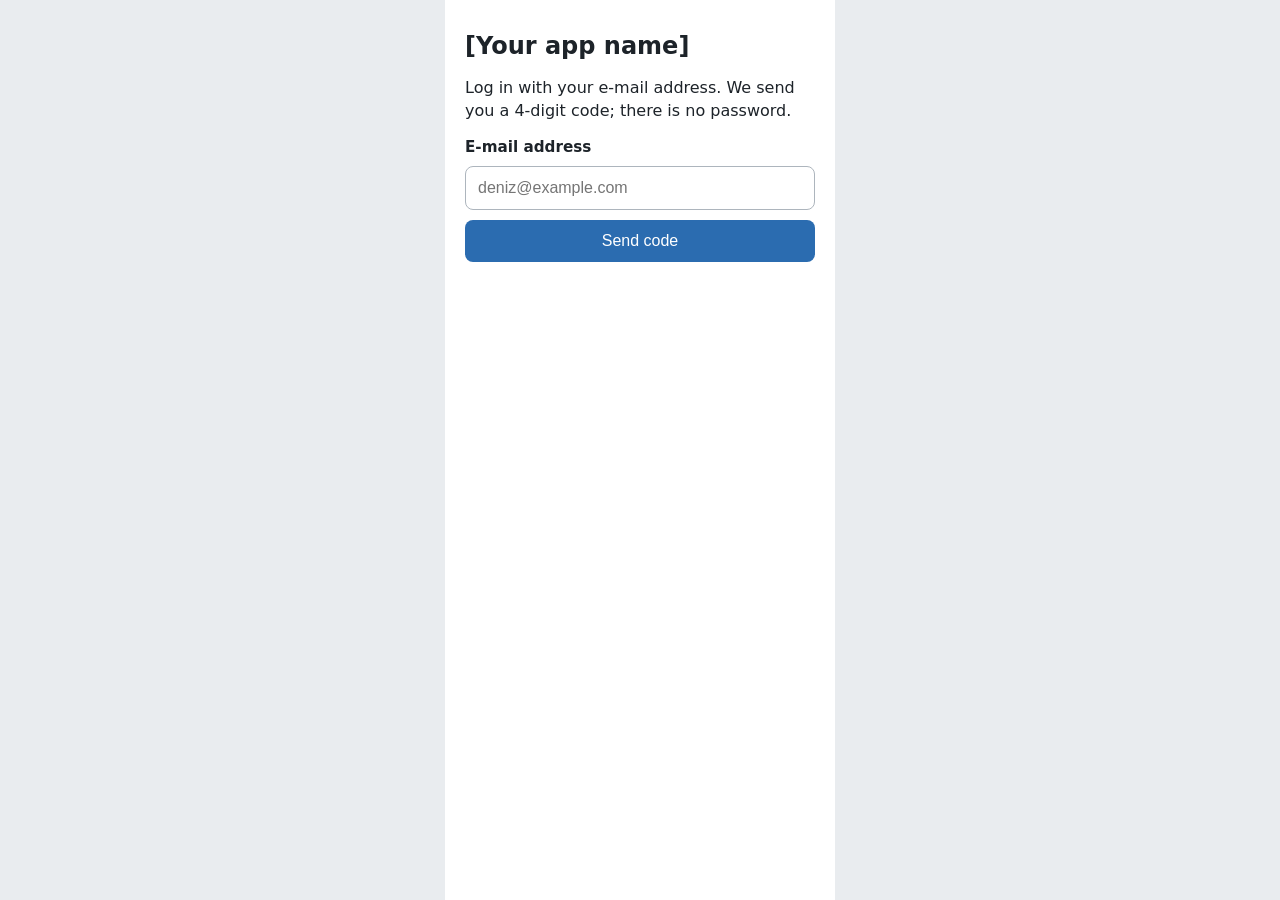
<file: week04/prototype/index.html>
<!DOCTYPE html>
<html lang="en">
<head>
<meta charset="utf-8">
<meta name="viewport" content="width=device-width, initial-scale=1">
<title>Log in</title>
<link rel="stylesheet" href="style.css">
</head>
<body>
<!-- serves: REQ-001, REQ-006 -->
<main class="phone">
  <h1>[Your app name]</h1>
  <p>Log in with your e-mail address. We send you a 4-digit code; there is no password.</p>
  <form action="code.html">
    <label for="email">E-mail address</label>
    <input id="email" type="email" required placeholder="deniz@example.com">
    <button class="button" type="submit">Send code</button>
  </form>
</main>
</body>
</html>
</file>
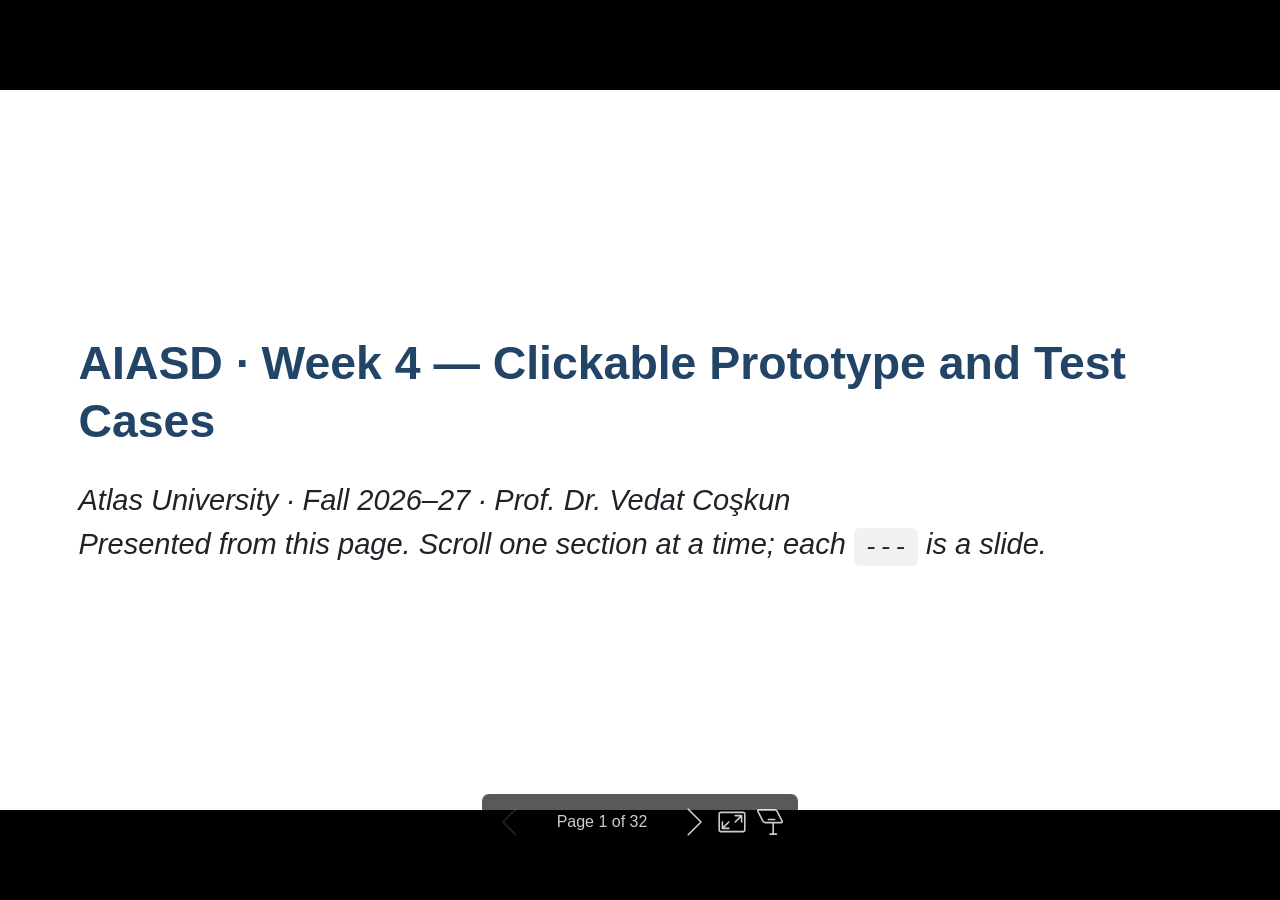
<file: week04/LECTURE_04_EN.html>
<!DOCTYPE html><html lang="POSIX"><head><title>AIASD · Week 4 — Clickable Prototype and Test Cases</title><meta property="og:title" content="AIASD · Week 4 — Clickable Prototype and Test Cases"><meta charset="UTF-8"><meta name="viewport" content="width=device-width,height=device-height,initial-scale=1.0"><meta name="apple-mobile-web-app-capable" content="yes"><meta http-equiv="X-UA-Compatible" content="ie=edge"><meta property="og:type" content="website"><meta name="twitter:card" content="summary"><style>@media screen{body[data-bespoke-view=""] .bespoke-marp-parent>.bespoke-marp-osc>button,body[data-bespoke-view=next] .bespoke-marp-parent>.bespoke-marp-osc>button,body[data-bespoke-view=presenter] .bespoke-marp-presenter-container .bespoke-marp-presenter-info-container button,body[data-bespoke-view=presenter] .bespoke-marp-presenter-container .bespoke-marp-presenter-note-container button{appearance:none;background-color:initial;border:0;color:inherit;cursor:pointer;font-size:inherit;opacity:.8;outline:none;padding:0;transition:opacity .2s linear;-webkit-tap-highlight-color:transparent}body[data-bespoke-view=""] .bespoke-marp-parent>.bespoke-marp-osc>button:disabled,body[data-bespoke-view=next] .bespoke-marp-parent>.bespoke-marp-osc>button:disabled,body[data-bespoke-view=presenter] .bespoke-marp-presenter-container .bespoke-marp-presenter-info-container button:disabled,body[data-bespoke-view=presenter] .bespoke-marp-presenter-container .bespoke-marp-presenter-note-container button:disabled{cursor:not-allowed;opacity:.15!important}body[data-bespoke-view=""] .bespoke-marp-parent>.bespoke-marp-osc>button:hover,body[data-bespoke-view=next] .bespoke-marp-parent>.bespoke-marp-osc>button:hover,body[data-bespoke-view=presenter] .bespoke-marp-presenter-container .bespoke-marp-presenter-info-container button:hover,body[data-bespoke-view=presenter] .bespoke-marp-presenter-container .bespoke-marp-presenter-note-container button:hover{opacity:1}body[data-bespoke-view=""] .bespoke-marp-parent>.bespoke-marp-osc>button:hover:active,body[data-bespoke-view=next] .bespoke-marp-parent>.bespoke-marp-osc>button:hover:active,body[data-bespoke-view=presenter] .bespoke-marp-presenter-container .bespoke-marp-presenter-info-container button:hover:active,body[data-bespoke-view=presenter] .bespoke-marp-presenter-container .bespoke-marp-presenter-note-container button:hover:active{opacity:.6}body[data-bespoke-view=""] .bespoke-marp-parent>.bespoke-marp-osc>button:hover:not(:disabled),body[data-bespoke-view=next] .bespoke-marp-parent>.bespoke-marp-osc>button:hover:not(:disabled),body[data-bespoke-view=presenter] .bespoke-marp-presenter-container .bespoke-marp-presenter-info-container button:hover:not(:disabled),body[data-bespoke-view=presenter] .bespoke-marp-presenter-container .bespoke-marp-presenter-note-container button:hover:not(:disabled){transition:none}body[data-bespoke-view=""] .bespoke-marp-parent>.bespoke-marp-osc>button[data-bespoke-marp-osc=prev],body[data-bespoke-view=next] .bespoke-marp-parent>.bespoke-marp-osc>button[data-bespoke-marp-osc=prev],body[data-bespoke-view=presenter] .bespoke-marp-presenter-container .bespoke-marp-presenter-info-container button.bespoke-marp-presenter-info-page-prev{background:#0000 url("[data-uri]") no-repeat 50%;background-size:contain;overflow:hidden;text-indent:100%;white-space:nowrap}body[data-bespoke-view=""] .bespoke-marp-parent>.bespoke-marp-osc>button[data-bespoke-marp-osc=next],body[data-bespoke-view=next] .bespoke-marp-parent>.bespoke-marp-osc>button[data-bespoke-marp-osc=next],body[data-bespoke-view=presenter] .bespoke-marp-presenter-container .bespoke-marp-presenter-info-container button.bespoke-marp-presenter-info-page-next{background:#0000 url("[data-uri]") no-repeat 50%;background-size:contain;overflow:hidden;text-indent:100%;white-space:nowrap}body[data-bespoke-view=""] .bespoke-marp-parent>.bespoke-marp-osc>button[data-bespoke-marp-osc=fullscreen],body[data-bespoke-view=next] .bespoke-marp-parent>.bespoke-marp-osc>button[data-bespoke-marp-osc=fullscreen]{background:#0000 url("[data-uri]") no-repeat 50%;background-size:contain;overflow:hidden;text-indent:100%;white-space:nowrap}body[data-bespoke-view=""] .bespoke-marp-parent>.bespoke-marp-osc>button.exit[data-bespoke-marp-osc=fullscreen],body[data-bespoke-view=next] .bespoke-marp-parent>.bespoke-marp-osc>button.exit[data-bespoke-marp-osc=fullscreen]{background-image:url("[data-uri]")}body[data-bespoke-view=""] .bespoke-marp-parent>.bespoke-marp-osc>button[data-bespoke-marp-osc=presenter],body[data-bespoke-view=next] .bespoke-marp-parent>.bespoke-marp-osc>button[data-bespoke-marp-osc=presenter]{background:#0000 url("[data-uri]") no-repeat 50%;background-size:contain;overflow:hidden;text-indent:100%;white-space:nowrap}body[data-bespoke-view=presenter] .bespoke-marp-presenter-container .bespoke-marp-presenter-note-container button.bespoke-marp-presenter-note-bigger{background:#0000 url("[data-uri]") no-repeat 50%;background-size:contain;overflow:hidden;text-indent:100%;white-space:nowrap}body[data-bespoke-view=presenter] .bespoke-marp-presenter-container .bespoke-marp-presenter-note-container button.bespoke-marp-presenter-note-smaller{background:#0000 url("[data-uri]") no-repeat 50%;background-size:contain;overflow:hidden;text-indent:100%;white-space:nowrap}}@keyframes __bespoke_marp_transition_reduced_outgoing__{0%{opacity:1}to{opacity:0}}@keyframes __bespoke_marp_transition_reduced_incoming__{0%{mix-blend-mode:plus-lighter;opacity:0}to{mix-blend-mode:plus-lighter;opacity:1}}.bespoke-marp-note,.bespoke-marp-osc,.bespoke-progress-parent{display:none;transition:none}@media screen{::view-transition-group(*){animation-duration:var(--marp-bespoke-transition-animation-duration,.5s);animation-timing-function:ease}::view-transition-new(*),::view-transition-old(*){animation-delay:0s;animation-direction:var(--marp-bespoke-transition-animation-direction,normal);animation-duration:var(--marp-bespoke-transition-animation-duration,.5s);animation-fill-mode:both;animation-name:var(--marp-bespoke-transition-animation-name,var(--marp-bespoke-transition-animation-name-fallback,__bespoke_marp_transition_no_animation__));mix-blend-mode:normal}::view-transition-old(*){--marp-bespoke-transition-animation-name-fallback:__bespoke_marp_transition_reduced_outgoing__;animation-timing-function:ease}::view-transition-new(*){--marp-bespoke-transition-animation-name-fallback:__bespoke_marp_transition_reduced_incoming__;animation-timing-function:ease}::view-transition-new(root),::view-transition-old(root){animation-timing-function:linear}::view-transition-new(__bespoke_marp_transition_osc__),::view-transition-old(__bespoke_marp_transition_osc__){animation-duration:0s!important;animation-name:__bespoke_marp_transition_osc__!important}::view-transition-new(__bespoke_marp_transition_osc__){opacity:0!important}.bespoke-marp-transition-warming-up::view-transition-group(*),.bespoke-marp-transition-warming-up::view-transition-new(*),.bespoke-marp-transition-warming-up::view-transition-old(*){animation-play-state:paused!important}body,html{height:100%;margin:0}body{background:#000;overflow:hidden}svg.bespoke-marp-slide{content-visibility:hidden;opacity:0;pointer-events:none;z-index:-1}svg.bespoke-marp-slide:not(.bespoke-marp-active) *{view-transition-name:none!important}svg.bespoke-marp-slide.bespoke-marp-active{content-visibility:visible;opacity:1;pointer-events:auto;z-index:0}svg.bespoke-marp-slide.bespoke-marp-active.bespoke-marp-active-ready *{animation-name:__bespoke_marp__!important}@supports not (content-visibility:hidden){svg.bespoke-marp-slide[data-bespoke-marp-load=hideable]{display:none}svg.bespoke-marp-slide[data-bespoke-marp-load=hideable].bespoke-marp-active{display:block}}}@media screen and (prefers-reduced-motion:reduce){svg.bespoke-marp-slide *{view-transition-name:none!important}}@media screen{[data-bespoke-marp-fragment=inactive]{visibility:hidden}body[data-bespoke-view=""] .bespoke-marp-parent,body[data-bespoke-view=next] .bespoke-marp-parent{inset:0;position:absolute}body[data-bespoke-view=""] .bespoke-marp-parent>.bespoke-marp-osc,body[data-bespoke-view=next] .bespoke-marp-parent>.bespoke-marp-osc{background:#000000a6;border-radius:7px;bottom:50px;color:#fff;contain:paint;display:block;font-family:Helvetica,Arial,sans-serif;font-size:16px;left:50%;line-height:0;opacity:1;padding:12px;position:absolute;touch-action:manipulation;transform:translateX(-50%);transition:opacity .2s linear;-webkit-user-select:none;user-select:none;white-space:nowrap;will-change:transform;z-index:1;view-transition-name:__bespoke_marp_transition_osc__}body[data-bespoke-view=""] .bespoke-marp-parent>.bespoke-marp-osc>*,body[data-bespoke-view=next] .bespoke-marp-parent>.bespoke-marp-osc>*{margin-left:6px}body[data-bespoke-view=""] .bespoke-marp-parent>.bespoke-marp-osc>:first-child,body[data-bespoke-view=next] .bespoke-marp-parent>.bespoke-marp-osc>:first-child{margin-left:0}body[data-bespoke-view=""] .bespoke-marp-parent>.bespoke-marp-osc>span,body[data-bespoke-view=next] .bespoke-marp-parent>.bespoke-marp-osc>span{opacity:.8}body[data-bespoke-view=""] .bespoke-marp-parent>.bespoke-marp-osc>span[data-bespoke-marp-osc=page],body[data-bespoke-view=next] .bespoke-marp-parent>.bespoke-marp-osc>span[data-bespoke-marp-osc=page]{display:inline-block;min-width:140px;text-align:center}body[data-bespoke-view=""] .bespoke-marp-parent>.bespoke-marp-osc>button[data-bespoke-marp-osc=fullscreen],body[data-bespoke-view=""] .bespoke-marp-parent>.bespoke-marp-osc>button[data-bespoke-marp-osc=next],body[data-bespoke-view=""] .bespoke-marp-parent>.bespoke-marp-osc>button[data-bespoke-marp-osc=presenter],body[data-bespoke-view=""] .bespoke-marp-parent>.bespoke-marp-osc>button[data-bespoke-marp-osc=prev],body[data-bespoke-view=next] .bespoke-marp-parent>.bespoke-marp-osc>button[data-bespoke-marp-osc=fullscreen],body[data-bespoke-view=next] .bespoke-marp-parent>.bespoke-marp-osc>button[data-bespoke-marp-osc=next],body[data-bespoke-view=next] .bespoke-marp-parent>.bespoke-marp-osc>button[data-bespoke-marp-osc=presenter],body[data-bespoke-view=next] .bespoke-marp-parent>.bespoke-marp-osc>button[data-bespoke-marp-osc=prev]{height:32px;line-height:32px;width:32px}body[data-bespoke-view=""] .bespoke-marp-parent.bespoke-marp-inactive,body[data-bespoke-view=next] .bespoke-marp-parent.bespoke-marp-inactive{cursor:none}body[data-bespoke-view=""] .bespoke-marp-parent.bespoke-marp-inactive>.bespoke-marp-osc,body[data-bespoke-view=next] .bespoke-marp-parent.bespoke-marp-inactive>.bespoke-marp-osc{opacity:0;pointer-events:none}body[data-bespoke-view=""] svg.bespoke-marp-slide,body[data-bespoke-view=next] svg.bespoke-marp-slide{height:100%;left:0;position:absolute;top:0;width:100%}body[data-bespoke-view=""] .bespoke-progress-parent{background:#222;display:flex;height:5px;width:100%}body[data-bespoke-view=""] .bespoke-progress-parent+.bespoke-marp-parent{top:5px}body[data-bespoke-view=""] .bespoke-progress-parent .bespoke-progress-bar{background:#0288d1;flex:0 0 0;transition:flex-basis .2s cubic-bezier(0,1,1,1)}body[data-bespoke-view=next]{background:#0000}body[data-bespoke-view=presenter]{background:#161616}body[data-bespoke-view=presenter] .bespoke-marp-presenter-container{display:grid;font-family:Helvetica,Arial,sans-serif;grid-template:"current dragbar next" minmax(140px,1fr) "current dragbar note" 2fr "info    dragbar note" 3em;grid-template-columns:minmax(3px,var(--bespoke-marp-presenter-split-ratio,66%)) 0 minmax(3px,1fr);height:100%;left:0;position:absolute;top:0;width:100%}body[data-bespoke-view=presenter] .bespoke-marp-presenter-container .bespoke-marp-parent{grid-area:current;overflow:hidden;position:relative}body[data-bespoke-view=presenter] .bespoke-marp-presenter-container .bespoke-marp-parent svg.bespoke-marp-slide{height:calc(100% - 40px);left:20px;pointer-events:none;position:absolute;top:20px;-webkit-user-select:none;user-select:none;width:calc(100% - 40px)}body[data-bespoke-view=presenter] .bespoke-marp-presenter-container .bespoke-marp-parent svg.bespoke-marp-slide.bespoke-marp-active{filter:drop-shadow(0 3px 10px rgba(0,0,0,.5))}body[data-bespoke-view=presenter] .bespoke-marp-presenter-container .bespoke-marp-presenter-dragbar-container{background:#0288d1;cursor:col-resize;grid-area:dragbar;margin-left:-3px;opacity:0;position:relative;transition:opacity .4s linear .1s;width:6px;z-index:10}body[data-bespoke-view=presenter] .bespoke-marp-presenter-container .bespoke-marp-presenter-dragbar-container:hover{opacity:1}body[data-bespoke-view=presenter] .bespoke-marp-presenter-container .bespoke-marp-presenter-dragbar-container.active{opacity:1;transition-delay:0s}body[data-bespoke-view=presenter] .bespoke-marp-presenter-container .bespoke-marp-presenter-next-container{background:#222;cursor:pointer;display:none;grid-area:next;overflow:hidden;position:relative}body[data-bespoke-view=presenter] .bespoke-marp-presenter-container .bespoke-marp-presenter-next-container.active{display:block}body[data-bespoke-view=presenter] .bespoke-marp-presenter-container .bespoke-marp-presenter-next-container iframe.bespoke-marp-presenter-next{background:#0000;border:0;display:block;filter:drop-shadow(0 3px 10px rgba(0,0,0,.5));height:calc(100% - 40px);left:20px;pointer-events:none;position:absolute;top:20px;-webkit-user-select:none;user-select:none;width:calc(100% - 40px)}body[data-bespoke-view=presenter] .bespoke-marp-presenter-container .bespoke-marp-presenter-note-container{background:#222;color:#eee;grid-area:note;position:relative;z-index:1}body[data-bespoke-view=presenter] .bespoke-marp-presenter-container .bespoke-marp-presenter-note-container button{height:1.5em;line-height:1.5em;width:1.5em}body[data-bespoke-view=presenter] .bespoke-marp-presenter-container .bespoke-marp-presenter-note-container .bespoke-marp-presenter-note-wrapper{display:block;inset:0;position:absolute}body[data-bespoke-view=presenter] .bespoke-marp-presenter-container .bespoke-marp-presenter-note-container .bespoke-marp-presenter-note-buttons{background:#000000a6;border-radius:4px;bottom:0;display:flex;gap:4px;margin:12px;opacity:0;padding:6px;pointer-events:none;position:absolute;right:0;transition:opacity .2s linear}body[data-bespoke-view=presenter] .bespoke-marp-presenter-container .bespoke-marp-presenter-note-container .bespoke-marp-presenter-note-buttons:focus-within,body[data-bespoke-view=presenter] .bespoke-marp-presenter-container .bespoke-marp-presenter-note-container .bespoke-marp-presenter-note-wrapper:focus-within+.bespoke-marp-presenter-note-buttons,body[data-bespoke-view=presenter] .bespoke-marp-presenter-container .bespoke-marp-presenter-note-container:hover .bespoke-marp-presenter-note-buttons{opacity:1;pointer-events:auto}body[data-bespoke-view=presenter] .bespoke-marp-presenter-container .bespoke-marp-presenter-note-container .bespoke-marp-note{box-sizing:border-box;font-size:calc(1.1em*var(--bespoke-marp-note-font-scale, 1));height:calc(100% - 40px);margin:20px;overflow:auto;padding-right:3px;white-space:pre-wrap;width:calc(100% - 40px);word-wrap:break-word;scrollbar-color:#eeeeee80 #0000;scrollbar-width:thin}body[data-bespoke-view=presenter] .bespoke-marp-presenter-container .bespoke-marp-presenter-note-container .bespoke-marp-note::-webkit-scrollbar{width:6px}body[data-bespoke-view=presenter] .bespoke-marp-presenter-container .bespoke-marp-presenter-note-container .bespoke-marp-note::-webkit-scrollbar-track{background:#0000}body[data-bespoke-view=presenter] .bespoke-marp-presenter-container .bespoke-marp-presenter-note-container .bespoke-marp-note::-webkit-scrollbar-thumb{background:#eeeeee80;border-radius:6px}body[data-bespoke-view=presenter] .bespoke-marp-presenter-container .bespoke-marp-presenter-note-container .bespoke-marp-note:empty{pointer-events:none}body[data-bespoke-view=presenter] .bespoke-marp-presenter-container .bespoke-marp-presenter-note-container .bespoke-marp-note.active{display:block}body[data-bespoke-view=presenter] .bespoke-marp-presenter-container .bespoke-marp-presenter-note-container .bespoke-marp-note p:first-child{margin-top:0}body[data-bespoke-view=presenter] .bespoke-marp-presenter-container .bespoke-marp-presenter-note-container .bespoke-marp-note p:last-child{margin-bottom:0}body[data-bespoke-view=presenter] .bespoke-marp-presenter-container .bespoke-marp-presenter-info-container{align-items:center;box-sizing:border-box;color:#eee;display:flex;flex-wrap:nowrap;grid-area:info;justify-content:center;overflow:hidden;padding:0 10px}body[data-bespoke-view=presenter] .bespoke-marp-presenter-container .bespoke-marp-presenter-info-container .bespoke-marp-presenter-info-page,body[data-bespoke-view=presenter] .bespoke-marp-presenter-container .bespoke-marp-presenter-info-container .bespoke-marp-presenter-info-time,body[data-bespoke-view=presenter] .bespoke-marp-presenter-container .bespoke-marp-presenter-info-container .bespoke-marp-presenter-info-timer{box-sizing:border-box;display:block;padding:0 10px;white-space:nowrap;width:100%}body[data-bespoke-view=presenter] .bespoke-marp-presenter-container .bespoke-marp-presenter-info-container button{height:1.5em;line-height:1.5em;width:1.5em}body[data-bespoke-view=presenter] .bespoke-marp-presenter-container .bespoke-marp-presenter-info-container .bespoke-marp-presenter-info-page{order:2;text-align:center}body[data-bespoke-view=presenter] .bespoke-marp-presenter-container .bespoke-marp-presenter-info-container .bespoke-marp-presenter-info-page .bespoke-marp-presenter-info-page-text{display:inline-block;min-width:120px;text-align:center}body[data-bespoke-view=presenter] .bespoke-marp-presenter-container .bespoke-marp-presenter-info-container .bespoke-marp-presenter-info-time{color:#999;order:1;text-align:left}body[data-bespoke-view=presenter] .bespoke-marp-presenter-container .bespoke-marp-presenter-info-container .bespoke-marp-presenter-info-timer{color:#999;order:3;text-align:right}body[data-bespoke-view=presenter] .bespoke-marp-presenter-container .bespoke-marp-presenter-info-container .bespoke-marp-presenter-info-timer:hover{cursor:pointer}}@media print{.bespoke-marp-presenter-info-container,.bespoke-marp-presenter-next-container,.bespoke-marp-presenter-note-container{display:none}}</style><style>div#\:\$p > svg > foreignObject > section{width:1280px;height:720px;box-sizing:border-box;overflow:hidden;position:relative;scroll-snap-align:center center;-webkit-text-size-adjust:100%;text-size-adjust:100%}div#\:\$p > svg > foreignObject > section::after{bottom:0;content:attr(data-marpit-pagination);padding:inherit;pointer-events:none;position:absolute;right:0}div#\:\$p > svg > foreignObject > section:not([data-marpit-pagination])::after{display:none}div#\:\$p > svg > foreignObject > section :where(:is(h1, marp-h1)){font-size:2em;margin-block:0.67em}div#\:\$p > svg > foreignObject > section section:where(:is(h1, marp-h1)){--marpit-root-font-size: 2em}div#\:\$p > svg > foreignObject > section video::-webkit-media-controls{will-change:transform}@page {size:1280px 720px;margin:0}@media print{html, body{background-color:#fff;margin:0;page-break-inside:avoid;break-inside:avoid-page}div#\:\$p > svg > foreignObject > section{page-break-before:always;break-before:page}div#\:\$p > svg > foreignObject > section, div#\:\$p > svg > foreignObject > section *{-webkit-print-color-adjust:exact!important;animation-delay:0s!important;animation-duration:0s!important;color-adjust:exact!important;print-color-adjust:exact!important;transition:none!important}div#\:\$p > svg[data-marpit-svg]{display:block;height:100vh;width:100vw}}div#\:\$p > svg > foreignObject > :where(section){container-type:size}div#\:\$p > svg > foreignObject > section mjx-container[jax="SVG"]{direction:ltr}div#\:\$p > svg > foreignObject > section mjx-container[jax="SVG"] > svg{overflow:visible;min-height:1px;min-width:1px}div#\:\$p > svg > foreignObject > section mjx-container[jax="SVG"] > svg a{fill:blue;stroke:blue}div#\:\$p > svg > foreignObject > section mjx-container[jax="SVG"][display="true"]{display:block;text-align:center;margin:1em 0}div#\:\$p > svg > foreignObject > section mjx-container[jax="SVG"][display="true"][width="full"]{display:flex}div#\:\$p > svg > foreignObject > section mjx-container[jax="SVG"][justify="left"]{text-align:left}div#\:\$p > svg > foreignObject > section mjx-container[jax="SVG"][justify="right"]{text-align:right}div#\:\$p > svg > foreignObject > section g[data-mml-node="merror"] > g{fill:red;stroke:red}div#\:\$p > svg > foreignObject > section g[data-mml-node="merror"] > rect[data-background]{fill:yellow;stroke:none}div#\:\$p > svg > foreignObject > section g[data-mml-node="mtable"] > line[data-line], div#\:\$p > svg > foreignObject > section svg[data-table] > g > line[data-line]{stroke-width:70px;fill:none}div#\:\$p > svg > foreignObject > section g[data-mml-node="mtable"] > rect[data-frame], div#\:\$p > svg > foreignObject > section svg[data-table] > g > rect[data-frame]{stroke-width:70px;fill:none}div#\:\$p > svg > foreignObject > section g[data-mml-node="mtable"] > .mjx-dashed, div#\:\$p > svg > foreignObject > section svg[data-table] > g > .mjx-dashed{stroke-dasharray:140}div#\:\$p > svg > foreignObject > section g[data-mml-node="mtable"] > .mjx-dotted, div#\:\$p > svg > foreignObject > section svg[data-table] > g > .mjx-dotted{stroke-linecap:round;stroke-dasharray:0,140}div#\:\$p > svg > foreignObject > section g[data-mml-node="mtable"] > g > svg{overflow:visible}div#\:\$p > svg > foreignObject > section [jax="SVG"] mjx-tool{display:inline-block;position:relative;width:0;height:0}div#\:\$p > svg > foreignObject > section [jax="SVG"] mjx-tool > mjx-tip{position:absolute;top:0;left:0}div#\:\$p > svg > foreignObject > section mjx-tool > mjx-tip{display:inline-block;padding:.2em;border:1px solid #888;font-size:70%;background-color:#F8F8F8;color:black;box-shadow:2px 2px 5px #AAAAAA}div#\:\$p > svg > foreignObject > section g[data-mml-node="maction"][data-toggle]{cursor:pointer}div#\:\$p > svg > foreignObject > section mjx-status{display:block;position:fixed;left:1em;bottom:1em;min-width:25%;padding:.2em .4em;border:1px solid #888;font-size:90%;background-color:#F8F8F8;color:black}div#\:\$p > svg > foreignObject > section foreignObject[data-mjx-xml]{font-family:initial;line-height:normal;overflow:visible}div#\:\$p > svg > foreignObject > section mjx-container[jax="SVG"] path[data-c], div#\:\$p > svg > foreignObject > section mjx-container[jax="SVG"] use[data-c]{stroke-width:3}@media print{div#\:\$p > svg > foreignObject > section mjx-container[jax=SVG] path[data-c],div#\:\$p > svg > foreignObject > section mjx-container[jax=SVG] use[data-c]{stroke-width:0}}div#\:\$p > svg > foreignObject > section img[data-marp-twemoji]{background:transparent;height:1em;margin:0 .05em 0 .1em;vertical-align:-.1em;width:1em}div#\:\$p > svg > foreignObject > section{--fgColor-danger:light-dark(#d1242f, #f85149);--bgColor-attention-muted:light-dark(#fff8c5, #bb800926);--bgColor-muted:light-dark(#f6f8fa, #151b23);--bgColor-neutral-muted:light-dark(#818b981f, #656c7633);--borderColor-accent-emphasis:light-dark(#0969da, #1f6feb);--borderColor-attention-emphasis:light-dark(#9a6700, #9e6a03);--borderColor-danger-emphasis:light-dark(#cf222e, #da3633);--borderColor-default:light-dark(#d1d9e0, #3d444d);--borderColor-done-emphasis:light-dark(#8250df, #8957e5);--borderColor-success-emphasis:light-dark(#1a7f37, #238636);--color-prettylights-syntax-brackethighlighter-angle:light-dark(#59636e, #9198a1);--color-prettylights-syntax-brackethighlighter-unmatched:light-dark(#82071e, #f85149);--color-prettylights-syntax-carriage-return-bg:light-dark(#cf222e, #b62324);--color-prettylights-syntax-carriage-return-text:light-dark(#f6f8fa, #f0f6fc);--color-prettylights-syntax-comment:light-dark(#59636e, #9198a1);--color-prettylights-syntax-constant:light-dark(#0550ae, #79c0ff);--color-prettylights-syntax-constant-other-reference-link:light-dark(#0a3069, #a5d6ff);--color-prettylights-syntax-entity:light-dark(#6639ba, #d2a8ff);--color-prettylights-syntax-entity-tag:light-dark(#0550ae, #7ee787);--color-prettylights-syntax-invalid-illegal-text:light-dark(var(--fgColor-danger), var(--fgColor-danger));--color-prettylights-syntax-keyword:light-dark(#cf222e, #ff7b72);--color-prettylights-syntax-markup-changed-bg:light-dark(#ffd8b5, #5a1e02);--color-prettylights-syntax-markup-changed-text:light-dark(#953800, #ffdfb6);--color-prettylights-syntax-markup-deleted-bg:light-dark(#ffebe9, #67060c);--color-prettylights-syntax-markup-deleted-text:light-dark(#82071e, #ffdcd7);--color-prettylights-syntax-markup-heading:light-dark(#0550ae, #1f6feb);--color-prettylights-syntax-markup-ignored-bg:light-dark(#0550ae, #1158c7);--color-prettylights-syntax-markup-ignored-text:light-dark(#d1d9e0, #f0f6fc);--color-prettylights-syntax-markup-inserted-bg:light-dark(#dafbe1, #033a16);--color-prettylights-syntax-markup-inserted-text:light-dark(#116329, #aff5b4);--color-prettylights-syntax-markup-list:light-dark(#3b2300, #f2cc60);--color-prettylights-syntax-meta-diff-range:light-dark(#8250df, #d2a8ff);--color-prettylights-syntax-string:light-dark(#0a3069, #a5d6ff);--color-prettylights-syntax-string-regexp:light-dark(#116329, #7ee787);--color-prettylights-syntax-sublimelinter-gutter-mark:light-dark(#818b98, #3d444d);--color-prettylights-syntax-variable:light-dark(#953800, #ffa657);--fgColor-accent:light-dark(#0969da, #4493f8);--fgColor-attention:light-dark(#9a6700, #d29922);--fgColor-done:light-dark(#8250df, #ab7df8);--fgColor-muted:light-dark(#59636e, #9198a1);--fgColor-success:light-dark(#1a7f37, #3fb950);--bgColor-default:light-dark(#fff, #0d1117);--borderColor-muted:light-dark(#d1d9e0b3, #3d444db3);--color-prettylights-syntax-invalid-illegal-bg:light-dark(var(--bgColor-danger-muted), var(--bgColor-danger-muted));--color-prettylights-syntax-markup-bold:light-dark(#1f2328, #f0f6fc);--color-prettylights-syntax-markup-italic:light-dark(#1f2328, #f0f6fc);--color-prettylights-syntax-storage-modifier-import:light-dark(#1f2328, #f0f6fc);--fgColor-default:light-dark(#1f2328, #f0f6fc);--focus-outlineColor:light-dark(var(--borderColor-accent-emphasis), var(--borderColor-accent-emphasis));--borderColor-neutral-muted:light-dark(var(--borderColor-muted), var(--borderColor-muted));--base-size-16:calc(var(--marpit-root-font-size, 1rem) * 1);--base-size-24:calc(var(--marpit-root-font-size, 1rem) * 1.5);--base-size-4:calc(var(--marpit-root-font-size, 1rem) * 0.25);--base-size-40:calc(var(--marpit-root-font-size, 1rem) * 2.5);--base-size-8:calc(var(--marpit-root-font-size, 1rem) * 0.5);--base-text-weight-medium:500;--base-text-weight-normal:400;--base-text-weight-semibold:600;--fontStack-monospace:ui-monospace, SFMono-Regular, SF Mono, Menlo, Consolas, Liberation Mono, monospace;--fontStack-sansSerif:-apple-system, BlinkMacSystemFont, "Segoe UI", "Noto Sans", Helvetica, Arial, sans-serif, "Apple Color Emoji", "Segoe UI Emoji";}/*!
 * Marp default theme.
 *
 * @theme default
 * @author Yuki Hattori
 *
 * @auto-scaling true
 * @size 16:9 1280px 720px
 * @size 4:3 960px 720px
 */div#\:\$p > svg > foreignObject > section [data-theme=light],div#\:\$p > svg > foreignObject > section{color-scheme:light}div#\:\$p > svg > foreignObject > section [data-theme=dark],div#\:\$p > svg > foreignObject > section:where(.invert){color-scheme:dark}div#\:\$p > svg > foreignObject > section{-ms-text-size-adjust:100%;-webkit-text-size-adjust:100%;margin:0;font-weight:var(--base-text-weight-normal, 400);color:var(--fgColor-default);background-color:var(--bgColor-default);font-family:var(--fontStack-sansSerif, -apple-system, BlinkMacSystemFont, "Segoe UI", "Noto Sans", Helvetica, Arial, sans-serif, "Apple Color Emoji", "Segoe UI Emoji");font-size:16px;line-height:1.5;word-wrap:break-word}div#\:\$p > svg > foreignObject > section{--marpit-root-font-size:16px}div#\:\$p > svg > foreignObject > section a{text-decoration:underline;text-underline-offset:calc(var(--marpit-root-font-size, 1rem) * .2)}div#\:\$p > svg > foreignObject > section :is(h1, marp-h1):hover .anchor .octicon-link:before,div#\:\$p > svg > foreignObject > section :is(h2, marp-h2):hover .anchor .octicon-link:before,div#\:\$p > svg > foreignObject > section :is(h3, marp-h3):hover .anchor .octicon-link:before,div#\:\$p > svg > foreignObject > section :is(h4, marp-h4):hover .anchor .octicon-link:before,div#\:\$p > svg > foreignObject > section :is(h5, marp-h5):hover .anchor .octicon-link:before,div#\:\$p > svg > foreignObject > section :is(h6, marp-h6):hover .anchor .octicon-link:before{width:16px;height:16px;content:" ";display:inline-block;background-color:currentColor;-webkit-mask-image:url('data:image/svg+xml;charset=utf-8,<svg xmlns="http://www.w3.org/2000/svg" aria-hidden="true" viewBox="0 0 16 16"><path fill-rule="evenodd" d="M7.775 3.275a.75.75 0 0 0 1.06 1.06l1.25-1.25a2 2 0 1 1 2.83 2.83l-2.5 2.5a2 2 0 0 1-2.83 0 .75.75 0 0 0-1.06 1.06 3.5 3.5 0 0 0 4.95 0l2.5-2.5a3.5 3.5 0 0 0-4.95-4.95zm-4.69 9.64a2 2 0 0 1 0-2.83l2.5-2.5a2 2 0 0 1 2.83 0 .75.75 0 0 0 1.06-1.06 3.5 3.5 0 0 0-4.95 0l-2.5 2.5a3.5 3.5 0 0 0 4.95 4.95l1.25-1.25a.75.75 0 0 0-1.06-1.06l-1.25 1.25a2 2 0 0 1-2.83 0"/></svg>');mask-image:url('data:image/svg+xml;charset=utf-8,<svg xmlns="http://www.w3.org/2000/svg" aria-hidden="true" viewBox="0 0 16 16"><path fill-rule="evenodd" d="M7.775 3.275a.75.75 0 0 0 1.06 1.06l1.25-1.25a2 2 0 1 1 2.83 2.83l-2.5 2.5a2 2 0 0 1-2.83 0 .75.75 0 0 0-1.06 1.06 3.5 3.5 0 0 0 4.95 0l2.5-2.5a3.5 3.5 0 0 0-4.95-4.95zm-4.69 9.64a2 2 0 0 1 0-2.83l2.5-2.5a2 2 0 0 1 2.83 0 .75.75 0 0 0 1.06-1.06 3.5 3.5 0 0 0-4.95 0l-2.5 2.5a3.5 3.5 0 0 0 4.95 4.95l1.25-1.25a.75.75 0 0 0-1.06-1.06l-1.25 1.25a2 2 0 0 1-2.83 0"/></svg>')}div#\:\$p > svg > foreignObject > section details,div#\:\$p > svg > foreignObject > section figcaption,div#\:\$p > svg > foreignObject > section figure{display:block}div#\:\$p > svg > foreignObject > section summary{display:list-item}div#\:\$p > svg > foreignObject > section [hidden]{display:none!important}div#\:\$p > svg > foreignObject > section a{background-color:transparent;color:var(--fgColor-accent);text-decoration:none}div#\:\$p > svg > foreignObject > section abbr[title]{border-bottom:none;-webkit-text-decoration:underline dotted;text-decoration:underline dotted}div#\:\$p > svg > foreignObject > section b,div#\:\$p > svg > foreignObject > section strong{font-weight:var(--base-text-weight-semibold, 600)}div#\:\$p > svg > foreignObject > section dfn{font-style:italic}div#\:\$p > svg > foreignObject > section :is(h1, marp-h1){margin:.67em 0;font-weight:var(--base-text-weight-semibold, 600);padding-bottom:.3em;font-size:2em;border-bottom:1px solid var(--borderColor-muted)}div#\:\$p > svg > foreignObject > section mark{background-color:var(--bgColor-attention-muted);color:var(--fgColor-default)}div#\:\$p > svg > foreignObject > section small{font-size:90%}div#\:\$p > svg > foreignObject > section sub,div#\:\$p > svg > foreignObject > section sup{font-size:75%;line-height:0;position:relative;vertical-align:baseline}div#\:\$p > svg > foreignObject > section sub{bottom:-.25em}div#\:\$p > svg > foreignObject > section sup{top:-.5em}div#\:\$p > svg > foreignObject > section img{border-style:none;max-width:100%;box-sizing:content-box}div#\:\$p > svg > foreignObject > section code,div#\:\$p > svg > foreignObject > section kbd,div#\:\$p > svg > foreignObject > section :is(pre, marp-pre),div#\:\$p > svg > foreignObject > section samp{font-family:monospace;font-size:1em}div#\:\$p > svg > foreignObject > section figure{margin:1em var(--base-size-40)}div#\:\$p > svg > foreignObject > section hr{box-sizing:content-box;overflow:hidden;background:transparent;height:.25em;padding:0;margin:var(--base-size-24) 0;background-color:var(--borderColor-default);border:0}div#\:\$p > svg > foreignObject > section input{font:inherit;margin:0;overflow:visible;font-family:inherit;font-size:inherit;line-height:inherit}div#\:\$p > svg > foreignObject > section [type=button],div#\:\$p > svg > foreignObject > section [type=reset],div#\:\$p > svg > foreignObject > section [type=submit]{-webkit-appearance:button;-moz-appearance:button;appearance:button}div#\:\$p > svg > foreignObject > section [type=checkbox],div#\:\$p > svg > foreignObject > section [type=radio]{box-sizing:border-box;padding:0}div#\:\$p > svg > foreignObject > section [type=number]::-webkit-inner-spin-button,div#\:\$p > svg > foreignObject > section [type=number]::-webkit-outer-spin-button{height:auto}div#\:\$p > svg > foreignObject > section [type=search]::-webkit-search-cancel-button,div#\:\$p > svg > foreignObject > section [type=search]::-webkit-search-decoration{-webkit-appearance:none;appearance:none}div#\:\$p > svg > foreignObject > section ::-webkit-input-placeholder{color:inherit;opacity:.54}div#\:\$p > svg > foreignObject > section ::-webkit-file-upload-button{-webkit-appearance:button;appearance:button;font:inherit}div#\:\$p > svg > foreignObject > section a:hover{text-decoration:underline}div#\:\$p > svg > foreignObject > section ::-moz-placeholder{color:var(--fgColor-muted);opacity:1}div#\:\$p > svg > foreignObject > section ::placeholder{color:var(--fgColor-muted);opacity:1}div#\:\$p > svg > foreignObject > section hr:after,div#\:\$p > svg > foreignObject > section hr:before{display:table;content:""}div#\:\$p > svg > foreignObject > section hr:after{clear:both}div#\:\$p > svg > foreignObject > section table{border-spacing:0;border-collapse:collapse;display:block;width:-moz-max-content;width:max-content;max-width:100%;overflow:auto;font-variant:tabular-nums}div#\:\$p > svg > foreignObject > section td,div#\:\$p > svg > foreignObject > section th{padding:0}div#\:\$p > svg > foreignObject > section details summary{cursor:pointer}div#\:\$p > svg > foreignObject > section [role=button]:focus,div#\:\$p > svg > foreignObject > section a:focus,div#\:\$p > svg > foreignObject > section input[type=checkbox]:focus,div#\:\$p > svg > foreignObject > section input[type=radio]:focus{outline:2px solid var(--focus-outlineColor);outline-offset:-2px;box-shadow:none}div#\:\$p > svg > foreignObject > section [role=button]:focus:not(:focus-visible),div#\:\$p > svg > foreignObject > section a:focus:not(:focus-visible),div#\:\$p > svg > foreignObject > section input[type=checkbox]:focus:not(:focus-visible),div#\:\$p > svg > foreignObject > section input[type=radio]:focus:not(:focus-visible){outline:1px solid transparent}div#\:\$p > svg > foreignObject > section [role=button]:focus-visible,div#\:\$p > svg > foreignObject > section a:focus-visible,div#\:\$p > svg > foreignObject > section input[type=checkbox]:focus-visible,div#\:\$p > svg > foreignObject > section input[type=radio]:focus-visible{outline:2px solid var(--focus-outlineColor);outline-offset:-2px;box-shadow:none}div#\:\$p > svg > foreignObject > section a:not([class]):focus,div#\:\$p > svg > foreignObject > section a:not([class]):focus-visible,div#\:\$p > svg > foreignObject > section input[type=checkbox]:focus,div#\:\$p > svg > foreignObject > section input[type=checkbox]:focus-visible,div#\:\$p > svg > foreignObject > section input[type=radio]:focus,div#\:\$p > svg > foreignObject > section input[type=radio]:focus-visible{outline-offset:0}div#\:\$p > svg > foreignObject > section kbd{display:inline-block;padding:var(--base-size-4);font:11px var(--fontStack-monospace, ui-monospace, SFMono-Regular, SF Mono, Menlo, Consolas, Liberation Mono, monospace);line-height:10px;color:var(--fgColor-default);vertical-align:middle;background-color:var(--bgColor-muted);border-bottom-color:var(--borderColor-neutral-muted);border:1px solid var(--borderColor-neutral-muted);border-radius:6px;box-shadow:inset 0 -1px 0 var(--borderColor-neutral-muted)}div#\:\$p > svg > foreignObject > section :is(h1, marp-h1),div#\:\$p > svg > foreignObject > section :is(h2, marp-h2),div#\:\$p > svg > foreignObject > section :is(h3, marp-h3),div#\:\$p > svg > foreignObject > section :is(h4, marp-h4),div#\:\$p > svg > foreignObject > section :is(h5, marp-h5),div#\:\$p > svg > foreignObject > section :is(h6, marp-h6){margin-top:var(--base-size-24);margin-bottom:var(--base-size-16);font-weight:var(--base-text-weight-semibold, 600);line-height:1.25}div#\:\$p > svg > foreignObject > section :is(h2, marp-h2){padding-bottom:.3em;font-size:1.5em;border-bottom:1px solid var(--borderColor-muted)}div#\:\$p > svg > foreignObject > section :is(h2, marp-h2),div#\:\$p > svg > foreignObject > section :is(h3, marp-h3){font-weight:var(--base-text-weight-semibold, 600)}div#\:\$p > svg > foreignObject > section :is(h3, marp-h3){font-size:1.25em}div#\:\$p > svg > foreignObject > section :is(h4, marp-h4){font-size:1em}div#\:\$p > svg > foreignObject > section :is(h4, marp-h4),div#\:\$p > svg > foreignObject > section :is(h5, marp-h5){font-weight:var(--base-text-weight-semibold, 600)}div#\:\$p > svg > foreignObject > section :is(h5, marp-h5){font-size:.875em}div#\:\$p > svg > foreignObject > section :is(h6, marp-h6){font-weight:var(--base-text-weight-semibold, 600);font-size:.85em;color:var(--fgColor-muted)}div#\:\$p > svg > foreignObject > section p{margin-top:0;margin-bottom:10px}div#\:\$p > svg > foreignObject > section blockquote{margin:0;padding:0 1em;color:var(--fgColor-muted);border-left:.25em solid var(--borderColor-default)}div#\:\$p > svg > foreignObject > section ol,div#\:\$p > svg > foreignObject > section ul{margin-top:0;margin-bottom:0;padding-left:2em}div#\:\$p > svg > foreignObject > section ol ol,div#\:\$p > svg > foreignObject > section ul ol{list-style-type:lower-roman}div#\:\$p > svg > foreignObject > section ol ol ol,div#\:\$p > svg > foreignObject > section ol ul ol,div#\:\$p > svg > foreignObject > section ul ol ol,div#\:\$p > svg > foreignObject > section ul ul ol{list-style-type:lower-alpha}div#\:\$p > svg > foreignObject > section dd{margin-left:0}div#\:\$p > svg > foreignObject > section code,div#\:\$p > svg > foreignObject > section :is(pre, marp-pre),div#\:\$p > svg > foreignObject > section samp,div#\:\$p > svg > foreignObject > section tt{font-family:var(--fontStack-monospace, ui-monospace, SFMono-Regular, SF Mono, Menlo, Consolas, Liberation Mono, monospace);font-size:12px}div#\:\$p > svg > foreignObject > section :is(pre, marp-pre){margin-top:0;margin-bottom:0;word-wrap:normal}div#\:\$p > svg > foreignObject > section .octicon{display:inline-block;overflow:visible!important;vertical-align:text-bottom;fill:currentColor}div#\:\$p > svg > foreignObject > section input::-webkit-inner-spin-button,div#\:\$p > svg > foreignObject > section input::-webkit-outer-spin-button{margin:0;-webkit-appearance:none;appearance:none}div#\:\$p > svg > foreignObject > section .mr-2{margin-right:var(--base-size-8, 8px)!important}div#\:\$p > svg > foreignObject > section:after,div#\:\$p > svg > foreignObject > section:before{display:table}div#\:\$p > svg > foreignObject > section:after{clear:both}div#\:\$p > svg > foreignObject > section>:first-child{margin-top:0!important}div#\:\$p > svg > foreignObject > section>:last-child{margin-bottom:0!important}div#\:\$p > svg > foreignObject > section a:not([href]){color:inherit;text-decoration:none}div#\:\$p > svg > foreignObject > section .absent{color:var(--fgColor-danger)}div#\:\$p > svg > foreignObject > section .anchor{float:left;padding-right:var(--base-size-4);margin-left:-20px;line-height:1}div#\:\$p > svg > foreignObject > section .anchor:focus{outline:none}div#\:\$p > svg > foreignObject > section blockquote,div#\:\$p > svg > foreignObject > section details,div#\:\$p > svg > foreignObject > section dl,div#\:\$p > svg > foreignObject > section ol,div#\:\$p > svg > foreignObject > section p,div#\:\$p > svg > foreignObject > section :is(pre, marp-pre),div#\:\$p > svg > foreignObject > section table,div#\:\$p > svg > foreignObject > section ul{margin-top:0;margin-bottom:var(--base-size-16)}div#\:\$p > svg > foreignObject > section blockquote>:first-child{margin-top:0}div#\:\$p > svg > foreignObject > section blockquote>:last-child{margin-bottom:0}div#\:\$p > svg > foreignObject > section :is(h1, marp-h1) .octicon-link,div#\:\$p > svg > foreignObject > section :is(h2, marp-h2) .octicon-link,div#\:\$p > svg > foreignObject > section :is(h3, marp-h3) .octicon-link,div#\:\$p > svg > foreignObject > section :is(h4, marp-h4) .octicon-link,div#\:\$p > svg > foreignObject > section :is(h5, marp-h5) .octicon-link,div#\:\$p > svg > foreignObject > section :is(h6, marp-h6) .octicon-link{color:var(--fgColor-default);vertical-align:middle;visibility:hidden}div#\:\$p > svg > foreignObject > section :is(h1, marp-h1):hover .anchor,div#\:\$p > svg > foreignObject > section :is(h2, marp-h2):hover .anchor,div#\:\$p > svg > foreignObject > section :is(h3, marp-h3):hover .anchor,div#\:\$p > svg > foreignObject > section :is(h4, marp-h4):hover .anchor,div#\:\$p > svg > foreignObject > section :is(h5, marp-h5):hover .anchor,div#\:\$p > svg > foreignObject > section :is(h6, marp-h6):hover .anchor{text-decoration:none}div#\:\$p > svg > foreignObject > section :is(h1, marp-h1):hover .anchor .octicon-link,div#\:\$p > svg > foreignObject > section :is(h2, marp-h2):hover .anchor .octicon-link,div#\:\$p > svg > foreignObject > section :is(h3, marp-h3):hover .anchor .octicon-link,div#\:\$p > svg > foreignObject > section :is(h4, marp-h4):hover .anchor .octicon-link,div#\:\$p > svg > foreignObject > section :is(h5, marp-h5):hover .anchor .octicon-link,div#\:\$p > svg > foreignObject > section :is(h6, marp-h6):hover .anchor .octicon-link{visibility:visible}div#\:\$p > svg > foreignObject > section :is(h1, marp-h1) code,div#\:\$p > svg > foreignObject > section :is(h1, marp-h1) tt,div#\:\$p > svg > foreignObject > section :is(h2, marp-h2) code,div#\:\$p > svg > foreignObject > section :is(h2, marp-h2) tt,div#\:\$p > svg > foreignObject > section :is(h3, marp-h3) code,div#\:\$p > svg > foreignObject > section :is(h3, marp-h3) tt,div#\:\$p > svg > foreignObject > section :is(h4, marp-h4) code,div#\:\$p > svg > foreignObject > section :is(h4, marp-h4) tt,div#\:\$p > svg > foreignObject > section :is(h5, marp-h5) code,div#\:\$p > svg > foreignObject > section :is(h5, marp-h5) tt,div#\:\$p > svg > foreignObject > section :is(h6, marp-h6) code,div#\:\$p > svg > foreignObject > section :is(h6, marp-h6) tt{padding:0 .2em;font-size:inherit}div#\:\$p > svg > foreignObject > section summary :is(h1, marp-h1),div#\:\$p > svg > foreignObject > section summary :is(h2, marp-h2),div#\:\$p > svg > foreignObject > section summary :is(h3, marp-h3),div#\:\$p > svg > foreignObject > section summary :is(h4, marp-h4),div#\:\$p > svg > foreignObject > section summary :is(h5, marp-h5),div#\:\$p > svg > foreignObject > section summary :is(h6, marp-h6){display:inline-block}div#\:\$p > svg > foreignObject > section summary :is(h1, marp-h1) .anchor,div#\:\$p > svg > foreignObject > section summary :is(h2, marp-h2) .anchor,div#\:\$p > svg > foreignObject > section summary :is(h3, marp-h3) .anchor,div#\:\$p > svg > foreignObject > section summary :is(h4, marp-h4) .anchor,div#\:\$p > svg > foreignObject > section summary :is(h5, marp-h5) .anchor,div#\:\$p > svg > foreignObject > section summary :is(h6, marp-h6) .anchor{margin-left:-40px}div#\:\$p > svg > foreignObject > section summary :is(h1, marp-h1),div#\:\$p > svg > foreignObject > section summary :is(h2, marp-h2){padding-bottom:0;border-bottom:0}div#\:\$p > svg > foreignObject > section ol.no-list,div#\:\$p > svg > foreignObject > section ul.no-list{padding:0;list-style-type:none}div#\:\$p > svg > foreignObject > section ol[type="a s"]{list-style-type:lower-alpha}div#\:\$p > svg > foreignObject > section ol[type="A s"]{list-style-type:upper-alpha}div#\:\$p > svg > foreignObject > section ol[type="i s"]{list-style-type:lower-roman}div#\:\$p > svg > foreignObject > section ol[type="I s"]{list-style-type:upper-roman}div#\:\$p > svg > foreignObject > section div>ol:not([type]),div#\:\$p > svg > foreignObject > section ol[type="1"]{list-style-type:decimal}div#\:\$p > svg > foreignObject > section ol ol,div#\:\$p > svg > foreignObject > section ol ul,div#\:\$p > svg > foreignObject > section ul ol,div#\:\$p > svg > foreignObject > section ul ul{margin-top:0;margin-bottom:0}div#\:\$p > svg > foreignObject > section li>p{margin-top:var(--base-size-16)}div#\:\$p > svg > foreignObject > section li+li{margin-top:.25em}div#\:\$p > svg > foreignObject > section dl{padding:0}div#\:\$p > svg > foreignObject > section dl dt{padding:0;margin-top:var(--base-size-16);font-size:1em;font-style:italic;font-weight:var(--base-text-weight-semibold, 600)}div#\:\$p > svg > foreignObject > section dl dd{padding:0 var(--base-size-16);margin-bottom:var(--base-size-16)}div#\:\$p > svg > foreignObject > section table th{font-weight:var(--base-text-weight-semibold, 600)}div#\:\$p > svg > foreignObject > section table td,div#\:\$p > svg > foreignObject > section table th{padding:6px 13px;border:1px solid var(--borderColor-default)}div#\:\$p > svg > foreignObject > section table td>:last-child{margin-bottom:0}div#\:\$p > svg > foreignObject > section table tr{background-color:var(--bgColor-default);border-top:1px solid var(--borderColor-muted)}div#\:\$p > svg > foreignObject > section table tr:nth-child(2n){background-color:var(--bgColor-muted)}div#\:\$p > svg > foreignObject > section table img{background-color:transparent}div#\:\$p > svg > foreignObject > section img[align=right]{padding-left:20px}div#\:\$p > svg > foreignObject > section img[align=left]{padding-right:20px}div#\:\$p > svg > foreignObject > section .emoji{max-width:none;vertical-align:text-top;background-color:transparent}div#\:\$p > svg > foreignObject > section :is(span, marp-span).frame,div#\:\$p > svg > foreignObject > section :is(span, marp-span).frame>:is(span, marp-span){display:block;overflow:hidden}div#\:\$p > svg > foreignObject > section :is(span, marp-span).frame>:is(span, marp-span){float:left;width:auto;padding:7px;margin:13px 0 0;border:1px solid var(--borderColor-default)}div#\:\$p > svg > foreignObject > section :is(span, marp-span).frame :is(span, marp-span) img{display:block;float:left}div#\:\$p > svg > foreignObject > section :is(span, marp-span).frame :is(span, marp-span) :is(span, marp-span){display:block;padding:5px 0 0;clear:both;color:var(--fgColor-default)}div#\:\$p > svg > foreignObject > section :is(span, marp-span).align-center{display:block;overflow:hidden;clear:both}div#\:\$p > svg > foreignObject > section :is(span, marp-span).align-center>:is(span, marp-span){display:block;margin:13px auto 0;overflow:hidden;text-align:center}div#\:\$p > svg > foreignObject > section :is(span, marp-span).align-center :is(span, marp-span) img{margin:0 auto;text-align:center}div#\:\$p > svg > foreignObject > section :is(span, marp-span).align-right{display:block;overflow:hidden;clear:both}div#\:\$p > svg > foreignObject > section :is(span, marp-span).align-right>:is(span, marp-span){display:block;margin:13px 0 0;overflow:hidden;text-align:right}div#\:\$p > svg > foreignObject > section :is(span, marp-span).align-right :is(span, marp-span) img{margin:0;text-align:right}div#\:\$p > svg > foreignObject > section :is(span, marp-span).float-left{display:block;float:left;margin-right:13px;overflow:hidden}div#\:\$p > svg > foreignObject > section :is(span, marp-span).float-left :is(span, marp-span){margin:13px 0 0}div#\:\$p > svg > foreignObject > section :is(span, marp-span).float-right{display:block;float:right;margin-left:13px;overflow:hidden}div#\:\$p > svg > foreignObject > section :is(span, marp-span).float-right>:is(span, marp-span){display:block;margin:13px auto 0;overflow:hidden;text-align:right}div#\:\$p > svg > foreignObject > section code,div#\:\$p > svg > foreignObject > section tt{padding:.2em .4em;margin:0;font-size:85%;white-space:break-spaces;background-color:var(--bgColor-neutral-muted);border-radius:6px}div#\:\$p > svg > foreignObject > section code br,div#\:\$p > svg > foreignObject > section tt br{display:none}div#\:\$p > svg > foreignObject > section del code{text-decoration:inherit}div#\:\$p > svg > foreignObject > section samp{font-size:85%}div#\:\$p > svg > foreignObject > section :is(pre, marp-pre) code{font-size:100%}div#\:\$p > svg > foreignObject > section :is(pre, marp-pre)>code{padding:0;margin:0;word-break:normal;white-space:pre;background:transparent;border:0}div#\:\$p > svg > foreignObject > section .highlight{margin-bottom:var(--base-size-16)}div#\:\$p > svg > foreignObject > section .highlight :is(pre, marp-pre){margin-bottom:0;word-break:normal}div#\:\$p > svg > foreignObject > section :is(pre, marp-pre){padding:var(--base-size-16);overflow:auto;font-size:85%;line-height:1.45;color:var(--fgColor-default);background-color:var(--bgColor-muted);border-radius:6px}div#\:\$p > svg > foreignObject > section :is(pre, marp-pre) code,div#\:\$p > svg > foreignObject > section :is(pre, marp-pre) tt{display:inline;padding:0;margin:0;overflow:visible;line-height:inherit;word-wrap:normal;background-color:transparent;border:0}div#\:\$p > svg > foreignObject > section .csv-data td,div#\:\$p > svg > foreignObject > section .csv-data th{padding:5px;overflow:hidden;font-size:12px;line-height:1;text-align:left;white-space:nowrap}div#\:\$p > svg > foreignObject > section .csv-data .blob-num{padding:10px var(--base-size-8) 9px;text-align:right;background:var(--bgColor-default);border:0}div#\:\$p > svg > foreignObject > section .csv-data tr{border-top:0}div#\:\$p > svg > foreignObject > section .csv-data th{font-weight:var(--base-text-weight-semibold, 600);background:var(--bgColor-muted);border-top:0}div#\:\$p > svg > foreignObject > section [data-footnote-ref]:before{content:"["}div#\:\$p > svg > foreignObject > section [data-footnote-ref]:after{content:"]"}div#\:\$p > svg > foreignObject > section .footnotes{font-size:12px;color:var(--fgColor-muted);border-top:1px solid var(--borderColor-default)}div#\:\$p > svg > foreignObject > section div#\:\$p > svg > foreignObject > section section.footnotes{--marpit-root-font-size:12px}div#\:\$p > svg > foreignObject > section .footnotes ol,div#\:\$p > svg > foreignObject > section .footnotes ol ul{padding-left:var(--base-size-16)}div#\:\$p > svg > foreignObject > section .footnotes ol ul{display:inline-block;margin-top:var(--base-size-16)}div#\:\$p > svg > foreignObject > section .footnotes li{position:relative}div#\:\$p > svg > foreignObject > section .footnotes li:target:before{position:absolute;top:calc(var(--base-size-8)*-1);right:calc(var(--base-size-8)*-1);bottom:calc(var(--base-size-8)*-1);left:calc(var(--base-size-24)*-1);pointer-events:none;content:"";border:2px solid var(--borderColor-accent-emphasis);border-radius:6px}div#\:\$p > svg > foreignObject > section .footnotes li:target{color:var(--fgColor-default)}div#\:\$p > svg > foreignObject > section .footnotes .data-footnote-backref g-emoji{font-family:monospace}div#\:\$p > svg > foreignObject > section .pl-c{color:var(--color-prettylights-syntax-comment)}div#\:\$p > svg > foreignObject > section .pl-c1,div#\:\$p > svg > foreignObject > section .pl-s .pl-v{color:var(--color-prettylights-syntax-constant)}div#\:\$p > svg > foreignObject > section .pl-e,div#\:\$p > svg > foreignObject > section .pl-en{color:var(--color-prettylights-syntax-entity)}div#\:\$p > svg > foreignObject > section .pl-s .pl-s1,div#\:\$p > svg > foreignObject > section .pl-smi{color:var(--color-prettylights-syntax-storage-modifier-import)}div#\:\$p > svg > foreignObject > section .pl-ent{color:var(--color-prettylights-syntax-entity-tag)}div#\:\$p > svg > foreignObject > section .pl-k{color:var(--color-prettylights-syntax-keyword)}div#\:\$p > svg > foreignObject > section .pl-pds,div#\:\$p > svg > foreignObject > section .pl-s,div#\:\$p > svg > foreignObject > section .pl-s .pl-pse .pl-s1,div#\:\$p > svg > foreignObject > section .pl-sr,div#\:\$p > svg > foreignObject > section .pl-sr .pl-cce,div#\:\$p > svg > foreignObject > section .pl-sr .pl-sra,div#\:\$p > svg > foreignObject > section .pl-sr .pl-sre{color:var(--color-prettylights-syntax-string)}div#\:\$p > svg > foreignObject > section .pl-smw,div#\:\$p > svg > foreignObject > section .pl-v{color:var(--color-prettylights-syntax-variable)}div#\:\$p > svg > foreignObject > section .pl-bu{color:var(--color-prettylights-syntax-brackethighlighter-unmatched)}div#\:\$p > svg > foreignObject > section .pl-ii{color:var(--color-prettylights-syntax-invalid-illegal-text);background-color:var(--color-prettylights-syntax-invalid-illegal-bg)}div#\:\$p > svg > foreignObject > section .pl-c2{color:var(--color-prettylights-syntax-carriage-return-text);background-color:var(--color-prettylights-syntax-carriage-return-bg)}div#\:\$p > svg > foreignObject > section .pl-sr .pl-cce{font-weight:700;color:var(--color-prettylights-syntax-string-regexp)}div#\:\$p > svg > foreignObject > section .pl-ml{color:var(--color-prettylights-syntax-markup-list)}div#\:\$p > svg > foreignObject > section .pl-mh,div#\:\$p > svg > foreignObject > section .pl-mh .pl-en,div#\:\$p > svg > foreignObject > section .pl-ms{font-weight:700;color:var(--color-prettylights-syntax-markup-heading)}div#\:\$p > svg > foreignObject > section .pl-mi{font-style:italic;color:var(--color-prettylights-syntax-markup-italic)}div#\:\$p > svg > foreignObject > section .pl-mb{font-weight:700;color:var(--color-prettylights-syntax-markup-bold)}div#\:\$p > svg > foreignObject > section .pl-md{color:var(--color-prettylights-syntax-markup-deleted-text);background-color:var(--color-prettylights-syntax-markup-deleted-bg)}div#\:\$p > svg > foreignObject > section .pl-mi1{color:var(--color-prettylights-syntax-markup-inserted-text);background-color:var(--color-prettylights-syntax-markup-inserted-bg)}div#\:\$p > svg > foreignObject > section .pl-mc{color:var(--color-prettylights-syntax-markup-changed-text);background-color:var(--color-prettylights-syntax-markup-changed-bg)}div#\:\$p > svg > foreignObject > section .pl-mi2{color:var(--color-prettylights-syntax-markup-ignored-text);background-color:var(--color-prettylights-syntax-markup-ignored-bg)}div#\:\$p > svg > foreignObject > section .pl-mdr{font-weight:700;color:var(--color-prettylights-syntax-meta-diff-range)}div#\:\$p > svg > foreignObject > section .pl-ba{color:var(--color-prettylights-syntax-brackethighlighter-angle)}div#\:\$p > svg > foreignObject > section .pl-sg{color:var(--color-prettylights-syntax-sublimelinter-gutter-mark)}div#\:\$p > svg > foreignObject > section .pl-corl{text-decoration:underline;color:var(--color-prettylights-syntax-constant-other-reference-link)}div#\:\$p > svg > foreignObject > section [role=button]:focus:not(:focus-visible),div#\:\$p > svg > foreignObject > section [role=tabpanel][tabindex="0"]:focus:not(:focus-visible),div#\:\$p > svg > foreignObject > section a:focus:not(:focus-visible),div#\:\$p > svg > foreignObject > section button:focus:not(:focus-visible),div#\:\$p > svg > foreignObject > section summary:focus:not(:focus-visible){outline:none;box-shadow:none}div#\:\$p > svg > foreignObject > section [tabindex="0"]:focus:not(:focus-visible),div#\:\$p > svg > foreignObject > section details-dialog:focus:not(:focus-visible){outline:none}div#\:\$p > svg > foreignObject > section g-emoji{display:inline-block;min-width:1ch;font-family:Apple Color Emoji,Segoe UI Emoji,Segoe UI Symbol;font-size:1em;font-style:normal!important;font-weight:var(--base-text-weight-normal, 400);line-height:1;vertical-align:-.075em}div#\:\$p > svg > foreignObject > section g-emoji img{width:1em;height:1em}div#\:\$p > svg > foreignObject > section a:has(>p,>div,>:is(pre, marp-pre),>blockquote){display:block}div#\:\$p > svg > foreignObject > section a:has(>p,>div,>:is(pre, marp-pre),>blockquote):not(:has(.snippet-clipboard-content,>:is(pre, marp-pre))){width:-moz-fit-content;width:fit-content}div#\:\$p > svg > foreignObject > section a:has(>p,>div,>:is(pre, marp-pre),>blockquote):has(.snippet-clipboard-content,>:is(pre, marp-pre)):focus-visible{outline:2px solid var(--focus-outlineColor);outline-offset:2px}div#\:\$p > svg > foreignObject > section .task-list-item{list-style-type:none}div#\:\$p > svg > foreignObject > section .task-list-item label{font-weight:var(--base-text-weight-normal, 400)}div#\:\$p > svg > foreignObject > section .task-list-item.enabled label{cursor:pointer}div#\:\$p > svg > foreignObject > section .task-list-item+.task-list-item{margin-top:var(--base-size-4)}div#\:\$p > svg > foreignObject > section .task-list-item .handle{display:none}div#\:\$p > svg > foreignObject > section .task-list-item-checkbox{margin:0 .2em .25em -1.4em;vertical-align:middle}div#\:\$p > svg > foreignObject > section ul:dir(rtl) .task-list-item-checkbox{margin:0 -1.6em .25em .2em}div#\:\$p > svg > foreignObject > section ol:dir(rtl) .task-list-item-checkbox{margin:0 -1.6em .25em .2em}div#\:\$p > svg > foreignObject > section .contains-task-list:focus-within .task-list-item-convert-container,div#\:\$p > svg > foreignObject > section .contains-task-list:hover .task-list-item-convert-container{display:block;width:auto;height:24px;overflow:visible;clip-path:none}div#\:\$p > svg > foreignObject > section ::-webkit-calendar-picker-indicator{filter:invert(50%)}div#\:\$p > svg > foreignObject > section .markdown-alert{padding:var(--base-size-8) var(--base-size-16);margin-bottom:var(--base-size-16);color:inherit;border-left:.25em solid var(--borderColor-default)}div#\:\$p > svg > foreignObject > section .markdown-alert>:first-child{margin-top:0}div#\:\$p > svg > foreignObject > section .markdown-alert>:last-child{margin-bottom:0}div#\:\$p > svg > foreignObject > section .markdown-alert .markdown-alert-title{display:flex;font-weight:var(--base-text-weight-medium, 500);align-items:center;line-height:1}div#\:\$p > svg > foreignObject > section .markdown-alert.markdown-alert-note{border-left-color:var(--borderColor-accent-emphasis)}div#\:\$p > svg > foreignObject > section .markdown-alert.markdown-alert-note .markdown-alert-title{color:var(--fgColor-accent)}div#\:\$p > svg > foreignObject > section .markdown-alert.markdown-alert-important{border-left-color:var(--borderColor-done-emphasis)}div#\:\$p > svg > foreignObject > section .markdown-alert.markdown-alert-important .markdown-alert-title{color:var(--fgColor-done)}div#\:\$p > svg > foreignObject > section .markdown-alert.markdown-alert-warning{border-left-color:var(--borderColor-attention-emphasis)}div#\:\$p > svg > foreignObject > section .markdown-alert.markdown-alert-warning .markdown-alert-title{color:var(--fgColor-attention)}div#\:\$p > svg > foreignObject > section .markdown-alert.markdown-alert-tip{border-left-color:var(--borderColor-success-emphasis)}div#\:\$p > svg > foreignObject > section .markdown-alert.markdown-alert-tip .markdown-alert-title{color:var(--fgColor-success)}div#\:\$p > svg > foreignObject > section .markdown-alert.markdown-alert-caution{border-left-color:var(--borderColor-danger-emphasis)}div#\:\$p > svg > foreignObject > section .markdown-alert.markdown-alert-caution .markdown-alert-title{color:var(--fgColor-danger)}div#\:\$p > svg > foreignObject > section>:first-child>.heading-element:first-child{margin-top:0!important}div#\:\$p > svg > foreignObject > section .highlight :is(pre, marp-pre):has(+.zeroclipboard-container){min-height:52px}div#\:\$p > svg > foreignObject > section :is(h1, marp-h1){color:var(--h1-color);font-size:1.6em}div#\:\$p > svg > foreignObject > section :is(h1, marp-h1),div#\:\$p > svg > foreignObject > section :is(h2, marp-h2){border-bottom:none}div#\:\$p > svg > foreignObject > section :is(h2, marp-h2){font-size:1.3em}div#\:\$p > svg > foreignObject > section :is(h3, marp-h3){font-size:1.1em}div#\:\$p > svg > foreignObject > section :is(h4, marp-h4){font-size:1.05em}div#\:\$p > svg > foreignObject > section :is(h5, marp-h5){font-size:1em}div#\:\$p > svg > foreignObject > section :is(h6, marp-h6){font-size:.9em}div#\:\$p > svg > foreignObject > section :is(h1, marp-h1) strong,div#\:\$p > svg > foreignObject > section :is(h2, marp-h2) strong,div#\:\$p > svg > foreignObject > section :is(h3, marp-h3) strong,div#\:\$p > svg > foreignObject > section :is(h4, marp-h4) strong,div#\:\$p > svg > foreignObject > section :is(h5, marp-h5) strong,div#\:\$p > svg > foreignObject > section :is(h6, marp-h6) strong{font-weight:inherit;color:var(--heading-strong-color)}div#\:\$p > svg > foreignObject > section :is(h1, marp-h1)::part(auto-scaling),div#\:\$p > svg > foreignObject > section :is(h2, marp-h2)::part(auto-scaling),div#\:\$p > svg > foreignObject > section :is(h3, marp-h3)::part(auto-scaling),div#\:\$p > svg > foreignObject > section :is(h4, marp-h4)::part(auto-scaling),div#\:\$p > svg > foreignObject > section :is(h5, marp-h5)::part(auto-scaling),div#\:\$p > svg > foreignObject > section :is(h6, marp-h6)::part(auto-scaling){max-height:563px}div#\:\$p > svg > foreignObject > section hr{height:0;padding-top:.25em}div#\:\$p > svg > foreignObject > section img{background-color:transparent}div#\:\$p > svg > foreignObject > section :is(pre, marp-pre){border:1px solid var(--borderColor-default);line-height:1.15;overflow:visible}div#\:\$p > svg > foreignObject > section :is(pre, marp-pre)::part(auto-scaling){max-height:529px}div#\:\$p > svg > foreignObject > section :is(pre, marp-pre) :where(.hljs){color:var(--color-prettylights-syntax-storage-modifier-import)}div#\:\$p > svg > foreignObject > section :is(pre, marp-pre) :where(.hljs-doctag),div#\:\$p > svg > foreignObject > section :is(pre, marp-pre) :where(.hljs-keyword),div#\:\$p > svg > foreignObject > section :is(pre, marp-pre) :where(.hljs-meta .hljs-keyword),div#\:\$p > svg > foreignObject > section :is(pre, marp-pre) :where(.hljs-template-tag),div#\:\$p > svg > foreignObject > section :is(pre, marp-pre) :where(.hljs-template-variable),div#\:\$p > svg > foreignObject > section :is(pre, marp-pre) :where(.hljs-type),div#\:\$p > svg > foreignObject > section :is(pre, marp-pre) :where(.hljs-variable.language_){color:var(--color-prettylights-syntax-keyword)}div#\:\$p > svg > foreignObject > section :is(pre, marp-pre) :where(.hljs-title),div#\:\$p > svg > foreignObject > section :is(pre, marp-pre) :where(.hljs-title.class_),div#\:\$p > svg > foreignObject > section :is(pre, marp-pre) :where(.hljs-title.class_.inherited__),div#\:\$p > svg > foreignObject > section :is(pre, marp-pre) :where(.hljs-title.function_){color:var(--color-prettylights-syntax-entity)}div#\:\$p > svg > foreignObject > section :is(pre, marp-pre) :where(.hljs-attr),div#\:\$p > svg > foreignObject > section :is(pre, marp-pre) :where(.hljs-attribute),div#\:\$p > svg > foreignObject > section :is(pre, marp-pre) :where(.hljs-literal),div#\:\$p > svg > foreignObject > section :is(pre, marp-pre) :where(.hljs-meta),div#\:\$p > svg > foreignObject > section :is(pre, marp-pre) :where(.hljs-number),div#\:\$p > svg > foreignObject > section :is(pre, marp-pre) :where(.hljs-operator),div#\:\$p > svg > foreignObject > section :is(pre, marp-pre) :where(.hljs-selector-attr),div#\:\$p > svg > foreignObject > section :is(pre, marp-pre) :where(.hljs-selector-class),div#\:\$p > svg > foreignObject > section :is(pre, marp-pre) :where(.hljs-selector-id),div#\:\$p > svg > foreignObject > section :is(pre, marp-pre) :where(.hljs-variable){color:var(--color-prettylights-syntax-constant)}div#\:\$p > svg > foreignObject > section :is(pre, marp-pre) :where(.hljs-meta .hljs-string),div#\:\$p > svg > foreignObject > section :is(pre, marp-pre) :where(.hljs-regexp),div#\:\$p > svg > foreignObject > section :is(pre, marp-pre) :where(.hljs-string){color:var(--color-prettylights-syntax-string)}div#\:\$p > svg > foreignObject > section :is(pre, marp-pre) :where(.hljs-built_in),div#\:\$p > svg > foreignObject > section :is(pre, marp-pre) :where(.hljs-symbol){color:var(--color-prettylights-syntax-variable)}div#\:\$p > svg > foreignObject > section :is(pre, marp-pre) :where(.hljs-code),div#\:\$p > svg > foreignObject > section :is(pre, marp-pre) :where(.hljs-comment),div#\:\$p > svg > foreignObject > section :is(pre, marp-pre) :where(.hljs-formula){color:var(--color-prettylights-syntax-comment)}div#\:\$p > svg > foreignObject > section :is(pre, marp-pre) :where(.hljs-name),div#\:\$p > svg > foreignObject > section :is(pre, marp-pre) :where(.hljs-quote),div#\:\$p > svg > foreignObject > section :is(pre, marp-pre) :where(.hljs-selector-pseudo),div#\:\$p > svg > foreignObject > section :is(pre, marp-pre) :where(.hljs-selector-tag){color:var(--color-prettylights-syntax-entity-tag)}div#\:\$p > svg > foreignObject > section :is(pre, marp-pre) :where(.hljs-subst){color:var(--color-prettylights-syntax-storage-modifier-import)}div#\:\$p > svg > foreignObject > section :is(pre, marp-pre) :where(.hljs-section){font-weight:700;color:var(--color-prettylights-syntax-markup-heading)}div#\:\$p > svg > foreignObject > section :is(pre, marp-pre) :where(.hljs-bullet){color:var(--color-prettylights-syntax-markup-list)}div#\:\$p > svg > foreignObject > section :is(pre, marp-pre) :where(.hljs-emphasis){font-style:italic;color:var(--color-prettylights-syntax-markup-italic)}div#\:\$p > svg > foreignObject > section :is(pre, marp-pre) :where(.hljs-strong){font-weight:700;color:var(--color-prettylights-syntax-markup-bold)}div#\:\$p > svg > foreignObject > section :is(pre, marp-pre) :where(.hljs-addition){color:var(--color-prettylights-syntax-markup-inserted-text);background-color:var(--color-prettylights-syntax-markup-inserted-bg)}div#\:\$p > svg > foreignObject > section :is(pre, marp-pre) :where(.hljs-deletion){color:var(--color-prettylights-syntax-markup-deleted-text);background-color:var(--color-prettylights-syntax-markup-deleted-bg)}div#\:\$p > svg > foreignObject > section footer,div#\:\$p > svg > foreignObject > section header{margin:0;position:absolute;left:30px;color:var(--header-footer-color);font-size:18px}div#\:\$p > svg > foreignObject > section header{top:21px}div#\:\$p > svg > foreignObject > section footer{bottom:21px}div#\:\$p > svg > foreignObject > section{--h1-color:light-dark(#246, #cee7ff);--header-footer-color:light-dark(hsla(0,0%,40%,.75), hsla(0,0%,60%,.75));--heading-strong-color:light-dark(#48c, #7bf);--paginate-color:light-dark(#777, #999);--base-size-4:4px;--base-size-8:8px;--base-size-16:16px;--base-size-24:24px;--base-size-40:40px;display:block;font-size:29px;height:720px;padding:78.5px;place-content:safe center center;width:1280px;flex-flow:column nowrap;align-items:stretch}div#\:\$p > svg > foreignObject > section{--marpit-root-font-size:29px}div#\:\$p > svg > foreignObject > section>:last-child,div#\:\$p > svg > foreignObject > section[data-footer]>:nth-last-child(2){margin-bottom:0}div#\:\$p > svg > foreignObject > section>:first-child,div#\:\$p > svg > foreignObject > section>header:first-child+*{margin-top:0}div#\:\$p > svg > foreignObject > section:after{position:absolute;padding:0;right:30px;bottom:21px;font-size:24px;color:var(--paginate-color)}div#\:\$p > svg > foreignObject > section:after{--marpit-root-font-size:24px}div#\:\$p > svg > foreignObject > section[data-color] :is(h1, marp-h1),div#\:\$p > svg > foreignObject > section[data-color] :is(h2, marp-h2),div#\:\$p > svg > foreignObject > section[data-color] :is(h3, marp-h3),div#\:\$p > svg > foreignObject > section[data-color] :is(h4, marp-h4),div#\:\$p > svg > foreignObject > section[data-color] :is(h5, marp-h5),div#\:\$p > svg > foreignObject > section[data-color] :is(h6, marp-h6){color:currentcolor}div#\:\$p > svg > foreignObject > section[data-marpit-advanced-background="background"]{columns:initial!important;display:block!important;padding:0!important}div#\:\$p > svg > foreignObject > section[data-marpit-advanced-background="background"]::before, div#\:\$p > svg > foreignObject > section[data-marpit-advanced-background="background"]::after, div#\:\$p > svg > foreignObject > section[data-marpit-advanced-background="content"]::before, div#\:\$p > svg > foreignObject > section[data-marpit-advanced-background="content"]::after{display:none!important}div#\:\$p > svg > foreignObject > section[data-marpit-advanced-background="background"] > div[data-marpit-advanced-background-container]{all:initial;display:flex;flex-direction:row;height:100%;overflow:hidden;width:100%}div#\:\$p > svg > foreignObject > section[data-marpit-advanced-background="background"] > div[data-marpit-advanced-background-container][data-marpit-advanced-background-direction="vertical"]{flex-direction:column}div#\:\$p > svg > foreignObject > section[data-marpit-advanced-background="background"][data-marpit-advanced-background-split] > div[data-marpit-advanced-background-container]{width:var(--marpit-advanced-background-split, 50%)}div#\:\$p > svg > foreignObject > section[data-marpit-advanced-background="background"][data-marpit-advanced-background-split="right"] > div[data-marpit-advanced-background-container]{margin-left:calc(100% - var(--marpit-advanced-background-split, 50%))}div#\:\$p > svg > foreignObject > section[data-marpit-advanced-background="background"] > div[data-marpit-advanced-background-container] > figure{all:initial;background-position:center;background-repeat:no-repeat;background-size:cover;flex:auto;margin:0}div#\:\$p > svg > foreignObject > section[data-marpit-advanced-background="background"] > div[data-marpit-advanced-background-container] > figure > figcaption{position:absolute;border:0;clip:rect(0, 0, 0, 0);height:1px;margin:-1px;overflow:hidden;padding:0;white-space:nowrap;width:1px}div#\:\$p > svg > foreignObject > section[data-marpit-advanced-background="content"], div#\:\$p > svg > foreignObject > section[data-marpit-advanced-background="pseudo"]{background:transparent!important}div#\:\$p > svg > foreignObject > section[data-marpit-advanced-background="pseudo"], div#\:\$p > svg[data-marpit-svg] > foreignObject[data-marpit-advanced-background="pseudo"]{pointer-events:none!important}div#\:\$p > svg > foreignObject > section[data-marpit-advanced-background-split]{width:100%;height:100%}
</style></head><body><div class="bespoke-marp-osc"><button data-bespoke-marp-osc="prev" tabindex="-1" title="Previous slide">Previous slide</button><span data-bespoke-marp-osc="page"></span><button data-bespoke-marp-osc="next" tabindex="-1" title="Next slide">Next slide</button><button data-bespoke-marp-osc="fullscreen" tabindex="-1" title="Toggle fullscreen (f)">Toggle fullscreen</button><button data-bespoke-marp-osc="presenter" tabindex="-1" title="Open presenter view (p)">Open presenter view</button></div><div id=":$p"><svg data-marpit-svg="" viewBox="0 0 1280 720"><foreignObject width="1280" height="720"><section id="1" lang="POSIX">
<h1 id="aiasd--week-4--clickable-prototype-and-test-cases">AIASD · Week 4 — Clickable Prototype and Test Cases</h1>
<p><em>Atlas University · Fall 2026–27 · Prof. Dr. Vedat Coşkun</em><br />
<em>Presented from this page. Scroll one section at a time; each <code>---</code> is a slide.</em></p>
</section>
</foreignObject></svg><svg data-marpit-svg="" viewBox="0 0 1280 720"><foreignObject width="1280" height="720"><section id="2" lang="POSIX">
<h2 id="today">Today</h2>
<ol>
<li>Why a prototype, and why now</li>
<li>The prototype: plain HTML screens in <code>week04/prototype/</code></li>
<li>From an acceptance criterion to a test case</li>
<li>Build time: the prototype and <code>test_cases.json</code></li>
<li>The walk-through: your collaborator runs your test cases on your prototype</li>
<li>By Saturday: fix, run again, update, S1, the AI log</li>
<li>How the week is graded</li>
</ol>
</section>
</foreignObject></svg><svg data-marpit-svg="" viewBox="0 0 1280 720"><foreignObject width="1280" height="720"><section id="3" lang="POSIX">
<h2 id="where-an-assistant-helps-this-week">Where an assistant helps this week</h2>
<table>
<thead>
<tr>
<th>Part</th>
<th>Assistant</th>
</tr>
</thead>
<tbody>
<tr>
<td>The HTML and CSS of each screen (the REQ lines in the prompt; one screen, one commit)</td>
<td><strong>Helps</strong></td>
</tr>
<tr>
<td>A draft of your test cases from your acceptance criteria (you check each one against its criterion)</td>
<td><strong>Helps</strong>, the approval is yours</td>
</tr>
<tr>
<td>The invented data, proposed from your criteria</td>
<td><strong>Helps</strong>, the approval is yours</td>
</tr>
<tr>
<td>Fixing the prototype after a <code>fail</code></td>
<td><strong>Helps</strong></td>
</tr>
</tbody>
</table>
</section>
</foreignObject></svg><svg data-marpit-svg="" viewBox="0 0 1280 720"><foreignObject width="1280" height="720"><section id="4" lang="POSIX">
<h2 id="and-where-it-does-not-help-at-all">… and where it does not help at all</h2>
<table>
<thead>
<tr>
<th>Part</th>
<th>Assistant</th>
</tr>
</thead>
<tbody>
<tr>
<td>Your main flow, and the criteria written before the prompt</td>
<td><strong>No help</strong>: you decide</td>
</tr>
<tr>
<td>What your collaborator says: your notes, <code>walkthrough_04.json</code>, the quoted sentence, <code>accepted</code> and <code>why</code></td>
<td><strong>No help at all, grammar and translation included</strong>: by hand</td>
</tr>
<tr>
<td>The Change log lines, your decision on each <code>fail</code>, whether a document changes</td>
<td><strong>No help</strong></td>
</tr>
<tr>
<td><code>ai_log_04.md</code> outside the Evidence block and the bold quotes</td>
<td><strong>No help</strong></td>
</tr>
<tr>
<td><code>store.json</code>, the developer account, the screenshot</td>
<td><strong>No help</strong></td>
</tr>
</tbody>
</table>
</section>
</foreignObject></svg><svg data-marpit-svg="" viewBox="0 0 1280 720"><foreignObject width="1280" height="720"><section id="5" lang="POSIX">
<h2 id="why-a-prototype-and-why-now">Why a prototype, and why now</h2>
<p>Nobody can write all the requirements of a product without seeing it.</p>
<p>When someone else clicks through your screens, they look for a button that is not there, or they expect a message that no requirement mentions. Each of those is a missing or unclear requirement.</p>
<p><strong>Found today, it costs you one screen. Found in Week 8, it costs you a server change and two clients.</strong></p>
<p>That is why your requirements stay open until the end of Week 5: this week shows you what is missing.</p>
</section>
</foreignObject></svg><svg data-marpit-svg="" viewBox="0 0 1280 720"><foreignObject width="1280" height="720"><section id="6" lang="POSIX">
<h2 id="the-prototype--week04prototype">The prototype — <code>week04/prototype/</code></h2>
<ul>
<li><strong>One HTML file for each screen.</strong> <code>index.html</code> is the first. A double click opens it: no server, no framework.</li>
<li><strong>Every screen is reached by clicking:</strong> links like <code>href=&quot;rooms.html&quot;</code>.</li>
<li><strong>Every screen names its requirements:</strong> <code>&lt;!-- serves: REQ-002, REQ-006 --&gt;</code></li>
<li><strong>The invented data is fixed</strong>, so that your collaborator can follow the steps. The login code is always <strong>1234</strong>. Your own values go in <code>prototype/README.md</code>.</li>
<li><strong>Three starter screens</strong> arrive with the checker: the login that everyone shares (REQ-001). Your main flow starts at <code>home.html</code>.</li>
<li><strong>No server, so no memory:</strong> after a booking, the next screen shows fixed data with the booking in it.</li>
</ul>
<p><strong>By 11:45: at least five screens. By Saturday: the whole flow, at least seven.</strong></p>
</section>
</foreignObject></svg><svg data-marpit-svg="" viewBox="0 0 1280 720"><foreignObject width="1280" height="720"><section id="7" lang="POSIX">
<h2 id="build-it-with-your-assistant--criteria-first">Build it with your assistant — criteria first</h2>
<p><code>AI_Doc5</code> §1: before you ask for a screen, paste the REQ lines it must meet, with their acceptance criteria. Then check the answer against them.</p>
<p>What assistants like to add, and what it breaks:</p>
<table>
<thead>
<tr>
<th>The assistant adds</th>
<th>It breaks</th>
</tr>
</thead>
<tbody>
<tr>
<td>a password field, &quot;Sign in with Google&quot;</td>
<td>REQ-001: a code by e-mail, no password</td>
</tr>
<tr>
<td>a layout 480 px wide</td>
<td>REQ-006: 390 px, no horizontal scroll</td>
</tr>
<tr>
<td>no message when something goes wrong</td>
<td>the test case for the wrong code</td>
</tr>
</tbody>
</table>
</section>
</foreignObject></svg><svg data-marpit-svg="" viewBox="0 0 1280 720"><foreignObject width="1280" height="720"><section id="8" lang="POSIX">
<h2 id="build-it-with-your-assistant--what-to-ask-for">Build it with your assistant — what to ask for</h2>
<p><strong>Tell it what you want:</strong> plain HTML and CSS, one file for each screen, the shared <code>style.css</code>, no framework. One screen at a time, and <strong>one commit for each screen</strong>.</p>
<p><strong>The invented data:</strong> let the assistant propose it from your criteria (a free slot and a busy one, a right code and a wrong one, an empty list, the edge values). You approve it and write it in <code>prototype/README.md</code>. No data there means the collaborator's result is <code>blocked</code>.</p>
<p>Keep one of these exchanges. It is this week's AI log.</p>
</section>
</foreignObject></svg><svg data-marpit-svg="" viewBox="0 0 1280 720"><foreignObject width="1280" height="720"><section id="9" lang="POSIX">
<h1 align="center">THE AI LOG IS WRITTEN<br />BY A HUMAN.</h1>
<h1 align="center">YOU WRITE IT.<br />NOT AN ASSISTANT.</h1>
<p align="center"><b>Outside the Evidence block and its bold quotes: no assistant.<br />Not to write it. Not to improve it. Not even for the English.</b></p>
<h1 align="center">A log written by an assistant earns 0.</h1>
</section>
</foreignObject></svg><svg data-marpit-svg="" viewBox="0 0 1280 720"><foreignObject width="1280" height="720"><section id="10" lang="POSIX">
<h2 id="the-ai-log-two-kinds-of-words">The AI log: two kinds of words</h2>
<p>Your words: plain text. Every word, every comma, the grammar too. You type them.</p>
<p>The assistant's words: bold. Only where they must come from the assistant: a phrase or one sentence of its answer that you point at.</p>
<p>What it looks like in your log:</p>
<blockquote>
<p>The first answer ended with <strong>All requirements are met</strong>. But it had a password field, and REQ-001 says no password. I had written that criterion before the prompt.</p>
</blockquote>
</section>
</foreignObject></svg><svg data-marpit-svg="" viewBox="0 0 1280 720"><foreignObject width="1280" height="720"><section id="11" lang="POSIX">
<h2 id="the-ai-log-four-rules">The AI log: four rules</h2>
<ol>
<li>A bold phrase must also stand, letter for letter, in the Evidence block.</li>
<li>A phrase or one sentence, never a paragraph. The whole answer goes in the Evidence block under <code>AI:</code>, your prompt under <code>ME:</code>.</li>
<li>Bold is for the assistant and for nothing else: no bold for emphasis, headings or labels.</li>
<li>Everything else you type yourself: not the sentences, not the grammar, not the translation, not the &quot;polish&quot; from an assistant.</li>
</ol>
</section>
</foreignObject></svg><svg data-marpit-svg="" viewBox="0 0 1280 720"><foreignObject width="1280" height="720"><section id="12" lang="POSIX">
<h2 id="from-an-acceptance-criterion-to-a-test-case">From an acceptance criterion to a test case</h2>
<table>
<thead>
<tr>
<th></th>
<th></th>
</tr>
</thead>
<tbody>
<tr>
<td><strong>REQ-002</strong></td>
<td>A student books a free slot of 30 to 120 minutes in a room.</td>
</tr>
<tr>
<td><strong>Acceptance</strong></td>
<td>A booking for a free slot is saved and shown as busy; a booking for a busy slot is refused with a message.</td>
</tr>
<tr>
<td><strong>TC-002-01</strong></td>
<td><em>Pre:</em> logged in. <em>Steps:</em> open Rooms; Room 3, today, 16:00 to 17:30; tap Book. <em>Expected:</em> &quot;Booked: Room 3, 16:00–17:30&quot;; the slot is shown as busy.</td>
</tr>
<tr>
<td><strong>TC-002-02</strong></td>
<td><em>Pre:</em> Room 3 is busy 14:00–15:00. <em>Steps:</em> Room 3, today, 14:00 to 15:00; tap Book. <em>Expected:</em> &quot;This slot is taken&quot;; nothing is booked.</td>
</tr>
</tbody>
</table>
<p>The id says which requirement it tests. <strong>TC-002-01</strong> and <strong>TC-002-02</strong> both test <strong>REQ-002</strong>, and an id never changes its meaning.</p>
</section>
</foreignObject></svg><svg data-marpit-svg="" viewBox="0 0 1280 720"><foreignObject width="1280" height="720"><section id="13" lang="POSIX">
<h2 id="what-makes-a-good-test-case">What makes a good test case</h2>
<ul>
<li><strong>One requirement.</strong> The <code>req</code> field names it.</li>
<li><strong>Steps with real values:</strong> &quot;Room 3, 16:00 to 17:30&quot;, not &quot;a room and a time&quot;.</li>
<li><strong>An expected result a tester can see:</strong> &quot;the message 'This slot is taken'&quot;, not &quot;it works&quot;.</li>
<li><strong>The wrong path too:</strong> a wrong code, an empty field, a slot that is taken. By Saturday, at least three requirements have one.</li>
</ul>
<p>WEAK: <em>&quot;Booking works. Steps: book a room. Expected: success.&quot;</em></p>
<p>STRONG: the two rows on the previous slide.</p>
</section>
</foreignObject></svg><svg data-marpit-svg="" viewBox="0 0 1280 720"><foreignObject width="1280" height="720"><section id="14" lang="POSIX">
<h2 id="test-cases-with-an-assistant">Test cases with an assistant</h2>
<p>Your assistant may draft test cases from your acceptance criteria. Then check each one against its criterion.</p>
<p><strong>Does it test what the criterion says, or something the assistant invented?</strong></p>
<p>A test case for a behaviour that no requirement describes is one of two things:</p>
<ul>
<li>a <strong>missing requirement</strong>: add it, with a new id and a Change log line;</li>
<li>a <strong>test case to delete</strong>.</li>
</ul>
<p>Every <code>must</code> requirement has at least one test case by <strong>the end of the lecture (11:45)</strong>, because your collaborator runs them today.</p>
</section>
</foreignObject></svg><svg data-marpit-svg="" viewBox="0 0 1280 720"><foreignObject width="1280" height="720"><section id="15" lang="POSIX">
<h2 id="the-earlier-documents-are-still-open">The earlier documents are still open</h2>
<p><code>requirements.json</code>, the use cases in <code>SRS.md</code>, <code>screens_03.md</code>, <code>PROPOSAL.md</code>: none is frozen. Building the screens is their first real test, and it will show gaps. <strong>Noticing the gap and recording the change is the work.</strong></p>
<p>Ids never change meaning: new id, or <code>&quot;dropped&quot;: true</code>. <strong>Every change: one dated Change log line that names the ids.</strong> The decision is yours alone, no assistant.</p>
</section>
</foreignObject></svg><svg data-marpit-svg="" viewBox="0 0 1280 720"><foreignObject width="1280" height="720"><section id="16" lang="POSIX">
<h2 id="signs-that-a-document-must-change">Signs that a document must change</h2>
<ul>
<li>you cannot write a screen's <code>serves:</code> comment → a requirement is missing, or the screen is not needed</li>
<li>a <code>must</code> has no screen when the flow is complete → a gap in the flow, or not really <code>must</code></li>
<li>a criterion cannot become a result a tester can see → the criterion is unclear</li>
<li>the invented data needs a value the criterion never mentions → the criterion has no edge</li>
<li>a <code>fail</code> where the prototype does what the requirement says → the requirement is wrong, not the prototype</li>
</ul>
</section>
</foreignObject></svg><svg data-marpit-svg="" viewBox="0 0 1280 720"><foreignObject width="1280" height="720"><section id="17" lang="POSIX">
<h2 id="build-time--until-about-1030">Build time — until about 10:30</h2>
<ol>
<li>Run the checker: <code>week04/</code> arrives.</li>
<li>Replace the [bracketed] parts of the three starter screens.</li>
<li>Build your main flow from <code>home.html</code>: the screens in <code>week03/screens_03.md</code>, one by one, criteria first.</li>
<li>Write <code>test_cases.json</code>: at least one test case for every <code>must</code>.</li>
<li>Open every screen 390 px wide: F12, then the phone icon.</li>
</ol>
<p><strong>Push at 10:00</strong>, whatever state it is in.</p>
</section>
</foreignObject></svg><svg data-marpit-svg="" viewBox="0 0 1280 720"><foreignObject width="1280" height="720"><section id="18" lang="POSIX">
<h2 id="the-walk-through--with-your-collaborator">The walk-through — with your collaborator</h2>
<p><strong>Your collaborator</strong> is one classmate of your choice, from your own lecture, from any group. Agree on who it is before the walk-through starts. Each prototype gets about <strong>twelve minutes</strong>.</p>
<p><strong>The owner</strong> opens the prototype on their own laptop, 390 px wide, shows the invented data in <code>prototype/README.md</code>, and hands over the laptop. Then the owner <strong>watches, does not explain, does not help</strong>, notes each run on paper, and types the runs in right after the turn.</p>
<p><strong>The collaborator</strong> reads the steps aloud, does exactly what they say, and says what they see. They run <strong>at least four</strong> of the owner's test cases, at least two of them from the main flow.</p>
</section>
</foreignObject></svg><svg data-marpit-svg="" viewBox="0 0 1280 720"><foreignObject width="1280" height="720"><section id="19" lang="POSIX">
<h1 align="center">WHAT YOUR COLLABORATOR SAYS,<br />YOU WRITE BY HAND.</h1>
<p align="center"><b>Your paper notes. The notes in <code>walkthrough_04.json</code>. The sentence you quote. Your decisions.<br />No assistant. Not to write them. Not to translate them. Not even for the grammar.</b></p>
<h1 align="center">THE FEEDBACK COMES FROM YOUR COLLABORATOR,<br />AND FROM NOBODY ELSE.</h1>
<p align="center">Your English or Turkish is not graded. A person reads every record.</p>
</section>
</foreignObject></svg><svg data-marpit-svg="" viewBox="0 0 1280 720"><foreignObject width="1280" height="720"><section id="20" lang="POSIX">
<h2 id="pass-fail-blocked">Pass, fail, blocked</h2>
<table>
<thead>
<tr>
<th>Result</th>
<th>Meaning</th>
<th>Note</th>
</tr>
</thead>
<tbody>
<tr>
<td><code>pass</code></td>
<td>the collaborator saw what &quot;expected&quot; says</td>
<td>a few words</td>
</tr>
<tr>
<td><code>fail</code></td>
<td>they did not</td>
<td>what they saw instead</td>
</tr>
<tr>
<td><code>blocked</code></td>
<td>it cannot be checked on a prototype, such as &quot;the code arrives within one minute&quot;</td>
<td>why; it is checked on the real system from Week 6</td>
</tr>
</tbody>
</table>
<p>A screen that does not exist yet is a <code>fail</code>.</p>
<p><strong>Nobody loses points for a fail.</strong> The points are for running the test cases honestly, and for what you do about each fail.</p>
</section>
</foreignObject></svg><svg data-marpit-svg="" viewBox="0 0 1280 720"><foreignObject width="1280" height="720"><section id="21" lang="POSIX">
<h2 id="listen-for-what-no-test-case-covers">Listen for what no test case covers</h2>
<p><em>&quot;I looked for a way to cancel the booking.&quot;</em></p>
<p>No test case covers it, because no requirement asks for it. That is exactly what the walk-through is for.</p>
<p>Write it in a note. By Saturday you decide: it becomes a requirement, with a new id and a Change log line, or you write down why not.</p>
</section>
</foreignObject></svg><svg data-marpit-svg="" viewBox="0 0 1280 720"><foreignObject width="1280" height="720"><section id="22" lang="POSIX">
<h2 id="after-the-walk-through--by-the-end-of-the-lecture-1145">After the walk-through — by the end of the lecture (11:45)</h2>
<p><strong><code>week04/group_04.json</code></strong>: one entry, your collaborator, role <code>collaborator</code>, their student number (not yours), and <strong>the most useful thing they found or said, quoted</strong>, in their words, typed by you. They do not have to name you back.</p>
<p><code>accepted</code> and <code>why</code> can wait until Saturday, when you know what you changed.</p>
<pre is="marp-pre" data-auto-scaling="downscale-only"><code class="language-bash">python .github/check_deliverables.py
git add .
git commit -m <span class="hljs-string">&quot;week04: prototype, test cases, walk-through&quot;</span>
git push
</code></pre>
<p>The last push is at <strong>the end of the lecture (11:45)</strong>. The lecture mark reads the last commit you pushed.</p>
</section>
</foreignObject></svg><svg data-marpit-svg="" viewBox="0 0 1280 720"><foreignObject width="1280" height="720"><section id="23" lang="POSIX">
<h2 id="by-saturday--fix-run-again-update">By Saturday — fix, run again, update</h2>
<ul>
<li><strong>Fix every fail.</strong> Usually the prototype changes; sometimes the test case or the requirement was wrong.</li>
<li><strong>Round 2 with your collaborator, online.</strong> Share your screen; your collaborator reads the steps of each failed test case, and you click exactly what they say: <code>&quot;round&quot;: 2</code> in <code>walkthrough_04.json</code>, written by you. Use any online call you both choose.</li>
<li><strong>Update <code>requirements.json</code> and <code>test_cases.json</code>.</strong> Each change gets one dated line in the Change log, with the ids:</li>
</ul>
<p><code>2026-10-13 — REQ-011 added: my collaborator looked for a way to cancel a booking and found none; TC-011-01 written.</code></p>
</section>
</foreignObject></svg><svg data-marpit-svg="" viewBox="0 0 1280 720"><foreignObject width="1280" height="720"><section id="24" lang="POSIX">
<h2 id="by-saturday--the-whole-flow">By Saturday — the whole flow</h2>
<p>Every functional <code>must</code> requirement has a screen that serves it. <strong>At least seven screens.</strong> Colours and fonts do not matter; the flow does.</p>
<p><strong>End of Week 5: <code>requirements.json</code> + <code>test_cases.json</code> = your baseline.</strong> From the Sunday after it, a change is a change request: a Change log line that begins with <code>CR-</code> and lists every file it affects.</p>
<p>From Week 5 your test cases with <code>&quot;run&quot;: &quot;server&quot;</code> become automated tests, and each test's name carries its id: <code>test_TC_002_02_busy_slot_is_refused</code>.</p>
</section>
</foreignObject></svg><svg data-marpit-svg="" viewBox="0 0 1280 720"><foreignObject width="1280" height="720"><section id="25" lang="POSIX">
<h2 id="s1--open-your-developer-account-today">S1 — open your developer account today</h2>
<p>The identity check takes <strong>from one day to a week</strong>, and no later step can start without it.</p>
<table>
<thead>
<tr>
<th>Store</th>
<th>Fee</th>
<th>How long</th>
</tr>
</thead>
<tbody>
<tr>
<td>Google Play</td>
<td>≈ 25 $, once</td>
<td>a few days</td>
</tr>
<tr>
<td>Huawei AppGallery</td>
<td>free</td>
<td>1–2 working days</td>
</tr>
<tr>
<td>Samsung Galaxy Store</td>
<td>free</td>
<td>a few days</td>
</tr>
<tr>
<td>Apple App Store</td>
<td>≈ 99 $, every year</td>
<td>a day or two after payment</td>
</tr>
</tbody>
</table>
<p><strong>Google Play:</strong> a new personal account confirms once on a <strong>real Android phone</strong> with the Play Console app; an emulator is not accepted. No Android phone? Borrow a classmate's for one minute.</p>
</section>
</foreignObject></svg><svg data-marpit-svg="" viewBox="0 0 1280 720"><foreignObject width="1280" height="720"><section id="26" lang="POSIX">
<h2 id="week04storejson--and-your-data"><code>week04/store.json</code> — and your data</h2>
<p>Fill in the store, the date you applied, your developer name, and the status: <code>applied</code> is enough this week.</p>
<p>Save a <strong>screenshot</strong> of your developer console or your application in <code>week04/</code>. <strong>Cover your address, your ID number and any card details</strong> before you save it.</p>
<p><strong>Never a password, a card number or an ID number anywhere in the repository.</strong></p>
<p>The fee is your decision. Huawei AppGallery and Samsung Galaxy Store cost nothing.</p>
</section>
</foreignObject></svg><svg data-marpit-svg="" viewBox="0 0 1280 720"><foreignObject width="1280" height="720"><section id="27" lang="POSIX">
<h2 id="by-saturday--the-ai-log-week04ai_log_04md">By Saturday — the AI log, <code>week04/ai_log_04.md</code></h2>
<p><strong>Acceptance criteria first.</strong> Choose one screen that your assistant built.</p>
<ol>
<li>The REQ lines and the test case ids you wrote down <strong>before</strong> the prompt.</li>
<li>The answer, measured against each of them: what it met, what it broke, what it added.</li>
<li>What you changed: the prompt, the screen by hand, or <code>requirements.json</code>.</li>
<li>The exchange, pasted, under <code>ME:</code> and <code>AI:</code>.</li>
</ol>
<p><strong>Write the log yourself: the AI log is written by a human.</strong> Your words plain, the assistant's words bold and only where they must come from it. Outside the Evidence block and those bold quotes, no assistant, not even for the English. A log written by an assistant earns 0.</p>
</section>
</foreignObject></svg><svg data-marpit-svg="" viewBox="0 0 1280 720"><foreignObject width="1280" height="720"><section id="28" lang="POSIX">
<h2 id="how-week-4-is-graded--10-points">How Week 4 is graded — 10 points</h2>
<table>
<thead>
<tr>
<th></th>
<th>Points</th>
<th>What</th>
</tr>
</thead>
<tbody>
<tr>
<td>End of lecture (11:45)</td>
<td>5</td>
<td>prototype, test cases, walk-through, a quoted finding from your collaborator</td>
</tr>
<tr>
<td>Saturday checker</td>
<td>2</td>
<td>round 2, updates, seven screens, S1, the AI log</td>
</tr>
<tr>
<td>Human involvement</td>
<td>2</td>
<td>the AI log; what your collaborator said, written by you by hand; real findings, real decisions</td>
</tr>
<tr>
<td>Commit discipline</td>
<td>1</td>
<td>pushes near 10:00, 11:00, 11:45; two outside commits an hour apart</td>
</tr>
</tbody>
</table>
<p>No agent commits count. <strong>Never force push.</strong> Bonus: 10 % for the collaborator you name, and for the tests you run for a classmate. S1 counts for the store bonus.</p>
</section>
</foreignObject></svg><svg data-marpit-svg="" viewBox="0 0 1280 720"><foreignObject width="1280" height="720"><section id="29" lang="POSIX">
<h2 id="next-week-design-and-the-first-real-code">Next week: design and the first real code</h2>
<p><strong>Week 5:</strong> the design and the API contract (the list of what your server answers, and how), a server whose routes answer 501 (&quot;not built yet&quot;), and login tests that fail until Week 6, when the course's login arrives.</p>
<p>At the end of Week 5, your requirements and test cases become your <strong>baseline</strong>.</p>
</section>
</foreignObject></svg><svg data-marpit-svg="" viewBox="0 0 1280 720"><foreignObject width="1280" height="720"><section id="30" lang="POSIX">
<h2 id="housekeeping--leftovers-from-the-first-template">Housekeeping — leftovers from the first template</h2>
<p>A repository created before 26 September still carries these. Nothing reads them any more, so unless you put something of your own in them, delete them all.</p>
<ul>
<li><code>requirements/</code> → now <code>weekNN/requirements.txt</code></li>
<li><code>docs/</code> → now <code>AI_Doc1</code>–<code>AI_Doc4</code> and <code>AI_Doc2_media</code> at the root</li>
<li><code>SETUP_CARD_EN.md</code>, <code>SKELETON.md</code>, <code>WEEKLY_WORKFLOW_STUDENT_EN.md</code> → now with <code>AI_</code> in front</li>
<li><code>CURRENT_WEEK.txt</code> → the checker reads the course's copy online; yours is inert</li>
</ul>
<pre is="marp-pre" data-auto-scaling="downscale-only"><code>git rm -r --ignore-unmatch requirements docs CURRENT_WEEK.txt \
  SETUP_CARD_EN.md SKELETON.md WEEKLY_WORKFLOW_STUDENT_EN.md
git commit -m &quot;remove leftovers from the first template&quot;
</code></pre>
</section>
</foreignObject></svg><svg data-marpit-svg="" viewBox="0 0 1280 720"><foreignObject width="1280" height="720"><section id="31" lang="POSIX">
<h2 id="two-rules-about-the-room">Two rules about the room</h2>
<p><strong>One student, one computer, one GitHub account.</strong> Work done on a classmate's machine or under a classmate's session earns nothing for the lecture. In the walk-through your collaborator uses your laptop, and everything written into your repository is written by you.</p>
<p><strong>Not registered in the attendance system = absent.</strong> The lecture slot's five points are then gone, whatever was pushed.</p>
</section>
</foreignObject></svg><svg data-marpit-svg="" viewBox="0 0 1280 720"><foreignObject width="1280" height="720"><section id="32" lang="POSIX">
<h2 id="now">Now</h2>
<p>Run the checker. <code>week04/prototype/</code> arrives.</p>
<p><strong>Replace the [bracketed] parts, then build your main flow from <code>home.html</code>.</strong></p>
</section>
<script>!function(){"use strict";const t={h1:{proto:()=>HTMLHeadingElement,attrs:{role:"heading","aria-level":"1"},style:"display: block; font-size: 2em; margin-block-start: 0.67em; margin-block-end: 0.67em; margin-inline-start: 0px; margin-inline-end: 0px; font-weight: bold;"},h2:{proto:()=>HTMLHeadingElement,attrs:{role:"heading","aria-level":"2"},style:"display: block; font-size: 1.5em; margin-block-start: 0.83em; margin-block-end: 0.83em; margin-inline-start: 0px; margin-inline-end: 0px; font-weight: bold;"},h3:{proto:()=>HTMLHeadingElement,attrs:{role:"heading","aria-level":"3"},style:"display: block; font-size: 1.17em; margin-block-start: 1em; margin-block-end: 1em; margin-inline-start: 0px; margin-inline-end: 0px; font-weight: bold;"},h4:{proto:()=>HTMLHeadingElement,attrs:{role:"heading","aria-level":"4"},style:"display: block; margin-block-start: 1.33em; margin-block-end: 1.33em; margin-inline-start: 0px; margin-inline-end: 0px; font-weight: bold;"},h5:{proto:()=>HTMLHeadingElement,attrs:{role:"heading","aria-level":"5"},style:"display: block; font-size: 0.83em; margin-block-start: 1.67em; margin-block-end: 1.67em; margin-inline-start: 0px; margin-inline-end: 0px; font-weight: bold;"},h6:{proto:()=>HTMLHeadingElement,attrs:{role:"heading","aria-level":"6"},style:"display: block; font-size: 0.67em; margin-block-start: 2.33em; margin-block-end: 2.33em; margin-inline-start: 0px; margin-inline-end: 0px; font-weight: bold;"},span:{proto:()=>HTMLSpanElement},pre:{proto:()=>HTMLElement,style:"display: block; font-family: monospace; white-space: pre; margin: 1em 0; --marp-auto-scaling-white-space: pre;"}},e="data-marp-auto-scaling-wrapper",i="data-marp-auto-scaling-svg",n="data-marp-auto-scaling-container";class s extends HTMLElement{container;containerSize;containerObserver;svg;svgComputedStyle;svgPreserveAspectRatio="xMinYMid meet";wrapper;wrapperSize;wrapperObserver;constructor(){super();const t=t=>([e])=>{const{width:i,height:n}=e.contentRect;this[t]={width:i,height:n},this.updateSVGRect()};this.attachShadow({mode:"open"}),this.containerObserver=new ResizeObserver(t("containerSize")),this.wrapperObserver=new ResizeObserver((...e)=>{t("wrapperSize")(...e),this.flushSvgDisplay()})}static get observedAttributes(){return["data-downscale-only"]}connectedCallback(){this.shadowRoot.innerHTML=`\n<style>\n  svg[${i}] { display: block; width: 100%; height: auto; vertical-align: top; }\n  span[${n}] { display: table; white-space: var(--marp-auto-scaling-white-space, nowrap); width: max-content; }\n</style>\n<div ${e}>\n  <svg part="svg" ${i}>\n    <foreignObject><span ${n}><slot></slot></span></foreignObject>\n  </svg>\n</div>\n    `.split(/\n\s*/).join(""),this.wrapper=this.shadowRoot.querySelector(`div[${e}]`)??void 0;const t=this.svg;this.svg=this.wrapper?.querySelector(`svg[${i}]`)??void 0,this.svg!==t&&(this.svgComputedStyle=this.svg?window.getComputedStyle(this.svg):void 0),this.container=this.svg?.querySelector(`span[${n}]`)??void 0,this.observe()}disconnectedCallback(){this.svg=void 0,this.svgComputedStyle=void 0,this.wrapper=void 0,this.container=void 0,this.observe()}attributeChangedCallback(){this.observe()}flushSvgDisplay(){const{svg:t}=this;t&&(t.style.display="inline",requestAnimationFrame(()=>{t.style.display=""}))}observe(){this.containerObserver.disconnect(),this.wrapperObserver.disconnect(),this.wrapper&&this.wrapperObserver.observe(this.wrapper),this.container&&this.containerObserver.observe(this.container),this.svgComputedStyle&&this.observeSVGStyle(this.svgComputedStyle)}observeSVGStyle(t){const e=()=>{const i=(()=>{const e=t.getPropertyValue("--preserve-aspect-ratio");if(e)return e.trim();return`x${(({textAlign:t,direction:e})=>{if(t.endsWith("left"))return"Min";if(t.endsWith("right"))return"Max";if("start"===t||"end"===t){let i="rtl"===e;return"end"===t&&(i=!i),i?"Max":"Min"}return"Mid"})(t)}YMid meet`})();i!==this.svgPreserveAspectRatio&&(this.svgPreserveAspectRatio=i,this.updateSVGRect()),t===this.svgComputedStyle&&requestAnimationFrame(e)};e()}updateSVGRect(){let t=Math.ceil(this.containerSize?.width??0);const e=Math.ceil(this.containerSize?.height??0);void 0!==this.dataset.downscaleOnly&&(t=Math.max(t,this.wrapperSize?.width??0));const i=this.svg?.querySelector(":scope > foreignObject");if(i?.setAttribute("width",`${t}`),i?.setAttribute("height",`${e}`),this.svg&&(this.svg.setAttribute("viewBox",`0 0 ${t} ${e}`),this.svg.setAttribute("preserveAspectRatio",this.svgPreserveAspectRatio),this.svg.style.height=t<=0||e<=0?"0":""),this.container){const t=this.svgPreserveAspectRatio.toLowerCase();this.container.style.marginLeft=t.startsWith("xmid")||t.startsWith("xmax")?"auto":"0",this.container.style.marginRight=t.startsWith("xmi")?"auto":"0"}}}const r=(t,{attrs:e={},style:i})=>class extends t{constructor(...t){super(...t);for(const[t,i]of Object.entries(e))this.hasAttribute(t)||this.setAttribute(t,i);this._shadow()}static get observedAttributes(){return["data-auto-scaling"]}connectedCallback(){this._update()}attributeChangedCallback(){this._update()}_shadow(){if(!this.shadowRoot)try{this.attachShadow({mode:"open"})}catch(t){if(!(t instanceof Error&&"NotSupportedError"===t.name))throw t}return this.shadowRoot}_update(){const t=this._shadow();if(t){const e=i?`<style>:host { ${i} }</style>`:"";let n="<slot></slot>";const{autoScaling:s}=this.dataset;if(void 0!==s){n=`<marp-auto-scaling exportparts="svg:auto-scaling" ${"downscale-only"===s?"data-downscale-only":""}>${n}</marp-auto-scaling>`}t.innerHTML=e+n}}};let o;const a=()=>o??(o=!!document.createElement("div",{is:"marp-auto-scaling"}).outerHTML.startsWith("<div is"),o),l=Symbol();let c;const d="marpitSVGPolyfill:setZoomFactor,",h=Symbol(),g=Symbol();const p=()=>{const t="Apple Computer, Inc."===navigator.vendor,e=t?[v]:[],i={then:e=>(t?(async()=>{if(void 0===c){const t=document.createElement("canvas");t.width=10,t.height=10;const e=t.getContext("2d"),i=new Image(10,10),n=new Promise(t=>{i.addEventListener("load",()=>t())});i.crossOrigin="anonymous",i.src="data:image/svg+xml;charset=utf8,%3Csvg%20xmlns%3D%22http%3A%2F%2Fwww.w3.org%2F2000%2Fsvg%22%20width%3D%2210%22%20height%3D%2210%22%20viewBox%3D%220%200%201%201%22%3E%3CforeignObject%20width%3D%221%22%20height%3D%221%22%20requiredExtensions%3D%22http%3A%2F%2Fwww.w3.org%2F1999%2Fxhtml%22%3E%3Cdiv%20xmlns%3D%22http%3A%2F%2Fwww.w3.org%2F1999%2Fxhtml%22%20style%3D%22width%3A%201px%3B%20height%3A%201px%3B%20background%3A%20red%3B%20position%3A%20relative%22%3E%3C%2Fdiv%3E%3C%2FforeignObject%3E%3C%2Fsvg%3E",await n,e.drawImage(i,0,0),c=e.getImageData(5,5,1,1).data[3]<128}return c})().then(t=>{null==e||e(t?[v]:[])}):null==e||e([]),i)};return Object.assign(e,i)};let m,u;function v(t){const e="object"==typeof t&&t.target||document,i="object"==typeof t?t.zoom:t;window[g]||(Object.defineProperty(window,g,{configurable:!0,value:!0}),document.body.style.zoom=1.0001,document.body.offsetHeight,document.body.style.zoom=1,window.addEventListener("message",({data:t,origin:e})=>{if(e===window.origin)try{if(t&&"string"==typeof t&&t.startsWith(d)){const[,e]=t.split(","),i=Number.parseFloat(e);Number.isNaN(i)||(u=i)}}catch(t){console.error(t)}}));let n=!1;Array.from(e.querySelectorAll("svg[data-marpit-svg]"),t=>{var e,s,r,o;t.style.transform||(t.style.transform="translateZ(0)");const a=i||u||t.currentScale||1;m!==a&&(m=a,n=a);const l=t.getBoundingClientRect(),{length:c}=t.children;for(let i=0;i<c;i+=1){const n=t.children[i];if(n.getScreenCTM){const t=n.getScreenCTM();if(t){const i=null!==(s=null===(e=n.x)||void 0===e?void 0:e.baseVal.value)&&void 0!==s?s:0,c=null!==(o=null===(r=n.y)||void 0===r?void 0:r.baseVal.value)&&void 0!==o?o:0,d=n.children.length;for(let e=0;e<d;e+=1){const s=n.children[e];if("SECTION"===s.tagName){const{style:e}=s;e.transformOrigin||(e.transformOrigin=`${-i}px ${-c}px`),e.transform=`scale(${a}) matrix(${t.a}, ${t.b}, ${t.c}, ${t.d}, ${t.e-l.left}, ${t.f-l.top}) translateZ(0.0001px)`;break}}}}}}),!1!==n&&Array.from(e.querySelectorAll("iframe"),({contentWindow:t})=>{null==t||t.postMessage(`${d}${n}`,"null"===window.origin?"*":window.origin)})}function w({once:t=!1,target:e=document}={}){const i=function(t=document){if(t[h])return t[h];let e=!0;const i=()=>{e=!1,delete t[h]};Object.defineProperty(t,h,{configurable:!0,value:i});let n=[],s=!1;(async()=>{try{n=await p()}finally{s=!0}})();const r=()=>{for(const e of n)e({target:t});s&&0===n.length||e&&window.requestAnimationFrame(r)};return r(),i}(e);return t?(i(),()=>{}):i}m=1,u=void 0;const b=Symbol(),y=(e=document)=>{if("undefined"==typeof window)throw new Error("Marp Core's browser script is valid only in browser context.");if(((e=document)=>{const i=window[l];i||customElements.define("marp-auto-scaling",s);for(const n of Object.keys(t)){const s=`marp-${n}`,o=t[n].proto();a()&&o!==HTMLElement?i||customElements.define(s,r(o,{style:t[n].style}),{extends:n}):(i||customElements.define(s,r(HTMLElement,t[n])),e.querySelectorAll(`${n}[is="${s}"]`).forEach(t=>{t.outerHTML=t.outerHTML.replace(new RegExp(`^<${n}`,"i"),`<${s}`).replace(new RegExp(`</${n}>$`,"i"),`</${s}>`)}))}window[l]=!0})(e),e[b])return e[b];const i=w({target:e}),n=()=>{i(),delete e[b]},o=Object.assign(n,{cleanup:n,update:()=>y(e)});return Object.defineProperty(e,b,{configurable:!0,value:o}),o},f=document.currentScript;y(f?f.getRootNode():document)}();
</script></foreignObject></svg></div><div class="bespoke-marp-note" data-index="0" tabindex="0"><p>Instructor: zoom the browser to 150 % and collapse the GitHub header. Total ≈ 3 h:
25 min explanation · build until about 10:30 (push at 10:00) · walk-through until about 11:30,
12 min per prototype (push at 11:00) · files, checker and the last push at 11:45 · the mark reads the last commit pushed by the end of the lecture.</p></div><div class="bespoke-marp-note" data-index="3" tabindex="0"><p>Instructor: read the &quot;No help&quot; rows aloud. The new one is the second: what the collaborator says is written by hand, the grammar and any translation included.</p></div><div class="bespoke-marp-note" data-index="8" tabindex="0"><p>Instructor: read it aloud once, and leave it on the screen for a few seconds before moving on.</p></div><div class="bespoke-marp-note" data-index="9" tabindex="0"><p>Instructor: point at the example. Bold is the assistant, the rest is the student. The reader of the log must see it in one glance.</p></div><div class="bespoke-marp-note" data-index="16" tabindex="0"><p>Walk around. At 10:00 check the board: who has no week04/ yet. At 10:25 announce five minutes.</p></div><div class="bespoke-marp-note" data-index="17" tabindex="0"><p>Ring at 12-minute marks. Push at 11:00, or right after your own turn.</p></div><div class="bespoke-marp-note" data-index="18" tabindex="0"><p>Instructor: read it aloud once, and leave it on the screen for a few seconds before moving on.</p></div><div class="bespoke-marp-note" data-index="31" tabindex="0"><p>Start the clock. Build until about 10:30, walk-through until about 11:30, files and push until 11:45. The mark reads the last commit pushed by the end of the lecture: push.md block 3.</p></div><script>/*!! License: https://unpkg.com/@marp-team/marp-cli@4.2.3/lib/bespoke.js.LICENSE.txt */
!function(){"use strict";function e(e){return e&&e.__esModule&&Object.prototype.hasOwnProperty.call(e,"default")?e.default:e}var t,n,r=(n||(n=1,t={from:function(e,t){var n,r=1===(e.parent||e).nodeType?e.parent||e:document.querySelector(e.parent||e),o=[].filter.call("string"==typeof e.slides?r.querySelectorAll(e.slides):e.slides||r.children,function(e){return"SCRIPT"!==e.nodeName}),a={},i=function(e,t){return(t=t||{}).index=o.indexOf(e),t.slide=e,t},s=function(e,t){a[e]=(a[e]||[]).filter(function(e){return e!==t})},c=function(e,t){return(a[e]||[]).reduce(function(e,n){return e&&!1!==n(t)},!0)},l=function(e,t){o[e]&&(n&&c("deactivate",i(n,t)),n=o[e],c("activate",i(n,t)))},d=function(e,t){var r=o.indexOf(n)+e;c(e>0?"next":"prev",i(n,t))&&l(r,t)},u={off:s,on:function(e,t){return(a[e]||(a[e]=[])).push(t),s.bind(null,e,t)},fire:c,slide:function(e,t){if(!arguments.length)return o.indexOf(n);c("slide",i(o[e],t))&&l(e,t)},next:d.bind(null,1),prev:d.bind(null,-1),parent:r,slides:o,destroy:function(e){c("destroy",i(n,e)),a={}}};return(t||[]).forEach(function(e){e(u)}),n||l(0),u}}),t),o=e(r);const a=document.body,i=(...e)=>history.replaceState(...e),s="",c="presenter",l="next",d=["",c,l],u="bespoke-marp-",f=`data-${u}`,m=(e,{protocol:t,host:n,pathname:r,hash:o}=location)=>{const a=e.toString();return`${t}//${n}${r}${a?"?":""}${a}${o}`},g=()=>a.dataset.bespokeView,p=e=>new URLSearchParams(location.search).get(e),v=(e,t={})=>{const n={location,setter:i,...t},r=new URLSearchParams(n.location.search);for(const t of Object.keys(e)){const n=e[t];"string"==typeof n?r.set(t,n):r.delete(t)}try{n.setter({...window.history.state??{}},"",m(r,n.location))}catch(e){console.error(e)}},h=(()=>{const e="bespoke-marp";try{return localStorage.setItem(e,e),localStorage.removeItem(e),!0}catch{return!1}})(),y=e=>{try{return localStorage.getItem(e)}catch{return null}},b=(e,t)=>{try{return localStorage.setItem(e,t),!0}catch{return!1}},w=e=>{try{return localStorage.removeItem(e),!0}catch{return!1}},x=(e,t)=>{const n="aria-hidden";t?e.setAttribute(n,"true"):e.removeAttribute(n)},k=e=>{e.parent.classList.add(`${u}parent`),e.slides.forEach(e=>e.classList.add(`${u}slide`)),e.on("activate",t=>{const n=`${u}active`,r=t.slide,o=r.classList,a=!o.contains(n);if(e.slides.forEach(e=>{e.classList.remove(n),x(e,!0)}),o.add(n),x(r,!1),a){const e=`${n}-ready`;o.add(e),document.body.clientHeight,o.remove(e)}})},$=e=>{let t=0,n=0;Object.defineProperty(e,"fragments",{enumerable:!0,value:e.slides.map(e=>[null,...e.querySelectorAll("[data-marpit-fragment]")])});const r=r=>void 0!==e.fragments[t][n+r],o=(r,o)=>{t=r,n=o,e.fragments.forEach((e,t)=>{e.forEach((e,n)=>{if(null==e)return;const a=t<r||t===r&&n<=o;e.setAttribute(`${f}fragment`,(a?"":"in")+"active");const i=`${f}current-fragment`;t===r&&n===o?e.setAttribute(i,"current"):e.removeAttribute(i)})}),e.fragmentIndex=o;const a={slide:e.slides[r],index:r,fragments:e.fragments[r],fragmentIndex:o};e.fire("fragment",a)};e.on("next",({fragment:a=!0})=>{if(a){if(r(1))return o(t,n+1),!1;const a=t+1;e.fragments[a]&&o(a,0)}else{const r=e.fragments[t].length;if(n+1<r)return o(t,r-1),!1;const a=e.fragments[t+1];a&&o(t+1,a.length-1)}}),e.on("prev",({fragment:a=!0})=>{if(r(-1)&&a)return o(t,n-1),!1;const i=t-1;e.fragments[i]&&o(i,e.fragments[i].length-1)}),e.on("slide",({index:t,fragment:n})=>{let r=0;if(void 0!==n){const o=e.fragments[t];if(o){const{length:e}=o;r=-1===n?e-1:Math.min(Math.max(n,0),e-1)}}o(t,r)}),o(0,0)},E=document,L=()=>!(!E.fullscreenEnabled&&!E.webkitFullscreenEnabled),S=()=>!(!E.fullscreenElement&&!E.webkitFullscreenElement),P=e=>{e.fullscreen=()=>{L()&&(async()=>{S()?(E.exitFullscreen||E.webkitExitFullscreen)?.call(E):((e=E.body)=>{(e.requestFullscreen||e.webkitRequestFullscreen)?.call(e)})()})()},document.addEventListener("keydown",t=>{"f"!==t.key&&"F11"!==t.key||t.altKey||t.ctrlKey||t.metaKey||!L()||(e.fullscreen(),t.preventDefault())})},_=`${u}inactive`,T=(e=2e3)=>({parent:t,fire:n})=>{const r=t.classList,o=e=>n(`marp-${e?"":"in"}active`);let a;const i=()=>{a&&clearTimeout(a),a=setTimeout(()=>{r.add(_),o()},e),r.contains(_)&&(r.remove(_),o(!0))};for(const e of["mousedown","mousemove","touchend"])document.addEventListener(e,i);setTimeout(i,0)},I=["AUDIO","BUTTON","INPUT","SELECT","TEXTAREA","VIDEO"],M=e=>{e.parent.addEventListener("keydown",e=>{if(!e.target)return;const t=e.target;(I.includes(t.nodeName)||"true"===t.contentEditable)&&e.stopPropagation()})},O=e=>{window.addEventListener("load",()=>{for(const t of e.slides){const e=t.querySelector("marp-auto-scaling, [data-auto-scaling], [data-marp-fitting]");t.setAttribute(`${f}load`,e?"":"hideable")}})},A=({interval:e=250}={})=>t=>{document.addEventListener("keydown",e=>{if(" "===e.key&&e.shiftKey)t.prev();else if("ArrowLeft"===e.key||"ArrowUp"===e.key||"PageUp"===e.key)t.prev({fragment:!e.shiftKey});else if(" "!==e.key||e.shiftKey)if("ArrowRight"===e.key||"ArrowDown"===e.key||"PageDown"===e.key)t.next({fragment:!e.shiftKey});else if("End"===e.key)t.slide(t.slides.length-1,{fragment:-1});else{if("Home"!==e.key)return;t.slide(0)}else t.next();e.preventDefault()});let n,r,o=0;t.parent.addEventListener("wheel",a=>{let i=!1;const s=(e,t)=>{e&&(i=i||((e,t)=>((e,t)=>{const n="X"===t?"Width":"Height";return e[`client${n}`]<e[`scroll${n}`]})(e,t)&&((e,t)=>{const{overflow:n}=e,r=e[`overflow${t}`];return"auto"===n||"scroll"===n||"auto"===r||"scroll"===r})(getComputedStyle(e),t))(e,t)),e?.parentElement&&s(e.parentElement,t)};if(0!==a.deltaX&&s(a.target,"X"),0!==a.deltaY&&s(a.target,"Y"),i)return;a.preventDefault();const c=Math.sqrt(a.deltaX**2+a.deltaY**2);if(void 0!==a.wheelDelta){if(void 0===a.webkitForce&&Math.abs(a.wheelDelta)<40)return;if(a.deltaMode===a.DOM_DELTA_PIXEL&&c<4)return}else if(a.deltaMode===a.DOM_DELTA_PIXEL&&c<12)return;r&&clearTimeout(r),r=setTimeout(()=>{n=0},e);const l=Date.now()-o<e,d=c<=n;if(n=c,l||d)return;let u;(a.deltaX>0||a.deltaY>0)&&(u="next"),(a.deltaX<0||a.deltaY<0)&&(u="prev"),u&&(t[u](),o=Date.now())})},C=(e=`.${u}osc`)=>{const t=document.querySelector(e);if(!t)return()=>{};const n=(e,n)=>{t.querySelectorAll(`[${f}osc=${JSON.stringify(e)}]`).forEach(n)};return L()||n("fullscreen",e=>e.style.display="none"),h||n("presenter",e=>{e.disabled=!0,e.title="Presenter view is disabled due to restricted localStorage."}),e=>{t.addEventListener("click",t=>{if(t.target instanceof HTMLElement){const{bespokeMarpOsc:n}=t.target.dataset;n&&t.target.blur();const r={fragment:!t.shiftKey};"next"===n?e.next(r):"prev"===n?e.prev(r):"fullscreen"===n?e?.fullscreen():"presenter"===n&&e.openPresenterView()}}),e.parent.appendChild(t),e.on("activate",({index:t})=>{n("page",n=>n.textContent=`Page ${t+1} of ${e.slides.length}`)}),e.on("fragment",({index:t,fragments:r,fragmentIndex:o})=>{n("prev",e=>e.disabled=0===t&&0===o),n("next",n=>n.disabled=t===e.slides.length-1&&o===r.length-1)}),e.on("marp-active",()=>x(t,!1)),e.on("marp-inactive",()=>x(t,!0)),L()&&(e=>{for(const t of["","webkit"])E.addEventListener(t+"fullscreenchange",e)})(()=>n("fullscreen",e=>e.classList.toggle("exit",L()&&S())))}},D=e=>{window.addEventListener("message",t=>{if(t.origin!==window.origin)return;const[n,r]=t.data.split(":");if("navigate"===n){const[t,n]=r.split(",");let o=Number.parseInt(t,10),a=Number.parseInt(n,10)+1;a>=e.fragments[o].length&&(o+=1,a=0),e.slide(o,{fragment:a})}})};var N,B,q,K,F,j,V,U={exports:{}},X=(N||(N=1,U.exports=(B=["area","base","br","col","command","embed","hr","img","input","keygen","link","meta","param","source","track","wbr"],q=function(e){return String(e).replace(/[&<>"']/g,function(e){return"&"+K[e]+";"})},K={"&":"amp","<":"lt",">":"gt",'"':"quot","'":"apos"},F="dangerouslySetInnerHTML",j={className:"class",htmlFor:"for"},V={},function(e,t){var n=[],r="";t=t||{};for(var o=arguments.length;o-- >2;)n.push(arguments[o]);if("function"==typeof e)return t.children=n.reverse(),e(t);if(e){if(r+="<"+e,t)for(var a in t)!1!==t[a]&&null!=t[a]&&a!==F&&(r+=" "+(j[a]?j[a]:q(a))+'="'+q(t[a])+'"');r+=">"}if(-1===B.indexOf(e)){if(t[F])r+=t[F].__html;else for(;n.length;){var i=n.pop();if(i)if(i.pop)for(var s=i.length;s--;)n.push(i[s]);else r+=!0===V[i]?i:q(i)}r+=e?"</"+e+">":""}return V[r]=!0,r})),U.exports),H=e(X);const R=({children:e})=>H(null,null,...e),W=`${u}presenter-`,J={container:`${W}container`,dragbar:`${W}dragbar-container`,next:`${W}next`,nextContainer:`${W}next-container`,noteContainer:`${W}note-container`,noteWrapper:`${W}note-wrapper`,noteButtons:`${W}note-buttons`,infoContainer:`${W}info-container`,infoPage:`${W}info-page`,infoPageText:`${W}info-page-text`,infoPagePrev:`${W}info-page-prev`,infoPageNext:`${W}info-page-next`,noteButtonsBigger:`${W}note-bigger`,noteButtonsSmaller:`${W}note-smaller`,infoTime:`${W}info-time`,infoTimer:`${W}info-timer`},Y=e=>{const{title:t}=document;document.title="[Presenter view]"+(t?` - ${t}`:"");const n={},r=e=>(n[e]=n[e]||document.querySelector(`.${e}`),n[e]);document.body.appendChild((e=>{const t=document.createElement("div");return t.className=J.container,t.appendChild(e),t.insertAdjacentHTML("beforeend",H(R,null,H("div",{class:J.nextContainer},H("iframe",{class:J.next,src:"?view=next"})),H("div",{class:J.dragbar}),H("div",{class:J.noteContainer},H("div",{class:J.noteWrapper}),H("div",{class:J.noteButtons},H("button",{class:J.noteButtonsSmaller,tabindex:"-1",title:"Smaller notes font size"},"Smaller notes font size"),H("button",{class:J.noteButtonsBigger,tabindex:"-1",title:"Bigger notes font size"},"Bigger notes font size"))),H("div",{class:J.infoContainer},H("div",{class:J.infoPage},H("button",{class:J.infoPagePrev,tabindex:"-1",title:"Previous"},"Previous"),H("span",{class:J.infoPageText}),H("button",{class:J.infoPageNext,tabindex:"-1",title:"Next"},"Next")),H("time",{class:J.infoTime,title:"Current time"}),H("time",{class:J.infoTimer,title:"Timer"})))),t})(e.parent)),(e=>{let t=!1;r(J.dragbar).addEventListener("mousedown",()=>{t=!0,r(J.dragbar).classList.add("active")}),window.addEventListener("mouseup",()=>{t=!1,r(J.dragbar).classList.remove("active")}),window.addEventListener("mousemove",e=>{if(!t)return;const n=e.clientX/document.documentElement.clientWidth*100;r(J.container).style.setProperty("--bespoke-marp-presenter-split-ratio",`${Math.max(0,Math.min(100,n))}%`)}),r(J.nextContainer).addEventListener("click",()=>e.next());const n=r(J.next),o=(a=n,(e,t)=>a.contentWindow?.postMessage(`navigate:${e},${t}`,"null"===window.origin?"*":window.origin));var a;n.addEventListener("load",()=>{r(J.nextContainer).classList.add("active"),o(e.slide(),e.fragmentIndex),e.on("fragment",({index:e,fragmentIndex:t})=>o(e,t))});const i=document.querySelectorAll(".bespoke-marp-note");i.forEach(e=>{e.addEventListener("keydown",e=>e.stopPropagation()),r(J.noteWrapper).appendChild(e)}),e.on("activate",()=>i.forEach(t=>t.classList.toggle("active",t.dataset.index==e.slide())));let s=0;const c=e=>{s=Math.max(-5,s+e),r(J.noteContainer).style.setProperty("--bespoke-marp-note-font-scale",(1.2**s).toFixed(4))},l=()=>c(1),d=()=>c(-1),u=r(J.noteButtonsBigger),f=r(J.noteButtonsSmaller);u.addEventListener("click",()=>{u.blur(),l()}),f.addEventListener("click",()=>{f.blur(),d()}),document.addEventListener("keydown",e=>{"+"===e.key&&l(),"-"===e.key&&d()},!0),e.on("activate",({index:t})=>{r(J.infoPageText).textContent=`${t+1} / ${e.slides.length}`});const m=r(J.infoPagePrev),g=r(J.infoPageNext);m.addEventListener("click",t=>{m.blur(),e.prev({fragment:!t.shiftKey})}),g.addEventListener("click",t=>{g.blur(),e.next({fragment:!t.shiftKey})}),e.on("fragment",({index:t,fragments:n,fragmentIndex:r})=>{m.disabled=0===t&&0===r,g.disabled=t===e.slides.length-1&&r===n.length-1});let p=new Date;const v=()=>{const e=new Date,t=e=>`${Math.floor(e)}`.padStart(2,"0"),n=e.getTime()-p.getTime(),o=t(n/1e3%60),a=t(n/1e3/60%60),i=t(n/36e5%24);r(J.infoTime).textContent=e.toLocaleTimeString(),r(J.infoTimer).textContent=`${i}:${a}:${o}`};v(),setInterval(v,250),r(J.infoTimer).addEventListener("click",()=>{p=new Date})})(e)},z=e=>{if(!(e=>e.syncKey&&"string"==typeof e.syncKey)(e))throw new Error("The current instance of Bespoke.js is invalid for Marp bespoke presenter plugin.");Object.defineProperties(e,{openPresenterView:{enumerable:!0,value:G},presenterUrl:{enumerable:!0,get:Q}}),h&&document.addEventListener("keydown",t=>{"p"!==t.key||t.altKey||t.ctrlKey||t.metaKey||(t.preventDefault(),e.openPresenterView())})};function G(){const{max:e,floor:t}=Math,n=e(t(.85*window.innerWidth),640),r=e(t(.85*window.innerHeight),360);return window.open(this.presenterUrl,W+this.syncKey,`width=${n},height=${r},menubar=no,toolbar=no`)}function Q(){const e=new URLSearchParams(location.search);return e.set("view","presenter"),e.set("sync",this.syncKey),m(e)}const Z=e=>{const t=g();return t===l&&e.appendChild(document.createElement("span")),{[s]:z,[c]:Y,[l]:D}[t]},ee=e=>{e.on("activate",t=>{document.querySelectorAll(".bespoke-progress-parent > .bespoke-progress-bar").forEach(n=>{n.style.flexBasis=100*t.index/(e.slides.length-1)+"%"})})},te=e=>{const t=Number.parseInt(e,10);return Number.isNaN(t)?null:t},ne=(e={})=>{const t={history:!0,...e};return e=>{let n=!0;const r=e=>{const t=n;try{return n=!0,e()}finally{n=t}},o=(t={fragment:!0})=>{let n=t.fragment?te(p("f")||""):null;((t,n)=>{const{min:r,max:o}=Math,{fragments:a,slides:i}=e,s=o(0,r(t,i.length-1)),c=o(0,r(n||0,a[s].length-1));s===e.slide()&&c===e.fragmentIndex||e.slide(s,{fragment:c})})((()=>{if(location.hash){const[t]=location.hash.slice(1).split(":~:");if(/^\d+$/.test(t))return(te(t)??1)-1;const r=document.getElementById(t)||document.querySelector(`a[name="${CSS.escape(t)}"]`);if(r){const{length:t}=e.slides;for(let o=0;o<t;o+=1)if(e.slides[o].contains(r)){const t=e.fragments?.[o],a=r.closest("[data-marpit-fragment]");if(t&&a){const e=t.indexOf(a);e>=0&&(n=e)}return o}}}return 0})(),n)};e.on("fragment",({index:e,fragmentIndex:r})=>{n||v({f:0===r||r.toString()},{location:{...location,hash:`#${e+1}`},setter:(...e)=>t.history?history.pushState(...e):history.replaceState(...e)})}),setTimeout(()=>{o(),window.addEventListener("hashchange",()=>r(()=>{o({fragment:!1}),v({f:void 0})})),window.addEventListener("popstate",()=>{n||r(()=>o())}),n=!1},0)}},re=(e={})=>{const t=e.key||window.history.state?.marpBespokeSyncKey||Math.random().toString(36).slice(2),n=`bespoke-marp-sync-${t}`;var r;r={marpBespokeSyncKey:t},v({},{setter:(e,...t)=>i({...e,...r},...t)});const o=()=>{const e=y(n);return e?JSON.parse(e):Object.create(null)},a=e=>{const t=o(),r={...t,...e(t)};return b(n,JSON.stringify(r)),r},s=()=>{window.removeEventListener("pageshow",s),a(e=>({reference:(e.reference||0)+1}))};return e=>{s(),Object.defineProperty(e,"syncKey",{value:t,enumerable:!0});let r=!0;setTimeout(()=>{e.on("fragment",e=>{r&&a(()=>({index:e.index,fragmentIndex:e.fragmentIndex}))})},0),window.addEventListener("storage",t=>{if(t.key===n&&t.oldValue&&t.newValue){const n=JSON.parse(t.oldValue),o=JSON.parse(t.newValue);if(n.index!==o.index||n.fragmentIndex!==o.fragmentIndex)try{r=!1,e.slide(o.index,{fragment:o.fragmentIndex,forSync:!0})}finally{r=!0}}});const i=()=>{const{reference:e}=o();void 0===e||e<=1?w(n):a(()=>({reference:e-1}))};window.addEventListener("pagehide",e=>{e.persisted&&window.addEventListener("pageshow",s),i()}),e.on("destroy",i)}},{PI:oe,abs:ae,sqrt:ie,atan2:se}=Math,ce={passive:!0},le=({slope:e=-.7,swipeThreshold:t=30}={})=>n=>{let r;const o=n.parent,a=e=>{const t=o.getBoundingClientRect();return{x:e.pageX-(t.left+t.right)/2,y:e.pageY-(t.top+t.bottom)/2}};o.addEventListener("touchstart",({touches:e})=>{r=1===e.length?a(e[0]):void 0},ce),o.addEventListener("touchmove",e=>{if(r)if(1===e.touches.length){e.preventDefault();const t=a(e.touches[0]),n=t.x-r.x,o=t.y-r.y;r.delta=ie(ae(n)**2+ae(o)**2),r.radian=se(n,o)}else r=void 0}),o.addEventListener("touchend",o=>{if(r){if(r.delta&&r.delta>=t&&r.radian){const t=(r.radian-e+oe)%(2*oe)-oe;n[t<0?"next":"prev"](),o.stopPropagation()}r=void 0}},ce)},de=new Map;de.clear(),de.set("none",{backward:{both:void 0,incoming:void 0,outgoing:void 0},forward:{both:void 0,incoming:void 0,outgoing:void 0}});const ue={both:"",outgoing:"outgoing-",incoming:"incoming-"},fe={forward:"",backward:"-backward"},me=e=>`--marp-bespoke-transition-animation-${e}`,ge=e=>`--marp-transition-${e}`,pe=me("name"),ve=me("duration"),he=e=>new Promise(t=>{const n={},r=document.createElement("div"),o=e=>{r.remove(),t(e)};r.addEventListener("animationstart",()=>o(n)),Object.assign(r.style,{animationName:e,animationDuration:"1s",animationFillMode:"both",animationPlayState:"paused",position:"absolute",pointerEvents:"none"}),document.body.appendChild(r);const a=getComputedStyle(r).getPropertyValue(ge("duration"));a&&Number.parseFloat(a)>=0&&(n.defaultDuration=a),((e,t)=>{requestAnimationFrame(()=>{e.style.animationPlayState="running",requestAnimationFrame(()=>t(void 0))})})(r,o)}),ye=async e=>de.has(e)?de.get(e):(e=>{const t={},n=[];for(const[r,o]of Object.entries(ue))for(const[a,i]of Object.entries(fe)){const s=`marp-${o}transition${i}-${e}`;n.push(he(s).then(e=>{t[a]=t[a]||{},t[a][r]=e?{...e,name:s}:void 0}))}return Promise.all(n).then(()=>t)})(e).then(t=>(de.set(e,t),t)),be=e=>Object.values(e).flatMap(Object.values).every(e=>!e),we=(e,{type:t,backward:n})=>{const r=e[n?"backward":"forward"],o=(()=>{const e=r[t],n=e=>({[pe]:e.name});if(e)return n(e);if(r.both){const e=n(r.both);return"incoming"===t&&(e[me("direction")]="reverse"),e}})();return!o&&n?we(e,{type:t,backward:!1}):o||{[pe]:"__bespoke_marp_transition_no_animation__"}},xe=e=>{if(e)try{const t=JSON.parse(e);if((e=>{if("object"!=typeof e)return!1;const t=e;return"string"==typeof t.name&&(void 0===t.duration||"string"==typeof t.duration)})(t))return t}catch{}},ke="_tSId",$e="_tA",Ee="bespoke-marp-transition-warming-up",Le=window.matchMedia("(prefers-reduced-motion: reduce)"),Se="__bespoke_marp_transition_reduced_outgoing__",Pe="__bespoke_marp_transition_reduced_incoming__",_e={forward:{both:void 0,incoming:{name:Pe},outgoing:{name:Se}},backward:{both:void 0,incoming:{name:Pe},outgoing:{name:Se}}},Te=e=>{if(!document.startViewTransition)return;const t=t=>(void 0!==t&&(e._tD=t),e._tD);let n;t(!1),((...e)=>{CSS.registerProperty({name:ge("duration"),syntax:"<time>",inherits:!0,initialValue:"-1s"});const t=[...new Set(e).values()];return Promise.all(t.map(e=>ye(e))).then()})(...Array.from(document.querySelectorAll("section[data-transition], section[data-transition-back]")).flatMap(e=>[e.dataset.transition,e.dataset.transitionBack].flatMap(e=>{const t=xe(e);return[t?.name,t?.builtinFallback?`__builtin__${t.name}`:void 0]}).filter(e=>!!e))).then(()=>{document.querySelectorAll("style").forEach(e=>{e.innerHTML=e.innerHTML.replace(/--marp-transition-duration:[^;}]*[;}]/g,e=>e.slice(0,-1)+"!important"+e.slice(-1))})});const r=(n,{back:r,cond:o})=>a=>{const i=t();if(i)return!!a[$e]||!("object"!=typeof i||(i.skipTransition(),!a.forSync));if(!o(a))return!0;const s=e.slides[e.slide()],c=()=>a.back??r,l="data-transition"+(c()?"-back":""),d=s.querySelector(`section[${l}]`);if(!d)return!0;const u=xe(d.getAttribute(l)??void 0);return!u||((async(e,{builtinFallback:t=!0}={})=>{let n=await ye(e);if(be(n)){if(!t)return;return n=await ye(`__builtin__${e}`),be(n)?void 0:n}return n})(u.name,{builtinFallback:u.builtinFallback}).then(e=>{if(!e){t(!0);try{n(a)}finally{t(!1)}return}let r=e;Le.matches&&(console.warn("Use a constant animation to transition because preferring reduced motion by viewer has detected."),r=_e);const o=document.getElementById(ke);o&&o.remove();const i=document.createElement("style");i.id=ke,document.head.appendChild(i),((e,t)=>{const n=[`:root{${ge("direction")}:${t.backward?-1:1};}`,":root:has(.bespoke-marp-inactive){cursor:none;}"],r=t=>{const n=e[t].both?.defaultDuration||e[t].outgoing?.defaultDuration||e[t].incoming?.defaultDuration;return"forward"===t?n:n||r("forward")},o=t.duration||r(t.backward?"backward":"forward");void 0!==o&&n.push(`::view-transition-group(*){${ve}:${o};}`);const a=e=>Object.entries(e).map(([e,t])=>`${e}:${t};`).join("");return n.push(`::view-transition-old(root){${a(we(e,{...t,type:"outgoing"}))}}`,`::view-transition-new(root){${a(we(e,{...t,type:"incoming"}))}}`),n})(r,{backward:c(),duration:u.duration}).forEach(e=>i.sheet?.insertRule(e));const s=document.documentElement.classList;s.add(Ee);let l=!1;const d=()=>{l||(n(a),l=!0,s.remove(Ee))},f=()=>{t(!1),i.remove(),s.remove(Ee)};try{t(!0);const e=document.startViewTransition(d);t(e),e.finished.finally(f)}catch(e){console.error(e),d(),f()}}),!1)};e.on("prev",r(t=>e.prev({...t,[$e]:!0}),{back:!0,cond:e=>e.index>0&&!((e.fragment??1)&&n.fragmentIndex>0)})),e.on("next",r(t=>e.next({...t,[$e]:!0}),{cond:t=>t.index+1<e.slides.length&&!(n.fragmentIndex+1<n.fragments.length)})),setTimeout(()=>{e.on("slide",r(t=>e.slide(t.index,{...t,[$e]:!0}),{cond:t=>{const n=e.slide();return t.index!==n&&(t.back=t.index<n,!0)}}))},0),e.on("fragment",e=>{n=e})};let Ie;const Me=()=>(void 0===Ie&&(Ie="wakeLock"in navigator&&navigator.wakeLock),Ie),Oe=async()=>{const e=Me();if(e)try{return await e.request("screen")}catch(e){console.warn(e)}return null},Ae=async()=>{if(!Me())return;let e;const t=()=>{e&&"visible"===document.visibilityState&&Oe()};for(const e of["visibilitychange","fullscreenchange"])document.addEventListener(e,t);return e=await Oe(),e};((e=document.getElementById(":$p"))=>{(()=>{const e=p("view");a.dataset.bespokeView=e===l||e===c?e:""})();const t=(e=>{const t=p(e);return v({[e]:void 0}),t})("sync")||void 0;o.from(e,((...e)=>{const t=d.findIndex(e=>g()===e);return e.map(([e,n])=>e[t]&&n).filter(e=>e)})([[1,1,0],re({key:t})],[[1,1,1],Z(e)],[[1,1,0],M],[[1,1,1],k],[[1,0,0],T()],[[1,1,1],O],[[1,1,1],ne({history:!1})],[[1,1,0],A()],[[1,1,0],P],[[1,0,0],ee],[[1,1,0],le()],[[1,0,0],C()],[[1,0,0],Te],[[1,1,1],$],[[1,1,0],Ae]))})()}();</script></body></html>
</file>
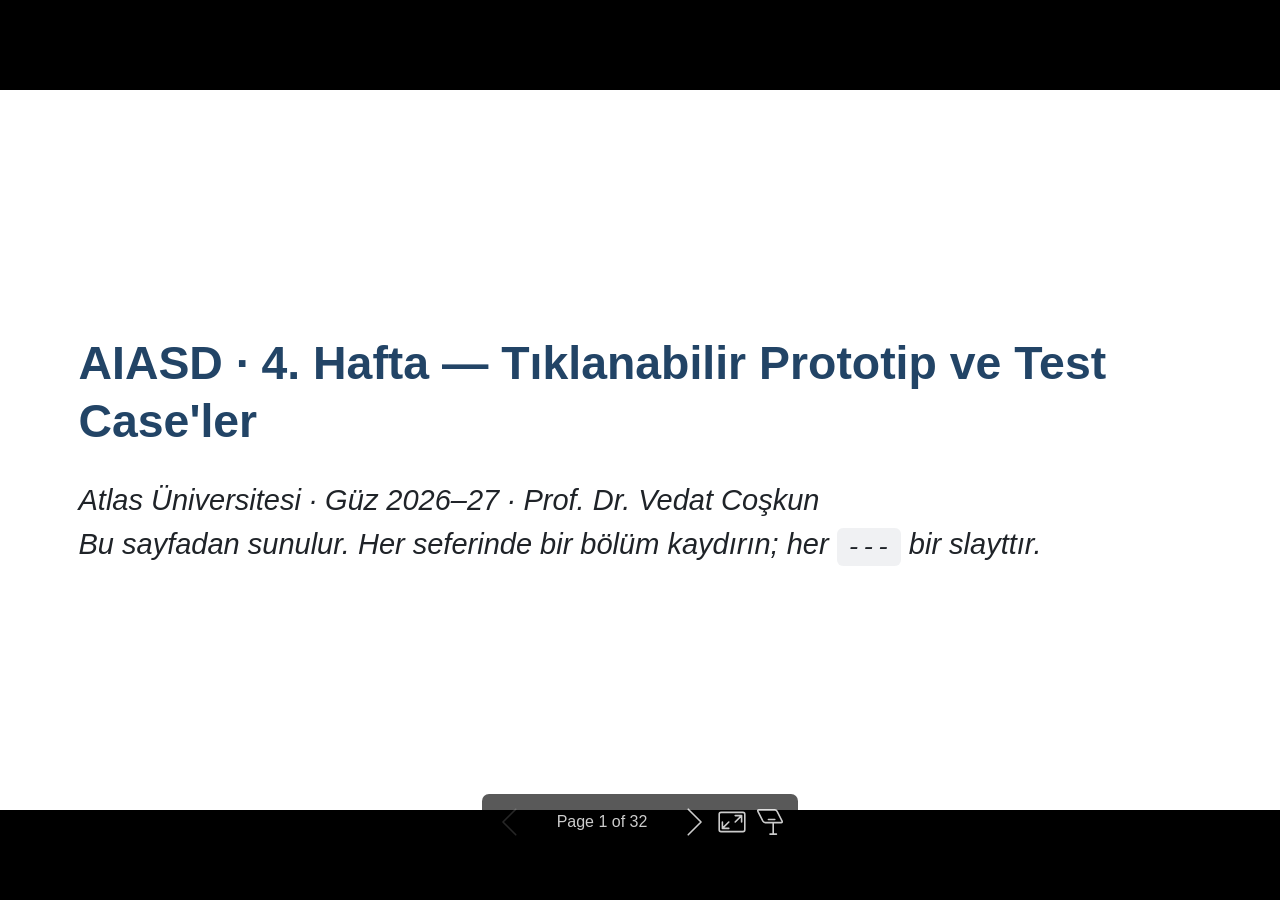
<file: week04/LECTURE_04_TR.html>
<!DOCTYPE html><html lang="POSIX"><head><title>AIASD · 4. Hafta — Tıklanabilir Prototip ve Test Case'ler</title><meta property="og:title" content="AIASD · 4. Hafta — Tıklanabilir Prototip ve Test Case'ler"><meta charset="UTF-8"><meta name="viewport" content="width=device-width,height=device-height,initial-scale=1.0"><meta name="apple-mobile-web-app-capable" content="yes"><meta http-equiv="X-UA-Compatible" content="ie=edge"><meta property="og:type" content="website"><meta name="twitter:card" content="summary"><style>@media screen{body[data-bespoke-view=""] .bespoke-marp-parent>.bespoke-marp-osc>button,body[data-bespoke-view=next] .bespoke-marp-parent>.bespoke-marp-osc>button,body[data-bespoke-view=presenter] .bespoke-marp-presenter-container .bespoke-marp-presenter-info-container button,body[data-bespoke-view=presenter] .bespoke-marp-presenter-container .bespoke-marp-presenter-note-container button{appearance:none;background-color:initial;border:0;color:inherit;cursor:pointer;font-size:inherit;opacity:.8;outline:none;padding:0;transition:opacity .2s linear;-webkit-tap-highlight-color:transparent}body[data-bespoke-view=""] .bespoke-marp-parent>.bespoke-marp-osc>button:disabled,body[data-bespoke-view=next] .bespoke-marp-parent>.bespoke-marp-osc>button:disabled,body[data-bespoke-view=presenter] .bespoke-marp-presenter-container .bespoke-marp-presenter-info-container button:disabled,body[data-bespoke-view=presenter] .bespoke-marp-presenter-container .bespoke-marp-presenter-note-container button:disabled{cursor:not-allowed;opacity:.15!important}body[data-bespoke-view=""] .bespoke-marp-parent>.bespoke-marp-osc>button:hover,body[data-bespoke-view=next] .bespoke-marp-parent>.bespoke-marp-osc>button:hover,body[data-bespoke-view=presenter] .bespoke-marp-presenter-container .bespoke-marp-presenter-info-container button:hover,body[data-bespoke-view=presenter] .bespoke-marp-presenter-container .bespoke-marp-presenter-note-container button:hover{opacity:1}body[data-bespoke-view=""] .bespoke-marp-parent>.bespoke-marp-osc>button:hover:active,body[data-bespoke-view=next] .bespoke-marp-parent>.bespoke-marp-osc>button:hover:active,body[data-bespoke-view=presenter] .bespoke-marp-presenter-container .bespoke-marp-presenter-info-container button:hover:active,body[data-bespoke-view=presenter] .bespoke-marp-presenter-container .bespoke-marp-presenter-note-container button:hover:active{opacity:.6}body[data-bespoke-view=""] .bespoke-marp-parent>.bespoke-marp-osc>button:hover:not(:disabled),body[data-bespoke-view=next] .bespoke-marp-parent>.bespoke-marp-osc>button:hover:not(:disabled),body[data-bespoke-view=presenter] .bespoke-marp-presenter-container .bespoke-marp-presenter-info-container button:hover:not(:disabled),body[data-bespoke-view=presenter] .bespoke-marp-presenter-container .bespoke-marp-presenter-note-container button:hover:not(:disabled){transition:none}body[data-bespoke-view=""] .bespoke-marp-parent>.bespoke-marp-osc>button[data-bespoke-marp-osc=prev],body[data-bespoke-view=next] .bespoke-marp-parent>.bespoke-marp-osc>button[data-bespoke-marp-osc=prev],body[data-bespoke-view=presenter] .bespoke-marp-presenter-container .bespoke-marp-presenter-info-container button.bespoke-marp-presenter-info-page-prev{background:#0000 url("[data-uri]") no-repeat 50%;background-size:contain;overflow:hidden;text-indent:100%;white-space:nowrap}body[data-bespoke-view=""] .bespoke-marp-parent>.bespoke-marp-osc>button[data-bespoke-marp-osc=next],body[data-bespoke-view=next] .bespoke-marp-parent>.bespoke-marp-osc>button[data-bespoke-marp-osc=next],body[data-bespoke-view=presenter] .bespoke-marp-presenter-container .bespoke-marp-presenter-info-container button.bespoke-marp-presenter-info-page-next{background:#0000 url("[data-uri]") no-repeat 50%;background-size:contain;overflow:hidden;text-indent:100%;white-space:nowrap}body[data-bespoke-view=""] .bespoke-marp-parent>.bespoke-marp-osc>button[data-bespoke-marp-osc=fullscreen],body[data-bespoke-view=next] .bespoke-marp-parent>.bespoke-marp-osc>button[data-bespoke-marp-osc=fullscreen]{background:#0000 url("[data-uri]") no-repeat 50%;background-size:contain;overflow:hidden;text-indent:100%;white-space:nowrap}body[data-bespoke-view=""] .bespoke-marp-parent>.bespoke-marp-osc>button.exit[data-bespoke-marp-osc=fullscreen],body[data-bespoke-view=next] .bespoke-marp-parent>.bespoke-marp-osc>button.exit[data-bespoke-marp-osc=fullscreen]{background-image:url("[data-uri]")}body[data-bespoke-view=""] .bespoke-marp-parent>.bespoke-marp-osc>button[data-bespoke-marp-osc=presenter],body[data-bespoke-view=next] .bespoke-marp-parent>.bespoke-marp-osc>button[data-bespoke-marp-osc=presenter]{background:#0000 url("[data-uri]") no-repeat 50%;background-size:contain;overflow:hidden;text-indent:100%;white-space:nowrap}body[data-bespoke-view=presenter] .bespoke-marp-presenter-container .bespoke-marp-presenter-note-container button.bespoke-marp-presenter-note-bigger{background:#0000 url("[data-uri]") no-repeat 50%;background-size:contain;overflow:hidden;text-indent:100%;white-space:nowrap}body[data-bespoke-view=presenter] .bespoke-marp-presenter-container .bespoke-marp-presenter-note-container button.bespoke-marp-presenter-note-smaller{background:#0000 url("[data-uri]") no-repeat 50%;background-size:contain;overflow:hidden;text-indent:100%;white-space:nowrap}}@keyframes __bespoke_marp_transition_reduced_outgoing__{0%{opacity:1}to{opacity:0}}@keyframes __bespoke_marp_transition_reduced_incoming__{0%{mix-blend-mode:plus-lighter;opacity:0}to{mix-blend-mode:plus-lighter;opacity:1}}.bespoke-marp-note,.bespoke-marp-osc,.bespoke-progress-parent{display:none;transition:none}@media screen{::view-transition-group(*){animation-duration:var(--marp-bespoke-transition-animation-duration,.5s);animation-timing-function:ease}::view-transition-new(*),::view-transition-old(*){animation-delay:0s;animation-direction:var(--marp-bespoke-transition-animation-direction,normal);animation-duration:var(--marp-bespoke-transition-animation-duration,.5s);animation-fill-mode:both;animation-name:var(--marp-bespoke-transition-animation-name,var(--marp-bespoke-transition-animation-name-fallback,__bespoke_marp_transition_no_animation__));mix-blend-mode:normal}::view-transition-old(*){--marp-bespoke-transition-animation-name-fallback:__bespoke_marp_transition_reduced_outgoing__;animation-timing-function:ease}::view-transition-new(*){--marp-bespoke-transition-animation-name-fallback:__bespoke_marp_transition_reduced_incoming__;animation-timing-function:ease}::view-transition-new(root),::view-transition-old(root){animation-timing-function:linear}::view-transition-new(__bespoke_marp_transition_osc__),::view-transition-old(__bespoke_marp_transition_osc__){animation-duration:0s!important;animation-name:__bespoke_marp_transition_osc__!important}::view-transition-new(__bespoke_marp_transition_osc__){opacity:0!important}.bespoke-marp-transition-warming-up::view-transition-group(*),.bespoke-marp-transition-warming-up::view-transition-new(*),.bespoke-marp-transition-warming-up::view-transition-old(*){animation-play-state:paused!important}body,html{height:100%;margin:0}body{background:#000;overflow:hidden}svg.bespoke-marp-slide{content-visibility:hidden;opacity:0;pointer-events:none;z-index:-1}svg.bespoke-marp-slide:not(.bespoke-marp-active) *{view-transition-name:none!important}svg.bespoke-marp-slide.bespoke-marp-active{content-visibility:visible;opacity:1;pointer-events:auto;z-index:0}svg.bespoke-marp-slide.bespoke-marp-active.bespoke-marp-active-ready *{animation-name:__bespoke_marp__!important}@supports not (content-visibility:hidden){svg.bespoke-marp-slide[data-bespoke-marp-load=hideable]{display:none}svg.bespoke-marp-slide[data-bespoke-marp-load=hideable].bespoke-marp-active{display:block}}}@media screen and (prefers-reduced-motion:reduce){svg.bespoke-marp-slide *{view-transition-name:none!important}}@media screen{[data-bespoke-marp-fragment=inactive]{visibility:hidden}body[data-bespoke-view=""] .bespoke-marp-parent,body[data-bespoke-view=next] .bespoke-marp-parent{inset:0;position:absolute}body[data-bespoke-view=""] .bespoke-marp-parent>.bespoke-marp-osc,body[data-bespoke-view=next] .bespoke-marp-parent>.bespoke-marp-osc{background:#000000a6;border-radius:7px;bottom:50px;color:#fff;contain:paint;display:block;font-family:Helvetica,Arial,sans-serif;font-size:16px;left:50%;line-height:0;opacity:1;padding:12px;position:absolute;touch-action:manipulation;transform:translateX(-50%);transition:opacity .2s linear;-webkit-user-select:none;user-select:none;white-space:nowrap;will-change:transform;z-index:1;view-transition-name:__bespoke_marp_transition_osc__}body[data-bespoke-view=""] .bespoke-marp-parent>.bespoke-marp-osc>*,body[data-bespoke-view=next] .bespoke-marp-parent>.bespoke-marp-osc>*{margin-left:6px}body[data-bespoke-view=""] .bespoke-marp-parent>.bespoke-marp-osc>:first-child,body[data-bespoke-view=next] .bespoke-marp-parent>.bespoke-marp-osc>:first-child{margin-left:0}body[data-bespoke-view=""] .bespoke-marp-parent>.bespoke-marp-osc>span,body[data-bespoke-view=next] .bespoke-marp-parent>.bespoke-marp-osc>span{opacity:.8}body[data-bespoke-view=""] .bespoke-marp-parent>.bespoke-marp-osc>span[data-bespoke-marp-osc=page],body[data-bespoke-view=next] .bespoke-marp-parent>.bespoke-marp-osc>span[data-bespoke-marp-osc=page]{display:inline-block;min-width:140px;text-align:center}body[data-bespoke-view=""] .bespoke-marp-parent>.bespoke-marp-osc>button[data-bespoke-marp-osc=fullscreen],body[data-bespoke-view=""] .bespoke-marp-parent>.bespoke-marp-osc>button[data-bespoke-marp-osc=next],body[data-bespoke-view=""] .bespoke-marp-parent>.bespoke-marp-osc>button[data-bespoke-marp-osc=presenter],body[data-bespoke-view=""] .bespoke-marp-parent>.bespoke-marp-osc>button[data-bespoke-marp-osc=prev],body[data-bespoke-view=next] .bespoke-marp-parent>.bespoke-marp-osc>button[data-bespoke-marp-osc=fullscreen],body[data-bespoke-view=next] .bespoke-marp-parent>.bespoke-marp-osc>button[data-bespoke-marp-osc=next],body[data-bespoke-view=next] .bespoke-marp-parent>.bespoke-marp-osc>button[data-bespoke-marp-osc=presenter],body[data-bespoke-view=next] .bespoke-marp-parent>.bespoke-marp-osc>button[data-bespoke-marp-osc=prev]{height:32px;line-height:32px;width:32px}body[data-bespoke-view=""] .bespoke-marp-parent.bespoke-marp-inactive,body[data-bespoke-view=next] .bespoke-marp-parent.bespoke-marp-inactive{cursor:none}body[data-bespoke-view=""] .bespoke-marp-parent.bespoke-marp-inactive>.bespoke-marp-osc,body[data-bespoke-view=next] .bespoke-marp-parent.bespoke-marp-inactive>.bespoke-marp-osc{opacity:0;pointer-events:none}body[data-bespoke-view=""] svg.bespoke-marp-slide,body[data-bespoke-view=next] svg.bespoke-marp-slide{height:100%;left:0;position:absolute;top:0;width:100%}body[data-bespoke-view=""] .bespoke-progress-parent{background:#222;display:flex;height:5px;width:100%}body[data-bespoke-view=""] .bespoke-progress-parent+.bespoke-marp-parent{top:5px}body[data-bespoke-view=""] .bespoke-progress-parent .bespoke-progress-bar{background:#0288d1;flex:0 0 0;transition:flex-basis .2s cubic-bezier(0,1,1,1)}body[data-bespoke-view=next]{background:#0000}body[data-bespoke-view=presenter]{background:#161616}body[data-bespoke-view=presenter] .bespoke-marp-presenter-container{display:grid;font-family:Helvetica,Arial,sans-serif;grid-template:"current dragbar next" minmax(140px,1fr) "current dragbar note" 2fr "info    dragbar note" 3em;grid-template-columns:minmax(3px,var(--bespoke-marp-presenter-split-ratio,66%)) 0 minmax(3px,1fr);height:100%;left:0;position:absolute;top:0;width:100%}body[data-bespoke-view=presenter] .bespoke-marp-presenter-container .bespoke-marp-parent{grid-area:current;overflow:hidden;position:relative}body[data-bespoke-view=presenter] .bespoke-marp-presenter-container .bespoke-marp-parent svg.bespoke-marp-slide{height:calc(100% - 40px);left:20px;pointer-events:none;position:absolute;top:20px;-webkit-user-select:none;user-select:none;width:calc(100% - 40px)}body[data-bespoke-view=presenter] .bespoke-marp-presenter-container .bespoke-marp-parent svg.bespoke-marp-slide.bespoke-marp-active{filter:drop-shadow(0 3px 10px rgba(0,0,0,.5))}body[data-bespoke-view=presenter] .bespoke-marp-presenter-container .bespoke-marp-presenter-dragbar-container{background:#0288d1;cursor:col-resize;grid-area:dragbar;margin-left:-3px;opacity:0;position:relative;transition:opacity .4s linear .1s;width:6px;z-index:10}body[data-bespoke-view=presenter] .bespoke-marp-presenter-container .bespoke-marp-presenter-dragbar-container:hover{opacity:1}body[data-bespoke-view=presenter] .bespoke-marp-presenter-container .bespoke-marp-presenter-dragbar-container.active{opacity:1;transition-delay:0s}body[data-bespoke-view=presenter] .bespoke-marp-presenter-container .bespoke-marp-presenter-next-container{background:#222;cursor:pointer;display:none;grid-area:next;overflow:hidden;position:relative}body[data-bespoke-view=presenter] .bespoke-marp-presenter-container .bespoke-marp-presenter-next-container.active{display:block}body[data-bespoke-view=presenter] .bespoke-marp-presenter-container .bespoke-marp-presenter-next-container iframe.bespoke-marp-presenter-next{background:#0000;border:0;display:block;filter:drop-shadow(0 3px 10px rgba(0,0,0,.5));height:calc(100% - 40px);left:20px;pointer-events:none;position:absolute;top:20px;-webkit-user-select:none;user-select:none;width:calc(100% - 40px)}body[data-bespoke-view=presenter] .bespoke-marp-presenter-container .bespoke-marp-presenter-note-container{background:#222;color:#eee;grid-area:note;position:relative;z-index:1}body[data-bespoke-view=presenter] .bespoke-marp-presenter-container .bespoke-marp-presenter-note-container button{height:1.5em;line-height:1.5em;width:1.5em}body[data-bespoke-view=presenter] .bespoke-marp-presenter-container .bespoke-marp-presenter-note-container .bespoke-marp-presenter-note-wrapper{display:block;inset:0;position:absolute}body[data-bespoke-view=presenter] .bespoke-marp-presenter-container .bespoke-marp-presenter-note-container .bespoke-marp-presenter-note-buttons{background:#000000a6;border-radius:4px;bottom:0;display:flex;gap:4px;margin:12px;opacity:0;padding:6px;pointer-events:none;position:absolute;right:0;transition:opacity .2s linear}body[data-bespoke-view=presenter] .bespoke-marp-presenter-container .bespoke-marp-presenter-note-container .bespoke-marp-presenter-note-buttons:focus-within,body[data-bespoke-view=presenter] .bespoke-marp-presenter-container .bespoke-marp-presenter-note-container .bespoke-marp-presenter-note-wrapper:focus-within+.bespoke-marp-presenter-note-buttons,body[data-bespoke-view=presenter] .bespoke-marp-presenter-container .bespoke-marp-presenter-note-container:hover .bespoke-marp-presenter-note-buttons{opacity:1;pointer-events:auto}body[data-bespoke-view=presenter] .bespoke-marp-presenter-container .bespoke-marp-presenter-note-container .bespoke-marp-note{box-sizing:border-box;font-size:calc(1.1em*var(--bespoke-marp-note-font-scale, 1));height:calc(100% - 40px);margin:20px;overflow:auto;padding-right:3px;white-space:pre-wrap;width:calc(100% - 40px);word-wrap:break-word;scrollbar-color:#eeeeee80 #0000;scrollbar-width:thin}body[data-bespoke-view=presenter] .bespoke-marp-presenter-container .bespoke-marp-presenter-note-container .bespoke-marp-note::-webkit-scrollbar{width:6px}body[data-bespoke-view=presenter] .bespoke-marp-presenter-container .bespoke-marp-presenter-note-container .bespoke-marp-note::-webkit-scrollbar-track{background:#0000}body[data-bespoke-view=presenter] .bespoke-marp-presenter-container .bespoke-marp-presenter-note-container .bespoke-marp-note::-webkit-scrollbar-thumb{background:#eeeeee80;border-radius:6px}body[data-bespoke-view=presenter] .bespoke-marp-presenter-container .bespoke-marp-presenter-note-container .bespoke-marp-note:empty{pointer-events:none}body[data-bespoke-view=presenter] .bespoke-marp-presenter-container .bespoke-marp-presenter-note-container .bespoke-marp-note.active{display:block}body[data-bespoke-view=presenter] .bespoke-marp-presenter-container .bespoke-marp-presenter-note-container .bespoke-marp-note p:first-child{margin-top:0}body[data-bespoke-view=presenter] .bespoke-marp-presenter-container .bespoke-marp-presenter-note-container .bespoke-marp-note p:last-child{margin-bottom:0}body[data-bespoke-view=presenter] .bespoke-marp-presenter-container .bespoke-marp-presenter-info-container{align-items:center;box-sizing:border-box;color:#eee;display:flex;flex-wrap:nowrap;grid-area:info;justify-content:center;overflow:hidden;padding:0 10px}body[data-bespoke-view=presenter] .bespoke-marp-presenter-container .bespoke-marp-presenter-info-container .bespoke-marp-presenter-info-page,body[data-bespoke-view=presenter] .bespoke-marp-presenter-container .bespoke-marp-presenter-info-container .bespoke-marp-presenter-info-time,body[data-bespoke-view=presenter] .bespoke-marp-presenter-container .bespoke-marp-presenter-info-container .bespoke-marp-presenter-info-timer{box-sizing:border-box;display:block;padding:0 10px;white-space:nowrap;width:100%}body[data-bespoke-view=presenter] .bespoke-marp-presenter-container .bespoke-marp-presenter-info-container button{height:1.5em;line-height:1.5em;width:1.5em}body[data-bespoke-view=presenter] .bespoke-marp-presenter-container .bespoke-marp-presenter-info-container .bespoke-marp-presenter-info-page{order:2;text-align:center}body[data-bespoke-view=presenter] .bespoke-marp-presenter-container .bespoke-marp-presenter-info-container .bespoke-marp-presenter-info-page .bespoke-marp-presenter-info-page-text{display:inline-block;min-width:120px;text-align:center}body[data-bespoke-view=presenter] .bespoke-marp-presenter-container .bespoke-marp-presenter-info-container .bespoke-marp-presenter-info-time{color:#999;order:1;text-align:left}body[data-bespoke-view=presenter] .bespoke-marp-presenter-container .bespoke-marp-presenter-info-container .bespoke-marp-presenter-info-timer{color:#999;order:3;text-align:right}body[data-bespoke-view=presenter] .bespoke-marp-presenter-container .bespoke-marp-presenter-info-container .bespoke-marp-presenter-info-timer:hover{cursor:pointer}}@media print{.bespoke-marp-presenter-info-container,.bespoke-marp-presenter-next-container,.bespoke-marp-presenter-note-container{display:none}}</style><style>div#\:\$p > svg > foreignObject > section{width:1280px;height:720px;box-sizing:border-box;overflow:hidden;position:relative;scroll-snap-align:center center;-webkit-text-size-adjust:100%;text-size-adjust:100%}div#\:\$p > svg > foreignObject > section::after{bottom:0;content:attr(data-marpit-pagination);padding:inherit;pointer-events:none;position:absolute;right:0}div#\:\$p > svg > foreignObject > section:not([data-marpit-pagination])::after{display:none}div#\:\$p > svg > foreignObject > section :where(:is(h1, marp-h1)){font-size:2em;margin-block:0.67em}div#\:\$p > svg > foreignObject > section section:where(:is(h1, marp-h1)){--marpit-root-font-size: 2em}div#\:\$p > svg > foreignObject > section video::-webkit-media-controls{will-change:transform}@page {size:1280px 720px;margin:0}@media print{html, body{background-color:#fff;margin:0;page-break-inside:avoid;break-inside:avoid-page}div#\:\$p > svg > foreignObject > section{page-break-before:always;break-before:page}div#\:\$p > svg > foreignObject > section, div#\:\$p > svg > foreignObject > section *{-webkit-print-color-adjust:exact!important;animation-delay:0s!important;animation-duration:0s!important;color-adjust:exact!important;print-color-adjust:exact!important;transition:none!important}div#\:\$p > svg[data-marpit-svg]{display:block;height:100vh;width:100vw}}div#\:\$p > svg > foreignObject > :where(section){container-type:size}div#\:\$p > svg > foreignObject > section mjx-container[jax="SVG"]{direction:ltr}div#\:\$p > svg > foreignObject > section mjx-container[jax="SVG"] > svg{overflow:visible;min-height:1px;min-width:1px}div#\:\$p > svg > foreignObject > section mjx-container[jax="SVG"] > svg a{fill:blue;stroke:blue}div#\:\$p > svg > foreignObject > section mjx-container[jax="SVG"][display="true"]{display:block;text-align:center;margin:1em 0}div#\:\$p > svg > foreignObject > section mjx-container[jax="SVG"][display="true"][width="full"]{display:flex}div#\:\$p > svg > foreignObject > section mjx-container[jax="SVG"][justify="left"]{text-align:left}div#\:\$p > svg > foreignObject > section mjx-container[jax="SVG"][justify="right"]{text-align:right}div#\:\$p > svg > foreignObject > section g[data-mml-node="merror"] > g{fill:red;stroke:red}div#\:\$p > svg > foreignObject > section g[data-mml-node="merror"] > rect[data-background]{fill:yellow;stroke:none}div#\:\$p > svg > foreignObject > section g[data-mml-node="mtable"] > line[data-line], div#\:\$p > svg > foreignObject > section svg[data-table] > g > line[data-line]{stroke-width:70px;fill:none}div#\:\$p > svg > foreignObject > section g[data-mml-node="mtable"] > rect[data-frame], div#\:\$p > svg > foreignObject > section svg[data-table] > g > rect[data-frame]{stroke-width:70px;fill:none}div#\:\$p > svg > foreignObject > section g[data-mml-node="mtable"] > .mjx-dashed, div#\:\$p > svg > foreignObject > section svg[data-table] > g > .mjx-dashed{stroke-dasharray:140}div#\:\$p > svg > foreignObject > section g[data-mml-node="mtable"] > .mjx-dotted, div#\:\$p > svg > foreignObject > section svg[data-table] > g > .mjx-dotted{stroke-linecap:round;stroke-dasharray:0,140}div#\:\$p > svg > foreignObject > section g[data-mml-node="mtable"] > g > svg{overflow:visible}div#\:\$p > svg > foreignObject > section [jax="SVG"] mjx-tool{display:inline-block;position:relative;width:0;height:0}div#\:\$p > svg > foreignObject > section [jax="SVG"] mjx-tool > mjx-tip{position:absolute;top:0;left:0}div#\:\$p > svg > foreignObject > section mjx-tool > mjx-tip{display:inline-block;padding:.2em;border:1px solid #888;font-size:70%;background-color:#F8F8F8;color:black;box-shadow:2px 2px 5px #AAAAAA}div#\:\$p > svg > foreignObject > section g[data-mml-node="maction"][data-toggle]{cursor:pointer}div#\:\$p > svg > foreignObject > section mjx-status{display:block;position:fixed;left:1em;bottom:1em;min-width:25%;padding:.2em .4em;border:1px solid #888;font-size:90%;background-color:#F8F8F8;color:black}div#\:\$p > svg > foreignObject > section foreignObject[data-mjx-xml]{font-family:initial;line-height:normal;overflow:visible}div#\:\$p > svg > foreignObject > section mjx-container[jax="SVG"] path[data-c], div#\:\$p > svg > foreignObject > section mjx-container[jax="SVG"] use[data-c]{stroke-width:3}@media print{div#\:\$p > svg > foreignObject > section mjx-container[jax=SVG] path[data-c],div#\:\$p > svg > foreignObject > section mjx-container[jax=SVG] use[data-c]{stroke-width:0}}div#\:\$p > svg > foreignObject > section img[data-marp-twemoji]{background:transparent;height:1em;margin:0 .05em 0 .1em;vertical-align:-.1em;width:1em}div#\:\$p > svg > foreignObject > section{--fgColor-danger:light-dark(#d1242f, #f85149);--bgColor-attention-muted:light-dark(#fff8c5, #bb800926);--bgColor-muted:light-dark(#f6f8fa, #151b23);--bgColor-neutral-muted:light-dark(#818b981f, #656c7633);--borderColor-accent-emphasis:light-dark(#0969da, #1f6feb);--borderColor-attention-emphasis:light-dark(#9a6700, #9e6a03);--borderColor-danger-emphasis:light-dark(#cf222e, #da3633);--borderColor-default:light-dark(#d1d9e0, #3d444d);--borderColor-done-emphasis:light-dark(#8250df, #8957e5);--borderColor-success-emphasis:light-dark(#1a7f37, #238636);--color-prettylights-syntax-brackethighlighter-angle:light-dark(#59636e, #9198a1);--color-prettylights-syntax-brackethighlighter-unmatched:light-dark(#82071e, #f85149);--color-prettylights-syntax-carriage-return-bg:light-dark(#cf222e, #b62324);--color-prettylights-syntax-carriage-return-text:light-dark(#f6f8fa, #f0f6fc);--color-prettylights-syntax-comment:light-dark(#59636e, #9198a1);--color-prettylights-syntax-constant:light-dark(#0550ae, #79c0ff);--color-prettylights-syntax-constant-other-reference-link:light-dark(#0a3069, #a5d6ff);--color-prettylights-syntax-entity:light-dark(#6639ba, #d2a8ff);--color-prettylights-syntax-entity-tag:light-dark(#0550ae, #7ee787);--color-prettylights-syntax-invalid-illegal-text:light-dark(var(--fgColor-danger), var(--fgColor-danger));--color-prettylights-syntax-keyword:light-dark(#cf222e, #ff7b72);--color-prettylights-syntax-markup-changed-bg:light-dark(#ffd8b5, #5a1e02);--color-prettylights-syntax-markup-changed-text:light-dark(#953800, #ffdfb6);--color-prettylights-syntax-markup-deleted-bg:light-dark(#ffebe9, #67060c);--color-prettylights-syntax-markup-deleted-text:light-dark(#82071e, #ffdcd7);--color-prettylights-syntax-markup-heading:light-dark(#0550ae, #1f6feb);--color-prettylights-syntax-markup-ignored-bg:light-dark(#0550ae, #1158c7);--color-prettylights-syntax-markup-ignored-text:light-dark(#d1d9e0, #f0f6fc);--color-prettylights-syntax-markup-inserted-bg:light-dark(#dafbe1, #033a16);--color-prettylights-syntax-markup-inserted-text:light-dark(#116329, #aff5b4);--color-prettylights-syntax-markup-list:light-dark(#3b2300, #f2cc60);--color-prettylights-syntax-meta-diff-range:light-dark(#8250df, #d2a8ff);--color-prettylights-syntax-string:light-dark(#0a3069, #a5d6ff);--color-prettylights-syntax-string-regexp:light-dark(#116329, #7ee787);--color-prettylights-syntax-sublimelinter-gutter-mark:light-dark(#818b98, #3d444d);--color-prettylights-syntax-variable:light-dark(#953800, #ffa657);--fgColor-accent:light-dark(#0969da, #4493f8);--fgColor-attention:light-dark(#9a6700, #d29922);--fgColor-done:light-dark(#8250df, #ab7df8);--fgColor-muted:light-dark(#59636e, #9198a1);--fgColor-success:light-dark(#1a7f37, #3fb950);--bgColor-default:light-dark(#fff, #0d1117);--borderColor-muted:light-dark(#d1d9e0b3, #3d444db3);--color-prettylights-syntax-invalid-illegal-bg:light-dark(var(--bgColor-danger-muted), var(--bgColor-danger-muted));--color-prettylights-syntax-markup-bold:light-dark(#1f2328, #f0f6fc);--color-prettylights-syntax-markup-italic:light-dark(#1f2328, #f0f6fc);--color-prettylights-syntax-storage-modifier-import:light-dark(#1f2328, #f0f6fc);--fgColor-default:light-dark(#1f2328, #f0f6fc);--focus-outlineColor:light-dark(var(--borderColor-accent-emphasis), var(--borderColor-accent-emphasis));--borderColor-neutral-muted:light-dark(var(--borderColor-muted), var(--borderColor-muted));--base-size-16:calc(var(--marpit-root-font-size, 1rem) * 1);--base-size-24:calc(var(--marpit-root-font-size, 1rem) * 1.5);--base-size-4:calc(var(--marpit-root-font-size, 1rem) * 0.25);--base-size-40:calc(var(--marpit-root-font-size, 1rem) * 2.5);--base-size-8:calc(var(--marpit-root-font-size, 1rem) * 0.5);--base-text-weight-medium:500;--base-text-weight-normal:400;--base-text-weight-semibold:600;--fontStack-monospace:ui-monospace, SFMono-Regular, SF Mono, Menlo, Consolas, Liberation Mono, monospace;--fontStack-sansSerif:-apple-system, BlinkMacSystemFont, "Segoe UI", "Noto Sans", Helvetica, Arial, sans-serif, "Apple Color Emoji", "Segoe UI Emoji";}/*!
 * Marp default theme.
 *
 * @theme default
 * @author Yuki Hattori
 *
 * @auto-scaling true
 * @size 16:9 1280px 720px
 * @size 4:3 960px 720px
 */div#\:\$p > svg > foreignObject > section [data-theme=light],div#\:\$p > svg > foreignObject > section{color-scheme:light}div#\:\$p > svg > foreignObject > section [data-theme=dark],div#\:\$p > svg > foreignObject > section:where(.invert){color-scheme:dark}div#\:\$p > svg > foreignObject > section{-ms-text-size-adjust:100%;-webkit-text-size-adjust:100%;margin:0;font-weight:var(--base-text-weight-normal, 400);color:var(--fgColor-default);background-color:var(--bgColor-default);font-family:var(--fontStack-sansSerif, -apple-system, BlinkMacSystemFont, "Segoe UI", "Noto Sans", Helvetica, Arial, sans-serif, "Apple Color Emoji", "Segoe UI Emoji");font-size:16px;line-height:1.5;word-wrap:break-word}div#\:\$p > svg > foreignObject > section{--marpit-root-font-size:16px}div#\:\$p > svg > foreignObject > section a{text-decoration:underline;text-underline-offset:calc(var(--marpit-root-font-size, 1rem) * .2)}div#\:\$p > svg > foreignObject > section :is(h1, marp-h1):hover .anchor .octicon-link:before,div#\:\$p > svg > foreignObject > section :is(h2, marp-h2):hover .anchor .octicon-link:before,div#\:\$p > svg > foreignObject > section :is(h3, marp-h3):hover .anchor .octicon-link:before,div#\:\$p > svg > foreignObject > section :is(h4, marp-h4):hover .anchor .octicon-link:before,div#\:\$p > svg > foreignObject > section :is(h5, marp-h5):hover .anchor .octicon-link:before,div#\:\$p > svg > foreignObject > section :is(h6, marp-h6):hover .anchor .octicon-link:before{width:16px;height:16px;content:" ";display:inline-block;background-color:currentColor;-webkit-mask-image:url('data:image/svg+xml;charset=utf-8,<svg xmlns="http://www.w3.org/2000/svg" aria-hidden="true" viewBox="0 0 16 16"><path fill-rule="evenodd" d="M7.775 3.275a.75.75 0 0 0 1.06 1.06l1.25-1.25a2 2 0 1 1 2.83 2.83l-2.5 2.5a2 2 0 0 1-2.83 0 .75.75 0 0 0-1.06 1.06 3.5 3.5 0 0 0 4.95 0l2.5-2.5a3.5 3.5 0 0 0-4.95-4.95zm-4.69 9.64a2 2 0 0 1 0-2.83l2.5-2.5a2 2 0 0 1 2.83 0 .75.75 0 0 0 1.06-1.06 3.5 3.5 0 0 0-4.95 0l-2.5 2.5a3.5 3.5 0 0 0 4.95 4.95l1.25-1.25a.75.75 0 0 0-1.06-1.06l-1.25 1.25a2 2 0 0 1-2.83 0"/></svg>');mask-image:url('data:image/svg+xml;charset=utf-8,<svg xmlns="http://www.w3.org/2000/svg" aria-hidden="true" viewBox="0 0 16 16"><path fill-rule="evenodd" d="M7.775 3.275a.75.75 0 0 0 1.06 1.06l1.25-1.25a2 2 0 1 1 2.83 2.83l-2.5 2.5a2 2 0 0 1-2.83 0 .75.75 0 0 0-1.06 1.06 3.5 3.5 0 0 0 4.95 0l2.5-2.5a3.5 3.5 0 0 0-4.95-4.95zm-4.69 9.64a2 2 0 0 1 0-2.83l2.5-2.5a2 2 0 0 1 2.83 0 .75.75 0 0 0 1.06-1.06 3.5 3.5 0 0 0-4.95 0l-2.5 2.5a3.5 3.5 0 0 0 4.95 4.95l1.25-1.25a.75.75 0 0 0-1.06-1.06l-1.25 1.25a2 2 0 0 1-2.83 0"/></svg>')}div#\:\$p > svg > foreignObject > section details,div#\:\$p > svg > foreignObject > section figcaption,div#\:\$p > svg > foreignObject > section figure{display:block}div#\:\$p > svg > foreignObject > section summary{display:list-item}div#\:\$p > svg > foreignObject > section [hidden]{display:none!important}div#\:\$p > svg > foreignObject > section a{background-color:transparent;color:var(--fgColor-accent);text-decoration:none}div#\:\$p > svg > foreignObject > section abbr[title]{border-bottom:none;-webkit-text-decoration:underline dotted;text-decoration:underline dotted}div#\:\$p > svg > foreignObject > section b,div#\:\$p > svg > foreignObject > section strong{font-weight:var(--base-text-weight-semibold, 600)}div#\:\$p > svg > foreignObject > section dfn{font-style:italic}div#\:\$p > svg > foreignObject > section :is(h1, marp-h1){margin:.67em 0;font-weight:var(--base-text-weight-semibold, 600);padding-bottom:.3em;font-size:2em;border-bottom:1px solid var(--borderColor-muted)}div#\:\$p > svg > foreignObject > section mark{background-color:var(--bgColor-attention-muted);color:var(--fgColor-default)}div#\:\$p > svg > foreignObject > section small{font-size:90%}div#\:\$p > svg > foreignObject > section sub,div#\:\$p > svg > foreignObject > section sup{font-size:75%;line-height:0;position:relative;vertical-align:baseline}div#\:\$p > svg > foreignObject > section sub{bottom:-.25em}div#\:\$p > svg > foreignObject > section sup{top:-.5em}div#\:\$p > svg > foreignObject > section img{border-style:none;max-width:100%;box-sizing:content-box}div#\:\$p > svg > foreignObject > section code,div#\:\$p > svg > foreignObject > section kbd,div#\:\$p > svg > foreignObject > section :is(pre, marp-pre),div#\:\$p > svg > foreignObject > section samp{font-family:monospace;font-size:1em}div#\:\$p > svg > foreignObject > section figure{margin:1em var(--base-size-40)}div#\:\$p > svg > foreignObject > section hr{box-sizing:content-box;overflow:hidden;background:transparent;height:.25em;padding:0;margin:var(--base-size-24) 0;background-color:var(--borderColor-default);border:0}div#\:\$p > svg > foreignObject > section input{font:inherit;margin:0;overflow:visible;font-family:inherit;font-size:inherit;line-height:inherit}div#\:\$p > svg > foreignObject > section [type=button],div#\:\$p > svg > foreignObject > section [type=reset],div#\:\$p > svg > foreignObject > section [type=submit]{-webkit-appearance:button;-moz-appearance:button;appearance:button}div#\:\$p > svg > foreignObject > section [type=checkbox],div#\:\$p > svg > foreignObject > section [type=radio]{box-sizing:border-box;padding:0}div#\:\$p > svg > foreignObject > section [type=number]::-webkit-inner-spin-button,div#\:\$p > svg > foreignObject > section [type=number]::-webkit-outer-spin-button{height:auto}div#\:\$p > svg > foreignObject > section [type=search]::-webkit-search-cancel-button,div#\:\$p > svg > foreignObject > section [type=search]::-webkit-search-decoration{-webkit-appearance:none;appearance:none}div#\:\$p > svg > foreignObject > section ::-webkit-input-placeholder{color:inherit;opacity:.54}div#\:\$p > svg > foreignObject > section ::-webkit-file-upload-button{-webkit-appearance:button;appearance:button;font:inherit}div#\:\$p > svg > foreignObject > section a:hover{text-decoration:underline}div#\:\$p > svg > foreignObject > section ::-moz-placeholder{color:var(--fgColor-muted);opacity:1}div#\:\$p > svg > foreignObject > section ::placeholder{color:var(--fgColor-muted);opacity:1}div#\:\$p > svg > foreignObject > section hr:after,div#\:\$p > svg > foreignObject > section hr:before{display:table;content:""}div#\:\$p > svg > foreignObject > section hr:after{clear:both}div#\:\$p > svg > foreignObject > section table{border-spacing:0;border-collapse:collapse;display:block;width:-moz-max-content;width:max-content;max-width:100%;overflow:auto;font-variant:tabular-nums}div#\:\$p > svg > foreignObject > section td,div#\:\$p > svg > foreignObject > section th{padding:0}div#\:\$p > svg > foreignObject > section details summary{cursor:pointer}div#\:\$p > svg > foreignObject > section [role=button]:focus,div#\:\$p > svg > foreignObject > section a:focus,div#\:\$p > svg > foreignObject > section input[type=checkbox]:focus,div#\:\$p > svg > foreignObject > section input[type=radio]:focus{outline:2px solid var(--focus-outlineColor);outline-offset:-2px;box-shadow:none}div#\:\$p > svg > foreignObject > section [role=button]:focus:not(:focus-visible),div#\:\$p > svg > foreignObject > section a:focus:not(:focus-visible),div#\:\$p > svg > foreignObject > section input[type=checkbox]:focus:not(:focus-visible),div#\:\$p > svg > foreignObject > section input[type=radio]:focus:not(:focus-visible){outline:1px solid transparent}div#\:\$p > svg > foreignObject > section [role=button]:focus-visible,div#\:\$p > svg > foreignObject > section a:focus-visible,div#\:\$p > svg > foreignObject > section input[type=checkbox]:focus-visible,div#\:\$p > svg > foreignObject > section input[type=radio]:focus-visible{outline:2px solid var(--focus-outlineColor);outline-offset:-2px;box-shadow:none}div#\:\$p > svg > foreignObject > section a:not([class]):focus,div#\:\$p > svg > foreignObject > section a:not([class]):focus-visible,div#\:\$p > svg > foreignObject > section input[type=checkbox]:focus,div#\:\$p > svg > foreignObject > section input[type=checkbox]:focus-visible,div#\:\$p > svg > foreignObject > section input[type=radio]:focus,div#\:\$p > svg > foreignObject > section input[type=radio]:focus-visible{outline-offset:0}div#\:\$p > svg > foreignObject > section kbd{display:inline-block;padding:var(--base-size-4);font:11px var(--fontStack-monospace, ui-monospace, SFMono-Regular, SF Mono, Menlo, Consolas, Liberation Mono, monospace);line-height:10px;color:var(--fgColor-default);vertical-align:middle;background-color:var(--bgColor-muted);border-bottom-color:var(--borderColor-neutral-muted);border:1px solid var(--borderColor-neutral-muted);border-radius:6px;box-shadow:inset 0 -1px 0 var(--borderColor-neutral-muted)}div#\:\$p > svg > foreignObject > section :is(h1, marp-h1),div#\:\$p > svg > foreignObject > section :is(h2, marp-h2),div#\:\$p > svg > foreignObject > section :is(h3, marp-h3),div#\:\$p > svg > foreignObject > section :is(h4, marp-h4),div#\:\$p > svg > foreignObject > section :is(h5, marp-h5),div#\:\$p > svg > foreignObject > section :is(h6, marp-h6){margin-top:var(--base-size-24);margin-bottom:var(--base-size-16);font-weight:var(--base-text-weight-semibold, 600);line-height:1.25}div#\:\$p > svg > foreignObject > section :is(h2, marp-h2){padding-bottom:.3em;font-size:1.5em;border-bottom:1px solid var(--borderColor-muted)}div#\:\$p > svg > foreignObject > section :is(h2, marp-h2),div#\:\$p > svg > foreignObject > section :is(h3, marp-h3){font-weight:var(--base-text-weight-semibold, 600)}div#\:\$p > svg > foreignObject > section :is(h3, marp-h3){font-size:1.25em}div#\:\$p > svg > foreignObject > section :is(h4, marp-h4){font-size:1em}div#\:\$p > svg > foreignObject > section :is(h4, marp-h4),div#\:\$p > svg > foreignObject > section :is(h5, marp-h5){font-weight:var(--base-text-weight-semibold, 600)}div#\:\$p > svg > foreignObject > section :is(h5, marp-h5){font-size:.875em}div#\:\$p > svg > foreignObject > section :is(h6, marp-h6){font-weight:var(--base-text-weight-semibold, 600);font-size:.85em;color:var(--fgColor-muted)}div#\:\$p > svg > foreignObject > section p{margin-top:0;margin-bottom:10px}div#\:\$p > svg > foreignObject > section blockquote{margin:0;padding:0 1em;color:var(--fgColor-muted);border-left:.25em solid var(--borderColor-default)}div#\:\$p > svg > foreignObject > section ol,div#\:\$p > svg > foreignObject > section ul{margin-top:0;margin-bottom:0;padding-left:2em}div#\:\$p > svg > foreignObject > section ol ol,div#\:\$p > svg > foreignObject > section ul ol{list-style-type:lower-roman}div#\:\$p > svg > foreignObject > section ol ol ol,div#\:\$p > svg > foreignObject > section ol ul ol,div#\:\$p > svg > foreignObject > section ul ol ol,div#\:\$p > svg > foreignObject > section ul ul ol{list-style-type:lower-alpha}div#\:\$p > svg > foreignObject > section dd{margin-left:0}div#\:\$p > svg > foreignObject > section code,div#\:\$p > svg > foreignObject > section :is(pre, marp-pre),div#\:\$p > svg > foreignObject > section samp,div#\:\$p > svg > foreignObject > section tt{font-family:var(--fontStack-monospace, ui-monospace, SFMono-Regular, SF Mono, Menlo, Consolas, Liberation Mono, monospace);font-size:12px}div#\:\$p > svg > foreignObject > section :is(pre, marp-pre){margin-top:0;margin-bottom:0;word-wrap:normal}div#\:\$p > svg > foreignObject > section .octicon{display:inline-block;overflow:visible!important;vertical-align:text-bottom;fill:currentColor}div#\:\$p > svg > foreignObject > section input::-webkit-inner-spin-button,div#\:\$p > svg > foreignObject > section input::-webkit-outer-spin-button{margin:0;-webkit-appearance:none;appearance:none}div#\:\$p > svg > foreignObject > section .mr-2{margin-right:var(--base-size-8, 8px)!important}div#\:\$p > svg > foreignObject > section:after,div#\:\$p > svg > foreignObject > section:before{display:table}div#\:\$p > svg > foreignObject > section:after{clear:both}div#\:\$p > svg > foreignObject > section>:first-child{margin-top:0!important}div#\:\$p > svg > foreignObject > section>:last-child{margin-bottom:0!important}div#\:\$p > svg > foreignObject > section a:not([href]){color:inherit;text-decoration:none}div#\:\$p > svg > foreignObject > section .absent{color:var(--fgColor-danger)}div#\:\$p > svg > foreignObject > section .anchor{float:left;padding-right:var(--base-size-4);margin-left:-20px;line-height:1}div#\:\$p > svg > foreignObject > section .anchor:focus{outline:none}div#\:\$p > svg > foreignObject > section blockquote,div#\:\$p > svg > foreignObject > section details,div#\:\$p > svg > foreignObject > section dl,div#\:\$p > svg > foreignObject > section ol,div#\:\$p > svg > foreignObject > section p,div#\:\$p > svg > foreignObject > section :is(pre, marp-pre),div#\:\$p > svg > foreignObject > section table,div#\:\$p > svg > foreignObject > section ul{margin-top:0;margin-bottom:var(--base-size-16)}div#\:\$p > svg > foreignObject > section blockquote>:first-child{margin-top:0}div#\:\$p > svg > foreignObject > section blockquote>:last-child{margin-bottom:0}div#\:\$p > svg > foreignObject > section :is(h1, marp-h1) .octicon-link,div#\:\$p > svg > foreignObject > section :is(h2, marp-h2) .octicon-link,div#\:\$p > svg > foreignObject > section :is(h3, marp-h3) .octicon-link,div#\:\$p > svg > foreignObject > section :is(h4, marp-h4) .octicon-link,div#\:\$p > svg > foreignObject > section :is(h5, marp-h5) .octicon-link,div#\:\$p > svg > foreignObject > section :is(h6, marp-h6) .octicon-link{color:var(--fgColor-default);vertical-align:middle;visibility:hidden}div#\:\$p > svg > foreignObject > section :is(h1, marp-h1):hover .anchor,div#\:\$p > svg > foreignObject > section :is(h2, marp-h2):hover .anchor,div#\:\$p > svg > foreignObject > section :is(h3, marp-h3):hover .anchor,div#\:\$p > svg > foreignObject > section :is(h4, marp-h4):hover .anchor,div#\:\$p > svg > foreignObject > section :is(h5, marp-h5):hover .anchor,div#\:\$p > svg > foreignObject > section :is(h6, marp-h6):hover .anchor{text-decoration:none}div#\:\$p > svg > foreignObject > section :is(h1, marp-h1):hover .anchor .octicon-link,div#\:\$p > svg > foreignObject > section :is(h2, marp-h2):hover .anchor .octicon-link,div#\:\$p > svg > foreignObject > section :is(h3, marp-h3):hover .anchor .octicon-link,div#\:\$p > svg > foreignObject > section :is(h4, marp-h4):hover .anchor .octicon-link,div#\:\$p > svg > foreignObject > section :is(h5, marp-h5):hover .anchor .octicon-link,div#\:\$p > svg > foreignObject > section :is(h6, marp-h6):hover .anchor .octicon-link{visibility:visible}div#\:\$p > svg > foreignObject > section :is(h1, marp-h1) code,div#\:\$p > svg > foreignObject > section :is(h1, marp-h1) tt,div#\:\$p > svg > foreignObject > section :is(h2, marp-h2) code,div#\:\$p > svg > foreignObject > section :is(h2, marp-h2) tt,div#\:\$p > svg > foreignObject > section :is(h3, marp-h3) code,div#\:\$p > svg > foreignObject > section :is(h3, marp-h3) tt,div#\:\$p > svg > foreignObject > section :is(h4, marp-h4) code,div#\:\$p > svg > foreignObject > section :is(h4, marp-h4) tt,div#\:\$p > svg > foreignObject > section :is(h5, marp-h5) code,div#\:\$p > svg > foreignObject > section :is(h5, marp-h5) tt,div#\:\$p > svg > foreignObject > section :is(h6, marp-h6) code,div#\:\$p > svg > foreignObject > section :is(h6, marp-h6) tt{padding:0 .2em;font-size:inherit}div#\:\$p > svg > foreignObject > section summary :is(h1, marp-h1),div#\:\$p > svg > foreignObject > section summary :is(h2, marp-h2),div#\:\$p > svg > foreignObject > section summary :is(h3, marp-h3),div#\:\$p > svg > foreignObject > section summary :is(h4, marp-h4),div#\:\$p > svg > foreignObject > section summary :is(h5, marp-h5),div#\:\$p > svg > foreignObject > section summary :is(h6, marp-h6){display:inline-block}div#\:\$p > svg > foreignObject > section summary :is(h1, marp-h1) .anchor,div#\:\$p > svg > foreignObject > section summary :is(h2, marp-h2) .anchor,div#\:\$p > svg > foreignObject > section summary :is(h3, marp-h3) .anchor,div#\:\$p > svg > foreignObject > section summary :is(h4, marp-h4) .anchor,div#\:\$p > svg > foreignObject > section summary :is(h5, marp-h5) .anchor,div#\:\$p > svg > foreignObject > section summary :is(h6, marp-h6) .anchor{margin-left:-40px}div#\:\$p > svg > foreignObject > section summary :is(h1, marp-h1),div#\:\$p > svg > foreignObject > section summary :is(h2, marp-h2){padding-bottom:0;border-bottom:0}div#\:\$p > svg > foreignObject > section ol.no-list,div#\:\$p > svg > foreignObject > section ul.no-list{padding:0;list-style-type:none}div#\:\$p > svg > foreignObject > section ol[type="a s"]{list-style-type:lower-alpha}div#\:\$p > svg > foreignObject > section ol[type="A s"]{list-style-type:upper-alpha}div#\:\$p > svg > foreignObject > section ol[type="i s"]{list-style-type:lower-roman}div#\:\$p > svg > foreignObject > section ol[type="I s"]{list-style-type:upper-roman}div#\:\$p > svg > foreignObject > section div>ol:not([type]),div#\:\$p > svg > foreignObject > section ol[type="1"]{list-style-type:decimal}div#\:\$p > svg > foreignObject > section ol ol,div#\:\$p > svg > foreignObject > section ol ul,div#\:\$p > svg > foreignObject > section ul ol,div#\:\$p > svg > foreignObject > section ul ul{margin-top:0;margin-bottom:0}div#\:\$p > svg > foreignObject > section li>p{margin-top:var(--base-size-16)}div#\:\$p > svg > foreignObject > section li+li{margin-top:.25em}div#\:\$p > svg > foreignObject > section dl{padding:0}div#\:\$p > svg > foreignObject > section dl dt{padding:0;margin-top:var(--base-size-16);font-size:1em;font-style:italic;font-weight:var(--base-text-weight-semibold, 600)}div#\:\$p > svg > foreignObject > section dl dd{padding:0 var(--base-size-16);margin-bottom:var(--base-size-16)}div#\:\$p > svg > foreignObject > section table th{font-weight:var(--base-text-weight-semibold, 600)}div#\:\$p > svg > foreignObject > section table td,div#\:\$p > svg > foreignObject > section table th{padding:6px 13px;border:1px solid var(--borderColor-default)}div#\:\$p > svg > foreignObject > section table td>:last-child{margin-bottom:0}div#\:\$p > svg > foreignObject > section table tr{background-color:var(--bgColor-default);border-top:1px solid var(--borderColor-muted)}div#\:\$p > svg > foreignObject > section table tr:nth-child(2n){background-color:var(--bgColor-muted)}div#\:\$p > svg > foreignObject > section table img{background-color:transparent}div#\:\$p > svg > foreignObject > section img[align=right]{padding-left:20px}div#\:\$p > svg > foreignObject > section img[align=left]{padding-right:20px}div#\:\$p > svg > foreignObject > section .emoji{max-width:none;vertical-align:text-top;background-color:transparent}div#\:\$p > svg > foreignObject > section :is(span, marp-span).frame,div#\:\$p > svg > foreignObject > section :is(span, marp-span).frame>:is(span, marp-span){display:block;overflow:hidden}div#\:\$p > svg > foreignObject > section :is(span, marp-span).frame>:is(span, marp-span){float:left;width:auto;padding:7px;margin:13px 0 0;border:1px solid var(--borderColor-default)}div#\:\$p > svg > foreignObject > section :is(span, marp-span).frame :is(span, marp-span) img{display:block;float:left}div#\:\$p > svg > foreignObject > section :is(span, marp-span).frame :is(span, marp-span) :is(span, marp-span){display:block;padding:5px 0 0;clear:both;color:var(--fgColor-default)}div#\:\$p > svg > foreignObject > section :is(span, marp-span).align-center{display:block;overflow:hidden;clear:both}div#\:\$p > svg > foreignObject > section :is(span, marp-span).align-center>:is(span, marp-span){display:block;margin:13px auto 0;overflow:hidden;text-align:center}div#\:\$p > svg > foreignObject > section :is(span, marp-span).align-center :is(span, marp-span) img{margin:0 auto;text-align:center}div#\:\$p > svg > foreignObject > section :is(span, marp-span).align-right{display:block;overflow:hidden;clear:both}div#\:\$p > svg > foreignObject > section :is(span, marp-span).align-right>:is(span, marp-span){display:block;margin:13px 0 0;overflow:hidden;text-align:right}div#\:\$p > svg > foreignObject > section :is(span, marp-span).align-right :is(span, marp-span) img{margin:0;text-align:right}div#\:\$p > svg > foreignObject > section :is(span, marp-span).float-left{display:block;float:left;margin-right:13px;overflow:hidden}div#\:\$p > svg > foreignObject > section :is(span, marp-span).float-left :is(span, marp-span){margin:13px 0 0}div#\:\$p > svg > foreignObject > section :is(span, marp-span).float-right{display:block;float:right;margin-left:13px;overflow:hidden}div#\:\$p > svg > foreignObject > section :is(span, marp-span).float-right>:is(span, marp-span){display:block;margin:13px auto 0;overflow:hidden;text-align:right}div#\:\$p > svg > foreignObject > section code,div#\:\$p > svg > foreignObject > section tt{padding:.2em .4em;margin:0;font-size:85%;white-space:break-spaces;background-color:var(--bgColor-neutral-muted);border-radius:6px}div#\:\$p > svg > foreignObject > section code br,div#\:\$p > svg > foreignObject > section tt br{display:none}div#\:\$p > svg > foreignObject > section del code{text-decoration:inherit}div#\:\$p > svg > foreignObject > section samp{font-size:85%}div#\:\$p > svg > foreignObject > section :is(pre, marp-pre) code{font-size:100%}div#\:\$p > svg > foreignObject > section :is(pre, marp-pre)>code{padding:0;margin:0;word-break:normal;white-space:pre;background:transparent;border:0}div#\:\$p > svg > foreignObject > section .highlight{margin-bottom:var(--base-size-16)}div#\:\$p > svg > foreignObject > section .highlight :is(pre, marp-pre){margin-bottom:0;word-break:normal}div#\:\$p > svg > foreignObject > section :is(pre, marp-pre){padding:var(--base-size-16);overflow:auto;font-size:85%;line-height:1.45;color:var(--fgColor-default);background-color:var(--bgColor-muted);border-radius:6px}div#\:\$p > svg > foreignObject > section :is(pre, marp-pre) code,div#\:\$p > svg > foreignObject > section :is(pre, marp-pre) tt{display:inline;padding:0;margin:0;overflow:visible;line-height:inherit;word-wrap:normal;background-color:transparent;border:0}div#\:\$p > svg > foreignObject > section .csv-data td,div#\:\$p > svg > foreignObject > section .csv-data th{padding:5px;overflow:hidden;font-size:12px;line-height:1;text-align:left;white-space:nowrap}div#\:\$p > svg > foreignObject > section .csv-data .blob-num{padding:10px var(--base-size-8) 9px;text-align:right;background:var(--bgColor-default);border:0}div#\:\$p > svg > foreignObject > section .csv-data tr{border-top:0}div#\:\$p > svg > foreignObject > section .csv-data th{font-weight:var(--base-text-weight-semibold, 600);background:var(--bgColor-muted);border-top:0}div#\:\$p > svg > foreignObject > section [data-footnote-ref]:before{content:"["}div#\:\$p > svg > foreignObject > section [data-footnote-ref]:after{content:"]"}div#\:\$p > svg > foreignObject > section .footnotes{font-size:12px;color:var(--fgColor-muted);border-top:1px solid var(--borderColor-default)}div#\:\$p > svg > foreignObject > section div#\:\$p > svg > foreignObject > section section.footnotes{--marpit-root-font-size:12px}div#\:\$p > svg > foreignObject > section .footnotes ol,div#\:\$p > svg > foreignObject > section .footnotes ol ul{padding-left:var(--base-size-16)}div#\:\$p > svg > foreignObject > section .footnotes ol ul{display:inline-block;margin-top:var(--base-size-16)}div#\:\$p > svg > foreignObject > section .footnotes li{position:relative}div#\:\$p > svg > foreignObject > section .footnotes li:target:before{position:absolute;top:calc(var(--base-size-8)*-1);right:calc(var(--base-size-8)*-1);bottom:calc(var(--base-size-8)*-1);left:calc(var(--base-size-24)*-1);pointer-events:none;content:"";border:2px solid var(--borderColor-accent-emphasis);border-radius:6px}div#\:\$p > svg > foreignObject > section .footnotes li:target{color:var(--fgColor-default)}div#\:\$p > svg > foreignObject > section .footnotes .data-footnote-backref g-emoji{font-family:monospace}div#\:\$p > svg > foreignObject > section .pl-c{color:var(--color-prettylights-syntax-comment)}div#\:\$p > svg > foreignObject > section .pl-c1,div#\:\$p > svg > foreignObject > section .pl-s .pl-v{color:var(--color-prettylights-syntax-constant)}div#\:\$p > svg > foreignObject > section .pl-e,div#\:\$p > svg > foreignObject > section .pl-en{color:var(--color-prettylights-syntax-entity)}div#\:\$p > svg > foreignObject > section .pl-s .pl-s1,div#\:\$p > svg > foreignObject > section .pl-smi{color:var(--color-prettylights-syntax-storage-modifier-import)}div#\:\$p > svg > foreignObject > section .pl-ent{color:var(--color-prettylights-syntax-entity-tag)}div#\:\$p > svg > foreignObject > section .pl-k{color:var(--color-prettylights-syntax-keyword)}div#\:\$p > svg > foreignObject > section .pl-pds,div#\:\$p > svg > foreignObject > section .pl-s,div#\:\$p > svg > foreignObject > section .pl-s .pl-pse .pl-s1,div#\:\$p > svg > foreignObject > section .pl-sr,div#\:\$p > svg > foreignObject > section .pl-sr .pl-cce,div#\:\$p > svg > foreignObject > section .pl-sr .pl-sra,div#\:\$p > svg > foreignObject > section .pl-sr .pl-sre{color:var(--color-prettylights-syntax-string)}div#\:\$p > svg > foreignObject > section .pl-smw,div#\:\$p > svg > foreignObject > section .pl-v{color:var(--color-prettylights-syntax-variable)}div#\:\$p > svg > foreignObject > section .pl-bu{color:var(--color-prettylights-syntax-brackethighlighter-unmatched)}div#\:\$p > svg > foreignObject > section .pl-ii{color:var(--color-prettylights-syntax-invalid-illegal-text);background-color:var(--color-prettylights-syntax-invalid-illegal-bg)}div#\:\$p > svg > foreignObject > section .pl-c2{color:var(--color-prettylights-syntax-carriage-return-text);background-color:var(--color-prettylights-syntax-carriage-return-bg)}div#\:\$p > svg > foreignObject > section .pl-sr .pl-cce{font-weight:700;color:var(--color-prettylights-syntax-string-regexp)}div#\:\$p > svg > foreignObject > section .pl-ml{color:var(--color-prettylights-syntax-markup-list)}div#\:\$p > svg > foreignObject > section .pl-mh,div#\:\$p > svg > foreignObject > section .pl-mh .pl-en,div#\:\$p > svg > foreignObject > section .pl-ms{font-weight:700;color:var(--color-prettylights-syntax-markup-heading)}div#\:\$p > svg > foreignObject > section .pl-mi{font-style:italic;color:var(--color-prettylights-syntax-markup-italic)}div#\:\$p > svg > foreignObject > section .pl-mb{font-weight:700;color:var(--color-prettylights-syntax-markup-bold)}div#\:\$p > svg > foreignObject > section .pl-md{color:var(--color-prettylights-syntax-markup-deleted-text);background-color:var(--color-prettylights-syntax-markup-deleted-bg)}div#\:\$p > svg > foreignObject > section .pl-mi1{color:var(--color-prettylights-syntax-markup-inserted-text);background-color:var(--color-prettylights-syntax-markup-inserted-bg)}div#\:\$p > svg > foreignObject > section .pl-mc{color:var(--color-prettylights-syntax-markup-changed-text);background-color:var(--color-prettylights-syntax-markup-changed-bg)}div#\:\$p > svg > foreignObject > section .pl-mi2{color:var(--color-prettylights-syntax-markup-ignored-text);background-color:var(--color-prettylights-syntax-markup-ignored-bg)}div#\:\$p > svg > foreignObject > section .pl-mdr{font-weight:700;color:var(--color-prettylights-syntax-meta-diff-range)}div#\:\$p > svg > foreignObject > section .pl-ba{color:var(--color-prettylights-syntax-brackethighlighter-angle)}div#\:\$p > svg > foreignObject > section .pl-sg{color:var(--color-prettylights-syntax-sublimelinter-gutter-mark)}div#\:\$p > svg > foreignObject > section .pl-corl{text-decoration:underline;color:var(--color-prettylights-syntax-constant-other-reference-link)}div#\:\$p > svg > foreignObject > section [role=button]:focus:not(:focus-visible),div#\:\$p > svg > foreignObject > section [role=tabpanel][tabindex="0"]:focus:not(:focus-visible),div#\:\$p > svg > foreignObject > section a:focus:not(:focus-visible),div#\:\$p > svg > foreignObject > section button:focus:not(:focus-visible),div#\:\$p > svg > foreignObject > section summary:focus:not(:focus-visible){outline:none;box-shadow:none}div#\:\$p > svg > foreignObject > section [tabindex="0"]:focus:not(:focus-visible),div#\:\$p > svg > foreignObject > section details-dialog:focus:not(:focus-visible){outline:none}div#\:\$p > svg > foreignObject > section g-emoji{display:inline-block;min-width:1ch;font-family:Apple Color Emoji,Segoe UI Emoji,Segoe UI Symbol;font-size:1em;font-style:normal!important;font-weight:var(--base-text-weight-normal, 400);line-height:1;vertical-align:-.075em}div#\:\$p > svg > foreignObject > section g-emoji img{width:1em;height:1em}div#\:\$p > svg > foreignObject > section a:has(>p,>div,>:is(pre, marp-pre),>blockquote){display:block}div#\:\$p > svg > foreignObject > section a:has(>p,>div,>:is(pre, marp-pre),>blockquote):not(:has(.snippet-clipboard-content,>:is(pre, marp-pre))){width:-moz-fit-content;width:fit-content}div#\:\$p > svg > foreignObject > section a:has(>p,>div,>:is(pre, marp-pre),>blockquote):has(.snippet-clipboard-content,>:is(pre, marp-pre)):focus-visible{outline:2px solid var(--focus-outlineColor);outline-offset:2px}div#\:\$p > svg > foreignObject > section .task-list-item{list-style-type:none}div#\:\$p > svg > foreignObject > section .task-list-item label{font-weight:var(--base-text-weight-normal, 400)}div#\:\$p > svg > foreignObject > section .task-list-item.enabled label{cursor:pointer}div#\:\$p > svg > foreignObject > section .task-list-item+.task-list-item{margin-top:var(--base-size-4)}div#\:\$p > svg > foreignObject > section .task-list-item .handle{display:none}div#\:\$p > svg > foreignObject > section .task-list-item-checkbox{margin:0 .2em .25em -1.4em;vertical-align:middle}div#\:\$p > svg > foreignObject > section ul:dir(rtl) .task-list-item-checkbox{margin:0 -1.6em .25em .2em}div#\:\$p > svg > foreignObject > section ol:dir(rtl) .task-list-item-checkbox{margin:0 -1.6em .25em .2em}div#\:\$p > svg > foreignObject > section .contains-task-list:focus-within .task-list-item-convert-container,div#\:\$p > svg > foreignObject > section .contains-task-list:hover .task-list-item-convert-container{display:block;width:auto;height:24px;overflow:visible;clip-path:none}div#\:\$p > svg > foreignObject > section ::-webkit-calendar-picker-indicator{filter:invert(50%)}div#\:\$p > svg > foreignObject > section .markdown-alert{padding:var(--base-size-8) var(--base-size-16);margin-bottom:var(--base-size-16);color:inherit;border-left:.25em solid var(--borderColor-default)}div#\:\$p > svg > foreignObject > section .markdown-alert>:first-child{margin-top:0}div#\:\$p > svg > foreignObject > section .markdown-alert>:last-child{margin-bottom:0}div#\:\$p > svg > foreignObject > section .markdown-alert .markdown-alert-title{display:flex;font-weight:var(--base-text-weight-medium, 500);align-items:center;line-height:1}div#\:\$p > svg > foreignObject > section .markdown-alert.markdown-alert-note{border-left-color:var(--borderColor-accent-emphasis)}div#\:\$p > svg > foreignObject > section .markdown-alert.markdown-alert-note .markdown-alert-title{color:var(--fgColor-accent)}div#\:\$p > svg > foreignObject > section .markdown-alert.markdown-alert-important{border-left-color:var(--borderColor-done-emphasis)}div#\:\$p > svg > foreignObject > section .markdown-alert.markdown-alert-important .markdown-alert-title{color:var(--fgColor-done)}div#\:\$p > svg > foreignObject > section .markdown-alert.markdown-alert-warning{border-left-color:var(--borderColor-attention-emphasis)}div#\:\$p > svg > foreignObject > section .markdown-alert.markdown-alert-warning .markdown-alert-title{color:var(--fgColor-attention)}div#\:\$p > svg > foreignObject > section .markdown-alert.markdown-alert-tip{border-left-color:var(--borderColor-success-emphasis)}div#\:\$p > svg > foreignObject > section .markdown-alert.markdown-alert-tip .markdown-alert-title{color:var(--fgColor-success)}div#\:\$p > svg > foreignObject > section .markdown-alert.markdown-alert-caution{border-left-color:var(--borderColor-danger-emphasis)}div#\:\$p > svg > foreignObject > section .markdown-alert.markdown-alert-caution .markdown-alert-title{color:var(--fgColor-danger)}div#\:\$p > svg > foreignObject > section>:first-child>.heading-element:first-child{margin-top:0!important}div#\:\$p > svg > foreignObject > section .highlight :is(pre, marp-pre):has(+.zeroclipboard-container){min-height:52px}div#\:\$p > svg > foreignObject > section :is(h1, marp-h1){color:var(--h1-color);font-size:1.6em}div#\:\$p > svg > foreignObject > section :is(h1, marp-h1),div#\:\$p > svg > foreignObject > section :is(h2, marp-h2){border-bottom:none}div#\:\$p > svg > foreignObject > section :is(h2, marp-h2){font-size:1.3em}div#\:\$p > svg > foreignObject > section :is(h3, marp-h3){font-size:1.1em}div#\:\$p > svg > foreignObject > section :is(h4, marp-h4){font-size:1.05em}div#\:\$p > svg > foreignObject > section :is(h5, marp-h5){font-size:1em}div#\:\$p > svg > foreignObject > section :is(h6, marp-h6){font-size:.9em}div#\:\$p > svg > foreignObject > section :is(h1, marp-h1) strong,div#\:\$p > svg > foreignObject > section :is(h2, marp-h2) strong,div#\:\$p > svg > foreignObject > section :is(h3, marp-h3) strong,div#\:\$p > svg > foreignObject > section :is(h4, marp-h4) strong,div#\:\$p > svg > foreignObject > section :is(h5, marp-h5) strong,div#\:\$p > svg > foreignObject > section :is(h6, marp-h6) strong{font-weight:inherit;color:var(--heading-strong-color)}div#\:\$p > svg > foreignObject > section :is(h1, marp-h1)::part(auto-scaling),div#\:\$p > svg > foreignObject > section :is(h2, marp-h2)::part(auto-scaling),div#\:\$p > svg > foreignObject > section :is(h3, marp-h3)::part(auto-scaling),div#\:\$p > svg > foreignObject > section :is(h4, marp-h4)::part(auto-scaling),div#\:\$p > svg > foreignObject > section :is(h5, marp-h5)::part(auto-scaling),div#\:\$p > svg > foreignObject > section :is(h6, marp-h6)::part(auto-scaling){max-height:563px}div#\:\$p > svg > foreignObject > section hr{height:0;padding-top:.25em}div#\:\$p > svg > foreignObject > section img{background-color:transparent}div#\:\$p > svg > foreignObject > section :is(pre, marp-pre){border:1px solid var(--borderColor-default);line-height:1.15;overflow:visible}div#\:\$p > svg > foreignObject > section :is(pre, marp-pre)::part(auto-scaling){max-height:529px}div#\:\$p > svg > foreignObject > section :is(pre, marp-pre) :where(.hljs){color:var(--color-prettylights-syntax-storage-modifier-import)}div#\:\$p > svg > foreignObject > section :is(pre, marp-pre) :where(.hljs-doctag),div#\:\$p > svg > foreignObject > section :is(pre, marp-pre) :where(.hljs-keyword),div#\:\$p > svg > foreignObject > section :is(pre, marp-pre) :where(.hljs-meta .hljs-keyword),div#\:\$p > svg > foreignObject > section :is(pre, marp-pre) :where(.hljs-template-tag),div#\:\$p > svg > foreignObject > section :is(pre, marp-pre) :where(.hljs-template-variable),div#\:\$p > svg > foreignObject > section :is(pre, marp-pre) :where(.hljs-type),div#\:\$p > svg > foreignObject > section :is(pre, marp-pre) :where(.hljs-variable.language_){color:var(--color-prettylights-syntax-keyword)}div#\:\$p > svg > foreignObject > section :is(pre, marp-pre) :where(.hljs-title),div#\:\$p > svg > foreignObject > section :is(pre, marp-pre) :where(.hljs-title.class_),div#\:\$p > svg > foreignObject > section :is(pre, marp-pre) :where(.hljs-title.class_.inherited__),div#\:\$p > svg > foreignObject > section :is(pre, marp-pre) :where(.hljs-title.function_){color:var(--color-prettylights-syntax-entity)}div#\:\$p > svg > foreignObject > section :is(pre, marp-pre) :where(.hljs-attr),div#\:\$p > svg > foreignObject > section :is(pre, marp-pre) :where(.hljs-attribute),div#\:\$p > svg > foreignObject > section :is(pre, marp-pre) :where(.hljs-literal),div#\:\$p > svg > foreignObject > section :is(pre, marp-pre) :where(.hljs-meta),div#\:\$p > svg > foreignObject > section :is(pre, marp-pre) :where(.hljs-number),div#\:\$p > svg > foreignObject > section :is(pre, marp-pre) :where(.hljs-operator),div#\:\$p > svg > foreignObject > section :is(pre, marp-pre) :where(.hljs-selector-attr),div#\:\$p > svg > foreignObject > section :is(pre, marp-pre) :where(.hljs-selector-class),div#\:\$p > svg > foreignObject > section :is(pre, marp-pre) :where(.hljs-selector-id),div#\:\$p > svg > foreignObject > section :is(pre, marp-pre) :where(.hljs-variable){color:var(--color-prettylights-syntax-constant)}div#\:\$p > svg > foreignObject > section :is(pre, marp-pre) :where(.hljs-meta .hljs-string),div#\:\$p > svg > foreignObject > section :is(pre, marp-pre) :where(.hljs-regexp),div#\:\$p > svg > foreignObject > section :is(pre, marp-pre) :where(.hljs-string){color:var(--color-prettylights-syntax-string)}div#\:\$p > svg > foreignObject > section :is(pre, marp-pre) :where(.hljs-built_in),div#\:\$p > svg > foreignObject > section :is(pre, marp-pre) :where(.hljs-symbol){color:var(--color-prettylights-syntax-variable)}div#\:\$p > svg > foreignObject > section :is(pre, marp-pre) :where(.hljs-code),div#\:\$p > svg > foreignObject > section :is(pre, marp-pre) :where(.hljs-comment),div#\:\$p > svg > foreignObject > section :is(pre, marp-pre) :where(.hljs-formula){color:var(--color-prettylights-syntax-comment)}div#\:\$p > svg > foreignObject > section :is(pre, marp-pre) :where(.hljs-name),div#\:\$p > svg > foreignObject > section :is(pre, marp-pre) :where(.hljs-quote),div#\:\$p > svg > foreignObject > section :is(pre, marp-pre) :where(.hljs-selector-pseudo),div#\:\$p > svg > foreignObject > section :is(pre, marp-pre) :where(.hljs-selector-tag){color:var(--color-prettylights-syntax-entity-tag)}div#\:\$p > svg > foreignObject > section :is(pre, marp-pre) :where(.hljs-subst){color:var(--color-prettylights-syntax-storage-modifier-import)}div#\:\$p > svg > foreignObject > section :is(pre, marp-pre) :where(.hljs-section){font-weight:700;color:var(--color-prettylights-syntax-markup-heading)}div#\:\$p > svg > foreignObject > section :is(pre, marp-pre) :where(.hljs-bullet){color:var(--color-prettylights-syntax-markup-list)}div#\:\$p > svg > foreignObject > section :is(pre, marp-pre) :where(.hljs-emphasis){font-style:italic;color:var(--color-prettylights-syntax-markup-italic)}div#\:\$p > svg > foreignObject > section :is(pre, marp-pre) :where(.hljs-strong){font-weight:700;color:var(--color-prettylights-syntax-markup-bold)}div#\:\$p > svg > foreignObject > section :is(pre, marp-pre) :where(.hljs-addition){color:var(--color-prettylights-syntax-markup-inserted-text);background-color:var(--color-prettylights-syntax-markup-inserted-bg)}div#\:\$p > svg > foreignObject > section :is(pre, marp-pre) :where(.hljs-deletion){color:var(--color-prettylights-syntax-markup-deleted-text);background-color:var(--color-prettylights-syntax-markup-deleted-bg)}div#\:\$p > svg > foreignObject > section footer,div#\:\$p > svg > foreignObject > section header{margin:0;position:absolute;left:30px;color:var(--header-footer-color);font-size:18px}div#\:\$p > svg > foreignObject > section header{top:21px}div#\:\$p > svg > foreignObject > section footer{bottom:21px}div#\:\$p > svg > foreignObject > section{--h1-color:light-dark(#246, #cee7ff);--header-footer-color:light-dark(hsla(0,0%,40%,.75), hsla(0,0%,60%,.75));--heading-strong-color:light-dark(#48c, #7bf);--paginate-color:light-dark(#777, #999);--base-size-4:4px;--base-size-8:8px;--base-size-16:16px;--base-size-24:24px;--base-size-40:40px;display:block;font-size:29px;height:720px;padding:78.5px;place-content:safe center center;width:1280px;flex-flow:column nowrap;align-items:stretch}div#\:\$p > svg > foreignObject > section{--marpit-root-font-size:29px}div#\:\$p > svg > foreignObject > section>:last-child,div#\:\$p > svg > foreignObject > section[data-footer]>:nth-last-child(2){margin-bottom:0}div#\:\$p > svg > foreignObject > section>:first-child,div#\:\$p > svg > foreignObject > section>header:first-child+*{margin-top:0}div#\:\$p > svg > foreignObject > section:after{position:absolute;padding:0;right:30px;bottom:21px;font-size:24px;color:var(--paginate-color)}div#\:\$p > svg > foreignObject > section:after{--marpit-root-font-size:24px}div#\:\$p > svg > foreignObject > section[data-color] :is(h1, marp-h1),div#\:\$p > svg > foreignObject > section[data-color] :is(h2, marp-h2),div#\:\$p > svg > foreignObject > section[data-color] :is(h3, marp-h3),div#\:\$p > svg > foreignObject > section[data-color] :is(h4, marp-h4),div#\:\$p > svg > foreignObject > section[data-color] :is(h5, marp-h5),div#\:\$p > svg > foreignObject > section[data-color] :is(h6, marp-h6){color:currentcolor}div#\:\$p > svg > foreignObject > section[data-marpit-advanced-background="background"]{columns:initial!important;display:block!important;padding:0!important}div#\:\$p > svg > foreignObject > section[data-marpit-advanced-background="background"]::before, div#\:\$p > svg > foreignObject > section[data-marpit-advanced-background="background"]::after, div#\:\$p > svg > foreignObject > section[data-marpit-advanced-background="content"]::before, div#\:\$p > svg > foreignObject > section[data-marpit-advanced-background="content"]::after{display:none!important}div#\:\$p > svg > foreignObject > section[data-marpit-advanced-background="background"] > div[data-marpit-advanced-background-container]{all:initial;display:flex;flex-direction:row;height:100%;overflow:hidden;width:100%}div#\:\$p > svg > foreignObject > section[data-marpit-advanced-background="background"] > div[data-marpit-advanced-background-container][data-marpit-advanced-background-direction="vertical"]{flex-direction:column}div#\:\$p > svg > foreignObject > section[data-marpit-advanced-background="background"][data-marpit-advanced-background-split] > div[data-marpit-advanced-background-container]{width:var(--marpit-advanced-background-split, 50%)}div#\:\$p > svg > foreignObject > section[data-marpit-advanced-background="background"][data-marpit-advanced-background-split="right"] > div[data-marpit-advanced-background-container]{margin-left:calc(100% - var(--marpit-advanced-background-split, 50%))}div#\:\$p > svg > foreignObject > section[data-marpit-advanced-background="background"] > div[data-marpit-advanced-background-container] > figure{all:initial;background-position:center;background-repeat:no-repeat;background-size:cover;flex:auto;margin:0}div#\:\$p > svg > foreignObject > section[data-marpit-advanced-background="background"] > div[data-marpit-advanced-background-container] > figure > figcaption{position:absolute;border:0;clip:rect(0, 0, 0, 0);height:1px;margin:-1px;overflow:hidden;padding:0;white-space:nowrap;width:1px}div#\:\$p > svg > foreignObject > section[data-marpit-advanced-background="content"], div#\:\$p > svg > foreignObject > section[data-marpit-advanced-background="pseudo"]{background:transparent!important}div#\:\$p > svg > foreignObject > section[data-marpit-advanced-background="pseudo"], div#\:\$p > svg[data-marpit-svg] > foreignObject[data-marpit-advanced-background="pseudo"]{pointer-events:none!important}div#\:\$p > svg > foreignObject > section[data-marpit-advanced-background-split]{width:100%;height:100%}
</style></head><body><div class="bespoke-marp-osc"><button data-bespoke-marp-osc="prev" tabindex="-1" title="Previous slide">Previous slide</button><span data-bespoke-marp-osc="page"></span><button data-bespoke-marp-osc="next" tabindex="-1" title="Next slide">Next slide</button><button data-bespoke-marp-osc="fullscreen" tabindex="-1" title="Toggle fullscreen (f)">Toggle fullscreen</button><button data-bespoke-marp-osc="presenter" tabindex="-1" title="Open presenter view (p)">Open presenter view</button></div><div id=":$p"><svg data-marpit-svg="" viewBox="0 0 1280 720"><foreignObject width="1280" height="720"><section id="1" lang="POSIX">
<h1 id="aiasd--4-hafta--t%C4%B1klanabilir-prototip-ve-test-caseler">AIASD · 4. Hafta — Tıklanabilir Prototip ve Test Case'ler</h1>
<p><em>Atlas Üniversitesi · Güz 2026–27 · Prof. Dr. Vedat Coşkun</em><br />
<em>Bu sayfadan sunulur. Her seferinde bir bölüm kaydırın; her <code>---</code> bir slayttır.</em></p>
</section>
</foreignObject></svg><svg data-marpit-svg="" viewBox="0 0 1280 720"><foreignObject width="1280" height="720"><section id="2" lang="POSIX">
<h2 id="bug%C3%BCn">Bugün</h2>
<ol>
<li>Neden prototip, neden şimdi</li>
<li>Prototip: <code>week04/prototype/</code> içinde düz HTML ekranlar</li>
<li>Kabul ölçütünden test case'e</li>
<li>Yapım zamanı: prototip ve <code>test_cases.json</code></li>
<li>Walk-through: collaborator'ınız test case'lerinizi prototipiniz üzerinde yürütür</li>
<li>Cumartesi'ye kadar: düzeltme, yeniden yürütme, güncelleme, S1, yapay zeka günlüğü</li>
<li>Bu hafta nasıl notlanır</li>
</ol>
</section>
</foreignObject></svg><svg data-marpit-svg="" viewBox="0 0 1280 720"><foreignObject width="1280" height="720"><section id="3" lang="POSIX">
<h2 id="bu-hafta-asistan-nerede-yard%C4%B1m-eder">Bu hafta asistan nerede yardım eder</h2>
<table>
<thead>
<tr>
<th>Parça</th>
<th>Asistan</th>
</tr>
</thead>
<tbody>
<tr>
<td>Her ekranın HTML ve CSS'i (REQ satırları isteme yapıştırılır; bir ekran, bir commit)</td>
<td><strong>Yardım eder</strong></td>
</tr>
<tr>
<td>Kabul ölçütlerinizden test case taslağı (her birini kendi ölçütüyle siz karşılaştırırsınız)</td>
<td><strong>Yardım eder</strong>, onay sizde</td>
</tr>
<tr>
<td>Ölçütlerinizden önerilen uydurma veriler</td>
<td><strong>Yardım eder</strong>, onay sizde</td>
</tr>
<tr>
<td>Bir <code>fail</code> sonrası prototipi düzeltmek</td>
<td><strong>Yardım eder</strong></td>
</tr>
</tbody>
</table>
</section>
</foreignObject></svg><svg data-marpit-svg="" viewBox="0 0 1280 720"><foreignObject width="1280" height="720"><section id="4" lang="POSIX">
<h2 id="ve-nerede-hi%C3%A7-yard%C4%B1m-etmez">… ve nerede hiç yardım etmez</h2>
<table>
<thead>
<tr>
<th>Parça</th>
<th>Asistan</th>
</tr>
</thead>
<tbody>
<tr>
<td>Ana akışınız ve istemden önce yazılan ölçütler</td>
<td><strong>Yardım yok</strong>: siz karar verirsiniz</td>
</tr>
<tr>
<td>Collaborator'ınızın söyledikleri: notlarınız, <code>walkthrough_04.json</code>, alıntıladığınız cümle, <code>accepted</code> ve <code>why</code></td>
<td><strong>Hiç yardım yok, dil bilgisi ve çeviri dahil</strong>: elle</td>
</tr>
<tr>
<td>Değişiklik günlüğü satırları, her <code>fail</code> için kararınız, bir belgenin değişip değişmeyeceği</td>
<td><strong>Yardım yok</strong></td>
</tr>
<tr>
<td><code>ai_log_04.md</code>, Evidence bloğu ve kalın alıntılar dışında</td>
<td><strong>Yardım yok</strong></td>
</tr>
<tr>
<td><code>store.json</code>, geliştirici hesabı, ekran görüntüsü</td>
<td><strong>Yardım yok</strong></td>
</tr>
</tbody>
</table>
</section>
</foreignObject></svg><svg data-marpit-svg="" viewBox="0 0 1280 720"><foreignObject width="1280" height="720"><section id="5" lang="POSIX">
<h2 id="neden-prototip-neden-%C5%9Fimdi">Neden prototip, neden şimdi</h2>
<p>Kimse bir ürünü görmeden onun bütün gereksinimlerini yazamaz.</p>
<p>Başka biri ekranlarınızda gezinirken orada olmayan bir düğmeyi arar ya da hiçbir gereksinimin söz etmediği bir mesajı bekler. Bunların her biri eksik ya da belirsiz bir gereksinimdir.</p>
<p><strong>Bugün bulunursa size bir ekrana mal olur. 8. haftada bulunursa bir sunucu değişikliğine ve iki istemciye mal olur.</strong></p>
<p>Gereksinimleriniz bu yüzden 5. haftanın sonuna kadar açık kalır: bu hafta size neyin eksik olduğunu gösterir.</p>
</section>
</foreignObject></svg><svg data-marpit-svg="" viewBox="0 0 1280 720"><foreignObject width="1280" height="720"><section id="6" lang="POSIX">
<h2 id="prototip--week04prototype">Prototip — <code>week04/prototype/</code></h2>
<ul>
<li><strong>Her ekran için bir HTML dosyası.</strong> İlki <code>index.html</code>'dir. Çift tıklayınca açılır: sunucu yok, framework yok.</li>
<li><strong>Her ekrana tıklayarak ulaşılır:</strong> <code>href=&quot;rooms.html&quot;</code> (tam ad, küçük harf).</li>
<li><strong>Her ekran gereksinimlerini söyler:</strong> <code>&lt;!-- serves: REQ-002, REQ-006 --&gt;</code></li>
<li><strong>Uydurma veriler sabittir</strong>, böylece collaborator'ınız adımları izleyebilir. Giriş kodu her zaman <strong>1234</strong>'tür. Kendi değerleriniz <code>prototype/README.md</code> dosyasına yazılır.</li>
<li><strong>Üç başlangıç ekranı</strong> denetleyiciyle gelir: herkesin ortak girişi (REQ-001). Ana akışınız <code>home.html</code>'den başlar.</li>
<li><strong>Sunucu yok, hafıza yok:</strong> bir rezervasyondan sonraki ekran, sabit veriyi rezervasyonla birlikte gösterir.</li>
</ul>
<p><strong>11:45'e kadar en az beş ekran. Cumartesi'ye kadar akışın tamamı, en az yedi.</strong></p>
</section>
</foreignObject></svg><svg data-marpit-svg="" viewBox="0 0 1280 720"><foreignObject width="1280" height="720"><section id="7" lang="POSIX">
<h2 id="asistan%C4%B1n%C4%B1zla-yap%C4%B1n--%C3%B6nce-%C3%B6l%C3%A7%C3%BCtler">Asistanınızla yapın — önce ölçütler</h2>
<p><code>AI_Doc5</code> §1: bir ekran istemeden önce, karşılaması gereken REQ satırlarını kabul ölçütleriyle birlikte yapıştırın. Sonra cevabı bunlarla karşılaştırın.</p>
<p>Asistanların eklemeyi sevdikleri ve bozdukları:</p>
<table>
<thead>
<tr>
<th>Asistanın eklediği</th>
<th>Bozduğu</th>
</tr>
</thead>
<tbody>
<tr>
<td>şifre alanı, &quot;Google ile giriş&quot;</td>
<td>REQ-001: e-postayla kod, şifre yok</td>
</tr>
<tr>
<td>480 px genişliğinde bir yerleşim</td>
<td>REQ-006: 390 px, yatay kaydırma yok</td>
</tr>
<tr>
<td>bir şey ters gittiğinde hiçbir mesaj</td>
<td>yanlış kodun test case'i</td>
</tr>
</tbody>
</table>
</section>
</foreignObject></svg><svg data-marpit-svg="" viewBox="0 0 1280 720"><foreignObject width="1280" height="720"><section id="8" lang="POSIX">
<h2 id="asistan%C4%B1n%C4%B1zla-yap%C4%B1n--ne-isteyece%C4%9Finiz">Asistanınızla yapın — ne isteyeceğiniz</h2>
<p><strong>Ne istediğinizi söyleyin:</strong> düz HTML ve CSS, her ekran için ayrı bir dosya, ortak <code>style.css</code>, framework yok. Bir seferde tek ekran ve <strong>her ekran için bir commit</strong>.</p>
<p><strong>Uydurma veriler:</strong> asistan ölçütlerinizden önersin (boş bir saat ve dolu bir saat, doğru bir kod ve yanlış bir kod, boş bir liste, sınır değerleri). Siz onaylar, <code>prototype/README.md</code> dosyasına yazarsınız. Orada veri yoksa collaborator'ınızın sonucu <code>blocked</code> olur.</p>
<p>Bu konuşmalardan birini saklayın. Bu haftanın yapay zeka günlüğü odur.</p>
</section>
</foreignObject></svg><svg data-marpit-svg="" viewBox="0 0 1280 720"><foreignObject width="1280" height="720"><section id="9" lang="POSIX">
<h1 align="center">AI LOG KESİNLİKLE<br />İNSAN TARAFINDAN YAZILIR.</h1>
<h1 align="center">SİZ YAZARSINIZ.<br />ASİSTAN DEĞİL.</h1>
<p align="center"><b>Evidence bloğunun ve kalın alıntıların dışında asistan yok.<br />Ne yazmak için. Ne düzeltmek için. Dil için bile.</b></p>
<h1 align="center">Asistana yazdırılmış günlük 0 puan alır.</h1>
</section>
</foreignObject></svg><svg data-marpit-svg="" viewBox="0 0 1280 720"><foreignObject width="1280" height="720"><section id="10" lang="POSIX">
<h2 id="ai-log-iki-t%C3%BCr-s%C3%B6z">AI log: iki tür söz</h2>
<p>Sizin sözleriniz: düz yazı. Her kelime, her virgül, dil bilgisi de. Siz yazarsınız.</p>
<p>Asistanın sözleri: kalın. Yalnızca asistandan gelmesi gereken yerde: cevabında işaret ettiğiniz bir ifade ya da tek cümle.</p>
<p>Günlüğünüzde böyle görünür:</p>
<blockquote>
<p>İlk cevap şu cümleyle bitti: <strong>Tüm gereksinimler karşılandı</strong>. Ama bir şifre alanı vardı ve REQ-001 şifre yok diyor. Bu ölçütü istemden önce yazmıştım.</p>
</blockquote>
</section>
</foreignObject></svg><svg data-marpit-svg="" viewBox="0 0 1280 720"><foreignObject width="1280" height="720"><section id="11" lang="POSIX">
<h2 id="ai-log-d%C3%B6rt-kural">AI log: dört kural</h2>
<ol>
<li>Kalın bir ifade Evidence bloğunda da harfi harfine bulunmalı.</li>
<li>Bir ifade ya da tek cümle; asla paragraf değil. Cevabın tamamı Evidence bloğunda <code>AI:</code> altına, sizin isteminiz <code>ME:</code> altına gider.</li>
<li>Kalın yazı asistan içindir, başka hiçbir şey için değil: vurgu, başlık ya da etiket için kalın yok.</li>
<li>Geri kalanını siz yazarsınız: ne cümleleri, ne dil bilgisini, ne çeviriyi, ne de bir asistanın &quot;cilasını&quot;.</li>
</ol>
</section>
</foreignObject></svg><svg data-marpit-svg="" viewBox="0 0 1280 720"><foreignObject width="1280" height="720"><section id="12" lang="POSIX">
<h2 id="kabul-%C3%B6l%C3%A7%C3%BCt%C3%BCnden-test-casee">Kabul ölçütünden test case'e</h2>
<table>
<thead>
<tr>
<th></th>
<th></th>
</tr>
</thead>
<tbody>
<tr>
<td><strong>REQ-002</strong></td>
<td>Bir öğrenci bir odada boş olan 30 ile 120 dakika arası bir dilimi ayırır.</td>
</tr>
<tr>
<td><strong>Kabul ölçütü</strong></td>
<td>Boş bir dilim için yapılan ayırma kaydedilir ve dolu görünür; dolu bir dilim için yapılan ayırma bir mesajla reddedilir.</td>
</tr>
<tr>
<td><strong>TC-002-01</strong></td>
<td><em>Ön koşul:</em> giriş yapılmış. <em>Adımlar:</em> Odalar'ı açın; Oda 3, bugün, 16:00–17:30; Ayır'a dokunun. <em>Beklenen:</em> &quot;Ayrıldı: Oda 3, 16:00–17:30&quot;; dilim dolu görünür.</td>
</tr>
<tr>
<td><strong>TC-002-02</strong></td>
<td><em>Ön koşul:</em> Oda 3, 14:00–15:00 dolu. <em>Adımlar:</em> Oda 3, bugün, 14:00–15:00; Ayır'a dokunun. <em>Beklenen:</em> &quot;Bu dilim dolu&quot;; hiçbir şey ayrılmaz.</td>
</tr>
</tbody>
</table>
<p>Kimlik, hangi gereksinimi test ettiğini söyler. <strong>TC-002-01</strong> ve <strong>TC-002-02</strong> ikisi de <strong>REQ-002</strong>'yi test eder ve bir kimliğin anlamı hiçbir zaman değişmez.</p>
</section>
</foreignObject></svg><svg data-marpit-svg="" viewBox="0 0 1280 720"><foreignObject width="1280" height="720"><section id="13" lang="POSIX">
<h2 id="i%CC%87yi-bir-test-case">İyi bir test case</h2>
<ul>
<li><strong>Tek bir gereksinim.</strong> <code>req</code> alanı onu söyler.</li>
<li><strong>Gerçek değerlerle adımlar:</strong> &quot;bir oda ve bir saat&quot; değil, &quot;Oda 3, 16:00–17:30&quot;.</li>
<li><strong>Test edenin görebileceği bir beklenen sonuç:</strong> &quot;çalışır&quot; değil, &quot;'Bu dilim dolu' mesajı&quot;.</li>
<li><strong>Ters giden yol da:</strong> yanlış bir kod, boş bir alan, dolu bir dilim. Cumartesi'ye kadar en az üç gereksinimin böyle bir test case'i olur.</li>
</ul>
<p>ZAYIF: <em>&quot;Ayırma çalışıyor. Adımlar: bir oda ayır. Beklenen: başarılı.&quot;</em></p>
<p>GÜÇLÜ: önceki slayttaki iki satır.</p>
</section>
</foreignObject></svg><svg data-marpit-svg="" viewBox="0 0 1280 720"><foreignObject width="1280" height="720"><section id="14" lang="POSIX">
<h2 id="asistanla-test-case">Asistanla test case</h2>
<p>Asistanınız test case'leri kabul ölçütlerinizden taslak olarak yazabilir. Sonra her birini kendi ölçütüyle karşılaştırın.</p>
<p><strong>Ölçütün söylediğini mi test ediyor, yoksa asistanın uydurduğu bir şeyi mi?</strong></p>
<p>Hiçbir gereksinimin anlatmadığı bir davranışı test eden bir test case iki şeyden biridir:</p>
<ul>
<li><strong>eksik bir gereksinim</strong>: yeni bir kimlik ve bir Değişiklik günlüğü satırıyla ekleyin;</li>
<li><strong>silinecek bir test case</strong>.</li>
</ul>
<p>Her <code>must</code> gereksinimin <strong>dersin sonuna (11:45) kadar</strong> en az bir test case'i olur, çünkü collaborator'ınız onları bugün yürütür.</p>
</section>
</foreignObject></svg><svg data-marpit-svg="" viewBox="0 0 1280 720"><foreignObject width="1280" height="720"><section id="15" lang="POSIX">
<h2 id="%C3%B6nceki-belgeler-hala-a%C3%A7%C4%B1k">Önceki belgeler hala açık</h2>
<p><code>requirements.json</code>, <code>SRS.md</code> içindeki use case'ler, <code>screens_03.md</code>, <code>PROPOSAL.md</code>: hiçbiri donmuş değil. Ekranları kurmak onların ilk gerçek sınavı ve açıklarını gösterecek. <strong>Açığı fark etmek ve değişikliği kaydetmek işin kendisi.</strong></p>
<p>Kimliklerin anlamı değişmez: yeni kimlik ya da <code>&quot;dropped&quot;: true</code>. <strong>Her değişiklik: kimlikleri anan tarihli bir Değişiklik günlüğü satırı.</strong> Karar yalnızca sizin, asistan yok.</p>
</section>
</foreignObject></svg><svg data-marpit-svg="" viewBox="0 0 1280 720"><foreignObject width="1280" height="720"><section id="16" lang="POSIX">
<h2 id="bir-belgenin-de%C4%9Fi%C5%9Fmesi-gerekti%C4%9Finin-belirtileri">Bir belgenin değişmesi gerektiğinin belirtileri</h2>
<ul>
<li>bir ekranın <code>serves:</code> yorumunu yazamıyorsunuz → bir gereksinim eksik ya da ekran gereksiz</li>
<li>akış tamamlandı, bir <code>must</code>'ın ekranı yok → akışta boşluk ya da aslında <code>must</code> değil</li>
<li>bir ölçüt test edenin görebileceği bir sonuca dönüşmüyor → ölçüt belirsiz</li>
<li>uydurma veri, ölçütün hiç söz etmediği bir değer istiyor → ölçütün sınırı yok</li>
<li>prototip gereksinimin dediğini yapıyor ama <code>fail</code> → yanlış olan prototip değil, gereksinim</li>
</ul>
</section>
</foreignObject></svg><svg data-marpit-svg="" viewBox="0 0 1280 720"><foreignObject width="1280" height="720"><section id="17" lang="POSIX">
<h2 id="yap%C4%B1m-zaman%C4%B1--1030-civar%C4%B1na-kadar">Yapım zamanı — 10:30 civarına kadar</h2>
<ol>
<li>Denetleyiciyi çalıştırın: <code>week04/</code> gelir.</li>
<li>Üç başlangıç ekranının köşeli parantezli kısımlarını değiştirin.</li>
<li>Ana akışınızı <code>home.html</code>'den itibaren kurun: <code>week03/screens_03.md</code> dosyasındaki ekranlar, tek tek, önce ölçütleri vererek.</li>
<li><code>test_cases.json</code> dosyasını yazın: her <code>must</code> için en az bir test case.</li>
<li>Her ekranı 390 px genişlikte açın: F12, sonra telefon simgesi.</li>
</ol>
<p><strong>10:00'da push</strong>, iş hangi durumdaysa.</p>
</section>
</foreignObject></svg><svg data-marpit-svg="" viewBox="0 0 1280 720"><foreignObject width="1280" height="720"><section id="18" lang="POSIX">
<h2 id="walk-through--collaborator%C4%B1n%C4%B1zla">Walk-through — collaborator'ınızla</h2>
<p><strong>Collaborator'ınız</strong>, kendi dersinizden, herhangi bir gruptan seçtiğiniz tek bir sınıf arkadaşınızdır. Walk-through başlamadan önce kim olduğunu aranızda kararlaştırın. Her prototipe yaklaşık <strong>on iki dakika</strong> düşer.</p>
<p><strong>Sahip</strong>, prototipi kendi bilgisayarında 390 px genişlikte açar, <code>prototype/README.md</code> içindeki uydurma verileri gösterir ve bilgisayarı verir. Bundan sonra sahip <strong>yalnızca izler, açıklama yapmaz, yardım etmez</strong>, her yürütmeyi kağıda not eder ve tur biter bitmez dosyaya yazar.</p>
<p><strong>Collaborator</strong>, adımları yüksek sesle okur, tam olarak söylediklerini yapar ve ne gördüğünü söyler. Sahibin test case'lerinden <strong>en az dördünü</strong>, en az ikisi ana akıştan olmak üzere yürütür.</p>
</section>
</foreignObject></svg><svg data-marpit-svg="" viewBox="0 0 1280 720"><foreignObject width="1280" height="720"><section id="19" lang="POSIX">
<h1 align="center">COLLABORATOR'INIZIN SÖYLEDİKLERİNİ<br />ELLE YAZARSINIZ.</h1>
<p align="center"><b>Kağıt notlarınız. <code>walkthrough_04.json</code> içindeki notlar. Alıntıladığınız cümle. Kararlarınız.<br />Asistan yok. Yazmak için yok. Çevirmek için yok. Dil bilgisi için bile yok.</b></p>
<h1 align="center">GERİ DÖNÜŞ COLLABORATOR'INIZDAN GELİR,<br />BAŞKA KİMSEDEN DEĞİL.</h1>
<p align="center">Türkçeniz ya da İngilizceniz notlanmaz. Her kaydı bir insan okur.</p>
</section>
</foreignObject></svg><svg data-marpit-svg="" viewBox="0 0 1280 720"><foreignObject width="1280" height="720"><section id="20" lang="POSIX">
<h2 id="pass-fail-blocked">Pass, fail, blocked</h2>
<table>
<thead>
<tr>
<th>Sonuç</th>
<th>Anlamı</th>
<th>Not</th>
</tr>
</thead>
<tbody>
<tr>
<td><code>pass</code></td>
<td>collaborator &quot;expected&quot; alanında yazanı gördü</td>
<td>birkaç kelime</td>
</tr>
<tr>
<td><code>fail</code></td>
<td>görmedi</td>
<td>onun yerine ne gördüğü</td>
</tr>
<tr>
<td><code>blocked</code></td>
<td>prototip üzerinde kontrol edilemez; örneğin &quot;kod bir dakika içinde gelir&quot;</td>
<td>nedeni; 6. haftadan itibaren gerçek sistem üzerinde kontrol edilir</td>
</tr>
</tbody>
</table>
<p>Henüz var olmayan bir ekran <code>fail</code>'dir.</p>
<p><strong>Bir <code>fail</code> yüzünden kimse puan kaybetmez.</strong> Puanlar, test case'leri dürüstçe yürütmek ve her <code>fail</code> için ne yaptığınız içindir.</p>
</section>
</foreignObject></svg><svg data-marpit-svg="" viewBox="0 0 1280 720"><foreignObject width="1280" height="720"><section id="21" lang="POSIX">
<h2 id="hi%C3%A7bir-test-casein-kapsamad%C4%B1%C4%9F%C4%B1na-kulak-verin">Hiçbir test case'in kapsamadığına kulak verin</h2>
<p><em>&quot;Ayırmayı iptal etmenin bir yolunu aradım.&quot;</em></p>
<p>Bunu hiçbir test case kapsamaz, çünkü hiçbir gereksinim bunu istemez. Walk-through tam olarak bunun içindir.</p>
<p>Bir nota yazın. Cumartesi'ye kadar karar verirsiniz: ya yeni bir kimlik ve bir Değişiklik günlüğü satırıyla gereksinim olur ya da neden olmadığını yazarsınız.</p>
</section>
</foreignObject></svg><svg data-marpit-svg="" viewBox="0 0 1280 720"><foreignObject width="1280" height="720"><section id="22" lang="POSIX">
<h2 id="walk-throughdan-sonra--dersin-sonuna-1145-kadar">Walk-through'dan sonra — dersin sonuna (11:45) kadar</h2>
<p><strong><code>week04/group_04.json</code></strong>: tek bir kayıt, collaborator'ınız, rol <code>collaborator</code>, öğrenci numarası (sizinki değil) ve <strong>bulduğu ya da söylediği en yararlı şey, alıntı olarak</strong>, onun sözleriyle, sizin yazdığınız. Sizi geri yazması gerekmez.</p>
<p><code>accepted</code> ve <code>why</code>, neyi değiştirdiğinizi bildiğiniz Cumartesi'ye kadar bekleyebilir.</p>
<pre is="marp-pre" data-auto-scaling="downscale-only"><code class="language-bash">python .github/check_deliverables.py
git add .
git commit -m <span class="hljs-string">&quot;week04: prototype, test cases, walk-through&quot;</span>
git push
</code></pre>
<p>Son push <strong>dersin sonunda (11:45)</strong>. Ders notu, push ettiğiniz son commit'i okur.</p>
</section>
</foreignObject></svg><svg data-marpit-svg="" viewBox="0 0 1280 720"><foreignObject width="1280" height="720"><section id="23" lang="POSIX">
<h2 id="cumartesiye-kadar--d%C3%BCzeltin-yeniden-y%C3%BCr%C3%BCt%C3%BCn-g%C3%BCncelleyin">Cumartesi'ye kadar — düzeltin, yeniden yürütün, güncelleyin</h2>
<ul>
<li><strong>Her <code>fail</code>'i düzeltin.</strong> Genellikle prototip değişir; bazen yanlış olan test case ya da gereksinimdir.</li>
<li><strong>Collaborator'ınızla çevrim içi ikinci tur.</strong> Ekranınızı paylaşın; collaborator'ınız <code>fail</code> olan her test case'in adımlarını okur, siz tam olarak söylediğini tıklarsınız: <code>walkthrough_04.json</code> içinde <code>&quot;round&quot;: 2</code>, sizin yazdığınız. İkinizin seçeceği herhangi bir çevrim içi görüşmeyi kullanın.</li>
<li><strong><code>requirements.json</code> ve <code>test_cases.json</code> dosyalarını güncelleyin.</strong> Her değişiklik, Değişiklik günlüğünde kimlikleri anan tarihli bir satır alır:</li>
</ul>
<p><code>2026-10-14 — REQ-011 eklendi: collaborator'ım ayırmayı iptal etmenin bir yolunu aradı ve bulamadı; TC-011-01 yazıldı.</code></p>
</section>
</foreignObject></svg><svg data-marpit-svg="" viewBox="0 0 1280 720"><foreignObject width="1280" height="720"><section id="24" lang="POSIX">
<h2 id="cumartesiye-kadar--ak%C4%B1%C5%9F%C4%B1n-tamam%C4%B1">Cumartesi'ye kadar — akışın tamamı</h2>
<p>Her işlevsel <code>must</code> gereksinimin ona hizmet eden bir ekranı vardır. <strong>En az yedi ekran.</strong> Renkler ve yazı tipleri önemli değildir; önemli olan akıştır.</p>
<p><strong>5. haftanın sonu: <code>requirements.json</code> + <code>test_cases.json</code> = taban çizginiz (baseline).</strong> Ondan sonraki Pazar gününden itibaren bir değişiklik bir değişiklik talebidir (change request): <code>CR-</code> ile başlayan ve etkilediği her dosyayı sayan bir Değişiklik günlüğü satırı.</p>
<ol start="5">
<li>haftadan itibaren <code>&quot;run&quot;: &quot;server&quot;</code> olan test case'leriniz otomatik testlere dönüşür ve her testin adı kendi kimliğini taşır: <code>test_TC_002_02_busy_slot_is_refused</code>.</li>
</ol>
</section>
</foreignObject></svg><svg data-marpit-svg="" viewBox="0 0 1280 720"><foreignObject width="1280" height="720"><section id="25" lang="POSIX">
<h2 id="s1--geli%C5%9Ftirici-hesab%C4%B1n%C4%B1z%C4%B1-bug%C3%BCn-a%C3%A7%C4%B1n">S1 — geliştirici hesabınızı bugün açın</h2>
<p>Kimlik kontrolü <strong>bir günden bir haftaya kadar</strong> sürer ve sonraki hiçbir adım o olmadan başlayamaz.</p>
<table>
<thead>
<tr>
<th>Mağaza</th>
<th>Ücret</th>
<th>Ne kadar sürer</th>
</tr>
</thead>
<tbody>
<tr>
<td>Google Play</td>
<td>≈ 25 $, bir kez</td>
<td>birkaç gün</td>
</tr>
<tr>
<td>Huawei AppGallery</td>
<td>ücretsiz</td>
<td>1–2 iş günü</td>
</tr>
<tr>
<td>Samsung Galaxy Store</td>
<td>ücretsiz</td>
<td>birkaç gün</td>
</tr>
<tr>
<td>Apple App Store</td>
<td>≈ 99 $, her yıl</td>
<td>ödemeden sonra bir iki gün</td>
</tr>
</tbody>
</table>
<p><strong>Google Play:</strong> yeni bir kişisel hesap, Play Console uygulamasıyla bir kez <strong>gerçek bir Android telefonda</strong> onay verir; emülatör kabul edilmez. Android telefonunuz yok mu? Bir arkadaşınızınkini bir dakikalığına ödünç alın.</p>
</section>
</foreignObject></svg><svg data-marpit-svg="" viewBox="0 0 1280 720"><foreignObject width="1280" height="720"><section id="26" lang="POSIX">
<h2 id="week04storejson--ve-verileriniz"><code>week04/store.json</code> — ve verileriniz</h2>
<p>Mağazayı, başvuru tarihinizi, geliştirici adınızı ve durumu doldurun: bu hafta <code>applied</code> yeterlidir.</p>
<p>Geliştirici konsolunuzun ya da başvurunuzun <strong>ekran görüntüsünü</strong> <code>week04/</code> içine kaydedin. Kaydetmeden önce <strong>adresinizi, kimlik numaranızı ve kart bilgilerinizi kapatın</strong>.</p>
<p><strong>Reponun hiçbir yerinde şifre, kart numarası ya da kimlik numarası olmaz.</strong></p>
<p>Ücret konusunda karar sizindir. Huawei AppGallery ve Samsung Galaxy Store ücretsizdir.</p>
</section>
</foreignObject></svg><svg data-marpit-svg="" viewBox="0 0 1280 720"><foreignObject width="1280" height="720"><section id="27" lang="POSIX">
<h2 id="cumartesiye-kadar--yapay-zeka-g%C3%BCnl%C3%BC%C4%9F%C3%BC-week04ai_log_04md">Cumartesi'ye kadar — yapay zeka günlüğü, <code>week04/ai_log_04.md</code></h2>
<p><strong>Önce kabul ölçütü.</strong> Asistanınızın yaptığı bir ekranı seçin.</p>
<ol>
<li>İstemden <strong>önce</strong> yazdığınız REQ satırları ve test case kimlikleri.</li>
<li>Cevabın her birine göre ölçülmesi: neyi karşıladı, neyi bozdu, ne ekledi.</li>
<li>Neyi değiştirdiğiniz: istemi, ekranı elle ya da <code>requirements.json</code>'ı.</li>
<li>Yapıştırılmış konuşma, <code>ME:</code> ve <code>AI:</code> altında.</li>
</ol>
<p><strong>Günlüğü kendiniz yazın: AI log'u bir insan yazar.</strong> Sizin sözleriniz düz, asistanın sözleri kalın ve yalnızca ondan gelmesi gereken yerde. Evidence bloğunun ve bu kalın alıntıların dışında, dil için bile asistan yok. Asistana yazdırılmış bir günlük 0 puan alır.</p>
</section>
</foreignObject></svg><svg data-marpit-svg="" viewBox="0 0 1280 720"><foreignObject width="1280" height="720"><section id="28" lang="POSIX">
<h2 id="4-hafta-nas%C4%B1l-notlan%C4%B1r--10-puan">4. Hafta nasıl notlanır — 10 puan</h2>
<table>
<thead>
<tr>
<th></th>
<th>Puan</th>
<th>Ne</th>
</tr>
</thead>
<tbody>
<tr>
<td>Ders sonu (11:45)</td>
<td>5</td>
<td>prototip, test case'ler, walk-through, collaborator'ınızdan alıntılanmış bir bulgu</td>
</tr>
<tr>
<td>Cumartesi denetleyicisi</td>
<td>2</td>
<td>ikinci tur, güncellemeler, yedi ekran, S1, yapay zeka günlüğü</td>
</tr>
<tr>
<td>İnsan katkısı</td>
<td>2</td>
<td>yapay zeka günlüğü; collaborator'ınızın söylediklerinin sizin elle yazdığınız kaydı; gerçek bulgular, gerçek kararlar</td>
</tr>
<tr>
<td>Commit disiplini</td>
<td>1</td>
<td>10:00, 11:00, 11:45 civarında push; bir saat arayla iki ders dışı commit</td>
</tr>
</tbody>
</table>
<p>Ajan commit'i sayılmaz. <strong>Asla force push yok.</strong> Bonus: collaborator'ınız ve bir arkadaşa yürüttüğünüz testler için %10; S1 mağaza bonusuna sayılır.</p>
</section>
</foreignObject></svg><svg data-marpit-svg="" viewBox="0 0 1280 720"><foreignObject width="1280" height="720"><section id="29" lang="POSIX">
<h2 id="gelecek-hafta-tasar%C4%B1m-ve-ilk-ger%C3%A7ek-kod">Gelecek hafta: tasarım ve ilk gerçek kod</h2>
<p><strong>5. hafta:</strong> tasarım ve API sözleşmesi (sunucunuzun neye ve nasıl cevap verdiğinin listesi), route'ları 501 (&quot;henüz yapılmadı&quot;) ile cevap veren bir sunucu ve dersin girişi gelene kadar, yani 6. haftaya kadar başarısız olan giriş testleri.</p>
<ol start="5">
<li>haftanın sonunda gereksinimleriniz ve test case'leriniz <strong>taban çizginiz (baseline)</strong> olur.</li>
</ol>
</section>
</foreignObject></svg><svg data-marpit-svg="" viewBox="0 0 1280 720"><foreignObject width="1280" height="720"><section id="30" lang="POSIX">
<h2 id="toparlama--ilk-%C5%9Fablondan-kalanlar">Toparlama — ilk şablondan kalanlar</h2>
<p>26 Eylül'den önce açılmış bir repoda şunlar duruyor. Artık hiçbir şey onları okumuyor; içlerine kendi dosyanızı koymadıysanız hepsini silin.</p>
<ul>
<li><code>requirements/</code> → artık <code>weekNN/requirements.txt</code></li>
<li><code>docs/</code> → artık kökte <code>AI_Doc1</code>–<code>AI_Doc4</code> ve <code>AI_Doc2_media</code></li>
<li><code>SETUP_CARD_EN.md</code>, <code>SKELETON.md</code>, <code>WEEKLY_WORKFLOW_STUDENT_EN.md</code> → artık başında <code>AI_</code> ile</li>
<li><code>CURRENT_WEEK.txt</code> → denetleyici dersin kopyasını ağdan okuyor; sizdeki etkisiz</li>
</ul>
<pre is="marp-pre" data-auto-scaling="downscale-only"><code>git rm -r --ignore-unmatch requirements docs CURRENT_WEEK.txt \
  SETUP_CARD_EN.md SKELETON.md WEEKLY_WORKFLOW_STUDENT_EN.md
git commit -m &quot;ilk şablondan kalanları kaldır&quot;
</code></pre>
</section>
</foreignObject></svg><svg data-marpit-svg="" viewBox="0 0 1280 720"><foreignObject width="1280" height="720"><section id="31" lang="POSIX">
<h2 id="s%C4%B1n%C4%B1fla-ilgili-iki-kural">Sınıfla ilgili iki kural</h2>
<p><strong>Bir öğrenci, bir bilgisayar, bir GitHub hesabı.</strong> Bir arkadaşınızın bilgisayarında ya da onun oturumunda yapılan iş ders için puan kazanmaz. Walk-through'da collaborator'ınız sizin bilgisayarınızı kullanır; reponuza yazılan her şeyi siz yazarsınız.</p>
<p><strong>Yoklama sisteminde kayıtlı değilseniz gelmemiş sayılırsınız.</strong> Ders slotunun beş puanı o zaman gider, ne push edilmiş olursa olsun.</p>
</section>
</foreignObject></svg><svg data-marpit-svg="" viewBox="0 0 1280 720"><foreignObject width="1280" height="720"><section id="32" lang="POSIX">
<h2 id="%C5%9Fimdi">Şimdi</h2>
<p>Denetleyiciyi çalıştırın. <code>week04/prototype/</code> gelir.</p>
<p><strong>Köşeli parantezli kısımları değiştirin, sonra ana akışınızı <code>home.html</code>'den itibaren kurun.</strong></p>
</section>
<script>!function(){"use strict";const t={h1:{proto:()=>HTMLHeadingElement,attrs:{role:"heading","aria-level":"1"},style:"display: block; font-size: 2em; margin-block-start: 0.67em; margin-block-end: 0.67em; margin-inline-start: 0px; margin-inline-end: 0px; font-weight: bold;"},h2:{proto:()=>HTMLHeadingElement,attrs:{role:"heading","aria-level":"2"},style:"display: block; font-size: 1.5em; margin-block-start: 0.83em; margin-block-end: 0.83em; margin-inline-start: 0px; margin-inline-end: 0px; font-weight: bold;"},h3:{proto:()=>HTMLHeadingElement,attrs:{role:"heading","aria-level":"3"},style:"display: block; font-size: 1.17em; margin-block-start: 1em; margin-block-end: 1em; margin-inline-start: 0px; margin-inline-end: 0px; font-weight: bold;"},h4:{proto:()=>HTMLHeadingElement,attrs:{role:"heading","aria-level":"4"},style:"display: block; margin-block-start: 1.33em; margin-block-end: 1.33em; margin-inline-start: 0px; margin-inline-end: 0px; font-weight: bold;"},h5:{proto:()=>HTMLHeadingElement,attrs:{role:"heading","aria-level":"5"},style:"display: block; font-size: 0.83em; margin-block-start: 1.67em; margin-block-end: 1.67em; margin-inline-start: 0px; margin-inline-end: 0px; font-weight: bold;"},h6:{proto:()=>HTMLHeadingElement,attrs:{role:"heading","aria-level":"6"},style:"display: block; font-size: 0.67em; margin-block-start: 2.33em; margin-block-end: 2.33em; margin-inline-start: 0px; margin-inline-end: 0px; font-weight: bold;"},span:{proto:()=>HTMLSpanElement},pre:{proto:()=>HTMLElement,style:"display: block; font-family: monospace; white-space: pre; margin: 1em 0; --marp-auto-scaling-white-space: pre;"}},e="data-marp-auto-scaling-wrapper",i="data-marp-auto-scaling-svg",n="data-marp-auto-scaling-container";class s extends HTMLElement{container;containerSize;containerObserver;svg;svgComputedStyle;svgPreserveAspectRatio="xMinYMid meet";wrapper;wrapperSize;wrapperObserver;constructor(){super();const t=t=>([e])=>{const{width:i,height:n}=e.contentRect;this[t]={width:i,height:n},this.updateSVGRect()};this.attachShadow({mode:"open"}),this.containerObserver=new ResizeObserver(t("containerSize")),this.wrapperObserver=new ResizeObserver((...e)=>{t("wrapperSize")(...e),this.flushSvgDisplay()})}static get observedAttributes(){return["data-downscale-only"]}connectedCallback(){this.shadowRoot.innerHTML=`\n<style>\n  svg[${i}] { display: block; width: 100%; height: auto; vertical-align: top; }\n  span[${n}] { display: table; white-space: var(--marp-auto-scaling-white-space, nowrap); width: max-content; }\n</style>\n<div ${e}>\n  <svg part="svg" ${i}>\n    <foreignObject><span ${n}><slot></slot></span></foreignObject>\n  </svg>\n</div>\n    `.split(/\n\s*/).join(""),this.wrapper=this.shadowRoot.querySelector(`div[${e}]`)??void 0;const t=this.svg;this.svg=this.wrapper?.querySelector(`svg[${i}]`)??void 0,this.svg!==t&&(this.svgComputedStyle=this.svg?window.getComputedStyle(this.svg):void 0),this.container=this.svg?.querySelector(`span[${n}]`)??void 0,this.observe()}disconnectedCallback(){this.svg=void 0,this.svgComputedStyle=void 0,this.wrapper=void 0,this.container=void 0,this.observe()}attributeChangedCallback(){this.observe()}flushSvgDisplay(){const{svg:t}=this;t&&(t.style.display="inline",requestAnimationFrame(()=>{t.style.display=""}))}observe(){this.containerObserver.disconnect(),this.wrapperObserver.disconnect(),this.wrapper&&this.wrapperObserver.observe(this.wrapper),this.container&&this.containerObserver.observe(this.container),this.svgComputedStyle&&this.observeSVGStyle(this.svgComputedStyle)}observeSVGStyle(t){const e=()=>{const i=(()=>{const e=t.getPropertyValue("--preserve-aspect-ratio");if(e)return e.trim();return`x${(({textAlign:t,direction:e})=>{if(t.endsWith("left"))return"Min";if(t.endsWith("right"))return"Max";if("start"===t||"end"===t){let i="rtl"===e;return"end"===t&&(i=!i),i?"Max":"Min"}return"Mid"})(t)}YMid meet`})();i!==this.svgPreserveAspectRatio&&(this.svgPreserveAspectRatio=i,this.updateSVGRect()),t===this.svgComputedStyle&&requestAnimationFrame(e)};e()}updateSVGRect(){let t=Math.ceil(this.containerSize?.width??0);const e=Math.ceil(this.containerSize?.height??0);void 0!==this.dataset.downscaleOnly&&(t=Math.max(t,this.wrapperSize?.width??0));const i=this.svg?.querySelector(":scope > foreignObject");if(i?.setAttribute("width",`${t}`),i?.setAttribute("height",`${e}`),this.svg&&(this.svg.setAttribute("viewBox",`0 0 ${t} ${e}`),this.svg.setAttribute("preserveAspectRatio",this.svgPreserveAspectRatio),this.svg.style.height=t<=0||e<=0?"0":""),this.container){const t=this.svgPreserveAspectRatio.toLowerCase();this.container.style.marginLeft=t.startsWith("xmid")||t.startsWith("xmax")?"auto":"0",this.container.style.marginRight=t.startsWith("xmi")?"auto":"0"}}}const r=(t,{attrs:e={},style:i})=>class extends t{constructor(...t){super(...t);for(const[t,i]of Object.entries(e))this.hasAttribute(t)||this.setAttribute(t,i);this._shadow()}static get observedAttributes(){return["data-auto-scaling"]}connectedCallback(){this._update()}attributeChangedCallback(){this._update()}_shadow(){if(!this.shadowRoot)try{this.attachShadow({mode:"open"})}catch(t){if(!(t instanceof Error&&"NotSupportedError"===t.name))throw t}return this.shadowRoot}_update(){const t=this._shadow();if(t){const e=i?`<style>:host { ${i} }</style>`:"";let n="<slot></slot>";const{autoScaling:s}=this.dataset;if(void 0!==s){n=`<marp-auto-scaling exportparts="svg:auto-scaling" ${"downscale-only"===s?"data-downscale-only":""}>${n}</marp-auto-scaling>`}t.innerHTML=e+n}}};let o;const a=()=>o??(o=!!document.createElement("div",{is:"marp-auto-scaling"}).outerHTML.startsWith("<div is"),o),l=Symbol();let c;const d="marpitSVGPolyfill:setZoomFactor,",h=Symbol(),g=Symbol();const p=()=>{const t="Apple Computer, Inc."===navigator.vendor,e=t?[v]:[],i={then:e=>(t?(async()=>{if(void 0===c){const t=document.createElement("canvas");t.width=10,t.height=10;const e=t.getContext("2d"),i=new Image(10,10),n=new Promise(t=>{i.addEventListener("load",()=>t())});i.crossOrigin="anonymous",i.src="data:image/svg+xml;charset=utf8,%3Csvg%20xmlns%3D%22http%3A%2F%2Fwww.w3.org%2F2000%2Fsvg%22%20width%3D%2210%22%20height%3D%2210%22%20viewBox%3D%220%200%201%201%22%3E%3CforeignObject%20width%3D%221%22%20height%3D%221%22%20requiredExtensions%3D%22http%3A%2F%2Fwww.w3.org%2F1999%2Fxhtml%22%3E%3Cdiv%20xmlns%3D%22http%3A%2F%2Fwww.w3.org%2F1999%2Fxhtml%22%20style%3D%22width%3A%201px%3B%20height%3A%201px%3B%20background%3A%20red%3B%20position%3A%20relative%22%3E%3C%2Fdiv%3E%3C%2FforeignObject%3E%3C%2Fsvg%3E",await n,e.drawImage(i,0,0),c=e.getImageData(5,5,1,1).data[3]<128}return c})().then(t=>{null==e||e(t?[v]:[])}):null==e||e([]),i)};return Object.assign(e,i)};let m,u;function v(t){const e="object"==typeof t&&t.target||document,i="object"==typeof t?t.zoom:t;window[g]||(Object.defineProperty(window,g,{configurable:!0,value:!0}),document.body.style.zoom=1.0001,document.body.offsetHeight,document.body.style.zoom=1,window.addEventListener("message",({data:t,origin:e})=>{if(e===window.origin)try{if(t&&"string"==typeof t&&t.startsWith(d)){const[,e]=t.split(","),i=Number.parseFloat(e);Number.isNaN(i)||(u=i)}}catch(t){console.error(t)}}));let n=!1;Array.from(e.querySelectorAll("svg[data-marpit-svg]"),t=>{var e,s,r,o;t.style.transform||(t.style.transform="translateZ(0)");const a=i||u||t.currentScale||1;m!==a&&(m=a,n=a);const l=t.getBoundingClientRect(),{length:c}=t.children;for(let i=0;i<c;i+=1){const n=t.children[i];if(n.getScreenCTM){const t=n.getScreenCTM();if(t){const i=null!==(s=null===(e=n.x)||void 0===e?void 0:e.baseVal.value)&&void 0!==s?s:0,c=null!==(o=null===(r=n.y)||void 0===r?void 0:r.baseVal.value)&&void 0!==o?o:0,d=n.children.length;for(let e=0;e<d;e+=1){const s=n.children[e];if("SECTION"===s.tagName){const{style:e}=s;e.transformOrigin||(e.transformOrigin=`${-i}px ${-c}px`),e.transform=`scale(${a}) matrix(${t.a}, ${t.b}, ${t.c}, ${t.d}, ${t.e-l.left}, ${t.f-l.top}) translateZ(0.0001px)`;break}}}}}}),!1!==n&&Array.from(e.querySelectorAll("iframe"),({contentWindow:t})=>{null==t||t.postMessage(`${d}${n}`,"null"===window.origin?"*":window.origin)})}function w({once:t=!1,target:e=document}={}){const i=function(t=document){if(t[h])return t[h];let e=!0;const i=()=>{e=!1,delete t[h]};Object.defineProperty(t,h,{configurable:!0,value:i});let n=[],s=!1;(async()=>{try{n=await p()}finally{s=!0}})();const r=()=>{for(const e of n)e({target:t});s&&0===n.length||e&&window.requestAnimationFrame(r)};return r(),i}(e);return t?(i(),()=>{}):i}m=1,u=void 0;const b=Symbol(),y=(e=document)=>{if("undefined"==typeof window)throw new Error("Marp Core's browser script is valid only in browser context.");if(((e=document)=>{const i=window[l];i||customElements.define("marp-auto-scaling",s);for(const n of Object.keys(t)){const s=`marp-${n}`,o=t[n].proto();a()&&o!==HTMLElement?i||customElements.define(s,r(o,{style:t[n].style}),{extends:n}):(i||customElements.define(s,r(HTMLElement,t[n])),e.querySelectorAll(`${n}[is="${s}"]`).forEach(t=>{t.outerHTML=t.outerHTML.replace(new RegExp(`^<${n}`,"i"),`<${s}`).replace(new RegExp(`</${n}>$`,"i"),`</${s}>`)}))}window[l]=!0})(e),e[b])return e[b];const i=w({target:e}),n=()=>{i(),delete e[b]},o=Object.assign(n,{cleanup:n,update:()=>y(e)});return Object.defineProperty(e,b,{configurable:!0,value:o}),o},f=document.currentScript;y(f?f.getRootNode():document)}();
</script></foreignObject></svg></div><div class="bespoke-marp-note" data-index="0" tabindex="0"><p>Eğitmen: tarayıcıyı %150'ye yakınlaştırın ve GitHub başlığını kapatın. Toplam ≈ 3 saat:
25 dk anlatım · 10:30 civarına kadar yapım (10:00'da push) · 11:30 civarına kadar walk-through,
prototip başına 12 dk (11:00'de push) · dosyalar, denetleyici ve 11:45'teki son push · not, dersin sonuna dek push edilen son commit'i okur.</p></div><div class="bespoke-marp-note" data-index="3" tabindex="0"><p>Eğitmen: &quot;Yardım yok&quot; satırlarını yüksek sesle okuyun. Yeni olan ikinci satır: collaborator'ın söyledikleri elle yazılır, dil bilgisi ve çeviri de dahil.</p></div><div class="bespoke-marp-note" data-index="8" tabindex="0"><p>Hoca: bir kez yüksek sesle okuyun ve geçmeden önce birkaç saniye ekranda bırakın.</p></div><div class="bespoke-marp-note" data-index="9" tabindex="0"><p>Hoca: örneği gösterin. Kalın olan asistan, geri kalanı öğrenci. Günlüğü okuyan bunu tek bakışta görmeli.</p></div><div class="bespoke-marp-note" data-index="16" tabindex="0"><p>Dolaşın. 10:00'da panoya bakın: kimde henüz week04/ yok. 10:25'te beş dakika kaldığını söyleyin.</p></div><div class="bespoke-marp-note" data-index="17" tabindex="0"><p>12 dakikada bir zil. 11:00'de push, ya da kendi turunuz biter bitmez.</p></div><div class="bespoke-marp-note" data-index="18" tabindex="0"><p>Eğitmen: bir kez yüksek sesle okuyun ve geçmeden önce birkaç saniye ekranda bırakın.</p></div><div class="bespoke-marp-note" data-index="31" tabindex="0"><p>Saati başlatın. 10:30 civarına kadar yapım, 11:30 civarına kadar walk-through, 11:45'e kadar dosyalar ve push. Not, dersin sonuna dek push edilen son commit'i okur: push.md blok 3.</p></div><script>/*!! License: https://unpkg.com/@marp-team/marp-cli@4.2.3/lib/bespoke.js.LICENSE.txt */
!function(){"use strict";function e(e){return e&&e.__esModule&&Object.prototype.hasOwnProperty.call(e,"default")?e.default:e}var t,n,r=(n||(n=1,t={from:function(e,t){var n,r=1===(e.parent||e).nodeType?e.parent||e:document.querySelector(e.parent||e),o=[].filter.call("string"==typeof e.slides?r.querySelectorAll(e.slides):e.slides||r.children,function(e){return"SCRIPT"!==e.nodeName}),a={},i=function(e,t){return(t=t||{}).index=o.indexOf(e),t.slide=e,t},s=function(e,t){a[e]=(a[e]||[]).filter(function(e){return e!==t})},c=function(e,t){return(a[e]||[]).reduce(function(e,n){return e&&!1!==n(t)},!0)},l=function(e,t){o[e]&&(n&&c("deactivate",i(n,t)),n=o[e],c("activate",i(n,t)))},d=function(e,t){var r=o.indexOf(n)+e;c(e>0?"next":"prev",i(n,t))&&l(r,t)},u={off:s,on:function(e,t){return(a[e]||(a[e]=[])).push(t),s.bind(null,e,t)},fire:c,slide:function(e,t){if(!arguments.length)return o.indexOf(n);c("slide",i(o[e],t))&&l(e,t)},next:d.bind(null,1),prev:d.bind(null,-1),parent:r,slides:o,destroy:function(e){c("destroy",i(n,e)),a={}}};return(t||[]).forEach(function(e){e(u)}),n||l(0),u}}),t),o=e(r);const a=document.body,i=(...e)=>history.replaceState(...e),s="",c="presenter",l="next",d=["",c,l],u="bespoke-marp-",f=`data-${u}`,m=(e,{protocol:t,host:n,pathname:r,hash:o}=location)=>{const a=e.toString();return`${t}//${n}${r}${a?"?":""}${a}${o}`},g=()=>a.dataset.bespokeView,p=e=>new URLSearchParams(location.search).get(e),v=(e,t={})=>{const n={location,setter:i,...t},r=new URLSearchParams(n.location.search);for(const t of Object.keys(e)){const n=e[t];"string"==typeof n?r.set(t,n):r.delete(t)}try{n.setter({...window.history.state??{}},"",m(r,n.location))}catch(e){console.error(e)}},h=(()=>{const e="bespoke-marp";try{return localStorage.setItem(e,e),localStorage.removeItem(e),!0}catch{return!1}})(),y=e=>{try{return localStorage.getItem(e)}catch{return null}},b=(e,t)=>{try{return localStorage.setItem(e,t),!0}catch{return!1}},w=e=>{try{return localStorage.removeItem(e),!0}catch{return!1}},x=(e,t)=>{const n="aria-hidden";t?e.setAttribute(n,"true"):e.removeAttribute(n)},k=e=>{e.parent.classList.add(`${u}parent`),e.slides.forEach(e=>e.classList.add(`${u}slide`)),e.on("activate",t=>{const n=`${u}active`,r=t.slide,o=r.classList,a=!o.contains(n);if(e.slides.forEach(e=>{e.classList.remove(n),x(e,!0)}),o.add(n),x(r,!1),a){const e=`${n}-ready`;o.add(e),document.body.clientHeight,o.remove(e)}})},$=e=>{let t=0,n=0;Object.defineProperty(e,"fragments",{enumerable:!0,value:e.slides.map(e=>[null,...e.querySelectorAll("[data-marpit-fragment]")])});const r=r=>void 0!==e.fragments[t][n+r],o=(r,o)=>{t=r,n=o,e.fragments.forEach((e,t)=>{e.forEach((e,n)=>{if(null==e)return;const a=t<r||t===r&&n<=o;e.setAttribute(`${f}fragment`,(a?"":"in")+"active");const i=`${f}current-fragment`;t===r&&n===o?e.setAttribute(i,"current"):e.removeAttribute(i)})}),e.fragmentIndex=o;const a={slide:e.slides[r],index:r,fragments:e.fragments[r],fragmentIndex:o};e.fire("fragment",a)};e.on("next",({fragment:a=!0})=>{if(a){if(r(1))return o(t,n+1),!1;const a=t+1;e.fragments[a]&&o(a,0)}else{const r=e.fragments[t].length;if(n+1<r)return o(t,r-1),!1;const a=e.fragments[t+1];a&&o(t+1,a.length-1)}}),e.on("prev",({fragment:a=!0})=>{if(r(-1)&&a)return o(t,n-1),!1;const i=t-1;e.fragments[i]&&o(i,e.fragments[i].length-1)}),e.on("slide",({index:t,fragment:n})=>{let r=0;if(void 0!==n){const o=e.fragments[t];if(o){const{length:e}=o;r=-1===n?e-1:Math.min(Math.max(n,0),e-1)}}o(t,r)}),o(0,0)},E=document,L=()=>!(!E.fullscreenEnabled&&!E.webkitFullscreenEnabled),S=()=>!(!E.fullscreenElement&&!E.webkitFullscreenElement),P=e=>{e.fullscreen=()=>{L()&&(async()=>{S()?(E.exitFullscreen||E.webkitExitFullscreen)?.call(E):((e=E.body)=>{(e.requestFullscreen||e.webkitRequestFullscreen)?.call(e)})()})()},document.addEventListener("keydown",t=>{"f"!==t.key&&"F11"!==t.key||t.altKey||t.ctrlKey||t.metaKey||!L()||(e.fullscreen(),t.preventDefault())})},_=`${u}inactive`,T=(e=2e3)=>({parent:t,fire:n})=>{const r=t.classList,o=e=>n(`marp-${e?"":"in"}active`);let a;const i=()=>{a&&clearTimeout(a),a=setTimeout(()=>{r.add(_),o()},e),r.contains(_)&&(r.remove(_),o(!0))};for(const e of["mousedown","mousemove","touchend"])document.addEventListener(e,i);setTimeout(i,0)},I=["AUDIO","BUTTON","INPUT","SELECT","TEXTAREA","VIDEO"],M=e=>{e.parent.addEventListener("keydown",e=>{if(!e.target)return;const t=e.target;(I.includes(t.nodeName)||"true"===t.contentEditable)&&e.stopPropagation()})},O=e=>{window.addEventListener("load",()=>{for(const t of e.slides){const e=t.querySelector("marp-auto-scaling, [data-auto-scaling], [data-marp-fitting]");t.setAttribute(`${f}load`,e?"":"hideable")}})},A=({interval:e=250}={})=>t=>{document.addEventListener("keydown",e=>{if(" "===e.key&&e.shiftKey)t.prev();else if("ArrowLeft"===e.key||"ArrowUp"===e.key||"PageUp"===e.key)t.prev({fragment:!e.shiftKey});else if(" "!==e.key||e.shiftKey)if("ArrowRight"===e.key||"ArrowDown"===e.key||"PageDown"===e.key)t.next({fragment:!e.shiftKey});else if("End"===e.key)t.slide(t.slides.length-1,{fragment:-1});else{if("Home"!==e.key)return;t.slide(0)}else t.next();e.preventDefault()});let n,r,o=0;t.parent.addEventListener("wheel",a=>{let i=!1;const s=(e,t)=>{e&&(i=i||((e,t)=>((e,t)=>{const n="X"===t?"Width":"Height";return e[`client${n}`]<e[`scroll${n}`]})(e,t)&&((e,t)=>{const{overflow:n}=e,r=e[`overflow${t}`];return"auto"===n||"scroll"===n||"auto"===r||"scroll"===r})(getComputedStyle(e),t))(e,t)),e?.parentElement&&s(e.parentElement,t)};if(0!==a.deltaX&&s(a.target,"X"),0!==a.deltaY&&s(a.target,"Y"),i)return;a.preventDefault();const c=Math.sqrt(a.deltaX**2+a.deltaY**2);if(void 0!==a.wheelDelta){if(void 0===a.webkitForce&&Math.abs(a.wheelDelta)<40)return;if(a.deltaMode===a.DOM_DELTA_PIXEL&&c<4)return}else if(a.deltaMode===a.DOM_DELTA_PIXEL&&c<12)return;r&&clearTimeout(r),r=setTimeout(()=>{n=0},e);const l=Date.now()-o<e,d=c<=n;if(n=c,l||d)return;let u;(a.deltaX>0||a.deltaY>0)&&(u="next"),(a.deltaX<0||a.deltaY<0)&&(u="prev"),u&&(t[u](),o=Date.now())})},C=(e=`.${u}osc`)=>{const t=document.querySelector(e);if(!t)return()=>{};const n=(e,n)=>{t.querySelectorAll(`[${f}osc=${JSON.stringify(e)}]`).forEach(n)};return L()||n("fullscreen",e=>e.style.display="none"),h||n("presenter",e=>{e.disabled=!0,e.title="Presenter view is disabled due to restricted localStorage."}),e=>{t.addEventListener("click",t=>{if(t.target instanceof HTMLElement){const{bespokeMarpOsc:n}=t.target.dataset;n&&t.target.blur();const r={fragment:!t.shiftKey};"next"===n?e.next(r):"prev"===n?e.prev(r):"fullscreen"===n?e?.fullscreen():"presenter"===n&&e.openPresenterView()}}),e.parent.appendChild(t),e.on("activate",({index:t})=>{n("page",n=>n.textContent=`Page ${t+1} of ${e.slides.length}`)}),e.on("fragment",({index:t,fragments:r,fragmentIndex:o})=>{n("prev",e=>e.disabled=0===t&&0===o),n("next",n=>n.disabled=t===e.slides.length-1&&o===r.length-1)}),e.on("marp-active",()=>x(t,!1)),e.on("marp-inactive",()=>x(t,!0)),L()&&(e=>{for(const t of["","webkit"])E.addEventListener(t+"fullscreenchange",e)})(()=>n("fullscreen",e=>e.classList.toggle("exit",L()&&S())))}},D=e=>{window.addEventListener("message",t=>{if(t.origin!==window.origin)return;const[n,r]=t.data.split(":");if("navigate"===n){const[t,n]=r.split(",");let o=Number.parseInt(t,10),a=Number.parseInt(n,10)+1;a>=e.fragments[o].length&&(o+=1,a=0),e.slide(o,{fragment:a})}})};var N,B,q,K,F,j,V,U={exports:{}},X=(N||(N=1,U.exports=(B=["area","base","br","col","command","embed","hr","img","input","keygen","link","meta","param","source","track","wbr"],q=function(e){return String(e).replace(/[&<>"']/g,function(e){return"&"+K[e]+";"})},K={"&":"amp","<":"lt",">":"gt",'"':"quot","'":"apos"},F="dangerouslySetInnerHTML",j={className:"class",htmlFor:"for"},V={},function(e,t){var n=[],r="";t=t||{};for(var o=arguments.length;o-- >2;)n.push(arguments[o]);if("function"==typeof e)return t.children=n.reverse(),e(t);if(e){if(r+="<"+e,t)for(var a in t)!1!==t[a]&&null!=t[a]&&a!==F&&(r+=" "+(j[a]?j[a]:q(a))+'="'+q(t[a])+'"');r+=">"}if(-1===B.indexOf(e)){if(t[F])r+=t[F].__html;else for(;n.length;){var i=n.pop();if(i)if(i.pop)for(var s=i.length;s--;)n.push(i[s]);else r+=!0===V[i]?i:q(i)}r+=e?"</"+e+">":""}return V[r]=!0,r})),U.exports),H=e(X);const R=({children:e})=>H(null,null,...e),W=`${u}presenter-`,J={container:`${W}container`,dragbar:`${W}dragbar-container`,next:`${W}next`,nextContainer:`${W}next-container`,noteContainer:`${W}note-container`,noteWrapper:`${W}note-wrapper`,noteButtons:`${W}note-buttons`,infoContainer:`${W}info-container`,infoPage:`${W}info-page`,infoPageText:`${W}info-page-text`,infoPagePrev:`${W}info-page-prev`,infoPageNext:`${W}info-page-next`,noteButtonsBigger:`${W}note-bigger`,noteButtonsSmaller:`${W}note-smaller`,infoTime:`${W}info-time`,infoTimer:`${W}info-timer`},Y=e=>{const{title:t}=document;document.title="[Presenter view]"+(t?` - ${t}`:"");const n={},r=e=>(n[e]=n[e]||document.querySelector(`.${e}`),n[e]);document.body.appendChild((e=>{const t=document.createElement("div");return t.className=J.container,t.appendChild(e),t.insertAdjacentHTML("beforeend",H(R,null,H("div",{class:J.nextContainer},H("iframe",{class:J.next,src:"?view=next"})),H("div",{class:J.dragbar}),H("div",{class:J.noteContainer},H("div",{class:J.noteWrapper}),H("div",{class:J.noteButtons},H("button",{class:J.noteButtonsSmaller,tabindex:"-1",title:"Smaller notes font size"},"Smaller notes font size"),H("button",{class:J.noteButtonsBigger,tabindex:"-1",title:"Bigger notes font size"},"Bigger notes font size"))),H("div",{class:J.infoContainer},H("div",{class:J.infoPage},H("button",{class:J.infoPagePrev,tabindex:"-1",title:"Previous"},"Previous"),H("span",{class:J.infoPageText}),H("button",{class:J.infoPageNext,tabindex:"-1",title:"Next"},"Next")),H("time",{class:J.infoTime,title:"Current time"}),H("time",{class:J.infoTimer,title:"Timer"})))),t})(e.parent)),(e=>{let t=!1;r(J.dragbar).addEventListener("mousedown",()=>{t=!0,r(J.dragbar).classList.add("active")}),window.addEventListener("mouseup",()=>{t=!1,r(J.dragbar).classList.remove("active")}),window.addEventListener("mousemove",e=>{if(!t)return;const n=e.clientX/document.documentElement.clientWidth*100;r(J.container).style.setProperty("--bespoke-marp-presenter-split-ratio",`${Math.max(0,Math.min(100,n))}%`)}),r(J.nextContainer).addEventListener("click",()=>e.next());const n=r(J.next),o=(a=n,(e,t)=>a.contentWindow?.postMessage(`navigate:${e},${t}`,"null"===window.origin?"*":window.origin));var a;n.addEventListener("load",()=>{r(J.nextContainer).classList.add("active"),o(e.slide(),e.fragmentIndex),e.on("fragment",({index:e,fragmentIndex:t})=>o(e,t))});const i=document.querySelectorAll(".bespoke-marp-note");i.forEach(e=>{e.addEventListener("keydown",e=>e.stopPropagation()),r(J.noteWrapper).appendChild(e)}),e.on("activate",()=>i.forEach(t=>t.classList.toggle("active",t.dataset.index==e.slide())));let s=0;const c=e=>{s=Math.max(-5,s+e),r(J.noteContainer).style.setProperty("--bespoke-marp-note-font-scale",(1.2**s).toFixed(4))},l=()=>c(1),d=()=>c(-1),u=r(J.noteButtonsBigger),f=r(J.noteButtonsSmaller);u.addEventListener("click",()=>{u.blur(),l()}),f.addEventListener("click",()=>{f.blur(),d()}),document.addEventListener("keydown",e=>{"+"===e.key&&l(),"-"===e.key&&d()},!0),e.on("activate",({index:t})=>{r(J.infoPageText).textContent=`${t+1} / ${e.slides.length}`});const m=r(J.infoPagePrev),g=r(J.infoPageNext);m.addEventListener("click",t=>{m.blur(),e.prev({fragment:!t.shiftKey})}),g.addEventListener("click",t=>{g.blur(),e.next({fragment:!t.shiftKey})}),e.on("fragment",({index:t,fragments:n,fragmentIndex:r})=>{m.disabled=0===t&&0===r,g.disabled=t===e.slides.length-1&&r===n.length-1});let p=new Date;const v=()=>{const e=new Date,t=e=>`${Math.floor(e)}`.padStart(2,"0"),n=e.getTime()-p.getTime(),o=t(n/1e3%60),a=t(n/1e3/60%60),i=t(n/36e5%24);r(J.infoTime).textContent=e.toLocaleTimeString(),r(J.infoTimer).textContent=`${i}:${a}:${o}`};v(),setInterval(v,250),r(J.infoTimer).addEventListener("click",()=>{p=new Date})})(e)},z=e=>{if(!(e=>e.syncKey&&"string"==typeof e.syncKey)(e))throw new Error("The current instance of Bespoke.js is invalid for Marp bespoke presenter plugin.");Object.defineProperties(e,{openPresenterView:{enumerable:!0,value:G},presenterUrl:{enumerable:!0,get:Q}}),h&&document.addEventListener("keydown",t=>{"p"!==t.key||t.altKey||t.ctrlKey||t.metaKey||(t.preventDefault(),e.openPresenterView())})};function G(){const{max:e,floor:t}=Math,n=e(t(.85*window.innerWidth),640),r=e(t(.85*window.innerHeight),360);return window.open(this.presenterUrl,W+this.syncKey,`width=${n},height=${r},menubar=no,toolbar=no`)}function Q(){const e=new URLSearchParams(location.search);return e.set("view","presenter"),e.set("sync",this.syncKey),m(e)}const Z=e=>{const t=g();return t===l&&e.appendChild(document.createElement("span")),{[s]:z,[c]:Y,[l]:D}[t]},ee=e=>{e.on("activate",t=>{document.querySelectorAll(".bespoke-progress-parent > .bespoke-progress-bar").forEach(n=>{n.style.flexBasis=100*t.index/(e.slides.length-1)+"%"})})},te=e=>{const t=Number.parseInt(e,10);return Number.isNaN(t)?null:t},ne=(e={})=>{const t={history:!0,...e};return e=>{let n=!0;const r=e=>{const t=n;try{return n=!0,e()}finally{n=t}},o=(t={fragment:!0})=>{let n=t.fragment?te(p("f")||""):null;((t,n)=>{const{min:r,max:o}=Math,{fragments:a,slides:i}=e,s=o(0,r(t,i.length-1)),c=o(0,r(n||0,a[s].length-1));s===e.slide()&&c===e.fragmentIndex||e.slide(s,{fragment:c})})((()=>{if(location.hash){const[t]=location.hash.slice(1).split(":~:");if(/^\d+$/.test(t))return(te(t)??1)-1;const r=document.getElementById(t)||document.querySelector(`a[name="${CSS.escape(t)}"]`);if(r){const{length:t}=e.slides;for(let o=0;o<t;o+=1)if(e.slides[o].contains(r)){const t=e.fragments?.[o],a=r.closest("[data-marpit-fragment]");if(t&&a){const e=t.indexOf(a);e>=0&&(n=e)}return o}}}return 0})(),n)};e.on("fragment",({index:e,fragmentIndex:r})=>{n||v({f:0===r||r.toString()},{location:{...location,hash:`#${e+1}`},setter:(...e)=>t.history?history.pushState(...e):history.replaceState(...e)})}),setTimeout(()=>{o(),window.addEventListener("hashchange",()=>r(()=>{o({fragment:!1}),v({f:void 0})})),window.addEventListener("popstate",()=>{n||r(()=>o())}),n=!1},0)}},re=(e={})=>{const t=e.key||window.history.state?.marpBespokeSyncKey||Math.random().toString(36).slice(2),n=`bespoke-marp-sync-${t}`;var r;r={marpBespokeSyncKey:t},v({},{setter:(e,...t)=>i({...e,...r},...t)});const o=()=>{const e=y(n);return e?JSON.parse(e):Object.create(null)},a=e=>{const t=o(),r={...t,...e(t)};return b(n,JSON.stringify(r)),r},s=()=>{window.removeEventListener("pageshow",s),a(e=>({reference:(e.reference||0)+1}))};return e=>{s(),Object.defineProperty(e,"syncKey",{value:t,enumerable:!0});let r=!0;setTimeout(()=>{e.on("fragment",e=>{r&&a(()=>({index:e.index,fragmentIndex:e.fragmentIndex}))})},0),window.addEventListener("storage",t=>{if(t.key===n&&t.oldValue&&t.newValue){const n=JSON.parse(t.oldValue),o=JSON.parse(t.newValue);if(n.index!==o.index||n.fragmentIndex!==o.fragmentIndex)try{r=!1,e.slide(o.index,{fragment:o.fragmentIndex,forSync:!0})}finally{r=!0}}});const i=()=>{const{reference:e}=o();void 0===e||e<=1?w(n):a(()=>({reference:e-1}))};window.addEventListener("pagehide",e=>{e.persisted&&window.addEventListener("pageshow",s),i()}),e.on("destroy",i)}},{PI:oe,abs:ae,sqrt:ie,atan2:se}=Math,ce={passive:!0},le=({slope:e=-.7,swipeThreshold:t=30}={})=>n=>{let r;const o=n.parent,a=e=>{const t=o.getBoundingClientRect();return{x:e.pageX-(t.left+t.right)/2,y:e.pageY-(t.top+t.bottom)/2}};o.addEventListener("touchstart",({touches:e})=>{r=1===e.length?a(e[0]):void 0},ce),o.addEventListener("touchmove",e=>{if(r)if(1===e.touches.length){e.preventDefault();const t=a(e.touches[0]),n=t.x-r.x,o=t.y-r.y;r.delta=ie(ae(n)**2+ae(o)**2),r.radian=se(n,o)}else r=void 0}),o.addEventListener("touchend",o=>{if(r){if(r.delta&&r.delta>=t&&r.radian){const t=(r.radian-e+oe)%(2*oe)-oe;n[t<0?"next":"prev"](),o.stopPropagation()}r=void 0}},ce)},de=new Map;de.clear(),de.set("none",{backward:{both:void 0,incoming:void 0,outgoing:void 0},forward:{both:void 0,incoming:void 0,outgoing:void 0}});const ue={both:"",outgoing:"outgoing-",incoming:"incoming-"},fe={forward:"",backward:"-backward"},me=e=>`--marp-bespoke-transition-animation-${e}`,ge=e=>`--marp-transition-${e}`,pe=me("name"),ve=me("duration"),he=e=>new Promise(t=>{const n={},r=document.createElement("div"),o=e=>{r.remove(),t(e)};r.addEventListener("animationstart",()=>o(n)),Object.assign(r.style,{animationName:e,animationDuration:"1s",animationFillMode:"both",animationPlayState:"paused",position:"absolute",pointerEvents:"none"}),document.body.appendChild(r);const a=getComputedStyle(r).getPropertyValue(ge("duration"));a&&Number.parseFloat(a)>=0&&(n.defaultDuration=a),((e,t)=>{requestAnimationFrame(()=>{e.style.animationPlayState="running",requestAnimationFrame(()=>t(void 0))})})(r,o)}),ye=async e=>de.has(e)?de.get(e):(e=>{const t={},n=[];for(const[r,o]of Object.entries(ue))for(const[a,i]of Object.entries(fe)){const s=`marp-${o}transition${i}-${e}`;n.push(he(s).then(e=>{t[a]=t[a]||{},t[a][r]=e?{...e,name:s}:void 0}))}return Promise.all(n).then(()=>t)})(e).then(t=>(de.set(e,t),t)),be=e=>Object.values(e).flatMap(Object.values).every(e=>!e),we=(e,{type:t,backward:n})=>{const r=e[n?"backward":"forward"],o=(()=>{const e=r[t],n=e=>({[pe]:e.name});if(e)return n(e);if(r.both){const e=n(r.both);return"incoming"===t&&(e[me("direction")]="reverse"),e}})();return!o&&n?we(e,{type:t,backward:!1}):o||{[pe]:"__bespoke_marp_transition_no_animation__"}},xe=e=>{if(e)try{const t=JSON.parse(e);if((e=>{if("object"!=typeof e)return!1;const t=e;return"string"==typeof t.name&&(void 0===t.duration||"string"==typeof t.duration)})(t))return t}catch{}},ke="_tSId",$e="_tA",Ee="bespoke-marp-transition-warming-up",Le=window.matchMedia("(prefers-reduced-motion: reduce)"),Se="__bespoke_marp_transition_reduced_outgoing__",Pe="__bespoke_marp_transition_reduced_incoming__",_e={forward:{both:void 0,incoming:{name:Pe},outgoing:{name:Se}},backward:{both:void 0,incoming:{name:Pe},outgoing:{name:Se}}},Te=e=>{if(!document.startViewTransition)return;const t=t=>(void 0!==t&&(e._tD=t),e._tD);let n;t(!1),((...e)=>{CSS.registerProperty({name:ge("duration"),syntax:"<time>",inherits:!0,initialValue:"-1s"});const t=[...new Set(e).values()];return Promise.all(t.map(e=>ye(e))).then()})(...Array.from(document.querySelectorAll("section[data-transition], section[data-transition-back]")).flatMap(e=>[e.dataset.transition,e.dataset.transitionBack].flatMap(e=>{const t=xe(e);return[t?.name,t?.builtinFallback?`__builtin__${t.name}`:void 0]}).filter(e=>!!e))).then(()=>{document.querySelectorAll("style").forEach(e=>{e.innerHTML=e.innerHTML.replace(/--marp-transition-duration:[^;}]*[;}]/g,e=>e.slice(0,-1)+"!important"+e.slice(-1))})});const r=(n,{back:r,cond:o})=>a=>{const i=t();if(i)return!!a[$e]||!("object"!=typeof i||(i.skipTransition(),!a.forSync));if(!o(a))return!0;const s=e.slides[e.slide()],c=()=>a.back??r,l="data-transition"+(c()?"-back":""),d=s.querySelector(`section[${l}]`);if(!d)return!0;const u=xe(d.getAttribute(l)??void 0);return!u||((async(e,{builtinFallback:t=!0}={})=>{let n=await ye(e);if(be(n)){if(!t)return;return n=await ye(`__builtin__${e}`),be(n)?void 0:n}return n})(u.name,{builtinFallback:u.builtinFallback}).then(e=>{if(!e){t(!0);try{n(a)}finally{t(!1)}return}let r=e;Le.matches&&(console.warn("Use a constant animation to transition because preferring reduced motion by viewer has detected."),r=_e);const o=document.getElementById(ke);o&&o.remove();const i=document.createElement("style");i.id=ke,document.head.appendChild(i),((e,t)=>{const n=[`:root{${ge("direction")}:${t.backward?-1:1};}`,":root:has(.bespoke-marp-inactive){cursor:none;}"],r=t=>{const n=e[t].both?.defaultDuration||e[t].outgoing?.defaultDuration||e[t].incoming?.defaultDuration;return"forward"===t?n:n||r("forward")},o=t.duration||r(t.backward?"backward":"forward");void 0!==o&&n.push(`::view-transition-group(*){${ve}:${o};}`);const a=e=>Object.entries(e).map(([e,t])=>`${e}:${t};`).join("");return n.push(`::view-transition-old(root){${a(we(e,{...t,type:"outgoing"}))}}`,`::view-transition-new(root){${a(we(e,{...t,type:"incoming"}))}}`),n})(r,{backward:c(),duration:u.duration}).forEach(e=>i.sheet?.insertRule(e));const s=document.documentElement.classList;s.add(Ee);let l=!1;const d=()=>{l||(n(a),l=!0,s.remove(Ee))},f=()=>{t(!1),i.remove(),s.remove(Ee)};try{t(!0);const e=document.startViewTransition(d);t(e),e.finished.finally(f)}catch(e){console.error(e),d(),f()}}),!1)};e.on("prev",r(t=>e.prev({...t,[$e]:!0}),{back:!0,cond:e=>e.index>0&&!((e.fragment??1)&&n.fragmentIndex>0)})),e.on("next",r(t=>e.next({...t,[$e]:!0}),{cond:t=>t.index+1<e.slides.length&&!(n.fragmentIndex+1<n.fragments.length)})),setTimeout(()=>{e.on("slide",r(t=>e.slide(t.index,{...t,[$e]:!0}),{cond:t=>{const n=e.slide();return t.index!==n&&(t.back=t.index<n,!0)}}))},0),e.on("fragment",e=>{n=e})};let Ie;const Me=()=>(void 0===Ie&&(Ie="wakeLock"in navigator&&navigator.wakeLock),Ie),Oe=async()=>{const e=Me();if(e)try{return await e.request("screen")}catch(e){console.warn(e)}return null},Ae=async()=>{if(!Me())return;let e;const t=()=>{e&&"visible"===document.visibilityState&&Oe()};for(const e of["visibilitychange","fullscreenchange"])document.addEventListener(e,t);return e=await Oe(),e};((e=document.getElementById(":$p"))=>{(()=>{const e=p("view");a.dataset.bespokeView=e===l||e===c?e:""})();const t=(e=>{const t=p(e);return v({[e]:void 0}),t})("sync")||void 0;o.from(e,((...e)=>{const t=d.findIndex(e=>g()===e);return e.map(([e,n])=>e[t]&&n).filter(e=>e)})([[1,1,0],re({key:t})],[[1,1,1],Z(e)],[[1,1,0],M],[[1,1,1],k],[[1,0,0],T()],[[1,1,1],O],[[1,1,1],ne({history:!1})],[[1,1,0],A()],[[1,1,0],P],[[1,0,0],ee],[[1,1,0],le()],[[1,0,0],C()],[[1,0,0],Te],[[1,1,1],$],[[1,1,0],Ae]))})()}();</script></body></html>
</file>
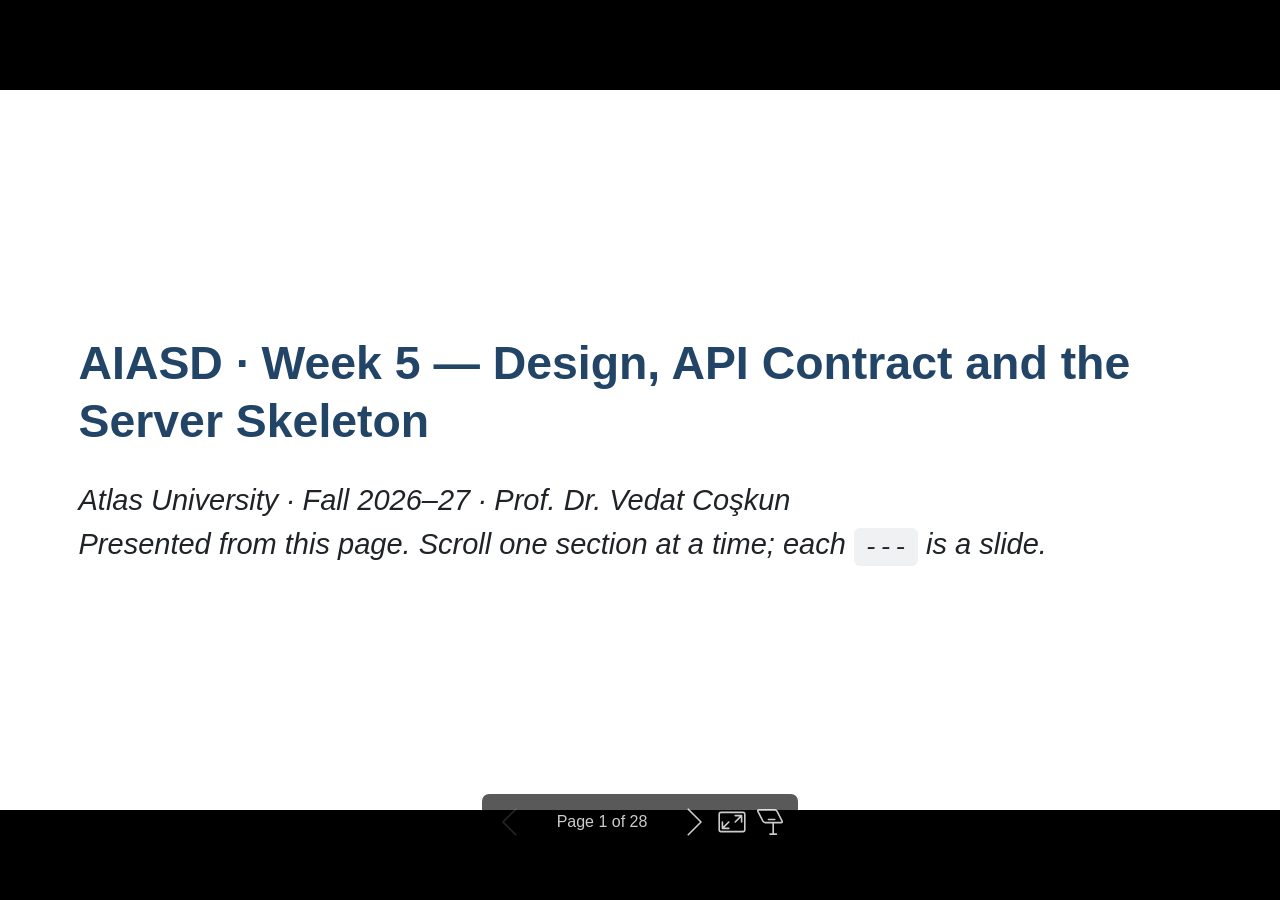
<file: week05/LECTURE_05_EN.html>
<!DOCTYPE html><html lang="POSIX"><head><title>AIASD · Week 5 — Design, API Contract and the Server Skeleton</title><meta property="og:title" content="AIASD · Week 5 — Design, API Contract and the Server Skeleton"><meta charset="UTF-8"><meta name="viewport" content="width=device-width,height=device-height,initial-scale=1.0"><meta name="apple-mobile-web-app-capable" content="yes"><meta http-equiv="X-UA-Compatible" content="ie=edge"><meta property="og:type" content="website"><meta name="twitter:card" content="summary"><style>@media screen{body[data-bespoke-view=""] .bespoke-marp-parent>.bespoke-marp-osc>button,body[data-bespoke-view=next] .bespoke-marp-parent>.bespoke-marp-osc>button,body[data-bespoke-view=presenter] .bespoke-marp-presenter-container .bespoke-marp-presenter-info-container button,body[data-bespoke-view=presenter] .bespoke-marp-presenter-container .bespoke-marp-presenter-note-container button{appearance:none;background-color:initial;border:0;color:inherit;cursor:pointer;font-size:inherit;opacity:.8;outline:none;padding:0;transition:opacity .2s linear;-webkit-tap-highlight-color:transparent}body[data-bespoke-view=""] .bespoke-marp-parent>.bespoke-marp-osc>button:disabled,body[data-bespoke-view=next] .bespoke-marp-parent>.bespoke-marp-osc>button:disabled,body[data-bespoke-view=presenter] .bespoke-marp-presenter-container .bespoke-marp-presenter-info-container button:disabled,body[data-bespoke-view=presenter] .bespoke-marp-presenter-container .bespoke-marp-presenter-note-container button:disabled{cursor:not-allowed;opacity:.15!important}body[data-bespoke-view=""] .bespoke-marp-parent>.bespoke-marp-osc>button:hover,body[data-bespoke-view=next] .bespoke-marp-parent>.bespoke-marp-osc>button:hover,body[data-bespoke-view=presenter] .bespoke-marp-presenter-container .bespoke-marp-presenter-info-container button:hover,body[data-bespoke-view=presenter] .bespoke-marp-presenter-container .bespoke-marp-presenter-note-container button:hover{opacity:1}body[data-bespoke-view=""] .bespoke-marp-parent>.bespoke-marp-osc>button:hover:active,body[data-bespoke-view=next] .bespoke-marp-parent>.bespoke-marp-osc>button:hover:active,body[data-bespoke-view=presenter] .bespoke-marp-presenter-container .bespoke-marp-presenter-info-container button:hover:active,body[data-bespoke-view=presenter] .bespoke-marp-presenter-container .bespoke-marp-presenter-note-container button:hover:active{opacity:.6}body[data-bespoke-view=""] .bespoke-marp-parent>.bespoke-marp-osc>button:hover:not(:disabled),body[data-bespoke-view=next] .bespoke-marp-parent>.bespoke-marp-osc>button:hover:not(:disabled),body[data-bespoke-view=presenter] .bespoke-marp-presenter-container .bespoke-marp-presenter-info-container button:hover:not(:disabled),body[data-bespoke-view=presenter] .bespoke-marp-presenter-container .bespoke-marp-presenter-note-container button:hover:not(:disabled){transition:none}body[data-bespoke-view=""] .bespoke-marp-parent>.bespoke-marp-osc>button[data-bespoke-marp-osc=prev],body[data-bespoke-view=next] .bespoke-marp-parent>.bespoke-marp-osc>button[data-bespoke-marp-osc=prev],body[data-bespoke-view=presenter] .bespoke-marp-presenter-container .bespoke-marp-presenter-info-container button.bespoke-marp-presenter-info-page-prev{background:#0000 url("[data-uri]") no-repeat 50%;background-size:contain;overflow:hidden;text-indent:100%;white-space:nowrap}body[data-bespoke-view=""] .bespoke-marp-parent>.bespoke-marp-osc>button[data-bespoke-marp-osc=next],body[data-bespoke-view=next] .bespoke-marp-parent>.bespoke-marp-osc>button[data-bespoke-marp-osc=next],body[data-bespoke-view=presenter] .bespoke-marp-presenter-container .bespoke-marp-presenter-info-container button.bespoke-marp-presenter-info-page-next{background:#0000 url("[data-uri]") no-repeat 50%;background-size:contain;overflow:hidden;text-indent:100%;white-space:nowrap}body[data-bespoke-view=""] .bespoke-marp-parent>.bespoke-marp-osc>button[data-bespoke-marp-osc=fullscreen],body[data-bespoke-view=next] .bespoke-marp-parent>.bespoke-marp-osc>button[data-bespoke-marp-osc=fullscreen]{background:#0000 url("[data-uri]") no-repeat 50%;background-size:contain;overflow:hidden;text-indent:100%;white-space:nowrap}body[data-bespoke-view=""] .bespoke-marp-parent>.bespoke-marp-osc>button.exit[data-bespoke-marp-osc=fullscreen],body[data-bespoke-view=next] .bespoke-marp-parent>.bespoke-marp-osc>button.exit[data-bespoke-marp-osc=fullscreen]{background-image:url("[data-uri]")}body[data-bespoke-view=""] .bespoke-marp-parent>.bespoke-marp-osc>button[data-bespoke-marp-osc=presenter],body[data-bespoke-view=next] .bespoke-marp-parent>.bespoke-marp-osc>button[data-bespoke-marp-osc=presenter]{background:#0000 url("[data-uri]") no-repeat 50%;background-size:contain;overflow:hidden;text-indent:100%;white-space:nowrap}body[data-bespoke-view=presenter] .bespoke-marp-presenter-container .bespoke-marp-presenter-note-container button.bespoke-marp-presenter-note-bigger{background:#0000 url("[data-uri]") no-repeat 50%;background-size:contain;overflow:hidden;text-indent:100%;white-space:nowrap}body[data-bespoke-view=presenter] .bespoke-marp-presenter-container .bespoke-marp-presenter-note-container button.bespoke-marp-presenter-note-smaller{background:#0000 url("[data-uri]") no-repeat 50%;background-size:contain;overflow:hidden;text-indent:100%;white-space:nowrap}}@keyframes __bespoke_marp_transition_reduced_outgoing__{0%{opacity:1}to{opacity:0}}@keyframes __bespoke_marp_transition_reduced_incoming__{0%{mix-blend-mode:plus-lighter;opacity:0}to{mix-blend-mode:plus-lighter;opacity:1}}.bespoke-marp-note,.bespoke-marp-osc,.bespoke-progress-parent{display:none;transition:none}@media screen{::view-transition-group(*){animation-duration:var(--marp-bespoke-transition-animation-duration,.5s);animation-timing-function:ease}::view-transition-new(*),::view-transition-old(*){animation-delay:0s;animation-direction:var(--marp-bespoke-transition-animation-direction,normal);animation-duration:var(--marp-bespoke-transition-animation-duration,.5s);animation-fill-mode:both;animation-name:var(--marp-bespoke-transition-animation-name,var(--marp-bespoke-transition-animation-name-fallback,__bespoke_marp_transition_no_animation__));mix-blend-mode:normal}::view-transition-old(*){--marp-bespoke-transition-animation-name-fallback:__bespoke_marp_transition_reduced_outgoing__;animation-timing-function:ease}::view-transition-new(*){--marp-bespoke-transition-animation-name-fallback:__bespoke_marp_transition_reduced_incoming__;animation-timing-function:ease}::view-transition-new(root),::view-transition-old(root){animation-timing-function:linear}::view-transition-new(__bespoke_marp_transition_osc__),::view-transition-old(__bespoke_marp_transition_osc__){animation-duration:0s!important;animation-name:__bespoke_marp_transition_osc__!important}::view-transition-new(__bespoke_marp_transition_osc__){opacity:0!important}.bespoke-marp-transition-warming-up::view-transition-group(*),.bespoke-marp-transition-warming-up::view-transition-new(*),.bespoke-marp-transition-warming-up::view-transition-old(*){animation-play-state:paused!important}body,html{height:100%;margin:0}body{background:#000;overflow:hidden}svg.bespoke-marp-slide{content-visibility:hidden;opacity:0;pointer-events:none;z-index:-1}svg.bespoke-marp-slide:not(.bespoke-marp-active) *{view-transition-name:none!important}svg.bespoke-marp-slide.bespoke-marp-active{content-visibility:visible;opacity:1;pointer-events:auto;z-index:0}svg.bespoke-marp-slide.bespoke-marp-active.bespoke-marp-active-ready *{animation-name:__bespoke_marp__!important}@supports not (content-visibility:hidden){svg.bespoke-marp-slide[data-bespoke-marp-load=hideable]{display:none}svg.bespoke-marp-slide[data-bespoke-marp-load=hideable].bespoke-marp-active{display:block}}}@media screen and (prefers-reduced-motion:reduce){svg.bespoke-marp-slide *{view-transition-name:none!important}}@media screen{[data-bespoke-marp-fragment=inactive]{visibility:hidden}body[data-bespoke-view=""] .bespoke-marp-parent,body[data-bespoke-view=next] .bespoke-marp-parent{inset:0;position:absolute}body[data-bespoke-view=""] .bespoke-marp-parent>.bespoke-marp-osc,body[data-bespoke-view=next] .bespoke-marp-parent>.bespoke-marp-osc{background:#000000a6;border-radius:7px;bottom:50px;color:#fff;contain:paint;display:block;font-family:Helvetica,Arial,sans-serif;font-size:16px;left:50%;line-height:0;opacity:1;padding:12px;position:absolute;touch-action:manipulation;transform:translateX(-50%);transition:opacity .2s linear;-webkit-user-select:none;user-select:none;white-space:nowrap;will-change:transform;z-index:1;view-transition-name:__bespoke_marp_transition_osc__}body[data-bespoke-view=""] .bespoke-marp-parent>.bespoke-marp-osc>*,body[data-bespoke-view=next] .bespoke-marp-parent>.bespoke-marp-osc>*{margin-left:6px}body[data-bespoke-view=""] .bespoke-marp-parent>.bespoke-marp-osc>:first-child,body[data-bespoke-view=next] .bespoke-marp-parent>.bespoke-marp-osc>:first-child{margin-left:0}body[data-bespoke-view=""] .bespoke-marp-parent>.bespoke-marp-osc>span,body[data-bespoke-view=next] .bespoke-marp-parent>.bespoke-marp-osc>span{opacity:.8}body[data-bespoke-view=""] .bespoke-marp-parent>.bespoke-marp-osc>span[data-bespoke-marp-osc=page],body[data-bespoke-view=next] .bespoke-marp-parent>.bespoke-marp-osc>span[data-bespoke-marp-osc=page]{display:inline-block;min-width:140px;text-align:center}body[data-bespoke-view=""] .bespoke-marp-parent>.bespoke-marp-osc>button[data-bespoke-marp-osc=fullscreen],body[data-bespoke-view=""] .bespoke-marp-parent>.bespoke-marp-osc>button[data-bespoke-marp-osc=next],body[data-bespoke-view=""] .bespoke-marp-parent>.bespoke-marp-osc>button[data-bespoke-marp-osc=presenter],body[data-bespoke-view=""] .bespoke-marp-parent>.bespoke-marp-osc>button[data-bespoke-marp-osc=prev],body[data-bespoke-view=next] .bespoke-marp-parent>.bespoke-marp-osc>button[data-bespoke-marp-osc=fullscreen],body[data-bespoke-view=next] .bespoke-marp-parent>.bespoke-marp-osc>button[data-bespoke-marp-osc=next],body[data-bespoke-view=next] .bespoke-marp-parent>.bespoke-marp-osc>button[data-bespoke-marp-osc=presenter],body[data-bespoke-view=next] .bespoke-marp-parent>.bespoke-marp-osc>button[data-bespoke-marp-osc=prev]{height:32px;line-height:32px;width:32px}body[data-bespoke-view=""] .bespoke-marp-parent.bespoke-marp-inactive,body[data-bespoke-view=next] .bespoke-marp-parent.bespoke-marp-inactive{cursor:none}body[data-bespoke-view=""] .bespoke-marp-parent.bespoke-marp-inactive>.bespoke-marp-osc,body[data-bespoke-view=next] .bespoke-marp-parent.bespoke-marp-inactive>.bespoke-marp-osc{opacity:0;pointer-events:none}body[data-bespoke-view=""] svg.bespoke-marp-slide,body[data-bespoke-view=next] svg.bespoke-marp-slide{height:100%;left:0;position:absolute;top:0;width:100%}body[data-bespoke-view=""] .bespoke-progress-parent{background:#222;display:flex;height:5px;width:100%}body[data-bespoke-view=""] .bespoke-progress-parent+.bespoke-marp-parent{top:5px}body[data-bespoke-view=""] .bespoke-progress-parent .bespoke-progress-bar{background:#0288d1;flex:0 0 0;transition:flex-basis .2s cubic-bezier(0,1,1,1)}body[data-bespoke-view=next]{background:#0000}body[data-bespoke-view=presenter]{background:#161616}body[data-bespoke-view=presenter] .bespoke-marp-presenter-container{display:grid;font-family:Helvetica,Arial,sans-serif;grid-template:"current dragbar next" minmax(140px,1fr) "current dragbar note" 2fr "info    dragbar note" 3em;grid-template-columns:minmax(3px,var(--bespoke-marp-presenter-split-ratio,66%)) 0 minmax(3px,1fr);height:100%;left:0;position:absolute;top:0;width:100%}body[data-bespoke-view=presenter] .bespoke-marp-presenter-container .bespoke-marp-parent{grid-area:current;overflow:hidden;position:relative}body[data-bespoke-view=presenter] .bespoke-marp-presenter-container .bespoke-marp-parent svg.bespoke-marp-slide{height:calc(100% - 40px);left:20px;pointer-events:none;position:absolute;top:20px;-webkit-user-select:none;user-select:none;width:calc(100% - 40px)}body[data-bespoke-view=presenter] .bespoke-marp-presenter-container .bespoke-marp-parent svg.bespoke-marp-slide.bespoke-marp-active{filter:drop-shadow(0 3px 10px rgba(0,0,0,.5))}body[data-bespoke-view=presenter] .bespoke-marp-presenter-container .bespoke-marp-presenter-dragbar-container{background:#0288d1;cursor:col-resize;grid-area:dragbar;margin-left:-3px;opacity:0;position:relative;transition:opacity .4s linear .1s;width:6px;z-index:10}body[data-bespoke-view=presenter] .bespoke-marp-presenter-container .bespoke-marp-presenter-dragbar-container:hover{opacity:1}body[data-bespoke-view=presenter] .bespoke-marp-presenter-container .bespoke-marp-presenter-dragbar-container.active{opacity:1;transition-delay:0s}body[data-bespoke-view=presenter] .bespoke-marp-presenter-container .bespoke-marp-presenter-next-container{background:#222;cursor:pointer;display:none;grid-area:next;overflow:hidden;position:relative}body[data-bespoke-view=presenter] .bespoke-marp-presenter-container .bespoke-marp-presenter-next-container.active{display:block}body[data-bespoke-view=presenter] .bespoke-marp-presenter-container .bespoke-marp-presenter-next-container iframe.bespoke-marp-presenter-next{background:#0000;border:0;display:block;filter:drop-shadow(0 3px 10px rgba(0,0,0,.5));height:calc(100% - 40px);left:20px;pointer-events:none;position:absolute;top:20px;-webkit-user-select:none;user-select:none;width:calc(100% - 40px)}body[data-bespoke-view=presenter] .bespoke-marp-presenter-container .bespoke-marp-presenter-note-container{background:#222;color:#eee;grid-area:note;position:relative;z-index:1}body[data-bespoke-view=presenter] .bespoke-marp-presenter-container .bespoke-marp-presenter-note-container button{height:1.5em;line-height:1.5em;width:1.5em}body[data-bespoke-view=presenter] .bespoke-marp-presenter-container .bespoke-marp-presenter-note-container .bespoke-marp-presenter-note-wrapper{display:block;inset:0;position:absolute}body[data-bespoke-view=presenter] .bespoke-marp-presenter-container .bespoke-marp-presenter-note-container .bespoke-marp-presenter-note-buttons{background:#000000a6;border-radius:4px;bottom:0;display:flex;gap:4px;margin:12px;opacity:0;padding:6px;pointer-events:none;position:absolute;right:0;transition:opacity .2s linear}body[data-bespoke-view=presenter] .bespoke-marp-presenter-container .bespoke-marp-presenter-note-container .bespoke-marp-presenter-note-buttons:focus-within,body[data-bespoke-view=presenter] .bespoke-marp-presenter-container .bespoke-marp-presenter-note-container .bespoke-marp-presenter-note-wrapper:focus-within+.bespoke-marp-presenter-note-buttons,body[data-bespoke-view=presenter] .bespoke-marp-presenter-container .bespoke-marp-presenter-note-container:hover .bespoke-marp-presenter-note-buttons{opacity:1;pointer-events:auto}body[data-bespoke-view=presenter] .bespoke-marp-presenter-container .bespoke-marp-presenter-note-container .bespoke-marp-note{box-sizing:border-box;font-size:calc(1.1em*var(--bespoke-marp-note-font-scale, 1));height:calc(100% - 40px);margin:20px;overflow:auto;padding-right:3px;white-space:pre-wrap;width:calc(100% - 40px);word-wrap:break-word;scrollbar-color:#eeeeee80 #0000;scrollbar-width:thin}body[data-bespoke-view=presenter] .bespoke-marp-presenter-container .bespoke-marp-presenter-note-container .bespoke-marp-note::-webkit-scrollbar{width:6px}body[data-bespoke-view=presenter] .bespoke-marp-presenter-container .bespoke-marp-presenter-note-container .bespoke-marp-note::-webkit-scrollbar-track{background:#0000}body[data-bespoke-view=presenter] .bespoke-marp-presenter-container .bespoke-marp-presenter-note-container .bespoke-marp-note::-webkit-scrollbar-thumb{background:#eeeeee80;border-radius:6px}body[data-bespoke-view=presenter] .bespoke-marp-presenter-container .bespoke-marp-presenter-note-container .bespoke-marp-note:empty{pointer-events:none}body[data-bespoke-view=presenter] .bespoke-marp-presenter-container .bespoke-marp-presenter-note-container .bespoke-marp-note.active{display:block}body[data-bespoke-view=presenter] .bespoke-marp-presenter-container .bespoke-marp-presenter-note-container .bespoke-marp-note p:first-child{margin-top:0}body[data-bespoke-view=presenter] .bespoke-marp-presenter-container .bespoke-marp-presenter-note-container .bespoke-marp-note p:last-child{margin-bottom:0}body[data-bespoke-view=presenter] .bespoke-marp-presenter-container .bespoke-marp-presenter-info-container{align-items:center;box-sizing:border-box;color:#eee;display:flex;flex-wrap:nowrap;grid-area:info;justify-content:center;overflow:hidden;padding:0 10px}body[data-bespoke-view=presenter] .bespoke-marp-presenter-container .bespoke-marp-presenter-info-container .bespoke-marp-presenter-info-page,body[data-bespoke-view=presenter] .bespoke-marp-presenter-container .bespoke-marp-presenter-info-container .bespoke-marp-presenter-info-time,body[data-bespoke-view=presenter] .bespoke-marp-presenter-container .bespoke-marp-presenter-info-container .bespoke-marp-presenter-info-timer{box-sizing:border-box;display:block;padding:0 10px;white-space:nowrap;width:100%}body[data-bespoke-view=presenter] .bespoke-marp-presenter-container .bespoke-marp-presenter-info-container button{height:1.5em;line-height:1.5em;width:1.5em}body[data-bespoke-view=presenter] .bespoke-marp-presenter-container .bespoke-marp-presenter-info-container .bespoke-marp-presenter-info-page{order:2;text-align:center}body[data-bespoke-view=presenter] .bespoke-marp-presenter-container .bespoke-marp-presenter-info-container .bespoke-marp-presenter-info-page .bespoke-marp-presenter-info-page-text{display:inline-block;min-width:120px;text-align:center}body[data-bespoke-view=presenter] .bespoke-marp-presenter-container .bespoke-marp-presenter-info-container .bespoke-marp-presenter-info-time{color:#999;order:1;text-align:left}body[data-bespoke-view=presenter] .bespoke-marp-presenter-container .bespoke-marp-presenter-info-container .bespoke-marp-presenter-info-timer{color:#999;order:3;text-align:right}body[data-bespoke-view=presenter] .bespoke-marp-presenter-container .bespoke-marp-presenter-info-container .bespoke-marp-presenter-info-timer:hover{cursor:pointer}}@media print{.bespoke-marp-presenter-info-container,.bespoke-marp-presenter-next-container,.bespoke-marp-presenter-note-container{display:none}}</style><style>div#\:\$p > svg > foreignObject > section{width:1280px;height:720px;box-sizing:border-box;overflow:hidden;position:relative;scroll-snap-align:center center;-webkit-text-size-adjust:100%;text-size-adjust:100%}div#\:\$p > svg > foreignObject > section::after{bottom:0;content:attr(data-marpit-pagination);padding:inherit;pointer-events:none;position:absolute;right:0}div#\:\$p > svg > foreignObject > section:not([data-marpit-pagination])::after{display:none}div#\:\$p > svg > foreignObject > section :where(:is(h1, marp-h1)){font-size:2em;margin-block:0.67em}div#\:\$p > svg > foreignObject > section section:where(:is(h1, marp-h1)){--marpit-root-font-size: 2em}div#\:\$p > svg > foreignObject > section video::-webkit-media-controls{will-change:transform}@page {size:1280px 720px;margin:0}@media print{html, body{background-color:#fff;margin:0;page-break-inside:avoid;break-inside:avoid-page}div#\:\$p > svg > foreignObject > section{page-break-before:always;break-before:page}div#\:\$p > svg > foreignObject > section, div#\:\$p > svg > foreignObject > section *{-webkit-print-color-adjust:exact!important;animation-delay:0s!important;animation-duration:0s!important;color-adjust:exact!important;print-color-adjust:exact!important;transition:none!important}div#\:\$p > svg[data-marpit-svg]{display:block;height:100vh;width:100vw}}div#\:\$p > svg > foreignObject > :where(section){container-type:size}div#\:\$p > svg > foreignObject > section img[data-marp-twemoji]{background:transparent;height:1em;margin:0 .05em 0 .1em;vertical-align:-.1em;width:1em}div#\:\$p > svg > foreignObject > section{--fgColor-danger:light-dark(#d1242f, #f85149);--bgColor-attention-muted:light-dark(#fff8c5, #bb800926);--bgColor-muted:light-dark(#f6f8fa, #151b23);--bgColor-neutral-muted:light-dark(#818b981f, #656c7633);--borderColor-accent-emphasis:light-dark(#0969da, #1f6feb);--borderColor-attention-emphasis:light-dark(#9a6700, #9e6a03);--borderColor-danger-emphasis:light-dark(#cf222e, #da3633);--borderColor-default:light-dark(#d1d9e0, #3d444d);--borderColor-done-emphasis:light-dark(#8250df, #8957e5);--borderColor-success-emphasis:light-dark(#1a7f37, #238636);--color-prettylights-syntax-brackethighlighter-angle:light-dark(#59636e, #9198a1);--color-prettylights-syntax-brackethighlighter-unmatched:light-dark(#82071e, #f85149);--color-prettylights-syntax-carriage-return-bg:light-dark(#cf222e, #b62324);--color-prettylights-syntax-carriage-return-text:light-dark(#f6f8fa, #f0f6fc);--color-prettylights-syntax-comment:light-dark(#59636e, #9198a1);--color-prettylights-syntax-constant:light-dark(#0550ae, #79c0ff);--color-prettylights-syntax-constant-other-reference-link:light-dark(#0a3069, #a5d6ff);--color-prettylights-syntax-entity:light-dark(#6639ba, #d2a8ff);--color-prettylights-syntax-entity-tag:light-dark(#0550ae, #7ee787);--color-prettylights-syntax-invalid-illegal-text:light-dark(var(--fgColor-danger), var(--fgColor-danger));--color-prettylights-syntax-keyword:light-dark(#cf222e, #ff7b72);--color-prettylights-syntax-markup-changed-bg:light-dark(#ffd8b5, #5a1e02);--color-prettylights-syntax-markup-changed-text:light-dark(#953800, #ffdfb6);--color-prettylights-syntax-markup-deleted-bg:light-dark(#ffebe9, #67060c);--color-prettylights-syntax-markup-deleted-text:light-dark(#82071e, #ffdcd7);--color-prettylights-syntax-markup-heading:light-dark(#0550ae, #1f6feb);--color-prettylights-syntax-markup-ignored-bg:light-dark(#0550ae, #1158c7);--color-prettylights-syntax-markup-ignored-text:light-dark(#d1d9e0, #f0f6fc);--color-prettylights-syntax-markup-inserted-bg:light-dark(#dafbe1, #033a16);--color-prettylights-syntax-markup-inserted-text:light-dark(#116329, #aff5b4);--color-prettylights-syntax-markup-list:light-dark(#3b2300, #f2cc60);--color-prettylights-syntax-meta-diff-range:light-dark(#8250df, #d2a8ff);--color-prettylights-syntax-string:light-dark(#0a3069, #a5d6ff);--color-prettylights-syntax-string-regexp:light-dark(#116329, #7ee787);--color-prettylights-syntax-sublimelinter-gutter-mark:light-dark(#818b98, #3d444d);--color-prettylights-syntax-variable:light-dark(#953800, #ffa657);--fgColor-accent:light-dark(#0969da, #4493f8);--fgColor-attention:light-dark(#9a6700, #d29922);--fgColor-done:light-dark(#8250df, #ab7df8);--fgColor-muted:light-dark(#59636e, #9198a1);--fgColor-success:light-dark(#1a7f37, #3fb950);--bgColor-default:light-dark(#fff, #0d1117);--borderColor-muted:light-dark(#d1d9e0b3, #3d444db3);--color-prettylights-syntax-invalid-illegal-bg:light-dark(var(--bgColor-danger-muted), var(--bgColor-danger-muted));--color-prettylights-syntax-markup-bold:light-dark(#1f2328, #f0f6fc);--color-prettylights-syntax-markup-italic:light-dark(#1f2328, #f0f6fc);--color-prettylights-syntax-storage-modifier-import:light-dark(#1f2328, #f0f6fc);--fgColor-default:light-dark(#1f2328, #f0f6fc);--focus-outlineColor:light-dark(var(--borderColor-accent-emphasis), var(--borderColor-accent-emphasis));--borderColor-neutral-muted:light-dark(var(--borderColor-muted), var(--borderColor-muted));--base-size-16:calc(var(--marpit-root-font-size, 1rem) * 1);--base-size-24:calc(var(--marpit-root-font-size, 1rem) * 1.5);--base-size-4:calc(var(--marpit-root-font-size, 1rem) * 0.25);--base-size-40:calc(var(--marpit-root-font-size, 1rem) * 2.5);--base-size-8:calc(var(--marpit-root-font-size, 1rem) * 0.5);--base-text-weight-medium:500;--base-text-weight-normal:400;--base-text-weight-semibold:600;--fontStack-monospace:ui-monospace, SFMono-Regular, SF Mono, Menlo, Consolas, Liberation Mono, monospace;--fontStack-sansSerif:-apple-system, BlinkMacSystemFont, "Segoe UI", "Noto Sans", Helvetica, Arial, sans-serif, "Apple Color Emoji", "Segoe UI Emoji";}/*!
 * Marp default theme.
 *
 * @theme default
 * @author Yuki Hattori
 *
 * @auto-scaling true
 * @size 16:9 1280px 720px
 * @size 4:3 960px 720px
 */div#\:\$p > svg > foreignObject > section [data-theme=light],div#\:\$p > svg > foreignObject > section{color-scheme:light}div#\:\$p > svg > foreignObject > section [data-theme=dark],div#\:\$p > svg > foreignObject > section:where(.invert){color-scheme:dark}div#\:\$p > svg > foreignObject > section{-ms-text-size-adjust:100%;-webkit-text-size-adjust:100%;margin:0;font-weight:var(--base-text-weight-normal, 400);color:var(--fgColor-default);background-color:var(--bgColor-default);font-family:var(--fontStack-sansSerif, -apple-system, BlinkMacSystemFont, "Segoe UI", "Noto Sans", Helvetica, Arial, sans-serif, "Apple Color Emoji", "Segoe UI Emoji");font-size:16px;line-height:1.5;word-wrap:break-word}div#\:\$p > svg > foreignObject > section{--marpit-root-font-size:16px}div#\:\$p > svg > foreignObject > section a{text-decoration:underline;text-underline-offset:calc(var(--marpit-root-font-size, 1rem) * .2)}div#\:\$p > svg > foreignObject > section :is(h1, marp-h1):hover .anchor .octicon-link:before,div#\:\$p > svg > foreignObject > section :is(h2, marp-h2):hover .anchor .octicon-link:before,div#\:\$p > svg > foreignObject > section :is(h3, marp-h3):hover .anchor .octicon-link:before,div#\:\$p > svg > foreignObject > section :is(h4, marp-h4):hover .anchor .octicon-link:before,div#\:\$p > svg > foreignObject > section :is(h5, marp-h5):hover .anchor .octicon-link:before,div#\:\$p > svg > foreignObject > section :is(h6, marp-h6):hover .anchor .octicon-link:before{width:16px;height:16px;content:" ";display:inline-block;background-color:currentColor;-webkit-mask-image:url('data:image/svg+xml;charset=utf-8,<svg xmlns="http://www.w3.org/2000/svg" aria-hidden="true" viewBox="0 0 16 16"><path fill-rule="evenodd" d="M7.775 3.275a.75.75 0 0 0 1.06 1.06l1.25-1.25a2 2 0 1 1 2.83 2.83l-2.5 2.5a2 2 0 0 1-2.83 0 .75.75 0 0 0-1.06 1.06 3.5 3.5 0 0 0 4.95 0l2.5-2.5a3.5 3.5 0 0 0-4.95-4.95zm-4.69 9.64a2 2 0 0 1 0-2.83l2.5-2.5a2 2 0 0 1 2.83 0 .75.75 0 0 0 1.06-1.06 3.5 3.5 0 0 0-4.95 0l-2.5 2.5a3.5 3.5 0 0 0 4.95 4.95l1.25-1.25a.75.75 0 0 0-1.06-1.06l-1.25 1.25a2 2 0 0 1-2.83 0"/></svg>');mask-image:url('data:image/svg+xml;charset=utf-8,<svg xmlns="http://www.w3.org/2000/svg" aria-hidden="true" viewBox="0 0 16 16"><path fill-rule="evenodd" d="M7.775 3.275a.75.75 0 0 0 1.06 1.06l1.25-1.25a2 2 0 1 1 2.83 2.83l-2.5 2.5a2 2 0 0 1-2.83 0 .75.75 0 0 0-1.06 1.06 3.5 3.5 0 0 0 4.95 0l2.5-2.5a3.5 3.5 0 0 0-4.95-4.95zm-4.69 9.64a2 2 0 0 1 0-2.83l2.5-2.5a2 2 0 0 1 2.83 0 .75.75 0 0 0 1.06-1.06 3.5 3.5 0 0 0-4.95 0l-2.5 2.5a3.5 3.5 0 0 0 4.95 4.95l1.25-1.25a.75.75 0 0 0-1.06-1.06l-1.25 1.25a2 2 0 0 1-2.83 0"/></svg>')}div#\:\$p > svg > foreignObject > section details,div#\:\$p > svg > foreignObject > section figcaption,div#\:\$p > svg > foreignObject > section figure{display:block}div#\:\$p > svg > foreignObject > section summary{display:list-item}div#\:\$p > svg > foreignObject > section [hidden]{display:none!important}div#\:\$p > svg > foreignObject > section a{background-color:transparent;color:var(--fgColor-accent);text-decoration:none}div#\:\$p > svg > foreignObject > section abbr[title]{border-bottom:none;-webkit-text-decoration:underline dotted;text-decoration:underline dotted}div#\:\$p > svg > foreignObject > section b,div#\:\$p > svg > foreignObject > section strong{font-weight:var(--base-text-weight-semibold, 600)}div#\:\$p > svg > foreignObject > section dfn{font-style:italic}div#\:\$p > svg > foreignObject > section :is(h1, marp-h1){margin:.67em 0;font-weight:var(--base-text-weight-semibold, 600);padding-bottom:.3em;font-size:2em;border-bottom:1px solid var(--borderColor-muted)}div#\:\$p > svg > foreignObject > section mark{background-color:var(--bgColor-attention-muted);color:var(--fgColor-default)}div#\:\$p > svg > foreignObject > section small{font-size:90%}div#\:\$p > svg > foreignObject > section sub,div#\:\$p > svg > foreignObject > section sup{font-size:75%;line-height:0;position:relative;vertical-align:baseline}div#\:\$p > svg > foreignObject > section sub{bottom:-.25em}div#\:\$p > svg > foreignObject > section sup{top:-.5em}div#\:\$p > svg > foreignObject > section img{border-style:none;max-width:100%;box-sizing:content-box}div#\:\$p > svg > foreignObject > section code,div#\:\$p > svg > foreignObject > section kbd,div#\:\$p > svg > foreignObject > section :is(pre, marp-pre),div#\:\$p > svg > foreignObject > section samp{font-family:monospace;font-size:1em}div#\:\$p > svg > foreignObject > section figure{margin:1em var(--base-size-40)}div#\:\$p > svg > foreignObject > section hr{box-sizing:content-box;overflow:hidden;background:transparent;height:.25em;padding:0;margin:var(--base-size-24) 0;background-color:var(--borderColor-default);border:0}div#\:\$p > svg > foreignObject > section input{font:inherit;margin:0;overflow:visible;font-family:inherit;font-size:inherit;line-height:inherit}div#\:\$p > svg > foreignObject > section [type=button],div#\:\$p > svg > foreignObject > section [type=reset],div#\:\$p > svg > foreignObject > section [type=submit]{-webkit-appearance:button;-moz-appearance:button;appearance:button}div#\:\$p > svg > foreignObject > section [type=checkbox],div#\:\$p > svg > foreignObject > section [type=radio]{box-sizing:border-box;padding:0}div#\:\$p > svg > foreignObject > section [type=number]::-webkit-inner-spin-button,div#\:\$p > svg > foreignObject > section [type=number]::-webkit-outer-spin-button{height:auto}div#\:\$p > svg > foreignObject > section [type=search]::-webkit-search-cancel-button,div#\:\$p > svg > foreignObject > section [type=search]::-webkit-search-decoration{-webkit-appearance:none;appearance:none}div#\:\$p > svg > foreignObject > section ::-webkit-input-placeholder{color:inherit;opacity:.54}div#\:\$p > svg > foreignObject > section ::-webkit-file-upload-button{-webkit-appearance:button;appearance:button;font:inherit}div#\:\$p > svg > foreignObject > section a:hover{text-decoration:underline}div#\:\$p > svg > foreignObject > section ::-moz-placeholder{color:var(--fgColor-muted);opacity:1}div#\:\$p > svg > foreignObject > section ::placeholder{color:var(--fgColor-muted);opacity:1}div#\:\$p > svg > foreignObject > section hr:after,div#\:\$p > svg > foreignObject > section hr:before{display:table;content:""}div#\:\$p > svg > foreignObject > section hr:after{clear:both}div#\:\$p > svg > foreignObject > section table{border-spacing:0;border-collapse:collapse;display:block;width:-moz-max-content;width:max-content;max-width:100%;overflow:auto;font-variant:tabular-nums}div#\:\$p > svg > foreignObject > section td,div#\:\$p > svg > foreignObject > section th{padding:0}div#\:\$p > svg > foreignObject > section details summary{cursor:pointer}div#\:\$p > svg > foreignObject > section [role=button]:focus,div#\:\$p > svg > foreignObject > section a:focus,div#\:\$p > svg > foreignObject > section input[type=checkbox]:focus,div#\:\$p > svg > foreignObject > section input[type=radio]:focus{outline:2px solid var(--focus-outlineColor);outline-offset:-2px;box-shadow:none}div#\:\$p > svg > foreignObject > section [role=button]:focus:not(:focus-visible),div#\:\$p > svg > foreignObject > section a:focus:not(:focus-visible),div#\:\$p > svg > foreignObject > section input[type=checkbox]:focus:not(:focus-visible),div#\:\$p > svg > foreignObject > section input[type=radio]:focus:not(:focus-visible){outline:1px solid transparent}div#\:\$p > svg > foreignObject > section [role=button]:focus-visible,div#\:\$p > svg > foreignObject > section a:focus-visible,div#\:\$p > svg > foreignObject > section input[type=checkbox]:focus-visible,div#\:\$p > svg > foreignObject > section input[type=radio]:focus-visible{outline:2px solid var(--focus-outlineColor);outline-offset:-2px;box-shadow:none}div#\:\$p > svg > foreignObject > section a:not([class]):focus,div#\:\$p > svg > foreignObject > section a:not([class]):focus-visible,div#\:\$p > svg > foreignObject > section input[type=checkbox]:focus,div#\:\$p > svg > foreignObject > section input[type=checkbox]:focus-visible,div#\:\$p > svg > foreignObject > section input[type=radio]:focus,div#\:\$p > svg > foreignObject > section input[type=radio]:focus-visible{outline-offset:0}div#\:\$p > svg > foreignObject > section kbd{display:inline-block;padding:var(--base-size-4);font:11px var(--fontStack-monospace, ui-monospace, SFMono-Regular, SF Mono, Menlo, Consolas, Liberation Mono, monospace);line-height:10px;color:var(--fgColor-default);vertical-align:middle;background-color:var(--bgColor-muted);border-bottom-color:var(--borderColor-neutral-muted);border:1px solid var(--borderColor-neutral-muted);border-radius:6px;box-shadow:inset 0 -1px 0 var(--borderColor-neutral-muted)}div#\:\$p > svg > foreignObject > section :is(h1, marp-h1),div#\:\$p > svg > foreignObject > section :is(h2, marp-h2),div#\:\$p > svg > foreignObject > section :is(h3, marp-h3),div#\:\$p > svg > foreignObject > section :is(h4, marp-h4),div#\:\$p > svg > foreignObject > section :is(h5, marp-h5),div#\:\$p > svg > foreignObject > section :is(h6, marp-h6){margin-top:var(--base-size-24);margin-bottom:var(--base-size-16);font-weight:var(--base-text-weight-semibold, 600);line-height:1.25}div#\:\$p > svg > foreignObject > section :is(h2, marp-h2){padding-bottom:.3em;font-size:1.5em;border-bottom:1px solid var(--borderColor-muted)}div#\:\$p > svg > foreignObject > section :is(h2, marp-h2),div#\:\$p > svg > foreignObject > section :is(h3, marp-h3){font-weight:var(--base-text-weight-semibold, 600)}div#\:\$p > svg > foreignObject > section :is(h3, marp-h3){font-size:1.25em}div#\:\$p > svg > foreignObject > section :is(h4, marp-h4){font-size:1em}div#\:\$p > svg > foreignObject > section :is(h4, marp-h4),div#\:\$p > svg > foreignObject > section :is(h5, marp-h5){font-weight:var(--base-text-weight-semibold, 600)}div#\:\$p > svg > foreignObject > section :is(h5, marp-h5){font-size:.875em}div#\:\$p > svg > foreignObject > section :is(h6, marp-h6){font-weight:var(--base-text-weight-semibold, 600);font-size:.85em;color:var(--fgColor-muted)}div#\:\$p > svg > foreignObject > section p{margin-top:0;margin-bottom:10px}div#\:\$p > svg > foreignObject > section blockquote{margin:0;padding:0 1em;color:var(--fgColor-muted);border-left:.25em solid var(--borderColor-default)}div#\:\$p > svg > foreignObject > section ol,div#\:\$p > svg > foreignObject > section ul{margin-top:0;margin-bottom:0;padding-left:2em}div#\:\$p > svg > foreignObject > section ol ol,div#\:\$p > svg > foreignObject > section ul ol{list-style-type:lower-roman}div#\:\$p > svg > foreignObject > section ol ol ol,div#\:\$p > svg > foreignObject > section ol ul ol,div#\:\$p > svg > foreignObject > section ul ol ol,div#\:\$p > svg > foreignObject > section ul ul ol{list-style-type:lower-alpha}div#\:\$p > svg > foreignObject > section dd{margin-left:0}div#\:\$p > svg > foreignObject > section code,div#\:\$p > svg > foreignObject > section :is(pre, marp-pre),div#\:\$p > svg > foreignObject > section samp,div#\:\$p > svg > foreignObject > section tt{font-family:var(--fontStack-monospace, ui-monospace, SFMono-Regular, SF Mono, Menlo, Consolas, Liberation Mono, monospace);font-size:12px}div#\:\$p > svg > foreignObject > section :is(pre, marp-pre){margin-top:0;margin-bottom:0;word-wrap:normal}div#\:\$p > svg > foreignObject > section .octicon{display:inline-block;overflow:visible!important;vertical-align:text-bottom;fill:currentColor}div#\:\$p > svg > foreignObject > section input::-webkit-inner-spin-button,div#\:\$p > svg > foreignObject > section input::-webkit-outer-spin-button{margin:0;-webkit-appearance:none;appearance:none}div#\:\$p > svg > foreignObject > section .mr-2{margin-right:var(--base-size-8, 8px)!important}div#\:\$p > svg > foreignObject > section:after,div#\:\$p > svg > foreignObject > section:before{display:table}div#\:\$p > svg > foreignObject > section:after{clear:both}div#\:\$p > svg > foreignObject > section>:first-child{margin-top:0!important}div#\:\$p > svg > foreignObject > section>:last-child{margin-bottom:0!important}div#\:\$p > svg > foreignObject > section a:not([href]){color:inherit;text-decoration:none}div#\:\$p > svg > foreignObject > section .absent{color:var(--fgColor-danger)}div#\:\$p > svg > foreignObject > section .anchor{float:left;padding-right:var(--base-size-4);margin-left:-20px;line-height:1}div#\:\$p > svg > foreignObject > section .anchor:focus{outline:none}div#\:\$p > svg > foreignObject > section blockquote,div#\:\$p > svg > foreignObject > section details,div#\:\$p > svg > foreignObject > section dl,div#\:\$p > svg > foreignObject > section ol,div#\:\$p > svg > foreignObject > section p,div#\:\$p > svg > foreignObject > section :is(pre, marp-pre),div#\:\$p > svg > foreignObject > section table,div#\:\$p > svg > foreignObject > section ul{margin-top:0;margin-bottom:var(--base-size-16)}div#\:\$p > svg > foreignObject > section blockquote>:first-child{margin-top:0}div#\:\$p > svg > foreignObject > section blockquote>:last-child{margin-bottom:0}div#\:\$p > svg > foreignObject > section :is(h1, marp-h1) .octicon-link,div#\:\$p > svg > foreignObject > section :is(h2, marp-h2) .octicon-link,div#\:\$p > svg > foreignObject > section :is(h3, marp-h3) .octicon-link,div#\:\$p > svg > foreignObject > section :is(h4, marp-h4) .octicon-link,div#\:\$p > svg > foreignObject > section :is(h5, marp-h5) .octicon-link,div#\:\$p > svg > foreignObject > section :is(h6, marp-h6) .octicon-link{color:var(--fgColor-default);vertical-align:middle;visibility:hidden}div#\:\$p > svg > foreignObject > section :is(h1, marp-h1):hover .anchor,div#\:\$p > svg > foreignObject > section :is(h2, marp-h2):hover .anchor,div#\:\$p > svg > foreignObject > section :is(h3, marp-h3):hover .anchor,div#\:\$p > svg > foreignObject > section :is(h4, marp-h4):hover .anchor,div#\:\$p > svg > foreignObject > section :is(h5, marp-h5):hover .anchor,div#\:\$p > svg > foreignObject > section :is(h6, marp-h6):hover .anchor{text-decoration:none}div#\:\$p > svg > foreignObject > section :is(h1, marp-h1):hover .anchor .octicon-link,div#\:\$p > svg > foreignObject > section :is(h2, marp-h2):hover .anchor .octicon-link,div#\:\$p > svg > foreignObject > section :is(h3, marp-h3):hover .anchor .octicon-link,div#\:\$p > svg > foreignObject > section :is(h4, marp-h4):hover .anchor .octicon-link,div#\:\$p > svg > foreignObject > section :is(h5, marp-h5):hover .anchor .octicon-link,div#\:\$p > svg > foreignObject > section :is(h6, marp-h6):hover .anchor .octicon-link{visibility:visible}div#\:\$p > svg > foreignObject > section :is(h1, marp-h1) code,div#\:\$p > svg > foreignObject > section :is(h1, marp-h1) tt,div#\:\$p > svg > foreignObject > section :is(h2, marp-h2) code,div#\:\$p > svg > foreignObject > section :is(h2, marp-h2) tt,div#\:\$p > svg > foreignObject > section :is(h3, marp-h3) code,div#\:\$p > svg > foreignObject > section :is(h3, marp-h3) tt,div#\:\$p > svg > foreignObject > section :is(h4, marp-h4) code,div#\:\$p > svg > foreignObject > section :is(h4, marp-h4) tt,div#\:\$p > svg > foreignObject > section :is(h5, marp-h5) code,div#\:\$p > svg > foreignObject > section :is(h5, marp-h5) tt,div#\:\$p > svg > foreignObject > section :is(h6, marp-h6) code,div#\:\$p > svg > foreignObject > section :is(h6, marp-h6) tt{padding:0 .2em;font-size:inherit}div#\:\$p > svg > foreignObject > section summary :is(h1, marp-h1),div#\:\$p > svg > foreignObject > section summary :is(h2, marp-h2),div#\:\$p > svg > foreignObject > section summary :is(h3, marp-h3),div#\:\$p > svg > foreignObject > section summary :is(h4, marp-h4),div#\:\$p > svg > foreignObject > section summary :is(h5, marp-h5),div#\:\$p > svg > foreignObject > section summary :is(h6, marp-h6){display:inline-block}div#\:\$p > svg > foreignObject > section summary :is(h1, marp-h1) .anchor,div#\:\$p > svg > foreignObject > section summary :is(h2, marp-h2) .anchor,div#\:\$p > svg > foreignObject > section summary :is(h3, marp-h3) .anchor,div#\:\$p > svg > foreignObject > section summary :is(h4, marp-h4) .anchor,div#\:\$p > svg > foreignObject > section summary :is(h5, marp-h5) .anchor,div#\:\$p > svg > foreignObject > section summary :is(h6, marp-h6) .anchor{margin-left:-40px}div#\:\$p > svg > foreignObject > section summary :is(h1, marp-h1),div#\:\$p > svg > foreignObject > section summary :is(h2, marp-h2){padding-bottom:0;border-bottom:0}div#\:\$p > svg > foreignObject > section ol.no-list,div#\:\$p > svg > foreignObject > section ul.no-list{padding:0;list-style-type:none}div#\:\$p > svg > foreignObject > section ol[type="a s"]{list-style-type:lower-alpha}div#\:\$p > svg > foreignObject > section ol[type="A s"]{list-style-type:upper-alpha}div#\:\$p > svg > foreignObject > section ol[type="i s"]{list-style-type:lower-roman}div#\:\$p > svg > foreignObject > section ol[type="I s"]{list-style-type:upper-roman}div#\:\$p > svg > foreignObject > section div>ol:not([type]),div#\:\$p > svg > foreignObject > section ol[type="1"]{list-style-type:decimal}div#\:\$p > svg > foreignObject > section ol ol,div#\:\$p > svg > foreignObject > section ol ul,div#\:\$p > svg > foreignObject > section ul ol,div#\:\$p > svg > foreignObject > section ul ul{margin-top:0;margin-bottom:0}div#\:\$p > svg > foreignObject > section li>p{margin-top:var(--base-size-16)}div#\:\$p > svg > foreignObject > section li+li{margin-top:.25em}div#\:\$p > svg > foreignObject > section dl{padding:0}div#\:\$p > svg > foreignObject > section dl dt{padding:0;margin-top:var(--base-size-16);font-size:1em;font-style:italic;font-weight:var(--base-text-weight-semibold, 600)}div#\:\$p > svg > foreignObject > section dl dd{padding:0 var(--base-size-16);margin-bottom:var(--base-size-16)}div#\:\$p > svg > foreignObject > section table th{font-weight:var(--base-text-weight-semibold, 600)}div#\:\$p > svg > foreignObject > section table td,div#\:\$p > svg > foreignObject > section table th{padding:6px 13px;border:1px solid var(--borderColor-default)}div#\:\$p > svg > foreignObject > section table td>:last-child{margin-bottom:0}div#\:\$p > svg > foreignObject > section table tr{background-color:var(--bgColor-default);border-top:1px solid var(--borderColor-muted)}div#\:\$p > svg > foreignObject > section table tr:nth-child(2n){background-color:var(--bgColor-muted)}div#\:\$p > svg > foreignObject > section table img{background-color:transparent}div#\:\$p > svg > foreignObject > section img[align=right]{padding-left:20px}div#\:\$p > svg > foreignObject > section img[align=left]{padding-right:20px}div#\:\$p > svg > foreignObject > section .emoji{max-width:none;vertical-align:text-top;background-color:transparent}div#\:\$p > svg > foreignObject > section :is(span, marp-span).frame,div#\:\$p > svg > foreignObject > section :is(span, marp-span).frame>:is(span, marp-span){display:block;overflow:hidden}div#\:\$p > svg > foreignObject > section :is(span, marp-span).frame>:is(span, marp-span){float:left;width:auto;padding:7px;margin:13px 0 0;border:1px solid var(--borderColor-default)}div#\:\$p > svg > foreignObject > section :is(span, marp-span).frame :is(span, marp-span) img{display:block;float:left}div#\:\$p > svg > foreignObject > section :is(span, marp-span).frame :is(span, marp-span) :is(span, marp-span){display:block;padding:5px 0 0;clear:both;color:var(--fgColor-default)}div#\:\$p > svg > foreignObject > section :is(span, marp-span).align-center{display:block;overflow:hidden;clear:both}div#\:\$p > svg > foreignObject > section :is(span, marp-span).align-center>:is(span, marp-span){display:block;margin:13px auto 0;overflow:hidden;text-align:center}div#\:\$p > svg > foreignObject > section :is(span, marp-span).align-center :is(span, marp-span) img{margin:0 auto;text-align:center}div#\:\$p > svg > foreignObject > section :is(span, marp-span).align-right{display:block;overflow:hidden;clear:both}div#\:\$p > svg > foreignObject > section :is(span, marp-span).align-right>:is(span, marp-span){display:block;margin:13px 0 0;overflow:hidden;text-align:right}div#\:\$p > svg > foreignObject > section :is(span, marp-span).align-right :is(span, marp-span) img{margin:0;text-align:right}div#\:\$p > svg > foreignObject > section :is(span, marp-span).float-left{display:block;float:left;margin-right:13px;overflow:hidden}div#\:\$p > svg > foreignObject > section :is(span, marp-span).float-left :is(span, marp-span){margin:13px 0 0}div#\:\$p > svg > foreignObject > section :is(span, marp-span).float-right{display:block;float:right;margin-left:13px;overflow:hidden}div#\:\$p > svg > foreignObject > section :is(span, marp-span).float-right>:is(span, marp-span){display:block;margin:13px auto 0;overflow:hidden;text-align:right}div#\:\$p > svg > foreignObject > section code,div#\:\$p > svg > foreignObject > section tt{padding:.2em .4em;margin:0;font-size:85%;white-space:break-spaces;background-color:var(--bgColor-neutral-muted);border-radius:6px}div#\:\$p > svg > foreignObject > section code br,div#\:\$p > svg > foreignObject > section tt br{display:none}div#\:\$p > svg > foreignObject > section del code{text-decoration:inherit}div#\:\$p > svg > foreignObject > section samp{font-size:85%}div#\:\$p > svg > foreignObject > section :is(pre, marp-pre) code{font-size:100%}div#\:\$p > svg > foreignObject > section :is(pre, marp-pre)>code{padding:0;margin:0;word-break:normal;white-space:pre;background:transparent;border:0}div#\:\$p > svg > foreignObject > section .highlight{margin-bottom:var(--base-size-16)}div#\:\$p > svg > foreignObject > section .highlight :is(pre, marp-pre){margin-bottom:0;word-break:normal}div#\:\$p > svg > foreignObject > section :is(pre, marp-pre){padding:var(--base-size-16);overflow:auto;font-size:85%;line-height:1.45;color:var(--fgColor-default);background-color:var(--bgColor-muted);border-radius:6px}div#\:\$p > svg > foreignObject > section :is(pre, marp-pre) code,div#\:\$p > svg > foreignObject > section :is(pre, marp-pre) tt{display:inline;padding:0;margin:0;overflow:visible;line-height:inherit;word-wrap:normal;background-color:transparent;border:0}div#\:\$p > svg > foreignObject > section .csv-data td,div#\:\$p > svg > foreignObject > section .csv-data th{padding:5px;overflow:hidden;font-size:12px;line-height:1;text-align:left;white-space:nowrap}div#\:\$p > svg > foreignObject > section .csv-data .blob-num{padding:10px var(--base-size-8) 9px;text-align:right;background:var(--bgColor-default);border:0}div#\:\$p > svg > foreignObject > section .csv-data tr{border-top:0}div#\:\$p > svg > foreignObject > section .csv-data th{font-weight:var(--base-text-weight-semibold, 600);background:var(--bgColor-muted);border-top:0}div#\:\$p > svg > foreignObject > section [data-footnote-ref]:before{content:"["}div#\:\$p > svg > foreignObject > section [data-footnote-ref]:after{content:"]"}div#\:\$p > svg > foreignObject > section .footnotes{font-size:12px;color:var(--fgColor-muted);border-top:1px solid var(--borderColor-default)}div#\:\$p > svg > foreignObject > section div#\:\$p > svg > foreignObject > section section.footnotes{--marpit-root-font-size:12px}div#\:\$p > svg > foreignObject > section .footnotes ol,div#\:\$p > svg > foreignObject > section .footnotes ol ul{padding-left:var(--base-size-16)}div#\:\$p > svg > foreignObject > section .footnotes ol ul{display:inline-block;margin-top:var(--base-size-16)}div#\:\$p > svg > foreignObject > section .footnotes li{position:relative}div#\:\$p > svg > foreignObject > section .footnotes li:target:before{position:absolute;top:calc(var(--base-size-8)*-1);right:calc(var(--base-size-8)*-1);bottom:calc(var(--base-size-8)*-1);left:calc(var(--base-size-24)*-1);pointer-events:none;content:"";border:2px solid var(--borderColor-accent-emphasis);border-radius:6px}div#\:\$p > svg > foreignObject > section .footnotes li:target{color:var(--fgColor-default)}div#\:\$p > svg > foreignObject > section .footnotes .data-footnote-backref g-emoji{font-family:monospace}div#\:\$p > svg > foreignObject > section .pl-c{color:var(--color-prettylights-syntax-comment)}div#\:\$p > svg > foreignObject > section .pl-c1,div#\:\$p > svg > foreignObject > section .pl-s .pl-v{color:var(--color-prettylights-syntax-constant)}div#\:\$p > svg > foreignObject > section .pl-e,div#\:\$p > svg > foreignObject > section .pl-en{color:var(--color-prettylights-syntax-entity)}div#\:\$p > svg > foreignObject > section .pl-s .pl-s1,div#\:\$p > svg > foreignObject > section .pl-smi{color:var(--color-prettylights-syntax-storage-modifier-import)}div#\:\$p > svg > foreignObject > section .pl-ent{color:var(--color-prettylights-syntax-entity-tag)}div#\:\$p > svg > foreignObject > section .pl-k{color:var(--color-prettylights-syntax-keyword)}div#\:\$p > svg > foreignObject > section .pl-pds,div#\:\$p > svg > foreignObject > section .pl-s,div#\:\$p > svg > foreignObject > section .pl-s .pl-pse .pl-s1,div#\:\$p > svg > foreignObject > section .pl-sr,div#\:\$p > svg > foreignObject > section .pl-sr .pl-cce,div#\:\$p > svg > foreignObject > section .pl-sr .pl-sra,div#\:\$p > svg > foreignObject > section .pl-sr .pl-sre{color:var(--color-prettylights-syntax-string)}div#\:\$p > svg > foreignObject > section .pl-smw,div#\:\$p > svg > foreignObject > section .pl-v{color:var(--color-prettylights-syntax-variable)}div#\:\$p > svg > foreignObject > section .pl-bu{color:var(--color-prettylights-syntax-brackethighlighter-unmatched)}div#\:\$p > svg > foreignObject > section .pl-ii{color:var(--color-prettylights-syntax-invalid-illegal-text);background-color:var(--color-prettylights-syntax-invalid-illegal-bg)}div#\:\$p > svg > foreignObject > section .pl-c2{color:var(--color-prettylights-syntax-carriage-return-text);background-color:var(--color-prettylights-syntax-carriage-return-bg)}div#\:\$p > svg > foreignObject > section .pl-sr .pl-cce{font-weight:700;color:var(--color-prettylights-syntax-string-regexp)}div#\:\$p > svg > foreignObject > section .pl-ml{color:var(--color-prettylights-syntax-markup-list)}div#\:\$p > svg > foreignObject > section .pl-mh,div#\:\$p > svg > foreignObject > section .pl-mh .pl-en,div#\:\$p > svg > foreignObject > section .pl-ms{font-weight:700;color:var(--color-prettylights-syntax-markup-heading)}div#\:\$p > svg > foreignObject > section .pl-mi{font-style:italic;color:var(--color-prettylights-syntax-markup-italic)}div#\:\$p > svg > foreignObject > section .pl-mb{font-weight:700;color:var(--color-prettylights-syntax-markup-bold)}div#\:\$p > svg > foreignObject > section .pl-md{color:var(--color-prettylights-syntax-markup-deleted-text);background-color:var(--color-prettylights-syntax-markup-deleted-bg)}div#\:\$p > svg > foreignObject > section .pl-mi1{color:var(--color-prettylights-syntax-markup-inserted-text);background-color:var(--color-prettylights-syntax-markup-inserted-bg)}div#\:\$p > svg > foreignObject > section .pl-mc{color:var(--color-prettylights-syntax-markup-changed-text);background-color:var(--color-prettylights-syntax-markup-changed-bg)}div#\:\$p > svg > foreignObject > section .pl-mi2{color:var(--color-prettylights-syntax-markup-ignored-text);background-color:var(--color-prettylights-syntax-markup-ignored-bg)}div#\:\$p > svg > foreignObject > section .pl-mdr{font-weight:700;color:var(--color-prettylights-syntax-meta-diff-range)}div#\:\$p > svg > foreignObject > section .pl-ba{color:var(--color-prettylights-syntax-brackethighlighter-angle)}div#\:\$p > svg > foreignObject > section .pl-sg{color:var(--color-prettylights-syntax-sublimelinter-gutter-mark)}div#\:\$p > svg > foreignObject > section .pl-corl{text-decoration:underline;color:var(--color-prettylights-syntax-constant-other-reference-link)}div#\:\$p > svg > foreignObject > section [role=button]:focus:not(:focus-visible),div#\:\$p > svg > foreignObject > section [role=tabpanel][tabindex="0"]:focus:not(:focus-visible),div#\:\$p > svg > foreignObject > section a:focus:not(:focus-visible),div#\:\$p > svg > foreignObject > section button:focus:not(:focus-visible),div#\:\$p > svg > foreignObject > section summary:focus:not(:focus-visible){outline:none;box-shadow:none}div#\:\$p > svg > foreignObject > section [tabindex="0"]:focus:not(:focus-visible),div#\:\$p > svg > foreignObject > section details-dialog:focus:not(:focus-visible){outline:none}div#\:\$p > svg > foreignObject > section g-emoji{display:inline-block;min-width:1ch;font-family:Apple Color Emoji,Segoe UI Emoji,Segoe UI Symbol;font-size:1em;font-style:normal!important;font-weight:var(--base-text-weight-normal, 400);line-height:1;vertical-align:-.075em}div#\:\$p > svg > foreignObject > section g-emoji img{width:1em;height:1em}div#\:\$p > svg > foreignObject > section a:has(>p,>div,>:is(pre, marp-pre),>blockquote){display:block}div#\:\$p > svg > foreignObject > section a:has(>p,>div,>:is(pre, marp-pre),>blockquote):not(:has(.snippet-clipboard-content,>:is(pre, marp-pre))){width:-moz-fit-content;width:fit-content}div#\:\$p > svg > foreignObject > section a:has(>p,>div,>:is(pre, marp-pre),>blockquote):has(.snippet-clipboard-content,>:is(pre, marp-pre)):focus-visible{outline:2px solid var(--focus-outlineColor);outline-offset:2px}div#\:\$p > svg > foreignObject > section .task-list-item{list-style-type:none}div#\:\$p > svg > foreignObject > section .task-list-item label{font-weight:var(--base-text-weight-normal, 400)}div#\:\$p > svg > foreignObject > section .task-list-item.enabled label{cursor:pointer}div#\:\$p > svg > foreignObject > section .task-list-item+.task-list-item{margin-top:var(--base-size-4)}div#\:\$p > svg > foreignObject > section .task-list-item .handle{display:none}div#\:\$p > svg > foreignObject > section .task-list-item-checkbox{margin:0 .2em .25em -1.4em;vertical-align:middle}div#\:\$p > svg > foreignObject > section ul:dir(rtl) .task-list-item-checkbox{margin:0 -1.6em .25em .2em}div#\:\$p > svg > foreignObject > section ol:dir(rtl) .task-list-item-checkbox{margin:0 -1.6em .25em .2em}div#\:\$p > svg > foreignObject > section .contains-task-list:focus-within .task-list-item-convert-container,div#\:\$p > svg > foreignObject > section .contains-task-list:hover .task-list-item-convert-container{display:block;width:auto;height:24px;overflow:visible;clip-path:none}div#\:\$p > svg > foreignObject > section ::-webkit-calendar-picker-indicator{filter:invert(50%)}div#\:\$p > svg > foreignObject > section .markdown-alert{padding:var(--base-size-8) var(--base-size-16);margin-bottom:var(--base-size-16);color:inherit;border-left:.25em solid var(--borderColor-default)}div#\:\$p > svg > foreignObject > section .markdown-alert>:first-child{margin-top:0}div#\:\$p > svg > foreignObject > section .markdown-alert>:last-child{margin-bottom:0}div#\:\$p > svg > foreignObject > section .markdown-alert .markdown-alert-title{display:flex;font-weight:var(--base-text-weight-medium, 500);align-items:center;line-height:1}div#\:\$p > svg > foreignObject > section .markdown-alert.markdown-alert-note{border-left-color:var(--borderColor-accent-emphasis)}div#\:\$p > svg > foreignObject > section .markdown-alert.markdown-alert-note .markdown-alert-title{color:var(--fgColor-accent)}div#\:\$p > svg > foreignObject > section .markdown-alert.markdown-alert-important{border-left-color:var(--borderColor-done-emphasis)}div#\:\$p > svg > foreignObject > section .markdown-alert.markdown-alert-important .markdown-alert-title{color:var(--fgColor-done)}div#\:\$p > svg > foreignObject > section .markdown-alert.markdown-alert-warning{border-left-color:var(--borderColor-attention-emphasis)}div#\:\$p > svg > foreignObject > section .markdown-alert.markdown-alert-warning .markdown-alert-title{color:var(--fgColor-attention)}div#\:\$p > svg > foreignObject > section .markdown-alert.markdown-alert-tip{border-left-color:var(--borderColor-success-emphasis)}div#\:\$p > svg > foreignObject > section .markdown-alert.markdown-alert-tip .markdown-alert-title{color:var(--fgColor-success)}div#\:\$p > svg > foreignObject > section .markdown-alert.markdown-alert-caution{border-left-color:var(--borderColor-danger-emphasis)}div#\:\$p > svg > foreignObject > section .markdown-alert.markdown-alert-caution .markdown-alert-title{color:var(--fgColor-danger)}div#\:\$p > svg > foreignObject > section>:first-child>.heading-element:first-child{margin-top:0!important}div#\:\$p > svg > foreignObject > section .highlight :is(pre, marp-pre):has(+.zeroclipboard-container){min-height:52px}div#\:\$p > svg > foreignObject > section :is(h1, marp-h1){color:var(--h1-color);font-size:1.6em}div#\:\$p > svg > foreignObject > section :is(h1, marp-h1),div#\:\$p > svg > foreignObject > section :is(h2, marp-h2){border-bottom:none}div#\:\$p > svg > foreignObject > section :is(h2, marp-h2){font-size:1.3em}div#\:\$p > svg > foreignObject > section :is(h3, marp-h3){font-size:1.1em}div#\:\$p > svg > foreignObject > section :is(h4, marp-h4){font-size:1.05em}div#\:\$p > svg > foreignObject > section :is(h5, marp-h5){font-size:1em}div#\:\$p > svg > foreignObject > section :is(h6, marp-h6){font-size:.9em}div#\:\$p > svg > foreignObject > section :is(h1, marp-h1) strong,div#\:\$p > svg > foreignObject > section :is(h2, marp-h2) strong,div#\:\$p > svg > foreignObject > section :is(h3, marp-h3) strong,div#\:\$p > svg > foreignObject > section :is(h4, marp-h4) strong,div#\:\$p > svg > foreignObject > section :is(h5, marp-h5) strong,div#\:\$p > svg > foreignObject > section :is(h6, marp-h6) strong{font-weight:inherit;color:var(--heading-strong-color)}div#\:\$p > svg > foreignObject > section :is(h1, marp-h1)::part(auto-scaling),div#\:\$p > svg > foreignObject > section :is(h2, marp-h2)::part(auto-scaling),div#\:\$p > svg > foreignObject > section :is(h3, marp-h3)::part(auto-scaling),div#\:\$p > svg > foreignObject > section :is(h4, marp-h4)::part(auto-scaling),div#\:\$p > svg > foreignObject > section :is(h5, marp-h5)::part(auto-scaling),div#\:\$p > svg > foreignObject > section :is(h6, marp-h6)::part(auto-scaling){max-height:563px}div#\:\$p > svg > foreignObject > section hr{height:0;padding-top:.25em}div#\:\$p > svg > foreignObject > section img{background-color:transparent}div#\:\$p > svg > foreignObject > section :is(pre, marp-pre){border:1px solid var(--borderColor-default);line-height:1.15;overflow:visible}div#\:\$p > svg > foreignObject > section :is(pre, marp-pre)::part(auto-scaling){max-height:529px}div#\:\$p > svg > foreignObject > section :is(pre, marp-pre) :where(.hljs){color:var(--color-prettylights-syntax-storage-modifier-import)}div#\:\$p > svg > foreignObject > section :is(pre, marp-pre) :where(.hljs-doctag),div#\:\$p > svg > foreignObject > section :is(pre, marp-pre) :where(.hljs-keyword),div#\:\$p > svg > foreignObject > section :is(pre, marp-pre) :where(.hljs-meta .hljs-keyword),div#\:\$p > svg > foreignObject > section :is(pre, marp-pre) :where(.hljs-template-tag),div#\:\$p > svg > foreignObject > section :is(pre, marp-pre) :where(.hljs-template-variable),div#\:\$p > svg > foreignObject > section :is(pre, marp-pre) :where(.hljs-type),div#\:\$p > svg > foreignObject > section :is(pre, marp-pre) :where(.hljs-variable.language_){color:var(--color-prettylights-syntax-keyword)}div#\:\$p > svg > foreignObject > section :is(pre, marp-pre) :where(.hljs-title),div#\:\$p > svg > foreignObject > section :is(pre, marp-pre) :where(.hljs-title.class_),div#\:\$p > svg > foreignObject > section :is(pre, marp-pre) :where(.hljs-title.class_.inherited__),div#\:\$p > svg > foreignObject > section :is(pre, marp-pre) :where(.hljs-title.function_){color:var(--color-prettylights-syntax-entity)}div#\:\$p > svg > foreignObject > section :is(pre, marp-pre) :where(.hljs-attr),div#\:\$p > svg > foreignObject > section :is(pre, marp-pre) :where(.hljs-attribute),div#\:\$p > svg > foreignObject > section :is(pre, marp-pre) :where(.hljs-literal),div#\:\$p > svg > foreignObject > section :is(pre, marp-pre) :where(.hljs-meta),div#\:\$p > svg > foreignObject > section :is(pre, marp-pre) :where(.hljs-number),div#\:\$p > svg > foreignObject > section :is(pre, marp-pre) :where(.hljs-operator),div#\:\$p > svg > foreignObject > section :is(pre, marp-pre) :where(.hljs-selector-attr),div#\:\$p > svg > foreignObject > section :is(pre, marp-pre) :where(.hljs-selector-class),div#\:\$p > svg > foreignObject > section :is(pre, marp-pre) :where(.hljs-selector-id),div#\:\$p > svg > foreignObject > section :is(pre, marp-pre) :where(.hljs-variable){color:var(--color-prettylights-syntax-constant)}div#\:\$p > svg > foreignObject > section :is(pre, marp-pre) :where(.hljs-meta .hljs-string),div#\:\$p > svg > foreignObject > section :is(pre, marp-pre) :where(.hljs-regexp),div#\:\$p > svg > foreignObject > section :is(pre, marp-pre) :where(.hljs-string){color:var(--color-prettylights-syntax-string)}div#\:\$p > svg > foreignObject > section :is(pre, marp-pre) :where(.hljs-built_in),div#\:\$p > svg > foreignObject > section :is(pre, marp-pre) :where(.hljs-symbol){color:var(--color-prettylights-syntax-variable)}div#\:\$p > svg > foreignObject > section :is(pre, marp-pre) :where(.hljs-code),div#\:\$p > svg > foreignObject > section :is(pre, marp-pre) :where(.hljs-comment),div#\:\$p > svg > foreignObject > section :is(pre, marp-pre) :where(.hljs-formula){color:var(--color-prettylights-syntax-comment)}div#\:\$p > svg > foreignObject > section :is(pre, marp-pre) :where(.hljs-name),div#\:\$p > svg > foreignObject > section :is(pre, marp-pre) :where(.hljs-quote),div#\:\$p > svg > foreignObject > section :is(pre, marp-pre) :where(.hljs-selector-pseudo),div#\:\$p > svg > foreignObject > section :is(pre, marp-pre) :where(.hljs-selector-tag){color:var(--color-prettylights-syntax-entity-tag)}div#\:\$p > svg > foreignObject > section :is(pre, marp-pre) :where(.hljs-subst){color:var(--color-prettylights-syntax-storage-modifier-import)}div#\:\$p > svg > foreignObject > section :is(pre, marp-pre) :where(.hljs-section){font-weight:700;color:var(--color-prettylights-syntax-markup-heading)}div#\:\$p > svg > foreignObject > section :is(pre, marp-pre) :where(.hljs-bullet){color:var(--color-prettylights-syntax-markup-list)}div#\:\$p > svg > foreignObject > section :is(pre, marp-pre) :where(.hljs-emphasis){font-style:italic;color:var(--color-prettylights-syntax-markup-italic)}div#\:\$p > svg > foreignObject > section :is(pre, marp-pre) :where(.hljs-strong){font-weight:700;color:var(--color-prettylights-syntax-markup-bold)}div#\:\$p > svg > foreignObject > section :is(pre, marp-pre) :where(.hljs-addition){color:var(--color-prettylights-syntax-markup-inserted-text);background-color:var(--color-prettylights-syntax-markup-inserted-bg)}div#\:\$p > svg > foreignObject > section :is(pre, marp-pre) :where(.hljs-deletion){color:var(--color-prettylights-syntax-markup-deleted-text);background-color:var(--color-prettylights-syntax-markup-deleted-bg)}div#\:\$p > svg > foreignObject > section footer,div#\:\$p > svg > foreignObject > section header{margin:0;position:absolute;left:30px;color:var(--header-footer-color);font-size:18px}div#\:\$p > svg > foreignObject > section header{top:21px}div#\:\$p > svg > foreignObject > section footer{bottom:21px}div#\:\$p > svg > foreignObject > section{--h1-color:light-dark(#246, #cee7ff);--header-footer-color:light-dark(hsla(0,0%,40%,.75), hsla(0,0%,60%,.75));--heading-strong-color:light-dark(#48c, #7bf);--paginate-color:light-dark(#777, #999);--base-size-4:4px;--base-size-8:8px;--base-size-16:16px;--base-size-24:24px;--base-size-40:40px;display:block;font-size:29px;height:720px;padding:78.5px;place-content:safe center center;width:1280px;flex-flow:column nowrap;align-items:stretch}div#\:\$p > svg > foreignObject > section{--marpit-root-font-size:29px}div#\:\$p > svg > foreignObject > section>:last-child,div#\:\$p > svg > foreignObject > section[data-footer]>:nth-last-child(2){margin-bottom:0}div#\:\$p > svg > foreignObject > section>:first-child,div#\:\$p > svg > foreignObject > section>header:first-child+*{margin-top:0}div#\:\$p > svg > foreignObject > section:after{position:absolute;padding:0;right:30px;bottom:21px;font-size:24px;color:var(--paginate-color)}div#\:\$p > svg > foreignObject > section:after{--marpit-root-font-size:24px}div#\:\$p > svg > foreignObject > section[data-color] :is(h1, marp-h1),div#\:\$p > svg > foreignObject > section[data-color] :is(h2, marp-h2),div#\:\$p > svg > foreignObject > section[data-color] :is(h3, marp-h3),div#\:\$p > svg > foreignObject > section[data-color] :is(h4, marp-h4),div#\:\$p > svg > foreignObject > section[data-color] :is(h5, marp-h5),div#\:\$p > svg > foreignObject > section[data-color] :is(h6, marp-h6){color:currentcolor}div#\:\$p > svg > foreignObject > section[data-marpit-advanced-background="background"]{columns:initial!important;display:block!important;padding:0!important}div#\:\$p > svg > foreignObject > section[data-marpit-advanced-background="background"]::before, div#\:\$p > svg > foreignObject > section[data-marpit-advanced-background="background"]::after, div#\:\$p > svg > foreignObject > section[data-marpit-advanced-background="content"]::before, div#\:\$p > svg > foreignObject > section[data-marpit-advanced-background="content"]::after{display:none!important}div#\:\$p > svg > foreignObject > section[data-marpit-advanced-background="background"] > div[data-marpit-advanced-background-container]{all:initial;display:flex;flex-direction:row;height:100%;overflow:hidden;width:100%}div#\:\$p > svg > foreignObject > section[data-marpit-advanced-background="background"] > div[data-marpit-advanced-background-container][data-marpit-advanced-background-direction="vertical"]{flex-direction:column}div#\:\$p > svg > foreignObject > section[data-marpit-advanced-background="background"][data-marpit-advanced-background-split] > div[data-marpit-advanced-background-container]{width:var(--marpit-advanced-background-split, 50%)}div#\:\$p > svg > foreignObject > section[data-marpit-advanced-background="background"][data-marpit-advanced-background-split="right"] > div[data-marpit-advanced-background-container]{margin-left:calc(100% - var(--marpit-advanced-background-split, 50%))}div#\:\$p > svg > foreignObject > section[data-marpit-advanced-background="background"] > div[data-marpit-advanced-background-container] > figure{all:initial;background-position:center;background-repeat:no-repeat;background-size:cover;flex:auto;margin:0}div#\:\$p > svg > foreignObject > section[data-marpit-advanced-background="background"] > div[data-marpit-advanced-background-container] > figure > figcaption{position:absolute;border:0;clip:rect(0, 0, 0, 0);height:1px;margin:-1px;overflow:hidden;padding:0;white-space:nowrap;width:1px}div#\:\$p > svg > foreignObject > section[data-marpit-advanced-background="content"], div#\:\$p > svg > foreignObject > section[data-marpit-advanced-background="pseudo"]{background:transparent!important}div#\:\$p > svg > foreignObject > section[data-marpit-advanced-background="pseudo"], div#\:\$p > svg[data-marpit-svg] > foreignObject[data-marpit-advanced-background="pseudo"]{pointer-events:none!important}div#\:\$p > svg > foreignObject > section[data-marpit-advanced-background-split]{width:100%;height:100%}
</style></head><body><div class="bespoke-marp-osc"><button data-bespoke-marp-osc="prev" tabindex="-1" title="Previous slide">Previous slide</button><span data-bespoke-marp-osc="page"></span><button data-bespoke-marp-osc="next" tabindex="-1" title="Next slide">Next slide</button><button data-bespoke-marp-osc="fullscreen" tabindex="-1" title="Toggle fullscreen (f)">Toggle fullscreen</button><button data-bespoke-marp-osc="presenter" tabindex="-1" title="Open presenter view (p)">Open presenter view</button></div><div id=":$p"><svg data-marpit-svg="" viewBox="0 0 1280 720"><foreignObject width="1280" height="720"><section id="1" lang="POSIX">
<h1 id="aiasd--week-5--design-api-contract-and-the-server-skeleton">AIASD · Week 5 — Design, API Contract and the Server Skeleton</h1>
<p><em>Atlas University · Fall 2026–27 · Prof. Dr. Vedat Coşkun</em><br />
<em>Presented from this page. Scroll one section at a time; each <code>---</code> is a slide.</em></p>
</section>
</foreignObject></svg><svg data-marpit-svg="" viewBox="0 0 1280 720"><foreignObject width="1280" height="720"><section id="2" lang="POSIX">
<h2 id="today">Today</h2>
<ol>
<li>Your project so far, and why the contract comes before the code</li>
<li>The design: the components of your product, <code>week05/DESIGN.md</code></li>
<li>The API contract: the login rows of <code>week05/api.md</code>, <strong>by hand</strong>, push at 10:00</li>
<li>FastAPI in ten minutes, and the server skeleton in <code>server/</code>, push at 11:00</li>
<li>Tests first: the first login test, named by its test case id, push at 11:45</li>
<li>By Saturday: the whole contract, three tests, the architecture, the baseline, the AI log</li>
<li>How the week is graded</li>
</ol>
</section>
</foreignObject></svg><svg data-marpit-svg="" viewBox="0 0 1280 720"><foreignObject width="1280" height="720"><section id="3" lang="POSIX">
<h2 id="your-project-so-far-and-where-it-is-going">Your project so far, and where it is going</h2>
<p>A month ago your project was an idea in your head.</p>
<ul>
<li><strong>Week 1:</strong> your tools, and your first real conversations with AI assistants</li>
<li><strong>Week 2:</strong> a real problem, real people who have it, the first requirements</li>
<li><strong>Week 3:</strong> the pitch and the market; the project became yours for good</li>
<li><strong>Week 4:</strong> screens, and a classmate who clicked through them</li>
<li><strong>This week, it becomes software:</strong> a skeleton, a contract, a server that answers you for the first time</li>
<li><strong>Next:</strong> the course's login and your own feature, end to end (6) · the mobile client (7) · a chatbot (8) · real testers, the store, and in December your app, installed from a store</li>
</ul>
<p>On Saturday your requirements and test cases become your <strong>baseline</strong>.</p>
</section>
</foreignObject></svg><svg data-marpit-svg="" viewBox="0 0 1280 720"><foreignObject width="1280" height="720"><section id="4" lang="POSIX">
<h2 id="this-week-the-part-everything-else-stands-on">This week: the part everything else stands on</h2>
<ul>
<li><strong>The design:</strong> the parts of your product, and the requirement each part serves</li>
<li><strong>The API contract:</strong> the promise your server makes to its clients</li>
<li><strong>The server skeleton:</strong> a real server that answers every endpoint, for now with &quot;not built yet&quot;</li>
<li><strong>The first tests:</strong> your login test cases as code, waiting for the login</li>
</ul>
<p>In Week 6 the course's login goes behind today's login endpoints, your own feature works end to end, and your pages in <code>web/</code> call them. Week 7's mobile client calls the same ones, unchanged. Week 8's chatbot adds rows to the same contract.</p>
<p><strong>A mistake in the contract found today costs one line. Found in Week 8, it costs the server and both clients.</strong></p>
</section>
</foreignObject></svg><svg data-marpit-svg="" viewBox="0 0 1280 720"><foreignObject width="1280" height="720"><section id="5" lang="POSIX">
<h2 id="where-an-assistant-helps-this-week">Where an assistant helps this week</h2>
<table>
<thead>
<tr>
<th>Part</th>
<th>Assistant</th>
</tr>
</thead>
<tbody>
<tr>
<td>The FastAPI code of a route, with its <code>api.md</code> row in the prompt (one route, one commit)</td>
<td><strong>Helps</strong></td>
</tr>
<tr>
<td>The code of a test from one of your test cases (you check it against the test case)</td>
<td><strong>Helps</strong>, the approval is yours</td>
</tr>
<tr>
<td>A proposal of components from your requirements</td>
<td><strong>Helps</strong>, the decision is yours</td>
</tr>
<tr>
<td>The Mermaid syntax of your architecture</td>
<td><strong>Helps</strong></td>
</tr>
<tr>
<td>Explaining an error message</td>
<td><strong>Helps</strong></td>
</tr>
</tbody>
</table>
</section>
</foreignObject></svg><svg data-marpit-svg="" viewBox="0 0 1280 720"><foreignObject width="1280" height="720"><section id="6" lang="POSIX">
<h2 id="and-where-it-does-not-help-at-all">… and where it does not help at all</h2>
<table>
<thead>
<tr>
<th>Part</th>
<th>Assistant</th>
</tr>
</thead>
<tbody>
<tr>
<td>The login rows of <code>api.md</code>: method, path, request, response, errors</td>
<td><strong>No help</strong>: you write them before any code</td>
</tr>
<tr>
<td>Running the tests and the server, and reading what they print</td>
<td><strong>No help</strong>: you run them yourself</td>
</tr>
<tr>
<td>The Change log lines, and from Sunday the change requests</td>
<td><strong>No help</strong></td>
</tr>
<tr>
<td><code>ai_log_05.md</code> outside the Evidence block and its bold quotes</td>
<td><strong>No help</strong></td>
</tr>
</tbody>
</table>
</section>
</foreignObject></svg><svg data-marpit-svg="" viewBox="0 0 1280 720"><foreignObject width="1280" height="720"><section id="7" lang="POSIX">
<h1 align="center">THE LOGIN ROWS OF api.md<br />YOU WRITE BY HAND.</h1>
<h1 align="center">BEFORE ANY CODE.</h1>
<p align="center"><b>What the client sends. What comes back. Every way it can fail.<br />No assistant writes them, corrects them or completes them.</b></p>
<p align="center">They are read from your 10:00 push, before your server has its routes.</p>
</section>
</foreignObject></svg><svg data-marpit-svg="" viewBox="0 0 1280 720"><foreignObject width="1280" height="720"><section id="8" lang="POSIX">
<h1 align="center">THE AI LOG IS WRITTEN<br />BY A HUMAN.</h1>
<p align="center"><b>Outside the Evidence block and its bold quotes: no assistant.<br />Not to write it. Not to improve it. Not even for the English.</b></p>
<h1 align="center">A log written by an assistant earns 0.</h1>
</section>
</foreignObject></svg><svg data-marpit-svg="" viewBox="0 0 1280 720"><foreignObject width="1280" height="720"><section id="9" lang="POSIX">
<h2 id="this-week-you-work-alone">This week you work alone</h2>
<ul>
<li>No collaborator, no <code>group_05.json</code>, no contributors' bonus. Your group meets again from Week 6.</li>
<li><strong>One student, one computer, one GitHub account.</strong> Commit from your own computer, under your own account.</li>
<li>If one day you really must commit from another computer, say so in that week's AI log, with the day and the reason.</li>
</ul>
</section>
</foreignObject></svg><svg data-marpit-svg="" viewBox="0 0 1280 720"><foreignObject width="1280" height="720"><section id="10" lang="POSIX">
<h2 id="why-the-contract-before-the-code">Why the contract before the code</h2>
<p>Your web client (Week 6) and your mobile client (Week 7) are written against the API contract.</p>
<p><strong>Written after the code</strong>, the contract describes whatever the assistant happened to write, and your test cases no longer test your requirements.</p>
<p><strong>Written first</strong>, it is the one page that the server, both clients and every test agree on.</p>
</section>
</foreignObject></svg><svg data-marpit-svg="" viewBox="0 0 1280 720"><foreignObject width="1280" height="720"><section id="11" lang="POSIX">
<h2 id="the-design--week05designmd">The design — <code>week05/DESIGN.md</code></h2>
<p>A <strong>component</strong> is one part of your system with one job. <strong>In the lecture: at least four.</strong></p>
<table>
<thead>
<tr>
<th>Component</th>
<th>What it does</th>
<th>REQ</th>
</tr>
</thead>
<tbody>
<tr>
<td>Server: login</td>
<td>Sends a 4-digit code by e-mail, checks it and gives a token</td>
<td>REQ-001</td>
</tr>
<tr>
<td>Server: bookings</td>
<td>Books a free slot of 30 to 120 minutes and refuses a busy one</td>
<td>REQ-002, REQ-003</td>
</tr>
<tr>
<td>Database</td>
<td>Keeps the users, the rooms and the bookings</td>
<td>REQ-002, REQ-004</td>
</tr>
<tr>
<td>Web client</td>
<td>The prototype's screens in a browser (390 px)</td>
<td>REQ-006</td>
</tr>
<tr>
<td>Mobile client</td>
<td>The same screens on a phone</td>
<td>REQ-006</td>
</tr>
</tbody>
</table>
</section>
</foreignObject></svg><svg data-marpit-svg="" viewBox="0 0 1280 720"><foreignObject width="1280" height="720"><section id="12" lang="POSIX">
<h2 id="components-the-rules">Components: the rules</h2>
<ul>
<li>Name each component as you will name it in your code: &quot;Server: bookings&quot; becomes <code>server/bookings.py</code> (Week 6).</li>
<li>One sentence of what it does. &quot;And&quot; three times means two components.</li>
<li>The REQ ids exist in <code>requirements.json</code>. A component that serves no requirement needs a reason to exist.</li>
<li>The assistant may propose; <strong>you decide</strong>.</li>
</ul>
<p>WEAK: <code>| Backend | Does everything | REQ-001, REQ-002, REQ-003, REQ-004, REQ-005 |</code></p>
</section>
</foreignObject></svg><svg data-marpit-svg="" viewBox="0 0 1280 720"><foreignObject width="1280" height="720"><section id="13" lang="POSIX">
<h2 id="endpoints-requests-responses">Endpoints, requests, responses</h2>
<p>An <strong>endpoint</strong> is one thing your server answers: a method and a path, <code>POST /auth/code</code>.</p>
<table>
<thead>
<tr>
<th>Code</th>
<th>Meaning</th>
</tr>
</thead>
<tbody>
<tr>
<td>200 / 201</td>
<td>It worked / something new was created</td>
</tr>
<tr>
<td>401</td>
<td>Not logged in, or the code or token is wrong</td>
</tr>
<tr>
<td>404</td>
<td>No such thing</td>
</tr>
<tr>
<td>409</td>
<td>It conflicts with what is there (a slot that is taken)</td>
</tr>
<tr>
<td>422</td>
<td>A field is missing or has the wrong form</td>
</tr>
<tr>
<td>429</td>
<td>Too many requests: wait</td>
</tr>
<tr>
<td>501</td>
<td>Not built yet</td>
</tr>
</tbody>
</table>
</section>
</foreignObject></svg><svg data-marpit-svg="" viewBox="0 0 1280 720"><foreignObject width="1280" height="720"><section id="14" lang="POSIX">
<h2 id="the-login-at-least-two-endpoints">The login: at least two endpoints</h2>
<p>Every project logs in the same way (REQ-001). <strong>The second row, logging in with the code, is yours.</strong> Right code? Wrong? Too old? TC-001-01 and TC-001-02 tell you. Rules: 4 digits · 10 min · once · new code in 60 s → 429 · 3 wrong → 15 min lock.</p>
<table>
<thead>
<tr>
<th>Method</th>
<th>Path</th>
<th>Request</th>
<th>Response</th>
<th>Errors</th>
<th>REQ</th>
</tr>
</thead>
<tbody>
<tr>
<td>POST</td>
<td>/auth/code</td>
<td>{&quot;email&quot;: &quot;<a href="mailto:deniz@example.com">deniz@example.com</a>&quot;}</td>
<td>200 {&quot;sent&quot;: true}</td>
<td>422 not an e-mail · 429 asked again within a minute</td>
<td>REQ-001</td>
</tr>
<tr>
<td>?</td>
<td>?</td>
<td>?</td>
<td>?</td>
<td>?</td>
<td>REQ-001</td>
</tr>
</tbody>
</table>
</section>
</foreignObject></svg><svg data-marpit-svg="" viewBox="0 0 1280 720"><foreignObject width="1280" height="720"><section id="15" lang="POSIX">
<h2 id="now--until-1000">Now — until 10:00</h2>
<ol>
<li><code>week05/DESIGN.md</code>: at least four components.</li>
<li><code>week05/api.md</code>: the login rows, <strong>by hand</strong>, from REQ-001 and your test cases.</li>
<li>Checker, commit, <strong>push at 10:00</strong>.</li>
</ol>
</section>
</foreignObject></svg><svg data-marpit-svg="" viewBox="0 0 1280 720"><foreignObject width="1280" height="720"><section id="16" lang="POSIX">
<h2 id="fastapi-in-ten-minutes">FastAPI in ten minutes</h2>
<pre is="marp-pre" data-auto-scaling="downscale-only"><code class="language-python"><span class="hljs-keyword">from</span> fastapi <span class="hljs-keyword">import</span> FastAPI

app = FastAPI(title=<span class="hljs-string">&quot;StudyRoom&quot;</span>)


<span class="hljs-meta">@app.get(<span class="hljs-params"><span class="hljs-string">&quot;/health&quot;</span></span>)</span>
<span class="hljs-keyword">def</span> <span class="hljs-title function_">health</span>() -&gt; <span class="hljs-built_in">dict</span>:
    <span class="hljs-keyword">return</span> {<span class="hljs-string">&quot;status&quot;</span>: <span class="hljs-string">&quot;ok&quot;</span>}
</code></pre>
<pre is="marp-pre" data-auto-scaling="downscale-only"><code class="language-bash">uvicorn server.main:app --reload
</code></pre>
<p>Open <a href="http://127.0.0.1:8000/docs">http://127.0.0.1:8000/docs</a>. <strong>A route that is not there does not exist</strong>, whatever the assistant said.</p>
<p><code>week05/FASTAPI_CARD_EN.md</code>: the same in one page.</p>
</section>
</foreignObject></svg><svg data-marpit-svg="" viewBox="0 0 1280 720"><foreignObject width="1280" height="720"><section id="17" lang="POSIX">
<h2 id="the-server-skeleton--one-route-for-every-row">The server skeleton — one route for every row</h2>
<pre is="marp-pre" data-auto-scaling="downscale-only"><code class="language-python"><span class="hljs-keyword">from</span> fastapi <span class="hljs-keyword">import</span> FastAPI, HTTPException
<span class="hljs-keyword">from</span> pydantic <span class="hljs-keyword">import</span> BaseModel

app = FastAPI(title=<span class="hljs-string">&quot;StudyRoom&quot;</span>)


<span class="hljs-keyword">class</span> <span class="hljs-title class_">CodeRequest</span>(<span class="hljs-title class_ inherited__">BaseModel</span>):
    email: <span class="hljs-built_in">str</span>


<span class="hljs-meta">@app.post(<span class="hljs-params"><span class="hljs-string">&quot;/auth/code&quot;</span></span>)</span>
<span class="hljs-keyword">def</span> <span class="hljs-title function_">ask_for_code</span>(<span class="hljs-params">body: CodeRequest</span>) -&gt; <span class="hljs-built_in">dict</span>:
    <span class="hljs-string">&quot;&quot;&quot;REQ-001: sends a 4-digit code to the e-mail address. Built in Week 6.&quot;&quot;&quot;</span>
    <span class="hljs-keyword">raise</span> HTTPException(status_code=<span class="hljs-number">501</span>, detail=<span class="hljs-string">&quot;Not built yet: Week 6&quot;</span>)
</code></pre>
<p>A route whose work comes later answers <strong>501</strong> until its week comes.</p>
</section>
</foreignObject></svg><svg data-marpit-svg="" viewBox="0 0 1280 720"><foreignObject width="1280" height="720"><section id="18" lang="POSIX">
<h2 id="the-skeleton-the-rules">The skeleton: the rules</h2>
<ul>
<li><strong>Every row of <code>api.md</code> has its route, and every route has its row</strong>: the same method, the same path. The checker compares them both ways.</li>
<li>The routes live in <code>server/main.py</code>, or in other files of <code>server/</code> with <code>APIRouter</code>.</li>
<li>Each route's first line names its requirement.</li>
<li><strong>One route, one commit.</strong> The <code>api.md</code> row in the prompt; read the whole answer; refuse what you did not ask for.</li>
</ul>
<p>The assistant will &quot;help&quot;: a complete login with a code that is always 1234, a password field, a database you did not plan. <strong>This week the routes answer 501, nothing more.</strong></p>
</section>
</foreignObject></svg><svg data-marpit-svg="" viewBox="0 0 1280 720"><foreignObject width="1280" height="720"><section id="19" lang="POSIX">
<h2 id="now--until-1100">Now — until 11:00</h2>
<ol>
<li>A route in <code>server/</code> for every row of <code>api.md</code>, answering 501.</li>
<li><code>/docs</code> shows every row.</li>
<li>Checker, commit, <strong>push at 11:00</strong>.</li>
</ol>
</section>
</foreignObject></svg><svg data-marpit-svg="" viewBox="0 0 1280 720"><foreignObject width="1280" height="720"><section id="20" lang="POSIX">
<h2 id="tests-first">Tests first</h2>
<p>A test is a test case turned into code. Its name begins with the test case id.</p>
<pre is="marp-pre" data-auto-scaling="downscale-only"><code class="language-python"><span class="hljs-keyword">from</span> fastapi.testclient <span class="hljs-keyword">import</span> TestClient

<span class="hljs-keyword">from</span> server.main <span class="hljs-keyword">import</span> app

client = TestClient(app)


<span class="hljs-keyword">def</span> <span class="hljs-title function_">test_TC_001_01_a_code_is_sent_to_a_valid_email</span>():
    response = client.post(<span class="hljs-string">&quot;/auth/code&quot;</span>, json={<span class="hljs-string">&quot;email&quot;</span>: <span class="hljs-string">&quot;deniz@example.com&quot;</span>})
    <span class="hljs-keyword">assert</span> response.status_code == <span class="hljs-number">200</span>
    <span class="hljs-keyword">assert</span> response.json() == {<span class="hljs-string">&quot;sent&quot;</span>: <span class="hljs-literal">True</span>}
</code></pre>
<pre is="marp-pre" data-auto-scaling="downscale-only"><code class="language-bash">python -m pytest
</code></pre>
</section>
</foreignObject></svg><svg data-marpit-svg="" viewBox="0 0 1280 720"><foreignObject width="1280" height="720"><section id="21" lang="POSIX">
<h2 id="red-for-the-right-reason">Red, for the right reason</h2>
<p>Today the test <strong>fails</strong>. It must: the login comes in Week 6.</p>
<table>
<thead>
<tr>
<th>The failure says</th>
<th>It means</th>
</tr>
</thead>
<tbody>
<tr>
<td><code>assert 501 == 200</code></td>
<td><strong>The right reason</strong>: the route is there, its work is not</td>
</tr>
<tr>
<td><code>assert 404 == 200</code></td>
<td>The route is missing, or its path differs from <code>api.md</code></td>
</tr>
<tr>
<td><code>ImportError</code></td>
<td>The test cannot find your server</td>
</tr>
</tbody>
</table>
<p>A test that fails for the wrong reason tests nothing. <strong>A test that passes before the code exists tests nothing either.</strong></p>
<p>An assistant that &quot;fixes&quot; a failing test by changing the expected value has made it useless.</p>
</section>
</foreignObject></svg><svg data-marpit-svg="" viewBox="0 0 1280 720"><foreignObject width="1280" height="720"><section id="22" lang="POSIX">
<h2 id="now--until-1145">Now — until 11:45</h2>
<ol>
<li><code>server/tests/test_login.py</code>: at least one test, named by its test case id.</li>
<li>Run it. Read why it fails.</li>
<li>Checker, commit, <strong>push at 11:45</strong>.</li>
</ol>
</section>
</foreignObject></svg><svg data-marpit-svg="" viewBox="0 0 1280 720"><foreignObject width="1280" height="720"><section id="23" lang="POSIX">
<h2 id="commit-discipline-from-this-week">Commit discipline, from this week</h2>
<p><strong>In the lecture:</strong> a push with new work at each checkpoint, <strong>10:00, 11:00 and 11:45</strong>, within fifteen minutes of each.</p>
<p><strong>Outside the lecture:</strong> at least two commits with new work, pushed at least one hour apart. GitHub's push time counts, not the date on a commit.</p>
<p>A commit made by a coding agent never counts. <strong>Never force push</strong>, and never let an assistant do it.</p>
</section>
</foreignObject></svg><svg data-marpit-svg="" viewBox="0 0 1280 720"><foreignObject width="1280" height="720"><section id="24" lang="POSIX">
<h2 id="by-saturday-2359">By Saturday 23:59</h2>
<ul>
<li><code>api.md</code>: every route has its row, the login's &quot;me&quot; endpoint included; request, response with its 2xx code, and every error with its 4xx code.</li>
<li><strong>At least three login tests</strong>, each named by a test case id from <code>test_cases.json</code>. They fail until Week 6, for the right reason. Commit them before any login code.</li>
<li><code>DESIGN.md</code>: every functional <code>must</code> requirement served; <strong>the architecture as a Mermaid diagram</strong>.</li>
<li><code>ai_log_05.md</code>: verify by running.</li>
<li>The last changes to <code>requirements.json</code> and <code>test_cases.json</code>: the <strong>baseline</strong>.</li>
</ul>
</section>
</foreignObject></svg><svg data-marpit-svg="" viewBox="0 0 1280 720"><foreignObject width="1280" height="720"><section id="25" lang="POSIX">
<h2 id="the-baseline-and-change-requests">The baseline, and change requests</h2>
<p><strong>Saturday 23:59:</strong> <code>requirements.json</code> and <code>test_cases.json</code> become your baseline.</p>
<p><strong>From Sunday</strong>, a change to either is a <strong>change request</strong>: a Change log line that begins with <code>CR-</code> and a number, and lists every file it affects.</p>
<blockquote>
<p>2026-10-28 — CR-01: REQ-002 now allows 15-minute slots; affects requirements.json, test_cases.json (TC-002-02), week05/api.md, server/bookings.py.</p>
</blockquote>
<p>Need a test case that does not exist yet? Add it <strong>before</strong> Saturday.</p>
</section>
</foreignObject></svg><svg data-marpit-svg="" viewBox="0 0 1280 720"><foreignObject width="1280" height="720"><section id="26" lang="POSIX">
<h2 id="the-ai-log--verify-by-running">The AI log — verify by running</h2>
<p>Choose one route or one test that the assistant wrote.</p>
<ol>
<li><strong>Before you run it</strong>, write what you expect, with the test case id.</li>
<li>Run it yourself: <code>python -m pytest</code>, or the server and <code>/docs</code>.</li>
<li>Paste the command and its output under <code>TERMINAL:</code>, down to the line that counts the tests.</li>
<li>One line of the assistant's code that you changed or refused, and why.</li>
</ol>
<p>Your words plain, the assistant's words bold. <strong>A log written by an assistant earns 0.</strong></p>
</section>
</foreignObject></svg><svg data-marpit-svg="" viewBox="0 0 1280 720"><foreignObject width="1280" height="720"><section id="27" lang="POSIX">
<h2 id="how-week-5-is-graded--10-points">How Week 5 is graded — 10 points</h2>
<table>
<thead>
<tr>
<th></th>
<th>Points</th>
<th>What</th>
</tr>
</thead>
<tbody>
<tr>
<td>End of lecture (11:45)</td>
<td>5</td>
<td>components, the login rows of <code>api.md</code>, a route for every row, the first login test</td>
</tr>
<tr>
<td>Saturday checker</td>
<td>2</td>
<td>the whole contract, three tests, the design complete, the AI log</td>
</tr>
<tr>
<td>Human involvement</td>
<td>2</td>
<td>the AI log with the real output, written by you; login rows written by hand before the code</td>
</tr>
<tr>
<td>Commit discipline</td>
<td>1</td>
<td>a push at each checkpoint (10:00, 11:00, 11:45); two commits outside the lecture, pushed at least an hour apart</td>
</tr>
</tbody>
</table>
<p>No contributors' bonus this week.</p>
</section>
</foreignObject></svg><svg data-marpit-svg="" viewBox="0 0 1280 720"><foreignObject width="1280" height="720"><section id="28" lang="POSIX">
<h2 id="next-week-the-login-works">Next week: the login works</h2>
<p><strong>Week 6:</strong> the course gives you the login, ready to connect. Your own feature works end to end: on the server (<code>server/bookings.py</code> for StudyRoom) and on a page in <code>web/</code>. In the lecture the code is written to a file; <strong>by Saturday it arrives by real e-mail</strong>. You adjust your Week 5 tests to the course's login, and they turn green. S2: the app record in your store.</p>
<p><strong>Before Week 6:</strong> an e-mail account that the server can send from. For Gmail: two-step verification on, then an app password. Never in the repository: it goes into <code>.env</code>.</p>
</section>
<script>!function(){"use strict";const t={h1:{proto:()=>HTMLHeadingElement,attrs:{role:"heading","aria-level":"1"},style:"display: block; font-size: 2em; margin-block-start: 0.67em; margin-block-end: 0.67em; margin-inline-start: 0px; margin-inline-end: 0px; font-weight: bold;"},h2:{proto:()=>HTMLHeadingElement,attrs:{role:"heading","aria-level":"2"},style:"display: block; font-size: 1.5em; margin-block-start: 0.83em; margin-block-end: 0.83em; margin-inline-start: 0px; margin-inline-end: 0px; font-weight: bold;"},h3:{proto:()=>HTMLHeadingElement,attrs:{role:"heading","aria-level":"3"},style:"display: block; font-size: 1.17em; margin-block-start: 1em; margin-block-end: 1em; margin-inline-start: 0px; margin-inline-end: 0px; font-weight: bold;"},h4:{proto:()=>HTMLHeadingElement,attrs:{role:"heading","aria-level":"4"},style:"display: block; margin-block-start: 1.33em; margin-block-end: 1.33em; margin-inline-start: 0px; margin-inline-end: 0px; font-weight: bold;"},h5:{proto:()=>HTMLHeadingElement,attrs:{role:"heading","aria-level":"5"},style:"display: block; font-size: 0.83em; margin-block-start: 1.67em; margin-block-end: 1.67em; margin-inline-start: 0px; margin-inline-end: 0px; font-weight: bold;"},h6:{proto:()=>HTMLHeadingElement,attrs:{role:"heading","aria-level":"6"},style:"display: block; font-size: 0.67em; margin-block-start: 2.33em; margin-block-end: 2.33em; margin-inline-start: 0px; margin-inline-end: 0px; font-weight: bold;"},span:{proto:()=>HTMLSpanElement},pre:{proto:()=>HTMLElement,style:"display: block; font-family: monospace; white-space: pre; margin: 1em 0; --marp-auto-scaling-white-space: pre;"}},e="data-marp-auto-scaling-wrapper",i="data-marp-auto-scaling-svg",n="data-marp-auto-scaling-container";class s extends HTMLElement{container;containerSize;containerObserver;svg;svgComputedStyle;svgPreserveAspectRatio="xMinYMid meet";wrapper;wrapperSize;wrapperObserver;constructor(){super();const t=t=>([e])=>{const{width:i,height:n}=e.contentRect;this[t]={width:i,height:n},this.updateSVGRect()};this.attachShadow({mode:"open"}),this.containerObserver=new ResizeObserver(t("containerSize")),this.wrapperObserver=new ResizeObserver((...e)=>{t("wrapperSize")(...e),this.flushSvgDisplay()})}static get observedAttributes(){return["data-downscale-only"]}connectedCallback(){this.shadowRoot.innerHTML=`\n<style>\n  svg[${i}] { display: block; width: 100%; height: auto; vertical-align: top; }\n  span[${n}] { display: table; white-space: var(--marp-auto-scaling-white-space, nowrap); width: max-content; }\n</style>\n<div ${e}>\n  <svg part="svg" ${i}>\n    <foreignObject><span ${n}><slot></slot></span></foreignObject>\n  </svg>\n</div>\n    `.split(/\n\s*/).join(""),this.wrapper=this.shadowRoot.querySelector(`div[${e}]`)??void 0;const t=this.svg;this.svg=this.wrapper?.querySelector(`svg[${i}]`)??void 0,this.svg!==t&&(this.svgComputedStyle=this.svg?window.getComputedStyle(this.svg):void 0),this.container=this.svg?.querySelector(`span[${n}]`)??void 0,this.observe()}disconnectedCallback(){this.svg=void 0,this.svgComputedStyle=void 0,this.wrapper=void 0,this.container=void 0,this.observe()}attributeChangedCallback(){this.observe()}flushSvgDisplay(){const{svg:t}=this;t&&(t.style.display="inline",requestAnimationFrame(()=>{t.style.display=""}))}observe(){this.containerObserver.disconnect(),this.wrapperObserver.disconnect(),this.wrapper&&this.wrapperObserver.observe(this.wrapper),this.container&&this.containerObserver.observe(this.container),this.svgComputedStyle&&this.observeSVGStyle(this.svgComputedStyle)}observeSVGStyle(t){const e=()=>{const i=(()=>{const e=t.getPropertyValue("--preserve-aspect-ratio");if(e)return e.trim();return`x${(({textAlign:t,direction:e})=>{if(t.endsWith("left"))return"Min";if(t.endsWith("right"))return"Max";if("start"===t||"end"===t){let i="rtl"===e;return"end"===t&&(i=!i),i?"Max":"Min"}return"Mid"})(t)}YMid meet`})();i!==this.svgPreserveAspectRatio&&(this.svgPreserveAspectRatio=i,this.updateSVGRect()),t===this.svgComputedStyle&&requestAnimationFrame(e)};e()}updateSVGRect(){let t=Math.ceil(this.containerSize?.width??0);const e=Math.ceil(this.containerSize?.height??0);void 0!==this.dataset.downscaleOnly&&(t=Math.max(t,this.wrapperSize?.width??0));const i=this.svg?.querySelector(":scope > foreignObject");if(i?.setAttribute("width",`${t}`),i?.setAttribute("height",`${e}`),this.svg&&(this.svg.setAttribute("viewBox",`0 0 ${t} ${e}`),this.svg.setAttribute("preserveAspectRatio",this.svgPreserveAspectRatio),this.svg.style.height=t<=0||e<=0?"0":""),this.container){const t=this.svgPreserveAspectRatio.toLowerCase();this.container.style.marginLeft=t.startsWith("xmid")||t.startsWith("xmax")?"auto":"0",this.container.style.marginRight=t.startsWith("xmi")?"auto":"0"}}}const r=(t,{attrs:e={},style:i})=>class extends t{constructor(...t){super(...t);for(const[t,i]of Object.entries(e))this.hasAttribute(t)||this.setAttribute(t,i);this._shadow()}static get observedAttributes(){return["data-auto-scaling"]}connectedCallback(){this._update()}attributeChangedCallback(){this._update()}_shadow(){if(!this.shadowRoot)try{this.attachShadow({mode:"open"})}catch(t){if(!(t instanceof Error&&"NotSupportedError"===t.name))throw t}return this.shadowRoot}_update(){const t=this._shadow();if(t){const e=i?`<style>:host { ${i} }</style>`:"";let n="<slot></slot>";const{autoScaling:s}=this.dataset;if(void 0!==s){n=`<marp-auto-scaling exportparts="svg:auto-scaling" ${"downscale-only"===s?"data-downscale-only":""}>${n}</marp-auto-scaling>`}t.innerHTML=e+n}}};let o;const a=()=>o??(o=!!document.createElement("div",{is:"marp-auto-scaling"}).outerHTML.startsWith("<div is"),o),l=Symbol();let c;const d="marpitSVGPolyfill:setZoomFactor,",h=Symbol(),g=Symbol();const p=()=>{const t="Apple Computer, Inc."===navigator.vendor,e=t?[v]:[],i={then:e=>(t?(async()=>{if(void 0===c){const t=document.createElement("canvas");t.width=10,t.height=10;const e=t.getContext("2d"),i=new Image(10,10),n=new Promise(t=>{i.addEventListener("load",()=>t())});i.crossOrigin="anonymous",i.src="data:image/svg+xml;charset=utf8,%3Csvg%20xmlns%3D%22http%3A%2F%2Fwww.w3.org%2F2000%2Fsvg%22%20width%3D%2210%22%20height%3D%2210%22%20viewBox%3D%220%200%201%201%22%3E%3CforeignObject%20width%3D%221%22%20height%3D%221%22%20requiredExtensions%3D%22http%3A%2F%2Fwww.w3.org%2F1999%2Fxhtml%22%3E%3Cdiv%20xmlns%3D%22http%3A%2F%2Fwww.w3.org%2F1999%2Fxhtml%22%20style%3D%22width%3A%201px%3B%20height%3A%201px%3B%20background%3A%20red%3B%20position%3A%20relative%22%3E%3C%2Fdiv%3E%3C%2FforeignObject%3E%3C%2Fsvg%3E",await n,e.drawImage(i,0,0),c=e.getImageData(5,5,1,1).data[3]<128}return c})().then(t=>{null==e||e(t?[v]:[])}):null==e||e([]),i)};return Object.assign(e,i)};let m,u;function v(t){const e="object"==typeof t&&t.target||document,i="object"==typeof t?t.zoom:t;window[g]||(Object.defineProperty(window,g,{configurable:!0,value:!0}),document.body.style.zoom=1.0001,document.body.offsetHeight,document.body.style.zoom=1,window.addEventListener("message",({data:t,origin:e})=>{if(e===window.origin)try{if(t&&"string"==typeof t&&t.startsWith(d)){const[,e]=t.split(","),i=Number.parseFloat(e);Number.isNaN(i)||(u=i)}}catch(t){console.error(t)}}));let n=!1;Array.from(e.querySelectorAll("svg[data-marpit-svg]"),t=>{var e,s,r,o;t.style.transform||(t.style.transform="translateZ(0)");const a=i||u||t.currentScale||1;m!==a&&(m=a,n=a);const l=t.getBoundingClientRect(),{length:c}=t.children;for(let i=0;i<c;i+=1){const n=t.children[i];if(n.getScreenCTM){const t=n.getScreenCTM();if(t){const i=null!==(s=null===(e=n.x)||void 0===e?void 0:e.baseVal.value)&&void 0!==s?s:0,c=null!==(o=null===(r=n.y)||void 0===r?void 0:r.baseVal.value)&&void 0!==o?o:0,d=n.children.length;for(let e=0;e<d;e+=1){const s=n.children[e];if("SECTION"===s.tagName){const{style:e}=s;e.transformOrigin||(e.transformOrigin=`${-i}px ${-c}px`),e.transform=`scale(${a}) matrix(${t.a}, ${t.b}, ${t.c}, ${t.d}, ${t.e-l.left}, ${t.f-l.top}) translateZ(0.0001px)`;break}}}}}}),!1!==n&&Array.from(e.querySelectorAll("iframe"),({contentWindow:t})=>{null==t||t.postMessage(`${d}${n}`,"null"===window.origin?"*":window.origin)})}function w({once:t=!1,target:e=document}={}){const i=function(t=document){if(t[h])return t[h];let e=!0;const i=()=>{e=!1,delete t[h]};Object.defineProperty(t,h,{configurable:!0,value:i});let n=[],s=!1;(async()=>{try{n=await p()}finally{s=!0}})();const r=()=>{for(const e of n)e({target:t});s&&0===n.length||e&&window.requestAnimationFrame(r)};return r(),i}(e);return t?(i(),()=>{}):i}m=1,u=void 0;const b=Symbol(),y=(e=document)=>{if("undefined"==typeof window)throw new Error("Marp Core's browser script is valid only in browser context.");if(((e=document)=>{const i=window[l];i||customElements.define("marp-auto-scaling",s);for(const n of Object.keys(t)){const s=`marp-${n}`,o=t[n].proto();a()&&o!==HTMLElement?i||customElements.define(s,r(o,{style:t[n].style}),{extends:n}):(i||customElements.define(s,r(HTMLElement,t[n])),e.querySelectorAll(`${n}[is="${s}"]`).forEach(t=>{t.outerHTML=t.outerHTML.replace(new RegExp(`^<${n}`,"i"),`<${s}`).replace(new RegExp(`</${n}>$`,"i"),`</${s}>`)}))}window[l]=!0})(e),e[b])return e[b];const i=w({target:e}),n=()=>{i(),delete e[b]},o=Object.assign(n,{cleanup:n,update:()=>y(e)});return Object.defineProperty(e,b,{configurable:!0,value:o}),o},f=document.currentScript;y(f?f.getRootNode():document)}();
</script></foreignObject></svg></div><div class="bespoke-marp-note" data-index="0" tabindex="0"><p>Instructor: zoom the browser to 150 % and collapse the GitHub header. Total ≈ 2 h 45 min:
20 min explanation + a short FastAPI demonstration · components and the login rows of api.md by hand
until 10:00 (push) · the routes until 11:00 (push) · the first login test, the checker and the last
push at 11:45 · the mark reads the last commit pushed by the end of the lecture.</p></div><div class="bespoke-marp-note" data-index="2" tabindex="0"><p>Instructor: tell it as a story, not a list: what each of them has built in four weeks. Ask two or three students what their product does now.</p></div><div class="bespoke-marp-note" data-index="5" tabindex="0"><p>Instructor: read the &quot;No help&quot; rows aloud. The new one is the first: the login rows are written by hand, before any code.</p></div><div class="bespoke-marp-note" data-index="14" tabindex="0"><p>Start the clock. Walk round and look at the api.md rows on screen: no assistant window open while they are written.</p></div><div class="bespoke-marp-note" data-index="15" tabindex="0"><p>Demonstration: run the starter, open /docs, &quot;Try it out&quot; on /health, then add the /auth/code route below live and watch it appear in /docs with --reload.</p></div><div class="bespoke-marp-note" data-index="27" tabindex="0"><p>Instructor: the slides from &quot;By Saturday&quot; on are for the last fifteen minutes, before the 11:45 push. The mark reads the last commit pushed by the end of the lecture.</p></div><script>/*!! License: https://unpkg.com/@marp-team/marp-cli@4.2.3/lib/bespoke.js.LICENSE.txt */
!function(){"use strict";function e(e){return e&&e.__esModule&&Object.prototype.hasOwnProperty.call(e,"default")?e.default:e}var t,n,r=(n||(n=1,t={from:function(e,t){var n,r=1===(e.parent||e).nodeType?e.parent||e:document.querySelector(e.parent||e),o=[].filter.call("string"==typeof e.slides?r.querySelectorAll(e.slides):e.slides||r.children,function(e){return"SCRIPT"!==e.nodeName}),a={},i=function(e,t){return(t=t||{}).index=o.indexOf(e),t.slide=e,t},s=function(e,t){a[e]=(a[e]||[]).filter(function(e){return e!==t})},c=function(e,t){return(a[e]||[]).reduce(function(e,n){return e&&!1!==n(t)},!0)},l=function(e,t){o[e]&&(n&&c("deactivate",i(n,t)),n=o[e],c("activate",i(n,t)))},d=function(e,t){var r=o.indexOf(n)+e;c(e>0?"next":"prev",i(n,t))&&l(r,t)},u={off:s,on:function(e,t){return(a[e]||(a[e]=[])).push(t),s.bind(null,e,t)},fire:c,slide:function(e,t){if(!arguments.length)return o.indexOf(n);c("slide",i(o[e],t))&&l(e,t)},next:d.bind(null,1),prev:d.bind(null,-1),parent:r,slides:o,destroy:function(e){c("destroy",i(n,e)),a={}}};return(t||[]).forEach(function(e){e(u)}),n||l(0),u}}),t),o=e(r);const a=document.body,i=(...e)=>history.replaceState(...e),s="",c="presenter",l="next",d=["",c,l],u="bespoke-marp-",f=`data-${u}`,m=(e,{protocol:t,host:n,pathname:r,hash:o}=location)=>{const a=e.toString();return`${t}//${n}${r}${a?"?":""}${a}${o}`},g=()=>a.dataset.bespokeView,p=e=>new URLSearchParams(location.search).get(e),v=(e,t={})=>{const n={location,setter:i,...t},r=new URLSearchParams(n.location.search);for(const t of Object.keys(e)){const n=e[t];"string"==typeof n?r.set(t,n):r.delete(t)}try{n.setter({...window.history.state??{}},"",m(r,n.location))}catch(e){console.error(e)}},h=(()=>{const e="bespoke-marp";try{return localStorage.setItem(e,e),localStorage.removeItem(e),!0}catch{return!1}})(),y=e=>{try{return localStorage.getItem(e)}catch{return null}},b=(e,t)=>{try{return localStorage.setItem(e,t),!0}catch{return!1}},w=e=>{try{return localStorage.removeItem(e),!0}catch{return!1}},x=(e,t)=>{const n="aria-hidden";t?e.setAttribute(n,"true"):e.removeAttribute(n)},k=e=>{e.parent.classList.add(`${u}parent`),e.slides.forEach(e=>e.classList.add(`${u}slide`)),e.on("activate",t=>{const n=`${u}active`,r=t.slide,o=r.classList,a=!o.contains(n);if(e.slides.forEach(e=>{e.classList.remove(n),x(e,!0)}),o.add(n),x(r,!1),a){const e=`${n}-ready`;o.add(e),document.body.clientHeight,o.remove(e)}})},$=e=>{let t=0,n=0;Object.defineProperty(e,"fragments",{enumerable:!0,value:e.slides.map(e=>[null,...e.querySelectorAll("[data-marpit-fragment]")])});const r=r=>void 0!==e.fragments[t][n+r],o=(r,o)=>{t=r,n=o,e.fragments.forEach((e,t)=>{e.forEach((e,n)=>{if(null==e)return;const a=t<r||t===r&&n<=o;e.setAttribute(`${f}fragment`,(a?"":"in")+"active");const i=`${f}current-fragment`;t===r&&n===o?e.setAttribute(i,"current"):e.removeAttribute(i)})}),e.fragmentIndex=o;const a={slide:e.slides[r],index:r,fragments:e.fragments[r],fragmentIndex:o};e.fire("fragment",a)};e.on("next",({fragment:a=!0})=>{if(a){if(r(1))return o(t,n+1),!1;const a=t+1;e.fragments[a]&&o(a,0)}else{const r=e.fragments[t].length;if(n+1<r)return o(t,r-1),!1;const a=e.fragments[t+1];a&&o(t+1,a.length-1)}}),e.on("prev",({fragment:a=!0})=>{if(r(-1)&&a)return o(t,n-1),!1;const i=t-1;e.fragments[i]&&o(i,e.fragments[i].length-1)}),e.on("slide",({index:t,fragment:n})=>{let r=0;if(void 0!==n){const o=e.fragments[t];if(o){const{length:e}=o;r=-1===n?e-1:Math.min(Math.max(n,0),e-1)}}o(t,r)}),o(0,0)},E=document,L=()=>!(!E.fullscreenEnabled&&!E.webkitFullscreenEnabled),S=()=>!(!E.fullscreenElement&&!E.webkitFullscreenElement),P=e=>{e.fullscreen=()=>{L()&&(async()=>{S()?(E.exitFullscreen||E.webkitExitFullscreen)?.call(E):((e=E.body)=>{(e.requestFullscreen||e.webkitRequestFullscreen)?.call(e)})()})()},document.addEventListener("keydown",t=>{"f"!==t.key&&"F11"!==t.key||t.altKey||t.ctrlKey||t.metaKey||!L()||(e.fullscreen(),t.preventDefault())})},_=`${u}inactive`,T=(e=2e3)=>({parent:t,fire:n})=>{const r=t.classList,o=e=>n(`marp-${e?"":"in"}active`);let a;const i=()=>{a&&clearTimeout(a),a=setTimeout(()=>{r.add(_),o()},e),r.contains(_)&&(r.remove(_),o(!0))};for(const e of["mousedown","mousemove","touchend"])document.addEventListener(e,i);setTimeout(i,0)},I=["AUDIO","BUTTON","INPUT","SELECT","TEXTAREA","VIDEO"],M=e=>{e.parent.addEventListener("keydown",e=>{if(!e.target)return;const t=e.target;(I.includes(t.nodeName)||"true"===t.contentEditable)&&e.stopPropagation()})},O=e=>{window.addEventListener("load",()=>{for(const t of e.slides){const e=t.querySelector("marp-auto-scaling, [data-auto-scaling], [data-marp-fitting]");t.setAttribute(`${f}load`,e?"":"hideable")}})},A=({interval:e=250}={})=>t=>{document.addEventListener("keydown",e=>{if(" "===e.key&&e.shiftKey)t.prev();else if("ArrowLeft"===e.key||"ArrowUp"===e.key||"PageUp"===e.key)t.prev({fragment:!e.shiftKey});else if(" "!==e.key||e.shiftKey)if("ArrowRight"===e.key||"ArrowDown"===e.key||"PageDown"===e.key)t.next({fragment:!e.shiftKey});else if("End"===e.key)t.slide(t.slides.length-1,{fragment:-1});else{if("Home"!==e.key)return;t.slide(0)}else t.next();e.preventDefault()});let n,r,o=0;t.parent.addEventListener("wheel",a=>{let i=!1;const s=(e,t)=>{e&&(i=i||((e,t)=>((e,t)=>{const n="X"===t?"Width":"Height";return e[`client${n}`]<e[`scroll${n}`]})(e,t)&&((e,t)=>{const{overflow:n}=e,r=e[`overflow${t}`];return"auto"===n||"scroll"===n||"auto"===r||"scroll"===r})(getComputedStyle(e),t))(e,t)),e?.parentElement&&s(e.parentElement,t)};if(0!==a.deltaX&&s(a.target,"X"),0!==a.deltaY&&s(a.target,"Y"),i)return;a.preventDefault();const c=Math.sqrt(a.deltaX**2+a.deltaY**2);if(void 0!==a.wheelDelta){if(void 0===a.webkitForce&&Math.abs(a.wheelDelta)<40)return;if(a.deltaMode===a.DOM_DELTA_PIXEL&&c<4)return}else if(a.deltaMode===a.DOM_DELTA_PIXEL&&c<12)return;r&&clearTimeout(r),r=setTimeout(()=>{n=0},e);const l=Date.now()-o<e,d=c<=n;if(n=c,l||d)return;let u;(a.deltaX>0||a.deltaY>0)&&(u="next"),(a.deltaX<0||a.deltaY<0)&&(u="prev"),u&&(t[u](),o=Date.now())})},C=(e=`.${u}osc`)=>{const t=document.querySelector(e);if(!t)return()=>{};const n=(e,n)=>{t.querySelectorAll(`[${f}osc=${JSON.stringify(e)}]`).forEach(n)};return L()||n("fullscreen",e=>e.style.display="none"),h||n("presenter",e=>{e.disabled=!0,e.title="Presenter view is disabled due to restricted localStorage."}),e=>{t.addEventListener("click",t=>{if(t.target instanceof HTMLElement){const{bespokeMarpOsc:n}=t.target.dataset;n&&t.target.blur();const r={fragment:!t.shiftKey};"next"===n?e.next(r):"prev"===n?e.prev(r):"fullscreen"===n?e?.fullscreen():"presenter"===n&&e.openPresenterView()}}),e.parent.appendChild(t),e.on("activate",({index:t})=>{n("page",n=>n.textContent=`Page ${t+1} of ${e.slides.length}`)}),e.on("fragment",({index:t,fragments:r,fragmentIndex:o})=>{n("prev",e=>e.disabled=0===t&&0===o),n("next",n=>n.disabled=t===e.slides.length-1&&o===r.length-1)}),e.on("marp-active",()=>x(t,!1)),e.on("marp-inactive",()=>x(t,!0)),L()&&(e=>{for(const t of["","webkit"])E.addEventListener(t+"fullscreenchange",e)})(()=>n("fullscreen",e=>e.classList.toggle("exit",L()&&S())))}},D=e=>{window.addEventListener("message",t=>{if(t.origin!==window.origin)return;const[n,r]=t.data.split(":");if("navigate"===n){const[t,n]=r.split(",");let o=Number.parseInt(t,10),a=Number.parseInt(n,10)+1;a>=e.fragments[o].length&&(o+=1,a=0),e.slide(o,{fragment:a})}})};var N,B,q,K,F,j,V,U={exports:{}},X=(N||(N=1,U.exports=(B=["area","base","br","col","command","embed","hr","img","input","keygen","link","meta","param","source","track","wbr"],q=function(e){return String(e).replace(/[&<>"']/g,function(e){return"&"+K[e]+";"})},K={"&":"amp","<":"lt",">":"gt",'"':"quot","'":"apos"},F="dangerouslySetInnerHTML",j={className:"class",htmlFor:"for"},V={},function(e,t){var n=[],r="";t=t||{};for(var o=arguments.length;o-- >2;)n.push(arguments[o]);if("function"==typeof e)return t.children=n.reverse(),e(t);if(e){if(r+="<"+e,t)for(var a in t)!1!==t[a]&&null!=t[a]&&a!==F&&(r+=" "+(j[a]?j[a]:q(a))+'="'+q(t[a])+'"');r+=">"}if(-1===B.indexOf(e)){if(t[F])r+=t[F].__html;else for(;n.length;){var i=n.pop();if(i)if(i.pop)for(var s=i.length;s--;)n.push(i[s]);else r+=!0===V[i]?i:q(i)}r+=e?"</"+e+">":""}return V[r]=!0,r})),U.exports),H=e(X);const R=({children:e})=>H(null,null,...e),W=`${u}presenter-`,J={container:`${W}container`,dragbar:`${W}dragbar-container`,next:`${W}next`,nextContainer:`${W}next-container`,noteContainer:`${W}note-container`,noteWrapper:`${W}note-wrapper`,noteButtons:`${W}note-buttons`,infoContainer:`${W}info-container`,infoPage:`${W}info-page`,infoPageText:`${W}info-page-text`,infoPagePrev:`${W}info-page-prev`,infoPageNext:`${W}info-page-next`,noteButtonsBigger:`${W}note-bigger`,noteButtonsSmaller:`${W}note-smaller`,infoTime:`${W}info-time`,infoTimer:`${W}info-timer`},Y=e=>{const{title:t}=document;document.title="[Presenter view]"+(t?` - ${t}`:"");const n={},r=e=>(n[e]=n[e]||document.querySelector(`.${e}`),n[e]);document.body.appendChild((e=>{const t=document.createElement("div");return t.className=J.container,t.appendChild(e),t.insertAdjacentHTML("beforeend",H(R,null,H("div",{class:J.nextContainer},H("iframe",{class:J.next,src:"?view=next"})),H("div",{class:J.dragbar}),H("div",{class:J.noteContainer},H("div",{class:J.noteWrapper}),H("div",{class:J.noteButtons},H("button",{class:J.noteButtonsSmaller,tabindex:"-1",title:"Smaller notes font size"},"Smaller notes font size"),H("button",{class:J.noteButtonsBigger,tabindex:"-1",title:"Bigger notes font size"},"Bigger notes font size"))),H("div",{class:J.infoContainer},H("div",{class:J.infoPage},H("button",{class:J.infoPagePrev,tabindex:"-1",title:"Previous"},"Previous"),H("span",{class:J.infoPageText}),H("button",{class:J.infoPageNext,tabindex:"-1",title:"Next"},"Next")),H("time",{class:J.infoTime,title:"Current time"}),H("time",{class:J.infoTimer,title:"Timer"})))),t})(e.parent)),(e=>{let t=!1;r(J.dragbar).addEventListener("mousedown",()=>{t=!0,r(J.dragbar).classList.add("active")}),window.addEventListener("mouseup",()=>{t=!1,r(J.dragbar).classList.remove("active")}),window.addEventListener("mousemove",e=>{if(!t)return;const n=e.clientX/document.documentElement.clientWidth*100;r(J.container).style.setProperty("--bespoke-marp-presenter-split-ratio",`${Math.max(0,Math.min(100,n))}%`)}),r(J.nextContainer).addEventListener("click",()=>e.next());const n=r(J.next),o=(a=n,(e,t)=>a.contentWindow?.postMessage(`navigate:${e},${t}`,"null"===window.origin?"*":window.origin));var a;n.addEventListener("load",()=>{r(J.nextContainer).classList.add("active"),o(e.slide(),e.fragmentIndex),e.on("fragment",({index:e,fragmentIndex:t})=>o(e,t))});const i=document.querySelectorAll(".bespoke-marp-note");i.forEach(e=>{e.addEventListener("keydown",e=>e.stopPropagation()),r(J.noteWrapper).appendChild(e)}),e.on("activate",()=>i.forEach(t=>t.classList.toggle("active",t.dataset.index==e.slide())));let s=0;const c=e=>{s=Math.max(-5,s+e),r(J.noteContainer).style.setProperty("--bespoke-marp-note-font-scale",(1.2**s).toFixed(4))},l=()=>c(1),d=()=>c(-1),u=r(J.noteButtonsBigger),f=r(J.noteButtonsSmaller);u.addEventListener("click",()=>{u.blur(),l()}),f.addEventListener("click",()=>{f.blur(),d()}),document.addEventListener("keydown",e=>{"+"===e.key&&l(),"-"===e.key&&d()},!0),e.on("activate",({index:t})=>{r(J.infoPageText).textContent=`${t+1} / ${e.slides.length}`});const m=r(J.infoPagePrev),g=r(J.infoPageNext);m.addEventListener("click",t=>{m.blur(),e.prev({fragment:!t.shiftKey})}),g.addEventListener("click",t=>{g.blur(),e.next({fragment:!t.shiftKey})}),e.on("fragment",({index:t,fragments:n,fragmentIndex:r})=>{m.disabled=0===t&&0===r,g.disabled=t===e.slides.length-1&&r===n.length-1});let p=new Date;const v=()=>{const e=new Date,t=e=>`${Math.floor(e)}`.padStart(2,"0"),n=e.getTime()-p.getTime(),o=t(n/1e3%60),a=t(n/1e3/60%60),i=t(n/36e5%24);r(J.infoTime).textContent=e.toLocaleTimeString(),r(J.infoTimer).textContent=`${i}:${a}:${o}`};v(),setInterval(v,250),r(J.infoTimer).addEventListener("click",()=>{p=new Date})})(e)},z=e=>{if(!(e=>e.syncKey&&"string"==typeof e.syncKey)(e))throw new Error("The current instance of Bespoke.js is invalid for Marp bespoke presenter plugin.");Object.defineProperties(e,{openPresenterView:{enumerable:!0,value:G},presenterUrl:{enumerable:!0,get:Q}}),h&&document.addEventListener("keydown",t=>{"p"!==t.key||t.altKey||t.ctrlKey||t.metaKey||(t.preventDefault(),e.openPresenterView())})};function G(){const{max:e,floor:t}=Math,n=e(t(.85*window.innerWidth),640),r=e(t(.85*window.innerHeight),360);return window.open(this.presenterUrl,W+this.syncKey,`width=${n},height=${r},menubar=no,toolbar=no`)}function Q(){const e=new URLSearchParams(location.search);return e.set("view","presenter"),e.set("sync",this.syncKey),m(e)}const Z=e=>{const t=g();return t===l&&e.appendChild(document.createElement("span")),{[s]:z,[c]:Y,[l]:D}[t]},ee=e=>{e.on("activate",t=>{document.querySelectorAll(".bespoke-progress-parent > .bespoke-progress-bar").forEach(n=>{n.style.flexBasis=100*t.index/(e.slides.length-1)+"%"})})},te=e=>{const t=Number.parseInt(e,10);return Number.isNaN(t)?null:t},ne=(e={})=>{const t={history:!0,...e};return e=>{let n=!0;const r=e=>{const t=n;try{return n=!0,e()}finally{n=t}},o=(t={fragment:!0})=>{let n=t.fragment?te(p("f")||""):null;((t,n)=>{const{min:r,max:o}=Math,{fragments:a,slides:i}=e,s=o(0,r(t,i.length-1)),c=o(0,r(n||0,a[s].length-1));s===e.slide()&&c===e.fragmentIndex||e.slide(s,{fragment:c})})((()=>{if(location.hash){const[t]=location.hash.slice(1).split(":~:");if(/^\d+$/.test(t))return(te(t)??1)-1;const r=document.getElementById(t)||document.querySelector(`a[name="${CSS.escape(t)}"]`);if(r){const{length:t}=e.slides;for(let o=0;o<t;o+=1)if(e.slides[o].contains(r)){const t=e.fragments?.[o],a=r.closest("[data-marpit-fragment]");if(t&&a){const e=t.indexOf(a);e>=0&&(n=e)}return o}}}return 0})(),n)};e.on("fragment",({index:e,fragmentIndex:r})=>{n||v({f:0===r||r.toString()},{location:{...location,hash:`#${e+1}`},setter:(...e)=>t.history?history.pushState(...e):history.replaceState(...e)})}),setTimeout(()=>{o(),window.addEventListener("hashchange",()=>r(()=>{o({fragment:!1}),v({f:void 0})})),window.addEventListener("popstate",()=>{n||r(()=>o())}),n=!1},0)}},re=(e={})=>{const t=e.key||window.history.state?.marpBespokeSyncKey||Math.random().toString(36).slice(2),n=`bespoke-marp-sync-${t}`;var r;r={marpBespokeSyncKey:t},v({},{setter:(e,...t)=>i({...e,...r},...t)});const o=()=>{const e=y(n);return e?JSON.parse(e):Object.create(null)},a=e=>{const t=o(),r={...t,...e(t)};return b(n,JSON.stringify(r)),r},s=()=>{window.removeEventListener("pageshow",s),a(e=>({reference:(e.reference||0)+1}))};return e=>{s(),Object.defineProperty(e,"syncKey",{value:t,enumerable:!0});let r=!0;setTimeout(()=>{e.on("fragment",e=>{r&&a(()=>({index:e.index,fragmentIndex:e.fragmentIndex}))})},0),window.addEventListener("storage",t=>{if(t.key===n&&t.oldValue&&t.newValue){const n=JSON.parse(t.oldValue),o=JSON.parse(t.newValue);if(n.index!==o.index||n.fragmentIndex!==o.fragmentIndex)try{r=!1,e.slide(o.index,{fragment:o.fragmentIndex,forSync:!0})}finally{r=!0}}});const i=()=>{const{reference:e}=o();void 0===e||e<=1?w(n):a(()=>({reference:e-1}))};window.addEventListener("pagehide",e=>{e.persisted&&window.addEventListener("pageshow",s),i()}),e.on("destroy",i)}},{PI:oe,abs:ae,sqrt:ie,atan2:se}=Math,ce={passive:!0},le=({slope:e=-.7,swipeThreshold:t=30}={})=>n=>{let r;const o=n.parent,a=e=>{const t=o.getBoundingClientRect();return{x:e.pageX-(t.left+t.right)/2,y:e.pageY-(t.top+t.bottom)/2}};o.addEventListener("touchstart",({touches:e})=>{r=1===e.length?a(e[0]):void 0},ce),o.addEventListener("touchmove",e=>{if(r)if(1===e.touches.length){e.preventDefault();const t=a(e.touches[0]),n=t.x-r.x,o=t.y-r.y;r.delta=ie(ae(n)**2+ae(o)**2),r.radian=se(n,o)}else r=void 0}),o.addEventListener("touchend",o=>{if(r){if(r.delta&&r.delta>=t&&r.radian){const t=(r.radian-e+oe)%(2*oe)-oe;n[t<0?"next":"prev"](),o.stopPropagation()}r=void 0}},ce)},de=new Map;de.clear(),de.set("none",{backward:{both:void 0,incoming:void 0,outgoing:void 0},forward:{both:void 0,incoming:void 0,outgoing:void 0}});const ue={both:"",outgoing:"outgoing-",incoming:"incoming-"},fe={forward:"",backward:"-backward"},me=e=>`--marp-bespoke-transition-animation-${e}`,ge=e=>`--marp-transition-${e}`,pe=me("name"),ve=me("duration"),he=e=>new Promise(t=>{const n={},r=document.createElement("div"),o=e=>{r.remove(),t(e)};r.addEventListener("animationstart",()=>o(n)),Object.assign(r.style,{animationName:e,animationDuration:"1s",animationFillMode:"both",animationPlayState:"paused",position:"absolute",pointerEvents:"none"}),document.body.appendChild(r);const a=getComputedStyle(r).getPropertyValue(ge("duration"));a&&Number.parseFloat(a)>=0&&(n.defaultDuration=a),((e,t)=>{requestAnimationFrame(()=>{e.style.animationPlayState="running",requestAnimationFrame(()=>t(void 0))})})(r,o)}),ye=async e=>de.has(e)?de.get(e):(e=>{const t={},n=[];for(const[r,o]of Object.entries(ue))for(const[a,i]of Object.entries(fe)){const s=`marp-${o}transition${i}-${e}`;n.push(he(s).then(e=>{t[a]=t[a]||{},t[a][r]=e?{...e,name:s}:void 0}))}return Promise.all(n).then(()=>t)})(e).then(t=>(de.set(e,t),t)),be=e=>Object.values(e).flatMap(Object.values).every(e=>!e),we=(e,{type:t,backward:n})=>{const r=e[n?"backward":"forward"],o=(()=>{const e=r[t],n=e=>({[pe]:e.name});if(e)return n(e);if(r.both){const e=n(r.both);return"incoming"===t&&(e[me("direction")]="reverse"),e}})();return!o&&n?we(e,{type:t,backward:!1}):o||{[pe]:"__bespoke_marp_transition_no_animation__"}},xe=e=>{if(e)try{const t=JSON.parse(e);if((e=>{if("object"!=typeof e)return!1;const t=e;return"string"==typeof t.name&&(void 0===t.duration||"string"==typeof t.duration)})(t))return t}catch{}},ke="_tSId",$e="_tA",Ee="bespoke-marp-transition-warming-up",Le=window.matchMedia("(prefers-reduced-motion: reduce)"),Se="__bespoke_marp_transition_reduced_outgoing__",Pe="__bespoke_marp_transition_reduced_incoming__",_e={forward:{both:void 0,incoming:{name:Pe},outgoing:{name:Se}},backward:{both:void 0,incoming:{name:Pe},outgoing:{name:Se}}},Te=e=>{if(!document.startViewTransition)return;const t=t=>(void 0!==t&&(e._tD=t),e._tD);let n;t(!1),((...e)=>{CSS.registerProperty({name:ge("duration"),syntax:"<time>",inherits:!0,initialValue:"-1s"});const t=[...new Set(e).values()];return Promise.all(t.map(e=>ye(e))).then()})(...Array.from(document.querySelectorAll("section[data-transition], section[data-transition-back]")).flatMap(e=>[e.dataset.transition,e.dataset.transitionBack].flatMap(e=>{const t=xe(e);return[t?.name,t?.builtinFallback?`__builtin__${t.name}`:void 0]}).filter(e=>!!e))).then(()=>{document.querySelectorAll("style").forEach(e=>{e.innerHTML=e.innerHTML.replace(/--marp-transition-duration:[^;}]*[;}]/g,e=>e.slice(0,-1)+"!important"+e.slice(-1))})});const r=(n,{back:r,cond:o})=>a=>{const i=t();if(i)return!!a[$e]||!("object"!=typeof i||(i.skipTransition(),!a.forSync));if(!o(a))return!0;const s=e.slides[e.slide()],c=()=>a.back??r,l="data-transition"+(c()?"-back":""),d=s.querySelector(`section[${l}]`);if(!d)return!0;const u=xe(d.getAttribute(l)??void 0);return!u||((async(e,{builtinFallback:t=!0}={})=>{let n=await ye(e);if(be(n)){if(!t)return;return n=await ye(`__builtin__${e}`),be(n)?void 0:n}return n})(u.name,{builtinFallback:u.builtinFallback}).then(e=>{if(!e){t(!0);try{n(a)}finally{t(!1)}return}let r=e;Le.matches&&(console.warn("Use a constant animation to transition because preferring reduced motion by viewer has detected."),r=_e);const o=document.getElementById(ke);o&&o.remove();const i=document.createElement("style");i.id=ke,document.head.appendChild(i),((e,t)=>{const n=[`:root{${ge("direction")}:${t.backward?-1:1};}`,":root:has(.bespoke-marp-inactive){cursor:none;}"],r=t=>{const n=e[t].both?.defaultDuration||e[t].outgoing?.defaultDuration||e[t].incoming?.defaultDuration;return"forward"===t?n:n||r("forward")},o=t.duration||r(t.backward?"backward":"forward");void 0!==o&&n.push(`::view-transition-group(*){${ve}:${o};}`);const a=e=>Object.entries(e).map(([e,t])=>`${e}:${t};`).join("");return n.push(`::view-transition-old(root){${a(we(e,{...t,type:"outgoing"}))}}`,`::view-transition-new(root){${a(we(e,{...t,type:"incoming"}))}}`),n})(r,{backward:c(),duration:u.duration}).forEach(e=>i.sheet?.insertRule(e));const s=document.documentElement.classList;s.add(Ee);let l=!1;const d=()=>{l||(n(a),l=!0,s.remove(Ee))},f=()=>{t(!1),i.remove(),s.remove(Ee)};try{t(!0);const e=document.startViewTransition(d);t(e),e.finished.finally(f)}catch(e){console.error(e),d(),f()}}),!1)};e.on("prev",r(t=>e.prev({...t,[$e]:!0}),{back:!0,cond:e=>e.index>0&&!((e.fragment??1)&&n.fragmentIndex>0)})),e.on("next",r(t=>e.next({...t,[$e]:!0}),{cond:t=>t.index+1<e.slides.length&&!(n.fragmentIndex+1<n.fragments.length)})),setTimeout(()=>{e.on("slide",r(t=>e.slide(t.index,{...t,[$e]:!0}),{cond:t=>{const n=e.slide();return t.index!==n&&(t.back=t.index<n,!0)}}))},0),e.on("fragment",e=>{n=e})};let Ie;const Me=()=>(void 0===Ie&&(Ie="wakeLock"in navigator&&navigator.wakeLock),Ie),Oe=async()=>{const e=Me();if(e)try{return await e.request("screen")}catch(e){console.warn(e)}return null},Ae=async()=>{if(!Me())return;let e;const t=()=>{e&&"visible"===document.visibilityState&&Oe()};for(const e of["visibilitychange","fullscreenchange"])document.addEventListener(e,t);return e=await Oe(),e};((e=document.getElementById(":$p"))=>{(()=>{const e=p("view");a.dataset.bespokeView=e===l||e===c?e:""})();const t=(e=>{const t=p(e);return v({[e]:void 0}),t})("sync")||void 0;o.from(e,((...e)=>{const t=d.findIndex(e=>g()===e);return e.map(([e,n])=>e[t]&&n).filter(e=>e)})([[1,1,0],re({key:t})],[[1,1,1],Z(e)],[[1,1,0],M],[[1,1,1],k],[[1,0,0],T()],[[1,1,1],O],[[1,1,1],ne({history:!1})],[[1,1,0],A()],[[1,1,0],P],[[1,0,0],ee],[[1,1,0],le()],[[1,0,0],C()],[[1,0,0],Te],[[1,1,1],$],[[1,1,0],Ae]))})()}();</script></body></html>
</file>
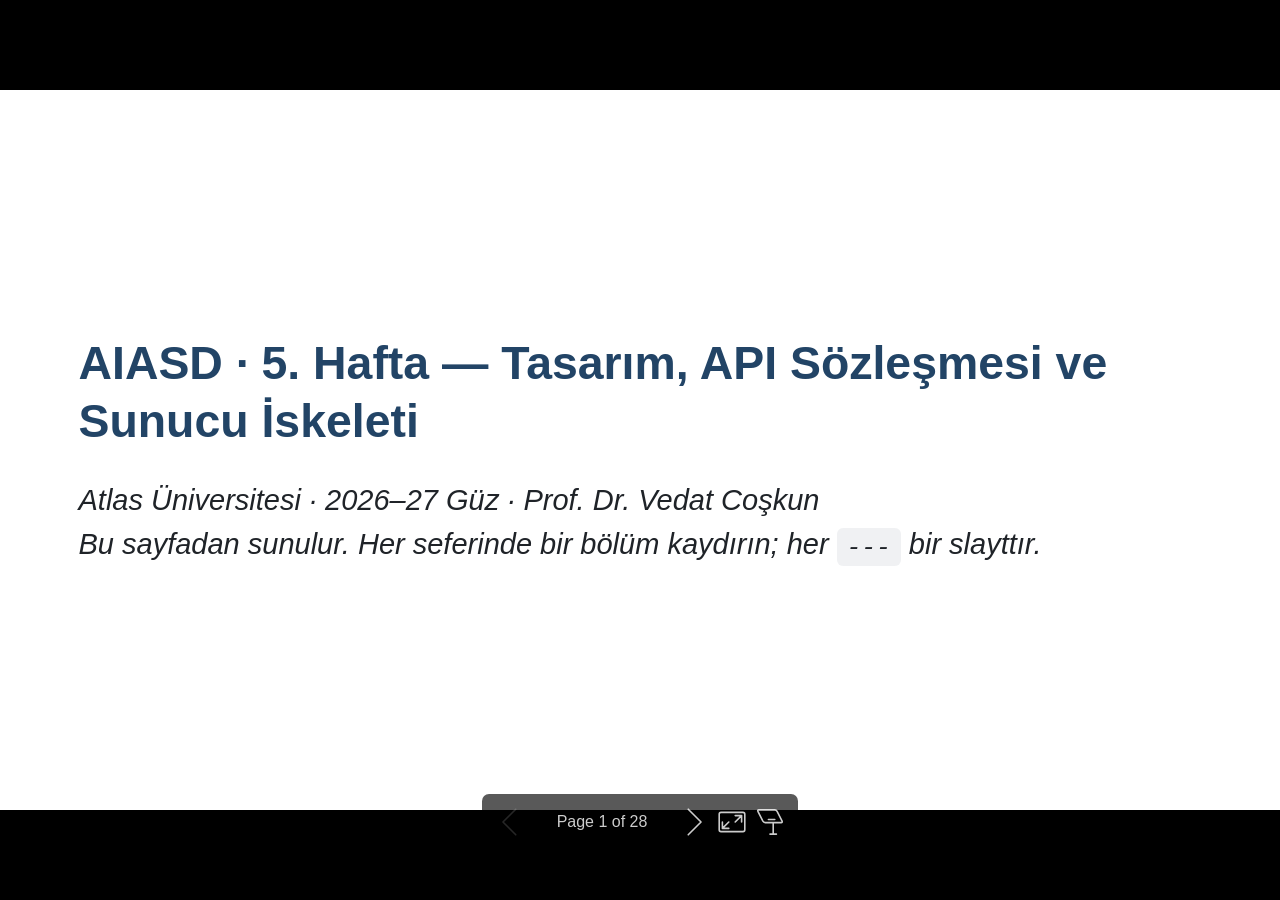
<file: week05/LECTURE_05_TR.html>
<!DOCTYPE html><html lang="POSIX"><head><title>AIASD · 5. Hafta — Tasarım, API Sözleşmesi ve Sunucu İskeleti</title><meta property="og:title" content="AIASD · 5. Hafta — Tasarım, API Sözleşmesi ve Sunucu İskeleti"><meta charset="UTF-8"><meta name="viewport" content="width=device-width,height=device-height,initial-scale=1.0"><meta name="apple-mobile-web-app-capable" content="yes"><meta http-equiv="X-UA-Compatible" content="ie=edge"><meta property="og:type" content="website"><meta name="twitter:card" content="summary"><style>@media screen{body[data-bespoke-view=""] .bespoke-marp-parent>.bespoke-marp-osc>button,body[data-bespoke-view=next] .bespoke-marp-parent>.bespoke-marp-osc>button,body[data-bespoke-view=presenter] .bespoke-marp-presenter-container .bespoke-marp-presenter-info-container button,body[data-bespoke-view=presenter] .bespoke-marp-presenter-container .bespoke-marp-presenter-note-container button{appearance:none;background-color:initial;border:0;color:inherit;cursor:pointer;font-size:inherit;opacity:.8;outline:none;padding:0;transition:opacity .2s linear;-webkit-tap-highlight-color:transparent}body[data-bespoke-view=""] .bespoke-marp-parent>.bespoke-marp-osc>button:disabled,body[data-bespoke-view=next] .bespoke-marp-parent>.bespoke-marp-osc>button:disabled,body[data-bespoke-view=presenter] .bespoke-marp-presenter-container .bespoke-marp-presenter-info-container button:disabled,body[data-bespoke-view=presenter] .bespoke-marp-presenter-container .bespoke-marp-presenter-note-container button:disabled{cursor:not-allowed;opacity:.15!important}body[data-bespoke-view=""] .bespoke-marp-parent>.bespoke-marp-osc>button:hover,body[data-bespoke-view=next] .bespoke-marp-parent>.bespoke-marp-osc>button:hover,body[data-bespoke-view=presenter] .bespoke-marp-presenter-container .bespoke-marp-presenter-info-container button:hover,body[data-bespoke-view=presenter] .bespoke-marp-presenter-container .bespoke-marp-presenter-note-container button:hover{opacity:1}body[data-bespoke-view=""] .bespoke-marp-parent>.bespoke-marp-osc>button:hover:active,body[data-bespoke-view=next] .bespoke-marp-parent>.bespoke-marp-osc>button:hover:active,body[data-bespoke-view=presenter] .bespoke-marp-presenter-container .bespoke-marp-presenter-info-container button:hover:active,body[data-bespoke-view=presenter] .bespoke-marp-presenter-container .bespoke-marp-presenter-note-container button:hover:active{opacity:.6}body[data-bespoke-view=""] .bespoke-marp-parent>.bespoke-marp-osc>button:hover:not(:disabled),body[data-bespoke-view=next] .bespoke-marp-parent>.bespoke-marp-osc>button:hover:not(:disabled),body[data-bespoke-view=presenter] .bespoke-marp-presenter-container .bespoke-marp-presenter-info-container button:hover:not(:disabled),body[data-bespoke-view=presenter] .bespoke-marp-presenter-container .bespoke-marp-presenter-note-container button:hover:not(:disabled){transition:none}body[data-bespoke-view=""] .bespoke-marp-parent>.bespoke-marp-osc>button[data-bespoke-marp-osc=prev],body[data-bespoke-view=next] .bespoke-marp-parent>.bespoke-marp-osc>button[data-bespoke-marp-osc=prev],body[data-bespoke-view=presenter] .bespoke-marp-presenter-container .bespoke-marp-presenter-info-container button.bespoke-marp-presenter-info-page-prev{background:#0000 url("[data-uri]") no-repeat 50%;background-size:contain;overflow:hidden;text-indent:100%;white-space:nowrap}body[data-bespoke-view=""] .bespoke-marp-parent>.bespoke-marp-osc>button[data-bespoke-marp-osc=next],body[data-bespoke-view=next] .bespoke-marp-parent>.bespoke-marp-osc>button[data-bespoke-marp-osc=next],body[data-bespoke-view=presenter] .bespoke-marp-presenter-container .bespoke-marp-presenter-info-container button.bespoke-marp-presenter-info-page-next{background:#0000 url("[data-uri]") no-repeat 50%;background-size:contain;overflow:hidden;text-indent:100%;white-space:nowrap}body[data-bespoke-view=""] .bespoke-marp-parent>.bespoke-marp-osc>button[data-bespoke-marp-osc=fullscreen],body[data-bespoke-view=next] .bespoke-marp-parent>.bespoke-marp-osc>button[data-bespoke-marp-osc=fullscreen]{background:#0000 url("[data-uri]") no-repeat 50%;background-size:contain;overflow:hidden;text-indent:100%;white-space:nowrap}body[data-bespoke-view=""] .bespoke-marp-parent>.bespoke-marp-osc>button.exit[data-bespoke-marp-osc=fullscreen],body[data-bespoke-view=next] .bespoke-marp-parent>.bespoke-marp-osc>button.exit[data-bespoke-marp-osc=fullscreen]{background-image:url("[data-uri]")}body[data-bespoke-view=""] .bespoke-marp-parent>.bespoke-marp-osc>button[data-bespoke-marp-osc=presenter],body[data-bespoke-view=next] .bespoke-marp-parent>.bespoke-marp-osc>button[data-bespoke-marp-osc=presenter]{background:#0000 url("[data-uri]") no-repeat 50%;background-size:contain;overflow:hidden;text-indent:100%;white-space:nowrap}body[data-bespoke-view=presenter] .bespoke-marp-presenter-container .bespoke-marp-presenter-note-container button.bespoke-marp-presenter-note-bigger{background:#0000 url("[data-uri]") no-repeat 50%;background-size:contain;overflow:hidden;text-indent:100%;white-space:nowrap}body[data-bespoke-view=presenter] .bespoke-marp-presenter-container .bespoke-marp-presenter-note-container button.bespoke-marp-presenter-note-smaller{background:#0000 url("[data-uri]") no-repeat 50%;background-size:contain;overflow:hidden;text-indent:100%;white-space:nowrap}}@keyframes __bespoke_marp_transition_reduced_outgoing__{0%{opacity:1}to{opacity:0}}@keyframes __bespoke_marp_transition_reduced_incoming__{0%{mix-blend-mode:plus-lighter;opacity:0}to{mix-blend-mode:plus-lighter;opacity:1}}.bespoke-marp-note,.bespoke-marp-osc,.bespoke-progress-parent{display:none;transition:none}@media screen{::view-transition-group(*){animation-duration:var(--marp-bespoke-transition-animation-duration,.5s);animation-timing-function:ease}::view-transition-new(*),::view-transition-old(*){animation-delay:0s;animation-direction:var(--marp-bespoke-transition-animation-direction,normal);animation-duration:var(--marp-bespoke-transition-animation-duration,.5s);animation-fill-mode:both;animation-name:var(--marp-bespoke-transition-animation-name,var(--marp-bespoke-transition-animation-name-fallback,__bespoke_marp_transition_no_animation__));mix-blend-mode:normal}::view-transition-old(*){--marp-bespoke-transition-animation-name-fallback:__bespoke_marp_transition_reduced_outgoing__;animation-timing-function:ease}::view-transition-new(*){--marp-bespoke-transition-animation-name-fallback:__bespoke_marp_transition_reduced_incoming__;animation-timing-function:ease}::view-transition-new(root),::view-transition-old(root){animation-timing-function:linear}::view-transition-new(__bespoke_marp_transition_osc__),::view-transition-old(__bespoke_marp_transition_osc__){animation-duration:0s!important;animation-name:__bespoke_marp_transition_osc__!important}::view-transition-new(__bespoke_marp_transition_osc__){opacity:0!important}.bespoke-marp-transition-warming-up::view-transition-group(*),.bespoke-marp-transition-warming-up::view-transition-new(*),.bespoke-marp-transition-warming-up::view-transition-old(*){animation-play-state:paused!important}body,html{height:100%;margin:0}body{background:#000;overflow:hidden}svg.bespoke-marp-slide{content-visibility:hidden;opacity:0;pointer-events:none;z-index:-1}svg.bespoke-marp-slide:not(.bespoke-marp-active) *{view-transition-name:none!important}svg.bespoke-marp-slide.bespoke-marp-active{content-visibility:visible;opacity:1;pointer-events:auto;z-index:0}svg.bespoke-marp-slide.bespoke-marp-active.bespoke-marp-active-ready *{animation-name:__bespoke_marp__!important}@supports not (content-visibility:hidden){svg.bespoke-marp-slide[data-bespoke-marp-load=hideable]{display:none}svg.bespoke-marp-slide[data-bespoke-marp-load=hideable].bespoke-marp-active{display:block}}}@media screen and (prefers-reduced-motion:reduce){svg.bespoke-marp-slide *{view-transition-name:none!important}}@media screen{[data-bespoke-marp-fragment=inactive]{visibility:hidden}body[data-bespoke-view=""] .bespoke-marp-parent,body[data-bespoke-view=next] .bespoke-marp-parent{inset:0;position:absolute}body[data-bespoke-view=""] .bespoke-marp-parent>.bespoke-marp-osc,body[data-bespoke-view=next] .bespoke-marp-parent>.bespoke-marp-osc{background:#000000a6;border-radius:7px;bottom:50px;color:#fff;contain:paint;display:block;font-family:Helvetica,Arial,sans-serif;font-size:16px;left:50%;line-height:0;opacity:1;padding:12px;position:absolute;touch-action:manipulation;transform:translateX(-50%);transition:opacity .2s linear;-webkit-user-select:none;user-select:none;white-space:nowrap;will-change:transform;z-index:1;view-transition-name:__bespoke_marp_transition_osc__}body[data-bespoke-view=""] .bespoke-marp-parent>.bespoke-marp-osc>*,body[data-bespoke-view=next] .bespoke-marp-parent>.bespoke-marp-osc>*{margin-left:6px}body[data-bespoke-view=""] .bespoke-marp-parent>.bespoke-marp-osc>:first-child,body[data-bespoke-view=next] .bespoke-marp-parent>.bespoke-marp-osc>:first-child{margin-left:0}body[data-bespoke-view=""] .bespoke-marp-parent>.bespoke-marp-osc>span,body[data-bespoke-view=next] .bespoke-marp-parent>.bespoke-marp-osc>span{opacity:.8}body[data-bespoke-view=""] .bespoke-marp-parent>.bespoke-marp-osc>span[data-bespoke-marp-osc=page],body[data-bespoke-view=next] .bespoke-marp-parent>.bespoke-marp-osc>span[data-bespoke-marp-osc=page]{display:inline-block;min-width:140px;text-align:center}body[data-bespoke-view=""] .bespoke-marp-parent>.bespoke-marp-osc>button[data-bespoke-marp-osc=fullscreen],body[data-bespoke-view=""] .bespoke-marp-parent>.bespoke-marp-osc>button[data-bespoke-marp-osc=next],body[data-bespoke-view=""] .bespoke-marp-parent>.bespoke-marp-osc>button[data-bespoke-marp-osc=presenter],body[data-bespoke-view=""] .bespoke-marp-parent>.bespoke-marp-osc>button[data-bespoke-marp-osc=prev],body[data-bespoke-view=next] .bespoke-marp-parent>.bespoke-marp-osc>button[data-bespoke-marp-osc=fullscreen],body[data-bespoke-view=next] .bespoke-marp-parent>.bespoke-marp-osc>button[data-bespoke-marp-osc=next],body[data-bespoke-view=next] .bespoke-marp-parent>.bespoke-marp-osc>button[data-bespoke-marp-osc=presenter],body[data-bespoke-view=next] .bespoke-marp-parent>.bespoke-marp-osc>button[data-bespoke-marp-osc=prev]{height:32px;line-height:32px;width:32px}body[data-bespoke-view=""] .bespoke-marp-parent.bespoke-marp-inactive,body[data-bespoke-view=next] .bespoke-marp-parent.bespoke-marp-inactive{cursor:none}body[data-bespoke-view=""] .bespoke-marp-parent.bespoke-marp-inactive>.bespoke-marp-osc,body[data-bespoke-view=next] .bespoke-marp-parent.bespoke-marp-inactive>.bespoke-marp-osc{opacity:0;pointer-events:none}body[data-bespoke-view=""] svg.bespoke-marp-slide,body[data-bespoke-view=next] svg.bespoke-marp-slide{height:100%;left:0;position:absolute;top:0;width:100%}body[data-bespoke-view=""] .bespoke-progress-parent{background:#222;display:flex;height:5px;width:100%}body[data-bespoke-view=""] .bespoke-progress-parent+.bespoke-marp-parent{top:5px}body[data-bespoke-view=""] .bespoke-progress-parent .bespoke-progress-bar{background:#0288d1;flex:0 0 0;transition:flex-basis .2s cubic-bezier(0,1,1,1)}body[data-bespoke-view=next]{background:#0000}body[data-bespoke-view=presenter]{background:#161616}body[data-bespoke-view=presenter] .bespoke-marp-presenter-container{display:grid;font-family:Helvetica,Arial,sans-serif;grid-template:"current dragbar next" minmax(140px,1fr) "current dragbar note" 2fr "info    dragbar note" 3em;grid-template-columns:minmax(3px,var(--bespoke-marp-presenter-split-ratio,66%)) 0 minmax(3px,1fr);height:100%;left:0;position:absolute;top:0;width:100%}body[data-bespoke-view=presenter] .bespoke-marp-presenter-container .bespoke-marp-parent{grid-area:current;overflow:hidden;position:relative}body[data-bespoke-view=presenter] .bespoke-marp-presenter-container .bespoke-marp-parent svg.bespoke-marp-slide{height:calc(100% - 40px);left:20px;pointer-events:none;position:absolute;top:20px;-webkit-user-select:none;user-select:none;width:calc(100% - 40px)}body[data-bespoke-view=presenter] .bespoke-marp-presenter-container .bespoke-marp-parent svg.bespoke-marp-slide.bespoke-marp-active{filter:drop-shadow(0 3px 10px rgba(0,0,0,.5))}body[data-bespoke-view=presenter] .bespoke-marp-presenter-container .bespoke-marp-presenter-dragbar-container{background:#0288d1;cursor:col-resize;grid-area:dragbar;margin-left:-3px;opacity:0;position:relative;transition:opacity .4s linear .1s;width:6px;z-index:10}body[data-bespoke-view=presenter] .bespoke-marp-presenter-container .bespoke-marp-presenter-dragbar-container:hover{opacity:1}body[data-bespoke-view=presenter] .bespoke-marp-presenter-container .bespoke-marp-presenter-dragbar-container.active{opacity:1;transition-delay:0s}body[data-bespoke-view=presenter] .bespoke-marp-presenter-container .bespoke-marp-presenter-next-container{background:#222;cursor:pointer;display:none;grid-area:next;overflow:hidden;position:relative}body[data-bespoke-view=presenter] .bespoke-marp-presenter-container .bespoke-marp-presenter-next-container.active{display:block}body[data-bespoke-view=presenter] .bespoke-marp-presenter-container .bespoke-marp-presenter-next-container iframe.bespoke-marp-presenter-next{background:#0000;border:0;display:block;filter:drop-shadow(0 3px 10px rgba(0,0,0,.5));height:calc(100% - 40px);left:20px;pointer-events:none;position:absolute;top:20px;-webkit-user-select:none;user-select:none;width:calc(100% - 40px)}body[data-bespoke-view=presenter] .bespoke-marp-presenter-container .bespoke-marp-presenter-note-container{background:#222;color:#eee;grid-area:note;position:relative;z-index:1}body[data-bespoke-view=presenter] .bespoke-marp-presenter-container .bespoke-marp-presenter-note-container button{height:1.5em;line-height:1.5em;width:1.5em}body[data-bespoke-view=presenter] .bespoke-marp-presenter-container .bespoke-marp-presenter-note-container .bespoke-marp-presenter-note-wrapper{display:block;inset:0;position:absolute}body[data-bespoke-view=presenter] .bespoke-marp-presenter-container .bespoke-marp-presenter-note-container .bespoke-marp-presenter-note-buttons{background:#000000a6;border-radius:4px;bottom:0;display:flex;gap:4px;margin:12px;opacity:0;padding:6px;pointer-events:none;position:absolute;right:0;transition:opacity .2s linear}body[data-bespoke-view=presenter] .bespoke-marp-presenter-container .bespoke-marp-presenter-note-container .bespoke-marp-presenter-note-buttons:focus-within,body[data-bespoke-view=presenter] .bespoke-marp-presenter-container .bespoke-marp-presenter-note-container .bespoke-marp-presenter-note-wrapper:focus-within+.bespoke-marp-presenter-note-buttons,body[data-bespoke-view=presenter] .bespoke-marp-presenter-container .bespoke-marp-presenter-note-container:hover .bespoke-marp-presenter-note-buttons{opacity:1;pointer-events:auto}body[data-bespoke-view=presenter] .bespoke-marp-presenter-container .bespoke-marp-presenter-note-container .bespoke-marp-note{box-sizing:border-box;font-size:calc(1.1em*var(--bespoke-marp-note-font-scale, 1));height:calc(100% - 40px);margin:20px;overflow:auto;padding-right:3px;white-space:pre-wrap;width:calc(100% - 40px);word-wrap:break-word;scrollbar-color:#eeeeee80 #0000;scrollbar-width:thin}body[data-bespoke-view=presenter] .bespoke-marp-presenter-container .bespoke-marp-presenter-note-container .bespoke-marp-note::-webkit-scrollbar{width:6px}body[data-bespoke-view=presenter] .bespoke-marp-presenter-container .bespoke-marp-presenter-note-container .bespoke-marp-note::-webkit-scrollbar-track{background:#0000}body[data-bespoke-view=presenter] .bespoke-marp-presenter-container .bespoke-marp-presenter-note-container .bespoke-marp-note::-webkit-scrollbar-thumb{background:#eeeeee80;border-radius:6px}body[data-bespoke-view=presenter] .bespoke-marp-presenter-container .bespoke-marp-presenter-note-container .bespoke-marp-note:empty{pointer-events:none}body[data-bespoke-view=presenter] .bespoke-marp-presenter-container .bespoke-marp-presenter-note-container .bespoke-marp-note.active{display:block}body[data-bespoke-view=presenter] .bespoke-marp-presenter-container .bespoke-marp-presenter-note-container .bespoke-marp-note p:first-child{margin-top:0}body[data-bespoke-view=presenter] .bespoke-marp-presenter-container .bespoke-marp-presenter-note-container .bespoke-marp-note p:last-child{margin-bottom:0}body[data-bespoke-view=presenter] .bespoke-marp-presenter-container .bespoke-marp-presenter-info-container{align-items:center;box-sizing:border-box;color:#eee;display:flex;flex-wrap:nowrap;grid-area:info;justify-content:center;overflow:hidden;padding:0 10px}body[data-bespoke-view=presenter] .bespoke-marp-presenter-container .bespoke-marp-presenter-info-container .bespoke-marp-presenter-info-page,body[data-bespoke-view=presenter] .bespoke-marp-presenter-container .bespoke-marp-presenter-info-container .bespoke-marp-presenter-info-time,body[data-bespoke-view=presenter] .bespoke-marp-presenter-container .bespoke-marp-presenter-info-container .bespoke-marp-presenter-info-timer{box-sizing:border-box;display:block;padding:0 10px;white-space:nowrap;width:100%}body[data-bespoke-view=presenter] .bespoke-marp-presenter-container .bespoke-marp-presenter-info-container button{height:1.5em;line-height:1.5em;width:1.5em}body[data-bespoke-view=presenter] .bespoke-marp-presenter-container .bespoke-marp-presenter-info-container .bespoke-marp-presenter-info-page{order:2;text-align:center}body[data-bespoke-view=presenter] .bespoke-marp-presenter-container .bespoke-marp-presenter-info-container .bespoke-marp-presenter-info-page .bespoke-marp-presenter-info-page-text{display:inline-block;min-width:120px;text-align:center}body[data-bespoke-view=presenter] .bespoke-marp-presenter-container .bespoke-marp-presenter-info-container .bespoke-marp-presenter-info-time{color:#999;order:1;text-align:left}body[data-bespoke-view=presenter] .bespoke-marp-presenter-container .bespoke-marp-presenter-info-container .bespoke-marp-presenter-info-timer{color:#999;order:3;text-align:right}body[data-bespoke-view=presenter] .bespoke-marp-presenter-container .bespoke-marp-presenter-info-container .bespoke-marp-presenter-info-timer:hover{cursor:pointer}}@media print{.bespoke-marp-presenter-info-container,.bespoke-marp-presenter-next-container,.bespoke-marp-presenter-note-container{display:none}}</style><style>div#\:\$p > svg > foreignObject > section{width:1280px;height:720px;box-sizing:border-box;overflow:hidden;position:relative;scroll-snap-align:center center;-webkit-text-size-adjust:100%;text-size-adjust:100%}div#\:\$p > svg > foreignObject > section::after{bottom:0;content:attr(data-marpit-pagination);padding:inherit;pointer-events:none;position:absolute;right:0}div#\:\$p > svg > foreignObject > section:not([data-marpit-pagination])::after{display:none}div#\:\$p > svg > foreignObject > section :where(:is(h1, marp-h1)){font-size:2em;margin-block:0.67em}div#\:\$p > svg > foreignObject > section section:where(:is(h1, marp-h1)){--marpit-root-font-size: 2em}div#\:\$p > svg > foreignObject > section video::-webkit-media-controls{will-change:transform}@page {size:1280px 720px;margin:0}@media print{html, body{background-color:#fff;margin:0;page-break-inside:avoid;break-inside:avoid-page}div#\:\$p > svg > foreignObject > section{page-break-before:always;break-before:page}div#\:\$p > svg > foreignObject > section, div#\:\$p > svg > foreignObject > section *{-webkit-print-color-adjust:exact!important;animation-delay:0s!important;animation-duration:0s!important;color-adjust:exact!important;print-color-adjust:exact!important;transition:none!important}div#\:\$p > svg[data-marpit-svg]{display:block;height:100vh;width:100vw}}div#\:\$p > svg > foreignObject > :where(section){container-type:size}div#\:\$p > svg > foreignObject > section img[data-marp-twemoji]{background:transparent;height:1em;margin:0 .05em 0 .1em;vertical-align:-.1em;width:1em}div#\:\$p > svg > foreignObject > section{--fgColor-danger:light-dark(#d1242f, #f85149);--bgColor-attention-muted:light-dark(#fff8c5, #bb800926);--bgColor-muted:light-dark(#f6f8fa, #151b23);--bgColor-neutral-muted:light-dark(#818b981f, #656c7633);--borderColor-accent-emphasis:light-dark(#0969da, #1f6feb);--borderColor-attention-emphasis:light-dark(#9a6700, #9e6a03);--borderColor-danger-emphasis:light-dark(#cf222e, #da3633);--borderColor-default:light-dark(#d1d9e0, #3d444d);--borderColor-done-emphasis:light-dark(#8250df, #8957e5);--borderColor-success-emphasis:light-dark(#1a7f37, #238636);--color-prettylights-syntax-brackethighlighter-angle:light-dark(#59636e, #9198a1);--color-prettylights-syntax-brackethighlighter-unmatched:light-dark(#82071e, #f85149);--color-prettylights-syntax-carriage-return-bg:light-dark(#cf222e, #b62324);--color-prettylights-syntax-carriage-return-text:light-dark(#f6f8fa, #f0f6fc);--color-prettylights-syntax-comment:light-dark(#59636e, #9198a1);--color-prettylights-syntax-constant:light-dark(#0550ae, #79c0ff);--color-prettylights-syntax-constant-other-reference-link:light-dark(#0a3069, #a5d6ff);--color-prettylights-syntax-entity:light-dark(#6639ba, #d2a8ff);--color-prettylights-syntax-entity-tag:light-dark(#0550ae, #7ee787);--color-prettylights-syntax-invalid-illegal-text:light-dark(var(--fgColor-danger), var(--fgColor-danger));--color-prettylights-syntax-keyword:light-dark(#cf222e, #ff7b72);--color-prettylights-syntax-markup-changed-bg:light-dark(#ffd8b5, #5a1e02);--color-prettylights-syntax-markup-changed-text:light-dark(#953800, #ffdfb6);--color-prettylights-syntax-markup-deleted-bg:light-dark(#ffebe9, #67060c);--color-prettylights-syntax-markup-deleted-text:light-dark(#82071e, #ffdcd7);--color-prettylights-syntax-markup-heading:light-dark(#0550ae, #1f6feb);--color-prettylights-syntax-markup-ignored-bg:light-dark(#0550ae, #1158c7);--color-prettylights-syntax-markup-ignored-text:light-dark(#d1d9e0, #f0f6fc);--color-prettylights-syntax-markup-inserted-bg:light-dark(#dafbe1, #033a16);--color-prettylights-syntax-markup-inserted-text:light-dark(#116329, #aff5b4);--color-prettylights-syntax-markup-list:light-dark(#3b2300, #f2cc60);--color-prettylights-syntax-meta-diff-range:light-dark(#8250df, #d2a8ff);--color-prettylights-syntax-string:light-dark(#0a3069, #a5d6ff);--color-prettylights-syntax-string-regexp:light-dark(#116329, #7ee787);--color-prettylights-syntax-sublimelinter-gutter-mark:light-dark(#818b98, #3d444d);--color-prettylights-syntax-variable:light-dark(#953800, #ffa657);--fgColor-accent:light-dark(#0969da, #4493f8);--fgColor-attention:light-dark(#9a6700, #d29922);--fgColor-done:light-dark(#8250df, #ab7df8);--fgColor-muted:light-dark(#59636e, #9198a1);--fgColor-success:light-dark(#1a7f37, #3fb950);--bgColor-default:light-dark(#fff, #0d1117);--borderColor-muted:light-dark(#d1d9e0b3, #3d444db3);--color-prettylights-syntax-invalid-illegal-bg:light-dark(var(--bgColor-danger-muted), var(--bgColor-danger-muted));--color-prettylights-syntax-markup-bold:light-dark(#1f2328, #f0f6fc);--color-prettylights-syntax-markup-italic:light-dark(#1f2328, #f0f6fc);--color-prettylights-syntax-storage-modifier-import:light-dark(#1f2328, #f0f6fc);--fgColor-default:light-dark(#1f2328, #f0f6fc);--focus-outlineColor:light-dark(var(--borderColor-accent-emphasis), var(--borderColor-accent-emphasis));--borderColor-neutral-muted:light-dark(var(--borderColor-muted), var(--borderColor-muted));--base-size-16:calc(var(--marpit-root-font-size, 1rem) * 1);--base-size-24:calc(var(--marpit-root-font-size, 1rem) * 1.5);--base-size-4:calc(var(--marpit-root-font-size, 1rem) * 0.25);--base-size-40:calc(var(--marpit-root-font-size, 1rem) * 2.5);--base-size-8:calc(var(--marpit-root-font-size, 1rem) * 0.5);--base-text-weight-medium:500;--base-text-weight-normal:400;--base-text-weight-semibold:600;--fontStack-monospace:ui-monospace, SFMono-Regular, SF Mono, Menlo, Consolas, Liberation Mono, monospace;--fontStack-sansSerif:-apple-system, BlinkMacSystemFont, "Segoe UI", "Noto Sans", Helvetica, Arial, sans-serif, "Apple Color Emoji", "Segoe UI Emoji";}/*!
 * Marp default theme.
 *
 * @theme default
 * @author Yuki Hattori
 *
 * @auto-scaling true
 * @size 16:9 1280px 720px
 * @size 4:3 960px 720px
 */div#\:\$p > svg > foreignObject > section [data-theme=light],div#\:\$p > svg > foreignObject > section{color-scheme:light}div#\:\$p > svg > foreignObject > section [data-theme=dark],div#\:\$p > svg > foreignObject > section:where(.invert){color-scheme:dark}div#\:\$p > svg > foreignObject > section{-ms-text-size-adjust:100%;-webkit-text-size-adjust:100%;margin:0;font-weight:var(--base-text-weight-normal, 400);color:var(--fgColor-default);background-color:var(--bgColor-default);font-family:var(--fontStack-sansSerif, -apple-system, BlinkMacSystemFont, "Segoe UI", "Noto Sans", Helvetica, Arial, sans-serif, "Apple Color Emoji", "Segoe UI Emoji");font-size:16px;line-height:1.5;word-wrap:break-word}div#\:\$p > svg > foreignObject > section{--marpit-root-font-size:16px}div#\:\$p > svg > foreignObject > section a{text-decoration:underline;text-underline-offset:calc(var(--marpit-root-font-size, 1rem) * .2)}div#\:\$p > svg > foreignObject > section :is(h1, marp-h1):hover .anchor .octicon-link:before,div#\:\$p > svg > foreignObject > section :is(h2, marp-h2):hover .anchor .octicon-link:before,div#\:\$p > svg > foreignObject > section :is(h3, marp-h3):hover .anchor .octicon-link:before,div#\:\$p > svg > foreignObject > section :is(h4, marp-h4):hover .anchor .octicon-link:before,div#\:\$p > svg > foreignObject > section :is(h5, marp-h5):hover .anchor .octicon-link:before,div#\:\$p > svg > foreignObject > section :is(h6, marp-h6):hover .anchor .octicon-link:before{width:16px;height:16px;content:" ";display:inline-block;background-color:currentColor;-webkit-mask-image:url('data:image/svg+xml;charset=utf-8,<svg xmlns="http://www.w3.org/2000/svg" aria-hidden="true" viewBox="0 0 16 16"><path fill-rule="evenodd" d="M7.775 3.275a.75.75 0 0 0 1.06 1.06l1.25-1.25a2 2 0 1 1 2.83 2.83l-2.5 2.5a2 2 0 0 1-2.83 0 .75.75 0 0 0-1.06 1.06 3.5 3.5 0 0 0 4.95 0l2.5-2.5a3.5 3.5 0 0 0-4.95-4.95zm-4.69 9.64a2 2 0 0 1 0-2.83l2.5-2.5a2 2 0 0 1 2.83 0 .75.75 0 0 0 1.06-1.06 3.5 3.5 0 0 0-4.95 0l-2.5 2.5a3.5 3.5 0 0 0 4.95 4.95l1.25-1.25a.75.75 0 0 0-1.06-1.06l-1.25 1.25a2 2 0 0 1-2.83 0"/></svg>');mask-image:url('data:image/svg+xml;charset=utf-8,<svg xmlns="http://www.w3.org/2000/svg" aria-hidden="true" viewBox="0 0 16 16"><path fill-rule="evenodd" d="M7.775 3.275a.75.75 0 0 0 1.06 1.06l1.25-1.25a2 2 0 1 1 2.83 2.83l-2.5 2.5a2 2 0 0 1-2.83 0 .75.75 0 0 0-1.06 1.06 3.5 3.5 0 0 0 4.95 0l2.5-2.5a3.5 3.5 0 0 0-4.95-4.95zm-4.69 9.64a2 2 0 0 1 0-2.83l2.5-2.5a2 2 0 0 1 2.83 0 .75.75 0 0 0 1.06-1.06 3.5 3.5 0 0 0-4.95 0l-2.5 2.5a3.5 3.5 0 0 0 4.95 4.95l1.25-1.25a.75.75 0 0 0-1.06-1.06l-1.25 1.25a2 2 0 0 1-2.83 0"/></svg>')}div#\:\$p > svg > foreignObject > section details,div#\:\$p > svg > foreignObject > section figcaption,div#\:\$p > svg > foreignObject > section figure{display:block}div#\:\$p > svg > foreignObject > section summary{display:list-item}div#\:\$p > svg > foreignObject > section [hidden]{display:none!important}div#\:\$p > svg > foreignObject > section a{background-color:transparent;color:var(--fgColor-accent);text-decoration:none}div#\:\$p > svg > foreignObject > section abbr[title]{border-bottom:none;-webkit-text-decoration:underline dotted;text-decoration:underline dotted}div#\:\$p > svg > foreignObject > section b,div#\:\$p > svg > foreignObject > section strong{font-weight:var(--base-text-weight-semibold, 600)}div#\:\$p > svg > foreignObject > section dfn{font-style:italic}div#\:\$p > svg > foreignObject > section :is(h1, marp-h1){margin:.67em 0;font-weight:var(--base-text-weight-semibold, 600);padding-bottom:.3em;font-size:2em;border-bottom:1px solid var(--borderColor-muted)}div#\:\$p > svg > foreignObject > section mark{background-color:var(--bgColor-attention-muted);color:var(--fgColor-default)}div#\:\$p > svg > foreignObject > section small{font-size:90%}div#\:\$p > svg > foreignObject > section sub,div#\:\$p > svg > foreignObject > section sup{font-size:75%;line-height:0;position:relative;vertical-align:baseline}div#\:\$p > svg > foreignObject > section sub{bottom:-.25em}div#\:\$p > svg > foreignObject > section sup{top:-.5em}div#\:\$p > svg > foreignObject > section img{border-style:none;max-width:100%;box-sizing:content-box}div#\:\$p > svg > foreignObject > section code,div#\:\$p > svg > foreignObject > section kbd,div#\:\$p > svg > foreignObject > section :is(pre, marp-pre),div#\:\$p > svg > foreignObject > section samp{font-family:monospace;font-size:1em}div#\:\$p > svg > foreignObject > section figure{margin:1em var(--base-size-40)}div#\:\$p > svg > foreignObject > section hr{box-sizing:content-box;overflow:hidden;background:transparent;height:.25em;padding:0;margin:var(--base-size-24) 0;background-color:var(--borderColor-default);border:0}div#\:\$p > svg > foreignObject > section input{font:inherit;margin:0;overflow:visible;font-family:inherit;font-size:inherit;line-height:inherit}div#\:\$p > svg > foreignObject > section [type=button],div#\:\$p > svg > foreignObject > section [type=reset],div#\:\$p > svg > foreignObject > section [type=submit]{-webkit-appearance:button;-moz-appearance:button;appearance:button}div#\:\$p > svg > foreignObject > section [type=checkbox],div#\:\$p > svg > foreignObject > section [type=radio]{box-sizing:border-box;padding:0}div#\:\$p > svg > foreignObject > section [type=number]::-webkit-inner-spin-button,div#\:\$p > svg > foreignObject > section [type=number]::-webkit-outer-spin-button{height:auto}div#\:\$p > svg > foreignObject > section [type=search]::-webkit-search-cancel-button,div#\:\$p > svg > foreignObject > section [type=search]::-webkit-search-decoration{-webkit-appearance:none;appearance:none}div#\:\$p > svg > foreignObject > section ::-webkit-input-placeholder{color:inherit;opacity:.54}div#\:\$p > svg > foreignObject > section ::-webkit-file-upload-button{-webkit-appearance:button;appearance:button;font:inherit}div#\:\$p > svg > foreignObject > section a:hover{text-decoration:underline}div#\:\$p > svg > foreignObject > section ::-moz-placeholder{color:var(--fgColor-muted);opacity:1}div#\:\$p > svg > foreignObject > section ::placeholder{color:var(--fgColor-muted);opacity:1}div#\:\$p > svg > foreignObject > section hr:after,div#\:\$p > svg > foreignObject > section hr:before{display:table;content:""}div#\:\$p > svg > foreignObject > section hr:after{clear:both}div#\:\$p > svg > foreignObject > section table{border-spacing:0;border-collapse:collapse;display:block;width:-moz-max-content;width:max-content;max-width:100%;overflow:auto;font-variant:tabular-nums}div#\:\$p > svg > foreignObject > section td,div#\:\$p > svg > foreignObject > section th{padding:0}div#\:\$p > svg > foreignObject > section details summary{cursor:pointer}div#\:\$p > svg > foreignObject > section [role=button]:focus,div#\:\$p > svg > foreignObject > section a:focus,div#\:\$p > svg > foreignObject > section input[type=checkbox]:focus,div#\:\$p > svg > foreignObject > section input[type=radio]:focus{outline:2px solid var(--focus-outlineColor);outline-offset:-2px;box-shadow:none}div#\:\$p > svg > foreignObject > section [role=button]:focus:not(:focus-visible),div#\:\$p > svg > foreignObject > section a:focus:not(:focus-visible),div#\:\$p > svg > foreignObject > section input[type=checkbox]:focus:not(:focus-visible),div#\:\$p > svg > foreignObject > section input[type=radio]:focus:not(:focus-visible){outline:1px solid transparent}div#\:\$p > svg > foreignObject > section [role=button]:focus-visible,div#\:\$p > svg > foreignObject > section a:focus-visible,div#\:\$p > svg > foreignObject > section input[type=checkbox]:focus-visible,div#\:\$p > svg > foreignObject > section input[type=radio]:focus-visible{outline:2px solid var(--focus-outlineColor);outline-offset:-2px;box-shadow:none}div#\:\$p > svg > foreignObject > section a:not([class]):focus,div#\:\$p > svg > foreignObject > section a:not([class]):focus-visible,div#\:\$p > svg > foreignObject > section input[type=checkbox]:focus,div#\:\$p > svg > foreignObject > section input[type=checkbox]:focus-visible,div#\:\$p > svg > foreignObject > section input[type=radio]:focus,div#\:\$p > svg > foreignObject > section input[type=radio]:focus-visible{outline-offset:0}div#\:\$p > svg > foreignObject > section kbd{display:inline-block;padding:var(--base-size-4);font:11px var(--fontStack-monospace, ui-monospace, SFMono-Regular, SF Mono, Menlo, Consolas, Liberation Mono, monospace);line-height:10px;color:var(--fgColor-default);vertical-align:middle;background-color:var(--bgColor-muted);border-bottom-color:var(--borderColor-neutral-muted);border:1px solid var(--borderColor-neutral-muted);border-radius:6px;box-shadow:inset 0 -1px 0 var(--borderColor-neutral-muted)}div#\:\$p > svg > foreignObject > section :is(h1, marp-h1),div#\:\$p > svg > foreignObject > section :is(h2, marp-h2),div#\:\$p > svg > foreignObject > section :is(h3, marp-h3),div#\:\$p > svg > foreignObject > section :is(h4, marp-h4),div#\:\$p > svg > foreignObject > section :is(h5, marp-h5),div#\:\$p > svg > foreignObject > section :is(h6, marp-h6){margin-top:var(--base-size-24);margin-bottom:var(--base-size-16);font-weight:var(--base-text-weight-semibold, 600);line-height:1.25}div#\:\$p > svg > foreignObject > section :is(h2, marp-h2){padding-bottom:.3em;font-size:1.5em;border-bottom:1px solid var(--borderColor-muted)}div#\:\$p > svg > foreignObject > section :is(h2, marp-h2),div#\:\$p > svg > foreignObject > section :is(h3, marp-h3){font-weight:var(--base-text-weight-semibold, 600)}div#\:\$p > svg > foreignObject > section :is(h3, marp-h3){font-size:1.25em}div#\:\$p > svg > foreignObject > section :is(h4, marp-h4){font-size:1em}div#\:\$p > svg > foreignObject > section :is(h4, marp-h4),div#\:\$p > svg > foreignObject > section :is(h5, marp-h5){font-weight:var(--base-text-weight-semibold, 600)}div#\:\$p > svg > foreignObject > section :is(h5, marp-h5){font-size:.875em}div#\:\$p > svg > foreignObject > section :is(h6, marp-h6){font-weight:var(--base-text-weight-semibold, 600);font-size:.85em;color:var(--fgColor-muted)}div#\:\$p > svg > foreignObject > section p{margin-top:0;margin-bottom:10px}div#\:\$p > svg > foreignObject > section blockquote{margin:0;padding:0 1em;color:var(--fgColor-muted);border-left:.25em solid var(--borderColor-default)}div#\:\$p > svg > foreignObject > section ol,div#\:\$p > svg > foreignObject > section ul{margin-top:0;margin-bottom:0;padding-left:2em}div#\:\$p > svg > foreignObject > section ol ol,div#\:\$p > svg > foreignObject > section ul ol{list-style-type:lower-roman}div#\:\$p > svg > foreignObject > section ol ol ol,div#\:\$p > svg > foreignObject > section ol ul ol,div#\:\$p > svg > foreignObject > section ul ol ol,div#\:\$p > svg > foreignObject > section ul ul ol{list-style-type:lower-alpha}div#\:\$p > svg > foreignObject > section dd{margin-left:0}div#\:\$p > svg > foreignObject > section code,div#\:\$p > svg > foreignObject > section :is(pre, marp-pre),div#\:\$p > svg > foreignObject > section samp,div#\:\$p > svg > foreignObject > section tt{font-family:var(--fontStack-monospace, ui-monospace, SFMono-Regular, SF Mono, Menlo, Consolas, Liberation Mono, monospace);font-size:12px}div#\:\$p > svg > foreignObject > section :is(pre, marp-pre){margin-top:0;margin-bottom:0;word-wrap:normal}div#\:\$p > svg > foreignObject > section .octicon{display:inline-block;overflow:visible!important;vertical-align:text-bottom;fill:currentColor}div#\:\$p > svg > foreignObject > section input::-webkit-inner-spin-button,div#\:\$p > svg > foreignObject > section input::-webkit-outer-spin-button{margin:0;-webkit-appearance:none;appearance:none}div#\:\$p > svg > foreignObject > section .mr-2{margin-right:var(--base-size-8, 8px)!important}div#\:\$p > svg > foreignObject > section:after,div#\:\$p > svg > foreignObject > section:before{display:table}div#\:\$p > svg > foreignObject > section:after{clear:both}div#\:\$p > svg > foreignObject > section>:first-child{margin-top:0!important}div#\:\$p > svg > foreignObject > section>:last-child{margin-bottom:0!important}div#\:\$p > svg > foreignObject > section a:not([href]){color:inherit;text-decoration:none}div#\:\$p > svg > foreignObject > section .absent{color:var(--fgColor-danger)}div#\:\$p > svg > foreignObject > section .anchor{float:left;padding-right:var(--base-size-4);margin-left:-20px;line-height:1}div#\:\$p > svg > foreignObject > section .anchor:focus{outline:none}div#\:\$p > svg > foreignObject > section blockquote,div#\:\$p > svg > foreignObject > section details,div#\:\$p > svg > foreignObject > section dl,div#\:\$p > svg > foreignObject > section ol,div#\:\$p > svg > foreignObject > section p,div#\:\$p > svg > foreignObject > section :is(pre, marp-pre),div#\:\$p > svg > foreignObject > section table,div#\:\$p > svg > foreignObject > section ul{margin-top:0;margin-bottom:var(--base-size-16)}div#\:\$p > svg > foreignObject > section blockquote>:first-child{margin-top:0}div#\:\$p > svg > foreignObject > section blockquote>:last-child{margin-bottom:0}div#\:\$p > svg > foreignObject > section :is(h1, marp-h1) .octicon-link,div#\:\$p > svg > foreignObject > section :is(h2, marp-h2) .octicon-link,div#\:\$p > svg > foreignObject > section :is(h3, marp-h3) .octicon-link,div#\:\$p > svg > foreignObject > section :is(h4, marp-h4) .octicon-link,div#\:\$p > svg > foreignObject > section :is(h5, marp-h5) .octicon-link,div#\:\$p > svg > foreignObject > section :is(h6, marp-h6) .octicon-link{color:var(--fgColor-default);vertical-align:middle;visibility:hidden}div#\:\$p > svg > foreignObject > section :is(h1, marp-h1):hover .anchor,div#\:\$p > svg > foreignObject > section :is(h2, marp-h2):hover .anchor,div#\:\$p > svg > foreignObject > section :is(h3, marp-h3):hover .anchor,div#\:\$p > svg > foreignObject > section :is(h4, marp-h4):hover .anchor,div#\:\$p > svg > foreignObject > section :is(h5, marp-h5):hover .anchor,div#\:\$p > svg > foreignObject > section :is(h6, marp-h6):hover .anchor{text-decoration:none}div#\:\$p > svg > foreignObject > section :is(h1, marp-h1):hover .anchor .octicon-link,div#\:\$p > svg > foreignObject > section :is(h2, marp-h2):hover .anchor .octicon-link,div#\:\$p > svg > foreignObject > section :is(h3, marp-h3):hover .anchor .octicon-link,div#\:\$p > svg > foreignObject > section :is(h4, marp-h4):hover .anchor .octicon-link,div#\:\$p > svg > foreignObject > section :is(h5, marp-h5):hover .anchor .octicon-link,div#\:\$p > svg > foreignObject > section :is(h6, marp-h6):hover .anchor .octicon-link{visibility:visible}div#\:\$p > svg > foreignObject > section :is(h1, marp-h1) code,div#\:\$p > svg > foreignObject > section :is(h1, marp-h1) tt,div#\:\$p > svg > foreignObject > section :is(h2, marp-h2) code,div#\:\$p > svg > foreignObject > section :is(h2, marp-h2) tt,div#\:\$p > svg > foreignObject > section :is(h3, marp-h3) code,div#\:\$p > svg > foreignObject > section :is(h3, marp-h3) tt,div#\:\$p > svg > foreignObject > section :is(h4, marp-h4) code,div#\:\$p > svg > foreignObject > section :is(h4, marp-h4) tt,div#\:\$p > svg > foreignObject > section :is(h5, marp-h5) code,div#\:\$p > svg > foreignObject > section :is(h5, marp-h5) tt,div#\:\$p > svg > foreignObject > section :is(h6, marp-h6) code,div#\:\$p > svg > foreignObject > section :is(h6, marp-h6) tt{padding:0 .2em;font-size:inherit}div#\:\$p > svg > foreignObject > section summary :is(h1, marp-h1),div#\:\$p > svg > foreignObject > section summary :is(h2, marp-h2),div#\:\$p > svg > foreignObject > section summary :is(h3, marp-h3),div#\:\$p > svg > foreignObject > section summary :is(h4, marp-h4),div#\:\$p > svg > foreignObject > section summary :is(h5, marp-h5),div#\:\$p > svg > foreignObject > section summary :is(h6, marp-h6){display:inline-block}div#\:\$p > svg > foreignObject > section summary :is(h1, marp-h1) .anchor,div#\:\$p > svg > foreignObject > section summary :is(h2, marp-h2) .anchor,div#\:\$p > svg > foreignObject > section summary :is(h3, marp-h3) .anchor,div#\:\$p > svg > foreignObject > section summary :is(h4, marp-h4) .anchor,div#\:\$p > svg > foreignObject > section summary :is(h5, marp-h5) .anchor,div#\:\$p > svg > foreignObject > section summary :is(h6, marp-h6) .anchor{margin-left:-40px}div#\:\$p > svg > foreignObject > section summary :is(h1, marp-h1),div#\:\$p > svg > foreignObject > section summary :is(h2, marp-h2){padding-bottom:0;border-bottom:0}div#\:\$p > svg > foreignObject > section ol.no-list,div#\:\$p > svg > foreignObject > section ul.no-list{padding:0;list-style-type:none}div#\:\$p > svg > foreignObject > section ol[type="a s"]{list-style-type:lower-alpha}div#\:\$p > svg > foreignObject > section ol[type="A s"]{list-style-type:upper-alpha}div#\:\$p > svg > foreignObject > section ol[type="i s"]{list-style-type:lower-roman}div#\:\$p > svg > foreignObject > section ol[type="I s"]{list-style-type:upper-roman}div#\:\$p > svg > foreignObject > section div>ol:not([type]),div#\:\$p > svg > foreignObject > section ol[type="1"]{list-style-type:decimal}div#\:\$p > svg > foreignObject > section ol ol,div#\:\$p > svg > foreignObject > section ol ul,div#\:\$p > svg > foreignObject > section ul ol,div#\:\$p > svg > foreignObject > section ul ul{margin-top:0;margin-bottom:0}div#\:\$p > svg > foreignObject > section li>p{margin-top:var(--base-size-16)}div#\:\$p > svg > foreignObject > section li+li{margin-top:.25em}div#\:\$p > svg > foreignObject > section dl{padding:0}div#\:\$p > svg > foreignObject > section dl dt{padding:0;margin-top:var(--base-size-16);font-size:1em;font-style:italic;font-weight:var(--base-text-weight-semibold, 600)}div#\:\$p > svg > foreignObject > section dl dd{padding:0 var(--base-size-16);margin-bottom:var(--base-size-16)}div#\:\$p > svg > foreignObject > section table th{font-weight:var(--base-text-weight-semibold, 600)}div#\:\$p > svg > foreignObject > section table td,div#\:\$p > svg > foreignObject > section table th{padding:6px 13px;border:1px solid var(--borderColor-default)}div#\:\$p > svg > foreignObject > section table td>:last-child{margin-bottom:0}div#\:\$p > svg > foreignObject > section table tr{background-color:var(--bgColor-default);border-top:1px solid var(--borderColor-muted)}div#\:\$p > svg > foreignObject > section table tr:nth-child(2n){background-color:var(--bgColor-muted)}div#\:\$p > svg > foreignObject > section table img{background-color:transparent}div#\:\$p > svg > foreignObject > section img[align=right]{padding-left:20px}div#\:\$p > svg > foreignObject > section img[align=left]{padding-right:20px}div#\:\$p > svg > foreignObject > section .emoji{max-width:none;vertical-align:text-top;background-color:transparent}div#\:\$p > svg > foreignObject > section :is(span, marp-span).frame,div#\:\$p > svg > foreignObject > section :is(span, marp-span).frame>:is(span, marp-span){display:block;overflow:hidden}div#\:\$p > svg > foreignObject > section :is(span, marp-span).frame>:is(span, marp-span){float:left;width:auto;padding:7px;margin:13px 0 0;border:1px solid var(--borderColor-default)}div#\:\$p > svg > foreignObject > section :is(span, marp-span).frame :is(span, marp-span) img{display:block;float:left}div#\:\$p > svg > foreignObject > section :is(span, marp-span).frame :is(span, marp-span) :is(span, marp-span){display:block;padding:5px 0 0;clear:both;color:var(--fgColor-default)}div#\:\$p > svg > foreignObject > section :is(span, marp-span).align-center{display:block;overflow:hidden;clear:both}div#\:\$p > svg > foreignObject > section :is(span, marp-span).align-center>:is(span, marp-span){display:block;margin:13px auto 0;overflow:hidden;text-align:center}div#\:\$p > svg > foreignObject > section :is(span, marp-span).align-center :is(span, marp-span) img{margin:0 auto;text-align:center}div#\:\$p > svg > foreignObject > section :is(span, marp-span).align-right{display:block;overflow:hidden;clear:both}div#\:\$p > svg > foreignObject > section :is(span, marp-span).align-right>:is(span, marp-span){display:block;margin:13px 0 0;overflow:hidden;text-align:right}div#\:\$p > svg > foreignObject > section :is(span, marp-span).align-right :is(span, marp-span) img{margin:0;text-align:right}div#\:\$p > svg > foreignObject > section :is(span, marp-span).float-left{display:block;float:left;margin-right:13px;overflow:hidden}div#\:\$p > svg > foreignObject > section :is(span, marp-span).float-left :is(span, marp-span){margin:13px 0 0}div#\:\$p > svg > foreignObject > section :is(span, marp-span).float-right{display:block;float:right;margin-left:13px;overflow:hidden}div#\:\$p > svg > foreignObject > section :is(span, marp-span).float-right>:is(span, marp-span){display:block;margin:13px auto 0;overflow:hidden;text-align:right}div#\:\$p > svg > foreignObject > section code,div#\:\$p > svg > foreignObject > section tt{padding:.2em .4em;margin:0;font-size:85%;white-space:break-spaces;background-color:var(--bgColor-neutral-muted);border-radius:6px}div#\:\$p > svg > foreignObject > section code br,div#\:\$p > svg > foreignObject > section tt br{display:none}div#\:\$p > svg > foreignObject > section del code{text-decoration:inherit}div#\:\$p > svg > foreignObject > section samp{font-size:85%}div#\:\$p > svg > foreignObject > section :is(pre, marp-pre) code{font-size:100%}div#\:\$p > svg > foreignObject > section :is(pre, marp-pre)>code{padding:0;margin:0;word-break:normal;white-space:pre;background:transparent;border:0}div#\:\$p > svg > foreignObject > section .highlight{margin-bottom:var(--base-size-16)}div#\:\$p > svg > foreignObject > section .highlight :is(pre, marp-pre){margin-bottom:0;word-break:normal}div#\:\$p > svg > foreignObject > section :is(pre, marp-pre){padding:var(--base-size-16);overflow:auto;font-size:85%;line-height:1.45;color:var(--fgColor-default);background-color:var(--bgColor-muted);border-radius:6px}div#\:\$p > svg > foreignObject > section :is(pre, marp-pre) code,div#\:\$p > svg > foreignObject > section :is(pre, marp-pre) tt{display:inline;padding:0;margin:0;overflow:visible;line-height:inherit;word-wrap:normal;background-color:transparent;border:0}div#\:\$p > svg > foreignObject > section .csv-data td,div#\:\$p > svg > foreignObject > section .csv-data th{padding:5px;overflow:hidden;font-size:12px;line-height:1;text-align:left;white-space:nowrap}div#\:\$p > svg > foreignObject > section .csv-data .blob-num{padding:10px var(--base-size-8) 9px;text-align:right;background:var(--bgColor-default);border:0}div#\:\$p > svg > foreignObject > section .csv-data tr{border-top:0}div#\:\$p > svg > foreignObject > section .csv-data th{font-weight:var(--base-text-weight-semibold, 600);background:var(--bgColor-muted);border-top:0}div#\:\$p > svg > foreignObject > section [data-footnote-ref]:before{content:"["}div#\:\$p > svg > foreignObject > section [data-footnote-ref]:after{content:"]"}div#\:\$p > svg > foreignObject > section .footnotes{font-size:12px;color:var(--fgColor-muted);border-top:1px solid var(--borderColor-default)}div#\:\$p > svg > foreignObject > section div#\:\$p > svg > foreignObject > section section.footnotes{--marpit-root-font-size:12px}div#\:\$p > svg > foreignObject > section .footnotes ol,div#\:\$p > svg > foreignObject > section .footnotes ol ul{padding-left:var(--base-size-16)}div#\:\$p > svg > foreignObject > section .footnotes ol ul{display:inline-block;margin-top:var(--base-size-16)}div#\:\$p > svg > foreignObject > section .footnotes li{position:relative}div#\:\$p > svg > foreignObject > section .footnotes li:target:before{position:absolute;top:calc(var(--base-size-8)*-1);right:calc(var(--base-size-8)*-1);bottom:calc(var(--base-size-8)*-1);left:calc(var(--base-size-24)*-1);pointer-events:none;content:"";border:2px solid var(--borderColor-accent-emphasis);border-radius:6px}div#\:\$p > svg > foreignObject > section .footnotes li:target{color:var(--fgColor-default)}div#\:\$p > svg > foreignObject > section .footnotes .data-footnote-backref g-emoji{font-family:monospace}div#\:\$p > svg > foreignObject > section .pl-c{color:var(--color-prettylights-syntax-comment)}div#\:\$p > svg > foreignObject > section .pl-c1,div#\:\$p > svg > foreignObject > section .pl-s .pl-v{color:var(--color-prettylights-syntax-constant)}div#\:\$p > svg > foreignObject > section .pl-e,div#\:\$p > svg > foreignObject > section .pl-en{color:var(--color-prettylights-syntax-entity)}div#\:\$p > svg > foreignObject > section .pl-s .pl-s1,div#\:\$p > svg > foreignObject > section .pl-smi{color:var(--color-prettylights-syntax-storage-modifier-import)}div#\:\$p > svg > foreignObject > section .pl-ent{color:var(--color-prettylights-syntax-entity-tag)}div#\:\$p > svg > foreignObject > section .pl-k{color:var(--color-prettylights-syntax-keyword)}div#\:\$p > svg > foreignObject > section .pl-pds,div#\:\$p > svg > foreignObject > section .pl-s,div#\:\$p > svg > foreignObject > section .pl-s .pl-pse .pl-s1,div#\:\$p > svg > foreignObject > section .pl-sr,div#\:\$p > svg > foreignObject > section .pl-sr .pl-cce,div#\:\$p > svg > foreignObject > section .pl-sr .pl-sra,div#\:\$p > svg > foreignObject > section .pl-sr .pl-sre{color:var(--color-prettylights-syntax-string)}div#\:\$p > svg > foreignObject > section .pl-smw,div#\:\$p > svg > foreignObject > section .pl-v{color:var(--color-prettylights-syntax-variable)}div#\:\$p > svg > foreignObject > section .pl-bu{color:var(--color-prettylights-syntax-brackethighlighter-unmatched)}div#\:\$p > svg > foreignObject > section .pl-ii{color:var(--color-prettylights-syntax-invalid-illegal-text);background-color:var(--color-prettylights-syntax-invalid-illegal-bg)}div#\:\$p > svg > foreignObject > section .pl-c2{color:var(--color-prettylights-syntax-carriage-return-text);background-color:var(--color-prettylights-syntax-carriage-return-bg)}div#\:\$p > svg > foreignObject > section .pl-sr .pl-cce{font-weight:700;color:var(--color-prettylights-syntax-string-regexp)}div#\:\$p > svg > foreignObject > section .pl-ml{color:var(--color-prettylights-syntax-markup-list)}div#\:\$p > svg > foreignObject > section .pl-mh,div#\:\$p > svg > foreignObject > section .pl-mh .pl-en,div#\:\$p > svg > foreignObject > section .pl-ms{font-weight:700;color:var(--color-prettylights-syntax-markup-heading)}div#\:\$p > svg > foreignObject > section .pl-mi{font-style:italic;color:var(--color-prettylights-syntax-markup-italic)}div#\:\$p > svg > foreignObject > section .pl-mb{font-weight:700;color:var(--color-prettylights-syntax-markup-bold)}div#\:\$p > svg > foreignObject > section .pl-md{color:var(--color-prettylights-syntax-markup-deleted-text);background-color:var(--color-prettylights-syntax-markup-deleted-bg)}div#\:\$p > svg > foreignObject > section .pl-mi1{color:var(--color-prettylights-syntax-markup-inserted-text);background-color:var(--color-prettylights-syntax-markup-inserted-bg)}div#\:\$p > svg > foreignObject > section .pl-mc{color:var(--color-prettylights-syntax-markup-changed-text);background-color:var(--color-prettylights-syntax-markup-changed-bg)}div#\:\$p > svg > foreignObject > section .pl-mi2{color:var(--color-prettylights-syntax-markup-ignored-text);background-color:var(--color-prettylights-syntax-markup-ignored-bg)}div#\:\$p > svg > foreignObject > section .pl-mdr{font-weight:700;color:var(--color-prettylights-syntax-meta-diff-range)}div#\:\$p > svg > foreignObject > section .pl-ba{color:var(--color-prettylights-syntax-brackethighlighter-angle)}div#\:\$p > svg > foreignObject > section .pl-sg{color:var(--color-prettylights-syntax-sublimelinter-gutter-mark)}div#\:\$p > svg > foreignObject > section .pl-corl{text-decoration:underline;color:var(--color-prettylights-syntax-constant-other-reference-link)}div#\:\$p > svg > foreignObject > section [role=button]:focus:not(:focus-visible),div#\:\$p > svg > foreignObject > section [role=tabpanel][tabindex="0"]:focus:not(:focus-visible),div#\:\$p > svg > foreignObject > section a:focus:not(:focus-visible),div#\:\$p > svg > foreignObject > section button:focus:not(:focus-visible),div#\:\$p > svg > foreignObject > section summary:focus:not(:focus-visible){outline:none;box-shadow:none}div#\:\$p > svg > foreignObject > section [tabindex="0"]:focus:not(:focus-visible),div#\:\$p > svg > foreignObject > section details-dialog:focus:not(:focus-visible){outline:none}div#\:\$p > svg > foreignObject > section g-emoji{display:inline-block;min-width:1ch;font-family:Apple Color Emoji,Segoe UI Emoji,Segoe UI Symbol;font-size:1em;font-style:normal!important;font-weight:var(--base-text-weight-normal, 400);line-height:1;vertical-align:-.075em}div#\:\$p > svg > foreignObject > section g-emoji img{width:1em;height:1em}div#\:\$p > svg > foreignObject > section a:has(>p,>div,>:is(pre, marp-pre),>blockquote){display:block}div#\:\$p > svg > foreignObject > section a:has(>p,>div,>:is(pre, marp-pre),>blockquote):not(:has(.snippet-clipboard-content,>:is(pre, marp-pre))){width:-moz-fit-content;width:fit-content}div#\:\$p > svg > foreignObject > section a:has(>p,>div,>:is(pre, marp-pre),>blockquote):has(.snippet-clipboard-content,>:is(pre, marp-pre)):focus-visible{outline:2px solid var(--focus-outlineColor);outline-offset:2px}div#\:\$p > svg > foreignObject > section .task-list-item{list-style-type:none}div#\:\$p > svg > foreignObject > section .task-list-item label{font-weight:var(--base-text-weight-normal, 400)}div#\:\$p > svg > foreignObject > section .task-list-item.enabled label{cursor:pointer}div#\:\$p > svg > foreignObject > section .task-list-item+.task-list-item{margin-top:var(--base-size-4)}div#\:\$p > svg > foreignObject > section .task-list-item .handle{display:none}div#\:\$p > svg > foreignObject > section .task-list-item-checkbox{margin:0 .2em .25em -1.4em;vertical-align:middle}div#\:\$p > svg > foreignObject > section ul:dir(rtl) .task-list-item-checkbox{margin:0 -1.6em .25em .2em}div#\:\$p > svg > foreignObject > section ol:dir(rtl) .task-list-item-checkbox{margin:0 -1.6em .25em .2em}div#\:\$p > svg > foreignObject > section .contains-task-list:focus-within .task-list-item-convert-container,div#\:\$p > svg > foreignObject > section .contains-task-list:hover .task-list-item-convert-container{display:block;width:auto;height:24px;overflow:visible;clip-path:none}div#\:\$p > svg > foreignObject > section ::-webkit-calendar-picker-indicator{filter:invert(50%)}div#\:\$p > svg > foreignObject > section .markdown-alert{padding:var(--base-size-8) var(--base-size-16);margin-bottom:var(--base-size-16);color:inherit;border-left:.25em solid var(--borderColor-default)}div#\:\$p > svg > foreignObject > section .markdown-alert>:first-child{margin-top:0}div#\:\$p > svg > foreignObject > section .markdown-alert>:last-child{margin-bottom:0}div#\:\$p > svg > foreignObject > section .markdown-alert .markdown-alert-title{display:flex;font-weight:var(--base-text-weight-medium, 500);align-items:center;line-height:1}div#\:\$p > svg > foreignObject > section .markdown-alert.markdown-alert-note{border-left-color:var(--borderColor-accent-emphasis)}div#\:\$p > svg > foreignObject > section .markdown-alert.markdown-alert-note .markdown-alert-title{color:var(--fgColor-accent)}div#\:\$p > svg > foreignObject > section .markdown-alert.markdown-alert-important{border-left-color:var(--borderColor-done-emphasis)}div#\:\$p > svg > foreignObject > section .markdown-alert.markdown-alert-important .markdown-alert-title{color:var(--fgColor-done)}div#\:\$p > svg > foreignObject > section .markdown-alert.markdown-alert-warning{border-left-color:var(--borderColor-attention-emphasis)}div#\:\$p > svg > foreignObject > section .markdown-alert.markdown-alert-warning .markdown-alert-title{color:var(--fgColor-attention)}div#\:\$p > svg > foreignObject > section .markdown-alert.markdown-alert-tip{border-left-color:var(--borderColor-success-emphasis)}div#\:\$p > svg > foreignObject > section .markdown-alert.markdown-alert-tip .markdown-alert-title{color:var(--fgColor-success)}div#\:\$p > svg > foreignObject > section .markdown-alert.markdown-alert-caution{border-left-color:var(--borderColor-danger-emphasis)}div#\:\$p > svg > foreignObject > section .markdown-alert.markdown-alert-caution .markdown-alert-title{color:var(--fgColor-danger)}div#\:\$p > svg > foreignObject > section>:first-child>.heading-element:first-child{margin-top:0!important}div#\:\$p > svg > foreignObject > section .highlight :is(pre, marp-pre):has(+.zeroclipboard-container){min-height:52px}div#\:\$p > svg > foreignObject > section :is(h1, marp-h1){color:var(--h1-color);font-size:1.6em}div#\:\$p > svg > foreignObject > section :is(h1, marp-h1),div#\:\$p > svg > foreignObject > section :is(h2, marp-h2){border-bottom:none}div#\:\$p > svg > foreignObject > section :is(h2, marp-h2){font-size:1.3em}div#\:\$p > svg > foreignObject > section :is(h3, marp-h3){font-size:1.1em}div#\:\$p > svg > foreignObject > section :is(h4, marp-h4){font-size:1.05em}div#\:\$p > svg > foreignObject > section :is(h5, marp-h5){font-size:1em}div#\:\$p > svg > foreignObject > section :is(h6, marp-h6){font-size:.9em}div#\:\$p > svg > foreignObject > section :is(h1, marp-h1) strong,div#\:\$p > svg > foreignObject > section :is(h2, marp-h2) strong,div#\:\$p > svg > foreignObject > section :is(h3, marp-h3) strong,div#\:\$p > svg > foreignObject > section :is(h4, marp-h4) strong,div#\:\$p > svg > foreignObject > section :is(h5, marp-h5) strong,div#\:\$p > svg > foreignObject > section :is(h6, marp-h6) strong{font-weight:inherit;color:var(--heading-strong-color)}div#\:\$p > svg > foreignObject > section :is(h1, marp-h1)::part(auto-scaling),div#\:\$p > svg > foreignObject > section :is(h2, marp-h2)::part(auto-scaling),div#\:\$p > svg > foreignObject > section :is(h3, marp-h3)::part(auto-scaling),div#\:\$p > svg > foreignObject > section :is(h4, marp-h4)::part(auto-scaling),div#\:\$p > svg > foreignObject > section :is(h5, marp-h5)::part(auto-scaling),div#\:\$p > svg > foreignObject > section :is(h6, marp-h6)::part(auto-scaling){max-height:563px}div#\:\$p > svg > foreignObject > section hr{height:0;padding-top:.25em}div#\:\$p > svg > foreignObject > section img{background-color:transparent}div#\:\$p > svg > foreignObject > section :is(pre, marp-pre){border:1px solid var(--borderColor-default);line-height:1.15;overflow:visible}div#\:\$p > svg > foreignObject > section :is(pre, marp-pre)::part(auto-scaling){max-height:529px}div#\:\$p > svg > foreignObject > section :is(pre, marp-pre) :where(.hljs){color:var(--color-prettylights-syntax-storage-modifier-import)}div#\:\$p > svg > foreignObject > section :is(pre, marp-pre) :where(.hljs-doctag),div#\:\$p > svg > foreignObject > section :is(pre, marp-pre) :where(.hljs-keyword),div#\:\$p > svg > foreignObject > section :is(pre, marp-pre) :where(.hljs-meta .hljs-keyword),div#\:\$p > svg > foreignObject > section :is(pre, marp-pre) :where(.hljs-template-tag),div#\:\$p > svg > foreignObject > section :is(pre, marp-pre) :where(.hljs-template-variable),div#\:\$p > svg > foreignObject > section :is(pre, marp-pre) :where(.hljs-type),div#\:\$p > svg > foreignObject > section :is(pre, marp-pre) :where(.hljs-variable.language_){color:var(--color-prettylights-syntax-keyword)}div#\:\$p > svg > foreignObject > section :is(pre, marp-pre) :where(.hljs-title),div#\:\$p > svg > foreignObject > section :is(pre, marp-pre) :where(.hljs-title.class_),div#\:\$p > svg > foreignObject > section :is(pre, marp-pre) :where(.hljs-title.class_.inherited__),div#\:\$p > svg > foreignObject > section :is(pre, marp-pre) :where(.hljs-title.function_){color:var(--color-prettylights-syntax-entity)}div#\:\$p > svg > foreignObject > section :is(pre, marp-pre) :where(.hljs-attr),div#\:\$p > svg > foreignObject > section :is(pre, marp-pre) :where(.hljs-attribute),div#\:\$p > svg > foreignObject > section :is(pre, marp-pre) :where(.hljs-literal),div#\:\$p > svg > foreignObject > section :is(pre, marp-pre) :where(.hljs-meta),div#\:\$p > svg > foreignObject > section :is(pre, marp-pre) :where(.hljs-number),div#\:\$p > svg > foreignObject > section :is(pre, marp-pre) :where(.hljs-operator),div#\:\$p > svg > foreignObject > section :is(pre, marp-pre) :where(.hljs-selector-attr),div#\:\$p > svg > foreignObject > section :is(pre, marp-pre) :where(.hljs-selector-class),div#\:\$p > svg > foreignObject > section :is(pre, marp-pre) :where(.hljs-selector-id),div#\:\$p > svg > foreignObject > section :is(pre, marp-pre) :where(.hljs-variable){color:var(--color-prettylights-syntax-constant)}div#\:\$p > svg > foreignObject > section :is(pre, marp-pre) :where(.hljs-meta .hljs-string),div#\:\$p > svg > foreignObject > section :is(pre, marp-pre) :where(.hljs-regexp),div#\:\$p > svg > foreignObject > section :is(pre, marp-pre) :where(.hljs-string){color:var(--color-prettylights-syntax-string)}div#\:\$p > svg > foreignObject > section :is(pre, marp-pre) :where(.hljs-built_in),div#\:\$p > svg > foreignObject > section :is(pre, marp-pre) :where(.hljs-symbol){color:var(--color-prettylights-syntax-variable)}div#\:\$p > svg > foreignObject > section :is(pre, marp-pre) :where(.hljs-code),div#\:\$p > svg > foreignObject > section :is(pre, marp-pre) :where(.hljs-comment),div#\:\$p > svg > foreignObject > section :is(pre, marp-pre) :where(.hljs-formula){color:var(--color-prettylights-syntax-comment)}div#\:\$p > svg > foreignObject > section :is(pre, marp-pre) :where(.hljs-name),div#\:\$p > svg > foreignObject > section :is(pre, marp-pre) :where(.hljs-quote),div#\:\$p > svg > foreignObject > section :is(pre, marp-pre) :where(.hljs-selector-pseudo),div#\:\$p > svg > foreignObject > section :is(pre, marp-pre) :where(.hljs-selector-tag){color:var(--color-prettylights-syntax-entity-tag)}div#\:\$p > svg > foreignObject > section :is(pre, marp-pre) :where(.hljs-subst){color:var(--color-prettylights-syntax-storage-modifier-import)}div#\:\$p > svg > foreignObject > section :is(pre, marp-pre) :where(.hljs-section){font-weight:700;color:var(--color-prettylights-syntax-markup-heading)}div#\:\$p > svg > foreignObject > section :is(pre, marp-pre) :where(.hljs-bullet){color:var(--color-prettylights-syntax-markup-list)}div#\:\$p > svg > foreignObject > section :is(pre, marp-pre) :where(.hljs-emphasis){font-style:italic;color:var(--color-prettylights-syntax-markup-italic)}div#\:\$p > svg > foreignObject > section :is(pre, marp-pre) :where(.hljs-strong){font-weight:700;color:var(--color-prettylights-syntax-markup-bold)}div#\:\$p > svg > foreignObject > section :is(pre, marp-pre) :where(.hljs-addition){color:var(--color-prettylights-syntax-markup-inserted-text);background-color:var(--color-prettylights-syntax-markup-inserted-bg)}div#\:\$p > svg > foreignObject > section :is(pre, marp-pre) :where(.hljs-deletion){color:var(--color-prettylights-syntax-markup-deleted-text);background-color:var(--color-prettylights-syntax-markup-deleted-bg)}div#\:\$p > svg > foreignObject > section footer,div#\:\$p > svg > foreignObject > section header{margin:0;position:absolute;left:30px;color:var(--header-footer-color);font-size:18px}div#\:\$p > svg > foreignObject > section header{top:21px}div#\:\$p > svg > foreignObject > section footer{bottom:21px}div#\:\$p > svg > foreignObject > section{--h1-color:light-dark(#246, #cee7ff);--header-footer-color:light-dark(hsla(0,0%,40%,.75), hsla(0,0%,60%,.75));--heading-strong-color:light-dark(#48c, #7bf);--paginate-color:light-dark(#777, #999);--base-size-4:4px;--base-size-8:8px;--base-size-16:16px;--base-size-24:24px;--base-size-40:40px;display:block;font-size:29px;height:720px;padding:78.5px;place-content:safe center center;width:1280px;flex-flow:column nowrap;align-items:stretch}div#\:\$p > svg > foreignObject > section{--marpit-root-font-size:29px}div#\:\$p > svg > foreignObject > section>:last-child,div#\:\$p > svg > foreignObject > section[data-footer]>:nth-last-child(2){margin-bottom:0}div#\:\$p > svg > foreignObject > section>:first-child,div#\:\$p > svg > foreignObject > section>header:first-child+*{margin-top:0}div#\:\$p > svg > foreignObject > section:after{position:absolute;padding:0;right:30px;bottom:21px;font-size:24px;color:var(--paginate-color)}div#\:\$p > svg > foreignObject > section:after{--marpit-root-font-size:24px}div#\:\$p > svg > foreignObject > section[data-color] :is(h1, marp-h1),div#\:\$p > svg > foreignObject > section[data-color] :is(h2, marp-h2),div#\:\$p > svg > foreignObject > section[data-color] :is(h3, marp-h3),div#\:\$p > svg > foreignObject > section[data-color] :is(h4, marp-h4),div#\:\$p > svg > foreignObject > section[data-color] :is(h5, marp-h5),div#\:\$p > svg > foreignObject > section[data-color] :is(h6, marp-h6){color:currentcolor}div#\:\$p > svg > foreignObject > section[data-marpit-advanced-background="background"]{columns:initial!important;display:block!important;padding:0!important}div#\:\$p > svg > foreignObject > section[data-marpit-advanced-background="background"]::before, div#\:\$p > svg > foreignObject > section[data-marpit-advanced-background="background"]::after, div#\:\$p > svg > foreignObject > section[data-marpit-advanced-background="content"]::before, div#\:\$p > svg > foreignObject > section[data-marpit-advanced-background="content"]::after{display:none!important}div#\:\$p > svg > foreignObject > section[data-marpit-advanced-background="background"] > div[data-marpit-advanced-background-container]{all:initial;display:flex;flex-direction:row;height:100%;overflow:hidden;width:100%}div#\:\$p > svg > foreignObject > section[data-marpit-advanced-background="background"] > div[data-marpit-advanced-background-container][data-marpit-advanced-background-direction="vertical"]{flex-direction:column}div#\:\$p > svg > foreignObject > section[data-marpit-advanced-background="background"][data-marpit-advanced-background-split] > div[data-marpit-advanced-background-container]{width:var(--marpit-advanced-background-split, 50%)}div#\:\$p > svg > foreignObject > section[data-marpit-advanced-background="background"][data-marpit-advanced-background-split="right"] > div[data-marpit-advanced-background-container]{margin-left:calc(100% - var(--marpit-advanced-background-split, 50%))}div#\:\$p > svg > foreignObject > section[data-marpit-advanced-background="background"] > div[data-marpit-advanced-background-container] > figure{all:initial;background-position:center;background-repeat:no-repeat;background-size:cover;flex:auto;margin:0}div#\:\$p > svg > foreignObject > section[data-marpit-advanced-background="background"] > div[data-marpit-advanced-background-container] > figure > figcaption{position:absolute;border:0;clip:rect(0, 0, 0, 0);height:1px;margin:-1px;overflow:hidden;padding:0;white-space:nowrap;width:1px}div#\:\$p > svg > foreignObject > section[data-marpit-advanced-background="content"], div#\:\$p > svg > foreignObject > section[data-marpit-advanced-background="pseudo"]{background:transparent!important}div#\:\$p > svg > foreignObject > section[data-marpit-advanced-background="pseudo"], div#\:\$p > svg[data-marpit-svg] > foreignObject[data-marpit-advanced-background="pseudo"]{pointer-events:none!important}div#\:\$p > svg > foreignObject > section[data-marpit-advanced-background-split]{width:100%;height:100%}
</style></head><body><div class="bespoke-marp-osc"><button data-bespoke-marp-osc="prev" tabindex="-1" title="Previous slide">Previous slide</button><span data-bespoke-marp-osc="page"></span><button data-bespoke-marp-osc="next" tabindex="-1" title="Next slide">Next slide</button><button data-bespoke-marp-osc="fullscreen" tabindex="-1" title="Toggle fullscreen (f)">Toggle fullscreen</button><button data-bespoke-marp-osc="presenter" tabindex="-1" title="Open presenter view (p)">Open presenter view</button></div><div id=":$p"><svg data-marpit-svg="" viewBox="0 0 1280 720"><foreignObject width="1280" height="720"><section id="1" lang="POSIX">
<h1 id="aiasd--5-hafta--tasar%C4%B1m-api-s%C3%B6zle%C5%9Fmesi-ve-sunucu-i%CC%87skeleti">AIASD · 5. Hafta — Tasarım, API Sözleşmesi ve Sunucu İskeleti</h1>
<p><em>Atlas Üniversitesi · 2026–27 Güz · Prof. Dr. Vedat Coşkun</em><br />
<em>Bu sayfadan sunulur. Her seferinde bir bölüm kaydırın; her <code>---</code> bir slayttır.</em></p>
</section>
</foreignObject></svg><svg data-marpit-svg="" viewBox="0 0 1280 720"><foreignObject width="1280" height="720"><section id="2" lang="POSIX">
<h2 id="bug%C3%BCn">Bugün</h2>
<ol>
<li>Projeniz şimdiye kadar ve sözleşme neden koddan önce gelir</li>
<li>Tasarım: ürününüzün bileşenleri, <code>week05/DESIGN.md</code></li>
<li>API sözleşmesi: <code>week05/api.md</code> dosyasının giriş satırları, <strong>elle</strong>, 10:00'da push</li>
<li>On dakikada FastAPI ve <code>server/</code> içindeki sunucu iskeleti, 11:00'de push</li>
<li>Önce testler: test case kimliğiyle adlandırılmış ilk giriş testi, 11:45'te push</li>
<li>Cumartesi'ye kadar: sözleşmenin tamamı, üç test, mimari, taban çizgisi, AI log</li>
<li>Haftanın notlandırılması</li>
</ol>
</section>
</foreignObject></svg><svg data-marpit-svg="" viewBox="0 0 1280 720"><foreignObject width="1280" height="720"><section id="3" lang="POSIX">
<h2 id="projeniz-%C5%9Fimdiye-kadar-ve-nereye-gidiyor">Projeniz şimdiye kadar ve nereye gidiyor</h2>
<p>Bir ay önce projeniz yalnızca aklınızdaki bir fikirdi.</p>
<ul>
<li><strong>1. hafta:</strong> araçlarınız ve yapay zeka asistanlarıyla ilk gerçek konuşmalarınız</li>
<li><strong>2. hafta:</strong> gerçek bir problem, onu yaşayan gerçek insanlar, ilk gereksinimler</li>
<li><strong>3. hafta:</strong> pitch ve pazar; proje artık kalıcı olarak sizin</li>
<li><strong>4. hafta:</strong> ekranlar ve onlara tıklayan bir sınıf arkadaşı</li>
<li><strong>Bu hafta proje yazılıma dönüşüyor:</strong> bir iskelet, bir sözleşme, size ilk kez cevap veren bir sunucu</li>
<li><strong>Sonra:</strong> dersin girişi ve kendi özelliğiniz, uçtan uca (6) · mobil istemci (7) · bir sohbet botu (8) · gerçek testçiler, mağaza ve Aralık'ta bir mağazadan kurulan uygulamanız</li>
</ul>
<p>Cumartesi gereksinimleriniz ve test case'leriniz <strong>taban çizginiz (baseline)</strong> olur.</p>
</section>
</foreignObject></svg><svg data-marpit-svg="" viewBox="0 0 1280 720"><foreignObject width="1280" height="720"><section id="4" lang="POSIX">
<h2 id="bu-hafta-geri-kalan-her-%C5%9Feyin-%C3%BCzerine-kuruldu%C4%9Fu-par%C3%A7a">Bu hafta: geri kalan her şeyin üzerine kurulduğu parça</h2>
<ul>
<li><strong>Tasarım:</strong> ürününüzün parçaları ve her parçanın hizmet ettiği gereksinim</li>
<li><strong>API sözleşmesi:</strong> sunucunuzun istemcilerine verdiği söz</li>
<li><strong>Sunucu iskeleti:</strong> her endpoint'e, şimdilik &quot;henüz yapılmadı&quot; diyerek cevap veren gerçek bir sunucu</li>
<li><strong>İlk testler:</strong> giriş test case'leriniz kod olarak, girişi bekliyor</li>
</ul>
<ol start="6">
<li>haftada dersin girişi bugünkü giriş endpoint'lerinin arkasına girer, kendi özelliğiniz uçtan uca çalışır ve <code>web/</code> içindeki sayfalarınız onları çağırır. Mobil istemci 7. haftada aynılarını, hiç değiştirmeden çağırır. 8. haftanın sohbet botu aynı sözleşmeye satır ekler.</li>
</ol>
<p><strong>Sözleşmedeki bir hata bugün bulunursa bir satıra mal olur. 8. haftada bulunursa sunucuya ve iki istemciye.</strong></p>
</section>
</foreignObject></svg><svg data-marpit-svg="" viewBox="0 0 1280 720"><foreignObject width="1280" height="720"><section id="5" lang="POSIX">
<h2 id="bu-hafta-asistan-nerede-yard%C4%B1m-eder">Bu hafta asistan nerede yardım eder</h2>
<table>
<thead>
<tr>
<th>Parça</th>
<th>Asistan</th>
</tr>
</thead>
<tbody>
<tr>
<td>Bir route'un FastAPI kodu (<code>api.md</code> satırı isteme yapıştırılır; bir route, bir commit)</td>
<td><strong>Yardım eder</strong></td>
</tr>
<tr>
<td>Test case'lerinizden birinden bir testin kodu (test case'le karşılaştırmak sizin işiniz)</td>
<td><strong>Yardım eder</strong>, onay sizde</td>
</tr>
<tr>
<td>Gereksinimlerinizden bir bileşen önerisi</td>
<td><strong>Yardım eder</strong>, karar sizde</td>
</tr>
<tr>
<td>Mimarinizin Mermaid sözdizimi</td>
<td><strong>Yardım eder</strong></td>
</tr>
<tr>
<td>Bir hata mesajını açıklamak</td>
<td><strong>Yardım eder</strong></td>
</tr>
</tbody>
</table>
</section>
</foreignObject></svg><svg data-marpit-svg="" viewBox="0 0 1280 720"><foreignObject width="1280" height="720"><section id="6" lang="POSIX">
<h2 id="ve-nerede-hi%C3%A7-yard%C4%B1m-etmez">… ve nerede hiç yardım etmez</h2>
<table>
<thead>
<tr>
<th>Parça</th>
<th>Asistan</th>
</tr>
</thead>
<tbody>
<tr>
<td><code>api.md</code> dosyasının giriş satırları: metot, yol, istek, cevap, hatalar</td>
<td><strong>Yardım yok</strong>: herhangi bir koddan önce siz yazarsınız</td>
</tr>
<tr>
<td>Testleri ve sunucuyu çalıştırmak ve ekrana yazdıklarını okumak</td>
<td><strong>Yardım yok</strong>: kendiniz çalıştırırsınız</td>
</tr>
<tr>
<td>Değişiklik günlüğü satırları ve Pazar'dan itibaren change request'ler</td>
<td><strong>Yardım yok</strong></td>
</tr>
<tr>
<td><code>ai_log_05.md</code> (Evidence bloğu ve kalın alıntılar dışında)</td>
<td><strong>Yardım yok</strong></td>
</tr>
</tbody>
</table>
</section>
</foreignObject></svg><svg data-marpit-svg="" viewBox="0 0 1280 720"><foreignObject width="1280" height="720"><section id="7" lang="POSIX">
<h1 align="center">api.md DOSYASININ GİRİŞ SATIRLARINI<br />ELLE YAZARSINIZ.</h1>
<h1 align="center">HERHANGİ BİR KODDAN ÖNCE.</h1>
<p align="center"><b>İstemcinin ne gönderdiği. Ne geri döndüğü. Başarısız olabileceği her yol.<br />Hiçbir asistan onları yazmaz, düzeltmez ya da tamamlamaz.</b></p>
<p align="center">Sunucunuzun route'ları henüz yokken, 10:00'daki push'unuzdan okunurlar.</p>
</section>
</foreignObject></svg><svg data-marpit-svg="" viewBox="0 0 1280 720"><foreignObject width="1280" height="720"><section id="8" lang="POSIX">
<h1 align="center">AI LOG'U<br />İNSAN YAZAR.</h1>
<p align="center"><b>Evidence bloğunun ve kalın alıntıların dışında asistan yok.<br />Ne yazmak için, ne düzeltmek için, dil için bile.</b></p>
<h1 align="center">Asistana yazdırılmış bir günlük 0 alır.</h1>
</section>
</foreignObject></svg><svg data-marpit-svg="" viewBox="0 0 1280 720"><foreignObject width="1280" height="720"><section id="9" lang="POSIX">
<h2 id="bu-hafta-tek-ba%C5%9F%C4%B1n%C4%B1za-%C3%A7al%C4%B1%C5%9F%C4%B1rs%C4%B1n%C4%B1z">Bu hafta tek başınıza çalışırsınız</h2>
<ul>
<li>Collaborator yok, <code>group_05.json</code> yok, katkı bonusu yok. Grubunuz 6. haftadan itibaren yeniden toplanır.</li>
<li><strong>Bir öğrenci, bir bilgisayar, bir GitHub hesabı.</strong> Kendi bilgisayarınızdan, kendi hesabınızla commit edin.</li>
<li>Bir gün gerçekten başka bir bilgisayardan commit etmeniz gerekirse, bunu o haftanın AI log'unda, günü ve nedeniyle birlikte söyleyin.</li>
</ul>
</section>
</foreignObject></svg><svg data-marpit-svg="" viewBox="0 0 1280 720"><foreignObject width="1280" height="720"><section id="10" lang="POSIX">
<h2 id="s%C3%B6zle%C5%9Fme-neden-koddan-%C3%B6nce">Sözleşme neden koddan önce</h2>
<p>Web istemciniz (6. hafta) ve mobil istemciniz (7. hafta) API sözleşmesine göre yazılır.</p>
<p><strong>Koddan sonra yazılırsa</strong>, sözleşme yalnızca asistanın o an ne yazdıysa onu anlatır ve test case'leriniz artık gereksinimlerinizi test etmez.</p>
<p><strong>Önce yazılırsa</strong>, sunucunun, iki istemcinin ve her testin üzerinde anlaştığı tek sayfa olur.</p>
</section>
</foreignObject></svg><svg data-marpit-svg="" viewBox="0 0 1280 720"><foreignObject width="1280" height="720"><section id="11" lang="POSIX">
<h2 id="tasar%C4%B1m--week05designmd">Tasarım — <code>week05/DESIGN.md</code></h2>
<p><strong>Bileşen</strong>, sisteminizin tek bir işi olan bir parçasıdır. <strong>Derste: en az dört.</strong></p>
<table>
<thead>
<tr>
<th>Bileşen</th>
<th>Ne yapar</th>
<th>REQ</th>
</tr>
</thead>
<tbody>
<tr>
<td>Sunucu: giriş</td>
<td>Bir e-posta adresine 4 haneli bir kod gönderir, kodu kontrol eder ve bir token verir</td>
<td>REQ-001</td>
</tr>
<tr>
<td>Sunucu: rezervasyonlar</td>
<td>30 ile 120 dakika arası boş bir dilim için rezervasyonu kaydeder, dolu bir dilimi reddeder</td>
<td>REQ-002, REQ-003</td>
</tr>
<tr>
<td>Veritabanı</td>
<td>Kullanıcıları, odaları ve rezervasyonları tutar</td>
<td>REQ-002, REQ-004</td>
</tr>
<tr>
<td>Web istemcisi</td>
<td>Prototipin ekranları, tarayıcıda, 390 px genişlikte</td>
<td>REQ-006</td>
</tr>
<tr>
<td>Mobil istemci</td>
<td>Aynı ekranlar bir telefonda</td>
<td>REQ-006</td>
</tr>
</tbody>
</table>
</section>
</foreignObject></svg><svg data-marpit-svg="" viewBox="0 0 1280 720"><foreignObject width="1280" height="720"><section id="12" lang="POSIX">
<h2 id="bile%C5%9Fenler-kurallar">Bileşenler: kurallar</h2>
<ul>
<li>Her bileşene, kodunuzda vereceğiniz adı verin: &quot;Sunucu: rezervasyonlar&quot; <code>server/bookings.py</code> olur (6. hafta).</li>
<li>Ne yaptığına dair tek cümle. Üç kez &quot;ve&quot; diyorsanız, bunlar iki bileşendir.</li>
<li>REQ kimlikleri <code>requirements.json</code> içinde bulunur. Hiçbir gereksinime hizmet etmeyen bir bileşenin var olmak için bir nedeni olmalıdır.</li>
<li>Asistan önerebilir; <strong>karar sizindir</strong>.</li>
</ul>
<p>ZAYIF: <code>| Backend | Her şeyi yapar | REQ-001, REQ-002, REQ-003, REQ-004, REQ-005 |</code></p>
</section>
</foreignObject></svg><svg data-marpit-svg="" viewBox="0 0 1280 720"><foreignObject width="1280" height="720"><section id="13" lang="POSIX">
<h2 id="endpointler-istekler-cevaplar">Endpoint'ler, istekler, cevaplar</h2>
<p><strong>Endpoint</strong>, sunucunuzun cevap verdiği tek bir şeydir: bir metot ve bir yol, <code>POST /auth/code</code>.</p>
<table>
<thead>
<tr>
<th>Kod</th>
<th>Anlamı</th>
</tr>
</thead>
<tbody>
<tr>
<td>200 / 201</td>
<td>Çalıştı / yeni bir şey oluşturuldu</td>
</tr>
<tr>
<td>401</td>
<td>Giriş yapılmamış ya da kod veya token yanlış</td>
</tr>
<tr>
<td>404</td>
<td>Böyle bir şey yok</td>
</tr>
<tr>
<td>409</td>
<td>Var olanla çakışıyor (dolu bir dilim)</td>
</tr>
<tr>
<td>422</td>
<td>Bir alan eksik ya da biçimi yanlış</td>
</tr>
<tr>
<td>429</td>
<td>Çok fazla istek: bekleyin</td>
</tr>
<tr>
<td>501</td>
<td>Henüz yapılmadı</td>
</tr>
</tbody>
</table>
</section>
</foreignObject></svg><svg data-marpit-svg="" viewBox="0 0 1280 720"><foreignObject width="1280" height="720"><section id="14" lang="POSIX">
<h2 id="giri%C5%9F-en-az-iki-endpoint">Giriş: en az iki endpoint</h2>
<p>Her projede giriş aynı şekilde yapılır (REQ-001). <strong>İkinci satır, yani kodla giriş, sizindir.</strong> Kod doğru mu? Yanlış mı? Çok mu eski? TC-001-01 ve TC-001-02 test case'leriniz söyler. Kurallar: 4 hane · 10 dk · bir kez · 60 sn içinde yeni kod → 429 · 3 yanlış → 15 dk kilit.</p>
<table>
<thead>
<tr>
<th>Metot</th>
<th>Yol</th>
<th>İstek</th>
<th>Cevap</th>
<th>Hatalar</th>
<th>REQ</th>
</tr>
</thead>
<tbody>
<tr>
<td>POST</td>
<td>/auth/code</td>
<td>{&quot;email&quot;: &quot;<a href="mailto:deniz@example.com">deniz@example.com</a>&quot;}</td>
<td>200 {&quot;sent&quot;: true}</td>
<td>422 e-posta değil · 429 bir dakika içinde yeniden istendi</td>
<td>REQ-001</td>
</tr>
<tr>
<td>?</td>
<td>?</td>
<td>?</td>
<td>?</td>
<td>?</td>
<td>REQ-001</td>
</tr>
</tbody>
</table>
</section>
</foreignObject></svg><svg data-marpit-svg="" viewBox="0 0 1280 720"><foreignObject width="1280" height="720"><section id="15" lang="POSIX">
<h2 id="%C5%9Fimdi--1000a-kadar">Şimdi — 10:00'a kadar</h2>
<ol>
<li><code>week05/DESIGN.md</code>: en az dört bileşen.</li>
<li><code>week05/api.md</code>: giriş satırları, <strong>elle</strong>, REQ-001'den ve test case'lerinizden.</li>
<li>Denetleyici, commit, <strong>10:00'da push</strong>.</li>
</ol>
</section>
</foreignObject></svg><svg data-marpit-svg="" viewBox="0 0 1280 720"><foreignObject width="1280" height="720"><section id="16" lang="POSIX">
<h2 id="on-dakikada-fastapi">On dakikada FastAPI</h2>
<pre is="marp-pre" data-auto-scaling="downscale-only"><code class="language-python"><span class="hljs-keyword">from</span> fastapi <span class="hljs-keyword">import</span> FastAPI

app = FastAPI(title=<span class="hljs-string">&quot;StudyRoom&quot;</span>)


<span class="hljs-meta">@app.get(<span class="hljs-params"><span class="hljs-string">&quot;/health&quot;</span></span>)</span>
<span class="hljs-keyword">def</span> <span class="hljs-title function_">health</span>() -&gt; <span class="hljs-built_in">dict</span>:
    <span class="hljs-keyword">return</span> {<span class="hljs-string">&quot;status&quot;</span>: <span class="hljs-string">&quot;ok&quot;</span>}
</code></pre>
<pre is="marp-pre" data-auto-scaling="downscale-only"><code class="language-bash">uvicorn server.main:app --reload
</code></pre>
<p><a href="http://127.0.0.1:8000/docs">http://127.0.0.1:8000/docs</a> adresini açın. Asistan ne derse desin, <strong>orada olmayan bir route yoktur</strong>.</p>
<p><code>week05/FASTAPI_CARD_TR.md</code>: aynısı, tek sayfada.</p>
</section>
</foreignObject></svg><svg data-marpit-svg="" viewBox="0 0 1280 720"><foreignObject width="1280" height="720"><section id="17" lang="POSIX">
<h2 id="sunucu-iskeleti--her-sat%C4%B1r-i%C3%A7in-bir-route">Sunucu iskeleti — her satır için bir route</h2>
<pre is="marp-pre" data-auto-scaling="downscale-only"><code class="language-python"><span class="hljs-keyword">from</span> fastapi <span class="hljs-keyword">import</span> FastAPI, HTTPException
<span class="hljs-keyword">from</span> pydantic <span class="hljs-keyword">import</span> BaseModel

app = FastAPI(title=<span class="hljs-string">&quot;StudyRoom&quot;</span>)


<span class="hljs-keyword">class</span> <span class="hljs-title class_">CodeRequest</span>(<span class="hljs-title class_ inherited__">BaseModel</span>):
    email: <span class="hljs-built_in">str</span>


<span class="hljs-meta">@app.post(<span class="hljs-params"><span class="hljs-string">&quot;/auth/code&quot;</span></span>)</span>
<span class="hljs-keyword">def</span> <span class="hljs-title function_">ask_for_code</span>(<span class="hljs-params">body: CodeRequest</span>) -&gt; <span class="hljs-built_in">dict</span>:
    <span class="hljs-string">&quot;&quot;&quot;REQ-001: sends a 4-digit code to the e-mail address. Built in Week 6.&quot;&quot;&quot;</span>
    <span class="hljs-keyword">raise</span> HTTPException(status_code=<span class="hljs-number">501</span>, detail=<span class="hljs-string">&quot;Not built yet: Week 6&quot;</span>)
</code></pre>
<p>İşi daha sonra yapılacak bir route, kendi haftası gelene kadar <strong>501</strong> ile cevap verir.</p>
</section>
</foreignObject></svg><svg data-marpit-svg="" viewBox="0 0 1280 720"><foreignObject width="1280" height="720"><section id="18" lang="POSIX">
<h2 id="i%CC%87skelet-kurallar">İskelet: kurallar</h2>
<ul>
<li><strong><code>api.md</code> dosyasının her satırının bir route'u, her route'un da bir satırı vardır</strong>: aynı metot, aynı yol. Denetleyici ikisini iki yönde de karşılaştırır.</li>
<li>Route'lar <code>server/main.py</code> içinde, ya da <code>APIRouter</code> ile <code>server/</code> içindeki başka dosyalarda bulunur.</li>
<li>Her route'un ilk satırı gereksinimini söyler.</li>
<li><strong>Bir route, bir commit.</strong> <code>api.md</code> satırı isteme yapıştırılır; cevabın tamamını okuyun; istemediğinizi reddedin.</li>
</ul>
<p>Asistan &quot;yardım edecektir&quot;: kodu her zaman 1234 olan tamamlanmış bir giriş, bir şifre alanı, planlamadığınız bir veritabanı. <strong>Bu hafta route'lar yalnızca 501 ile cevap verir.</strong></p>
</section>
</foreignObject></svg><svg data-marpit-svg="" viewBox="0 0 1280 720"><foreignObject width="1280" height="720"><section id="19" lang="POSIX">
<h2 id="%C5%9Fimdi--1100e-kadar">Şimdi — 11:00'e kadar</h2>
<ol>
<li><code>api.md</code> dosyasının her satırı için <code>server/</code> içinde 501 ile cevap veren bir route.</li>
<li><code>/docs</code> her satırı gösterir.</li>
<li>Denetleyici, commit, <strong>11:00'de push</strong>.</li>
</ol>
</section>
</foreignObject></svg><svg data-marpit-svg="" viewBox="0 0 1280 720"><foreignObject width="1280" height="720"><section id="20" lang="POSIX">
<h2 id="%C3%B6nce-testler">Önce testler</h2>
<p>Test, koda dönüştürülmüş bir test case'tir. Adı test case kimliğiyle başlar.</p>
<pre is="marp-pre" data-auto-scaling="downscale-only"><code class="language-python"><span class="hljs-keyword">from</span> fastapi.testclient <span class="hljs-keyword">import</span> TestClient

<span class="hljs-keyword">from</span> server.main <span class="hljs-keyword">import</span> app

client = TestClient(app)


<span class="hljs-keyword">def</span> <span class="hljs-title function_">test_TC_001_01_a_code_is_sent_to_a_valid_email</span>():
    response = client.post(<span class="hljs-string">&quot;/auth/code&quot;</span>, json={<span class="hljs-string">&quot;email&quot;</span>: <span class="hljs-string">&quot;deniz@example.com&quot;</span>})
    <span class="hljs-keyword">assert</span> response.status_code == <span class="hljs-number">200</span>
    <span class="hljs-keyword">assert</span> response.json() == {<span class="hljs-string">&quot;sent&quot;</span>: <span class="hljs-literal">True</span>}
</code></pre>
<pre is="marp-pre" data-auto-scaling="downscale-only"><code class="language-bash">python -m pytest
</code></pre>
</section>
</foreignObject></svg><svg data-marpit-svg="" viewBox="0 0 1280 720"><foreignObject width="1280" height="720"><section id="21" lang="POSIX">
<h2 id="k%C4%B1rm%C4%B1z%C4%B1-do%C4%9Fru-nedenle">Kırmızı, doğru nedenle</h2>
<p>Bugün test <strong>başarısız olur</strong>. Olmalıdır: giriş 6. haftada gelir.</p>
<table>
<thead>
<tr>
<th>Hata ne diyor</th>
<th>Anlamı</th>
</tr>
</thead>
<tbody>
<tr>
<td><code>assert 501 == 200</code></td>
<td><strong>Doğru neden</strong>: route var, işi yok</td>
</tr>
<tr>
<td><code>assert 404 == 200</code></td>
<td>Route eksik ya da yolu <code>api.md</code>'dekinden farklı</td>
</tr>
<tr>
<td><code>ImportError</code></td>
<td>Test sunucunuzu bulamıyor</td>
</tr>
</tbody>
</table>
<p>Yanlış nedenle başarısız olan bir test hiçbir şeyi test etmez. <strong>Kod var olmadan önce geçen bir test de hiçbir şeyi test etmez.</strong></p>
<p>Başarısız bir testi beklenen değeri değiştirerek &quot;düzelten&quot; bir asistan, testi işe yaramaz hale getirmiştir.</p>
</section>
</foreignObject></svg><svg data-marpit-svg="" viewBox="0 0 1280 720"><foreignObject width="1280" height="720"><section id="22" lang="POSIX">
<h2 id="%C5%9Fimdi--1145e-kadar">Şimdi — 11:45'e kadar</h2>
<ol>
<li><code>server/tests/test_login.py</code>: test case kimliğiyle adlandırılmış en az bir test.</li>
<li>Çalıştırın. Neden başarısız olduğunu okuyun.</li>
<li>Denetleyici, commit, <strong>11:45'te push</strong>.</li>
</ol>
</section>
</foreignObject></svg><svg data-marpit-svg="" viewBox="0 0 1280 720"><foreignObject width="1280" height="720"><section id="23" lang="POSIX">
<h2 id="bu-haftadan-itibaren-commit-disiplini">Bu haftadan itibaren commit disiplini</h2>
<p><strong>Derste:</strong> her kontrol noktasında, <strong>10:00, 11:00 ve 11:45</strong>'te, her birinden en fazla on beş dakika farkla, yeni iş içeren bir push.</p>
<p><strong>Ders dışında:</strong> yeni iş içeren en az iki commit, aralarında en az bir saat olacak şekilde push edilmiş olsun. Commit'in üzerindeki tarih değil, GitHub'ın push saati sayılır.</p>
<p>Bir kodlama ajanının yaptığı commit hiçbir zaman sayılmaz. <strong>Asla force push yapmayın</strong> ve bir asistanın yapmasına da izin vermeyin.</p>
</section>
</foreignObject></svg><svg data-marpit-svg="" viewBox="0 0 1280 720"><foreignObject width="1280" height="720"><section id="24" lang="POSIX">
<h2 id="cumartesi-2359a-kadar">Cumartesi 23:59'a kadar</h2>
<ul>
<li><code>api.md</code>: girişin &quot;me&quot; endpoint'i dahil her route'un bir satırı var; istek, 2xx koduyla cevap ve 4xx koduyla her hata.</li>
<li><strong>En az üç giriş testi</strong>, her biri <code>test_cases.json</code> içindeki bir test case kimliğiyle adlandırılmış. 6. haftaya kadar doğru nedenle başarısız olurlar. Onları herhangi bir giriş kodundan önce commit edin.</li>
<li><code>DESIGN.md</code>: her işlevsel <code>must</code> gereksinime hizmet ediliyor; <strong>Mermaid diyagramı olarak mimari</strong>.</li>
<li><code>ai_log_05.md</code>: çalıştırarak doğrulama.</li>
<li><code>requirements.json</code> ve <code>test_cases.json</code> dosyalarındaki son değişiklikler: <strong>taban çizgisi</strong>.</li>
</ul>
</section>
</foreignObject></svg><svg data-marpit-svg="" viewBox="0 0 1280 720"><foreignObject width="1280" height="720"><section id="25" lang="POSIX">
<h2 id="taban-%C3%A7izgisi-ve-change-requestler">Taban çizgisi ve change request'ler</h2>
<p><strong>Cumartesi 23:59:</strong> <code>requirements.json</code> ve <code>test_cases.json</code> taban çizginiz olur.</p>
<p><strong>Pazar'dan itibaren</strong>, ikisinden birindeki bir değişiklik bir <strong>değişiklik talebidir</strong> (change request): <code>CR-</code> ve bir numarayla başlayan ve etkilediği her dosyayı sayan bir Değişiklik günlüğü satırı.</p>
<blockquote>
<p>2026-10-28 — CR-01: REQ-002 artık 15 dakikalık dilimlere izin veriyor; etkilenenler: requirements.json, test_cases.json (TC-002-02), week05/api.md, server/bookings.py.</p>
</blockquote>
<p>Henüz var olmayan bir test case'e mi ihtiyacınız var? Cumartesi'den <strong>önce</strong> ekleyin.</p>
</section>
</foreignObject></svg><svg data-marpit-svg="" viewBox="0 0 1280 720"><foreignObject width="1280" height="720"><section id="26" lang="POSIX">
<h2 id="ai-log--%C3%A7al%C4%B1%C5%9Ft%C4%B1rarak-do%C4%9Frulama">AI log — çalıştırarak doğrulama</h2>
<p>Asistanın yazdığı bir route ya da bir test seçin.</p>
<ol>
<li><strong>Çalıştırmadan önce</strong>, ne beklediğinizi test case kimliğiyle yazın.</li>
<li>Kendiniz çalıştırın: <code>python -m pytest</code>, ya da sunucu ve <code>/docs</code>.</li>
<li>Komutu ve çıktısını, testleri sayan satıra kadar, <code>TERMINAL:</code> altına yapıştırın.</li>
<li>Asistanın kodundan değiştirdiğiniz ya da reddettiğiniz bir satır ve nedeni.</li>
</ol>
<p>Sizin sözleriniz düz, asistanın sözleri kalın. <strong>Asistana yazdırılmış bir günlük 0 alır.</strong></p>
</section>
</foreignObject></svg><svg data-marpit-svg="" viewBox="0 0 1280 720"><foreignObject width="1280" height="720"><section id="27" lang="POSIX">
<h2 id="5-haftan%C4%B1n-notland%C4%B1r%C4%B1lmas%C4%B1--10-puan">5. haftanın notlandırılması — 10 puan</h2>
<table>
<thead>
<tr>
<th></th>
<th>Puan</th>
<th>Ne</th>
</tr>
</thead>
<tbody>
<tr>
<td>Dersin sonu (11:45)</td>
<td>5</td>
<td>bileşenler, <code>api.md</code> dosyasının giriş satırları, her satır için bir route, ilk giriş testi</td>
</tr>
<tr>
<td>Cumartesi denetleyicisi</td>
<td>2</td>
<td>sözleşmenin tamamı, üç test, tamamlanmış tasarım, AI log</td>
</tr>
<tr>
<td>İnsan katkısı</td>
<td>2</td>
<td>gerçek çıktıyla, sizin yazdığınız AI log; koddan önce elle yazılmış giriş satırları</td>
</tr>
<tr>
<td>Commit disiplini</td>
<td>1</td>
<td>her kontrol noktasında bir push (10:00, 11:00, 11:45); ders dışında, aralarında en az bir saat olacak şekilde push edilmiş iki commit</td>
</tr>
</tbody>
</table>
<p>Bu hafta katkı bonusu yok.</p>
</section>
</foreignObject></svg><svg data-marpit-svg="" viewBox="0 0 1280 720"><foreignObject width="1280" height="720"><section id="28" lang="POSIX">
<h2 id="gelecek-hafta-giri%C5%9F-%C3%A7al%C4%B1%C5%9F%C4%B1r">Gelecek hafta: giriş çalışır</h2>
<p><strong>6. hafta:</strong> ders size girişi bağlanmaya hazır olarak verir. Kendi özelliğiniz uçtan uca çalışır: sunucuda (StudyRoom için <code>server/bookings.py</code>) ve <code>web/</code> içindeki bir sayfada. Derste kod bir dosyaya yazılır; <strong>Cumartesi'ye kadar gerçek e-postayla gelir</strong>. 5. haftanın testlerini dersin girişine uyarlarsınız ve testler yeşile döner. S2: mağazanızda uygulama kaydı.</p>
<p><strong>6. haftadan önce:</strong> sunucunun e-posta gönderebileceği bir hesap. Gmail için: iki adımlı doğrulama açık, sonra bir uygulama şifresi. Asla repoya değil: <code>.env</code> dosyasına girer.</p>
</section>
<script>!function(){"use strict";const t={h1:{proto:()=>HTMLHeadingElement,attrs:{role:"heading","aria-level":"1"},style:"display: block; font-size: 2em; margin-block-start: 0.67em; margin-block-end: 0.67em; margin-inline-start: 0px; margin-inline-end: 0px; font-weight: bold;"},h2:{proto:()=>HTMLHeadingElement,attrs:{role:"heading","aria-level":"2"},style:"display: block; font-size: 1.5em; margin-block-start: 0.83em; margin-block-end: 0.83em; margin-inline-start: 0px; margin-inline-end: 0px; font-weight: bold;"},h3:{proto:()=>HTMLHeadingElement,attrs:{role:"heading","aria-level":"3"},style:"display: block; font-size: 1.17em; margin-block-start: 1em; margin-block-end: 1em; margin-inline-start: 0px; margin-inline-end: 0px; font-weight: bold;"},h4:{proto:()=>HTMLHeadingElement,attrs:{role:"heading","aria-level":"4"},style:"display: block; margin-block-start: 1.33em; margin-block-end: 1.33em; margin-inline-start: 0px; margin-inline-end: 0px; font-weight: bold;"},h5:{proto:()=>HTMLHeadingElement,attrs:{role:"heading","aria-level":"5"},style:"display: block; font-size: 0.83em; margin-block-start: 1.67em; margin-block-end: 1.67em; margin-inline-start: 0px; margin-inline-end: 0px; font-weight: bold;"},h6:{proto:()=>HTMLHeadingElement,attrs:{role:"heading","aria-level":"6"},style:"display: block; font-size: 0.67em; margin-block-start: 2.33em; margin-block-end: 2.33em; margin-inline-start: 0px; margin-inline-end: 0px; font-weight: bold;"},span:{proto:()=>HTMLSpanElement},pre:{proto:()=>HTMLElement,style:"display: block; font-family: monospace; white-space: pre; margin: 1em 0; --marp-auto-scaling-white-space: pre;"}},e="data-marp-auto-scaling-wrapper",i="data-marp-auto-scaling-svg",n="data-marp-auto-scaling-container";class s extends HTMLElement{container;containerSize;containerObserver;svg;svgComputedStyle;svgPreserveAspectRatio="xMinYMid meet";wrapper;wrapperSize;wrapperObserver;constructor(){super();const t=t=>([e])=>{const{width:i,height:n}=e.contentRect;this[t]={width:i,height:n},this.updateSVGRect()};this.attachShadow({mode:"open"}),this.containerObserver=new ResizeObserver(t("containerSize")),this.wrapperObserver=new ResizeObserver((...e)=>{t("wrapperSize")(...e),this.flushSvgDisplay()})}static get observedAttributes(){return["data-downscale-only"]}connectedCallback(){this.shadowRoot.innerHTML=`\n<style>\n  svg[${i}] { display: block; width: 100%; height: auto; vertical-align: top; }\n  span[${n}] { display: table; white-space: var(--marp-auto-scaling-white-space, nowrap); width: max-content; }\n</style>\n<div ${e}>\n  <svg part="svg" ${i}>\n    <foreignObject><span ${n}><slot></slot></span></foreignObject>\n  </svg>\n</div>\n    `.split(/\n\s*/).join(""),this.wrapper=this.shadowRoot.querySelector(`div[${e}]`)??void 0;const t=this.svg;this.svg=this.wrapper?.querySelector(`svg[${i}]`)??void 0,this.svg!==t&&(this.svgComputedStyle=this.svg?window.getComputedStyle(this.svg):void 0),this.container=this.svg?.querySelector(`span[${n}]`)??void 0,this.observe()}disconnectedCallback(){this.svg=void 0,this.svgComputedStyle=void 0,this.wrapper=void 0,this.container=void 0,this.observe()}attributeChangedCallback(){this.observe()}flushSvgDisplay(){const{svg:t}=this;t&&(t.style.display="inline",requestAnimationFrame(()=>{t.style.display=""}))}observe(){this.containerObserver.disconnect(),this.wrapperObserver.disconnect(),this.wrapper&&this.wrapperObserver.observe(this.wrapper),this.container&&this.containerObserver.observe(this.container),this.svgComputedStyle&&this.observeSVGStyle(this.svgComputedStyle)}observeSVGStyle(t){const e=()=>{const i=(()=>{const e=t.getPropertyValue("--preserve-aspect-ratio");if(e)return e.trim();return`x${(({textAlign:t,direction:e})=>{if(t.endsWith("left"))return"Min";if(t.endsWith("right"))return"Max";if("start"===t||"end"===t){let i="rtl"===e;return"end"===t&&(i=!i),i?"Max":"Min"}return"Mid"})(t)}YMid meet`})();i!==this.svgPreserveAspectRatio&&(this.svgPreserveAspectRatio=i,this.updateSVGRect()),t===this.svgComputedStyle&&requestAnimationFrame(e)};e()}updateSVGRect(){let t=Math.ceil(this.containerSize?.width??0);const e=Math.ceil(this.containerSize?.height??0);void 0!==this.dataset.downscaleOnly&&(t=Math.max(t,this.wrapperSize?.width??0));const i=this.svg?.querySelector(":scope > foreignObject");if(i?.setAttribute("width",`${t}`),i?.setAttribute("height",`${e}`),this.svg&&(this.svg.setAttribute("viewBox",`0 0 ${t} ${e}`),this.svg.setAttribute("preserveAspectRatio",this.svgPreserveAspectRatio),this.svg.style.height=t<=0||e<=0?"0":""),this.container){const t=this.svgPreserveAspectRatio.toLowerCase();this.container.style.marginLeft=t.startsWith("xmid")||t.startsWith("xmax")?"auto":"0",this.container.style.marginRight=t.startsWith("xmi")?"auto":"0"}}}const r=(t,{attrs:e={},style:i})=>class extends t{constructor(...t){super(...t);for(const[t,i]of Object.entries(e))this.hasAttribute(t)||this.setAttribute(t,i);this._shadow()}static get observedAttributes(){return["data-auto-scaling"]}connectedCallback(){this._update()}attributeChangedCallback(){this._update()}_shadow(){if(!this.shadowRoot)try{this.attachShadow({mode:"open"})}catch(t){if(!(t instanceof Error&&"NotSupportedError"===t.name))throw t}return this.shadowRoot}_update(){const t=this._shadow();if(t){const e=i?`<style>:host { ${i} }</style>`:"";let n="<slot></slot>";const{autoScaling:s}=this.dataset;if(void 0!==s){n=`<marp-auto-scaling exportparts="svg:auto-scaling" ${"downscale-only"===s?"data-downscale-only":""}>${n}</marp-auto-scaling>`}t.innerHTML=e+n}}};let o;const a=()=>o??(o=!!document.createElement("div",{is:"marp-auto-scaling"}).outerHTML.startsWith("<div is"),o),l=Symbol();let c;const d="marpitSVGPolyfill:setZoomFactor,",h=Symbol(),g=Symbol();const p=()=>{const t="Apple Computer, Inc."===navigator.vendor,e=t?[v]:[],i={then:e=>(t?(async()=>{if(void 0===c){const t=document.createElement("canvas");t.width=10,t.height=10;const e=t.getContext("2d"),i=new Image(10,10),n=new Promise(t=>{i.addEventListener("load",()=>t())});i.crossOrigin="anonymous",i.src="data:image/svg+xml;charset=utf8,%3Csvg%20xmlns%3D%22http%3A%2F%2Fwww.w3.org%2F2000%2Fsvg%22%20width%3D%2210%22%20height%3D%2210%22%20viewBox%3D%220%200%201%201%22%3E%3CforeignObject%20width%3D%221%22%20height%3D%221%22%20requiredExtensions%3D%22http%3A%2F%2Fwww.w3.org%2F1999%2Fxhtml%22%3E%3Cdiv%20xmlns%3D%22http%3A%2F%2Fwww.w3.org%2F1999%2Fxhtml%22%20style%3D%22width%3A%201px%3B%20height%3A%201px%3B%20background%3A%20red%3B%20position%3A%20relative%22%3E%3C%2Fdiv%3E%3C%2FforeignObject%3E%3C%2Fsvg%3E",await n,e.drawImage(i,0,0),c=e.getImageData(5,5,1,1).data[3]<128}return c})().then(t=>{null==e||e(t?[v]:[])}):null==e||e([]),i)};return Object.assign(e,i)};let m,u;function v(t){const e="object"==typeof t&&t.target||document,i="object"==typeof t?t.zoom:t;window[g]||(Object.defineProperty(window,g,{configurable:!0,value:!0}),document.body.style.zoom=1.0001,document.body.offsetHeight,document.body.style.zoom=1,window.addEventListener("message",({data:t,origin:e})=>{if(e===window.origin)try{if(t&&"string"==typeof t&&t.startsWith(d)){const[,e]=t.split(","),i=Number.parseFloat(e);Number.isNaN(i)||(u=i)}}catch(t){console.error(t)}}));let n=!1;Array.from(e.querySelectorAll("svg[data-marpit-svg]"),t=>{var e,s,r,o;t.style.transform||(t.style.transform="translateZ(0)");const a=i||u||t.currentScale||1;m!==a&&(m=a,n=a);const l=t.getBoundingClientRect(),{length:c}=t.children;for(let i=0;i<c;i+=1){const n=t.children[i];if(n.getScreenCTM){const t=n.getScreenCTM();if(t){const i=null!==(s=null===(e=n.x)||void 0===e?void 0:e.baseVal.value)&&void 0!==s?s:0,c=null!==(o=null===(r=n.y)||void 0===r?void 0:r.baseVal.value)&&void 0!==o?o:0,d=n.children.length;for(let e=0;e<d;e+=1){const s=n.children[e];if("SECTION"===s.tagName){const{style:e}=s;e.transformOrigin||(e.transformOrigin=`${-i}px ${-c}px`),e.transform=`scale(${a}) matrix(${t.a}, ${t.b}, ${t.c}, ${t.d}, ${t.e-l.left}, ${t.f-l.top}) translateZ(0.0001px)`;break}}}}}}),!1!==n&&Array.from(e.querySelectorAll("iframe"),({contentWindow:t})=>{null==t||t.postMessage(`${d}${n}`,"null"===window.origin?"*":window.origin)})}function w({once:t=!1,target:e=document}={}){const i=function(t=document){if(t[h])return t[h];let e=!0;const i=()=>{e=!1,delete t[h]};Object.defineProperty(t,h,{configurable:!0,value:i});let n=[],s=!1;(async()=>{try{n=await p()}finally{s=!0}})();const r=()=>{for(const e of n)e({target:t});s&&0===n.length||e&&window.requestAnimationFrame(r)};return r(),i}(e);return t?(i(),()=>{}):i}m=1,u=void 0;const b=Symbol(),y=(e=document)=>{if("undefined"==typeof window)throw new Error("Marp Core's browser script is valid only in browser context.");if(((e=document)=>{const i=window[l];i||customElements.define("marp-auto-scaling",s);for(const n of Object.keys(t)){const s=`marp-${n}`,o=t[n].proto();a()&&o!==HTMLElement?i||customElements.define(s,r(o,{style:t[n].style}),{extends:n}):(i||customElements.define(s,r(HTMLElement,t[n])),e.querySelectorAll(`${n}[is="${s}"]`).forEach(t=>{t.outerHTML=t.outerHTML.replace(new RegExp(`^<${n}`,"i"),`<${s}`).replace(new RegExp(`</${n}>$`,"i"),`</${s}>`)}))}window[l]=!0})(e),e[b])return e[b];const i=w({target:e}),n=()=>{i(),delete e[b]},o=Object.assign(n,{cleanup:n,update:()=>y(e)});return Object.defineProperty(e,b,{configurable:!0,value:o}),o},f=document.currentScript;y(f?f.getRootNode():document)}();
</script></foreignObject></svg></div><div class="bespoke-marp-note" data-index="0" tabindex="0"><p>Eğitmen: tarayıcıyı %150'ye yakınlaştırın ve GitHub başlığını kapatın. Toplam ≈ 2 sa 45 dk:
20 dk anlatım + kısa bir FastAPI gösterimi · 10:00'a kadar bileşenler ve api.md'nin giriş satırları, elle
(push) · 11:00'e kadar route'lar (push) · ilk giriş testi, denetleyici ve 11:45'teki son push ·
not, dersin sonuna dek push edilen son commit'i okur.</p></div><div class="bespoke-marp-note" data-index="2" tabindex="0"><p>Eğitmen: bunu bir liste gibi değil, bir hikaye gibi anlatın: her biri dört haftada ne kurdu. İki üç öğrenciye ürünlerinin şu an ne yaptığını sorun.</p></div><div class="bespoke-marp-note" data-index="5" tabindex="0"><p>Eğitmen: &quot;Yardım yok&quot; satırlarını yüksek sesle okuyun. Yeni olan ilk satırdır: giriş satırları, herhangi bir koddan önce elle yazılır.</p></div><div class="bespoke-marp-note" data-index="14" tabindex="0"><p>Saati başlatın. Sıraların arasında dolaşın ve ekrandaki api.md satırlarına bakın: satırlar yazılırken hiçbir asistan penceresi açık olmasın.</p></div><div class="bespoke-marp-note" data-index="15" tabindex="0"><p>Gösterim: başlangıç sunucusunu çalıştırın, /docs'u açın, /health üzerinde &quot;Try it out&quot; deyin, sonra aşağıdaki /auth/code route'unu canlı ekleyin ve --reload ile /docs'ta belirdiğini gösterin.</p></div><div class="bespoke-marp-note" data-index="27" tabindex="0"><p>Eğitmen: &quot;Cumartesi 23:59'a kadar&quot; slaytından itibaren olanlar, 11:45'teki push'tan önceki son on beş dakika içindir. Not, dersin sonuna dek push edilen son commit'i okur.</p></div><script>/*!! License: https://unpkg.com/@marp-team/marp-cli@4.2.3/lib/bespoke.js.LICENSE.txt */
!function(){"use strict";function e(e){return e&&e.__esModule&&Object.prototype.hasOwnProperty.call(e,"default")?e.default:e}var t,n,r=(n||(n=1,t={from:function(e,t){var n,r=1===(e.parent||e).nodeType?e.parent||e:document.querySelector(e.parent||e),o=[].filter.call("string"==typeof e.slides?r.querySelectorAll(e.slides):e.slides||r.children,function(e){return"SCRIPT"!==e.nodeName}),a={},i=function(e,t){return(t=t||{}).index=o.indexOf(e),t.slide=e,t},s=function(e,t){a[e]=(a[e]||[]).filter(function(e){return e!==t})},c=function(e,t){return(a[e]||[]).reduce(function(e,n){return e&&!1!==n(t)},!0)},l=function(e,t){o[e]&&(n&&c("deactivate",i(n,t)),n=o[e],c("activate",i(n,t)))},d=function(e,t){var r=o.indexOf(n)+e;c(e>0?"next":"prev",i(n,t))&&l(r,t)},u={off:s,on:function(e,t){return(a[e]||(a[e]=[])).push(t),s.bind(null,e,t)},fire:c,slide:function(e,t){if(!arguments.length)return o.indexOf(n);c("slide",i(o[e],t))&&l(e,t)},next:d.bind(null,1),prev:d.bind(null,-1),parent:r,slides:o,destroy:function(e){c("destroy",i(n,e)),a={}}};return(t||[]).forEach(function(e){e(u)}),n||l(0),u}}),t),o=e(r);const a=document.body,i=(...e)=>history.replaceState(...e),s="",c="presenter",l="next",d=["",c,l],u="bespoke-marp-",f=`data-${u}`,m=(e,{protocol:t,host:n,pathname:r,hash:o}=location)=>{const a=e.toString();return`${t}//${n}${r}${a?"?":""}${a}${o}`},g=()=>a.dataset.bespokeView,p=e=>new URLSearchParams(location.search).get(e),v=(e,t={})=>{const n={location,setter:i,...t},r=new URLSearchParams(n.location.search);for(const t of Object.keys(e)){const n=e[t];"string"==typeof n?r.set(t,n):r.delete(t)}try{n.setter({...window.history.state??{}},"",m(r,n.location))}catch(e){console.error(e)}},h=(()=>{const e="bespoke-marp";try{return localStorage.setItem(e,e),localStorage.removeItem(e),!0}catch{return!1}})(),y=e=>{try{return localStorage.getItem(e)}catch{return null}},b=(e,t)=>{try{return localStorage.setItem(e,t),!0}catch{return!1}},w=e=>{try{return localStorage.removeItem(e),!0}catch{return!1}},x=(e,t)=>{const n="aria-hidden";t?e.setAttribute(n,"true"):e.removeAttribute(n)},k=e=>{e.parent.classList.add(`${u}parent`),e.slides.forEach(e=>e.classList.add(`${u}slide`)),e.on("activate",t=>{const n=`${u}active`,r=t.slide,o=r.classList,a=!o.contains(n);if(e.slides.forEach(e=>{e.classList.remove(n),x(e,!0)}),o.add(n),x(r,!1),a){const e=`${n}-ready`;o.add(e),document.body.clientHeight,o.remove(e)}})},$=e=>{let t=0,n=0;Object.defineProperty(e,"fragments",{enumerable:!0,value:e.slides.map(e=>[null,...e.querySelectorAll("[data-marpit-fragment]")])});const r=r=>void 0!==e.fragments[t][n+r],o=(r,o)=>{t=r,n=o,e.fragments.forEach((e,t)=>{e.forEach((e,n)=>{if(null==e)return;const a=t<r||t===r&&n<=o;e.setAttribute(`${f}fragment`,(a?"":"in")+"active");const i=`${f}current-fragment`;t===r&&n===o?e.setAttribute(i,"current"):e.removeAttribute(i)})}),e.fragmentIndex=o;const a={slide:e.slides[r],index:r,fragments:e.fragments[r],fragmentIndex:o};e.fire("fragment",a)};e.on("next",({fragment:a=!0})=>{if(a){if(r(1))return o(t,n+1),!1;const a=t+1;e.fragments[a]&&o(a,0)}else{const r=e.fragments[t].length;if(n+1<r)return o(t,r-1),!1;const a=e.fragments[t+1];a&&o(t+1,a.length-1)}}),e.on("prev",({fragment:a=!0})=>{if(r(-1)&&a)return o(t,n-1),!1;const i=t-1;e.fragments[i]&&o(i,e.fragments[i].length-1)}),e.on("slide",({index:t,fragment:n})=>{let r=0;if(void 0!==n){const o=e.fragments[t];if(o){const{length:e}=o;r=-1===n?e-1:Math.min(Math.max(n,0),e-1)}}o(t,r)}),o(0,0)},E=document,L=()=>!(!E.fullscreenEnabled&&!E.webkitFullscreenEnabled),S=()=>!(!E.fullscreenElement&&!E.webkitFullscreenElement),P=e=>{e.fullscreen=()=>{L()&&(async()=>{S()?(E.exitFullscreen||E.webkitExitFullscreen)?.call(E):((e=E.body)=>{(e.requestFullscreen||e.webkitRequestFullscreen)?.call(e)})()})()},document.addEventListener("keydown",t=>{"f"!==t.key&&"F11"!==t.key||t.altKey||t.ctrlKey||t.metaKey||!L()||(e.fullscreen(),t.preventDefault())})},_=`${u}inactive`,T=(e=2e3)=>({parent:t,fire:n})=>{const r=t.classList,o=e=>n(`marp-${e?"":"in"}active`);let a;const i=()=>{a&&clearTimeout(a),a=setTimeout(()=>{r.add(_),o()},e),r.contains(_)&&(r.remove(_),o(!0))};for(const e of["mousedown","mousemove","touchend"])document.addEventListener(e,i);setTimeout(i,0)},I=["AUDIO","BUTTON","INPUT","SELECT","TEXTAREA","VIDEO"],M=e=>{e.parent.addEventListener("keydown",e=>{if(!e.target)return;const t=e.target;(I.includes(t.nodeName)||"true"===t.contentEditable)&&e.stopPropagation()})},O=e=>{window.addEventListener("load",()=>{for(const t of e.slides){const e=t.querySelector("marp-auto-scaling, [data-auto-scaling], [data-marp-fitting]");t.setAttribute(`${f}load`,e?"":"hideable")}})},A=({interval:e=250}={})=>t=>{document.addEventListener("keydown",e=>{if(" "===e.key&&e.shiftKey)t.prev();else if("ArrowLeft"===e.key||"ArrowUp"===e.key||"PageUp"===e.key)t.prev({fragment:!e.shiftKey});else if(" "!==e.key||e.shiftKey)if("ArrowRight"===e.key||"ArrowDown"===e.key||"PageDown"===e.key)t.next({fragment:!e.shiftKey});else if("End"===e.key)t.slide(t.slides.length-1,{fragment:-1});else{if("Home"!==e.key)return;t.slide(0)}else t.next();e.preventDefault()});let n,r,o=0;t.parent.addEventListener("wheel",a=>{let i=!1;const s=(e,t)=>{e&&(i=i||((e,t)=>((e,t)=>{const n="X"===t?"Width":"Height";return e[`client${n}`]<e[`scroll${n}`]})(e,t)&&((e,t)=>{const{overflow:n}=e,r=e[`overflow${t}`];return"auto"===n||"scroll"===n||"auto"===r||"scroll"===r})(getComputedStyle(e),t))(e,t)),e?.parentElement&&s(e.parentElement,t)};if(0!==a.deltaX&&s(a.target,"X"),0!==a.deltaY&&s(a.target,"Y"),i)return;a.preventDefault();const c=Math.sqrt(a.deltaX**2+a.deltaY**2);if(void 0!==a.wheelDelta){if(void 0===a.webkitForce&&Math.abs(a.wheelDelta)<40)return;if(a.deltaMode===a.DOM_DELTA_PIXEL&&c<4)return}else if(a.deltaMode===a.DOM_DELTA_PIXEL&&c<12)return;r&&clearTimeout(r),r=setTimeout(()=>{n=0},e);const l=Date.now()-o<e,d=c<=n;if(n=c,l||d)return;let u;(a.deltaX>0||a.deltaY>0)&&(u="next"),(a.deltaX<0||a.deltaY<0)&&(u="prev"),u&&(t[u](),o=Date.now())})},C=(e=`.${u}osc`)=>{const t=document.querySelector(e);if(!t)return()=>{};const n=(e,n)=>{t.querySelectorAll(`[${f}osc=${JSON.stringify(e)}]`).forEach(n)};return L()||n("fullscreen",e=>e.style.display="none"),h||n("presenter",e=>{e.disabled=!0,e.title="Presenter view is disabled due to restricted localStorage."}),e=>{t.addEventListener("click",t=>{if(t.target instanceof HTMLElement){const{bespokeMarpOsc:n}=t.target.dataset;n&&t.target.blur();const r={fragment:!t.shiftKey};"next"===n?e.next(r):"prev"===n?e.prev(r):"fullscreen"===n?e?.fullscreen():"presenter"===n&&e.openPresenterView()}}),e.parent.appendChild(t),e.on("activate",({index:t})=>{n("page",n=>n.textContent=`Page ${t+1} of ${e.slides.length}`)}),e.on("fragment",({index:t,fragments:r,fragmentIndex:o})=>{n("prev",e=>e.disabled=0===t&&0===o),n("next",n=>n.disabled=t===e.slides.length-1&&o===r.length-1)}),e.on("marp-active",()=>x(t,!1)),e.on("marp-inactive",()=>x(t,!0)),L()&&(e=>{for(const t of["","webkit"])E.addEventListener(t+"fullscreenchange",e)})(()=>n("fullscreen",e=>e.classList.toggle("exit",L()&&S())))}},D=e=>{window.addEventListener("message",t=>{if(t.origin!==window.origin)return;const[n,r]=t.data.split(":");if("navigate"===n){const[t,n]=r.split(",");let o=Number.parseInt(t,10),a=Number.parseInt(n,10)+1;a>=e.fragments[o].length&&(o+=1,a=0),e.slide(o,{fragment:a})}})};var N,B,q,K,F,j,V,U={exports:{}},X=(N||(N=1,U.exports=(B=["area","base","br","col","command","embed","hr","img","input","keygen","link","meta","param","source","track","wbr"],q=function(e){return String(e).replace(/[&<>"']/g,function(e){return"&"+K[e]+";"})},K={"&":"amp","<":"lt",">":"gt",'"':"quot","'":"apos"},F="dangerouslySetInnerHTML",j={className:"class",htmlFor:"for"},V={},function(e,t){var n=[],r="";t=t||{};for(var o=arguments.length;o-- >2;)n.push(arguments[o]);if("function"==typeof e)return t.children=n.reverse(),e(t);if(e){if(r+="<"+e,t)for(var a in t)!1!==t[a]&&null!=t[a]&&a!==F&&(r+=" "+(j[a]?j[a]:q(a))+'="'+q(t[a])+'"');r+=">"}if(-1===B.indexOf(e)){if(t[F])r+=t[F].__html;else for(;n.length;){var i=n.pop();if(i)if(i.pop)for(var s=i.length;s--;)n.push(i[s]);else r+=!0===V[i]?i:q(i)}r+=e?"</"+e+">":""}return V[r]=!0,r})),U.exports),H=e(X);const R=({children:e})=>H(null,null,...e),W=`${u}presenter-`,J={container:`${W}container`,dragbar:`${W}dragbar-container`,next:`${W}next`,nextContainer:`${W}next-container`,noteContainer:`${W}note-container`,noteWrapper:`${W}note-wrapper`,noteButtons:`${W}note-buttons`,infoContainer:`${W}info-container`,infoPage:`${W}info-page`,infoPageText:`${W}info-page-text`,infoPagePrev:`${W}info-page-prev`,infoPageNext:`${W}info-page-next`,noteButtonsBigger:`${W}note-bigger`,noteButtonsSmaller:`${W}note-smaller`,infoTime:`${W}info-time`,infoTimer:`${W}info-timer`},Y=e=>{const{title:t}=document;document.title="[Presenter view]"+(t?` - ${t}`:"");const n={},r=e=>(n[e]=n[e]||document.querySelector(`.${e}`),n[e]);document.body.appendChild((e=>{const t=document.createElement("div");return t.className=J.container,t.appendChild(e),t.insertAdjacentHTML("beforeend",H(R,null,H("div",{class:J.nextContainer},H("iframe",{class:J.next,src:"?view=next"})),H("div",{class:J.dragbar}),H("div",{class:J.noteContainer},H("div",{class:J.noteWrapper}),H("div",{class:J.noteButtons},H("button",{class:J.noteButtonsSmaller,tabindex:"-1",title:"Smaller notes font size"},"Smaller notes font size"),H("button",{class:J.noteButtonsBigger,tabindex:"-1",title:"Bigger notes font size"},"Bigger notes font size"))),H("div",{class:J.infoContainer},H("div",{class:J.infoPage},H("button",{class:J.infoPagePrev,tabindex:"-1",title:"Previous"},"Previous"),H("span",{class:J.infoPageText}),H("button",{class:J.infoPageNext,tabindex:"-1",title:"Next"},"Next")),H("time",{class:J.infoTime,title:"Current time"}),H("time",{class:J.infoTimer,title:"Timer"})))),t})(e.parent)),(e=>{let t=!1;r(J.dragbar).addEventListener("mousedown",()=>{t=!0,r(J.dragbar).classList.add("active")}),window.addEventListener("mouseup",()=>{t=!1,r(J.dragbar).classList.remove("active")}),window.addEventListener("mousemove",e=>{if(!t)return;const n=e.clientX/document.documentElement.clientWidth*100;r(J.container).style.setProperty("--bespoke-marp-presenter-split-ratio",`${Math.max(0,Math.min(100,n))}%`)}),r(J.nextContainer).addEventListener("click",()=>e.next());const n=r(J.next),o=(a=n,(e,t)=>a.contentWindow?.postMessage(`navigate:${e},${t}`,"null"===window.origin?"*":window.origin));var a;n.addEventListener("load",()=>{r(J.nextContainer).classList.add("active"),o(e.slide(),e.fragmentIndex),e.on("fragment",({index:e,fragmentIndex:t})=>o(e,t))});const i=document.querySelectorAll(".bespoke-marp-note");i.forEach(e=>{e.addEventListener("keydown",e=>e.stopPropagation()),r(J.noteWrapper).appendChild(e)}),e.on("activate",()=>i.forEach(t=>t.classList.toggle("active",t.dataset.index==e.slide())));let s=0;const c=e=>{s=Math.max(-5,s+e),r(J.noteContainer).style.setProperty("--bespoke-marp-note-font-scale",(1.2**s).toFixed(4))},l=()=>c(1),d=()=>c(-1),u=r(J.noteButtonsBigger),f=r(J.noteButtonsSmaller);u.addEventListener("click",()=>{u.blur(),l()}),f.addEventListener("click",()=>{f.blur(),d()}),document.addEventListener("keydown",e=>{"+"===e.key&&l(),"-"===e.key&&d()},!0),e.on("activate",({index:t})=>{r(J.infoPageText).textContent=`${t+1} / ${e.slides.length}`});const m=r(J.infoPagePrev),g=r(J.infoPageNext);m.addEventListener("click",t=>{m.blur(),e.prev({fragment:!t.shiftKey})}),g.addEventListener("click",t=>{g.blur(),e.next({fragment:!t.shiftKey})}),e.on("fragment",({index:t,fragments:n,fragmentIndex:r})=>{m.disabled=0===t&&0===r,g.disabled=t===e.slides.length-1&&r===n.length-1});let p=new Date;const v=()=>{const e=new Date,t=e=>`${Math.floor(e)}`.padStart(2,"0"),n=e.getTime()-p.getTime(),o=t(n/1e3%60),a=t(n/1e3/60%60),i=t(n/36e5%24);r(J.infoTime).textContent=e.toLocaleTimeString(),r(J.infoTimer).textContent=`${i}:${a}:${o}`};v(),setInterval(v,250),r(J.infoTimer).addEventListener("click",()=>{p=new Date})})(e)},z=e=>{if(!(e=>e.syncKey&&"string"==typeof e.syncKey)(e))throw new Error("The current instance of Bespoke.js is invalid for Marp bespoke presenter plugin.");Object.defineProperties(e,{openPresenterView:{enumerable:!0,value:G},presenterUrl:{enumerable:!0,get:Q}}),h&&document.addEventListener("keydown",t=>{"p"!==t.key||t.altKey||t.ctrlKey||t.metaKey||(t.preventDefault(),e.openPresenterView())})};function G(){const{max:e,floor:t}=Math,n=e(t(.85*window.innerWidth),640),r=e(t(.85*window.innerHeight),360);return window.open(this.presenterUrl,W+this.syncKey,`width=${n},height=${r},menubar=no,toolbar=no`)}function Q(){const e=new URLSearchParams(location.search);return e.set("view","presenter"),e.set("sync",this.syncKey),m(e)}const Z=e=>{const t=g();return t===l&&e.appendChild(document.createElement("span")),{[s]:z,[c]:Y,[l]:D}[t]},ee=e=>{e.on("activate",t=>{document.querySelectorAll(".bespoke-progress-parent > .bespoke-progress-bar").forEach(n=>{n.style.flexBasis=100*t.index/(e.slides.length-1)+"%"})})},te=e=>{const t=Number.parseInt(e,10);return Number.isNaN(t)?null:t},ne=(e={})=>{const t={history:!0,...e};return e=>{let n=!0;const r=e=>{const t=n;try{return n=!0,e()}finally{n=t}},o=(t={fragment:!0})=>{let n=t.fragment?te(p("f")||""):null;((t,n)=>{const{min:r,max:o}=Math,{fragments:a,slides:i}=e,s=o(0,r(t,i.length-1)),c=o(0,r(n||0,a[s].length-1));s===e.slide()&&c===e.fragmentIndex||e.slide(s,{fragment:c})})((()=>{if(location.hash){const[t]=location.hash.slice(1).split(":~:");if(/^\d+$/.test(t))return(te(t)??1)-1;const r=document.getElementById(t)||document.querySelector(`a[name="${CSS.escape(t)}"]`);if(r){const{length:t}=e.slides;for(let o=0;o<t;o+=1)if(e.slides[o].contains(r)){const t=e.fragments?.[o],a=r.closest("[data-marpit-fragment]");if(t&&a){const e=t.indexOf(a);e>=0&&(n=e)}return o}}}return 0})(),n)};e.on("fragment",({index:e,fragmentIndex:r})=>{n||v({f:0===r||r.toString()},{location:{...location,hash:`#${e+1}`},setter:(...e)=>t.history?history.pushState(...e):history.replaceState(...e)})}),setTimeout(()=>{o(),window.addEventListener("hashchange",()=>r(()=>{o({fragment:!1}),v({f:void 0})})),window.addEventListener("popstate",()=>{n||r(()=>o())}),n=!1},0)}},re=(e={})=>{const t=e.key||window.history.state?.marpBespokeSyncKey||Math.random().toString(36).slice(2),n=`bespoke-marp-sync-${t}`;var r;r={marpBespokeSyncKey:t},v({},{setter:(e,...t)=>i({...e,...r},...t)});const o=()=>{const e=y(n);return e?JSON.parse(e):Object.create(null)},a=e=>{const t=o(),r={...t,...e(t)};return b(n,JSON.stringify(r)),r},s=()=>{window.removeEventListener("pageshow",s),a(e=>({reference:(e.reference||0)+1}))};return e=>{s(),Object.defineProperty(e,"syncKey",{value:t,enumerable:!0});let r=!0;setTimeout(()=>{e.on("fragment",e=>{r&&a(()=>({index:e.index,fragmentIndex:e.fragmentIndex}))})},0),window.addEventListener("storage",t=>{if(t.key===n&&t.oldValue&&t.newValue){const n=JSON.parse(t.oldValue),o=JSON.parse(t.newValue);if(n.index!==o.index||n.fragmentIndex!==o.fragmentIndex)try{r=!1,e.slide(o.index,{fragment:o.fragmentIndex,forSync:!0})}finally{r=!0}}});const i=()=>{const{reference:e}=o();void 0===e||e<=1?w(n):a(()=>({reference:e-1}))};window.addEventListener("pagehide",e=>{e.persisted&&window.addEventListener("pageshow",s),i()}),e.on("destroy",i)}},{PI:oe,abs:ae,sqrt:ie,atan2:se}=Math,ce={passive:!0},le=({slope:e=-.7,swipeThreshold:t=30}={})=>n=>{let r;const o=n.parent,a=e=>{const t=o.getBoundingClientRect();return{x:e.pageX-(t.left+t.right)/2,y:e.pageY-(t.top+t.bottom)/2}};o.addEventListener("touchstart",({touches:e})=>{r=1===e.length?a(e[0]):void 0},ce),o.addEventListener("touchmove",e=>{if(r)if(1===e.touches.length){e.preventDefault();const t=a(e.touches[0]),n=t.x-r.x,o=t.y-r.y;r.delta=ie(ae(n)**2+ae(o)**2),r.radian=se(n,o)}else r=void 0}),o.addEventListener("touchend",o=>{if(r){if(r.delta&&r.delta>=t&&r.radian){const t=(r.radian-e+oe)%(2*oe)-oe;n[t<0?"next":"prev"](),o.stopPropagation()}r=void 0}},ce)},de=new Map;de.clear(),de.set("none",{backward:{both:void 0,incoming:void 0,outgoing:void 0},forward:{both:void 0,incoming:void 0,outgoing:void 0}});const ue={both:"",outgoing:"outgoing-",incoming:"incoming-"},fe={forward:"",backward:"-backward"},me=e=>`--marp-bespoke-transition-animation-${e}`,ge=e=>`--marp-transition-${e}`,pe=me("name"),ve=me("duration"),he=e=>new Promise(t=>{const n={},r=document.createElement("div"),o=e=>{r.remove(),t(e)};r.addEventListener("animationstart",()=>o(n)),Object.assign(r.style,{animationName:e,animationDuration:"1s",animationFillMode:"both",animationPlayState:"paused",position:"absolute",pointerEvents:"none"}),document.body.appendChild(r);const a=getComputedStyle(r).getPropertyValue(ge("duration"));a&&Number.parseFloat(a)>=0&&(n.defaultDuration=a),((e,t)=>{requestAnimationFrame(()=>{e.style.animationPlayState="running",requestAnimationFrame(()=>t(void 0))})})(r,o)}),ye=async e=>de.has(e)?de.get(e):(e=>{const t={},n=[];for(const[r,o]of Object.entries(ue))for(const[a,i]of Object.entries(fe)){const s=`marp-${o}transition${i}-${e}`;n.push(he(s).then(e=>{t[a]=t[a]||{},t[a][r]=e?{...e,name:s}:void 0}))}return Promise.all(n).then(()=>t)})(e).then(t=>(de.set(e,t),t)),be=e=>Object.values(e).flatMap(Object.values).every(e=>!e),we=(e,{type:t,backward:n})=>{const r=e[n?"backward":"forward"],o=(()=>{const e=r[t],n=e=>({[pe]:e.name});if(e)return n(e);if(r.both){const e=n(r.both);return"incoming"===t&&(e[me("direction")]="reverse"),e}})();return!o&&n?we(e,{type:t,backward:!1}):o||{[pe]:"__bespoke_marp_transition_no_animation__"}},xe=e=>{if(e)try{const t=JSON.parse(e);if((e=>{if("object"!=typeof e)return!1;const t=e;return"string"==typeof t.name&&(void 0===t.duration||"string"==typeof t.duration)})(t))return t}catch{}},ke="_tSId",$e="_tA",Ee="bespoke-marp-transition-warming-up",Le=window.matchMedia("(prefers-reduced-motion: reduce)"),Se="__bespoke_marp_transition_reduced_outgoing__",Pe="__bespoke_marp_transition_reduced_incoming__",_e={forward:{both:void 0,incoming:{name:Pe},outgoing:{name:Se}},backward:{both:void 0,incoming:{name:Pe},outgoing:{name:Se}}},Te=e=>{if(!document.startViewTransition)return;const t=t=>(void 0!==t&&(e._tD=t),e._tD);let n;t(!1),((...e)=>{CSS.registerProperty({name:ge("duration"),syntax:"<time>",inherits:!0,initialValue:"-1s"});const t=[...new Set(e).values()];return Promise.all(t.map(e=>ye(e))).then()})(...Array.from(document.querySelectorAll("section[data-transition], section[data-transition-back]")).flatMap(e=>[e.dataset.transition,e.dataset.transitionBack].flatMap(e=>{const t=xe(e);return[t?.name,t?.builtinFallback?`__builtin__${t.name}`:void 0]}).filter(e=>!!e))).then(()=>{document.querySelectorAll("style").forEach(e=>{e.innerHTML=e.innerHTML.replace(/--marp-transition-duration:[^;}]*[;}]/g,e=>e.slice(0,-1)+"!important"+e.slice(-1))})});const r=(n,{back:r,cond:o})=>a=>{const i=t();if(i)return!!a[$e]||!("object"!=typeof i||(i.skipTransition(),!a.forSync));if(!o(a))return!0;const s=e.slides[e.slide()],c=()=>a.back??r,l="data-transition"+(c()?"-back":""),d=s.querySelector(`section[${l}]`);if(!d)return!0;const u=xe(d.getAttribute(l)??void 0);return!u||((async(e,{builtinFallback:t=!0}={})=>{let n=await ye(e);if(be(n)){if(!t)return;return n=await ye(`__builtin__${e}`),be(n)?void 0:n}return n})(u.name,{builtinFallback:u.builtinFallback}).then(e=>{if(!e){t(!0);try{n(a)}finally{t(!1)}return}let r=e;Le.matches&&(console.warn("Use a constant animation to transition because preferring reduced motion by viewer has detected."),r=_e);const o=document.getElementById(ke);o&&o.remove();const i=document.createElement("style");i.id=ke,document.head.appendChild(i),((e,t)=>{const n=[`:root{${ge("direction")}:${t.backward?-1:1};}`,":root:has(.bespoke-marp-inactive){cursor:none;}"],r=t=>{const n=e[t].both?.defaultDuration||e[t].outgoing?.defaultDuration||e[t].incoming?.defaultDuration;return"forward"===t?n:n||r("forward")},o=t.duration||r(t.backward?"backward":"forward");void 0!==o&&n.push(`::view-transition-group(*){${ve}:${o};}`);const a=e=>Object.entries(e).map(([e,t])=>`${e}:${t};`).join("");return n.push(`::view-transition-old(root){${a(we(e,{...t,type:"outgoing"}))}}`,`::view-transition-new(root){${a(we(e,{...t,type:"incoming"}))}}`),n})(r,{backward:c(),duration:u.duration}).forEach(e=>i.sheet?.insertRule(e));const s=document.documentElement.classList;s.add(Ee);let l=!1;const d=()=>{l||(n(a),l=!0,s.remove(Ee))},f=()=>{t(!1),i.remove(),s.remove(Ee)};try{t(!0);const e=document.startViewTransition(d);t(e),e.finished.finally(f)}catch(e){console.error(e),d(),f()}}),!1)};e.on("prev",r(t=>e.prev({...t,[$e]:!0}),{back:!0,cond:e=>e.index>0&&!((e.fragment??1)&&n.fragmentIndex>0)})),e.on("next",r(t=>e.next({...t,[$e]:!0}),{cond:t=>t.index+1<e.slides.length&&!(n.fragmentIndex+1<n.fragments.length)})),setTimeout(()=>{e.on("slide",r(t=>e.slide(t.index,{...t,[$e]:!0}),{cond:t=>{const n=e.slide();return t.index!==n&&(t.back=t.index<n,!0)}}))},0),e.on("fragment",e=>{n=e})};let Ie;const Me=()=>(void 0===Ie&&(Ie="wakeLock"in navigator&&navigator.wakeLock),Ie),Oe=async()=>{const e=Me();if(e)try{return await e.request("screen")}catch(e){console.warn(e)}return null},Ae=async()=>{if(!Me())return;let e;const t=()=>{e&&"visible"===document.visibilityState&&Oe()};for(const e of["visibilitychange","fullscreenchange"])document.addEventListener(e,t);return e=await Oe(),e};((e=document.getElementById(":$p"))=>{(()=>{const e=p("view");a.dataset.bespokeView=e===l||e===c?e:""})();const t=(e=>{const t=p(e);return v({[e]:void 0}),t})("sync")||void 0;o.from(e,((...e)=>{const t=d.findIndex(e=>g()===e);return e.map(([e,n])=>e[t]&&n).filter(e=>e)})([[1,1,0],re({key:t})],[[1,1,1],Z(e)],[[1,1,0],M],[[1,1,1],k],[[1,0,0],T()],[[1,1,1],O],[[1,1,1],ne({history:!1})],[[1,1,0],A()],[[1,1,0],P],[[1,0,0],ee],[[1,1,0],le()],[[1,0,0],C()],[[1,0,0],Te],[[1,1,1],$],[[1,1,0],Ae]))})()}();</script></body></html>
</file>
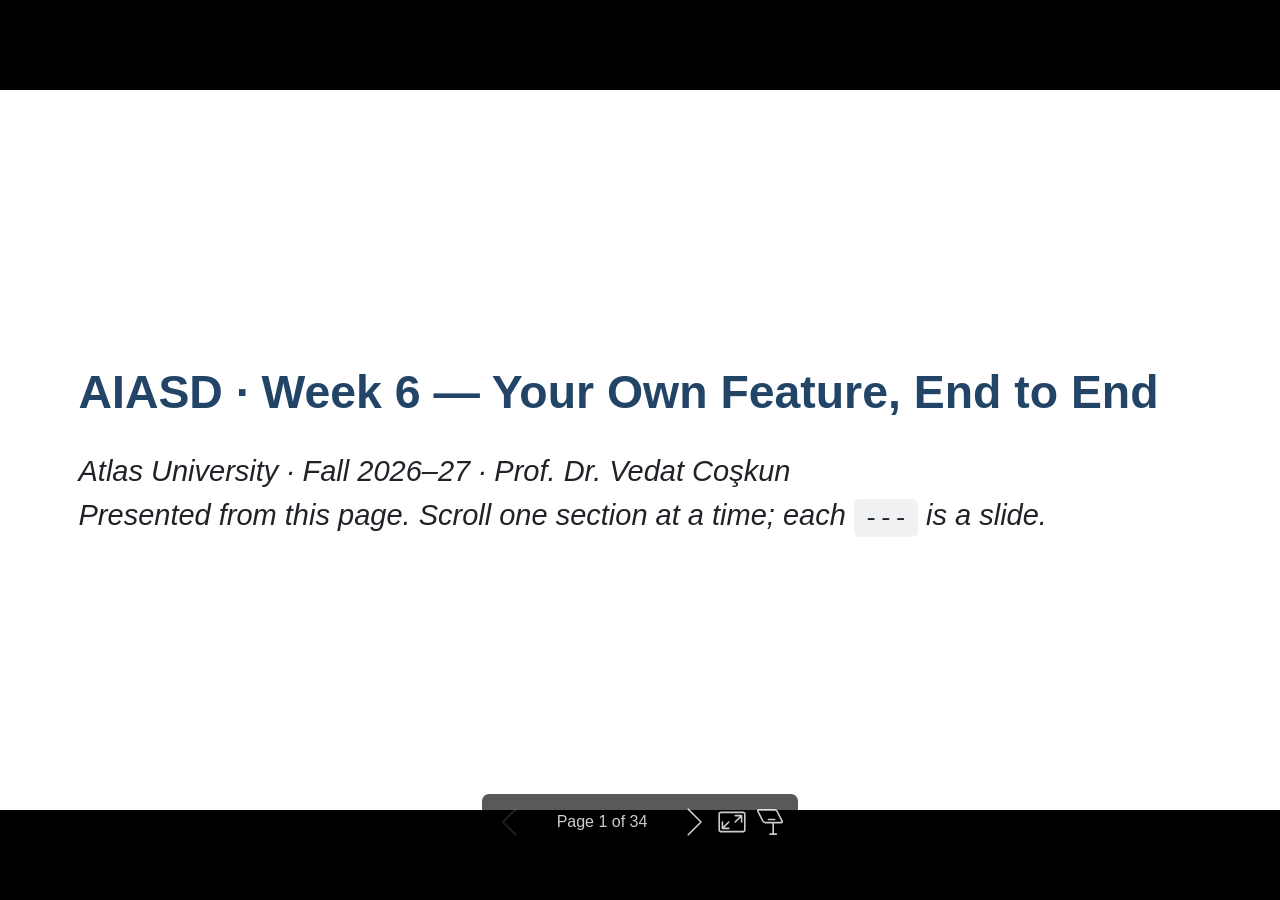
<file: week06/LECTURE_06_EN.html>
<!DOCTYPE html><html lang="POSIX"><head><title>AIASD · Week 6 — Your Own Feature, End to End</title><meta property="og:title" content="AIASD · Week 6 — Your Own Feature, End to End"><meta charset="UTF-8"><meta name="viewport" content="width=device-width,height=device-height,initial-scale=1.0"><meta name="apple-mobile-web-app-capable" content="yes"><meta http-equiv="X-UA-Compatible" content="ie=edge"><meta property="og:type" content="website"><meta name="twitter:card" content="summary"><style>@media screen{body[data-bespoke-view=""] .bespoke-marp-parent>.bespoke-marp-osc>button,body[data-bespoke-view=next] .bespoke-marp-parent>.bespoke-marp-osc>button,body[data-bespoke-view=presenter] .bespoke-marp-presenter-container .bespoke-marp-presenter-info-container button,body[data-bespoke-view=presenter] .bespoke-marp-presenter-container .bespoke-marp-presenter-note-container button{appearance:none;background-color:initial;border:0;color:inherit;cursor:pointer;font-size:inherit;opacity:.8;outline:none;padding:0;transition:opacity .2s linear;-webkit-tap-highlight-color:transparent}body[data-bespoke-view=""] .bespoke-marp-parent>.bespoke-marp-osc>button:disabled,body[data-bespoke-view=next] .bespoke-marp-parent>.bespoke-marp-osc>button:disabled,body[data-bespoke-view=presenter] .bespoke-marp-presenter-container .bespoke-marp-presenter-info-container button:disabled,body[data-bespoke-view=presenter] .bespoke-marp-presenter-container .bespoke-marp-presenter-note-container button:disabled{cursor:not-allowed;opacity:.15!important}body[data-bespoke-view=""] .bespoke-marp-parent>.bespoke-marp-osc>button:hover,body[data-bespoke-view=next] .bespoke-marp-parent>.bespoke-marp-osc>button:hover,body[data-bespoke-view=presenter] .bespoke-marp-presenter-container .bespoke-marp-presenter-info-container button:hover,body[data-bespoke-view=presenter] .bespoke-marp-presenter-container .bespoke-marp-presenter-note-container button:hover{opacity:1}body[data-bespoke-view=""] .bespoke-marp-parent>.bespoke-marp-osc>button:hover:active,body[data-bespoke-view=next] .bespoke-marp-parent>.bespoke-marp-osc>button:hover:active,body[data-bespoke-view=presenter] .bespoke-marp-presenter-container .bespoke-marp-presenter-info-container button:hover:active,body[data-bespoke-view=presenter] .bespoke-marp-presenter-container .bespoke-marp-presenter-note-container button:hover:active{opacity:.6}body[data-bespoke-view=""] .bespoke-marp-parent>.bespoke-marp-osc>button:hover:not(:disabled),body[data-bespoke-view=next] .bespoke-marp-parent>.bespoke-marp-osc>button:hover:not(:disabled),body[data-bespoke-view=presenter] .bespoke-marp-presenter-container .bespoke-marp-presenter-info-container button:hover:not(:disabled),body[data-bespoke-view=presenter] .bespoke-marp-presenter-container .bespoke-marp-presenter-note-container button:hover:not(:disabled){transition:none}body[data-bespoke-view=""] .bespoke-marp-parent>.bespoke-marp-osc>button[data-bespoke-marp-osc=prev],body[data-bespoke-view=next] .bespoke-marp-parent>.bespoke-marp-osc>button[data-bespoke-marp-osc=prev],body[data-bespoke-view=presenter] .bespoke-marp-presenter-container .bespoke-marp-presenter-info-container button.bespoke-marp-presenter-info-page-prev{background:#0000 url("[data-uri]") no-repeat 50%;background-size:contain;overflow:hidden;text-indent:100%;white-space:nowrap}body[data-bespoke-view=""] .bespoke-marp-parent>.bespoke-marp-osc>button[data-bespoke-marp-osc=next],body[data-bespoke-view=next] .bespoke-marp-parent>.bespoke-marp-osc>button[data-bespoke-marp-osc=next],body[data-bespoke-view=presenter] .bespoke-marp-presenter-container .bespoke-marp-presenter-info-container button.bespoke-marp-presenter-info-page-next{background:#0000 url("[data-uri]") no-repeat 50%;background-size:contain;overflow:hidden;text-indent:100%;white-space:nowrap}body[data-bespoke-view=""] .bespoke-marp-parent>.bespoke-marp-osc>button[data-bespoke-marp-osc=fullscreen],body[data-bespoke-view=next] .bespoke-marp-parent>.bespoke-marp-osc>button[data-bespoke-marp-osc=fullscreen]{background:#0000 url("[data-uri]") no-repeat 50%;background-size:contain;overflow:hidden;text-indent:100%;white-space:nowrap}body[data-bespoke-view=""] .bespoke-marp-parent>.bespoke-marp-osc>button.exit[data-bespoke-marp-osc=fullscreen],body[data-bespoke-view=next] .bespoke-marp-parent>.bespoke-marp-osc>button.exit[data-bespoke-marp-osc=fullscreen]{background-image:url("[data-uri]")}body[data-bespoke-view=""] .bespoke-marp-parent>.bespoke-marp-osc>button[data-bespoke-marp-osc=presenter],body[data-bespoke-view=next] .bespoke-marp-parent>.bespoke-marp-osc>button[data-bespoke-marp-osc=presenter]{background:#0000 url("[data-uri]") no-repeat 50%;background-size:contain;overflow:hidden;text-indent:100%;white-space:nowrap}body[data-bespoke-view=presenter] .bespoke-marp-presenter-container .bespoke-marp-presenter-note-container button.bespoke-marp-presenter-note-bigger{background:#0000 url("[data-uri]") no-repeat 50%;background-size:contain;overflow:hidden;text-indent:100%;white-space:nowrap}body[data-bespoke-view=presenter] .bespoke-marp-presenter-container .bespoke-marp-presenter-note-container button.bespoke-marp-presenter-note-smaller{background:#0000 url("[data-uri]") no-repeat 50%;background-size:contain;overflow:hidden;text-indent:100%;white-space:nowrap}}@keyframes __bespoke_marp_transition_reduced_outgoing__{0%{opacity:1}to{opacity:0}}@keyframes __bespoke_marp_transition_reduced_incoming__{0%{mix-blend-mode:plus-lighter;opacity:0}to{mix-blend-mode:plus-lighter;opacity:1}}.bespoke-marp-note,.bespoke-marp-osc,.bespoke-progress-parent{display:none;transition:none}@media screen{::view-transition-group(*){animation-duration:var(--marp-bespoke-transition-animation-duration,.5s);animation-timing-function:ease}::view-transition-new(*),::view-transition-old(*){animation-delay:0s;animation-direction:var(--marp-bespoke-transition-animation-direction,normal);animation-duration:var(--marp-bespoke-transition-animation-duration,.5s);animation-fill-mode:both;animation-name:var(--marp-bespoke-transition-animation-name,var(--marp-bespoke-transition-animation-name-fallback,__bespoke_marp_transition_no_animation__));mix-blend-mode:normal}::view-transition-old(*){--marp-bespoke-transition-animation-name-fallback:__bespoke_marp_transition_reduced_outgoing__;animation-timing-function:ease}::view-transition-new(*){--marp-bespoke-transition-animation-name-fallback:__bespoke_marp_transition_reduced_incoming__;animation-timing-function:ease}::view-transition-new(root),::view-transition-old(root){animation-timing-function:linear}::view-transition-new(__bespoke_marp_transition_osc__),::view-transition-old(__bespoke_marp_transition_osc__){animation-duration:0s!important;animation-name:__bespoke_marp_transition_osc__!important}::view-transition-new(__bespoke_marp_transition_osc__){opacity:0!important}.bespoke-marp-transition-warming-up::view-transition-group(*),.bespoke-marp-transition-warming-up::view-transition-new(*),.bespoke-marp-transition-warming-up::view-transition-old(*){animation-play-state:paused!important}body,html{height:100%;margin:0}body{background:#000;overflow:hidden}svg.bespoke-marp-slide{content-visibility:hidden;opacity:0;pointer-events:none;z-index:-1}svg.bespoke-marp-slide:not(.bespoke-marp-active) *{view-transition-name:none!important}svg.bespoke-marp-slide.bespoke-marp-active{content-visibility:visible;opacity:1;pointer-events:auto;z-index:0}svg.bespoke-marp-slide.bespoke-marp-active.bespoke-marp-active-ready *{animation-name:__bespoke_marp__!important}@supports not (content-visibility:hidden){svg.bespoke-marp-slide[data-bespoke-marp-load=hideable]{display:none}svg.bespoke-marp-slide[data-bespoke-marp-load=hideable].bespoke-marp-active{display:block}}}@media screen and (prefers-reduced-motion:reduce){svg.bespoke-marp-slide *{view-transition-name:none!important}}@media screen{[data-bespoke-marp-fragment=inactive]{visibility:hidden}body[data-bespoke-view=""] .bespoke-marp-parent,body[data-bespoke-view=next] .bespoke-marp-parent{inset:0;position:absolute}body[data-bespoke-view=""] .bespoke-marp-parent>.bespoke-marp-osc,body[data-bespoke-view=next] .bespoke-marp-parent>.bespoke-marp-osc{background:#000000a6;border-radius:7px;bottom:50px;color:#fff;contain:paint;display:block;font-family:Helvetica,Arial,sans-serif;font-size:16px;left:50%;line-height:0;opacity:1;padding:12px;position:absolute;touch-action:manipulation;transform:translateX(-50%);transition:opacity .2s linear;-webkit-user-select:none;user-select:none;white-space:nowrap;will-change:transform;z-index:1;view-transition-name:__bespoke_marp_transition_osc__}body[data-bespoke-view=""] .bespoke-marp-parent>.bespoke-marp-osc>*,body[data-bespoke-view=next] .bespoke-marp-parent>.bespoke-marp-osc>*{margin-left:6px}body[data-bespoke-view=""] .bespoke-marp-parent>.bespoke-marp-osc>:first-child,body[data-bespoke-view=next] .bespoke-marp-parent>.bespoke-marp-osc>:first-child{margin-left:0}body[data-bespoke-view=""] .bespoke-marp-parent>.bespoke-marp-osc>span,body[data-bespoke-view=next] .bespoke-marp-parent>.bespoke-marp-osc>span{opacity:.8}body[data-bespoke-view=""] .bespoke-marp-parent>.bespoke-marp-osc>span[data-bespoke-marp-osc=page],body[data-bespoke-view=next] .bespoke-marp-parent>.bespoke-marp-osc>span[data-bespoke-marp-osc=page]{display:inline-block;min-width:140px;text-align:center}body[data-bespoke-view=""] .bespoke-marp-parent>.bespoke-marp-osc>button[data-bespoke-marp-osc=fullscreen],body[data-bespoke-view=""] .bespoke-marp-parent>.bespoke-marp-osc>button[data-bespoke-marp-osc=next],body[data-bespoke-view=""] .bespoke-marp-parent>.bespoke-marp-osc>button[data-bespoke-marp-osc=presenter],body[data-bespoke-view=""] .bespoke-marp-parent>.bespoke-marp-osc>button[data-bespoke-marp-osc=prev],body[data-bespoke-view=next] .bespoke-marp-parent>.bespoke-marp-osc>button[data-bespoke-marp-osc=fullscreen],body[data-bespoke-view=next] .bespoke-marp-parent>.bespoke-marp-osc>button[data-bespoke-marp-osc=next],body[data-bespoke-view=next] .bespoke-marp-parent>.bespoke-marp-osc>button[data-bespoke-marp-osc=presenter],body[data-bespoke-view=next] .bespoke-marp-parent>.bespoke-marp-osc>button[data-bespoke-marp-osc=prev]{height:32px;line-height:32px;width:32px}body[data-bespoke-view=""] .bespoke-marp-parent.bespoke-marp-inactive,body[data-bespoke-view=next] .bespoke-marp-parent.bespoke-marp-inactive{cursor:none}body[data-bespoke-view=""] .bespoke-marp-parent.bespoke-marp-inactive>.bespoke-marp-osc,body[data-bespoke-view=next] .bespoke-marp-parent.bespoke-marp-inactive>.bespoke-marp-osc{opacity:0;pointer-events:none}body[data-bespoke-view=""] svg.bespoke-marp-slide,body[data-bespoke-view=next] svg.bespoke-marp-slide{height:100%;left:0;position:absolute;top:0;width:100%}body[data-bespoke-view=""] .bespoke-progress-parent{background:#222;display:flex;height:5px;width:100%}body[data-bespoke-view=""] .bespoke-progress-parent+.bespoke-marp-parent{top:5px}body[data-bespoke-view=""] .bespoke-progress-parent .bespoke-progress-bar{background:#0288d1;flex:0 0 0;transition:flex-basis .2s cubic-bezier(0,1,1,1)}body[data-bespoke-view=next]{background:#0000}body[data-bespoke-view=presenter]{background:#161616}body[data-bespoke-view=presenter] .bespoke-marp-presenter-container{display:grid;font-family:Helvetica,Arial,sans-serif;grid-template:"current dragbar next" minmax(140px,1fr) "current dragbar note" 2fr "info    dragbar note" 3em;grid-template-columns:minmax(3px,var(--bespoke-marp-presenter-split-ratio,66%)) 0 minmax(3px,1fr);height:100%;left:0;position:absolute;top:0;width:100%}body[data-bespoke-view=presenter] .bespoke-marp-presenter-container .bespoke-marp-parent{grid-area:current;overflow:hidden;position:relative}body[data-bespoke-view=presenter] .bespoke-marp-presenter-container .bespoke-marp-parent svg.bespoke-marp-slide{height:calc(100% - 40px);left:20px;pointer-events:none;position:absolute;top:20px;-webkit-user-select:none;user-select:none;width:calc(100% - 40px)}body[data-bespoke-view=presenter] .bespoke-marp-presenter-container .bespoke-marp-parent svg.bespoke-marp-slide.bespoke-marp-active{filter:drop-shadow(0 3px 10px rgba(0,0,0,.5))}body[data-bespoke-view=presenter] .bespoke-marp-presenter-container .bespoke-marp-presenter-dragbar-container{background:#0288d1;cursor:col-resize;grid-area:dragbar;margin-left:-3px;opacity:0;position:relative;transition:opacity .4s linear .1s;width:6px;z-index:10}body[data-bespoke-view=presenter] .bespoke-marp-presenter-container .bespoke-marp-presenter-dragbar-container:hover{opacity:1}body[data-bespoke-view=presenter] .bespoke-marp-presenter-container .bespoke-marp-presenter-dragbar-container.active{opacity:1;transition-delay:0s}body[data-bespoke-view=presenter] .bespoke-marp-presenter-container .bespoke-marp-presenter-next-container{background:#222;cursor:pointer;display:none;grid-area:next;overflow:hidden;position:relative}body[data-bespoke-view=presenter] .bespoke-marp-presenter-container .bespoke-marp-presenter-next-container.active{display:block}body[data-bespoke-view=presenter] .bespoke-marp-presenter-container .bespoke-marp-presenter-next-container iframe.bespoke-marp-presenter-next{background:#0000;border:0;display:block;filter:drop-shadow(0 3px 10px rgba(0,0,0,.5));height:calc(100% - 40px);left:20px;pointer-events:none;position:absolute;top:20px;-webkit-user-select:none;user-select:none;width:calc(100% - 40px)}body[data-bespoke-view=presenter] .bespoke-marp-presenter-container .bespoke-marp-presenter-note-container{background:#222;color:#eee;grid-area:note;position:relative;z-index:1}body[data-bespoke-view=presenter] .bespoke-marp-presenter-container .bespoke-marp-presenter-note-container button{height:1.5em;line-height:1.5em;width:1.5em}body[data-bespoke-view=presenter] .bespoke-marp-presenter-container .bespoke-marp-presenter-note-container .bespoke-marp-presenter-note-wrapper{display:block;inset:0;position:absolute}body[data-bespoke-view=presenter] .bespoke-marp-presenter-container .bespoke-marp-presenter-note-container .bespoke-marp-presenter-note-buttons{background:#000000a6;border-radius:4px;bottom:0;display:flex;gap:4px;margin:12px;opacity:0;padding:6px;pointer-events:none;position:absolute;right:0;transition:opacity .2s linear}body[data-bespoke-view=presenter] .bespoke-marp-presenter-container .bespoke-marp-presenter-note-container .bespoke-marp-presenter-note-buttons:focus-within,body[data-bespoke-view=presenter] .bespoke-marp-presenter-container .bespoke-marp-presenter-note-container .bespoke-marp-presenter-note-wrapper:focus-within+.bespoke-marp-presenter-note-buttons,body[data-bespoke-view=presenter] .bespoke-marp-presenter-container .bespoke-marp-presenter-note-container:hover .bespoke-marp-presenter-note-buttons{opacity:1;pointer-events:auto}body[data-bespoke-view=presenter] .bespoke-marp-presenter-container .bespoke-marp-presenter-note-container .bespoke-marp-note{box-sizing:border-box;font-size:calc(1.1em*var(--bespoke-marp-note-font-scale, 1));height:calc(100% - 40px);margin:20px;overflow:auto;padding-right:3px;white-space:pre-wrap;width:calc(100% - 40px);word-wrap:break-word;scrollbar-color:#eeeeee80 #0000;scrollbar-width:thin}body[data-bespoke-view=presenter] .bespoke-marp-presenter-container .bespoke-marp-presenter-note-container .bespoke-marp-note::-webkit-scrollbar{width:6px}body[data-bespoke-view=presenter] .bespoke-marp-presenter-container .bespoke-marp-presenter-note-container .bespoke-marp-note::-webkit-scrollbar-track{background:#0000}body[data-bespoke-view=presenter] .bespoke-marp-presenter-container .bespoke-marp-presenter-note-container .bespoke-marp-note::-webkit-scrollbar-thumb{background:#eeeeee80;border-radius:6px}body[data-bespoke-view=presenter] .bespoke-marp-presenter-container .bespoke-marp-presenter-note-container .bespoke-marp-note:empty{pointer-events:none}body[data-bespoke-view=presenter] .bespoke-marp-presenter-container .bespoke-marp-presenter-note-container .bespoke-marp-note.active{display:block}body[data-bespoke-view=presenter] .bespoke-marp-presenter-container .bespoke-marp-presenter-note-container .bespoke-marp-note p:first-child{margin-top:0}body[data-bespoke-view=presenter] .bespoke-marp-presenter-container .bespoke-marp-presenter-note-container .bespoke-marp-note p:last-child{margin-bottom:0}body[data-bespoke-view=presenter] .bespoke-marp-presenter-container .bespoke-marp-presenter-info-container{align-items:center;box-sizing:border-box;color:#eee;display:flex;flex-wrap:nowrap;grid-area:info;justify-content:center;overflow:hidden;padding:0 10px}body[data-bespoke-view=presenter] .bespoke-marp-presenter-container .bespoke-marp-presenter-info-container .bespoke-marp-presenter-info-page,body[data-bespoke-view=presenter] .bespoke-marp-presenter-container .bespoke-marp-presenter-info-container .bespoke-marp-presenter-info-time,body[data-bespoke-view=presenter] .bespoke-marp-presenter-container .bespoke-marp-presenter-info-container .bespoke-marp-presenter-info-timer{box-sizing:border-box;display:block;padding:0 10px;white-space:nowrap;width:100%}body[data-bespoke-view=presenter] .bespoke-marp-presenter-container .bespoke-marp-presenter-info-container button{height:1.5em;line-height:1.5em;width:1.5em}body[data-bespoke-view=presenter] .bespoke-marp-presenter-container .bespoke-marp-presenter-info-container .bespoke-marp-presenter-info-page{order:2;text-align:center}body[data-bespoke-view=presenter] .bespoke-marp-presenter-container .bespoke-marp-presenter-info-container .bespoke-marp-presenter-info-page .bespoke-marp-presenter-info-page-text{display:inline-block;min-width:120px;text-align:center}body[data-bespoke-view=presenter] .bespoke-marp-presenter-container .bespoke-marp-presenter-info-container .bespoke-marp-presenter-info-time{color:#999;order:1;text-align:left}body[data-bespoke-view=presenter] .bespoke-marp-presenter-container .bespoke-marp-presenter-info-container .bespoke-marp-presenter-info-timer{color:#999;order:3;text-align:right}body[data-bespoke-view=presenter] .bespoke-marp-presenter-container .bespoke-marp-presenter-info-container .bespoke-marp-presenter-info-timer:hover{cursor:pointer}}@media print{.bespoke-marp-presenter-info-container,.bespoke-marp-presenter-next-container,.bespoke-marp-presenter-note-container{display:none}}</style><style>div#\:\$p > svg > foreignObject > section{width:1280px;height:720px;box-sizing:border-box;overflow:hidden;position:relative;scroll-snap-align:center center;-webkit-text-size-adjust:100%;text-size-adjust:100%}div#\:\$p > svg > foreignObject > section::after{bottom:0;content:attr(data-marpit-pagination);padding:inherit;pointer-events:none;position:absolute;right:0}div#\:\$p > svg > foreignObject > section:not([data-marpit-pagination])::after{display:none}div#\:\$p > svg > foreignObject > section :where(:is(h1, marp-h1)){font-size:2em;margin-block:0.67em}div#\:\$p > svg > foreignObject > section section:where(:is(h1, marp-h1)){--marpit-root-font-size: 2em}div#\:\$p > svg > foreignObject > section video::-webkit-media-controls{will-change:transform}@page {size:1280px 720px;margin:0}@media print{html, body{background-color:#fff;margin:0;page-break-inside:avoid;break-inside:avoid-page}div#\:\$p > svg > foreignObject > section{page-break-before:always;break-before:page}div#\:\$p > svg > foreignObject > section, div#\:\$p > svg > foreignObject > section *{-webkit-print-color-adjust:exact!important;animation-delay:0s!important;animation-duration:0s!important;color-adjust:exact!important;print-color-adjust:exact!important;transition:none!important}div#\:\$p > svg[data-marpit-svg]{display:block;height:100vh;width:100vw}}div#\:\$p > svg > foreignObject > :where(section){container-type:size}div#\:\$p > svg > foreignObject > section img[data-marp-twemoji]{background:transparent;height:1em;margin:0 .05em 0 .1em;vertical-align:-.1em;width:1em}div#\:\$p > svg > foreignObject > section{--fgColor-danger:light-dark(#d1242f, #f85149);--bgColor-attention-muted:light-dark(#fff8c5, #bb800926);--bgColor-muted:light-dark(#f6f8fa, #151b23);--bgColor-neutral-muted:light-dark(#818b981f, #656c7633);--borderColor-accent-emphasis:light-dark(#0969da, #1f6feb);--borderColor-attention-emphasis:light-dark(#9a6700, #9e6a03);--borderColor-danger-emphasis:light-dark(#cf222e, #da3633);--borderColor-default:light-dark(#d1d9e0, #3d444d);--borderColor-done-emphasis:light-dark(#8250df, #8957e5);--borderColor-success-emphasis:light-dark(#1a7f37, #238636);--color-prettylights-syntax-brackethighlighter-angle:light-dark(#59636e, #9198a1);--color-prettylights-syntax-brackethighlighter-unmatched:light-dark(#82071e, #f85149);--color-prettylights-syntax-carriage-return-bg:light-dark(#cf222e, #b62324);--color-prettylights-syntax-carriage-return-text:light-dark(#f6f8fa, #f0f6fc);--color-prettylights-syntax-comment:light-dark(#59636e, #9198a1);--color-prettylights-syntax-constant:light-dark(#0550ae, #79c0ff);--color-prettylights-syntax-constant-other-reference-link:light-dark(#0a3069, #a5d6ff);--color-prettylights-syntax-entity:light-dark(#6639ba, #d2a8ff);--color-prettylights-syntax-entity-tag:light-dark(#0550ae, #7ee787);--color-prettylights-syntax-invalid-illegal-text:light-dark(var(--fgColor-danger), var(--fgColor-danger));--color-prettylights-syntax-keyword:light-dark(#cf222e, #ff7b72);--color-prettylights-syntax-markup-changed-bg:light-dark(#ffd8b5, #5a1e02);--color-prettylights-syntax-markup-changed-text:light-dark(#953800, #ffdfb6);--color-prettylights-syntax-markup-deleted-bg:light-dark(#ffebe9, #67060c);--color-prettylights-syntax-markup-deleted-text:light-dark(#82071e, #ffdcd7);--color-prettylights-syntax-markup-heading:light-dark(#0550ae, #1f6feb);--color-prettylights-syntax-markup-ignored-bg:light-dark(#0550ae, #1158c7);--color-prettylights-syntax-markup-ignored-text:light-dark(#d1d9e0, #f0f6fc);--color-prettylights-syntax-markup-inserted-bg:light-dark(#dafbe1, #033a16);--color-prettylights-syntax-markup-inserted-text:light-dark(#116329, #aff5b4);--color-prettylights-syntax-markup-list:light-dark(#3b2300, #f2cc60);--color-prettylights-syntax-meta-diff-range:light-dark(#8250df, #d2a8ff);--color-prettylights-syntax-string:light-dark(#0a3069, #a5d6ff);--color-prettylights-syntax-string-regexp:light-dark(#116329, #7ee787);--color-prettylights-syntax-sublimelinter-gutter-mark:light-dark(#818b98, #3d444d);--color-prettylights-syntax-variable:light-dark(#953800, #ffa657);--fgColor-accent:light-dark(#0969da, #4493f8);--fgColor-attention:light-dark(#9a6700, #d29922);--fgColor-done:light-dark(#8250df, #ab7df8);--fgColor-muted:light-dark(#59636e, #9198a1);--fgColor-success:light-dark(#1a7f37, #3fb950);--bgColor-default:light-dark(#fff, #0d1117);--borderColor-muted:light-dark(#d1d9e0b3, #3d444db3);--color-prettylights-syntax-invalid-illegal-bg:light-dark(var(--bgColor-danger-muted), var(--bgColor-danger-muted));--color-prettylights-syntax-markup-bold:light-dark(#1f2328, #f0f6fc);--color-prettylights-syntax-markup-italic:light-dark(#1f2328, #f0f6fc);--color-prettylights-syntax-storage-modifier-import:light-dark(#1f2328, #f0f6fc);--fgColor-default:light-dark(#1f2328, #f0f6fc);--focus-outlineColor:light-dark(var(--borderColor-accent-emphasis), var(--borderColor-accent-emphasis));--borderColor-neutral-muted:light-dark(var(--borderColor-muted), var(--borderColor-muted));--base-size-16:calc(var(--marpit-root-font-size, 1rem) * 1);--base-size-24:calc(var(--marpit-root-font-size, 1rem) * 1.5);--base-size-4:calc(var(--marpit-root-font-size, 1rem) * 0.25);--base-size-40:calc(var(--marpit-root-font-size, 1rem) * 2.5);--base-size-8:calc(var(--marpit-root-font-size, 1rem) * 0.5);--base-text-weight-medium:500;--base-text-weight-normal:400;--base-text-weight-semibold:600;--fontStack-monospace:ui-monospace, SFMono-Regular, SF Mono, Menlo, Consolas, Liberation Mono, monospace;--fontStack-sansSerif:-apple-system, BlinkMacSystemFont, "Segoe UI", "Noto Sans", Helvetica, Arial, sans-serif, "Apple Color Emoji", "Segoe UI Emoji";}/*!
 * Marp default theme.
 *
 * @theme default
 * @author Yuki Hattori
 *
 * @auto-scaling true
 * @size 16:9 1280px 720px
 * @size 4:3 960px 720px
 */div#\:\$p > svg > foreignObject > section [data-theme=light],div#\:\$p > svg > foreignObject > section{color-scheme:light}div#\:\$p > svg > foreignObject > section [data-theme=dark],div#\:\$p > svg > foreignObject > section:where(.invert){color-scheme:dark}div#\:\$p > svg > foreignObject > section{-ms-text-size-adjust:100%;-webkit-text-size-adjust:100%;margin:0;font-weight:var(--base-text-weight-normal, 400);color:var(--fgColor-default);background-color:var(--bgColor-default);font-family:var(--fontStack-sansSerif, -apple-system, BlinkMacSystemFont, "Segoe UI", "Noto Sans", Helvetica, Arial, sans-serif, "Apple Color Emoji", "Segoe UI Emoji");font-size:16px;line-height:1.5;word-wrap:break-word}div#\:\$p > svg > foreignObject > section{--marpit-root-font-size:16px}div#\:\$p > svg > foreignObject > section a{text-decoration:underline;text-underline-offset:calc(var(--marpit-root-font-size, 1rem) * .2)}div#\:\$p > svg > foreignObject > section :is(h1, marp-h1):hover .anchor .octicon-link:before,div#\:\$p > svg > foreignObject > section :is(h2, marp-h2):hover .anchor .octicon-link:before,div#\:\$p > svg > foreignObject > section :is(h3, marp-h3):hover .anchor .octicon-link:before,div#\:\$p > svg > foreignObject > section :is(h4, marp-h4):hover .anchor .octicon-link:before,div#\:\$p > svg > foreignObject > section :is(h5, marp-h5):hover .anchor .octicon-link:before,div#\:\$p > svg > foreignObject > section :is(h6, marp-h6):hover .anchor .octicon-link:before{width:16px;height:16px;content:" ";display:inline-block;background-color:currentColor;-webkit-mask-image:url('data:image/svg+xml;charset=utf-8,<svg xmlns="http://www.w3.org/2000/svg" aria-hidden="true" viewBox="0 0 16 16"><path fill-rule="evenodd" d="M7.775 3.275a.75.75 0 0 0 1.06 1.06l1.25-1.25a2 2 0 1 1 2.83 2.83l-2.5 2.5a2 2 0 0 1-2.83 0 .75.75 0 0 0-1.06 1.06 3.5 3.5 0 0 0 4.95 0l2.5-2.5a3.5 3.5 0 0 0-4.95-4.95zm-4.69 9.64a2 2 0 0 1 0-2.83l2.5-2.5a2 2 0 0 1 2.83 0 .75.75 0 0 0 1.06-1.06 3.5 3.5 0 0 0-4.95 0l-2.5 2.5a3.5 3.5 0 0 0 4.95 4.95l1.25-1.25a.75.75 0 0 0-1.06-1.06l-1.25 1.25a2 2 0 0 1-2.83 0"/></svg>');mask-image:url('data:image/svg+xml;charset=utf-8,<svg xmlns="http://www.w3.org/2000/svg" aria-hidden="true" viewBox="0 0 16 16"><path fill-rule="evenodd" d="M7.775 3.275a.75.75 0 0 0 1.06 1.06l1.25-1.25a2 2 0 1 1 2.83 2.83l-2.5 2.5a2 2 0 0 1-2.83 0 .75.75 0 0 0-1.06 1.06 3.5 3.5 0 0 0 4.95 0l2.5-2.5a3.5 3.5 0 0 0-4.95-4.95zm-4.69 9.64a2 2 0 0 1 0-2.83l2.5-2.5a2 2 0 0 1 2.83 0 .75.75 0 0 0 1.06-1.06 3.5 3.5 0 0 0-4.95 0l-2.5 2.5a3.5 3.5 0 0 0 4.95 4.95l1.25-1.25a.75.75 0 0 0-1.06-1.06l-1.25 1.25a2 2 0 0 1-2.83 0"/></svg>')}div#\:\$p > svg > foreignObject > section details,div#\:\$p > svg > foreignObject > section figcaption,div#\:\$p > svg > foreignObject > section figure{display:block}div#\:\$p > svg > foreignObject > section summary{display:list-item}div#\:\$p > svg > foreignObject > section [hidden]{display:none!important}div#\:\$p > svg > foreignObject > section a{background-color:transparent;color:var(--fgColor-accent);text-decoration:none}div#\:\$p > svg > foreignObject > section abbr[title]{border-bottom:none;-webkit-text-decoration:underline dotted;text-decoration:underline dotted}div#\:\$p > svg > foreignObject > section b,div#\:\$p > svg > foreignObject > section strong{font-weight:var(--base-text-weight-semibold, 600)}div#\:\$p > svg > foreignObject > section dfn{font-style:italic}div#\:\$p > svg > foreignObject > section :is(h1, marp-h1){margin:.67em 0;font-weight:var(--base-text-weight-semibold, 600);padding-bottom:.3em;font-size:2em;border-bottom:1px solid var(--borderColor-muted)}div#\:\$p > svg > foreignObject > section mark{background-color:var(--bgColor-attention-muted);color:var(--fgColor-default)}div#\:\$p > svg > foreignObject > section small{font-size:90%}div#\:\$p > svg > foreignObject > section sub,div#\:\$p > svg > foreignObject > section sup{font-size:75%;line-height:0;position:relative;vertical-align:baseline}div#\:\$p > svg > foreignObject > section sub{bottom:-.25em}div#\:\$p > svg > foreignObject > section sup{top:-.5em}div#\:\$p > svg > foreignObject > section img{border-style:none;max-width:100%;box-sizing:content-box}div#\:\$p > svg > foreignObject > section code,div#\:\$p > svg > foreignObject > section kbd,div#\:\$p > svg > foreignObject > section :is(pre, marp-pre),div#\:\$p > svg > foreignObject > section samp{font-family:monospace;font-size:1em}div#\:\$p > svg > foreignObject > section figure{margin:1em var(--base-size-40)}div#\:\$p > svg > foreignObject > section hr{box-sizing:content-box;overflow:hidden;background:transparent;height:.25em;padding:0;margin:var(--base-size-24) 0;background-color:var(--borderColor-default);border:0}div#\:\$p > svg > foreignObject > section input{font:inherit;margin:0;overflow:visible;font-family:inherit;font-size:inherit;line-height:inherit}div#\:\$p > svg > foreignObject > section [type=button],div#\:\$p > svg > foreignObject > section [type=reset],div#\:\$p > svg > foreignObject > section [type=submit]{-webkit-appearance:button;-moz-appearance:button;appearance:button}div#\:\$p > svg > foreignObject > section [type=checkbox],div#\:\$p > svg > foreignObject > section [type=radio]{box-sizing:border-box;padding:0}div#\:\$p > svg > foreignObject > section [type=number]::-webkit-inner-spin-button,div#\:\$p > svg > foreignObject > section [type=number]::-webkit-outer-spin-button{height:auto}div#\:\$p > svg > foreignObject > section [type=search]::-webkit-search-cancel-button,div#\:\$p > svg > foreignObject > section [type=search]::-webkit-search-decoration{-webkit-appearance:none;appearance:none}div#\:\$p > svg > foreignObject > section ::-webkit-input-placeholder{color:inherit;opacity:.54}div#\:\$p > svg > foreignObject > section ::-webkit-file-upload-button{-webkit-appearance:button;appearance:button;font:inherit}div#\:\$p > svg > foreignObject > section a:hover{text-decoration:underline}div#\:\$p > svg > foreignObject > section ::-moz-placeholder{color:var(--fgColor-muted);opacity:1}div#\:\$p > svg > foreignObject > section ::placeholder{color:var(--fgColor-muted);opacity:1}div#\:\$p > svg > foreignObject > section hr:after,div#\:\$p > svg > foreignObject > section hr:before{display:table;content:""}div#\:\$p > svg > foreignObject > section hr:after{clear:both}div#\:\$p > svg > foreignObject > section table{border-spacing:0;border-collapse:collapse;display:block;width:-moz-max-content;width:max-content;max-width:100%;overflow:auto;font-variant:tabular-nums}div#\:\$p > svg > foreignObject > section td,div#\:\$p > svg > foreignObject > section th{padding:0}div#\:\$p > svg > foreignObject > section details summary{cursor:pointer}div#\:\$p > svg > foreignObject > section [role=button]:focus,div#\:\$p > svg > foreignObject > section a:focus,div#\:\$p > svg > foreignObject > section input[type=checkbox]:focus,div#\:\$p > svg > foreignObject > section input[type=radio]:focus{outline:2px solid var(--focus-outlineColor);outline-offset:-2px;box-shadow:none}div#\:\$p > svg > foreignObject > section [role=button]:focus:not(:focus-visible),div#\:\$p > svg > foreignObject > section a:focus:not(:focus-visible),div#\:\$p > svg > foreignObject > section input[type=checkbox]:focus:not(:focus-visible),div#\:\$p > svg > foreignObject > section input[type=radio]:focus:not(:focus-visible){outline:1px solid transparent}div#\:\$p > svg > foreignObject > section [role=button]:focus-visible,div#\:\$p > svg > foreignObject > section a:focus-visible,div#\:\$p > svg > foreignObject > section input[type=checkbox]:focus-visible,div#\:\$p > svg > foreignObject > section input[type=radio]:focus-visible{outline:2px solid var(--focus-outlineColor);outline-offset:-2px;box-shadow:none}div#\:\$p > svg > foreignObject > section a:not([class]):focus,div#\:\$p > svg > foreignObject > section a:not([class]):focus-visible,div#\:\$p > svg > foreignObject > section input[type=checkbox]:focus,div#\:\$p > svg > foreignObject > section input[type=checkbox]:focus-visible,div#\:\$p > svg > foreignObject > section input[type=radio]:focus,div#\:\$p > svg > foreignObject > section input[type=radio]:focus-visible{outline-offset:0}div#\:\$p > svg > foreignObject > section kbd{display:inline-block;padding:var(--base-size-4);font:11px var(--fontStack-monospace, ui-monospace, SFMono-Regular, SF Mono, Menlo, Consolas, Liberation Mono, monospace);line-height:10px;color:var(--fgColor-default);vertical-align:middle;background-color:var(--bgColor-muted);border-bottom-color:var(--borderColor-neutral-muted);border:1px solid var(--borderColor-neutral-muted);border-radius:6px;box-shadow:inset 0 -1px 0 var(--borderColor-neutral-muted)}div#\:\$p > svg > foreignObject > section :is(h1, marp-h1),div#\:\$p > svg > foreignObject > section :is(h2, marp-h2),div#\:\$p > svg > foreignObject > section :is(h3, marp-h3),div#\:\$p > svg > foreignObject > section :is(h4, marp-h4),div#\:\$p > svg > foreignObject > section :is(h5, marp-h5),div#\:\$p > svg > foreignObject > section :is(h6, marp-h6){margin-top:var(--base-size-24);margin-bottom:var(--base-size-16);font-weight:var(--base-text-weight-semibold, 600);line-height:1.25}div#\:\$p > svg > foreignObject > section :is(h2, marp-h2){padding-bottom:.3em;font-size:1.5em;border-bottom:1px solid var(--borderColor-muted)}div#\:\$p > svg > foreignObject > section :is(h2, marp-h2),div#\:\$p > svg > foreignObject > section :is(h3, marp-h3){font-weight:var(--base-text-weight-semibold, 600)}div#\:\$p > svg > foreignObject > section :is(h3, marp-h3){font-size:1.25em}div#\:\$p > svg > foreignObject > section :is(h4, marp-h4){font-size:1em}div#\:\$p > svg > foreignObject > section :is(h4, marp-h4),div#\:\$p > svg > foreignObject > section :is(h5, marp-h5){font-weight:var(--base-text-weight-semibold, 600)}div#\:\$p > svg > foreignObject > section :is(h5, marp-h5){font-size:.875em}div#\:\$p > svg > foreignObject > section :is(h6, marp-h6){font-weight:var(--base-text-weight-semibold, 600);font-size:.85em;color:var(--fgColor-muted)}div#\:\$p > svg > foreignObject > section p{margin-top:0;margin-bottom:10px}div#\:\$p > svg > foreignObject > section blockquote{margin:0;padding:0 1em;color:var(--fgColor-muted);border-left:.25em solid var(--borderColor-default)}div#\:\$p > svg > foreignObject > section ol,div#\:\$p > svg > foreignObject > section ul{margin-top:0;margin-bottom:0;padding-left:2em}div#\:\$p > svg > foreignObject > section ol ol,div#\:\$p > svg > foreignObject > section ul ol{list-style-type:lower-roman}div#\:\$p > svg > foreignObject > section ol ol ol,div#\:\$p > svg > foreignObject > section ol ul ol,div#\:\$p > svg > foreignObject > section ul ol ol,div#\:\$p > svg > foreignObject > section ul ul ol{list-style-type:lower-alpha}div#\:\$p > svg > foreignObject > section dd{margin-left:0}div#\:\$p > svg > foreignObject > section code,div#\:\$p > svg > foreignObject > section :is(pre, marp-pre),div#\:\$p > svg > foreignObject > section samp,div#\:\$p > svg > foreignObject > section tt{font-family:var(--fontStack-monospace, ui-monospace, SFMono-Regular, SF Mono, Menlo, Consolas, Liberation Mono, monospace);font-size:12px}div#\:\$p > svg > foreignObject > section :is(pre, marp-pre){margin-top:0;margin-bottom:0;word-wrap:normal}div#\:\$p > svg > foreignObject > section .octicon{display:inline-block;overflow:visible!important;vertical-align:text-bottom;fill:currentColor}div#\:\$p > svg > foreignObject > section input::-webkit-inner-spin-button,div#\:\$p > svg > foreignObject > section input::-webkit-outer-spin-button{margin:0;-webkit-appearance:none;appearance:none}div#\:\$p > svg > foreignObject > section .mr-2{margin-right:var(--base-size-8, 8px)!important}div#\:\$p > svg > foreignObject > section:after,div#\:\$p > svg > foreignObject > section:before{display:table}div#\:\$p > svg > foreignObject > section:after{clear:both}div#\:\$p > svg > foreignObject > section>:first-child{margin-top:0!important}div#\:\$p > svg > foreignObject > section>:last-child{margin-bottom:0!important}div#\:\$p > svg > foreignObject > section a:not([href]){color:inherit;text-decoration:none}div#\:\$p > svg > foreignObject > section .absent{color:var(--fgColor-danger)}div#\:\$p > svg > foreignObject > section .anchor{float:left;padding-right:var(--base-size-4);margin-left:-20px;line-height:1}div#\:\$p > svg > foreignObject > section .anchor:focus{outline:none}div#\:\$p > svg > foreignObject > section blockquote,div#\:\$p > svg > foreignObject > section details,div#\:\$p > svg > foreignObject > section dl,div#\:\$p > svg > foreignObject > section ol,div#\:\$p > svg > foreignObject > section p,div#\:\$p > svg > foreignObject > section :is(pre, marp-pre),div#\:\$p > svg > foreignObject > section table,div#\:\$p > svg > foreignObject > section ul{margin-top:0;margin-bottom:var(--base-size-16)}div#\:\$p > svg > foreignObject > section blockquote>:first-child{margin-top:0}div#\:\$p > svg > foreignObject > section blockquote>:last-child{margin-bottom:0}div#\:\$p > svg > foreignObject > section :is(h1, marp-h1) .octicon-link,div#\:\$p > svg > foreignObject > section :is(h2, marp-h2) .octicon-link,div#\:\$p > svg > foreignObject > section :is(h3, marp-h3) .octicon-link,div#\:\$p > svg > foreignObject > section :is(h4, marp-h4) .octicon-link,div#\:\$p > svg > foreignObject > section :is(h5, marp-h5) .octicon-link,div#\:\$p > svg > foreignObject > section :is(h6, marp-h6) .octicon-link{color:var(--fgColor-default);vertical-align:middle;visibility:hidden}div#\:\$p > svg > foreignObject > section :is(h1, marp-h1):hover .anchor,div#\:\$p > svg > foreignObject > section :is(h2, marp-h2):hover .anchor,div#\:\$p > svg > foreignObject > section :is(h3, marp-h3):hover .anchor,div#\:\$p > svg > foreignObject > section :is(h4, marp-h4):hover .anchor,div#\:\$p > svg > foreignObject > section :is(h5, marp-h5):hover .anchor,div#\:\$p > svg > foreignObject > section :is(h6, marp-h6):hover .anchor{text-decoration:none}div#\:\$p > svg > foreignObject > section :is(h1, marp-h1):hover .anchor .octicon-link,div#\:\$p > svg > foreignObject > section :is(h2, marp-h2):hover .anchor .octicon-link,div#\:\$p > svg > foreignObject > section :is(h3, marp-h3):hover .anchor .octicon-link,div#\:\$p > svg > foreignObject > section :is(h4, marp-h4):hover .anchor .octicon-link,div#\:\$p > svg > foreignObject > section :is(h5, marp-h5):hover .anchor .octicon-link,div#\:\$p > svg > foreignObject > section :is(h6, marp-h6):hover .anchor .octicon-link{visibility:visible}div#\:\$p > svg > foreignObject > section :is(h1, marp-h1) code,div#\:\$p > svg > foreignObject > section :is(h1, marp-h1) tt,div#\:\$p > svg > foreignObject > section :is(h2, marp-h2) code,div#\:\$p > svg > foreignObject > section :is(h2, marp-h2) tt,div#\:\$p > svg > foreignObject > section :is(h3, marp-h3) code,div#\:\$p > svg > foreignObject > section :is(h3, marp-h3) tt,div#\:\$p > svg > foreignObject > section :is(h4, marp-h4) code,div#\:\$p > svg > foreignObject > section :is(h4, marp-h4) tt,div#\:\$p > svg > foreignObject > section :is(h5, marp-h5) code,div#\:\$p > svg > foreignObject > section :is(h5, marp-h5) tt,div#\:\$p > svg > foreignObject > section :is(h6, marp-h6) code,div#\:\$p > svg > foreignObject > section :is(h6, marp-h6) tt{padding:0 .2em;font-size:inherit}div#\:\$p > svg > foreignObject > section summary :is(h1, marp-h1),div#\:\$p > svg > foreignObject > section summary :is(h2, marp-h2),div#\:\$p > svg > foreignObject > section summary :is(h3, marp-h3),div#\:\$p > svg > foreignObject > section summary :is(h4, marp-h4),div#\:\$p > svg > foreignObject > section summary :is(h5, marp-h5),div#\:\$p > svg > foreignObject > section summary :is(h6, marp-h6){display:inline-block}div#\:\$p > svg > foreignObject > section summary :is(h1, marp-h1) .anchor,div#\:\$p > svg > foreignObject > section summary :is(h2, marp-h2) .anchor,div#\:\$p > svg > foreignObject > section summary :is(h3, marp-h3) .anchor,div#\:\$p > svg > foreignObject > section summary :is(h4, marp-h4) .anchor,div#\:\$p > svg > foreignObject > section summary :is(h5, marp-h5) .anchor,div#\:\$p > svg > foreignObject > section summary :is(h6, marp-h6) .anchor{margin-left:-40px}div#\:\$p > svg > foreignObject > section summary :is(h1, marp-h1),div#\:\$p > svg > foreignObject > section summary :is(h2, marp-h2){padding-bottom:0;border-bottom:0}div#\:\$p > svg > foreignObject > section ol.no-list,div#\:\$p > svg > foreignObject > section ul.no-list{padding:0;list-style-type:none}div#\:\$p > svg > foreignObject > section ol[type="a s"]{list-style-type:lower-alpha}div#\:\$p > svg > foreignObject > section ol[type="A s"]{list-style-type:upper-alpha}div#\:\$p > svg > foreignObject > section ol[type="i s"]{list-style-type:lower-roman}div#\:\$p > svg > foreignObject > section ol[type="I s"]{list-style-type:upper-roman}div#\:\$p > svg > foreignObject > section div>ol:not([type]),div#\:\$p > svg > foreignObject > section ol[type="1"]{list-style-type:decimal}div#\:\$p > svg > foreignObject > section ol ol,div#\:\$p > svg > foreignObject > section ol ul,div#\:\$p > svg > foreignObject > section ul ol,div#\:\$p > svg > foreignObject > section ul ul{margin-top:0;margin-bottom:0}div#\:\$p > svg > foreignObject > section li>p{margin-top:var(--base-size-16)}div#\:\$p > svg > foreignObject > section li+li{margin-top:.25em}div#\:\$p > svg > foreignObject > section dl{padding:0}div#\:\$p > svg > foreignObject > section dl dt{padding:0;margin-top:var(--base-size-16);font-size:1em;font-style:italic;font-weight:var(--base-text-weight-semibold, 600)}div#\:\$p > svg > foreignObject > section dl dd{padding:0 var(--base-size-16);margin-bottom:var(--base-size-16)}div#\:\$p > svg > foreignObject > section table th{font-weight:var(--base-text-weight-semibold, 600)}div#\:\$p > svg > foreignObject > section table td,div#\:\$p > svg > foreignObject > section table th{padding:6px 13px;border:1px solid var(--borderColor-default)}div#\:\$p > svg > foreignObject > section table td>:last-child{margin-bottom:0}div#\:\$p > svg > foreignObject > section table tr{background-color:var(--bgColor-default);border-top:1px solid var(--borderColor-muted)}div#\:\$p > svg > foreignObject > section table tr:nth-child(2n){background-color:var(--bgColor-muted)}div#\:\$p > svg > foreignObject > section table img{background-color:transparent}div#\:\$p > svg > foreignObject > section img[align=right]{padding-left:20px}div#\:\$p > svg > foreignObject > section img[align=left]{padding-right:20px}div#\:\$p > svg > foreignObject > section .emoji{max-width:none;vertical-align:text-top;background-color:transparent}div#\:\$p > svg > foreignObject > section :is(span, marp-span).frame,div#\:\$p > svg > foreignObject > section :is(span, marp-span).frame>:is(span, marp-span){display:block;overflow:hidden}div#\:\$p > svg > foreignObject > section :is(span, marp-span).frame>:is(span, marp-span){float:left;width:auto;padding:7px;margin:13px 0 0;border:1px solid var(--borderColor-default)}div#\:\$p > svg > foreignObject > section :is(span, marp-span).frame :is(span, marp-span) img{display:block;float:left}div#\:\$p > svg > foreignObject > section :is(span, marp-span).frame :is(span, marp-span) :is(span, marp-span){display:block;padding:5px 0 0;clear:both;color:var(--fgColor-default)}div#\:\$p > svg > foreignObject > section :is(span, marp-span).align-center{display:block;overflow:hidden;clear:both}div#\:\$p > svg > foreignObject > section :is(span, marp-span).align-center>:is(span, marp-span){display:block;margin:13px auto 0;overflow:hidden;text-align:center}div#\:\$p > svg > foreignObject > section :is(span, marp-span).align-center :is(span, marp-span) img{margin:0 auto;text-align:center}div#\:\$p > svg > foreignObject > section :is(span, marp-span).align-right{display:block;overflow:hidden;clear:both}div#\:\$p > svg > foreignObject > section :is(span, marp-span).align-right>:is(span, marp-span){display:block;margin:13px 0 0;overflow:hidden;text-align:right}div#\:\$p > svg > foreignObject > section :is(span, marp-span).align-right :is(span, marp-span) img{margin:0;text-align:right}div#\:\$p > svg > foreignObject > section :is(span, marp-span).float-left{display:block;float:left;margin-right:13px;overflow:hidden}div#\:\$p > svg > foreignObject > section :is(span, marp-span).float-left :is(span, marp-span){margin:13px 0 0}div#\:\$p > svg > foreignObject > section :is(span, marp-span).float-right{display:block;float:right;margin-left:13px;overflow:hidden}div#\:\$p > svg > foreignObject > section :is(span, marp-span).float-right>:is(span, marp-span){display:block;margin:13px auto 0;overflow:hidden;text-align:right}div#\:\$p > svg > foreignObject > section code,div#\:\$p > svg > foreignObject > section tt{padding:.2em .4em;margin:0;font-size:85%;white-space:break-spaces;background-color:var(--bgColor-neutral-muted);border-radius:6px}div#\:\$p > svg > foreignObject > section code br,div#\:\$p > svg > foreignObject > section tt br{display:none}div#\:\$p > svg > foreignObject > section del code{text-decoration:inherit}div#\:\$p > svg > foreignObject > section samp{font-size:85%}div#\:\$p > svg > foreignObject > section :is(pre, marp-pre) code{font-size:100%}div#\:\$p > svg > foreignObject > section :is(pre, marp-pre)>code{padding:0;margin:0;word-break:normal;white-space:pre;background:transparent;border:0}div#\:\$p > svg > foreignObject > section .highlight{margin-bottom:var(--base-size-16)}div#\:\$p > svg > foreignObject > section .highlight :is(pre, marp-pre){margin-bottom:0;word-break:normal}div#\:\$p > svg > foreignObject > section :is(pre, marp-pre){padding:var(--base-size-16);overflow:auto;font-size:85%;line-height:1.45;color:var(--fgColor-default);background-color:var(--bgColor-muted);border-radius:6px}div#\:\$p > svg > foreignObject > section :is(pre, marp-pre) code,div#\:\$p > svg > foreignObject > section :is(pre, marp-pre) tt{display:inline;padding:0;margin:0;overflow:visible;line-height:inherit;word-wrap:normal;background-color:transparent;border:0}div#\:\$p > svg > foreignObject > section .csv-data td,div#\:\$p > svg > foreignObject > section .csv-data th{padding:5px;overflow:hidden;font-size:12px;line-height:1;text-align:left;white-space:nowrap}div#\:\$p > svg > foreignObject > section .csv-data .blob-num{padding:10px var(--base-size-8) 9px;text-align:right;background:var(--bgColor-default);border:0}div#\:\$p > svg > foreignObject > section .csv-data tr{border-top:0}div#\:\$p > svg > foreignObject > section .csv-data th{font-weight:var(--base-text-weight-semibold, 600);background:var(--bgColor-muted);border-top:0}div#\:\$p > svg > foreignObject > section [data-footnote-ref]:before{content:"["}div#\:\$p > svg > foreignObject > section [data-footnote-ref]:after{content:"]"}div#\:\$p > svg > foreignObject > section .footnotes{font-size:12px;color:var(--fgColor-muted);border-top:1px solid var(--borderColor-default)}div#\:\$p > svg > foreignObject > section div#\:\$p > svg > foreignObject > section section.footnotes{--marpit-root-font-size:12px}div#\:\$p > svg > foreignObject > section .footnotes ol,div#\:\$p > svg > foreignObject > section .footnotes ol ul{padding-left:var(--base-size-16)}div#\:\$p > svg > foreignObject > section .footnotes ol ul{display:inline-block;margin-top:var(--base-size-16)}div#\:\$p > svg > foreignObject > section .footnotes li{position:relative}div#\:\$p > svg > foreignObject > section .footnotes li:target:before{position:absolute;top:calc(var(--base-size-8)*-1);right:calc(var(--base-size-8)*-1);bottom:calc(var(--base-size-8)*-1);left:calc(var(--base-size-24)*-1);pointer-events:none;content:"";border:2px solid var(--borderColor-accent-emphasis);border-radius:6px}div#\:\$p > svg > foreignObject > section .footnotes li:target{color:var(--fgColor-default)}div#\:\$p > svg > foreignObject > section .footnotes .data-footnote-backref g-emoji{font-family:monospace}div#\:\$p > svg > foreignObject > section .pl-c{color:var(--color-prettylights-syntax-comment)}div#\:\$p > svg > foreignObject > section .pl-c1,div#\:\$p > svg > foreignObject > section .pl-s .pl-v{color:var(--color-prettylights-syntax-constant)}div#\:\$p > svg > foreignObject > section .pl-e,div#\:\$p > svg > foreignObject > section .pl-en{color:var(--color-prettylights-syntax-entity)}div#\:\$p > svg > foreignObject > section .pl-s .pl-s1,div#\:\$p > svg > foreignObject > section .pl-smi{color:var(--color-prettylights-syntax-storage-modifier-import)}div#\:\$p > svg > foreignObject > section .pl-ent{color:var(--color-prettylights-syntax-entity-tag)}div#\:\$p > svg > foreignObject > section .pl-k{color:var(--color-prettylights-syntax-keyword)}div#\:\$p > svg > foreignObject > section .pl-pds,div#\:\$p > svg > foreignObject > section .pl-s,div#\:\$p > svg > foreignObject > section .pl-s .pl-pse .pl-s1,div#\:\$p > svg > foreignObject > section .pl-sr,div#\:\$p > svg > foreignObject > section .pl-sr .pl-cce,div#\:\$p > svg > foreignObject > section .pl-sr .pl-sra,div#\:\$p > svg > foreignObject > section .pl-sr .pl-sre{color:var(--color-prettylights-syntax-string)}div#\:\$p > svg > foreignObject > section .pl-smw,div#\:\$p > svg > foreignObject > section .pl-v{color:var(--color-prettylights-syntax-variable)}div#\:\$p > svg > foreignObject > section .pl-bu{color:var(--color-prettylights-syntax-brackethighlighter-unmatched)}div#\:\$p > svg > foreignObject > section .pl-ii{color:var(--color-prettylights-syntax-invalid-illegal-text);background-color:var(--color-prettylights-syntax-invalid-illegal-bg)}div#\:\$p > svg > foreignObject > section .pl-c2{color:var(--color-prettylights-syntax-carriage-return-text);background-color:var(--color-prettylights-syntax-carriage-return-bg)}div#\:\$p > svg > foreignObject > section .pl-sr .pl-cce{font-weight:700;color:var(--color-prettylights-syntax-string-regexp)}div#\:\$p > svg > foreignObject > section .pl-ml{color:var(--color-prettylights-syntax-markup-list)}div#\:\$p > svg > foreignObject > section .pl-mh,div#\:\$p > svg > foreignObject > section .pl-mh .pl-en,div#\:\$p > svg > foreignObject > section .pl-ms{font-weight:700;color:var(--color-prettylights-syntax-markup-heading)}div#\:\$p > svg > foreignObject > section .pl-mi{font-style:italic;color:var(--color-prettylights-syntax-markup-italic)}div#\:\$p > svg > foreignObject > section .pl-mb{font-weight:700;color:var(--color-prettylights-syntax-markup-bold)}div#\:\$p > svg > foreignObject > section .pl-md{color:var(--color-prettylights-syntax-markup-deleted-text);background-color:var(--color-prettylights-syntax-markup-deleted-bg)}div#\:\$p > svg > foreignObject > section .pl-mi1{color:var(--color-prettylights-syntax-markup-inserted-text);background-color:var(--color-prettylights-syntax-markup-inserted-bg)}div#\:\$p > svg > foreignObject > section .pl-mc{color:var(--color-prettylights-syntax-markup-changed-text);background-color:var(--color-prettylights-syntax-markup-changed-bg)}div#\:\$p > svg > foreignObject > section .pl-mi2{color:var(--color-prettylights-syntax-markup-ignored-text);background-color:var(--color-prettylights-syntax-markup-ignored-bg)}div#\:\$p > svg > foreignObject > section .pl-mdr{font-weight:700;color:var(--color-prettylights-syntax-meta-diff-range)}div#\:\$p > svg > foreignObject > section .pl-ba{color:var(--color-prettylights-syntax-brackethighlighter-angle)}div#\:\$p > svg > foreignObject > section .pl-sg{color:var(--color-prettylights-syntax-sublimelinter-gutter-mark)}div#\:\$p > svg > foreignObject > section .pl-corl{text-decoration:underline;color:var(--color-prettylights-syntax-constant-other-reference-link)}div#\:\$p > svg > foreignObject > section [role=button]:focus:not(:focus-visible),div#\:\$p > svg > foreignObject > section [role=tabpanel][tabindex="0"]:focus:not(:focus-visible),div#\:\$p > svg > foreignObject > section a:focus:not(:focus-visible),div#\:\$p > svg > foreignObject > section button:focus:not(:focus-visible),div#\:\$p > svg > foreignObject > section summary:focus:not(:focus-visible){outline:none;box-shadow:none}div#\:\$p > svg > foreignObject > section [tabindex="0"]:focus:not(:focus-visible),div#\:\$p > svg > foreignObject > section details-dialog:focus:not(:focus-visible){outline:none}div#\:\$p > svg > foreignObject > section g-emoji{display:inline-block;min-width:1ch;font-family:Apple Color Emoji,Segoe UI Emoji,Segoe UI Symbol;font-size:1em;font-style:normal!important;font-weight:var(--base-text-weight-normal, 400);line-height:1;vertical-align:-.075em}div#\:\$p > svg > foreignObject > section g-emoji img{width:1em;height:1em}div#\:\$p > svg > foreignObject > section a:has(>p,>div,>:is(pre, marp-pre),>blockquote){display:block}div#\:\$p > svg > foreignObject > section a:has(>p,>div,>:is(pre, marp-pre),>blockquote):not(:has(.snippet-clipboard-content,>:is(pre, marp-pre))){width:-moz-fit-content;width:fit-content}div#\:\$p > svg > foreignObject > section a:has(>p,>div,>:is(pre, marp-pre),>blockquote):has(.snippet-clipboard-content,>:is(pre, marp-pre)):focus-visible{outline:2px solid var(--focus-outlineColor);outline-offset:2px}div#\:\$p > svg > foreignObject > section .task-list-item{list-style-type:none}div#\:\$p > svg > foreignObject > section .task-list-item label{font-weight:var(--base-text-weight-normal, 400)}div#\:\$p > svg > foreignObject > section .task-list-item.enabled label{cursor:pointer}div#\:\$p > svg > foreignObject > section .task-list-item+.task-list-item{margin-top:var(--base-size-4)}div#\:\$p > svg > foreignObject > section .task-list-item .handle{display:none}div#\:\$p > svg > foreignObject > section .task-list-item-checkbox{margin:0 .2em .25em -1.4em;vertical-align:middle}div#\:\$p > svg > foreignObject > section ul:dir(rtl) .task-list-item-checkbox{margin:0 -1.6em .25em .2em}div#\:\$p > svg > foreignObject > section ol:dir(rtl) .task-list-item-checkbox{margin:0 -1.6em .25em .2em}div#\:\$p > svg > foreignObject > section .contains-task-list:focus-within .task-list-item-convert-container,div#\:\$p > svg > foreignObject > section .contains-task-list:hover .task-list-item-convert-container{display:block;width:auto;height:24px;overflow:visible;clip-path:none}div#\:\$p > svg > foreignObject > section ::-webkit-calendar-picker-indicator{filter:invert(50%)}div#\:\$p > svg > foreignObject > section .markdown-alert{padding:var(--base-size-8) var(--base-size-16);margin-bottom:var(--base-size-16);color:inherit;border-left:.25em solid var(--borderColor-default)}div#\:\$p > svg > foreignObject > section .markdown-alert>:first-child{margin-top:0}div#\:\$p > svg > foreignObject > section .markdown-alert>:last-child{margin-bottom:0}div#\:\$p > svg > foreignObject > section .markdown-alert .markdown-alert-title{display:flex;font-weight:var(--base-text-weight-medium, 500);align-items:center;line-height:1}div#\:\$p > svg > foreignObject > section .markdown-alert.markdown-alert-note{border-left-color:var(--borderColor-accent-emphasis)}div#\:\$p > svg > foreignObject > section .markdown-alert.markdown-alert-note .markdown-alert-title{color:var(--fgColor-accent)}div#\:\$p > svg > foreignObject > section .markdown-alert.markdown-alert-important{border-left-color:var(--borderColor-done-emphasis)}div#\:\$p > svg > foreignObject > section .markdown-alert.markdown-alert-important .markdown-alert-title{color:var(--fgColor-done)}div#\:\$p > svg > foreignObject > section .markdown-alert.markdown-alert-warning{border-left-color:var(--borderColor-attention-emphasis)}div#\:\$p > svg > foreignObject > section .markdown-alert.markdown-alert-warning .markdown-alert-title{color:var(--fgColor-attention)}div#\:\$p > svg > foreignObject > section .markdown-alert.markdown-alert-tip{border-left-color:var(--borderColor-success-emphasis)}div#\:\$p > svg > foreignObject > section .markdown-alert.markdown-alert-tip .markdown-alert-title{color:var(--fgColor-success)}div#\:\$p > svg > foreignObject > section .markdown-alert.markdown-alert-caution{border-left-color:var(--borderColor-danger-emphasis)}div#\:\$p > svg > foreignObject > section .markdown-alert.markdown-alert-caution .markdown-alert-title{color:var(--fgColor-danger)}div#\:\$p > svg > foreignObject > section>:first-child>.heading-element:first-child{margin-top:0!important}div#\:\$p > svg > foreignObject > section .highlight :is(pre, marp-pre):has(+.zeroclipboard-container){min-height:52px}div#\:\$p > svg > foreignObject > section :is(h1, marp-h1){color:var(--h1-color);font-size:1.6em}div#\:\$p > svg > foreignObject > section :is(h1, marp-h1),div#\:\$p > svg > foreignObject > section :is(h2, marp-h2){border-bottom:none}div#\:\$p > svg > foreignObject > section :is(h2, marp-h2){font-size:1.3em}div#\:\$p > svg > foreignObject > section :is(h3, marp-h3){font-size:1.1em}div#\:\$p > svg > foreignObject > section :is(h4, marp-h4){font-size:1.05em}div#\:\$p > svg > foreignObject > section :is(h5, marp-h5){font-size:1em}div#\:\$p > svg > foreignObject > section :is(h6, marp-h6){font-size:.9em}div#\:\$p > svg > foreignObject > section :is(h1, marp-h1) strong,div#\:\$p > svg > foreignObject > section :is(h2, marp-h2) strong,div#\:\$p > svg > foreignObject > section :is(h3, marp-h3) strong,div#\:\$p > svg > foreignObject > section :is(h4, marp-h4) strong,div#\:\$p > svg > foreignObject > section :is(h5, marp-h5) strong,div#\:\$p > svg > foreignObject > section :is(h6, marp-h6) strong{font-weight:inherit;color:var(--heading-strong-color)}div#\:\$p > svg > foreignObject > section :is(h1, marp-h1)::part(auto-scaling),div#\:\$p > svg > foreignObject > section :is(h2, marp-h2)::part(auto-scaling),div#\:\$p > svg > foreignObject > section :is(h3, marp-h3)::part(auto-scaling),div#\:\$p > svg > foreignObject > section :is(h4, marp-h4)::part(auto-scaling),div#\:\$p > svg > foreignObject > section :is(h5, marp-h5)::part(auto-scaling),div#\:\$p > svg > foreignObject > section :is(h6, marp-h6)::part(auto-scaling){max-height:563px}div#\:\$p > svg > foreignObject > section hr{height:0;padding-top:.25em}div#\:\$p > svg > foreignObject > section img{background-color:transparent}div#\:\$p > svg > foreignObject > section :is(pre, marp-pre){border:1px solid var(--borderColor-default);line-height:1.15;overflow:visible}div#\:\$p > svg > foreignObject > section :is(pre, marp-pre)::part(auto-scaling){max-height:529px}div#\:\$p > svg > foreignObject > section :is(pre, marp-pre) :where(.hljs){color:var(--color-prettylights-syntax-storage-modifier-import)}div#\:\$p > svg > foreignObject > section :is(pre, marp-pre) :where(.hljs-doctag),div#\:\$p > svg > foreignObject > section :is(pre, marp-pre) :where(.hljs-keyword),div#\:\$p > svg > foreignObject > section :is(pre, marp-pre) :where(.hljs-meta .hljs-keyword),div#\:\$p > svg > foreignObject > section :is(pre, marp-pre) :where(.hljs-template-tag),div#\:\$p > svg > foreignObject > section :is(pre, marp-pre) :where(.hljs-template-variable),div#\:\$p > svg > foreignObject > section :is(pre, marp-pre) :where(.hljs-type),div#\:\$p > svg > foreignObject > section :is(pre, marp-pre) :where(.hljs-variable.language_){color:var(--color-prettylights-syntax-keyword)}div#\:\$p > svg > foreignObject > section :is(pre, marp-pre) :where(.hljs-title),div#\:\$p > svg > foreignObject > section :is(pre, marp-pre) :where(.hljs-title.class_),div#\:\$p > svg > foreignObject > section :is(pre, marp-pre) :where(.hljs-title.class_.inherited__),div#\:\$p > svg > foreignObject > section :is(pre, marp-pre) :where(.hljs-title.function_){color:var(--color-prettylights-syntax-entity)}div#\:\$p > svg > foreignObject > section :is(pre, marp-pre) :where(.hljs-attr),div#\:\$p > svg > foreignObject > section :is(pre, marp-pre) :where(.hljs-attribute),div#\:\$p > svg > foreignObject > section :is(pre, marp-pre) :where(.hljs-literal),div#\:\$p > svg > foreignObject > section :is(pre, marp-pre) :where(.hljs-meta),div#\:\$p > svg > foreignObject > section :is(pre, marp-pre) :where(.hljs-number),div#\:\$p > svg > foreignObject > section :is(pre, marp-pre) :where(.hljs-operator),div#\:\$p > svg > foreignObject > section :is(pre, marp-pre) :where(.hljs-selector-attr),div#\:\$p > svg > foreignObject > section :is(pre, marp-pre) :where(.hljs-selector-class),div#\:\$p > svg > foreignObject > section :is(pre, marp-pre) :where(.hljs-selector-id),div#\:\$p > svg > foreignObject > section :is(pre, marp-pre) :where(.hljs-variable){color:var(--color-prettylights-syntax-constant)}div#\:\$p > svg > foreignObject > section :is(pre, marp-pre) :where(.hljs-meta .hljs-string),div#\:\$p > svg > foreignObject > section :is(pre, marp-pre) :where(.hljs-regexp),div#\:\$p > svg > foreignObject > section :is(pre, marp-pre) :where(.hljs-string){color:var(--color-prettylights-syntax-string)}div#\:\$p > svg > foreignObject > section :is(pre, marp-pre) :where(.hljs-built_in),div#\:\$p > svg > foreignObject > section :is(pre, marp-pre) :where(.hljs-symbol){color:var(--color-prettylights-syntax-variable)}div#\:\$p > svg > foreignObject > section :is(pre, marp-pre) :where(.hljs-code),div#\:\$p > svg > foreignObject > section :is(pre, marp-pre) :where(.hljs-comment),div#\:\$p > svg > foreignObject > section :is(pre, marp-pre) :where(.hljs-formula){color:var(--color-prettylights-syntax-comment)}div#\:\$p > svg > foreignObject > section :is(pre, marp-pre) :where(.hljs-name),div#\:\$p > svg > foreignObject > section :is(pre, marp-pre) :where(.hljs-quote),div#\:\$p > svg > foreignObject > section :is(pre, marp-pre) :where(.hljs-selector-pseudo),div#\:\$p > svg > foreignObject > section :is(pre, marp-pre) :where(.hljs-selector-tag){color:var(--color-prettylights-syntax-entity-tag)}div#\:\$p > svg > foreignObject > section :is(pre, marp-pre) :where(.hljs-subst){color:var(--color-prettylights-syntax-storage-modifier-import)}div#\:\$p > svg > foreignObject > section :is(pre, marp-pre) :where(.hljs-section){font-weight:700;color:var(--color-prettylights-syntax-markup-heading)}div#\:\$p > svg > foreignObject > section :is(pre, marp-pre) :where(.hljs-bullet){color:var(--color-prettylights-syntax-markup-list)}div#\:\$p > svg > foreignObject > section :is(pre, marp-pre) :where(.hljs-emphasis){font-style:italic;color:var(--color-prettylights-syntax-markup-italic)}div#\:\$p > svg > foreignObject > section :is(pre, marp-pre) :where(.hljs-strong){font-weight:700;color:var(--color-prettylights-syntax-markup-bold)}div#\:\$p > svg > foreignObject > section :is(pre, marp-pre) :where(.hljs-addition){color:var(--color-prettylights-syntax-markup-inserted-text);background-color:var(--color-prettylights-syntax-markup-inserted-bg)}div#\:\$p > svg > foreignObject > section :is(pre, marp-pre) :where(.hljs-deletion){color:var(--color-prettylights-syntax-markup-deleted-text);background-color:var(--color-prettylights-syntax-markup-deleted-bg)}div#\:\$p > svg > foreignObject > section footer,div#\:\$p > svg > foreignObject > section header{margin:0;position:absolute;left:30px;color:var(--header-footer-color);font-size:18px}div#\:\$p > svg > foreignObject > section header{top:21px}div#\:\$p > svg > foreignObject > section footer{bottom:21px}div#\:\$p > svg > foreignObject > section{--h1-color:light-dark(#246, #cee7ff);--header-footer-color:light-dark(hsla(0,0%,40%,.75), hsla(0,0%,60%,.75));--heading-strong-color:light-dark(#48c, #7bf);--paginate-color:light-dark(#777, #999);--base-size-4:4px;--base-size-8:8px;--base-size-16:16px;--base-size-24:24px;--base-size-40:40px;display:block;font-size:29px;height:720px;padding:78.5px;place-content:safe center center;width:1280px;flex-flow:column nowrap;align-items:stretch}div#\:\$p > svg > foreignObject > section{--marpit-root-font-size:29px}div#\:\$p > svg > foreignObject > section>:last-child,div#\:\$p > svg > foreignObject > section[data-footer]>:nth-last-child(2){margin-bottom:0}div#\:\$p > svg > foreignObject > section>:first-child,div#\:\$p > svg > foreignObject > section>header:first-child+*{margin-top:0}div#\:\$p > svg > foreignObject > section:after{position:absolute;padding:0;right:30px;bottom:21px;font-size:24px;color:var(--paginate-color)}div#\:\$p > svg > foreignObject > section:after{--marpit-root-font-size:24px}div#\:\$p > svg > foreignObject > section[data-color] :is(h1, marp-h1),div#\:\$p > svg > foreignObject > section[data-color] :is(h2, marp-h2),div#\:\$p > svg > foreignObject > section[data-color] :is(h3, marp-h3),div#\:\$p > svg > foreignObject > section[data-color] :is(h4, marp-h4),div#\:\$p > svg > foreignObject > section[data-color] :is(h5, marp-h5),div#\:\$p > svg > foreignObject > section[data-color] :is(h6, marp-h6){color:currentcolor}div#\:\$p > svg > foreignObject > section[data-marpit-advanced-background="background"]{columns:initial!important;display:block!important;padding:0!important}div#\:\$p > svg > foreignObject > section[data-marpit-advanced-background="background"]::before, div#\:\$p > svg > foreignObject > section[data-marpit-advanced-background="background"]::after, div#\:\$p > svg > foreignObject > section[data-marpit-advanced-background="content"]::before, div#\:\$p > svg > foreignObject > section[data-marpit-advanced-background="content"]::after{display:none!important}div#\:\$p > svg > foreignObject > section[data-marpit-advanced-background="background"] > div[data-marpit-advanced-background-container]{all:initial;display:flex;flex-direction:row;height:100%;overflow:hidden;width:100%}div#\:\$p > svg > foreignObject > section[data-marpit-advanced-background="background"] > div[data-marpit-advanced-background-container][data-marpit-advanced-background-direction="vertical"]{flex-direction:column}div#\:\$p > svg > foreignObject > section[data-marpit-advanced-background="background"][data-marpit-advanced-background-split] > div[data-marpit-advanced-background-container]{width:var(--marpit-advanced-background-split, 50%)}div#\:\$p > svg > foreignObject > section[data-marpit-advanced-background="background"][data-marpit-advanced-background-split="right"] > div[data-marpit-advanced-background-container]{margin-left:calc(100% - var(--marpit-advanced-background-split, 50%))}div#\:\$p > svg > foreignObject > section[data-marpit-advanced-background="background"] > div[data-marpit-advanced-background-container] > figure{all:initial;background-position:center;background-repeat:no-repeat;background-size:cover;flex:auto;margin:0}div#\:\$p > svg > foreignObject > section[data-marpit-advanced-background="background"] > div[data-marpit-advanced-background-container] > figure > figcaption{position:absolute;border:0;clip:rect(0, 0, 0, 0);height:1px;margin:-1px;overflow:hidden;padding:0;white-space:nowrap;width:1px}div#\:\$p > svg > foreignObject > section[data-marpit-advanced-background="content"], div#\:\$p > svg > foreignObject > section[data-marpit-advanced-background="pseudo"]{background:transparent!important}div#\:\$p > svg > foreignObject > section[data-marpit-advanced-background="pseudo"], div#\:\$p > svg[data-marpit-svg] > foreignObject[data-marpit-advanced-background="pseudo"]{pointer-events:none!important}div#\:\$p > svg > foreignObject > section[data-marpit-advanced-background-split]{width:100%;height:100%}
</style></head><body><div class="bespoke-marp-osc"><button data-bespoke-marp-osc="prev" tabindex="-1" title="Previous slide">Previous slide</button><span data-bespoke-marp-osc="page"></span><button data-bespoke-marp-osc="next" tabindex="-1" title="Next slide">Next slide</button><button data-bespoke-marp-osc="fullscreen" tabindex="-1" title="Toggle fullscreen (f)">Toggle fullscreen</button><button data-bespoke-marp-osc="presenter" tabindex="-1" title="Open presenter view (p)">Open presenter view</button></div><div id=":$p"><svg data-marpit-svg="" viewBox="0 0 1280 720"><foreignObject width="1280" height="720"><section id="1" lang="POSIX">
<h1 id="aiasd--week-6--your-own-feature-end-to-end">AIASD · Week 6 — Your Own Feature, End to End</h1>
<p><em>Atlas University · Fall 2026–27 · Prof. Dr. Vedat Coşkun</em><br />
<em>Presented from this page. Scroll one section at a time; each <code>---</code> is a slide.</em></p>
</section>
</foreignObject></svg><svg data-marpit-svg="" viewBox="0 0 1280 720"><foreignObject width="1280" height="720"><section id="2" lang="POSIX">
<h2 id="today">Today</h2>
<ol>
<li>Your project so far, and the chain every requirement of yours becomes</li>
<li>The login comes ready to use: connect it — until about <strong>10:00</strong></li>
<li>Your first own requirement: its routes and its tests, green on GitHub — until about <strong>11:00</strong></li>
<li>Its page: the prototype's screen, now real, behind the login</li>
<li>The attacker round: a groupmate tries to break your feature — until <strong>11:45</strong></li>
<li>By Saturday: every functional <code>must</code>, real e-mail, S2, the hostile reviewer</li>
<li>How the week is graded</li>
</ol>
</section>
</foreignObject></svg><svg data-marpit-svg="" viewBox="0 0 1280 720"><foreignObject width="1280" height="720"><section id="3" lang="POSIX">
<h2 id="your-project-so-far-and-where-it-is-going">Your project so far, and where it is going</h2>
<ul>
<li><strong>Week 1:</strong> your tools, and your first real conversations with AI assistants</li>
<li><strong>Week 2:</strong> a real problem, real people who have it, the first requirements</li>
<li><strong>Week 3:</strong> the pitch and the market; your project became final</li>
<li><strong>Week 4:</strong> screens, and a classmate who clicked through them</li>
<li><strong>Week 5:</strong> the design, the contract, a server that answers 501, tests that are still red</li>
<li><strong>This week, your product does its own work for the first time:</strong> on your server, in your tests on GitHub, on a page a logged-in user can use</li>
<li><strong>Next:</strong> the same feature on a phone (7) · the chatbot and the feature on all three clients, the first build (8) · real testers (9), real users (10), and in December your app, installed from a store</li>
</ul>
</section>
</foreignObject></svg><svg data-marpit-svg="" viewBox="0 0 1280 720"><foreignObject width="1280" height="720"><section id="4" lang="POSIX">
<h2 id="one-requirement-from-start-to-finish">One requirement, from start to finish</h2>
<table>
<thead>
<tr>
<th>Link</th>
<th>Where it lives</th>
<th>Since</th>
</tr>
</thead>
<tbody>
<tr>
<td>1–2. The requirement, its use case</td>
<td><code>requirements.json</code> · <code>SRS.md</code></td>
<td>Week 2</td>
</tr>
<tr>
<td>3. Its screen, with <code>serves:</code></td>
<td><code>prototype/</code></td>
<td>Week 4</td>
</tr>
<tr>
<td>4. Its test cases, with <code>&quot;run&quot;</code></td>
<td><code>test_cases.json</code></td>
<td>Week 4</td>
</tr>
<tr>
<td>5. Its rows of the API contract</td>
<td><code>api.md</code></td>
<td>Week 5–6</td>
</tr>
<tr>
<td>6. <strong>Its routes, working: no 501</strong></td>
<td><code>server/</code></td>
<td><strong>today</strong></td>
</tr>
<tr>
<td>7. <strong>Its tests, green in GitHub Actions</strong></td>
<td><code>server/tests/</code></td>
<td><strong>today</strong></td>
</tr>
<tr>
<td>8. <strong>Its page, with <code>fetch</code></strong></td>
<td><code>web/</code></td>
<td><strong>today</strong></td>
</tr>
</tbody>
</table>
<p><strong><code>requirements.json</code> is the source; every other link follows it.</strong></p>
</section>
</foreignObject></svg><svg data-marpit-svg="" viewBox="0 0 1280 720"><foreignObject width="1280" height="720"><section id="5" lang="POSIX">
<h2 id="the-chain-in-studyroom">The chain in StudyRoom</h2>
<table>
<thead>
<tr>
<th>Link</th>
<th>StudyRoom</th>
</tr>
</thead>
<tbody>
<tr>
<td>Requirement, use case</td>
<td>REQ-002 — book a free room for 30 to 120 minutes · UC2</td>
</tr>
<tr>
<td>Screen</td>
<td><code>book.html</code>, <code>serves: REQ-002</code></td>
</tr>
<tr>
<td>Test cases</td>
<td>TC-002-01 (<code>web</code>) · TC-002-02 busy slot refused (<code>server</code>)</td>
</tr>
<tr>
<td>API rows</td>
<td><code>POST /bookings</code> → 201 · 409 · 422 · 401</td>
</tr>
<tr>
<td>Route</td>
<td><code>create_booking</code>, with <code>current_user</code></td>
</tr>
<tr>
<td>Test</td>
<td><code>test_TC_002_02_…</code> green in <strong>Actions</strong></td>
</tr>
<tr>
<td>Page</td>
<td><code>web/book.html</code>, <code>fetch(&quot;/bookings&quot;, …)</code></td>
</tr>
</tbody>
</table>
<p>A link that turns out wrong is changed <strong>first</strong>, with its line in <code>PROPOSAL.md</code>.</p>
</section>
</foreignObject></svg><svg data-marpit-svg="" viewBox="0 0 1280 720"><foreignObject width="1280" height="720"><section id="6" lang="POSIX">
<h2 id="the-login-comes-ready-to-use">The login comes ready to use</h2>
<ul>
<li>An e-mail address → a <strong>4-digit code</strong>: valid <strong>10 minutes</strong>, works <strong>once</strong></li>
<li>A new code <strong>within a minute</strong> → <strong>429</strong> · not an e-mail address → <strong>422</strong></li>
<li>A wrong or expired code → <strong>401</strong> · <strong>3 wrong codes in a row</strong> (a new code does not reset the count) → <strong>429 for 15 minutes</strong></li>
<li>The right code → a <strong>token</strong>; &quot;me&quot; with <code>Authorization: Bearer &lt;token&gt;</code> → <strong>200</strong>, else <strong>401</strong></li>
</ul>
<p><strong><code>server/course_login.py</code></strong> does all of it. The same for everyone, checked by ten course tests.</p>
<p><strong>Why:</strong> every app has the same login, and small mistakes in it are easy to make. You spend your week on what only <strong>your</strong> project does.</p>
</section>
</foreignObject></svg><svg data-marpit-svg="" viewBox="0 0 1280 720"><foreignObject width="1280" height="720"><section id="7" lang="POSIX">
<h2 id="connecting-it--fifteen-to-twenty-minutes">Connecting it — fifteen to twenty minutes</h2>
<pre is="marp-pre" data-auto-scaling="downscale-only"><code class="language-json"><span class="hljs-punctuation">{</span> <span class="hljs-attr">&quot;request_code&quot;</span><span class="hljs-punctuation">:</span> <span class="hljs-string">&quot;POST /auth/code&quot;</span><span class="hljs-punctuation">,</span> <span class="hljs-attr">&quot;login&quot;</span><span class="hljs-punctuation">:</span> <span class="hljs-string">&quot;POST /auth/login&quot;</span><span class="hljs-punctuation">,</span> <span class="hljs-attr">&quot;me&quot;</span><span class="hljs-punctuation">:</span> <span class="hljs-string">&quot;GET /auth/me&quot;</span><span class="hljs-punctuation">,</span>
  <span class="hljs-attr">&quot;email_field&quot;</span><span class="hljs-punctuation">:</span> <span class="hljs-string">&quot;email&quot;</span><span class="hljs-punctuation">,</span> <span class="hljs-attr">&quot;code_field&quot;</span><span class="hljs-punctuation">:</span> <span class="hljs-string">&quot;code&quot;</span><span class="hljs-punctuation">,</span> <span class="hljs-attr">&quot;token_field&quot;</span><span class="hljs-punctuation">:</span> <span class="hljs-string">&quot;token&quot;</span><span class="hljs-punctuation">,</span>
  <span class="hljs-attr">&quot;test_email_domain&quot;</span><span class="hljs-punctuation">:</span> <span class="hljs-string">&quot;example.com&quot;</span><span class="hljs-punctuation">,</span> <span class="hljs-attr">&quot;email_must_end_with&quot;</span><span class="hljs-punctuation">:</span> <span class="hljs-string">&quot;&quot;</span><span class="hljs-punctuation">,</span> <span class="hljs-attr">&quot;app_name&quot;</span><span class="hljs-punctuation">:</span> <span class="hljs-string">&quot;StudyRoom&quot;</span> <span class="hljs-punctuation">}</span>
</code></pre>
<ol>
<li><code>server/login_contract.json</code>, <strong>by hand</strong>, from your <code>api.md</code>: method, one space, path.</li>
<li>In <code>server/main.py</code>:</li>
</ol>
<pre is="marp-pre" data-auto-scaling="downscale-only"><code class="language-python"><span class="hljs-keyword">from</span> server <span class="hljs-keyword">import</span> course_login

app.include_router(course_login.router)
</code></pre>
<ol start="3">
<li><strong>Delete your own three login stubs</strong> (the 501 ones): if they stay, they answer first.</li>
<li><code>python -m pytest course_tests -q</code> → <strong>10 passed</strong>.</li>
</ol>
</section>
</foreignObject></svg><svg data-marpit-svg="" viewBox="0 0 1280 720"><foreignObject width="1280" height="720"><section id="8" lang="POSIX">
<h2 id="the-course-tests-and-trying-it-at-docs">The course tests, and trying it at <code>/docs</code></h2>
<pre is="marp-pre" data-auto-scaling="downscale-only"><code class="language-bash">python -m pytest course_tests -q
AIASD_CODE_FILE=login_code.txt uvicorn server.main:app --reload          <span class="hljs-comment"># macOS, Linux</span>
<span class="hljs-variable">$env</span>:AIASD_CODE_FILE=<span class="hljs-string">&quot;login_code.txt&quot;</span>; uvicorn server.main:app --reload  <span class="hljs-comment"># PowerShell</span>
</code></pre>
<ul>
<li>At <code>/docs</code>: ask for a code, read it in <code>login_code.txt</code>, log in, <strong>Authorize</strong> with the token, call &quot;me&quot;. <code>login_code.txt</code> goes into <code>.gitignore</code>.</li>
<li>&quot;Fill in server/login_contract.json&quot;: a value is still in [brackets].</li>
<li>&quot;answered 422&quot;: the test address does not pass <code>email_must_end_with</code>. Fix <code>test_email_domain</code>.</li>
<li>Saving a <code>.py</code> file restarts the server, and it forgets the tokens. After you change <code>login_contract.json</code>, stop it (Ctrl+C) and start it again.</li>
<li>LOGIN_01–06: end of the lecture. LOGIN_07–10: Saturday.</li>
</ul>
</section>
</foreignObject></svg><svg data-marpit-svg="" viewBox="0 0 1280 720"><foreignObject width="1280" height="720"><section id="9" lang="POSIX">
<h2 id="where-an-assistant-helps-this-week">Where an assistant helps this week</h2>
<table>
<thead>
<tr>
<th>Part</th>
<th>Assistant</th>
</tr>
</thead>
<tbody>
<tr>
<td>The code of one route, with its requirement, acceptance criterion and <code>api.md</code> row in the prompt (one route, one commit)</td>
<td><strong>Helps</strong></td>
</tr>
<tr>
<td>A test from one of your test cases (you check it, line by line)</td>
<td><strong>Helps</strong>, the approval is yours</td>
</tr>
<tr>
<td>The JavaScript of a page, with <code>fetch</code></td>
<td><strong>Helps</strong></td>
</tr>
<tr>
<td>Reading a red test or a GitHub Actions log</td>
<td><strong>Helps</strong></td>
</tr>
</tbody>
</table>
</section>
</foreignObject></svg><svg data-marpit-svg="" viewBox="0 0 1280 720"><foreignObject width="1280" height="720"><section id="10" lang="POSIX">
<h2 id="and-where-it-does-not-help-at-all">… and where it does not help at all</h2>
<table>
<thead>
<tr>
<th>Part</th>
<th>Assistant</th>
</tr>
</thead>
<tbody>
<tr>
<td>What a route does when the requirement is silent</td>
<td><strong>No help</strong>: change the requirement first</td>
</tr>
<tr>
<td><code>server/login_contract.json</code></td>
<td><strong>No help</strong>: by hand, from your <code>api.md</code></td>
</tr>
<tr>
<td><code>group_06.json</code>: what was tried, what happened, your decision</td>
<td><strong>No help</strong></td>
</tr>
<tr>
<td>Running the tests, reading what GitHub says</td>
<td><strong>No help</strong>: you run, you look</td>
</tr>
<tr>
<td>The Change log lines and the change requests</td>
<td><strong>No help</strong></td>
</tr>
<tr>
<td><code>ai_log_06.md</code> outside the Evidence block</td>
<td><strong>No help</strong></td>
</tr>
</tbody>
</table>
</section>
</foreignObject></svg><svg data-marpit-svg="" viewBox="0 0 1280 720"><foreignObject width="1280" height="720"><section id="11" lang="POSIX">
<h1 align="center">THE LOGIN CONTRACT<br />AND THE ATTACKER'S RECORD<br />YOU WRITE BY HAND.</h1>
<p align="center"><b>login_contract.json: copied from your api.md, by you.<br />group_06.json: typed by you while the attack happens.</b></p>
<p align="center">No assistant writes them, corrects them or completes them. Not even for the English.</p>
</section>
</foreignObject></svg><svg data-marpit-svg="" viewBox="0 0 1280 720"><foreignObject width="1280" height="720"><section id="12" lang="POSIX">
<h1 align="center">THE AI LOG IS WRITTEN<br />BY A HUMAN.</h1>
<p align="center"><b>Outside the Evidence block and its bold quotes: no assistant.<br />Not to write it. Not to improve it. Not even for the English.</b></p>
<h1 align="center">A log written by an assistant earns 0.</h1>
</section>
</foreignObject></svg><svg data-marpit-svg="" viewBox="0 0 1280 720"><foreignObject width="1280" height="720"><section id="13" lang="POSIX">
<h2 id="your-lecture-mark-comes-from-github-not-from-your-laptop">Your lecture mark comes from GitHub, not from your laptop</h2>
<p>On every push, <strong>GitHub Actions</strong> runs the checker. The checker runs the course tests and <strong>your own tests</strong>.</p>
<ul>
<li>For the lecture mark, I read <strong>the GitHub run of your last commit pushed by the end of the lecture</strong>.</li>
<li>Push by <strong>11:45</strong>, open the <strong>Actions</strong> tab, and watch the run finish.</li>
<li>A test that passes only on your laptop does not count.</li>
</ul>
<p><strong>Never <code>git push --force</code>.</strong> It deletes commits, and I grade your work from your history. CI is red because of a typo? Fix it in a <strong>new</strong> commit. A small fix never lowers the commit point.</p>
</section>
</foreignObject></svg><svg data-marpit-svg="" viewBox="0 0 1280 720"><foreignObject width="1280" height="720"><section id="14" lang="POSIX">
<h2 id="now--until-1000">Now — until 10:00</h2>
<ol>
<li>Connect the login: the contract <strong>by hand</strong>, <code>course_login.router</code>, your stubs deleted.</li>
<li><code>python -m pytest course_tests -q</code>: <strong>10 passed</strong>. Your TC-001 tests: with <code>AIASD_CODE_FILE</code> (assignment §1).</li>
<li>Your first own requirement: put its links side by side. Do they say the same thing?</li>
<li>A link missing or wrong (no <code>api.md</code> rows yet)? Fix it now, by hand, with its line in <code>PROPOSAL.md</code>.</li>
<li><code>ruff check . --fix</code>, <code>ruff format .</code>, checker, commit, <strong>push: mid-way and when done</strong>.</li>
</ol>
</section>
</foreignObject></svg><svg data-marpit-svg="" viewBox="0 0 1280 720"><foreignObject width="1280" height="720"><section id="15" lang="POSIX">
<h2 id="its-routes-for-real">Its routes, for real</h2>
<pre is="marp-pre" data-auto-scaling="downscale-only"><code class="language-python"><span class="hljs-keyword">from</span> server.course_login <span class="hljs-keyword">import</span> current_user

bookings: <span class="hljs-built_in">list</span>[<span class="hljs-built_in">dict</span>] = []  <span class="hljs-comment"># in memory for now; from Week 8 in a file or a database</span>


<span class="hljs-meta">@router.post(<span class="hljs-params"><span class="hljs-string">&quot;/bookings&quot;</span>, status_code=<span class="hljs-number">201</span></span>)</span>
<span class="hljs-keyword">def</span> <span class="hljs-title function_">create_booking</span>(<span class="hljs-params">body: NewBooking, user: <span class="hljs-built_in">str</span> = Depends(<span class="hljs-params">current_user</span>)</span>) -&gt; <span class="hljs-built_in">dict</span>:
    <span class="hljs-string">&quot;&quot;&quot;REQ-002: a student books a free room for 30 to 120 minutes; a busy slot is refused.&quot;&quot;&quot;</span>
    <span class="hljs-keyword">if</span> <span class="hljs-keyword">not</span> <span class="hljs-number">30</span> &lt;= body.minutes &lt;= <span class="hljs-number">120</span>:
        <span class="hljs-keyword">raise</span> HTTPException(status_code=<span class="hljs-number">422</span>, detail=<span class="hljs-string">&quot;A booking lasts 30 to 120 minutes.&quot;</span>)
    <span class="hljs-keyword">if</span> <span class="hljs-built_in">any</span>(b[<span class="hljs-string">&quot;room&quot;</span>] == body.room <span class="hljs-keyword">and</span> b[<span class="hljs-string">&quot;start&quot;</span>] == body.start <span class="hljs-keyword">for</span> b <span class="hljs-keyword">in</span> bookings):
        <span class="hljs-keyword">raise</span> HTTPException(status_code=<span class="hljs-number">409</span>, detail=<span class="hljs-string">&quot;This slot is already booked.&quot;</span>)
    bookings.append({<span class="hljs-string">&quot;id&quot;</span>: <span class="hljs-built_in">len</span>(bookings) + <span class="hljs-number">1</span>, **body.model_dump(), <span class="hljs-string">&quot;by&quot;</span>: user})
    <span class="hljs-keyword">return</span> {<span class="hljs-string">&quot;booking_id&quot;</span>: <span class="hljs-built_in">len</span>(bookings)}
</code></pre>
<p>Every error of the <code>api.md</code> row, with its status code, and <strong>the message your test case expects</strong>.</p>
</section>
</foreignObject></svg><svg data-marpit-svg="" viewBox="0 0 1280 720"><foreignObject width="1280" height="720"><section id="16" lang="POSIX">
<h2 id="who-may-do-it--the-server-decides">Who may do it — the server decides</h2>
<table>
<thead>
<tr>
<th>Code</th>
<th>When</th>
<th>Example</th>
</tr>
</thead>
<tbody>
<tr>
<td><strong>401</strong></td>
<td>not logged in</td>
<td>no token, or an unknown one</td>
</tr>
<tr>
<td><strong>403</strong></td>
<td>logged in, not allowed</td>
<td>someone else's booking · the instructor's action</td>
</tr>
<tr>
<td><strong>404</strong></td>
<td>no such thing</td>
<td><code>/bookings/999</code></td>
</tr>
<tr>
<td><strong>409</strong></td>
<td>it conflicts with existing data</td>
<td>the slot is already booked</td>
</tr>
<tr>
<td><strong>422</strong></td>
<td>missing, empty, wrong form</td>
<td>500 minutes · a text of only spaces</td>
</tr>
</tbody>
</table>
<p><code>current_user</code> says <strong>who</strong> asks. Hiding a button is not security: the <strong>route</strong> answers 403. Does the page need a list that <code>api.md</code> does not have? <strong>Add the row first.</strong></p>
</section>
</foreignObject></svg><svg data-marpit-svg="" viewBox="0 0 1280 720"><foreignObject width="1280" height="720"><section id="17" lang="POSIX">
<h2 id="what-the-assistant-will-help-with">What the assistant will &quot;help&quot; with</h2>
<table>
<thead>
<tr>
<th>It offers</th>
<th>Why it is wrong</th>
<th>What catches it</th>
</tr>
</thead>
<tbody>
<tr>
<td>A field nobody asked for (<code>is_admin</code>, <code>price</code>)</td>
<td>no requirement asks for it</td>
<td>your review of the prompt's answer</td>
</tr>
<tr>
<td>The ownership check left out &quot;for simplicity&quot;</td>
<td>anyone changes anyone's data</td>
<td>the attacker round · a 403 test</td>
</tr>
<tr>
<td>An error turned into 200 with a message</td>
<td>the client thinks it worked</td>
<td>your test case's status code</td>
</tr>
<tr>
<td>Its own idea of the rule (&quot;up to 4 hours&quot;)</td>
<td>the requirement says 120 minutes</td>
<td>your test case's values</td>
</tr>
</tbody>
</table>
<p><strong>One route at a time.</strong> The requirement, its acceptance criterion and the <code>api.md</code> row in the prompt. Read the whole answer.</p>
</section>
</foreignObject></svg><svg data-marpit-svg="" viewBox="0 0 1280 720"><foreignObject width="1280" height="720"><section id="18" lang="POSIX">
<h2 id="its-tests--named-by-its-test-cases">Its tests — named by its test cases</h2>
<pre is="marp-pre" data-auto-scaling="downscale-only"><code class="language-python"><span class="hljs-keyword">from</span> server.course_login <span class="hljs-keyword">import</span> auth_header_for_tests


<span class="hljs-keyword">def</span> <span class="hljs-title function_">someone</span>(<span class="hljs-params">name: <span class="hljs-built_in">str</span></span>) -&gt; <span class="hljs-built_in">dict</span>[<span class="hljs-built_in">str</span>, <span class="hljs-built_in">str</span>]:
    <span class="hljs-keyword">return</span> auth_header_for_tests(client, <span class="hljs-string">f&quot;<span class="hljs-subst">{name}</span>-<span class="hljs-subst">{uuid.uuid4().<span class="hljs-built_in">hex</span>[:<span class="hljs-number">8</span>]}</span>@example.com&quot;</span>)


<span class="hljs-keyword">def</span> <span class="hljs-title function_">test_TC_002_02_a_busy_slot_is_refused</span>():
    deniz, mia = someone(<span class="hljs-string">&quot;deniz&quot;</span>), someone(<span class="hljs-string">&quot;mia&quot;</span>)
    client.post(<span class="hljs-string">&quot;/bookings&quot;</span>, json={<span class="hljs-string">&quot;room&quot;</span>: <span class="hljs-number">3</span>, <span class="hljs-string">&quot;start&quot;</span>: <span class="hljs-string">&quot;14:00&quot;</span>, <span class="hljs-string">&quot;minutes&quot;</span>: <span class="hljs-number">60</span>}, headers=deniz)

    response = client.post(
        <span class="hljs-string">&quot;/bookings&quot;</span>, json={<span class="hljs-string">&quot;room&quot;</span>: <span class="hljs-number">3</span>, <span class="hljs-string">&quot;start&quot;</span>: <span class="hljs-string">&quot;14:00&quot;</span>, <span class="hljs-string">&quot;minutes&quot;</span>: <span class="hljs-number">60</span>}, headers=mia
    )

    <span class="hljs-keyword">assert</span> response.status_code == <span class="hljs-number">409</span>
    <span class="hljs-keyword">assert</span> response.json()[<span class="hljs-string">&quot;detail&quot;</span>] == <span class="hljs-string">&quot;This slot is already booked.&quot;</span>
</code></pre>
<p>One test per test case with <code>&quot;run&quot;: &quot;server&quot;</code> · a <strong>new address</strong> in every test · <strong>two users</strong> when the test case is about who may do what.</p>
</section>
</foreignObject></svg><svg data-marpit-svg="" viewBox="0 0 1280 720"><foreignObject width="1280" height="720"><section id="19" lang="POSIX">
<h2 id="now--until-1100">Now — until 11:00</h2>
<ol>
<li>The routes of your first requirement: no longer 501, <code>current_user</code> where it needs a user.</li>
<li><code>&quot;run&quot;</code> on its test cases first; then one test for each with <code>&quot;run&quot;: &quot;server&quot;</code>, named by its id.</li>
<li><code>python -m pytest server/tests -q</code> green on your laptop.</li>
<li>Ruff, checker, commit, <strong>push: mid-way and when done</strong>.</li>
<li>The <strong>Actions</strong> tab: <code>AIASD-TEST … TC-002-02 passed</code>?</li>
</ol>
</section>
</foreignObject></svg><svg data-marpit-svg="" viewBox="0 0 1280 720"><foreignObject width="1280" height="720"><section id="20" lang="POSIX">
<h2 id="its-page--the-prototypes-screen-made-real">Its page — the prototype's screen, made real</h2>
<p>Copy its screen from <code>week04/prototype/</code> into <code>web/</code>. Keep its look and its <code>&lt;!-- serves: REQ-… --&gt;</code> line.</p>
<pre is="marp-pre" data-auto-scaling="downscale-only"><code class="language-javascript"><span class="hljs-keyword">async</span> <span class="hljs-keyword">function</span> <span class="hljs-title function_">api</span>(<span class="hljs-params">method, path, body</span>) {
  <span class="hljs-keyword">const</span> options = { method, <span class="hljs-attr">headers</span>: { <span class="hljs-title class_">Authorization</span>: <span class="hljs-string">`Bearer <span class="hljs-subst">${<span class="hljs-variable language_">sessionStorage</span>.getItem(<span class="hljs-string">&quot;token&quot;</span>)}</span>`</span> } };
  <span class="hljs-keyword">if</span> (body !== <span class="hljs-literal">undefined</span>) {
    options.<span class="hljs-property">headers</span>[<span class="hljs-string">&quot;Content-Type&quot;</span>] = <span class="hljs-string">&quot;application/json&quot;</span>;
    options.<span class="hljs-property">body</span> = <span class="hljs-title class_">JSON</span>.<span class="hljs-title function_">stringify</span>(body);
  }
  <span class="hljs-keyword">const</span> response = <span class="hljs-keyword">await</span> <span class="hljs-title function_">fetch</span>(path, options);
  <span class="hljs-keyword">if</span> (response.<span class="hljs-property">status</span> === <span class="hljs-number">401</span>) location.<span class="hljs-property">href</span> = <span class="hljs-string">&quot;login.html&quot;</span>;   <span class="hljs-comment">// behind the login</span>
  <span class="hljs-keyword">return</span> { <span class="hljs-attr">status</span>: response.<span class="hljs-property">status</span>, <span class="hljs-attr">data</span>: <span class="hljs-keyword">await</span> response.<span class="hljs-title function_">json</span>().<span class="hljs-title function_">catch</span>(<span class="hljs-function">() =&gt;</span> ({})) };
}
</code></pre>
<p>The fixed data of the prototype → what the server answers. The server's refusals → the words of your test cases. The server's text → <code>textContent</code>, never <code>innerHTML</code>.</p>
</section>
</foreignObject></svg><svg data-marpit-svg="" viewBox="0 0 1280 720"><foreignObject width="1280" height="720"><section id="21" lang="POSIX">
<h2 id="behind-the-login-served-by-your-server">Behind the login, served by your server</h2>
<ul>
<li><code>web/login.html</code> = the prototype's <code>index.html</code> + <code>code.html</code>, with <code>serves: REQ-001, REQ-006</code> and <code>style.css</code>.</li>
<li>Call the login paths with <code>fetch</code> directly, not <code>api()</code>. On 401, show &quot;Wrong code&quot;.</li>
<li>No token → every page goes to the login.</li>
</ul>
<pre is="marp-pre" data-auto-scaling="downscale-only"><code class="language-python"><span class="hljs-keyword">from</span> pathlib <span class="hljs-keyword">import</span> Path

<span class="hljs-keyword">from</span> fastapi.staticfiles <span class="hljs-keyword">import</span> StaticFiles

WEB = Path(__file__).resolve().parent.parent / <span class="hljs-string">&quot;web&quot;</span>
<span class="hljs-keyword">if</span> WEB.is_dir():
    app.mount(<span class="hljs-string">&quot;/web&quot;</span>, StaticFiles(directory=WEB, html=<span class="hljs-literal">True</span>), name=<span class="hljs-string">&quot;web&quot;</span>)
</code></pre>
<p>Open <a href="http://127.0.0.1:8000/web/login.html">http://127.0.0.1:8000/web/login.html</a> at <strong>390 px</strong>, log in, use your feature. A mounted folder needs no <code>api.md</code> row.</p>
</section>
</foreignObject></svg><svg data-marpit-svg="" viewBox="0 0 1280 720"><foreignObject width="1280" height="720"><section id="22" lang="POSIX">
<h2 id="what-the-prototype-only-pretended-is-now-real">What the prototype only pretended is now real</h2>
<table>
<thead>
<tr>
<th>In the prototype</th>
<th>On the real page</th>
</tr>
</thead>
<tbody>
<tr>
<td>A switch &quot;Student / Instructor&quot;</td>
<td>the role comes from <strong>the login</strong></td>
</tr>
<tr>
<td>A fixed code, a fixed list</td>
<td>the server makes them</td>
</tr>
<tr>
<td>Every click &quot;works&quot;</td>
<td>the server can say <strong>no</strong>: 403, 409, 422</td>
</tr>
</tbody>
</table>
<p>A test case whose steps still name what only the prototype had (&quot;tap Instructor in the view strip&quot;, &quot;room 3 is always free&quot;) is changed with <strong>one change request</strong> for all of them.</p>
</section>
</foreignObject></svg><svg data-marpit-svg="" viewBox="0 0 1280 720"><foreignObject width="1280" height="720"><section id="23" lang="POSIX">
<h2 id="the-attacker-round--about-1125-to-1145">The attacker round — about 11:25 to 11:45</h2>
<p>Your Week 3 group meets again, with one job: <strong>break each other's feature</strong>.</p>
<p>The owner's server runs on the owner's laptop. The attacker logs in there with <strong>their own address</strong> and tries:</p>
<ul>
<li><strong>someone else's data</strong> with their own token: change the id in the address</li>
<li><strong>an action that is not theirs</strong>: the instructor's, the owner's</li>
<li><strong>an empty text, only spaces, a very long text</strong>, a number out of range</li>
<li><strong>the same thing twice</strong>; and the login: wrong codes, no token</li>
</ul>
<p>Nobody from your group here? Work with any classmate. Then change roles.</p>
</section>
</foreignObject></svg><svg data-marpit-svg="" viewBox="0 0 1280 720"><foreignObject width="1280" height="720"><section id="24" lang="POSIX">
<h2 id="week06group_06json--the-owner-types-it-by-hand"><code>week06/group_06.json</code> — the owner types it, by hand</h2>
<pre is="marp-pre" data-auto-scaling="downscale-only"><code class="language-json"><span class="hljs-punctuation">{</span>
  <span class="hljs-attr">&quot;student_id&quot;</span><span class="hljs-punctuation">:</span> <span class="hljs-string">&quot;123456789&quot;</span><span class="hljs-punctuation">,</span>
  <span class="hljs-attr">&quot;role&quot;</span><span class="hljs-punctuation">:</span> <span class="hljs-string">&quot;attacker&quot;</span><span class="hljs-punctuation">,</span>
  <span class="hljs-attr">&quot;tried&quot;</span><span class="hljs-punctuation">:</span> <span class="hljs-string">&quot;Logged in as mia, they sent DELETE /bookings/1, Deniz&#x27;s booking, with curl.&quot;</span><span class="hljs-punctuation">,</span>
  <span class="hljs-attr">&quot;happened&quot;</span><span class="hljs-punctuation">:</span> <span class="hljs-string">&quot;200: Deniz&#x27;s booking was gone.&quot;</span>
<span class="hljs-punctuation">}</span>
</code></pre>
<p>One entry for each attacker. <code>accepted</code> and <code>why</code> wait until Saturday: first see whether the finding is real.</p>
<p><strong>The attacker uses your laptop only to attack.</strong> Nobody commits on a classmate's laptop.</p>
</section>
</foreignObject></svg><svg data-marpit-svg="" viewBox="0 0 1280 720"><foreignObject width="1280" height="720"><section id="25" lang="POSIX">
<h2 id="now--until-1145">Now — until 11:45</h2>
<ol>
<li>The page of your first requirement in <code>web/</code>, behind the login, at 390 px.</li>
<li>The attacker round, both ways.</li>
<li><code>group_06.json</code>: one entry for each attacker, typed by you.</li>
<li>Ruff, checker, commit, <strong>push: mid-way and when done</strong>; the <strong>Actions</strong> tab: watch your run finish.</li>
</ol>
<p>Push by 11:45. The lecture mark reads your last commit pushed by the end of the lecture, and its Actions run.</p>
</section>
</foreignObject></svg><svg data-marpit-svg="" viewBox="0 0 1280 720"><foreignObject width="1280" height="720"><section id="26" lang="POSIX">
<h2 id="commit-discipline">Commit discipline</h2>
<p><strong>In the lecture:</strong> commit each piece of work <strong>in the middle</strong>, again when it works, and push every commit right away. A piece that arrives finished in one commit does not count.</p>
<p><strong>Outside the lecture:</strong> at least two commits with new work, <strong>pushed at least one hour apart</strong>. GitHub's push time counts, not the date on a commit. A commit made by a coding agent never counts.</p>
<p>A small fix commit (a typo, a ruff error) never lowers the point. One commit at the end scores nothing. <strong>Never force push</strong>, and never let an assistant do it.</p>
</section>
</foreignObject></svg><svg data-marpit-svg="" viewBox="0 0 1280 720"><foreignObject width="1280" height="720"><section id="27" lang="POSIX">
<h2 id="by-saturday-2359">By Saturday 23:59</h2>
<ul>
<li><strong>Every functional <code>must</code> requirement, end to end:</strong> every <code>api.md</code> row answers (no 501) · every <code>must</code> test case with <code>&quot;run&quot;: &quot;server&quot;</code> has its test, green on GitHub · a page in <code>web/</code> with <code>serves:</code> and <code>fetch</code> (REQ-001 too: <code>login.html</code>)</li>
<li><strong>Every changed link</strong> with its line in <code>PROPOSAL.md</code></li>
<li><strong>The code by real e-mail</strong>; <code>.env</code> not committed; <code>.env.example</code>; <code>week06/email_code.png</code></li>
<li><strong>All ten course tests</strong> green on GitHub</li>
<li><strong>S2</strong> in <code>week04/store.json</code> · <strong><code>&quot;run&quot;</code></strong> on every test case</li>
<li><strong>Your decision</strong> on each attacker finding · <strong><code>ai_log_06.md</code></strong>: the hostile reviewer</li>
</ul>
<p><code>should</code> and <code>could</code> may still answer 501. A part only a phone can do comes in Week 7.</p>
</section>
</foreignObject></svg><svg data-marpit-svg="" viewBox="0 0 1280 720"><foreignObject width="1280" height="720"><section id="28" lang="POSIX">
<h2 id="when-a-link-of-the-chain-must-change">When a link of the chain must change</h2>
<p>Your requirements and test cases became your <strong>baseline</strong> last Saturday.</p>
<table>
<thead>
<tr>
<th>What changes</th>
<th>How</th>
</tr>
</thead>
<tbody>
<tr>
<td><code>requirements.json</code>, <code>test_cases.json</code></td>
<td>a <strong>change request</strong>: <code>CR-</code> and the next free number, the ids, every file it affects</td>
</tr>
<tr>
<td><code>api.md</code>, a use case, a screen</td>
<td>an ordinary dated Change log line</td>
</tr>
<tr>
<td><code>&quot;run&quot;</code> on a test case</td>
<td>asked by the course: <strong>not</strong> a change request</td>
</tr>
</tbody>
</table>
<p><em>&quot;2026-10-27 — CR-01: TC-002-01 to TC-003-02: the steps no longer use the prototype's view switch and its fixed list of rooms; the role comes from the login and the rooms from the server; affects week04/test_cases.json.&quot;</em></p>
</section>
</foreignObject></svg><svg data-marpit-svg="" viewBox="0 0 1280 720"><foreignObject width="1280" height="720"><section id="29" lang="POSIX">
<h2 id="the-code-by-real-e-mail--env">The code by real e-mail — <code>.env</code></h2>
<pre is="marp-pre" data-auto-scaling="downscale-only"><code class="language-text">SMTP_HOST=smtp.gmail.com
SMTP_PORT=587
SMTP_USER=you@gmail.com
SMTP_PASSWORD=the 16-letter app password
SMTP_FROM=you@gmail.com
</code></pre>
<ul>
<li>Without <code>AIASD_CODE_FILE</code>, the login sends the e-mail. PowerShell: close the window, or <code>Remove-Item Env:AIASD_CODE_FILE</code>.</li>
<li><strong><code>.env</code> is never committed</strong> (<code>.gitignore</code> lists it). Committed by mistake? Change the app password at once.</li>
<li><code>.env.example</code>: the five names, <strong>no password</strong>. Gmail: 2-step verification, then an <strong>app password</strong>.</li>
<li>Screenshot the e-mail with the code: <strong><code>week06/email_code.png</code></strong>.</li>
</ul>
</section>
</foreignObject></svg><svg data-marpit-svg="" viewBox="0 0 1280 720"><foreignObject width="1280" height="720"><section id="30" lang="POSIX">
<h2 id="s2-and-how-each-test-case-is-run">S2, and how each test case is run</h2>
<p><strong>S2</strong> in <code>week04/store.json</code>, next to S1: your app's record in the store's console.</p>
<pre is="marp-pre" data-auto-scaling="downscale-only"><code class="language-json"><span class="hljs-attr">&quot;S2&quot;</span><span class="hljs-punctuation">:</span> <span class="hljs-punctuation">{</span> <span class="hljs-attr">&quot;date&quot;</span><span class="hljs-punctuation">:</span> <span class="hljs-string">&quot;2026-10-31&quot;</span><span class="hljs-punctuation">,</span> <span class="hljs-attr">&quot;app_name&quot;</span><span class="hljs-punctuation">:</span> <span class="hljs-string">&quot;StudyRoom&quot;</span><span class="hljs-punctuation">,</span> <span class="hljs-attr">&quot;package&quot;</span><span class="hljs-punctuation">:</span> <span class="hljs-string">&quot;com.example.studyroom&quot;</span><span class="hljs-punctuation">,</span> <span class="hljs-attr">&quot;evidence&quot;</span><span class="hljs-punctuation">:</span> <span class="hljs-string">&quot;store_s2.png&quot;</span> <span class="hljs-punctuation">}</span>
</code></pre>
<p>The package name or bundle id can <strong>never</strong> be changed. Google Play does not ask for the package name yet: the first upload (S3, Week 8) fixes it. Choose it now anyway, write it in S2, and use it as the <code>applicationId</code> in Week 7. Not accepted yet? Say so in the AI log.</p>
<p><strong><code>&quot;run&quot;</code></strong> on every test case: <code>&quot;server&quot;</code> (a test in <code>server/tests/</code>), <code>&quot;web&quot;</code> (on your page), <code>&quot;manual&quot;</code> (a person: a phone, the store, a user).</p>
</section>
</foreignObject></svg><svg data-marpit-svg="" viewBox="0 0 1280 720"><foreignObject width="1280" height="720"><section id="31" lang="POSIX">
<h2 id="your-own-tests">Your own tests</h2>
<ul>
<li><code>auth_header_for_tests</code> logs a test user in through the real login (no e-mail in a test).</li>
<li><strong>A new address in every test</strong>; <strong>two users</strong> when the test case is about who may do what.</li>
<li>freezegun? Only if a test moves the clock; then the <code>freezegun.configure</code> line of the assignment.</li>
</ul>
<p><strong>For every error in your <code>api.md</code> rows, write a test that checks it.</strong> A test that stays green when the route forgets the error is not testing it.</p>
</section>
</foreignObject></svg><svg data-marpit-svg="" viewBox="0 0 1280 720"><foreignObject width="1280" height="720"><section id="32" lang="POSIX">
<h2 id="the-ai-log--the-hostile-reviewer-on-your-feature">The AI log — the hostile reviewer, on your feature</h2>
<p>Your groupmate attacked your feature. Now an assistant does (<code>AI_Doc5</code> §3).</p>
<ol>
<li>Give it your feature's routes and their requirements: &quot;the three strongest attacks, numbered.&quot;</li>
<li><strong>Try each one yourself</strong>: against your server, or in a test.</li>
<li>What your server did against each, with the status code.</li>
<li><strong>The one you fixed</strong>, and the test that now catches it.</li>
<li><strong>The one that is wrong</strong>, and the evidence.</li>
<li>The assistant and your groupmate: who found what the other missed?</li>
</ol>
<p>Your words plain, the assistant's words bold. Evidence block: <code>ME:</code>, <code>AI:</code>, <code>TERMINAL:</code>, untouched. <strong>A log written by an assistant earns 0.</strong></p>
</section>
</foreignObject></svg><svg data-marpit-svg="" viewBox="0 0 1280 720"><foreignObject width="1280" height="720"><section id="33" lang="POSIX">
<h2 id="how-week-6-is-graded--10-points">How Week 6 is graded — 10 points</h2>
<table>
<thead>
<tr>
<th></th>
<th>Points</th>
<th>What</th>
</tr>
</thead>
<tbody>
<tr>
<td>End of lecture (GitHub)</td>
<td>5</td>
<td>login (LOGIN_01–06), one own route working, one test green on GitHub, its page, the attacker's record</td>
</tr>
<tr>
<td>Saturday checker</td>
<td>2</td>
<td>every functional <code>must</code> end to end, real e-mail, all tests green, S2, <code>&quot;run&quot;</code>, decisions, AI log</td>
</tr>
<tr>
<td>Human involvement</td>
<td>2</td>
<td>the AI log by you; <code>login_contract.json</code> and <code>group_06.json</code> by hand</td>
</tr>
<tr>
<td>Commit discipline</td>
<td>1</td>
<td>2 commits per piece, one mid-way; outside: two, an hour apart; no agent commits</td>
</tr>
</tbody>
</table>
<p>Bonus: 10% per attacker named and per attack made; S2 counts for the store bonus. <strong>One student, one computer, one GitHub account.</strong></p>
</section>
</foreignObject></svg><svg data-marpit-svg="" viewBox="0 0 1280 720"><foreignObject width="1280" height="720"><section id="34" lang="POSIX">
<h2 id="next-week-the-same-feature-on-a-phone">Next week: the same feature, on a phone</h2>
<p><strong>Week 7:</strong> the mobile client. The login and the screens of your own feature, now on a phone. The same endpoints, unchanged, called from the phone. Its test cases are run on a phone and recorded.</p>
<p><strong>Week 8:</strong> the chatbot, through your server and a hosted LLM API of your choice; your feature complete on the server, the web and the phone; the first build on the store's test track.</p>
<p><strong>Before Week 7:</strong> the mobile framework of your choice installed (Flutter, React Native–Expo, Kotlin or Swift), and a phone or an emulator that runs its first app.</p>
</section>
<script>!function(){"use strict";const t={h1:{proto:()=>HTMLHeadingElement,attrs:{role:"heading","aria-level":"1"},style:"display: block; font-size: 2em; margin-block-start: 0.67em; margin-block-end: 0.67em; margin-inline-start: 0px; margin-inline-end: 0px; font-weight: bold;"},h2:{proto:()=>HTMLHeadingElement,attrs:{role:"heading","aria-level":"2"},style:"display: block; font-size: 1.5em; margin-block-start: 0.83em; margin-block-end: 0.83em; margin-inline-start: 0px; margin-inline-end: 0px; font-weight: bold;"},h3:{proto:()=>HTMLHeadingElement,attrs:{role:"heading","aria-level":"3"},style:"display: block; font-size: 1.17em; margin-block-start: 1em; margin-block-end: 1em; margin-inline-start: 0px; margin-inline-end: 0px; font-weight: bold;"},h4:{proto:()=>HTMLHeadingElement,attrs:{role:"heading","aria-level":"4"},style:"display: block; margin-block-start: 1.33em; margin-block-end: 1.33em; margin-inline-start: 0px; margin-inline-end: 0px; font-weight: bold;"},h5:{proto:()=>HTMLHeadingElement,attrs:{role:"heading","aria-level":"5"},style:"display: block; font-size: 0.83em; margin-block-start: 1.67em; margin-block-end: 1.67em; margin-inline-start: 0px; margin-inline-end: 0px; font-weight: bold;"},h6:{proto:()=>HTMLHeadingElement,attrs:{role:"heading","aria-level":"6"},style:"display: block; font-size: 0.67em; margin-block-start: 2.33em; margin-block-end: 2.33em; margin-inline-start: 0px; margin-inline-end: 0px; font-weight: bold;"},span:{proto:()=>HTMLSpanElement},pre:{proto:()=>HTMLElement,style:"display: block; font-family: monospace; white-space: pre; margin: 1em 0; --marp-auto-scaling-white-space: pre;"}},e="data-marp-auto-scaling-wrapper",i="data-marp-auto-scaling-svg",n="data-marp-auto-scaling-container";class s extends HTMLElement{container;containerSize;containerObserver;svg;svgComputedStyle;svgPreserveAspectRatio="xMinYMid meet";wrapper;wrapperSize;wrapperObserver;constructor(){super();const t=t=>([e])=>{const{width:i,height:n}=e.contentRect;this[t]={width:i,height:n},this.updateSVGRect()};this.attachShadow({mode:"open"}),this.containerObserver=new ResizeObserver(t("containerSize")),this.wrapperObserver=new ResizeObserver((...e)=>{t("wrapperSize")(...e),this.flushSvgDisplay()})}static get observedAttributes(){return["data-downscale-only"]}connectedCallback(){this.shadowRoot.innerHTML=`\n<style>\n  svg[${i}] { display: block; width: 100%; height: auto; vertical-align: top; }\n  span[${n}] { display: table; white-space: var(--marp-auto-scaling-white-space, nowrap); width: max-content; }\n</style>\n<div ${e}>\n  <svg part="svg" ${i}>\n    <foreignObject><span ${n}><slot></slot></span></foreignObject>\n  </svg>\n</div>\n    `.split(/\n\s*/).join(""),this.wrapper=this.shadowRoot.querySelector(`div[${e}]`)??void 0;const t=this.svg;this.svg=this.wrapper?.querySelector(`svg[${i}]`)??void 0,this.svg!==t&&(this.svgComputedStyle=this.svg?window.getComputedStyle(this.svg):void 0),this.container=this.svg?.querySelector(`span[${n}]`)??void 0,this.observe()}disconnectedCallback(){this.svg=void 0,this.svgComputedStyle=void 0,this.wrapper=void 0,this.container=void 0,this.observe()}attributeChangedCallback(){this.observe()}flushSvgDisplay(){const{svg:t}=this;t&&(t.style.display="inline",requestAnimationFrame(()=>{t.style.display=""}))}observe(){this.containerObserver.disconnect(),this.wrapperObserver.disconnect(),this.wrapper&&this.wrapperObserver.observe(this.wrapper),this.container&&this.containerObserver.observe(this.container),this.svgComputedStyle&&this.observeSVGStyle(this.svgComputedStyle)}observeSVGStyle(t){const e=()=>{const i=(()=>{const e=t.getPropertyValue("--preserve-aspect-ratio");if(e)return e.trim();return`x${(({textAlign:t,direction:e})=>{if(t.endsWith("left"))return"Min";if(t.endsWith("right"))return"Max";if("start"===t||"end"===t){let i="rtl"===e;return"end"===t&&(i=!i),i?"Max":"Min"}return"Mid"})(t)}YMid meet`})();i!==this.svgPreserveAspectRatio&&(this.svgPreserveAspectRatio=i,this.updateSVGRect()),t===this.svgComputedStyle&&requestAnimationFrame(e)};e()}updateSVGRect(){let t=Math.ceil(this.containerSize?.width??0);const e=Math.ceil(this.containerSize?.height??0);void 0!==this.dataset.downscaleOnly&&(t=Math.max(t,this.wrapperSize?.width??0));const i=this.svg?.querySelector(":scope > foreignObject");if(i?.setAttribute("width",`${t}`),i?.setAttribute("height",`${e}`),this.svg&&(this.svg.setAttribute("viewBox",`0 0 ${t} ${e}`),this.svg.setAttribute("preserveAspectRatio",this.svgPreserveAspectRatio),this.svg.style.height=t<=0||e<=0?"0":""),this.container){const t=this.svgPreserveAspectRatio.toLowerCase();this.container.style.marginLeft=t.startsWith("xmid")||t.startsWith("xmax")?"auto":"0",this.container.style.marginRight=t.startsWith("xmi")?"auto":"0"}}}const r=(t,{attrs:e={},style:i})=>class extends t{constructor(...t){super(...t);for(const[t,i]of Object.entries(e))this.hasAttribute(t)||this.setAttribute(t,i);this._shadow()}static get observedAttributes(){return["data-auto-scaling"]}connectedCallback(){this._update()}attributeChangedCallback(){this._update()}_shadow(){if(!this.shadowRoot)try{this.attachShadow({mode:"open"})}catch(t){if(!(t instanceof Error&&"NotSupportedError"===t.name))throw t}return this.shadowRoot}_update(){const t=this._shadow();if(t){const e=i?`<style>:host { ${i} }</style>`:"";let n="<slot></slot>";const{autoScaling:s}=this.dataset;if(void 0!==s){n=`<marp-auto-scaling exportparts="svg:auto-scaling" ${"downscale-only"===s?"data-downscale-only":""}>${n}</marp-auto-scaling>`}t.innerHTML=e+n}}};let o;const a=()=>o??(o=!!document.createElement("div",{is:"marp-auto-scaling"}).outerHTML.startsWith("<div is"),o),l=Symbol();let c;const d="marpitSVGPolyfill:setZoomFactor,",h=Symbol(),g=Symbol();const p=()=>{const t="Apple Computer, Inc."===navigator.vendor,e=t?[v]:[],i={then:e=>(t?(async()=>{if(void 0===c){const t=document.createElement("canvas");t.width=10,t.height=10;const e=t.getContext("2d"),i=new Image(10,10),n=new Promise(t=>{i.addEventListener("load",()=>t())});i.crossOrigin="anonymous",i.src="data:image/svg+xml;charset=utf8,%3Csvg%20xmlns%3D%22http%3A%2F%2Fwww.w3.org%2F2000%2Fsvg%22%20width%3D%2210%22%20height%3D%2210%22%20viewBox%3D%220%200%201%201%22%3E%3CforeignObject%20width%3D%221%22%20height%3D%221%22%20requiredExtensions%3D%22http%3A%2F%2Fwww.w3.org%2F1999%2Fxhtml%22%3E%3Cdiv%20xmlns%3D%22http%3A%2F%2Fwww.w3.org%2F1999%2Fxhtml%22%20style%3D%22width%3A%201px%3B%20height%3A%201px%3B%20background%3A%20red%3B%20position%3A%20relative%22%3E%3C%2Fdiv%3E%3C%2FforeignObject%3E%3C%2Fsvg%3E",await n,e.drawImage(i,0,0),c=e.getImageData(5,5,1,1).data[3]<128}return c})().then(t=>{null==e||e(t?[v]:[])}):null==e||e([]),i)};return Object.assign(e,i)};let m,u;function v(t){const e="object"==typeof t&&t.target||document,i="object"==typeof t?t.zoom:t;window[g]||(Object.defineProperty(window,g,{configurable:!0,value:!0}),document.body.style.zoom=1.0001,document.body.offsetHeight,document.body.style.zoom=1,window.addEventListener("message",({data:t,origin:e})=>{if(e===window.origin)try{if(t&&"string"==typeof t&&t.startsWith(d)){const[,e]=t.split(","),i=Number.parseFloat(e);Number.isNaN(i)||(u=i)}}catch(t){console.error(t)}}));let n=!1;Array.from(e.querySelectorAll("svg[data-marpit-svg]"),t=>{var e,s,r,o;t.style.transform||(t.style.transform="translateZ(0)");const a=i||u||t.currentScale||1;m!==a&&(m=a,n=a);const l=t.getBoundingClientRect(),{length:c}=t.children;for(let i=0;i<c;i+=1){const n=t.children[i];if(n.getScreenCTM){const t=n.getScreenCTM();if(t){const i=null!==(s=null===(e=n.x)||void 0===e?void 0:e.baseVal.value)&&void 0!==s?s:0,c=null!==(o=null===(r=n.y)||void 0===r?void 0:r.baseVal.value)&&void 0!==o?o:0,d=n.children.length;for(let e=0;e<d;e+=1){const s=n.children[e];if("SECTION"===s.tagName){const{style:e}=s;e.transformOrigin||(e.transformOrigin=`${-i}px ${-c}px`),e.transform=`scale(${a}) matrix(${t.a}, ${t.b}, ${t.c}, ${t.d}, ${t.e-l.left}, ${t.f-l.top}) translateZ(0.0001px)`;break}}}}}}),!1!==n&&Array.from(e.querySelectorAll("iframe"),({contentWindow:t})=>{null==t||t.postMessage(`${d}${n}`,"null"===window.origin?"*":window.origin)})}function w({once:t=!1,target:e=document}={}){const i=function(t=document){if(t[h])return t[h];let e=!0;const i=()=>{e=!1,delete t[h]};Object.defineProperty(t,h,{configurable:!0,value:i});let n=[],s=!1;(async()=>{try{n=await p()}finally{s=!0}})();const r=()=>{for(const e of n)e({target:t});s&&0===n.length||e&&window.requestAnimationFrame(r)};return r(),i}(e);return t?(i(),()=>{}):i}m=1,u=void 0;const b=Symbol(),y=(e=document)=>{if("undefined"==typeof window)throw new Error("Marp Core's browser script is valid only in browser context.");if(((e=document)=>{const i=window[l];i||customElements.define("marp-auto-scaling",s);for(const n of Object.keys(t)){const s=`marp-${n}`,o=t[n].proto();a()&&o!==HTMLElement?i||customElements.define(s,r(o,{style:t[n].style}),{extends:n}):(i||customElements.define(s,r(HTMLElement,t[n])),e.querySelectorAll(`${n}[is="${s}"]`).forEach(t=>{t.outerHTML=t.outerHTML.replace(new RegExp(`^<${n}`,"i"),`<${s}`).replace(new RegExp(`</${n}>$`,"i"),`</${s}>`)}))}window[l]=!0})(e),e[b])return e[b];const i=w({target:e}),n=()=>{i(),delete e[b]},o=Object.assign(n,{cleanup:n,update:()=>y(e)});return Object.defineProperty(e,b,{configurable:!0,value:o}),o},f=document.currentScript;y(f?f.getRootNode():document)}();
</script></foreignObject></svg></div><div class="bespoke-marp-note" data-index="0" tabindex="0"><p>Instructor: zoom the browser to 150 % and collapse the GitHub header. Total ≈ 2 h 45 min:
20 min explanation + a short demonstration (wire the course login into a fresh server in three minutes,
/docs, the Actions tab) · the login wired and the first requirement chosen until about 10:00 · its
routes and tests until about 11:00 · commits and pushes in the middle of each piece · its page until about 11:25 · the attacker round 11:25–11:45 ·
the last push at 11:45 · the mark reads the last commit pushed by the end of the lecture.</p></div><div class="bespoke-marp-note" data-index="2" tabindex="0"><p>Instructor: ask two students which requirement their product exists for. That is the one they build first today.</p></div><div class="bespoke-marp-note" data-index="7" tabindex="0"><p>Demonstration: wire the login into a fresh server live, in three minutes.</p></div><div class="bespoke-marp-note" data-index="9" tabindex="0"><p>Instructor: read the &quot;No help&quot; rows aloud. The new one is the first.</p></div><div class="bespoke-marp-note" data-index="13" tabindex="0"><p>Start the clock. Walk round: no assistant window open while login_contract.json is typed.</p></div><div class="bespoke-marp-note" data-index="33" tabindex="0"><p>Instructor: the slides from &quot;By Saturday&quot; on are for the last minutes, after the 11:45 push. The mark reads the last commit pushed by the end of the lecture.</p></div><script>/*!! License: https://unpkg.com/@marp-team/marp-cli@4.2.3/lib/bespoke.js.LICENSE.txt */
!function(){"use strict";function e(e){return e&&e.__esModule&&Object.prototype.hasOwnProperty.call(e,"default")?e.default:e}var t,n,r=(n||(n=1,t={from:function(e,t){var n,r=1===(e.parent||e).nodeType?e.parent||e:document.querySelector(e.parent||e),o=[].filter.call("string"==typeof e.slides?r.querySelectorAll(e.slides):e.slides||r.children,function(e){return"SCRIPT"!==e.nodeName}),a={},i=function(e,t){return(t=t||{}).index=o.indexOf(e),t.slide=e,t},s=function(e,t){a[e]=(a[e]||[]).filter(function(e){return e!==t})},c=function(e,t){return(a[e]||[]).reduce(function(e,n){return e&&!1!==n(t)},!0)},l=function(e,t){o[e]&&(n&&c("deactivate",i(n,t)),n=o[e],c("activate",i(n,t)))},d=function(e,t){var r=o.indexOf(n)+e;c(e>0?"next":"prev",i(n,t))&&l(r,t)},u={off:s,on:function(e,t){return(a[e]||(a[e]=[])).push(t),s.bind(null,e,t)},fire:c,slide:function(e,t){if(!arguments.length)return o.indexOf(n);c("slide",i(o[e],t))&&l(e,t)},next:d.bind(null,1),prev:d.bind(null,-1),parent:r,slides:o,destroy:function(e){c("destroy",i(n,e)),a={}}};return(t||[]).forEach(function(e){e(u)}),n||l(0),u}}),t),o=e(r);const a=document.body,i=(...e)=>history.replaceState(...e),s="",c="presenter",l="next",d=["",c,l],u="bespoke-marp-",f=`data-${u}`,m=(e,{protocol:t,host:n,pathname:r,hash:o}=location)=>{const a=e.toString();return`${t}//${n}${r}${a?"?":""}${a}${o}`},g=()=>a.dataset.bespokeView,p=e=>new URLSearchParams(location.search).get(e),v=(e,t={})=>{const n={location,setter:i,...t},r=new URLSearchParams(n.location.search);for(const t of Object.keys(e)){const n=e[t];"string"==typeof n?r.set(t,n):r.delete(t)}try{n.setter({...window.history.state??{}},"",m(r,n.location))}catch(e){console.error(e)}},h=(()=>{const e="bespoke-marp";try{return localStorage.setItem(e,e),localStorage.removeItem(e),!0}catch{return!1}})(),y=e=>{try{return localStorage.getItem(e)}catch{return null}},b=(e,t)=>{try{return localStorage.setItem(e,t),!0}catch{return!1}},w=e=>{try{return localStorage.removeItem(e),!0}catch{return!1}},x=(e,t)=>{const n="aria-hidden";t?e.setAttribute(n,"true"):e.removeAttribute(n)},k=e=>{e.parent.classList.add(`${u}parent`),e.slides.forEach(e=>e.classList.add(`${u}slide`)),e.on("activate",t=>{const n=`${u}active`,r=t.slide,o=r.classList,a=!o.contains(n);if(e.slides.forEach(e=>{e.classList.remove(n),x(e,!0)}),o.add(n),x(r,!1),a){const e=`${n}-ready`;o.add(e),document.body.clientHeight,o.remove(e)}})},$=e=>{let t=0,n=0;Object.defineProperty(e,"fragments",{enumerable:!0,value:e.slides.map(e=>[null,...e.querySelectorAll("[data-marpit-fragment]")])});const r=r=>void 0!==e.fragments[t][n+r],o=(r,o)=>{t=r,n=o,e.fragments.forEach((e,t)=>{e.forEach((e,n)=>{if(null==e)return;const a=t<r||t===r&&n<=o;e.setAttribute(`${f}fragment`,(a?"":"in")+"active");const i=`${f}current-fragment`;t===r&&n===o?e.setAttribute(i,"current"):e.removeAttribute(i)})}),e.fragmentIndex=o;const a={slide:e.slides[r],index:r,fragments:e.fragments[r],fragmentIndex:o};e.fire("fragment",a)};e.on("next",({fragment:a=!0})=>{if(a){if(r(1))return o(t,n+1),!1;const a=t+1;e.fragments[a]&&o(a,0)}else{const r=e.fragments[t].length;if(n+1<r)return o(t,r-1),!1;const a=e.fragments[t+1];a&&o(t+1,a.length-1)}}),e.on("prev",({fragment:a=!0})=>{if(r(-1)&&a)return o(t,n-1),!1;const i=t-1;e.fragments[i]&&o(i,e.fragments[i].length-1)}),e.on("slide",({index:t,fragment:n})=>{let r=0;if(void 0!==n){const o=e.fragments[t];if(o){const{length:e}=o;r=-1===n?e-1:Math.min(Math.max(n,0),e-1)}}o(t,r)}),o(0,0)},E=document,L=()=>!(!E.fullscreenEnabled&&!E.webkitFullscreenEnabled),S=()=>!(!E.fullscreenElement&&!E.webkitFullscreenElement),P=e=>{e.fullscreen=()=>{L()&&(async()=>{S()?(E.exitFullscreen||E.webkitExitFullscreen)?.call(E):((e=E.body)=>{(e.requestFullscreen||e.webkitRequestFullscreen)?.call(e)})()})()},document.addEventListener("keydown",t=>{"f"!==t.key&&"F11"!==t.key||t.altKey||t.ctrlKey||t.metaKey||!L()||(e.fullscreen(),t.preventDefault())})},_=`${u}inactive`,T=(e=2e3)=>({parent:t,fire:n})=>{const r=t.classList,o=e=>n(`marp-${e?"":"in"}active`);let a;const i=()=>{a&&clearTimeout(a),a=setTimeout(()=>{r.add(_),o()},e),r.contains(_)&&(r.remove(_),o(!0))};for(const e of["mousedown","mousemove","touchend"])document.addEventListener(e,i);setTimeout(i,0)},I=["AUDIO","BUTTON","INPUT","SELECT","TEXTAREA","VIDEO"],M=e=>{e.parent.addEventListener("keydown",e=>{if(!e.target)return;const t=e.target;(I.includes(t.nodeName)||"true"===t.contentEditable)&&e.stopPropagation()})},O=e=>{window.addEventListener("load",()=>{for(const t of e.slides){const e=t.querySelector("marp-auto-scaling, [data-auto-scaling], [data-marp-fitting]");t.setAttribute(`${f}load`,e?"":"hideable")}})},A=({interval:e=250}={})=>t=>{document.addEventListener("keydown",e=>{if(" "===e.key&&e.shiftKey)t.prev();else if("ArrowLeft"===e.key||"ArrowUp"===e.key||"PageUp"===e.key)t.prev({fragment:!e.shiftKey});else if(" "!==e.key||e.shiftKey)if("ArrowRight"===e.key||"ArrowDown"===e.key||"PageDown"===e.key)t.next({fragment:!e.shiftKey});else if("End"===e.key)t.slide(t.slides.length-1,{fragment:-1});else{if("Home"!==e.key)return;t.slide(0)}else t.next();e.preventDefault()});let n,r,o=0;t.parent.addEventListener("wheel",a=>{let i=!1;const s=(e,t)=>{e&&(i=i||((e,t)=>((e,t)=>{const n="X"===t?"Width":"Height";return e[`client${n}`]<e[`scroll${n}`]})(e,t)&&((e,t)=>{const{overflow:n}=e,r=e[`overflow${t}`];return"auto"===n||"scroll"===n||"auto"===r||"scroll"===r})(getComputedStyle(e),t))(e,t)),e?.parentElement&&s(e.parentElement,t)};if(0!==a.deltaX&&s(a.target,"X"),0!==a.deltaY&&s(a.target,"Y"),i)return;a.preventDefault();const c=Math.sqrt(a.deltaX**2+a.deltaY**2);if(void 0!==a.wheelDelta){if(void 0===a.webkitForce&&Math.abs(a.wheelDelta)<40)return;if(a.deltaMode===a.DOM_DELTA_PIXEL&&c<4)return}else if(a.deltaMode===a.DOM_DELTA_PIXEL&&c<12)return;r&&clearTimeout(r),r=setTimeout(()=>{n=0},e);const l=Date.now()-o<e,d=c<=n;if(n=c,l||d)return;let u;(a.deltaX>0||a.deltaY>0)&&(u="next"),(a.deltaX<0||a.deltaY<0)&&(u="prev"),u&&(t[u](),o=Date.now())})},C=(e=`.${u}osc`)=>{const t=document.querySelector(e);if(!t)return()=>{};const n=(e,n)=>{t.querySelectorAll(`[${f}osc=${JSON.stringify(e)}]`).forEach(n)};return L()||n("fullscreen",e=>e.style.display="none"),h||n("presenter",e=>{e.disabled=!0,e.title="Presenter view is disabled due to restricted localStorage."}),e=>{t.addEventListener("click",t=>{if(t.target instanceof HTMLElement){const{bespokeMarpOsc:n}=t.target.dataset;n&&t.target.blur();const r={fragment:!t.shiftKey};"next"===n?e.next(r):"prev"===n?e.prev(r):"fullscreen"===n?e?.fullscreen():"presenter"===n&&e.openPresenterView()}}),e.parent.appendChild(t),e.on("activate",({index:t})=>{n("page",n=>n.textContent=`Page ${t+1} of ${e.slides.length}`)}),e.on("fragment",({index:t,fragments:r,fragmentIndex:o})=>{n("prev",e=>e.disabled=0===t&&0===o),n("next",n=>n.disabled=t===e.slides.length-1&&o===r.length-1)}),e.on("marp-active",()=>x(t,!1)),e.on("marp-inactive",()=>x(t,!0)),L()&&(e=>{for(const t of["","webkit"])E.addEventListener(t+"fullscreenchange",e)})(()=>n("fullscreen",e=>e.classList.toggle("exit",L()&&S())))}},D=e=>{window.addEventListener("message",t=>{if(t.origin!==window.origin)return;const[n,r]=t.data.split(":");if("navigate"===n){const[t,n]=r.split(",");let o=Number.parseInt(t,10),a=Number.parseInt(n,10)+1;a>=e.fragments[o].length&&(o+=1,a=0),e.slide(o,{fragment:a})}})};var N,B,q,K,F,j,V,U={exports:{}},X=(N||(N=1,U.exports=(B=["area","base","br","col","command","embed","hr","img","input","keygen","link","meta","param","source","track","wbr"],q=function(e){return String(e).replace(/[&<>"']/g,function(e){return"&"+K[e]+";"})},K={"&":"amp","<":"lt",">":"gt",'"':"quot","'":"apos"},F="dangerouslySetInnerHTML",j={className:"class",htmlFor:"for"},V={},function(e,t){var n=[],r="";t=t||{};for(var o=arguments.length;o-- >2;)n.push(arguments[o]);if("function"==typeof e)return t.children=n.reverse(),e(t);if(e){if(r+="<"+e,t)for(var a in t)!1!==t[a]&&null!=t[a]&&a!==F&&(r+=" "+(j[a]?j[a]:q(a))+'="'+q(t[a])+'"');r+=">"}if(-1===B.indexOf(e)){if(t[F])r+=t[F].__html;else for(;n.length;){var i=n.pop();if(i)if(i.pop)for(var s=i.length;s--;)n.push(i[s]);else r+=!0===V[i]?i:q(i)}r+=e?"</"+e+">":""}return V[r]=!0,r})),U.exports),H=e(X);const R=({children:e})=>H(null,null,...e),W=`${u}presenter-`,J={container:`${W}container`,dragbar:`${W}dragbar-container`,next:`${W}next`,nextContainer:`${W}next-container`,noteContainer:`${W}note-container`,noteWrapper:`${W}note-wrapper`,noteButtons:`${W}note-buttons`,infoContainer:`${W}info-container`,infoPage:`${W}info-page`,infoPageText:`${W}info-page-text`,infoPagePrev:`${W}info-page-prev`,infoPageNext:`${W}info-page-next`,noteButtonsBigger:`${W}note-bigger`,noteButtonsSmaller:`${W}note-smaller`,infoTime:`${W}info-time`,infoTimer:`${W}info-timer`},Y=e=>{const{title:t}=document;document.title="[Presenter view]"+(t?` - ${t}`:"");const n={},r=e=>(n[e]=n[e]||document.querySelector(`.${e}`),n[e]);document.body.appendChild((e=>{const t=document.createElement("div");return t.className=J.container,t.appendChild(e),t.insertAdjacentHTML("beforeend",H(R,null,H("div",{class:J.nextContainer},H("iframe",{class:J.next,src:"?view=next"})),H("div",{class:J.dragbar}),H("div",{class:J.noteContainer},H("div",{class:J.noteWrapper}),H("div",{class:J.noteButtons},H("button",{class:J.noteButtonsSmaller,tabindex:"-1",title:"Smaller notes font size"},"Smaller notes font size"),H("button",{class:J.noteButtonsBigger,tabindex:"-1",title:"Bigger notes font size"},"Bigger notes font size"))),H("div",{class:J.infoContainer},H("div",{class:J.infoPage},H("button",{class:J.infoPagePrev,tabindex:"-1",title:"Previous"},"Previous"),H("span",{class:J.infoPageText}),H("button",{class:J.infoPageNext,tabindex:"-1",title:"Next"},"Next")),H("time",{class:J.infoTime,title:"Current time"}),H("time",{class:J.infoTimer,title:"Timer"})))),t})(e.parent)),(e=>{let t=!1;r(J.dragbar).addEventListener("mousedown",()=>{t=!0,r(J.dragbar).classList.add("active")}),window.addEventListener("mouseup",()=>{t=!1,r(J.dragbar).classList.remove("active")}),window.addEventListener("mousemove",e=>{if(!t)return;const n=e.clientX/document.documentElement.clientWidth*100;r(J.container).style.setProperty("--bespoke-marp-presenter-split-ratio",`${Math.max(0,Math.min(100,n))}%`)}),r(J.nextContainer).addEventListener("click",()=>e.next());const n=r(J.next),o=(a=n,(e,t)=>a.contentWindow?.postMessage(`navigate:${e},${t}`,"null"===window.origin?"*":window.origin));var a;n.addEventListener("load",()=>{r(J.nextContainer).classList.add("active"),o(e.slide(),e.fragmentIndex),e.on("fragment",({index:e,fragmentIndex:t})=>o(e,t))});const i=document.querySelectorAll(".bespoke-marp-note");i.forEach(e=>{e.addEventListener("keydown",e=>e.stopPropagation()),r(J.noteWrapper).appendChild(e)}),e.on("activate",()=>i.forEach(t=>t.classList.toggle("active",t.dataset.index==e.slide())));let s=0;const c=e=>{s=Math.max(-5,s+e),r(J.noteContainer).style.setProperty("--bespoke-marp-note-font-scale",(1.2**s).toFixed(4))},l=()=>c(1),d=()=>c(-1),u=r(J.noteButtonsBigger),f=r(J.noteButtonsSmaller);u.addEventListener("click",()=>{u.blur(),l()}),f.addEventListener("click",()=>{f.blur(),d()}),document.addEventListener("keydown",e=>{"+"===e.key&&l(),"-"===e.key&&d()},!0),e.on("activate",({index:t})=>{r(J.infoPageText).textContent=`${t+1} / ${e.slides.length}`});const m=r(J.infoPagePrev),g=r(J.infoPageNext);m.addEventListener("click",t=>{m.blur(),e.prev({fragment:!t.shiftKey})}),g.addEventListener("click",t=>{g.blur(),e.next({fragment:!t.shiftKey})}),e.on("fragment",({index:t,fragments:n,fragmentIndex:r})=>{m.disabled=0===t&&0===r,g.disabled=t===e.slides.length-1&&r===n.length-1});let p=new Date;const v=()=>{const e=new Date,t=e=>`${Math.floor(e)}`.padStart(2,"0"),n=e.getTime()-p.getTime(),o=t(n/1e3%60),a=t(n/1e3/60%60),i=t(n/36e5%24);r(J.infoTime).textContent=e.toLocaleTimeString(),r(J.infoTimer).textContent=`${i}:${a}:${o}`};v(),setInterval(v,250),r(J.infoTimer).addEventListener("click",()=>{p=new Date})})(e)},z=e=>{if(!(e=>e.syncKey&&"string"==typeof e.syncKey)(e))throw new Error("The current instance of Bespoke.js is invalid for Marp bespoke presenter plugin.");Object.defineProperties(e,{openPresenterView:{enumerable:!0,value:G},presenterUrl:{enumerable:!0,get:Q}}),h&&document.addEventListener("keydown",t=>{"p"!==t.key||t.altKey||t.ctrlKey||t.metaKey||(t.preventDefault(),e.openPresenterView())})};function G(){const{max:e,floor:t}=Math,n=e(t(.85*window.innerWidth),640),r=e(t(.85*window.innerHeight),360);return window.open(this.presenterUrl,W+this.syncKey,`width=${n},height=${r},menubar=no,toolbar=no`)}function Q(){const e=new URLSearchParams(location.search);return e.set("view","presenter"),e.set("sync",this.syncKey),m(e)}const Z=e=>{const t=g();return t===l&&e.appendChild(document.createElement("span")),{[s]:z,[c]:Y,[l]:D}[t]},ee=e=>{e.on("activate",t=>{document.querySelectorAll(".bespoke-progress-parent > .bespoke-progress-bar").forEach(n=>{n.style.flexBasis=100*t.index/(e.slides.length-1)+"%"})})},te=e=>{const t=Number.parseInt(e,10);return Number.isNaN(t)?null:t},ne=(e={})=>{const t={history:!0,...e};return e=>{let n=!0;const r=e=>{const t=n;try{return n=!0,e()}finally{n=t}},o=(t={fragment:!0})=>{let n=t.fragment?te(p("f")||""):null;((t,n)=>{const{min:r,max:o}=Math,{fragments:a,slides:i}=e,s=o(0,r(t,i.length-1)),c=o(0,r(n||0,a[s].length-1));s===e.slide()&&c===e.fragmentIndex||e.slide(s,{fragment:c})})((()=>{if(location.hash){const[t]=location.hash.slice(1).split(":~:");if(/^\d+$/.test(t))return(te(t)??1)-1;const r=document.getElementById(t)||document.querySelector(`a[name="${CSS.escape(t)}"]`);if(r){const{length:t}=e.slides;for(let o=0;o<t;o+=1)if(e.slides[o].contains(r)){const t=e.fragments?.[o],a=r.closest("[data-marpit-fragment]");if(t&&a){const e=t.indexOf(a);e>=0&&(n=e)}return o}}}return 0})(),n)};e.on("fragment",({index:e,fragmentIndex:r})=>{n||v({f:0===r||r.toString()},{location:{...location,hash:`#${e+1}`},setter:(...e)=>t.history?history.pushState(...e):history.replaceState(...e)})}),setTimeout(()=>{o(),window.addEventListener("hashchange",()=>r(()=>{o({fragment:!1}),v({f:void 0})})),window.addEventListener("popstate",()=>{n||r(()=>o())}),n=!1},0)}},re=(e={})=>{const t=e.key||window.history.state?.marpBespokeSyncKey||Math.random().toString(36).slice(2),n=`bespoke-marp-sync-${t}`;var r;r={marpBespokeSyncKey:t},v({},{setter:(e,...t)=>i({...e,...r},...t)});const o=()=>{const e=y(n);return e?JSON.parse(e):Object.create(null)},a=e=>{const t=o(),r={...t,...e(t)};return b(n,JSON.stringify(r)),r},s=()=>{window.removeEventListener("pageshow",s),a(e=>({reference:(e.reference||0)+1}))};return e=>{s(),Object.defineProperty(e,"syncKey",{value:t,enumerable:!0});let r=!0;setTimeout(()=>{e.on("fragment",e=>{r&&a(()=>({index:e.index,fragmentIndex:e.fragmentIndex}))})},0),window.addEventListener("storage",t=>{if(t.key===n&&t.oldValue&&t.newValue){const n=JSON.parse(t.oldValue),o=JSON.parse(t.newValue);if(n.index!==o.index||n.fragmentIndex!==o.fragmentIndex)try{r=!1,e.slide(o.index,{fragment:o.fragmentIndex,forSync:!0})}finally{r=!0}}});const i=()=>{const{reference:e}=o();void 0===e||e<=1?w(n):a(()=>({reference:e-1}))};window.addEventListener("pagehide",e=>{e.persisted&&window.addEventListener("pageshow",s),i()}),e.on("destroy",i)}},{PI:oe,abs:ae,sqrt:ie,atan2:se}=Math,ce={passive:!0},le=({slope:e=-.7,swipeThreshold:t=30}={})=>n=>{let r;const o=n.parent,a=e=>{const t=o.getBoundingClientRect();return{x:e.pageX-(t.left+t.right)/2,y:e.pageY-(t.top+t.bottom)/2}};o.addEventListener("touchstart",({touches:e})=>{r=1===e.length?a(e[0]):void 0},ce),o.addEventListener("touchmove",e=>{if(r)if(1===e.touches.length){e.preventDefault();const t=a(e.touches[0]),n=t.x-r.x,o=t.y-r.y;r.delta=ie(ae(n)**2+ae(o)**2),r.radian=se(n,o)}else r=void 0}),o.addEventListener("touchend",o=>{if(r){if(r.delta&&r.delta>=t&&r.radian){const t=(r.radian-e+oe)%(2*oe)-oe;n[t<0?"next":"prev"](),o.stopPropagation()}r=void 0}},ce)},de=new Map;de.clear(),de.set("none",{backward:{both:void 0,incoming:void 0,outgoing:void 0},forward:{both:void 0,incoming:void 0,outgoing:void 0}});const ue={both:"",outgoing:"outgoing-",incoming:"incoming-"},fe={forward:"",backward:"-backward"},me=e=>`--marp-bespoke-transition-animation-${e}`,ge=e=>`--marp-transition-${e}`,pe=me("name"),ve=me("duration"),he=e=>new Promise(t=>{const n={},r=document.createElement("div"),o=e=>{r.remove(),t(e)};r.addEventListener("animationstart",()=>o(n)),Object.assign(r.style,{animationName:e,animationDuration:"1s",animationFillMode:"both",animationPlayState:"paused",position:"absolute",pointerEvents:"none"}),document.body.appendChild(r);const a=getComputedStyle(r).getPropertyValue(ge("duration"));a&&Number.parseFloat(a)>=0&&(n.defaultDuration=a),((e,t)=>{requestAnimationFrame(()=>{e.style.animationPlayState="running",requestAnimationFrame(()=>t(void 0))})})(r,o)}),ye=async e=>de.has(e)?de.get(e):(e=>{const t={},n=[];for(const[r,o]of Object.entries(ue))for(const[a,i]of Object.entries(fe)){const s=`marp-${o}transition${i}-${e}`;n.push(he(s).then(e=>{t[a]=t[a]||{},t[a][r]=e?{...e,name:s}:void 0}))}return Promise.all(n).then(()=>t)})(e).then(t=>(de.set(e,t),t)),be=e=>Object.values(e).flatMap(Object.values).every(e=>!e),we=(e,{type:t,backward:n})=>{const r=e[n?"backward":"forward"],o=(()=>{const e=r[t],n=e=>({[pe]:e.name});if(e)return n(e);if(r.both){const e=n(r.both);return"incoming"===t&&(e[me("direction")]="reverse"),e}})();return!o&&n?we(e,{type:t,backward:!1}):o||{[pe]:"__bespoke_marp_transition_no_animation__"}},xe=e=>{if(e)try{const t=JSON.parse(e);if((e=>{if("object"!=typeof e)return!1;const t=e;return"string"==typeof t.name&&(void 0===t.duration||"string"==typeof t.duration)})(t))return t}catch{}},ke="_tSId",$e="_tA",Ee="bespoke-marp-transition-warming-up",Le=window.matchMedia("(prefers-reduced-motion: reduce)"),Se="__bespoke_marp_transition_reduced_outgoing__",Pe="__bespoke_marp_transition_reduced_incoming__",_e={forward:{both:void 0,incoming:{name:Pe},outgoing:{name:Se}},backward:{both:void 0,incoming:{name:Pe},outgoing:{name:Se}}},Te=e=>{if(!document.startViewTransition)return;const t=t=>(void 0!==t&&(e._tD=t),e._tD);let n;t(!1),((...e)=>{CSS.registerProperty({name:ge("duration"),syntax:"<time>",inherits:!0,initialValue:"-1s"});const t=[...new Set(e).values()];return Promise.all(t.map(e=>ye(e))).then()})(...Array.from(document.querySelectorAll("section[data-transition], section[data-transition-back]")).flatMap(e=>[e.dataset.transition,e.dataset.transitionBack].flatMap(e=>{const t=xe(e);return[t?.name,t?.builtinFallback?`__builtin__${t.name}`:void 0]}).filter(e=>!!e))).then(()=>{document.querySelectorAll("style").forEach(e=>{e.innerHTML=e.innerHTML.replace(/--marp-transition-duration:[^;}]*[;}]/g,e=>e.slice(0,-1)+"!important"+e.slice(-1))})});const r=(n,{back:r,cond:o})=>a=>{const i=t();if(i)return!!a[$e]||!("object"!=typeof i||(i.skipTransition(),!a.forSync));if(!o(a))return!0;const s=e.slides[e.slide()],c=()=>a.back??r,l="data-transition"+(c()?"-back":""),d=s.querySelector(`section[${l}]`);if(!d)return!0;const u=xe(d.getAttribute(l)??void 0);return!u||((async(e,{builtinFallback:t=!0}={})=>{let n=await ye(e);if(be(n)){if(!t)return;return n=await ye(`__builtin__${e}`),be(n)?void 0:n}return n})(u.name,{builtinFallback:u.builtinFallback}).then(e=>{if(!e){t(!0);try{n(a)}finally{t(!1)}return}let r=e;Le.matches&&(console.warn("Use a constant animation to transition because preferring reduced motion by viewer has detected."),r=_e);const o=document.getElementById(ke);o&&o.remove();const i=document.createElement("style");i.id=ke,document.head.appendChild(i),((e,t)=>{const n=[`:root{${ge("direction")}:${t.backward?-1:1};}`,":root:has(.bespoke-marp-inactive){cursor:none;}"],r=t=>{const n=e[t].both?.defaultDuration||e[t].outgoing?.defaultDuration||e[t].incoming?.defaultDuration;return"forward"===t?n:n||r("forward")},o=t.duration||r(t.backward?"backward":"forward");void 0!==o&&n.push(`::view-transition-group(*){${ve}:${o};}`);const a=e=>Object.entries(e).map(([e,t])=>`${e}:${t};`).join("");return n.push(`::view-transition-old(root){${a(we(e,{...t,type:"outgoing"}))}}`,`::view-transition-new(root){${a(we(e,{...t,type:"incoming"}))}}`),n})(r,{backward:c(),duration:u.duration}).forEach(e=>i.sheet?.insertRule(e));const s=document.documentElement.classList;s.add(Ee);let l=!1;const d=()=>{l||(n(a),l=!0,s.remove(Ee))},f=()=>{t(!1),i.remove(),s.remove(Ee)};try{t(!0);const e=document.startViewTransition(d);t(e),e.finished.finally(f)}catch(e){console.error(e),d(),f()}}),!1)};e.on("prev",r(t=>e.prev({...t,[$e]:!0}),{back:!0,cond:e=>e.index>0&&!((e.fragment??1)&&n.fragmentIndex>0)})),e.on("next",r(t=>e.next({...t,[$e]:!0}),{cond:t=>t.index+1<e.slides.length&&!(n.fragmentIndex+1<n.fragments.length)})),setTimeout(()=>{e.on("slide",r(t=>e.slide(t.index,{...t,[$e]:!0}),{cond:t=>{const n=e.slide();return t.index!==n&&(t.back=t.index<n,!0)}}))},0),e.on("fragment",e=>{n=e})};let Ie;const Me=()=>(void 0===Ie&&(Ie="wakeLock"in navigator&&navigator.wakeLock),Ie),Oe=async()=>{const e=Me();if(e)try{return await e.request("screen")}catch(e){console.warn(e)}return null},Ae=async()=>{if(!Me())return;let e;const t=()=>{e&&"visible"===document.visibilityState&&Oe()};for(const e of["visibilitychange","fullscreenchange"])document.addEventListener(e,t);return e=await Oe(),e};((e=document.getElementById(":$p"))=>{(()=>{const e=p("view");a.dataset.bespokeView=e===l||e===c?e:""})();const t=(e=>{const t=p(e);return v({[e]:void 0}),t})("sync")||void 0;o.from(e,((...e)=>{const t=d.findIndex(e=>g()===e);return e.map(([e,n])=>e[t]&&n).filter(e=>e)})([[1,1,0],re({key:t})],[[1,1,1],Z(e)],[[1,1,0],M],[[1,1,1],k],[[1,0,0],T()],[[1,1,1],O],[[1,1,1],ne({history:!1})],[[1,1,0],A()],[[1,1,0],P],[[1,0,0],ee],[[1,1,0],le()],[[1,0,0],C()],[[1,0,0],Te],[[1,1,1],$],[[1,1,0],Ae]))})()}();</script></body></html>
</file>
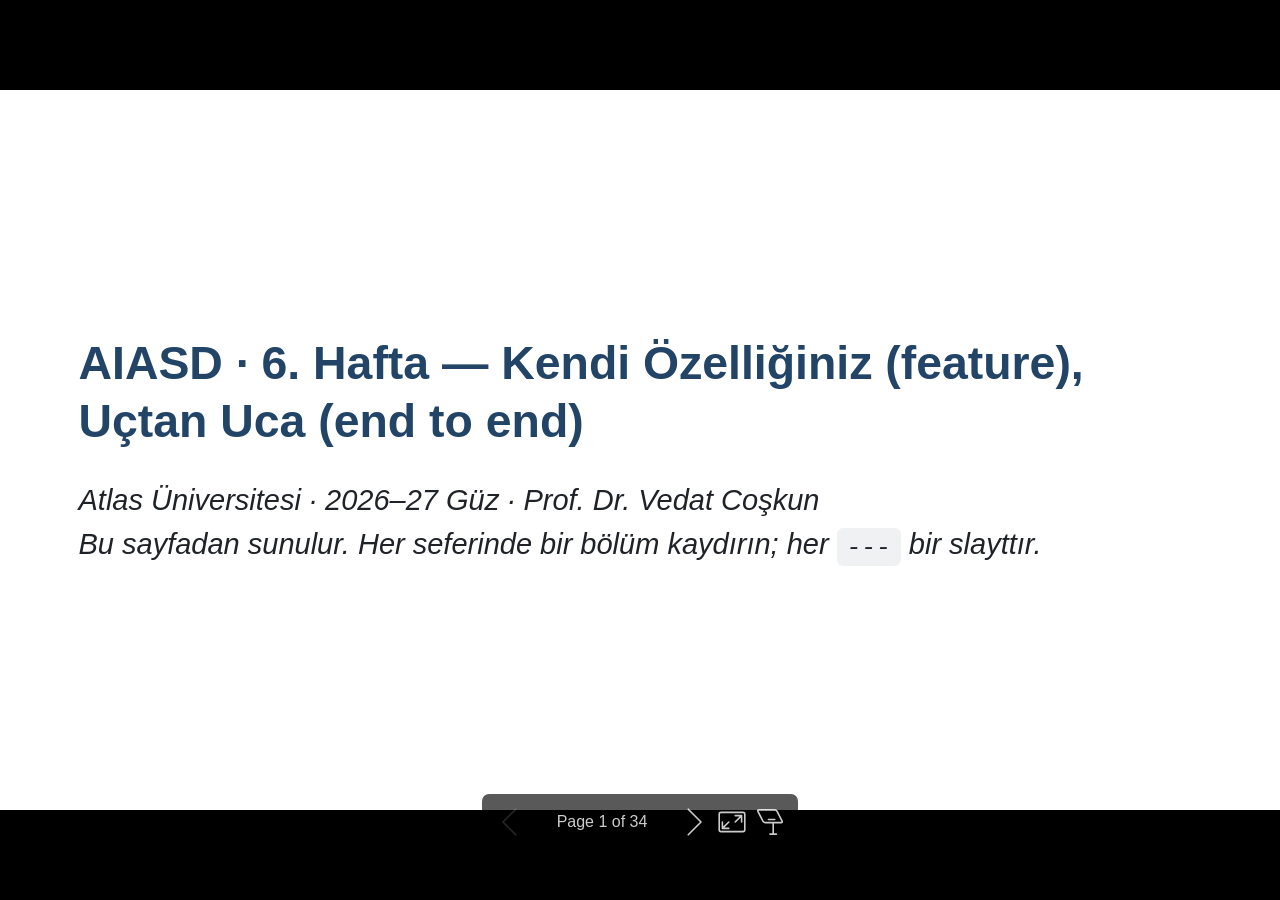
<file: week06/LECTURE_06_TR.html>
<!DOCTYPE html><html lang="POSIX"><head><title>AIASD · 6. Hafta — Kendi Özelliğiniz (feature), Uçtan Uca (end to end)</title><meta property="og:title" content="AIASD · 6. Hafta — Kendi Özelliğiniz (feature), Uçtan Uca (end to end)"><meta charset="UTF-8"><meta name="viewport" content="width=device-width,height=device-height,initial-scale=1.0"><meta name="apple-mobile-web-app-capable" content="yes"><meta http-equiv="X-UA-Compatible" content="ie=edge"><meta property="og:type" content="website"><meta name="twitter:card" content="summary"><style>@media screen{body[data-bespoke-view=""] .bespoke-marp-parent>.bespoke-marp-osc>button,body[data-bespoke-view=next] .bespoke-marp-parent>.bespoke-marp-osc>button,body[data-bespoke-view=presenter] .bespoke-marp-presenter-container .bespoke-marp-presenter-info-container button,body[data-bespoke-view=presenter] .bespoke-marp-presenter-container .bespoke-marp-presenter-note-container button{appearance:none;background-color:initial;border:0;color:inherit;cursor:pointer;font-size:inherit;opacity:.8;outline:none;padding:0;transition:opacity .2s linear;-webkit-tap-highlight-color:transparent}body[data-bespoke-view=""] .bespoke-marp-parent>.bespoke-marp-osc>button:disabled,body[data-bespoke-view=next] .bespoke-marp-parent>.bespoke-marp-osc>button:disabled,body[data-bespoke-view=presenter] .bespoke-marp-presenter-container .bespoke-marp-presenter-info-container button:disabled,body[data-bespoke-view=presenter] .bespoke-marp-presenter-container .bespoke-marp-presenter-note-container button:disabled{cursor:not-allowed;opacity:.15!important}body[data-bespoke-view=""] .bespoke-marp-parent>.bespoke-marp-osc>button:hover,body[data-bespoke-view=next] .bespoke-marp-parent>.bespoke-marp-osc>button:hover,body[data-bespoke-view=presenter] .bespoke-marp-presenter-container .bespoke-marp-presenter-info-container button:hover,body[data-bespoke-view=presenter] .bespoke-marp-presenter-container .bespoke-marp-presenter-note-container button:hover{opacity:1}body[data-bespoke-view=""] .bespoke-marp-parent>.bespoke-marp-osc>button:hover:active,body[data-bespoke-view=next] .bespoke-marp-parent>.bespoke-marp-osc>button:hover:active,body[data-bespoke-view=presenter] .bespoke-marp-presenter-container .bespoke-marp-presenter-info-container button:hover:active,body[data-bespoke-view=presenter] .bespoke-marp-presenter-container .bespoke-marp-presenter-note-container button:hover:active{opacity:.6}body[data-bespoke-view=""] .bespoke-marp-parent>.bespoke-marp-osc>button:hover:not(:disabled),body[data-bespoke-view=next] .bespoke-marp-parent>.bespoke-marp-osc>button:hover:not(:disabled),body[data-bespoke-view=presenter] .bespoke-marp-presenter-container .bespoke-marp-presenter-info-container button:hover:not(:disabled),body[data-bespoke-view=presenter] .bespoke-marp-presenter-container .bespoke-marp-presenter-note-container button:hover:not(:disabled){transition:none}body[data-bespoke-view=""] .bespoke-marp-parent>.bespoke-marp-osc>button[data-bespoke-marp-osc=prev],body[data-bespoke-view=next] .bespoke-marp-parent>.bespoke-marp-osc>button[data-bespoke-marp-osc=prev],body[data-bespoke-view=presenter] .bespoke-marp-presenter-container .bespoke-marp-presenter-info-container button.bespoke-marp-presenter-info-page-prev{background:#0000 url("[data-uri]") no-repeat 50%;background-size:contain;overflow:hidden;text-indent:100%;white-space:nowrap}body[data-bespoke-view=""] .bespoke-marp-parent>.bespoke-marp-osc>button[data-bespoke-marp-osc=next],body[data-bespoke-view=next] .bespoke-marp-parent>.bespoke-marp-osc>button[data-bespoke-marp-osc=next],body[data-bespoke-view=presenter] .bespoke-marp-presenter-container .bespoke-marp-presenter-info-container button.bespoke-marp-presenter-info-page-next{background:#0000 url("[data-uri]") no-repeat 50%;background-size:contain;overflow:hidden;text-indent:100%;white-space:nowrap}body[data-bespoke-view=""] .bespoke-marp-parent>.bespoke-marp-osc>button[data-bespoke-marp-osc=fullscreen],body[data-bespoke-view=next] .bespoke-marp-parent>.bespoke-marp-osc>button[data-bespoke-marp-osc=fullscreen]{background:#0000 url("[data-uri]") no-repeat 50%;background-size:contain;overflow:hidden;text-indent:100%;white-space:nowrap}body[data-bespoke-view=""] .bespoke-marp-parent>.bespoke-marp-osc>button.exit[data-bespoke-marp-osc=fullscreen],body[data-bespoke-view=next] .bespoke-marp-parent>.bespoke-marp-osc>button.exit[data-bespoke-marp-osc=fullscreen]{background-image:url("[data-uri]")}body[data-bespoke-view=""] .bespoke-marp-parent>.bespoke-marp-osc>button[data-bespoke-marp-osc=presenter],body[data-bespoke-view=next] .bespoke-marp-parent>.bespoke-marp-osc>button[data-bespoke-marp-osc=presenter]{background:#0000 url("[data-uri]") no-repeat 50%;background-size:contain;overflow:hidden;text-indent:100%;white-space:nowrap}body[data-bespoke-view=presenter] .bespoke-marp-presenter-container .bespoke-marp-presenter-note-container button.bespoke-marp-presenter-note-bigger{background:#0000 url("[data-uri]") no-repeat 50%;background-size:contain;overflow:hidden;text-indent:100%;white-space:nowrap}body[data-bespoke-view=presenter] .bespoke-marp-presenter-container .bespoke-marp-presenter-note-container button.bespoke-marp-presenter-note-smaller{background:#0000 url("[data-uri]") no-repeat 50%;background-size:contain;overflow:hidden;text-indent:100%;white-space:nowrap}}@keyframes __bespoke_marp_transition_reduced_outgoing__{0%{opacity:1}to{opacity:0}}@keyframes __bespoke_marp_transition_reduced_incoming__{0%{mix-blend-mode:plus-lighter;opacity:0}to{mix-blend-mode:plus-lighter;opacity:1}}.bespoke-marp-note,.bespoke-marp-osc,.bespoke-progress-parent{display:none;transition:none}@media screen{::view-transition-group(*){animation-duration:var(--marp-bespoke-transition-animation-duration,.5s);animation-timing-function:ease}::view-transition-new(*),::view-transition-old(*){animation-delay:0s;animation-direction:var(--marp-bespoke-transition-animation-direction,normal);animation-duration:var(--marp-bespoke-transition-animation-duration,.5s);animation-fill-mode:both;animation-name:var(--marp-bespoke-transition-animation-name,var(--marp-bespoke-transition-animation-name-fallback,__bespoke_marp_transition_no_animation__));mix-blend-mode:normal}::view-transition-old(*){--marp-bespoke-transition-animation-name-fallback:__bespoke_marp_transition_reduced_outgoing__;animation-timing-function:ease}::view-transition-new(*){--marp-bespoke-transition-animation-name-fallback:__bespoke_marp_transition_reduced_incoming__;animation-timing-function:ease}::view-transition-new(root),::view-transition-old(root){animation-timing-function:linear}::view-transition-new(__bespoke_marp_transition_osc__),::view-transition-old(__bespoke_marp_transition_osc__){animation-duration:0s!important;animation-name:__bespoke_marp_transition_osc__!important}::view-transition-new(__bespoke_marp_transition_osc__){opacity:0!important}.bespoke-marp-transition-warming-up::view-transition-group(*),.bespoke-marp-transition-warming-up::view-transition-new(*),.bespoke-marp-transition-warming-up::view-transition-old(*){animation-play-state:paused!important}body,html{height:100%;margin:0}body{background:#000;overflow:hidden}svg.bespoke-marp-slide{content-visibility:hidden;opacity:0;pointer-events:none;z-index:-1}svg.bespoke-marp-slide:not(.bespoke-marp-active) *{view-transition-name:none!important}svg.bespoke-marp-slide.bespoke-marp-active{content-visibility:visible;opacity:1;pointer-events:auto;z-index:0}svg.bespoke-marp-slide.bespoke-marp-active.bespoke-marp-active-ready *{animation-name:__bespoke_marp__!important}@supports not (content-visibility:hidden){svg.bespoke-marp-slide[data-bespoke-marp-load=hideable]{display:none}svg.bespoke-marp-slide[data-bespoke-marp-load=hideable].bespoke-marp-active{display:block}}}@media screen and (prefers-reduced-motion:reduce){svg.bespoke-marp-slide *{view-transition-name:none!important}}@media screen{[data-bespoke-marp-fragment=inactive]{visibility:hidden}body[data-bespoke-view=""] .bespoke-marp-parent,body[data-bespoke-view=next] .bespoke-marp-parent{inset:0;position:absolute}body[data-bespoke-view=""] .bespoke-marp-parent>.bespoke-marp-osc,body[data-bespoke-view=next] .bespoke-marp-parent>.bespoke-marp-osc{background:#000000a6;border-radius:7px;bottom:50px;color:#fff;contain:paint;display:block;font-family:Helvetica,Arial,sans-serif;font-size:16px;left:50%;line-height:0;opacity:1;padding:12px;position:absolute;touch-action:manipulation;transform:translateX(-50%);transition:opacity .2s linear;-webkit-user-select:none;user-select:none;white-space:nowrap;will-change:transform;z-index:1;view-transition-name:__bespoke_marp_transition_osc__}body[data-bespoke-view=""] .bespoke-marp-parent>.bespoke-marp-osc>*,body[data-bespoke-view=next] .bespoke-marp-parent>.bespoke-marp-osc>*{margin-left:6px}body[data-bespoke-view=""] .bespoke-marp-parent>.bespoke-marp-osc>:first-child,body[data-bespoke-view=next] .bespoke-marp-parent>.bespoke-marp-osc>:first-child{margin-left:0}body[data-bespoke-view=""] .bespoke-marp-parent>.bespoke-marp-osc>span,body[data-bespoke-view=next] .bespoke-marp-parent>.bespoke-marp-osc>span{opacity:.8}body[data-bespoke-view=""] .bespoke-marp-parent>.bespoke-marp-osc>span[data-bespoke-marp-osc=page],body[data-bespoke-view=next] .bespoke-marp-parent>.bespoke-marp-osc>span[data-bespoke-marp-osc=page]{display:inline-block;min-width:140px;text-align:center}body[data-bespoke-view=""] .bespoke-marp-parent>.bespoke-marp-osc>button[data-bespoke-marp-osc=fullscreen],body[data-bespoke-view=""] .bespoke-marp-parent>.bespoke-marp-osc>button[data-bespoke-marp-osc=next],body[data-bespoke-view=""] .bespoke-marp-parent>.bespoke-marp-osc>button[data-bespoke-marp-osc=presenter],body[data-bespoke-view=""] .bespoke-marp-parent>.bespoke-marp-osc>button[data-bespoke-marp-osc=prev],body[data-bespoke-view=next] .bespoke-marp-parent>.bespoke-marp-osc>button[data-bespoke-marp-osc=fullscreen],body[data-bespoke-view=next] .bespoke-marp-parent>.bespoke-marp-osc>button[data-bespoke-marp-osc=next],body[data-bespoke-view=next] .bespoke-marp-parent>.bespoke-marp-osc>button[data-bespoke-marp-osc=presenter],body[data-bespoke-view=next] .bespoke-marp-parent>.bespoke-marp-osc>button[data-bespoke-marp-osc=prev]{height:32px;line-height:32px;width:32px}body[data-bespoke-view=""] .bespoke-marp-parent.bespoke-marp-inactive,body[data-bespoke-view=next] .bespoke-marp-parent.bespoke-marp-inactive{cursor:none}body[data-bespoke-view=""] .bespoke-marp-parent.bespoke-marp-inactive>.bespoke-marp-osc,body[data-bespoke-view=next] .bespoke-marp-parent.bespoke-marp-inactive>.bespoke-marp-osc{opacity:0;pointer-events:none}body[data-bespoke-view=""] svg.bespoke-marp-slide,body[data-bespoke-view=next] svg.bespoke-marp-slide{height:100%;left:0;position:absolute;top:0;width:100%}body[data-bespoke-view=""] .bespoke-progress-parent{background:#222;display:flex;height:5px;width:100%}body[data-bespoke-view=""] .bespoke-progress-parent+.bespoke-marp-parent{top:5px}body[data-bespoke-view=""] .bespoke-progress-parent .bespoke-progress-bar{background:#0288d1;flex:0 0 0;transition:flex-basis .2s cubic-bezier(0,1,1,1)}body[data-bespoke-view=next]{background:#0000}body[data-bespoke-view=presenter]{background:#161616}body[data-bespoke-view=presenter] .bespoke-marp-presenter-container{display:grid;font-family:Helvetica,Arial,sans-serif;grid-template:"current dragbar next" minmax(140px,1fr) "current dragbar note" 2fr "info    dragbar note" 3em;grid-template-columns:minmax(3px,var(--bespoke-marp-presenter-split-ratio,66%)) 0 minmax(3px,1fr);height:100%;left:0;position:absolute;top:0;width:100%}body[data-bespoke-view=presenter] .bespoke-marp-presenter-container .bespoke-marp-parent{grid-area:current;overflow:hidden;position:relative}body[data-bespoke-view=presenter] .bespoke-marp-presenter-container .bespoke-marp-parent svg.bespoke-marp-slide{height:calc(100% - 40px);left:20px;pointer-events:none;position:absolute;top:20px;-webkit-user-select:none;user-select:none;width:calc(100% - 40px)}body[data-bespoke-view=presenter] .bespoke-marp-presenter-container .bespoke-marp-parent svg.bespoke-marp-slide.bespoke-marp-active{filter:drop-shadow(0 3px 10px rgba(0,0,0,.5))}body[data-bespoke-view=presenter] .bespoke-marp-presenter-container .bespoke-marp-presenter-dragbar-container{background:#0288d1;cursor:col-resize;grid-area:dragbar;margin-left:-3px;opacity:0;position:relative;transition:opacity .4s linear .1s;width:6px;z-index:10}body[data-bespoke-view=presenter] .bespoke-marp-presenter-container .bespoke-marp-presenter-dragbar-container:hover{opacity:1}body[data-bespoke-view=presenter] .bespoke-marp-presenter-container .bespoke-marp-presenter-dragbar-container.active{opacity:1;transition-delay:0s}body[data-bespoke-view=presenter] .bespoke-marp-presenter-container .bespoke-marp-presenter-next-container{background:#222;cursor:pointer;display:none;grid-area:next;overflow:hidden;position:relative}body[data-bespoke-view=presenter] .bespoke-marp-presenter-container .bespoke-marp-presenter-next-container.active{display:block}body[data-bespoke-view=presenter] .bespoke-marp-presenter-container .bespoke-marp-presenter-next-container iframe.bespoke-marp-presenter-next{background:#0000;border:0;display:block;filter:drop-shadow(0 3px 10px rgba(0,0,0,.5));height:calc(100% - 40px);left:20px;pointer-events:none;position:absolute;top:20px;-webkit-user-select:none;user-select:none;width:calc(100% - 40px)}body[data-bespoke-view=presenter] .bespoke-marp-presenter-container .bespoke-marp-presenter-note-container{background:#222;color:#eee;grid-area:note;position:relative;z-index:1}body[data-bespoke-view=presenter] .bespoke-marp-presenter-container .bespoke-marp-presenter-note-container button{height:1.5em;line-height:1.5em;width:1.5em}body[data-bespoke-view=presenter] .bespoke-marp-presenter-container .bespoke-marp-presenter-note-container .bespoke-marp-presenter-note-wrapper{display:block;inset:0;position:absolute}body[data-bespoke-view=presenter] .bespoke-marp-presenter-container .bespoke-marp-presenter-note-container .bespoke-marp-presenter-note-buttons{background:#000000a6;border-radius:4px;bottom:0;display:flex;gap:4px;margin:12px;opacity:0;padding:6px;pointer-events:none;position:absolute;right:0;transition:opacity .2s linear}body[data-bespoke-view=presenter] .bespoke-marp-presenter-container .bespoke-marp-presenter-note-container .bespoke-marp-presenter-note-buttons:focus-within,body[data-bespoke-view=presenter] .bespoke-marp-presenter-container .bespoke-marp-presenter-note-container .bespoke-marp-presenter-note-wrapper:focus-within+.bespoke-marp-presenter-note-buttons,body[data-bespoke-view=presenter] .bespoke-marp-presenter-container .bespoke-marp-presenter-note-container:hover .bespoke-marp-presenter-note-buttons{opacity:1;pointer-events:auto}body[data-bespoke-view=presenter] .bespoke-marp-presenter-container .bespoke-marp-presenter-note-container .bespoke-marp-note{box-sizing:border-box;font-size:calc(1.1em*var(--bespoke-marp-note-font-scale, 1));height:calc(100% - 40px);margin:20px;overflow:auto;padding-right:3px;white-space:pre-wrap;width:calc(100% - 40px);word-wrap:break-word;scrollbar-color:#eeeeee80 #0000;scrollbar-width:thin}body[data-bespoke-view=presenter] .bespoke-marp-presenter-container .bespoke-marp-presenter-note-container .bespoke-marp-note::-webkit-scrollbar{width:6px}body[data-bespoke-view=presenter] .bespoke-marp-presenter-container .bespoke-marp-presenter-note-container .bespoke-marp-note::-webkit-scrollbar-track{background:#0000}body[data-bespoke-view=presenter] .bespoke-marp-presenter-container .bespoke-marp-presenter-note-container .bespoke-marp-note::-webkit-scrollbar-thumb{background:#eeeeee80;border-radius:6px}body[data-bespoke-view=presenter] .bespoke-marp-presenter-container .bespoke-marp-presenter-note-container .bespoke-marp-note:empty{pointer-events:none}body[data-bespoke-view=presenter] .bespoke-marp-presenter-container .bespoke-marp-presenter-note-container .bespoke-marp-note.active{display:block}body[data-bespoke-view=presenter] .bespoke-marp-presenter-container .bespoke-marp-presenter-note-container .bespoke-marp-note p:first-child{margin-top:0}body[data-bespoke-view=presenter] .bespoke-marp-presenter-container .bespoke-marp-presenter-note-container .bespoke-marp-note p:last-child{margin-bottom:0}body[data-bespoke-view=presenter] .bespoke-marp-presenter-container .bespoke-marp-presenter-info-container{align-items:center;box-sizing:border-box;color:#eee;display:flex;flex-wrap:nowrap;grid-area:info;justify-content:center;overflow:hidden;padding:0 10px}body[data-bespoke-view=presenter] .bespoke-marp-presenter-container .bespoke-marp-presenter-info-container .bespoke-marp-presenter-info-page,body[data-bespoke-view=presenter] .bespoke-marp-presenter-container .bespoke-marp-presenter-info-container .bespoke-marp-presenter-info-time,body[data-bespoke-view=presenter] .bespoke-marp-presenter-container .bespoke-marp-presenter-info-container .bespoke-marp-presenter-info-timer{box-sizing:border-box;display:block;padding:0 10px;white-space:nowrap;width:100%}body[data-bespoke-view=presenter] .bespoke-marp-presenter-container .bespoke-marp-presenter-info-container button{height:1.5em;line-height:1.5em;width:1.5em}body[data-bespoke-view=presenter] .bespoke-marp-presenter-container .bespoke-marp-presenter-info-container .bespoke-marp-presenter-info-page{order:2;text-align:center}body[data-bespoke-view=presenter] .bespoke-marp-presenter-container .bespoke-marp-presenter-info-container .bespoke-marp-presenter-info-page .bespoke-marp-presenter-info-page-text{display:inline-block;min-width:120px;text-align:center}body[data-bespoke-view=presenter] .bespoke-marp-presenter-container .bespoke-marp-presenter-info-container .bespoke-marp-presenter-info-time{color:#999;order:1;text-align:left}body[data-bespoke-view=presenter] .bespoke-marp-presenter-container .bespoke-marp-presenter-info-container .bespoke-marp-presenter-info-timer{color:#999;order:3;text-align:right}body[data-bespoke-view=presenter] .bespoke-marp-presenter-container .bespoke-marp-presenter-info-container .bespoke-marp-presenter-info-timer:hover{cursor:pointer}}@media print{.bespoke-marp-presenter-info-container,.bespoke-marp-presenter-next-container,.bespoke-marp-presenter-note-container{display:none}}</style><style>div#\:\$p > svg > foreignObject > section{width:1280px;height:720px;box-sizing:border-box;overflow:hidden;position:relative;scroll-snap-align:center center;-webkit-text-size-adjust:100%;text-size-adjust:100%}div#\:\$p > svg > foreignObject > section::after{bottom:0;content:attr(data-marpit-pagination);padding:inherit;pointer-events:none;position:absolute;right:0}div#\:\$p > svg > foreignObject > section:not([data-marpit-pagination])::after{display:none}div#\:\$p > svg > foreignObject > section :where(:is(h1, marp-h1)){font-size:2em;margin-block:0.67em}div#\:\$p > svg > foreignObject > section section:where(:is(h1, marp-h1)){--marpit-root-font-size: 2em}div#\:\$p > svg > foreignObject > section video::-webkit-media-controls{will-change:transform}@page {size:1280px 720px;margin:0}@media print{html, body{background-color:#fff;margin:0;page-break-inside:avoid;break-inside:avoid-page}div#\:\$p > svg > foreignObject > section{page-break-before:always;break-before:page}div#\:\$p > svg > foreignObject > section, div#\:\$p > svg > foreignObject > section *{-webkit-print-color-adjust:exact!important;animation-delay:0s!important;animation-duration:0s!important;color-adjust:exact!important;print-color-adjust:exact!important;transition:none!important}div#\:\$p > svg[data-marpit-svg]{display:block;height:100vh;width:100vw}}div#\:\$p > svg > foreignObject > :where(section){container-type:size}div#\:\$p > svg > foreignObject > section img[data-marp-twemoji]{background:transparent;height:1em;margin:0 .05em 0 .1em;vertical-align:-.1em;width:1em}div#\:\$p > svg > foreignObject > section{--fgColor-danger:light-dark(#d1242f, #f85149);--bgColor-attention-muted:light-dark(#fff8c5, #bb800926);--bgColor-muted:light-dark(#f6f8fa, #151b23);--bgColor-neutral-muted:light-dark(#818b981f, #656c7633);--borderColor-accent-emphasis:light-dark(#0969da, #1f6feb);--borderColor-attention-emphasis:light-dark(#9a6700, #9e6a03);--borderColor-danger-emphasis:light-dark(#cf222e, #da3633);--borderColor-default:light-dark(#d1d9e0, #3d444d);--borderColor-done-emphasis:light-dark(#8250df, #8957e5);--borderColor-success-emphasis:light-dark(#1a7f37, #238636);--color-prettylights-syntax-brackethighlighter-angle:light-dark(#59636e, #9198a1);--color-prettylights-syntax-brackethighlighter-unmatched:light-dark(#82071e, #f85149);--color-prettylights-syntax-carriage-return-bg:light-dark(#cf222e, #b62324);--color-prettylights-syntax-carriage-return-text:light-dark(#f6f8fa, #f0f6fc);--color-prettylights-syntax-comment:light-dark(#59636e, #9198a1);--color-prettylights-syntax-constant:light-dark(#0550ae, #79c0ff);--color-prettylights-syntax-constant-other-reference-link:light-dark(#0a3069, #a5d6ff);--color-prettylights-syntax-entity:light-dark(#6639ba, #d2a8ff);--color-prettylights-syntax-entity-tag:light-dark(#0550ae, #7ee787);--color-prettylights-syntax-invalid-illegal-text:light-dark(var(--fgColor-danger), var(--fgColor-danger));--color-prettylights-syntax-keyword:light-dark(#cf222e, #ff7b72);--color-prettylights-syntax-markup-changed-bg:light-dark(#ffd8b5, #5a1e02);--color-prettylights-syntax-markup-changed-text:light-dark(#953800, #ffdfb6);--color-prettylights-syntax-markup-deleted-bg:light-dark(#ffebe9, #67060c);--color-prettylights-syntax-markup-deleted-text:light-dark(#82071e, #ffdcd7);--color-prettylights-syntax-markup-heading:light-dark(#0550ae, #1f6feb);--color-prettylights-syntax-markup-ignored-bg:light-dark(#0550ae, #1158c7);--color-prettylights-syntax-markup-ignored-text:light-dark(#d1d9e0, #f0f6fc);--color-prettylights-syntax-markup-inserted-bg:light-dark(#dafbe1, #033a16);--color-prettylights-syntax-markup-inserted-text:light-dark(#116329, #aff5b4);--color-prettylights-syntax-markup-list:light-dark(#3b2300, #f2cc60);--color-prettylights-syntax-meta-diff-range:light-dark(#8250df, #d2a8ff);--color-prettylights-syntax-string:light-dark(#0a3069, #a5d6ff);--color-prettylights-syntax-string-regexp:light-dark(#116329, #7ee787);--color-prettylights-syntax-sublimelinter-gutter-mark:light-dark(#818b98, #3d444d);--color-prettylights-syntax-variable:light-dark(#953800, #ffa657);--fgColor-accent:light-dark(#0969da, #4493f8);--fgColor-attention:light-dark(#9a6700, #d29922);--fgColor-done:light-dark(#8250df, #ab7df8);--fgColor-muted:light-dark(#59636e, #9198a1);--fgColor-success:light-dark(#1a7f37, #3fb950);--bgColor-default:light-dark(#fff, #0d1117);--borderColor-muted:light-dark(#d1d9e0b3, #3d444db3);--color-prettylights-syntax-invalid-illegal-bg:light-dark(var(--bgColor-danger-muted), var(--bgColor-danger-muted));--color-prettylights-syntax-markup-bold:light-dark(#1f2328, #f0f6fc);--color-prettylights-syntax-markup-italic:light-dark(#1f2328, #f0f6fc);--color-prettylights-syntax-storage-modifier-import:light-dark(#1f2328, #f0f6fc);--fgColor-default:light-dark(#1f2328, #f0f6fc);--focus-outlineColor:light-dark(var(--borderColor-accent-emphasis), var(--borderColor-accent-emphasis));--borderColor-neutral-muted:light-dark(var(--borderColor-muted), var(--borderColor-muted));--base-size-16:calc(var(--marpit-root-font-size, 1rem) * 1);--base-size-24:calc(var(--marpit-root-font-size, 1rem) * 1.5);--base-size-4:calc(var(--marpit-root-font-size, 1rem) * 0.25);--base-size-40:calc(var(--marpit-root-font-size, 1rem) * 2.5);--base-size-8:calc(var(--marpit-root-font-size, 1rem) * 0.5);--base-text-weight-medium:500;--base-text-weight-normal:400;--base-text-weight-semibold:600;--fontStack-monospace:ui-monospace, SFMono-Regular, SF Mono, Menlo, Consolas, Liberation Mono, monospace;--fontStack-sansSerif:-apple-system, BlinkMacSystemFont, "Segoe UI", "Noto Sans", Helvetica, Arial, sans-serif, "Apple Color Emoji", "Segoe UI Emoji";}/*!
 * Marp default theme.
 *
 * @theme default
 * @author Yuki Hattori
 *
 * @auto-scaling true
 * @size 16:9 1280px 720px
 * @size 4:3 960px 720px
 */div#\:\$p > svg > foreignObject > section [data-theme=light],div#\:\$p > svg > foreignObject > section{color-scheme:light}div#\:\$p > svg > foreignObject > section [data-theme=dark],div#\:\$p > svg > foreignObject > section:where(.invert){color-scheme:dark}div#\:\$p > svg > foreignObject > section{-ms-text-size-adjust:100%;-webkit-text-size-adjust:100%;margin:0;font-weight:var(--base-text-weight-normal, 400);color:var(--fgColor-default);background-color:var(--bgColor-default);font-family:var(--fontStack-sansSerif, -apple-system, BlinkMacSystemFont, "Segoe UI", "Noto Sans", Helvetica, Arial, sans-serif, "Apple Color Emoji", "Segoe UI Emoji");font-size:16px;line-height:1.5;word-wrap:break-word}div#\:\$p > svg > foreignObject > section{--marpit-root-font-size:16px}div#\:\$p > svg > foreignObject > section a{text-decoration:underline;text-underline-offset:calc(var(--marpit-root-font-size, 1rem) * .2)}div#\:\$p > svg > foreignObject > section :is(h1, marp-h1):hover .anchor .octicon-link:before,div#\:\$p > svg > foreignObject > section :is(h2, marp-h2):hover .anchor .octicon-link:before,div#\:\$p > svg > foreignObject > section :is(h3, marp-h3):hover .anchor .octicon-link:before,div#\:\$p > svg > foreignObject > section :is(h4, marp-h4):hover .anchor .octicon-link:before,div#\:\$p > svg > foreignObject > section :is(h5, marp-h5):hover .anchor .octicon-link:before,div#\:\$p > svg > foreignObject > section :is(h6, marp-h6):hover .anchor .octicon-link:before{width:16px;height:16px;content:" ";display:inline-block;background-color:currentColor;-webkit-mask-image:url('data:image/svg+xml;charset=utf-8,<svg xmlns="http://www.w3.org/2000/svg" aria-hidden="true" viewBox="0 0 16 16"><path fill-rule="evenodd" d="M7.775 3.275a.75.75 0 0 0 1.06 1.06l1.25-1.25a2 2 0 1 1 2.83 2.83l-2.5 2.5a2 2 0 0 1-2.83 0 .75.75 0 0 0-1.06 1.06 3.5 3.5 0 0 0 4.95 0l2.5-2.5a3.5 3.5 0 0 0-4.95-4.95zm-4.69 9.64a2 2 0 0 1 0-2.83l2.5-2.5a2 2 0 0 1 2.83 0 .75.75 0 0 0 1.06-1.06 3.5 3.5 0 0 0-4.95 0l-2.5 2.5a3.5 3.5 0 0 0 4.95 4.95l1.25-1.25a.75.75 0 0 0-1.06-1.06l-1.25 1.25a2 2 0 0 1-2.83 0"/></svg>');mask-image:url('data:image/svg+xml;charset=utf-8,<svg xmlns="http://www.w3.org/2000/svg" aria-hidden="true" viewBox="0 0 16 16"><path fill-rule="evenodd" d="M7.775 3.275a.75.75 0 0 0 1.06 1.06l1.25-1.25a2 2 0 1 1 2.83 2.83l-2.5 2.5a2 2 0 0 1-2.83 0 .75.75 0 0 0-1.06 1.06 3.5 3.5 0 0 0 4.95 0l2.5-2.5a3.5 3.5 0 0 0-4.95-4.95zm-4.69 9.64a2 2 0 0 1 0-2.83l2.5-2.5a2 2 0 0 1 2.83 0 .75.75 0 0 0 1.06-1.06 3.5 3.5 0 0 0-4.95 0l-2.5 2.5a3.5 3.5 0 0 0 4.95 4.95l1.25-1.25a.75.75 0 0 0-1.06-1.06l-1.25 1.25a2 2 0 0 1-2.83 0"/></svg>')}div#\:\$p > svg > foreignObject > section details,div#\:\$p > svg > foreignObject > section figcaption,div#\:\$p > svg > foreignObject > section figure{display:block}div#\:\$p > svg > foreignObject > section summary{display:list-item}div#\:\$p > svg > foreignObject > section [hidden]{display:none!important}div#\:\$p > svg > foreignObject > section a{background-color:transparent;color:var(--fgColor-accent);text-decoration:none}div#\:\$p > svg > foreignObject > section abbr[title]{border-bottom:none;-webkit-text-decoration:underline dotted;text-decoration:underline dotted}div#\:\$p > svg > foreignObject > section b,div#\:\$p > svg > foreignObject > section strong{font-weight:var(--base-text-weight-semibold, 600)}div#\:\$p > svg > foreignObject > section dfn{font-style:italic}div#\:\$p > svg > foreignObject > section :is(h1, marp-h1){margin:.67em 0;font-weight:var(--base-text-weight-semibold, 600);padding-bottom:.3em;font-size:2em;border-bottom:1px solid var(--borderColor-muted)}div#\:\$p > svg > foreignObject > section mark{background-color:var(--bgColor-attention-muted);color:var(--fgColor-default)}div#\:\$p > svg > foreignObject > section small{font-size:90%}div#\:\$p > svg > foreignObject > section sub,div#\:\$p > svg > foreignObject > section sup{font-size:75%;line-height:0;position:relative;vertical-align:baseline}div#\:\$p > svg > foreignObject > section sub{bottom:-.25em}div#\:\$p > svg > foreignObject > section sup{top:-.5em}div#\:\$p > svg > foreignObject > section img{border-style:none;max-width:100%;box-sizing:content-box}div#\:\$p > svg > foreignObject > section code,div#\:\$p > svg > foreignObject > section kbd,div#\:\$p > svg > foreignObject > section :is(pre, marp-pre),div#\:\$p > svg > foreignObject > section samp{font-family:monospace;font-size:1em}div#\:\$p > svg > foreignObject > section figure{margin:1em var(--base-size-40)}div#\:\$p > svg > foreignObject > section hr{box-sizing:content-box;overflow:hidden;background:transparent;height:.25em;padding:0;margin:var(--base-size-24) 0;background-color:var(--borderColor-default);border:0}div#\:\$p > svg > foreignObject > section input{font:inherit;margin:0;overflow:visible;font-family:inherit;font-size:inherit;line-height:inherit}div#\:\$p > svg > foreignObject > section [type=button],div#\:\$p > svg > foreignObject > section [type=reset],div#\:\$p > svg > foreignObject > section [type=submit]{-webkit-appearance:button;-moz-appearance:button;appearance:button}div#\:\$p > svg > foreignObject > section [type=checkbox],div#\:\$p > svg > foreignObject > section [type=radio]{box-sizing:border-box;padding:0}div#\:\$p > svg > foreignObject > section [type=number]::-webkit-inner-spin-button,div#\:\$p > svg > foreignObject > section [type=number]::-webkit-outer-spin-button{height:auto}div#\:\$p > svg > foreignObject > section [type=search]::-webkit-search-cancel-button,div#\:\$p > svg > foreignObject > section [type=search]::-webkit-search-decoration{-webkit-appearance:none;appearance:none}div#\:\$p > svg > foreignObject > section ::-webkit-input-placeholder{color:inherit;opacity:.54}div#\:\$p > svg > foreignObject > section ::-webkit-file-upload-button{-webkit-appearance:button;appearance:button;font:inherit}div#\:\$p > svg > foreignObject > section a:hover{text-decoration:underline}div#\:\$p > svg > foreignObject > section ::-moz-placeholder{color:var(--fgColor-muted);opacity:1}div#\:\$p > svg > foreignObject > section ::placeholder{color:var(--fgColor-muted);opacity:1}div#\:\$p > svg > foreignObject > section hr:after,div#\:\$p > svg > foreignObject > section hr:before{display:table;content:""}div#\:\$p > svg > foreignObject > section hr:after{clear:both}div#\:\$p > svg > foreignObject > section table{border-spacing:0;border-collapse:collapse;display:block;width:-moz-max-content;width:max-content;max-width:100%;overflow:auto;font-variant:tabular-nums}div#\:\$p > svg > foreignObject > section td,div#\:\$p > svg > foreignObject > section th{padding:0}div#\:\$p > svg > foreignObject > section details summary{cursor:pointer}div#\:\$p > svg > foreignObject > section [role=button]:focus,div#\:\$p > svg > foreignObject > section a:focus,div#\:\$p > svg > foreignObject > section input[type=checkbox]:focus,div#\:\$p > svg > foreignObject > section input[type=radio]:focus{outline:2px solid var(--focus-outlineColor);outline-offset:-2px;box-shadow:none}div#\:\$p > svg > foreignObject > section [role=button]:focus:not(:focus-visible),div#\:\$p > svg > foreignObject > section a:focus:not(:focus-visible),div#\:\$p > svg > foreignObject > section input[type=checkbox]:focus:not(:focus-visible),div#\:\$p > svg > foreignObject > section input[type=radio]:focus:not(:focus-visible){outline:1px solid transparent}div#\:\$p > svg > foreignObject > section [role=button]:focus-visible,div#\:\$p > svg > foreignObject > section a:focus-visible,div#\:\$p > svg > foreignObject > section input[type=checkbox]:focus-visible,div#\:\$p > svg > foreignObject > section input[type=radio]:focus-visible{outline:2px solid var(--focus-outlineColor);outline-offset:-2px;box-shadow:none}div#\:\$p > svg > foreignObject > section a:not([class]):focus,div#\:\$p > svg > foreignObject > section a:not([class]):focus-visible,div#\:\$p > svg > foreignObject > section input[type=checkbox]:focus,div#\:\$p > svg > foreignObject > section input[type=checkbox]:focus-visible,div#\:\$p > svg > foreignObject > section input[type=radio]:focus,div#\:\$p > svg > foreignObject > section input[type=radio]:focus-visible{outline-offset:0}div#\:\$p > svg > foreignObject > section kbd{display:inline-block;padding:var(--base-size-4);font:11px var(--fontStack-monospace, ui-monospace, SFMono-Regular, SF Mono, Menlo, Consolas, Liberation Mono, monospace);line-height:10px;color:var(--fgColor-default);vertical-align:middle;background-color:var(--bgColor-muted);border-bottom-color:var(--borderColor-neutral-muted);border:1px solid var(--borderColor-neutral-muted);border-radius:6px;box-shadow:inset 0 -1px 0 var(--borderColor-neutral-muted)}div#\:\$p > svg > foreignObject > section :is(h1, marp-h1),div#\:\$p > svg > foreignObject > section :is(h2, marp-h2),div#\:\$p > svg > foreignObject > section :is(h3, marp-h3),div#\:\$p > svg > foreignObject > section :is(h4, marp-h4),div#\:\$p > svg > foreignObject > section :is(h5, marp-h5),div#\:\$p > svg > foreignObject > section :is(h6, marp-h6){margin-top:var(--base-size-24);margin-bottom:var(--base-size-16);font-weight:var(--base-text-weight-semibold, 600);line-height:1.25}div#\:\$p > svg > foreignObject > section :is(h2, marp-h2){padding-bottom:.3em;font-size:1.5em;border-bottom:1px solid var(--borderColor-muted)}div#\:\$p > svg > foreignObject > section :is(h2, marp-h2),div#\:\$p > svg > foreignObject > section :is(h3, marp-h3){font-weight:var(--base-text-weight-semibold, 600)}div#\:\$p > svg > foreignObject > section :is(h3, marp-h3){font-size:1.25em}div#\:\$p > svg > foreignObject > section :is(h4, marp-h4){font-size:1em}div#\:\$p > svg > foreignObject > section :is(h4, marp-h4),div#\:\$p > svg > foreignObject > section :is(h5, marp-h5){font-weight:var(--base-text-weight-semibold, 600)}div#\:\$p > svg > foreignObject > section :is(h5, marp-h5){font-size:.875em}div#\:\$p > svg > foreignObject > section :is(h6, marp-h6){font-weight:var(--base-text-weight-semibold, 600);font-size:.85em;color:var(--fgColor-muted)}div#\:\$p > svg > foreignObject > section p{margin-top:0;margin-bottom:10px}div#\:\$p > svg > foreignObject > section blockquote{margin:0;padding:0 1em;color:var(--fgColor-muted);border-left:.25em solid var(--borderColor-default)}div#\:\$p > svg > foreignObject > section ol,div#\:\$p > svg > foreignObject > section ul{margin-top:0;margin-bottom:0;padding-left:2em}div#\:\$p > svg > foreignObject > section ol ol,div#\:\$p > svg > foreignObject > section ul ol{list-style-type:lower-roman}div#\:\$p > svg > foreignObject > section ol ol ol,div#\:\$p > svg > foreignObject > section ol ul ol,div#\:\$p > svg > foreignObject > section ul ol ol,div#\:\$p > svg > foreignObject > section ul ul ol{list-style-type:lower-alpha}div#\:\$p > svg > foreignObject > section dd{margin-left:0}div#\:\$p > svg > foreignObject > section code,div#\:\$p > svg > foreignObject > section :is(pre, marp-pre),div#\:\$p > svg > foreignObject > section samp,div#\:\$p > svg > foreignObject > section tt{font-family:var(--fontStack-monospace, ui-monospace, SFMono-Regular, SF Mono, Menlo, Consolas, Liberation Mono, monospace);font-size:12px}div#\:\$p > svg > foreignObject > section :is(pre, marp-pre){margin-top:0;margin-bottom:0;word-wrap:normal}div#\:\$p > svg > foreignObject > section .octicon{display:inline-block;overflow:visible!important;vertical-align:text-bottom;fill:currentColor}div#\:\$p > svg > foreignObject > section input::-webkit-inner-spin-button,div#\:\$p > svg > foreignObject > section input::-webkit-outer-spin-button{margin:0;-webkit-appearance:none;appearance:none}div#\:\$p > svg > foreignObject > section .mr-2{margin-right:var(--base-size-8, 8px)!important}div#\:\$p > svg > foreignObject > section:after,div#\:\$p > svg > foreignObject > section:before{display:table}div#\:\$p > svg > foreignObject > section:after{clear:both}div#\:\$p > svg > foreignObject > section>:first-child{margin-top:0!important}div#\:\$p > svg > foreignObject > section>:last-child{margin-bottom:0!important}div#\:\$p > svg > foreignObject > section a:not([href]){color:inherit;text-decoration:none}div#\:\$p > svg > foreignObject > section .absent{color:var(--fgColor-danger)}div#\:\$p > svg > foreignObject > section .anchor{float:left;padding-right:var(--base-size-4);margin-left:-20px;line-height:1}div#\:\$p > svg > foreignObject > section .anchor:focus{outline:none}div#\:\$p > svg > foreignObject > section blockquote,div#\:\$p > svg > foreignObject > section details,div#\:\$p > svg > foreignObject > section dl,div#\:\$p > svg > foreignObject > section ol,div#\:\$p > svg > foreignObject > section p,div#\:\$p > svg > foreignObject > section :is(pre, marp-pre),div#\:\$p > svg > foreignObject > section table,div#\:\$p > svg > foreignObject > section ul{margin-top:0;margin-bottom:var(--base-size-16)}div#\:\$p > svg > foreignObject > section blockquote>:first-child{margin-top:0}div#\:\$p > svg > foreignObject > section blockquote>:last-child{margin-bottom:0}div#\:\$p > svg > foreignObject > section :is(h1, marp-h1) .octicon-link,div#\:\$p > svg > foreignObject > section :is(h2, marp-h2) .octicon-link,div#\:\$p > svg > foreignObject > section :is(h3, marp-h3) .octicon-link,div#\:\$p > svg > foreignObject > section :is(h4, marp-h4) .octicon-link,div#\:\$p > svg > foreignObject > section :is(h5, marp-h5) .octicon-link,div#\:\$p > svg > foreignObject > section :is(h6, marp-h6) .octicon-link{color:var(--fgColor-default);vertical-align:middle;visibility:hidden}div#\:\$p > svg > foreignObject > section :is(h1, marp-h1):hover .anchor,div#\:\$p > svg > foreignObject > section :is(h2, marp-h2):hover .anchor,div#\:\$p > svg > foreignObject > section :is(h3, marp-h3):hover .anchor,div#\:\$p > svg > foreignObject > section :is(h4, marp-h4):hover .anchor,div#\:\$p > svg > foreignObject > section :is(h5, marp-h5):hover .anchor,div#\:\$p > svg > foreignObject > section :is(h6, marp-h6):hover .anchor{text-decoration:none}div#\:\$p > svg > foreignObject > section :is(h1, marp-h1):hover .anchor .octicon-link,div#\:\$p > svg > foreignObject > section :is(h2, marp-h2):hover .anchor .octicon-link,div#\:\$p > svg > foreignObject > section :is(h3, marp-h3):hover .anchor .octicon-link,div#\:\$p > svg > foreignObject > section :is(h4, marp-h4):hover .anchor .octicon-link,div#\:\$p > svg > foreignObject > section :is(h5, marp-h5):hover .anchor .octicon-link,div#\:\$p > svg > foreignObject > section :is(h6, marp-h6):hover .anchor .octicon-link{visibility:visible}div#\:\$p > svg > foreignObject > section :is(h1, marp-h1) code,div#\:\$p > svg > foreignObject > section :is(h1, marp-h1) tt,div#\:\$p > svg > foreignObject > section :is(h2, marp-h2) code,div#\:\$p > svg > foreignObject > section :is(h2, marp-h2) tt,div#\:\$p > svg > foreignObject > section :is(h3, marp-h3) code,div#\:\$p > svg > foreignObject > section :is(h3, marp-h3) tt,div#\:\$p > svg > foreignObject > section :is(h4, marp-h4) code,div#\:\$p > svg > foreignObject > section :is(h4, marp-h4) tt,div#\:\$p > svg > foreignObject > section :is(h5, marp-h5) code,div#\:\$p > svg > foreignObject > section :is(h5, marp-h5) tt,div#\:\$p > svg > foreignObject > section :is(h6, marp-h6) code,div#\:\$p > svg > foreignObject > section :is(h6, marp-h6) tt{padding:0 .2em;font-size:inherit}div#\:\$p > svg > foreignObject > section summary :is(h1, marp-h1),div#\:\$p > svg > foreignObject > section summary :is(h2, marp-h2),div#\:\$p > svg > foreignObject > section summary :is(h3, marp-h3),div#\:\$p > svg > foreignObject > section summary :is(h4, marp-h4),div#\:\$p > svg > foreignObject > section summary :is(h5, marp-h5),div#\:\$p > svg > foreignObject > section summary :is(h6, marp-h6){display:inline-block}div#\:\$p > svg > foreignObject > section summary :is(h1, marp-h1) .anchor,div#\:\$p > svg > foreignObject > section summary :is(h2, marp-h2) .anchor,div#\:\$p > svg > foreignObject > section summary :is(h3, marp-h3) .anchor,div#\:\$p > svg > foreignObject > section summary :is(h4, marp-h4) .anchor,div#\:\$p > svg > foreignObject > section summary :is(h5, marp-h5) .anchor,div#\:\$p > svg > foreignObject > section summary :is(h6, marp-h6) .anchor{margin-left:-40px}div#\:\$p > svg > foreignObject > section summary :is(h1, marp-h1),div#\:\$p > svg > foreignObject > section summary :is(h2, marp-h2){padding-bottom:0;border-bottom:0}div#\:\$p > svg > foreignObject > section ol.no-list,div#\:\$p > svg > foreignObject > section ul.no-list{padding:0;list-style-type:none}div#\:\$p > svg > foreignObject > section ol[type="a s"]{list-style-type:lower-alpha}div#\:\$p > svg > foreignObject > section ol[type="A s"]{list-style-type:upper-alpha}div#\:\$p > svg > foreignObject > section ol[type="i s"]{list-style-type:lower-roman}div#\:\$p > svg > foreignObject > section ol[type="I s"]{list-style-type:upper-roman}div#\:\$p > svg > foreignObject > section div>ol:not([type]),div#\:\$p > svg > foreignObject > section ol[type="1"]{list-style-type:decimal}div#\:\$p > svg > foreignObject > section ol ol,div#\:\$p > svg > foreignObject > section ol ul,div#\:\$p > svg > foreignObject > section ul ol,div#\:\$p > svg > foreignObject > section ul ul{margin-top:0;margin-bottom:0}div#\:\$p > svg > foreignObject > section li>p{margin-top:var(--base-size-16)}div#\:\$p > svg > foreignObject > section li+li{margin-top:.25em}div#\:\$p > svg > foreignObject > section dl{padding:0}div#\:\$p > svg > foreignObject > section dl dt{padding:0;margin-top:var(--base-size-16);font-size:1em;font-style:italic;font-weight:var(--base-text-weight-semibold, 600)}div#\:\$p > svg > foreignObject > section dl dd{padding:0 var(--base-size-16);margin-bottom:var(--base-size-16)}div#\:\$p > svg > foreignObject > section table th{font-weight:var(--base-text-weight-semibold, 600)}div#\:\$p > svg > foreignObject > section table td,div#\:\$p > svg > foreignObject > section table th{padding:6px 13px;border:1px solid var(--borderColor-default)}div#\:\$p > svg > foreignObject > section table td>:last-child{margin-bottom:0}div#\:\$p > svg > foreignObject > section table tr{background-color:var(--bgColor-default);border-top:1px solid var(--borderColor-muted)}div#\:\$p > svg > foreignObject > section table tr:nth-child(2n){background-color:var(--bgColor-muted)}div#\:\$p > svg > foreignObject > section table img{background-color:transparent}div#\:\$p > svg > foreignObject > section img[align=right]{padding-left:20px}div#\:\$p > svg > foreignObject > section img[align=left]{padding-right:20px}div#\:\$p > svg > foreignObject > section .emoji{max-width:none;vertical-align:text-top;background-color:transparent}div#\:\$p > svg > foreignObject > section :is(span, marp-span).frame,div#\:\$p > svg > foreignObject > section :is(span, marp-span).frame>:is(span, marp-span){display:block;overflow:hidden}div#\:\$p > svg > foreignObject > section :is(span, marp-span).frame>:is(span, marp-span){float:left;width:auto;padding:7px;margin:13px 0 0;border:1px solid var(--borderColor-default)}div#\:\$p > svg > foreignObject > section :is(span, marp-span).frame :is(span, marp-span) img{display:block;float:left}div#\:\$p > svg > foreignObject > section :is(span, marp-span).frame :is(span, marp-span) :is(span, marp-span){display:block;padding:5px 0 0;clear:both;color:var(--fgColor-default)}div#\:\$p > svg > foreignObject > section :is(span, marp-span).align-center{display:block;overflow:hidden;clear:both}div#\:\$p > svg > foreignObject > section :is(span, marp-span).align-center>:is(span, marp-span){display:block;margin:13px auto 0;overflow:hidden;text-align:center}div#\:\$p > svg > foreignObject > section :is(span, marp-span).align-center :is(span, marp-span) img{margin:0 auto;text-align:center}div#\:\$p > svg > foreignObject > section :is(span, marp-span).align-right{display:block;overflow:hidden;clear:both}div#\:\$p > svg > foreignObject > section :is(span, marp-span).align-right>:is(span, marp-span){display:block;margin:13px 0 0;overflow:hidden;text-align:right}div#\:\$p > svg > foreignObject > section :is(span, marp-span).align-right :is(span, marp-span) img{margin:0;text-align:right}div#\:\$p > svg > foreignObject > section :is(span, marp-span).float-left{display:block;float:left;margin-right:13px;overflow:hidden}div#\:\$p > svg > foreignObject > section :is(span, marp-span).float-left :is(span, marp-span){margin:13px 0 0}div#\:\$p > svg > foreignObject > section :is(span, marp-span).float-right{display:block;float:right;margin-left:13px;overflow:hidden}div#\:\$p > svg > foreignObject > section :is(span, marp-span).float-right>:is(span, marp-span){display:block;margin:13px auto 0;overflow:hidden;text-align:right}div#\:\$p > svg > foreignObject > section code,div#\:\$p > svg > foreignObject > section tt{padding:.2em .4em;margin:0;font-size:85%;white-space:break-spaces;background-color:var(--bgColor-neutral-muted);border-radius:6px}div#\:\$p > svg > foreignObject > section code br,div#\:\$p > svg > foreignObject > section tt br{display:none}div#\:\$p > svg > foreignObject > section del code{text-decoration:inherit}div#\:\$p > svg > foreignObject > section samp{font-size:85%}div#\:\$p > svg > foreignObject > section :is(pre, marp-pre) code{font-size:100%}div#\:\$p > svg > foreignObject > section :is(pre, marp-pre)>code{padding:0;margin:0;word-break:normal;white-space:pre;background:transparent;border:0}div#\:\$p > svg > foreignObject > section .highlight{margin-bottom:var(--base-size-16)}div#\:\$p > svg > foreignObject > section .highlight :is(pre, marp-pre){margin-bottom:0;word-break:normal}div#\:\$p > svg > foreignObject > section :is(pre, marp-pre){padding:var(--base-size-16);overflow:auto;font-size:85%;line-height:1.45;color:var(--fgColor-default);background-color:var(--bgColor-muted);border-radius:6px}div#\:\$p > svg > foreignObject > section :is(pre, marp-pre) code,div#\:\$p > svg > foreignObject > section :is(pre, marp-pre) tt{display:inline;padding:0;margin:0;overflow:visible;line-height:inherit;word-wrap:normal;background-color:transparent;border:0}div#\:\$p > svg > foreignObject > section .csv-data td,div#\:\$p > svg > foreignObject > section .csv-data th{padding:5px;overflow:hidden;font-size:12px;line-height:1;text-align:left;white-space:nowrap}div#\:\$p > svg > foreignObject > section .csv-data .blob-num{padding:10px var(--base-size-8) 9px;text-align:right;background:var(--bgColor-default);border:0}div#\:\$p > svg > foreignObject > section .csv-data tr{border-top:0}div#\:\$p > svg > foreignObject > section .csv-data th{font-weight:var(--base-text-weight-semibold, 600);background:var(--bgColor-muted);border-top:0}div#\:\$p > svg > foreignObject > section [data-footnote-ref]:before{content:"["}div#\:\$p > svg > foreignObject > section [data-footnote-ref]:after{content:"]"}div#\:\$p > svg > foreignObject > section .footnotes{font-size:12px;color:var(--fgColor-muted);border-top:1px solid var(--borderColor-default)}div#\:\$p > svg > foreignObject > section div#\:\$p > svg > foreignObject > section section.footnotes{--marpit-root-font-size:12px}div#\:\$p > svg > foreignObject > section .footnotes ol,div#\:\$p > svg > foreignObject > section .footnotes ol ul{padding-left:var(--base-size-16)}div#\:\$p > svg > foreignObject > section .footnotes ol ul{display:inline-block;margin-top:var(--base-size-16)}div#\:\$p > svg > foreignObject > section .footnotes li{position:relative}div#\:\$p > svg > foreignObject > section .footnotes li:target:before{position:absolute;top:calc(var(--base-size-8)*-1);right:calc(var(--base-size-8)*-1);bottom:calc(var(--base-size-8)*-1);left:calc(var(--base-size-24)*-1);pointer-events:none;content:"";border:2px solid var(--borderColor-accent-emphasis);border-radius:6px}div#\:\$p > svg > foreignObject > section .footnotes li:target{color:var(--fgColor-default)}div#\:\$p > svg > foreignObject > section .footnotes .data-footnote-backref g-emoji{font-family:monospace}div#\:\$p > svg > foreignObject > section .pl-c{color:var(--color-prettylights-syntax-comment)}div#\:\$p > svg > foreignObject > section .pl-c1,div#\:\$p > svg > foreignObject > section .pl-s .pl-v{color:var(--color-prettylights-syntax-constant)}div#\:\$p > svg > foreignObject > section .pl-e,div#\:\$p > svg > foreignObject > section .pl-en{color:var(--color-prettylights-syntax-entity)}div#\:\$p > svg > foreignObject > section .pl-s .pl-s1,div#\:\$p > svg > foreignObject > section .pl-smi{color:var(--color-prettylights-syntax-storage-modifier-import)}div#\:\$p > svg > foreignObject > section .pl-ent{color:var(--color-prettylights-syntax-entity-tag)}div#\:\$p > svg > foreignObject > section .pl-k{color:var(--color-prettylights-syntax-keyword)}div#\:\$p > svg > foreignObject > section .pl-pds,div#\:\$p > svg > foreignObject > section .pl-s,div#\:\$p > svg > foreignObject > section .pl-s .pl-pse .pl-s1,div#\:\$p > svg > foreignObject > section .pl-sr,div#\:\$p > svg > foreignObject > section .pl-sr .pl-cce,div#\:\$p > svg > foreignObject > section .pl-sr .pl-sra,div#\:\$p > svg > foreignObject > section .pl-sr .pl-sre{color:var(--color-prettylights-syntax-string)}div#\:\$p > svg > foreignObject > section .pl-smw,div#\:\$p > svg > foreignObject > section .pl-v{color:var(--color-prettylights-syntax-variable)}div#\:\$p > svg > foreignObject > section .pl-bu{color:var(--color-prettylights-syntax-brackethighlighter-unmatched)}div#\:\$p > svg > foreignObject > section .pl-ii{color:var(--color-prettylights-syntax-invalid-illegal-text);background-color:var(--color-prettylights-syntax-invalid-illegal-bg)}div#\:\$p > svg > foreignObject > section .pl-c2{color:var(--color-prettylights-syntax-carriage-return-text);background-color:var(--color-prettylights-syntax-carriage-return-bg)}div#\:\$p > svg > foreignObject > section .pl-sr .pl-cce{font-weight:700;color:var(--color-prettylights-syntax-string-regexp)}div#\:\$p > svg > foreignObject > section .pl-ml{color:var(--color-prettylights-syntax-markup-list)}div#\:\$p > svg > foreignObject > section .pl-mh,div#\:\$p > svg > foreignObject > section .pl-mh .pl-en,div#\:\$p > svg > foreignObject > section .pl-ms{font-weight:700;color:var(--color-prettylights-syntax-markup-heading)}div#\:\$p > svg > foreignObject > section .pl-mi{font-style:italic;color:var(--color-prettylights-syntax-markup-italic)}div#\:\$p > svg > foreignObject > section .pl-mb{font-weight:700;color:var(--color-prettylights-syntax-markup-bold)}div#\:\$p > svg > foreignObject > section .pl-md{color:var(--color-prettylights-syntax-markup-deleted-text);background-color:var(--color-prettylights-syntax-markup-deleted-bg)}div#\:\$p > svg > foreignObject > section .pl-mi1{color:var(--color-prettylights-syntax-markup-inserted-text);background-color:var(--color-prettylights-syntax-markup-inserted-bg)}div#\:\$p > svg > foreignObject > section .pl-mc{color:var(--color-prettylights-syntax-markup-changed-text);background-color:var(--color-prettylights-syntax-markup-changed-bg)}div#\:\$p > svg > foreignObject > section .pl-mi2{color:var(--color-prettylights-syntax-markup-ignored-text);background-color:var(--color-prettylights-syntax-markup-ignored-bg)}div#\:\$p > svg > foreignObject > section .pl-mdr{font-weight:700;color:var(--color-prettylights-syntax-meta-diff-range)}div#\:\$p > svg > foreignObject > section .pl-ba{color:var(--color-prettylights-syntax-brackethighlighter-angle)}div#\:\$p > svg > foreignObject > section .pl-sg{color:var(--color-prettylights-syntax-sublimelinter-gutter-mark)}div#\:\$p > svg > foreignObject > section .pl-corl{text-decoration:underline;color:var(--color-prettylights-syntax-constant-other-reference-link)}div#\:\$p > svg > foreignObject > section [role=button]:focus:not(:focus-visible),div#\:\$p > svg > foreignObject > section [role=tabpanel][tabindex="0"]:focus:not(:focus-visible),div#\:\$p > svg > foreignObject > section a:focus:not(:focus-visible),div#\:\$p > svg > foreignObject > section button:focus:not(:focus-visible),div#\:\$p > svg > foreignObject > section summary:focus:not(:focus-visible){outline:none;box-shadow:none}div#\:\$p > svg > foreignObject > section [tabindex="0"]:focus:not(:focus-visible),div#\:\$p > svg > foreignObject > section details-dialog:focus:not(:focus-visible){outline:none}div#\:\$p > svg > foreignObject > section g-emoji{display:inline-block;min-width:1ch;font-family:Apple Color Emoji,Segoe UI Emoji,Segoe UI Symbol;font-size:1em;font-style:normal!important;font-weight:var(--base-text-weight-normal, 400);line-height:1;vertical-align:-.075em}div#\:\$p > svg > foreignObject > section g-emoji img{width:1em;height:1em}div#\:\$p > svg > foreignObject > section a:has(>p,>div,>:is(pre, marp-pre),>blockquote){display:block}div#\:\$p > svg > foreignObject > section a:has(>p,>div,>:is(pre, marp-pre),>blockquote):not(:has(.snippet-clipboard-content,>:is(pre, marp-pre))){width:-moz-fit-content;width:fit-content}div#\:\$p > svg > foreignObject > section a:has(>p,>div,>:is(pre, marp-pre),>blockquote):has(.snippet-clipboard-content,>:is(pre, marp-pre)):focus-visible{outline:2px solid var(--focus-outlineColor);outline-offset:2px}div#\:\$p > svg > foreignObject > section .task-list-item{list-style-type:none}div#\:\$p > svg > foreignObject > section .task-list-item label{font-weight:var(--base-text-weight-normal, 400)}div#\:\$p > svg > foreignObject > section .task-list-item.enabled label{cursor:pointer}div#\:\$p > svg > foreignObject > section .task-list-item+.task-list-item{margin-top:var(--base-size-4)}div#\:\$p > svg > foreignObject > section .task-list-item .handle{display:none}div#\:\$p > svg > foreignObject > section .task-list-item-checkbox{margin:0 .2em .25em -1.4em;vertical-align:middle}div#\:\$p > svg > foreignObject > section ul:dir(rtl) .task-list-item-checkbox{margin:0 -1.6em .25em .2em}div#\:\$p > svg > foreignObject > section ol:dir(rtl) .task-list-item-checkbox{margin:0 -1.6em .25em .2em}div#\:\$p > svg > foreignObject > section .contains-task-list:focus-within .task-list-item-convert-container,div#\:\$p > svg > foreignObject > section .contains-task-list:hover .task-list-item-convert-container{display:block;width:auto;height:24px;overflow:visible;clip-path:none}div#\:\$p > svg > foreignObject > section ::-webkit-calendar-picker-indicator{filter:invert(50%)}div#\:\$p > svg > foreignObject > section .markdown-alert{padding:var(--base-size-8) var(--base-size-16);margin-bottom:var(--base-size-16);color:inherit;border-left:.25em solid var(--borderColor-default)}div#\:\$p > svg > foreignObject > section .markdown-alert>:first-child{margin-top:0}div#\:\$p > svg > foreignObject > section .markdown-alert>:last-child{margin-bottom:0}div#\:\$p > svg > foreignObject > section .markdown-alert .markdown-alert-title{display:flex;font-weight:var(--base-text-weight-medium, 500);align-items:center;line-height:1}div#\:\$p > svg > foreignObject > section .markdown-alert.markdown-alert-note{border-left-color:var(--borderColor-accent-emphasis)}div#\:\$p > svg > foreignObject > section .markdown-alert.markdown-alert-note .markdown-alert-title{color:var(--fgColor-accent)}div#\:\$p > svg > foreignObject > section .markdown-alert.markdown-alert-important{border-left-color:var(--borderColor-done-emphasis)}div#\:\$p > svg > foreignObject > section .markdown-alert.markdown-alert-important .markdown-alert-title{color:var(--fgColor-done)}div#\:\$p > svg > foreignObject > section .markdown-alert.markdown-alert-warning{border-left-color:var(--borderColor-attention-emphasis)}div#\:\$p > svg > foreignObject > section .markdown-alert.markdown-alert-warning .markdown-alert-title{color:var(--fgColor-attention)}div#\:\$p > svg > foreignObject > section .markdown-alert.markdown-alert-tip{border-left-color:var(--borderColor-success-emphasis)}div#\:\$p > svg > foreignObject > section .markdown-alert.markdown-alert-tip .markdown-alert-title{color:var(--fgColor-success)}div#\:\$p > svg > foreignObject > section .markdown-alert.markdown-alert-caution{border-left-color:var(--borderColor-danger-emphasis)}div#\:\$p > svg > foreignObject > section .markdown-alert.markdown-alert-caution .markdown-alert-title{color:var(--fgColor-danger)}div#\:\$p > svg > foreignObject > section>:first-child>.heading-element:first-child{margin-top:0!important}div#\:\$p > svg > foreignObject > section .highlight :is(pre, marp-pre):has(+.zeroclipboard-container){min-height:52px}div#\:\$p > svg > foreignObject > section :is(h1, marp-h1){color:var(--h1-color);font-size:1.6em}div#\:\$p > svg > foreignObject > section :is(h1, marp-h1),div#\:\$p > svg > foreignObject > section :is(h2, marp-h2){border-bottom:none}div#\:\$p > svg > foreignObject > section :is(h2, marp-h2){font-size:1.3em}div#\:\$p > svg > foreignObject > section :is(h3, marp-h3){font-size:1.1em}div#\:\$p > svg > foreignObject > section :is(h4, marp-h4){font-size:1.05em}div#\:\$p > svg > foreignObject > section :is(h5, marp-h5){font-size:1em}div#\:\$p > svg > foreignObject > section :is(h6, marp-h6){font-size:.9em}div#\:\$p > svg > foreignObject > section :is(h1, marp-h1) strong,div#\:\$p > svg > foreignObject > section :is(h2, marp-h2) strong,div#\:\$p > svg > foreignObject > section :is(h3, marp-h3) strong,div#\:\$p > svg > foreignObject > section :is(h4, marp-h4) strong,div#\:\$p > svg > foreignObject > section :is(h5, marp-h5) strong,div#\:\$p > svg > foreignObject > section :is(h6, marp-h6) strong{font-weight:inherit;color:var(--heading-strong-color)}div#\:\$p > svg > foreignObject > section :is(h1, marp-h1)::part(auto-scaling),div#\:\$p > svg > foreignObject > section :is(h2, marp-h2)::part(auto-scaling),div#\:\$p > svg > foreignObject > section :is(h3, marp-h3)::part(auto-scaling),div#\:\$p > svg > foreignObject > section :is(h4, marp-h4)::part(auto-scaling),div#\:\$p > svg > foreignObject > section :is(h5, marp-h5)::part(auto-scaling),div#\:\$p > svg > foreignObject > section :is(h6, marp-h6)::part(auto-scaling){max-height:563px}div#\:\$p > svg > foreignObject > section hr{height:0;padding-top:.25em}div#\:\$p > svg > foreignObject > section img{background-color:transparent}div#\:\$p > svg > foreignObject > section :is(pre, marp-pre){border:1px solid var(--borderColor-default);line-height:1.15;overflow:visible}div#\:\$p > svg > foreignObject > section :is(pre, marp-pre)::part(auto-scaling){max-height:529px}div#\:\$p > svg > foreignObject > section :is(pre, marp-pre) :where(.hljs){color:var(--color-prettylights-syntax-storage-modifier-import)}div#\:\$p > svg > foreignObject > section :is(pre, marp-pre) :where(.hljs-doctag),div#\:\$p > svg > foreignObject > section :is(pre, marp-pre) :where(.hljs-keyword),div#\:\$p > svg > foreignObject > section :is(pre, marp-pre) :where(.hljs-meta .hljs-keyword),div#\:\$p > svg > foreignObject > section :is(pre, marp-pre) :where(.hljs-template-tag),div#\:\$p > svg > foreignObject > section :is(pre, marp-pre) :where(.hljs-template-variable),div#\:\$p > svg > foreignObject > section :is(pre, marp-pre) :where(.hljs-type),div#\:\$p > svg > foreignObject > section :is(pre, marp-pre) :where(.hljs-variable.language_){color:var(--color-prettylights-syntax-keyword)}div#\:\$p > svg > foreignObject > section :is(pre, marp-pre) :where(.hljs-title),div#\:\$p > svg > foreignObject > section :is(pre, marp-pre) :where(.hljs-title.class_),div#\:\$p > svg > foreignObject > section :is(pre, marp-pre) :where(.hljs-title.class_.inherited__),div#\:\$p > svg > foreignObject > section :is(pre, marp-pre) :where(.hljs-title.function_){color:var(--color-prettylights-syntax-entity)}div#\:\$p > svg > foreignObject > section :is(pre, marp-pre) :where(.hljs-attr),div#\:\$p > svg > foreignObject > section :is(pre, marp-pre) :where(.hljs-attribute),div#\:\$p > svg > foreignObject > section :is(pre, marp-pre) :where(.hljs-literal),div#\:\$p > svg > foreignObject > section :is(pre, marp-pre) :where(.hljs-meta),div#\:\$p > svg > foreignObject > section :is(pre, marp-pre) :where(.hljs-number),div#\:\$p > svg > foreignObject > section :is(pre, marp-pre) :where(.hljs-operator),div#\:\$p > svg > foreignObject > section :is(pre, marp-pre) :where(.hljs-selector-attr),div#\:\$p > svg > foreignObject > section :is(pre, marp-pre) :where(.hljs-selector-class),div#\:\$p > svg > foreignObject > section :is(pre, marp-pre) :where(.hljs-selector-id),div#\:\$p > svg > foreignObject > section :is(pre, marp-pre) :where(.hljs-variable){color:var(--color-prettylights-syntax-constant)}div#\:\$p > svg > foreignObject > section :is(pre, marp-pre) :where(.hljs-meta .hljs-string),div#\:\$p > svg > foreignObject > section :is(pre, marp-pre) :where(.hljs-regexp),div#\:\$p > svg > foreignObject > section :is(pre, marp-pre) :where(.hljs-string){color:var(--color-prettylights-syntax-string)}div#\:\$p > svg > foreignObject > section :is(pre, marp-pre) :where(.hljs-built_in),div#\:\$p > svg > foreignObject > section :is(pre, marp-pre) :where(.hljs-symbol){color:var(--color-prettylights-syntax-variable)}div#\:\$p > svg > foreignObject > section :is(pre, marp-pre) :where(.hljs-code),div#\:\$p > svg > foreignObject > section :is(pre, marp-pre) :where(.hljs-comment),div#\:\$p > svg > foreignObject > section :is(pre, marp-pre) :where(.hljs-formula){color:var(--color-prettylights-syntax-comment)}div#\:\$p > svg > foreignObject > section :is(pre, marp-pre) :where(.hljs-name),div#\:\$p > svg > foreignObject > section :is(pre, marp-pre) :where(.hljs-quote),div#\:\$p > svg > foreignObject > section :is(pre, marp-pre) :where(.hljs-selector-pseudo),div#\:\$p > svg > foreignObject > section :is(pre, marp-pre) :where(.hljs-selector-tag){color:var(--color-prettylights-syntax-entity-tag)}div#\:\$p > svg > foreignObject > section :is(pre, marp-pre) :where(.hljs-subst){color:var(--color-prettylights-syntax-storage-modifier-import)}div#\:\$p > svg > foreignObject > section :is(pre, marp-pre) :where(.hljs-section){font-weight:700;color:var(--color-prettylights-syntax-markup-heading)}div#\:\$p > svg > foreignObject > section :is(pre, marp-pre) :where(.hljs-bullet){color:var(--color-prettylights-syntax-markup-list)}div#\:\$p > svg > foreignObject > section :is(pre, marp-pre) :where(.hljs-emphasis){font-style:italic;color:var(--color-prettylights-syntax-markup-italic)}div#\:\$p > svg > foreignObject > section :is(pre, marp-pre) :where(.hljs-strong){font-weight:700;color:var(--color-prettylights-syntax-markup-bold)}div#\:\$p > svg > foreignObject > section :is(pre, marp-pre) :where(.hljs-addition){color:var(--color-prettylights-syntax-markup-inserted-text);background-color:var(--color-prettylights-syntax-markup-inserted-bg)}div#\:\$p > svg > foreignObject > section :is(pre, marp-pre) :where(.hljs-deletion){color:var(--color-prettylights-syntax-markup-deleted-text);background-color:var(--color-prettylights-syntax-markup-deleted-bg)}div#\:\$p > svg > foreignObject > section footer,div#\:\$p > svg > foreignObject > section header{margin:0;position:absolute;left:30px;color:var(--header-footer-color);font-size:18px}div#\:\$p > svg > foreignObject > section header{top:21px}div#\:\$p > svg > foreignObject > section footer{bottom:21px}div#\:\$p > svg > foreignObject > section{--h1-color:light-dark(#246, #cee7ff);--header-footer-color:light-dark(hsla(0,0%,40%,.75), hsla(0,0%,60%,.75));--heading-strong-color:light-dark(#48c, #7bf);--paginate-color:light-dark(#777, #999);--base-size-4:4px;--base-size-8:8px;--base-size-16:16px;--base-size-24:24px;--base-size-40:40px;display:block;font-size:29px;height:720px;padding:78.5px;place-content:safe center center;width:1280px;flex-flow:column nowrap;align-items:stretch}div#\:\$p > svg > foreignObject > section{--marpit-root-font-size:29px}div#\:\$p > svg > foreignObject > section>:last-child,div#\:\$p > svg > foreignObject > section[data-footer]>:nth-last-child(2){margin-bottom:0}div#\:\$p > svg > foreignObject > section>:first-child,div#\:\$p > svg > foreignObject > section>header:first-child+*{margin-top:0}div#\:\$p > svg > foreignObject > section:after{position:absolute;padding:0;right:30px;bottom:21px;font-size:24px;color:var(--paginate-color)}div#\:\$p > svg > foreignObject > section:after{--marpit-root-font-size:24px}div#\:\$p > svg > foreignObject > section[data-color] :is(h1, marp-h1),div#\:\$p > svg > foreignObject > section[data-color] :is(h2, marp-h2),div#\:\$p > svg > foreignObject > section[data-color] :is(h3, marp-h3),div#\:\$p > svg > foreignObject > section[data-color] :is(h4, marp-h4),div#\:\$p > svg > foreignObject > section[data-color] :is(h5, marp-h5),div#\:\$p > svg > foreignObject > section[data-color] :is(h6, marp-h6){color:currentcolor}div#\:\$p > svg > foreignObject > section[data-marpit-advanced-background="background"]{columns:initial!important;display:block!important;padding:0!important}div#\:\$p > svg > foreignObject > section[data-marpit-advanced-background="background"]::before, div#\:\$p > svg > foreignObject > section[data-marpit-advanced-background="background"]::after, div#\:\$p > svg > foreignObject > section[data-marpit-advanced-background="content"]::before, div#\:\$p > svg > foreignObject > section[data-marpit-advanced-background="content"]::after{display:none!important}div#\:\$p > svg > foreignObject > section[data-marpit-advanced-background="background"] > div[data-marpit-advanced-background-container]{all:initial;display:flex;flex-direction:row;height:100%;overflow:hidden;width:100%}div#\:\$p > svg > foreignObject > section[data-marpit-advanced-background="background"] > div[data-marpit-advanced-background-container][data-marpit-advanced-background-direction="vertical"]{flex-direction:column}div#\:\$p > svg > foreignObject > section[data-marpit-advanced-background="background"][data-marpit-advanced-background-split] > div[data-marpit-advanced-background-container]{width:var(--marpit-advanced-background-split, 50%)}div#\:\$p > svg > foreignObject > section[data-marpit-advanced-background="background"][data-marpit-advanced-background-split="right"] > div[data-marpit-advanced-background-container]{margin-left:calc(100% - var(--marpit-advanced-background-split, 50%))}div#\:\$p > svg > foreignObject > section[data-marpit-advanced-background="background"] > div[data-marpit-advanced-background-container] > figure{all:initial;background-position:center;background-repeat:no-repeat;background-size:cover;flex:auto;margin:0}div#\:\$p > svg > foreignObject > section[data-marpit-advanced-background="background"] > div[data-marpit-advanced-background-container] > figure > figcaption{position:absolute;border:0;clip:rect(0, 0, 0, 0);height:1px;margin:-1px;overflow:hidden;padding:0;white-space:nowrap;width:1px}div#\:\$p > svg > foreignObject > section[data-marpit-advanced-background="content"], div#\:\$p > svg > foreignObject > section[data-marpit-advanced-background="pseudo"]{background:transparent!important}div#\:\$p > svg > foreignObject > section[data-marpit-advanced-background="pseudo"], div#\:\$p > svg[data-marpit-svg] > foreignObject[data-marpit-advanced-background="pseudo"]{pointer-events:none!important}div#\:\$p > svg > foreignObject > section[data-marpit-advanced-background-split]{width:100%;height:100%}
</style></head><body><div class="bespoke-marp-osc"><button data-bespoke-marp-osc="prev" tabindex="-1" title="Previous slide">Previous slide</button><span data-bespoke-marp-osc="page"></span><button data-bespoke-marp-osc="next" tabindex="-1" title="Next slide">Next slide</button><button data-bespoke-marp-osc="fullscreen" tabindex="-1" title="Toggle fullscreen (f)">Toggle fullscreen</button><button data-bespoke-marp-osc="presenter" tabindex="-1" title="Open presenter view (p)">Open presenter view</button></div><div id=":$p"><svg data-marpit-svg="" viewBox="0 0 1280 720"><foreignObject width="1280" height="720"><section id="1" lang="POSIX">
<h1 id="aiasd--6-hafta--kendi-%C3%B6zelli%C4%9Finiz-feature-u%C3%A7tan-uca-end-to-end">AIASD · 6. Hafta — Kendi Özelliğiniz (feature), Uçtan Uca (end to end)</h1>
<p><em>Atlas Üniversitesi · 2026–27 Güz · Prof. Dr. Vedat Coşkun</em><br />
<em>Bu sayfadan sunulur. Her seferinde bir bölüm kaydırın; her <code>---</code> bir slayttır.</em></p>
</section>
</foreignObject></svg><svg data-marpit-svg="" viewBox="0 0 1280 720"><foreignObject width="1280" height="720"><section id="2" lang="POSIX">
<h2 id="bug%C3%BCn">Bugün</h2>
<ol>
<li>Projeniz şimdiye kadar ve her gereksiniminizin (requirement) dönüştüğü zincir (chain)</li>
<li>Giriş (login) kullanıma hazır geliyor: bağlayın — <strong>10:00</strong>'a kadar</li>
<li>İlk kendi gereksiniminiz: route'ları ve testleri, GitHub'da yeşil — <strong>11:00</strong>'e kadar</li>
<li>Sayfası (page): prototipin ekranı (screen), artık gerçek, girişin arkasında</li>
<li>Saldırgan turu (attacker round): bir grup arkadaşınız (groupmate) özelliğinizi kırmaya çalışır — <strong>11:45</strong>'e kadar</li>
<li>Cumartesi'ye kadar: her işlevsel (functional) <code>must</code>, gerçek e-posta, S2, düşman gözden geçiren (hostile reviewer)</li>
<li>Hafta nasıl notlandırılır</li>
</ol>
</section>
</foreignObject></svg><svg data-marpit-svg="" viewBox="0 0 1280 720"><foreignObject width="1280" height="720"><section id="3" lang="POSIX">
<h2 id="projeniz-%C5%9Fimdiye-kadar-ve-nereye-gidiyor">Projeniz şimdiye kadar ve nereye gidiyor</h2>
<ul>
<li><strong>1. hafta:</strong> araçlarınız ve yapay zeka asistanlarıyla ilk gerçek konuşmalarınız</li>
<li><strong>2. hafta:</strong> gerçek bir problem, onu yaşayan gerçek insanlar, ilk gereksinimler</li>
<li><strong>3. hafta:</strong> pitch ve pazar (market); projeniz kesinleşti</li>
<li><strong>4. hafta:</strong> ekranlar ve onlara tıklayan bir sınıf arkadaşı</li>
<li><strong>5. hafta:</strong> tasarım (design), sözleşme, 501 dönen bir sunucu (server), hala kırmızı olan testler</li>
<li><strong>Bu hafta ürününüz kendi işini ilk kez yapıyor:</strong> sunucunuzda, GitHub'daki testlerinizde, giriş yapmış bir kullanıcının kullanabildiği bir sayfada</li>
<li><strong>Sonra:</strong> aynı özellik bir telefonda (7) · sohbet botu (chatbot) ve üç istemcide özellik, ilk build (8) · gerçek testçiler (9), gerçek kullanıcılar (10) ve Aralık'ta bir mağazadan (store) kurulan uygulamanız</li>
</ul>
</section>
</foreignObject></svg><svg data-marpit-svg="" viewBox="0 0 1280 720"><foreignObject width="1280" height="720"><section id="4" lang="POSIX">
<h2 id="bir-gereksinim-ba%C5%9Ftan-sona">Bir gereksinim, baştan sona</h2>
<table>
<thead>
<tr>
<th>Halka</th>
<th>Nerede durur</th>
<th>Hafta</th>
</tr>
</thead>
<tbody>
<tr>
<td>1–2. Gereksinim ve senaryosu</td>
<td><code>requirements.json</code> · <code>SRS.md</code></td>
<td>2</td>
</tr>
<tr>
<td>3. Ekranı, <code>serves:</code> ile</td>
<td><code>prototype/</code></td>
<td>4</td>
</tr>
<tr>
<td>4. Test case'leri, <code>&quot;run&quot;</code> ile</td>
<td><code>test_cases.json</code></td>
<td>4</td>
</tr>
<tr>
<td>5. API sözleşmesindeki satırları</td>
<td><code>api.md</code></td>
<td>5 · bugün</td>
</tr>
<tr>
<td>6. <strong>Route'ları, çalışır: 501 yok</strong></td>
<td><code>server/</code></td>
<td><strong>bugün</strong></td>
</tr>
<tr>
<td>7. <strong>Testleri, GitHub Actions'ta yeşil</strong></td>
<td><code>server/tests/</code></td>
<td><strong>bugün</strong></td>
</tr>
<tr>
<td>8. <strong>Sayfası, <code>fetch</code> ile</strong></td>
<td><code>web/</code></td>
<td><strong>bugün</strong></td>
</tr>
</tbody>
</table>
<p><strong>Kaynak (source) <code>requirements.json</code> dosyasıdır; diğer her halka onu izler.</strong></p>
</section>
</foreignObject></svg><svg data-marpit-svg="" viewBox="0 0 1280 720"><foreignObject width="1280" height="720"><section id="5" lang="POSIX">
<h2 id="studyroomda-zincir">StudyRoom'da zincir</h2>
<table>
<thead>
<tr>
<th>Halka</th>
<th>StudyRoom</th>
</tr>
</thead>
<tbody>
<tr>
<td>Gereksinim, senaryo</td>
<td>REQ-002 — boş bir odayı 30–120 dakika ayırmak · UC2</td>
</tr>
<tr>
<td>Ekran</td>
<td><code>book.html</code>, <code>serves: REQ-002</code></td>
</tr>
<tr>
<td>Test case'ler</td>
<td>TC-002-01 (<code>web</code>) · TC-002-02 dolu saat reddedilir (<code>server</code>)</td>
</tr>
<tr>
<td>API satırları</td>
<td><code>POST /bookings</code> → 201 · 409 · 422 · 401</td>
</tr>
<tr>
<td>Route</td>
<td><code>create_booking</code>, <code>current_user</code> ile</td>
</tr>
<tr>
<td>Test</td>
<td><code>test_TC_002_02_…</code> <strong>Actions</strong>'ta yeşil</td>
</tr>
<tr>
<td>Sayfa</td>
<td><code>web/book.html</code>, <code>fetch(&quot;/bookings&quot;, …)</code></td>
</tr>
</tbody>
</table>
<p>Yanlış çıkan bir halka <strong>önce</strong> değiştirilir, <code>PROPOSAL.md</code> içindeki satırıyla.</p>
</section>
</foreignObject></svg><svg data-marpit-svg="" viewBox="0 0 1280 720"><foreignObject width="1280" height="720"><section id="6" lang="POSIX">
<h2 id="giri%C5%9F-kullan%C4%B1ma-haz%C4%B1r-geliyor">Giriş kullanıma hazır geliyor</h2>
<ul>
<li>Bir e-posta adresi → <strong>4 haneli bir kod</strong>: <strong>10 dakika</strong> geçerli, <strong>bir kez</strong> çalışır</li>
<li><strong>Bir dakika içinde</strong> yeni kod → <strong>429</strong> · e-posta adresi değil → <strong>422</strong></li>
<li>Yanlış ya da süresi dolmuş kod → <strong>401</strong> · <strong>üst üste 3 yanlış kod</strong> (yeni kod sayımı sıfırlamaz) → <strong>15 dakika 429</strong></li>
<li>Doğru kod → bir <strong>token</strong>; <code>Authorization: Bearer &lt;token&gt;</code> ile &quot;me&quot; → <strong>200</strong>, yoksa <strong>401</strong></li>
</ul>
<p>Hepsini <strong><code>server/course_login.py</code></strong> yapar. Herkes için aynı, on ders testiyle kontrol edilir.</p>
<p><strong>Neden:</strong> her uygulamanın girişi aynıdır ve girişte küçük hatalar yapmak kolaydır. Haftanızı yalnızca <strong>sizin</strong> projenizin yaptığı şeye ayırırsınız.</p>
</section>
</foreignObject></svg><svg data-marpit-svg="" viewBox="0 0 1280 720"><foreignObject width="1280" height="720"><section id="7" lang="POSIX">
<h2 id="ba%C4%9Flamak--on-be%C5%9F-yirmi-dakika">Bağlamak — on beş, yirmi dakika</h2>
<pre is="marp-pre" data-auto-scaling="downscale-only"><code class="language-json"><span class="hljs-punctuation">{</span> <span class="hljs-attr">&quot;request_code&quot;</span><span class="hljs-punctuation">:</span> <span class="hljs-string">&quot;POST /auth/code&quot;</span><span class="hljs-punctuation">,</span> <span class="hljs-attr">&quot;login&quot;</span><span class="hljs-punctuation">:</span> <span class="hljs-string">&quot;POST /auth/login&quot;</span><span class="hljs-punctuation">,</span> <span class="hljs-attr">&quot;me&quot;</span><span class="hljs-punctuation">:</span> <span class="hljs-string">&quot;GET /auth/me&quot;</span><span class="hljs-punctuation">,</span>
  <span class="hljs-attr">&quot;email_field&quot;</span><span class="hljs-punctuation">:</span> <span class="hljs-string">&quot;email&quot;</span><span class="hljs-punctuation">,</span> <span class="hljs-attr">&quot;code_field&quot;</span><span class="hljs-punctuation">:</span> <span class="hljs-string">&quot;code&quot;</span><span class="hljs-punctuation">,</span> <span class="hljs-attr">&quot;token_field&quot;</span><span class="hljs-punctuation">:</span> <span class="hljs-string">&quot;token&quot;</span><span class="hljs-punctuation">,</span>
  <span class="hljs-attr">&quot;test_email_domain&quot;</span><span class="hljs-punctuation">:</span> <span class="hljs-string">&quot;example.com&quot;</span><span class="hljs-punctuation">,</span> <span class="hljs-attr">&quot;email_must_end_with&quot;</span><span class="hljs-punctuation">:</span> <span class="hljs-string">&quot;&quot;</span><span class="hljs-punctuation">,</span> <span class="hljs-attr">&quot;app_name&quot;</span><span class="hljs-punctuation">:</span> <span class="hljs-string">&quot;StudyRoom&quot;</span> <span class="hljs-punctuation">}</span>
</code></pre>
<ol>
<li><code>server/login_contract.json</code>, <code>api.md</code> dosyanızdan <strong>elle</strong>: metot, bir boşluk, yol.</li>
<li><code>server/main.py</code> içinde:</li>
</ol>
<pre is="marp-pre" data-auto-scaling="downscale-only"><code class="language-python"><span class="hljs-keyword">from</span> server <span class="hljs-keyword">import</span> course_login

app.include_router(course_login.router)
</code></pre>
<ol start="3">
<li><strong>Kendi üç giriş taslağınızı silin</strong> (501 dönenler): kalırlarsa önce onlar cevap verir.</li>
<li><code>python -m pytest course_tests -q</code> → <strong>10 passed</strong>.</li>
</ol>
</section>
</foreignObject></svg><svg data-marpit-svg="" viewBox="0 0 1280 720"><foreignObject width="1280" height="720"><section id="8" lang="POSIX">
<h2 id="ders-testleri-course-tests-ve-docs-%C3%BCzerinde-denemek">Ders testleri (course tests) ve <code>/docs</code> üzerinde denemek</h2>
<pre is="marp-pre" data-auto-scaling="downscale-only"><code class="language-bash">python -m pytest course_tests -q
AIASD_CODE_FILE=login_code.txt uvicorn server.main:app --reload          <span class="hljs-comment"># macOS, Linux</span>
<span class="hljs-variable">$env</span>:AIASD_CODE_FILE=<span class="hljs-string">&quot;login_code.txt&quot;</span>; uvicorn server.main:app --reload  <span class="hljs-comment"># PowerShell</span>
</code></pre>
<ul>
<li><code>/docs</code> üzerinde: kod isteyin, <code>login_code.txt</code> içinde okuyun, giriş yapın, token'la <strong>Authorize</strong>, &quot;me&quot;yi çağırın. <code>login_code.txt</code> <code>.gitignore</code>'a girer.</li>
<li>&quot;Fill in server/login_contract.json&quot;: bir değer hala [köşeli parantez] içinde.</li>
<li>&quot;answered 422&quot;: test adresi <code>email_must_end_with</code> kuralını geçmiyor. <code>test_email_domain</code>'i düzeltin.</li>
<li>Bir <code>.py</code> dosyasını kaydetmek sunucuyu yeniden başlatır ve sunucu token'ları unutur. <code>login_contract.json</code> dosyasını değiştirdikten sonra sunucuyu durdurun (Ctrl+C) ve yeniden başlatın.</li>
<li>LOGIN_01–06: ders sonu. LOGIN_07–10: Cumartesi.</li>
</ul>
</section>
</foreignObject></svg><svg data-marpit-svg="" viewBox="0 0 1280 720"><foreignObject width="1280" height="720"><section id="9" lang="POSIX">
<h2 id="bu-hafta-asistan-nerede-yard%C4%B1m-eder">Bu hafta asistan nerede yardım eder</h2>
<table>
<thead>
<tr>
<th>Parça</th>
<th>Asistan</th>
</tr>
</thead>
<tbody>
<tr>
<td>Bir route'un kodu; gereksinimi, kabul ölçütü (acceptance criterion) ve <code>api.md</code> satırı istemde (prompt) (bir route, bir commit)</td>
<td><strong>Yardım eder</strong></td>
</tr>
<tr>
<td>Test case'lerinizden birinden bir test (satır satır kontrol sizde)</td>
<td><strong>Yardım eder</strong>, onay sizde</td>
</tr>
<tr>
<td>Bir sayfanın <code>fetch</code> kullanan JavaScript'i</td>
<td><strong>Yardım eder</strong></td>
</tr>
<tr>
<td>Kırmızı bir testi ya da bir GitHub Actions kaydını okumak</td>
<td><strong>Yardım eder</strong></td>
</tr>
</tbody>
</table>
</section>
</foreignObject></svg><svg data-marpit-svg="" viewBox="0 0 1280 720"><foreignObject width="1280" height="720"><section id="10" lang="POSIX">
<h2 id="ve-nerede-hi%C3%A7-yard%C4%B1m-etmez">… ve nerede hiç yardım etmez</h2>
<table>
<thead>
<tr>
<th>Parça</th>
<th>Asistan</th>
</tr>
</thead>
<tbody>
<tr>
<td>Gereksinim susuyorsa route'un ne yapacağı</td>
<td><strong>Yardım etmez</strong>: önce gereksinim değişir</td>
</tr>
<tr>
<td><code>server/login_contract.json</code></td>
<td><strong>Yardım etmez</strong>: <code>api.md</code>'den elle</td>
</tr>
<tr>
<td><code>group_06.json</code>: denenen, olan, kararınız</td>
<td><strong>Yardım etmez</strong></td>
</tr>
<tr>
<td>Testleri çalıştırmak, GitHub'ın dediğini okumak</td>
<td><strong>Yardım etmez</strong>: siz çalıştırır, siz bakarsınız</td>
</tr>
<tr>
<td>Change log satırları ve değişiklik talepleri (change request)</td>
<td><strong>Yardım etmez</strong></td>
</tr>
<tr>
<td><code>ai_log_06.md</code>, Evidence bloğu dışında</td>
<td><strong>Yardım etmez</strong></td>
</tr>
</tbody>
</table>
</section>
</foreignObject></svg><svg data-marpit-svg="" viewBox="0 0 1280 720"><foreignObject width="1280" height="720"><section id="11" lang="POSIX">
<h1 align="center">GİRİŞ SÖZLEŞMESİNİ<br />VE SALDIRGANIN KAYDINI<br />ELLE YAZARSINIZ.</h1>
<p align="center"><b>login_contract.json: api.md dosyanızdan, sizin tarafınızdan kopyalanır.<br />group_06.json: saldırı olurken sizin tarafınızdan yazılır.</b></p>
<p align="center">Hiçbir asistan onları yazmaz, düzeltmez ya da tamamlamaz. Dil için bile.</p>
</section>
</foreignObject></svg><svg data-marpit-svg="" viewBox="0 0 1280 720"><foreignObject width="1280" height="720"><section id="12" lang="POSIX">
<h1 align="center">AI LOG'U<br />İNSAN YAZAR.</h1>
<p align="center"><b>Evidence bloğu ve kalın alıntıları dışında: asistan yok.<br />Yazmak için değil. Düzeltmek için değil. Dil için bile değil.</b></p>
<h1 align="center">Asistana yazdırılmış bir günlük 0 alır.</h1>
</section>
</foreignObject></svg><svg data-marpit-svg="" viewBox="0 0 1280 720"><foreignObject width="1280" height="720"><section id="13" lang="POSIX">
<h2 id="ders-notunuz-lecture-mark-diz%C3%BCst%C3%BC-bilgisayar%C4%B1n%C4%B1zdan-de%C4%9Fil-githubdan-gelir">Ders notunuz (lecture mark) dizüstü bilgisayarınızdan değil, GitHub'dan gelir</h2>
<p>Her push'ta <strong>GitHub Actions</strong> denetleyiciyi (checker) çalıştırır. Denetleyici de ders testlerini ve <strong>kendi testlerinizi</strong> çalıştırır.</p>
<ul>
<li>Ders notu için <strong>dersin sonuna dek push ettiğiniz son commit'in GitHub çalıştırmasını</strong> okurum.</li>
<li><strong>11:45</strong>'e kadar push edin, <strong>Actions</strong> sekmesini açın ve çalıştırmanın bittiğini görün.</li>
<li>Yalnızca sizin bilgisayarınızda geçen bir test sayılmaz.</li>
</ul>
<p><strong>Asla <code>git push --force</code> yapmayın.</strong> Commit siler; çalışmanızı geçmişinize bakarak notlandırırım. Bir yazım hatası yüzünden CI kırmızı mı? <strong>Yeni</strong> bir commit'le düzeltin. Küçük bir düzeltme commit puanını asla düşürmez.</p>
</section>
</foreignObject></svg><svg data-marpit-svg="" viewBox="0 0 1280 720"><foreignObject width="1280" height="720"><section id="14" lang="POSIX">
<h2 id="%C5%9Fimdi--1000a-kadar">Şimdi — 10:00'a kadar</h2>
<ol>
<li>Giriş bağlanmış: sözleşme <strong>elle</strong>, <code>course_login.router</code>, taslaklarınız silinmiş.</li>
<li><code>python -m pytest course_tests -q</code>: <strong>10 passed</strong>. TC-001 testleriniz: <code>AIASD_CODE_FILE</code> ile (ödev §1).</li>
<li>İlk kendi gereksiniminiz: halkalarını yan yana koyun. Aynı şeyi mi söylüyorlar?</li>
<li>Eksik ya da yanlış bir halka mı var (henüz <code>api.md</code> satırı yok mu)? Şimdi, elle, <code>PROPOSAL.md</code> içindeki satırıyla düzeltin.</li>
<li><code>ruff check . --fix</code>, <code>ruff format .</code>, denetleyici, commit, <strong>push: ortasında ve bitince</strong>.</li>
</ol>
</section>
</foreignObject></svg><svg data-marpit-svg="" viewBox="0 0 1280 720"><foreignObject width="1280" height="720"><section id="15" lang="POSIX">
<h2 id="routelar%C4%B1-ger%C3%A7ekten">Route'ları, gerçekten</h2>
<pre is="marp-pre" data-auto-scaling="downscale-only"><code class="language-python"><span class="hljs-keyword">from</span> server.course_login <span class="hljs-keyword">import</span> current_user

bookings: <span class="hljs-built_in">list</span>[<span class="hljs-built_in">dict</span>] = []  <span class="hljs-comment"># şimdilik bellekte; 8. haftadan itibaren dosyada ya da veritabanında</span>


<span class="hljs-meta">@router.post(<span class="hljs-params"><span class="hljs-string">&quot;/bookings&quot;</span>, status_code=<span class="hljs-number">201</span></span>)</span>
<span class="hljs-keyword">def</span> <span class="hljs-title function_">create_booking</span>(<span class="hljs-params">body: NewBooking, user: <span class="hljs-built_in">str</span> = Depends(<span class="hljs-params">current_user</span>)</span>) -&gt; <span class="hljs-built_in">dict</span>:
    <span class="hljs-string">&quot;&quot;&quot;REQ-002: a student books a free room for 30 to 120 minutes; a busy slot is refused.&quot;&quot;&quot;</span>
    <span class="hljs-keyword">if</span> <span class="hljs-keyword">not</span> <span class="hljs-number">30</span> &lt;= body.minutes &lt;= <span class="hljs-number">120</span>:
        <span class="hljs-keyword">raise</span> HTTPException(status_code=<span class="hljs-number">422</span>, detail=<span class="hljs-string">&quot;A booking lasts 30 to 120 minutes.&quot;</span>)
    <span class="hljs-keyword">if</span> <span class="hljs-built_in">any</span>(b[<span class="hljs-string">&quot;room&quot;</span>] == body.room <span class="hljs-keyword">and</span> b[<span class="hljs-string">&quot;start&quot;</span>] == body.start <span class="hljs-keyword">for</span> b <span class="hljs-keyword">in</span> bookings):
        <span class="hljs-keyword">raise</span> HTTPException(status_code=<span class="hljs-number">409</span>, detail=<span class="hljs-string">&quot;This slot is already booked.&quot;</span>)
    bookings.append({<span class="hljs-string">&quot;id&quot;</span>: <span class="hljs-built_in">len</span>(bookings) + <span class="hljs-number">1</span>, **body.model_dump(), <span class="hljs-string">&quot;by&quot;</span>: user})
    <span class="hljs-keyword">return</span> {<span class="hljs-string">&quot;booking_id&quot;</span>: <span class="hljs-built_in">len</span>(bookings)}
</code></pre>
<p><code>api.md</code> satırındaki her hata, durum koduyla (status code) ve <strong>test case'inizin beklediği mesajla</strong>.</p>
</section>
</foreignObject></svg><svg data-marpit-svg="" viewBox="0 0 1280 720"><foreignObject width="1280" height="720"><section id="16" lang="POSIX">
<h2 id="kim-yapabilir--karar-sunucunun">Kim yapabilir — karar sunucunun</h2>
<table>
<thead>
<tr>
<th>Kod</th>
<th>Ne zaman</th>
<th>Örnek</th>
</tr>
</thead>
<tbody>
<tr>
<td><strong>401</strong></td>
<td>giriş yapılmamış</td>
<td>token yok ya da tanınmayan bir token</td>
</tr>
<tr>
<td><strong>403</strong></td>
<td>giriş var, izin yok</td>
<td>başkasının ayırması · eğitmenin işlemi</td>
</tr>
<tr>
<td><strong>404</strong></td>
<td>böyle bir şey yok</td>
<td><code>/bookings/999</code></td>
</tr>
<tr>
<td><strong>409</strong></td>
<td>var olan bir veriyle çakışıyor</td>
<td>o saat zaten ayrılmış</td>
</tr>
<tr>
<td><strong>422</strong></td>
<td>eksik, boş, yanlış biçim</td>
<td>500 dakika · yalnızca boşluklar</td>
</tr>
</tbody>
</table>
<p><code>current_user</code> <strong>kimin</strong> sorduğunu söyler. Bir düğmeyi gizlemek güvenlik değildir: <strong>route</strong> 403 ile cevap verir. Sayfanın <code>api.md</code>'de olmayan bir listeye mi ihtiyacı var? <strong>Önce satırı ekleyin.</strong></p>
</section>
</foreignObject></svg><svg data-marpit-svg="" viewBox="0 0 1280 720"><foreignObject width="1280" height="720"><section id="17" lang="POSIX">
<h2 id="asistan%C4%B1n-yard%C4%B1m-edece%C4%9Fi-%C5%9Feyler">Asistanın &quot;yardım&quot; edeceği şeyler</h2>
<table>
<thead>
<tr>
<th>Önerdiği</th>
<th>Neden yanlış</th>
<th>Onu ne yakalar</th>
</tr>
</thead>
<tbody>
<tr>
<td>Kimsenin istemediği bir alan (<code>is_admin</code>, <code>price</code>)</td>
<td>hiçbir gereksinim istemiyor</td>
<td>cevabı sizin gözden geçirmeniz</td>
</tr>
<tr>
<td>&quot;Basit olsun diye&quot; atlanmış sahiplik kontrolü</td>
<td>herkes herkesin verisini değiştirir</td>
<td>saldırgan turu · bir 403 testi</td>
</tr>
<tr>
<td>Mesajla birlikte 200'e dönüştürülmüş bir hata</td>
<td>istemci işin olduğunu sanır</td>
<td>test case'inizin durum kodu</td>
</tr>
<tr>
<td>Kuralın kendi yorumu (&quot;4 saate kadar&quot;)</td>
<td>gereksinim 120 dakika diyor</td>
<td>test case'inizin değerleri</td>
</tr>
</tbody>
</table>
<p><strong>Bir seferde bir route.</strong> Gereksinim, kabul ölçütü ve <code>api.md</code> satırı istemde. Cevabın tamamını okuyun.</p>
</section>
</foreignObject></svg><svg data-marpit-svg="" viewBox="0 0 1280 720"><foreignObject width="1280" height="720"><section id="18" lang="POSIX">
<h2 id="testleri--test-caseleriyle-adland%C4%B1r%C4%B1lm%C4%B1%C5%9F">Testleri — test case'leriyle adlandırılmış</h2>
<pre is="marp-pre" data-auto-scaling="downscale-only"><code class="language-python"><span class="hljs-keyword">from</span> server.course_login <span class="hljs-keyword">import</span> auth_header_for_tests


<span class="hljs-keyword">def</span> <span class="hljs-title function_">someone</span>(<span class="hljs-params">name: <span class="hljs-built_in">str</span></span>) -&gt; <span class="hljs-built_in">dict</span>[<span class="hljs-built_in">str</span>, <span class="hljs-built_in">str</span>]:
    <span class="hljs-keyword">return</span> auth_header_for_tests(client, <span class="hljs-string">f&quot;<span class="hljs-subst">{name}</span>-<span class="hljs-subst">{uuid.uuid4().<span class="hljs-built_in">hex</span>[:<span class="hljs-number">8</span>]}</span>@example.com&quot;</span>)


<span class="hljs-keyword">def</span> <span class="hljs-title function_">test_TC_002_02_a_busy_slot_is_refused</span>():
    deniz, mia = someone(<span class="hljs-string">&quot;deniz&quot;</span>), someone(<span class="hljs-string">&quot;mia&quot;</span>)
    client.post(<span class="hljs-string">&quot;/bookings&quot;</span>, json={<span class="hljs-string">&quot;room&quot;</span>: <span class="hljs-number">3</span>, <span class="hljs-string">&quot;start&quot;</span>: <span class="hljs-string">&quot;14:00&quot;</span>, <span class="hljs-string">&quot;minutes&quot;</span>: <span class="hljs-number">60</span>}, headers=deniz)

    response = client.post(
        <span class="hljs-string">&quot;/bookings&quot;</span>, json={<span class="hljs-string">&quot;room&quot;</span>: <span class="hljs-number">3</span>, <span class="hljs-string">&quot;start&quot;</span>: <span class="hljs-string">&quot;14:00&quot;</span>, <span class="hljs-string">&quot;minutes&quot;</span>: <span class="hljs-number">60</span>}, headers=mia
    )

    <span class="hljs-keyword">assert</span> response.status_code == <span class="hljs-number">409</span>
    <span class="hljs-keyword">assert</span> response.json()[<span class="hljs-string">&quot;detail&quot;</span>] == <span class="hljs-string">&quot;This slot is already booked.&quot;</span>
</code></pre>
<p><code>&quot;run&quot;: &quot;server&quot;</code> olan her test case için bir test · her testte <strong>yeni bir adres</strong> · test case kimin neyi yapabileceğiyle ilgiliyse <strong>iki kullanıcı</strong>.</p>
</section>
</foreignObject></svg><svg data-marpit-svg="" viewBox="0 0 1280 720"><foreignObject width="1280" height="720"><section id="19" lang="POSIX">
<h2 id="%C5%9Fimdi--1100e-kadar">Şimdi — 11:00'e kadar</h2>
<ol>
<li>İlk gereksiniminizin route'ları: artık 501 değil, kullanıcı gereken yerde <code>current_user</code>.</li>
<li>Önce test case'lerine <code>&quot;run&quot;</code>; sonra <code>&quot;run&quot;: &quot;server&quot;</code> olan her biri için, kimliğiyle adlandırılmış bir test.</li>
<li><code>python -m pytest server/tests -q</code> bilgisayarınızda yeşil.</li>
<li>Ruff, denetleyici, commit, <strong>push: ortasında ve bitince</strong>.</li>
<li><strong>Actions</strong> sekmesi: <code>AIASD-TEST … TC-002-02 passed</code> görünüyor mu?</li>
</ol>
</section>
</foreignObject></svg><svg data-marpit-svg="" viewBox="0 0 1280 720"><foreignObject width="1280" height="720"><section id="20" lang="POSIX">
<h2 id="sayfas%C4%B1--prototipin-ekran%C4%B1-art%C4%B1k-ger%C3%A7ek">Sayfası — prototipin ekranı, artık gerçek</h2>
<p>Ekranını <code>week04/prototype/</code> içinden <code>web/</code> klasörüne kopyalayın. Görünüşünü ve <code>&lt;!-- serves: REQ-… --&gt;</code> satırını koruyun.</p>
<pre is="marp-pre" data-auto-scaling="downscale-only"><code class="language-javascript"><span class="hljs-keyword">async</span> <span class="hljs-keyword">function</span> <span class="hljs-title function_">api</span>(<span class="hljs-params">method, path, body</span>) {
  <span class="hljs-keyword">const</span> options = { method, <span class="hljs-attr">headers</span>: { <span class="hljs-title class_">Authorization</span>: <span class="hljs-string">`Bearer <span class="hljs-subst">${<span class="hljs-variable language_">sessionStorage</span>.getItem(<span class="hljs-string">&quot;token&quot;</span>)}</span>`</span> } };
  <span class="hljs-keyword">if</span> (body !== <span class="hljs-literal">undefined</span>) {
    options.<span class="hljs-property">headers</span>[<span class="hljs-string">&quot;Content-Type&quot;</span>] = <span class="hljs-string">&quot;application/json&quot;</span>;
    options.<span class="hljs-property">body</span> = <span class="hljs-title class_">JSON</span>.<span class="hljs-title function_">stringify</span>(body);
  }
  <span class="hljs-keyword">const</span> response = <span class="hljs-keyword">await</span> <span class="hljs-title function_">fetch</span>(path, options);
  <span class="hljs-keyword">if</span> (response.<span class="hljs-property">status</span> === <span class="hljs-number">401</span>) location.<span class="hljs-property">href</span> = <span class="hljs-string">&quot;login.html&quot;</span>;   <span class="hljs-comment">// girişin arkasında</span>
  <span class="hljs-keyword">return</span> { <span class="hljs-attr">status</span>: response.<span class="hljs-property">status</span>, <span class="hljs-attr">data</span>: <span class="hljs-keyword">await</span> response.<span class="hljs-title function_">json</span>().<span class="hljs-title function_">catch</span>(<span class="hljs-function">() =&gt;</span> ({})) };
}
</code></pre>
<p>Prototipin sabit verileri → sunucunun cevabı. Sunucunun retleri → test case'lerinizin sözleri. Sunucunun metni → <code>textContent</code>, asla <code>innerHTML</code> değil.</p>
</section>
</foreignObject></svg><svg data-marpit-svg="" viewBox="0 0 1280 720"><foreignObject width="1280" height="720"><section id="21" lang="POSIX">
<h2 id="giri%C5%9Fin-arkas%C4%B1nda-sunucunuzun-sundu%C4%9Fu">Girişin arkasında, sunucunuzun sunduğu</h2>
<ul>
<li><code>web/login.html</code> = prototipin <code>index.html</code> + <code>code.html</code> ekranı; <code>serves: REQ-001, REQ-006</code>; <code>style.css</code>.</li>
<li>Giriş yolları için <code>api()</code> değil, doğrudan <code>fetch</code>. 401'de &quot;Wrong code&quot; gösterin.</li>
<li>Token yok → her sayfa girişe gider.</li>
</ul>
<pre is="marp-pre" data-auto-scaling="downscale-only"><code class="language-python"><span class="hljs-keyword">from</span> pathlib <span class="hljs-keyword">import</span> Path

<span class="hljs-keyword">from</span> fastapi.staticfiles <span class="hljs-keyword">import</span> StaticFiles

WEB = Path(__file__).resolve().parent.parent / <span class="hljs-string">&quot;web&quot;</span>
<span class="hljs-keyword">if</span> WEB.is_dir():
    app.mount(<span class="hljs-string">&quot;/web&quot;</span>, StaticFiles(directory=WEB, html=<span class="hljs-literal">True</span>), name=<span class="hljs-string">&quot;web&quot;</span>)
</code></pre>
<p><strong>390 px</strong>'te açın: <a href="http://127.0.0.1:8000/web/login.html">http://127.0.0.1:8000/web/login.html</a>, giriş yapın, özelliğinizi kullanın. Klasör <code>api.md</code> satırı istemez.</p>
</section>
</foreignObject></svg><svg data-marpit-svg="" viewBox="0 0 1280 720"><foreignObject width="1280" height="720"><section id="22" lang="POSIX">
<h2 id="prototipin-yaln%C4%B1zca-taklit-etti%C4%9Fi-%C5%9Fey-art%C4%B1k-ger%C3%A7ek">Prototipin yalnızca taklit ettiği şey artık gerçek</h2>
<table>
<thead>
<tr>
<th>Prototipte</th>
<th>Gerçek sayfada</th>
</tr>
</thead>
<tbody>
<tr>
<td>Bir &quot;Student / Instructor&quot; düğmesi</td>
<td>rol <strong>girişten</strong> gelir</td>
</tr>
<tr>
<td>Sabit bir kod, sabit bir liste</td>
<td>onları sunucu üretir</td>
</tr>
<tr>
<td>Her tıklama &quot;çalışır&quot;</td>
<td>sunucu <strong>hayır</strong> diyebilir: 403, 409, 422</td>
</tr>
</tbody>
</table>
<p>Adımları hala yalnızca prototipte olanı anan (&quot;görünüm şeridinde Instructor'a dokun&quot;, &quot;3 numaralı oda her zaman boş&quot;) bir test case, hepsi için <strong>tek bir change request'le</strong> değiştirilir.</p>
</section>
</foreignObject></svg><svg data-marpit-svg="" viewBox="0 0 1280 720"><foreignObject width="1280" height="720"><section id="23" lang="POSIX">
<h2 id="sald%C4%B1rgan-turu--yakla%C5%9F%C4%B1k-1125-ile-1145-aras%C4%B1">Saldırgan turu — yaklaşık 11:25 ile 11:45 arası</h2>
<ol start="3">
<li>haftadaki grubunuz tek bir işle yeniden bir araya geliyor: <strong>birbirinizin özelliğini kırmak</strong>.</li>
</ol>
<p>Sahibin sunucusu, sahibin bilgisayarında çalışır. Saldırgan orada <strong>kendi adresiyle</strong> giriş yapar ve dener:</p>
<ul>
<li>kendi token'ıyla <strong>başkasının verisi</strong>: adresteki kimliği değiştirin</li>
<li><strong>kendisine ait olmayan bir işlem</strong>: eğitmenin, sahibin</li>
<li><strong>boş bir metin, yalnızca boşluklar, çok uzun bir metin</strong>, aralık dışında bir sayı</li>
<li><strong>aynı şey iki kez</strong>; ve giriş: yanlış kodlar, token olmadan</li>
</ul>
<p>Grubunuzdan kimse yok mu? Herhangi bir sınıf arkadaşınızla çalışın. Sonra rolleri değiştirin.</p>
</section>
</foreignObject></svg><svg data-marpit-svg="" viewBox="0 0 1280 720"><foreignObject width="1280" height="720"><section id="24" lang="POSIX">
<h2 id="week06group_06json--sahibi-elle-yazar"><code>week06/group_06.json</code> — sahibi elle yazar</h2>
<pre is="marp-pre" data-auto-scaling="downscale-only"><code class="language-json"><span class="hljs-punctuation">{</span>
  <span class="hljs-attr">&quot;student_id&quot;</span><span class="hljs-punctuation">:</span> <span class="hljs-string">&quot;123456789&quot;</span><span class="hljs-punctuation">,</span>
  <span class="hljs-attr">&quot;role&quot;</span><span class="hljs-punctuation">:</span> <span class="hljs-string">&quot;attacker&quot;</span><span class="hljs-punctuation">,</span>
  <span class="hljs-attr">&quot;tried&quot;</span><span class="hljs-punctuation">:</span> <span class="hljs-string">&quot;Logged in as mia, they sent DELETE /bookings/1, Deniz&#x27;s booking, with curl.&quot;</span><span class="hljs-punctuation">,</span>
  <span class="hljs-attr">&quot;happened&quot;</span><span class="hljs-punctuation">:</span> <span class="hljs-string">&quot;200: Deniz&#x27;s booking was gone.&quot;</span>
<span class="hljs-punctuation">}</span>
</code></pre>
<p>Her saldırgan için bir kayıt (record). <code>accepted</code> ve <code>why</code> Cumartesi'yi bekler: önce bulgunun (finding) gerçek olup olmadığına bakın.</p>
<p><strong>Saldırgan bilgisayarınızı yalnızca saldırmak için kullanır.</strong> Kimse bir sınıf arkadaşının bilgisayarında commit etmez.</p>
</section>
</foreignObject></svg><svg data-marpit-svg="" viewBox="0 0 1280 720"><foreignObject width="1280" height="720"><section id="25" lang="POSIX">
<h2 id="%C5%9Fimdi--1145e-kadar">Şimdi — 11:45'e kadar</h2>
<ol>
<li>İlk gereksiniminizin sayfası <code>web/</code> içinde, girişin arkasında, 390 px'te.</li>
<li>Saldırgan turu, iki yönde.</li>
<li><code>group_06.json</code>: her saldırgan için, sizin yazdığınız bir kayıt.</li>
<li>Ruff, denetleyici, commit, <strong>push: ortasında ve bitince</strong>; <strong>Actions</strong> sekmesi: çalıştırmanızın bitişini izleyin.</li>
</ol>
<p>11:45'e dek push edin. Ders notu, dersin sonuna dek push ettiğiniz son commit'i ve onun Actions çalışmasını okur.</p>
</section>
</foreignObject></svg><svg data-marpit-svg="" viewBox="0 0 1280 720"><foreignObject width="1280" height="720"><section id="26" lang="POSIX">
<h2 id="commit-disiplini">Commit disiplini</h2>
<p><strong>Derste:</strong> her işi <strong>ortasında</strong> commit edin, çalıştığında yeniden; her commit'i hemen push edin. Tek commit'te bitmiş olarak gelen bir iş sayılmaz.</p>
<p><strong>Ders dışında:</strong> yeni iş içeren en az iki commit, <strong>aralarında en az bir saat olacak şekilde push edilmiş</strong>. Commit'in üzerindeki tarih değil, GitHub'ın push saati sayılır. Bir kodlama ajanının (coding agent) yaptığı commit hiçbir zaman sayılmaz.</p>
<p>Küçük bir düzeltme commit'i (bir yazım hatası, bir ruff hatası) puanı asla düşürmez. Sonda tek bir commit hiçbir şey kazandırmaz. <strong>Asla force push yapmayın</strong> ve bir asistanın yapmasına da izin vermeyin.</p>
</section>
</foreignObject></svg><svg data-marpit-svg="" viewBox="0 0 1280 720"><foreignObject width="1280" height="720"><section id="27" lang="POSIX">
<h2 id="cumartesi-2359a-kadar">Cumartesi 23:59'a kadar</h2>
<ul>
<li><strong>Her işlevsel <code>must</code> gereksinim, uçtan uca:</strong> her <code>api.md</code> satırı cevap verir (501 yok) · <code>&quot;run&quot;: &quot;server&quot;</code> olan her <code>must</code> test case'in testi GitHub'da yeşil · <code>web/</code> içinde <code>serves:</code> ve <code>fetch</code> içeren bir sayfa (REQ-001 için de: <code>login.html</code>)</li>
<li><strong>Değişen her halka</strong>, <code>PROPOSAL.md</code> içindeki satırıyla</li>
<li><strong>Gerçek e-postayla kod</strong>; <code>.env</code> commit edilmemiş; <code>.env.example</code>; <code>week06/email_code.png</code></li>
<li><strong>On ders testinin hepsi</strong> GitHub'da yeşil</li>
<li><code>week04/store.json</code> içinde <strong>S2</strong> · her test case'te <strong><code>&quot;run&quot;</code></strong></li>
<li>Her saldırgan bulgusu için <strong>kararınız</strong> · <strong><code>ai_log_06.md</code></strong>: düşman gözden geçiren</li>
</ul>
<p><code>should</code> ve <code>could</code> hala 501 dönebilir. Yalnızca telefonun yapabildiği bir parça 7. haftada gelir.</p>
</section>
</foreignObject></svg><svg data-marpit-svg="" viewBox="0 0 1280 720"><foreignObject width="1280" height="720"><section id="28" lang="POSIX">
<h2 id="zincirin-bir-halkas%C4%B1-de%C4%9Fi%C5%9Fmesi-gerekti%C4%9Finde">Zincirin bir halkası değişmesi gerektiğinde</h2>
<p>Gereksinimleriniz ve test case'leriniz geçen Cumartesi <strong>baseline'ınız</strong> oldu.</p>
<table>
<thead>
<tr>
<th>Ne değişiyor</th>
<th>Nasıl</th>
</tr>
</thead>
<tbody>
<tr>
<td><code>requirements.json</code>, <code>test_cases.json</code></td>
<td>bir <strong>change request</strong>: <code>CR-</code> ve sıradaki boş numara, kimlikler, etkilediği her dosya</td>
</tr>
<tr>
<td><code>api.md</code>, bir kullanım senaryosu, bir ekran</td>
<td>tarihli sıradan bir Change log satırı</td>
</tr>
<tr>
<td>Bir test case'e <code>&quot;run&quot;</code></td>
<td>dersin istediği: change request <strong>değil</strong></td>
</tr>
</tbody>
</table>
<p><em>&quot;2026-10-28 — CR-01: TC-002-01 to TC-003-02: the steps no longer use the prototype's view switch and its fixed list of rooms; the role comes from the login and the rooms from the server; affects week04/test_cases.json.&quot;</em></p>
</section>
</foreignObject></svg><svg data-marpit-svg="" viewBox="0 0 1280 720"><foreignObject width="1280" height="720"><section id="29" lang="POSIX">
<h2 id="ger%C3%A7ek-e-postayla-kod--env">Gerçek e-postayla kod — <code>.env</code></h2>
<pre is="marp-pre" data-auto-scaling="downscale-only"><code class="language-text">SMTP_HOST=smtp.gmail.com
SMTP_PORT=587
SMTP_USER=you@gmail.com
SMTP_PASSWORD=the 16-letter app password
SMTP_FROM=you@gmail.com
</code></pre>
<ul>
<li><code>AIASD_CODE_FILE</code> yoksa giriş e-postayı gönderir. PowerShell: pencereyi kapatın ya da <code>Remove-Item Env:AIASD_CODE_FILE</code>.</li>
<li><strong><code>.env</code> asla commit edilmez</strong> (<code>.gitignore</code> onu listeler). Yanlışlıkla mı commit ettiniz? Uygulama şifresini (app password) hemen değiştirin.</li>
<li><code>.env.example</code>: beş ad, <strong>şifresiz</strong>. Gmail: iki adımlı doğrulama, sonra bir <strong>uygulama şifresi</strong>.</li>
<li>Kodu içeren e-postanın ekran görüntüsü: <strong><code>week06/email_code.png</code></strong>.</li>
</ul>
</section>
</foreignObject></svg><svg data-marpit-svg="" viewBox="0 0 1280 720"><foreignObject width="1280" height="720"><section id="30" lang="POSIX">
<h2 id="s2-ve-her-test-casein-nas%C4%B1l-%C3%A7al%C4%B1%C5%9Ft%C4%B1r%C4%B1ld%C4%B1%C4%9F%C4%B1">S2 ve her test case'in nasıl çalıştırıldığı</h2>
<p><code>week04/store.json</code> içinde, S1'in yanında <strong>S2</strong>: uygulamanızın mağaza konsolundaki kaydı.</p>
<pre is="marp-pre" data-auto-scaling="downscale-only"><code class="language-json"><span class="hljs-attr">&quot;S2&quot;</span><span class="hljs-punctuation">:</span> <span class="hljs-punctuation">{</span> <span class="hljs-attr">&quot;date&quot;</span><span class="hljs-punctuation">:</span> <span class="hljs-string">&quot;2026-10-31&quot;</span><span class="hljs-punctuation">,</span> <span class="hljs-attr">&quot;app_name&quot;</span><span class="hljs-punctuation">:</span> <span class="hljs-string">&quot;StudyRoom&quot;</span><span class="hljs-punctuation">,</span> <span class="hljs-attr">&quot;package&quot;</span><span class="hljs-punctuation">:</span> <span class="hljs-string">&quot;com.example.studyroom&quot;</span><span class="hljs-punctuation">,</span> <span class="hljs-attr">&quot;evidence&quot;</span><span class="hljs-punctuation">:</span> <span class="hljs-string">&quot;store_s2.png&quot;</span> <span class="hljs-punctuation">}</span>
</code></pre>
<p>Paket adı (package name) ya da bundle id <strong>asla</strong> değiştirilemez. Google Play paket adını henüz sormaz: onu ilk yükleme (S3, 8. hafta) sabitler. Yine de onu şimdi seçin, S2'ye yazın ve 7. haftada <code>applicationId</code> olarak kullanın. Henüz kabul edilmediniz mi? AI log'da söyleyin.</p>
<p>Her test case'te <strong><code>&quot;run&quot;</code></strong>: <code>&quot;server&quot;</code> (<code>server/tests/</code> içinde bir test), <code>&quot;web&quot;</code> (sayfanızda), <code>&quot;manual&quot;</code> (bir insan: telefon, mağaza, kullanıcı).</p>
</section>
</foreignObject></svg><svg data-marpit-svg="" viewBox="0 0 1280 720"><foreignObject width="1280" height="720"><section id="31" lang="POSIX">
<h2 id="kendi-testleriniz">Kendi testleriniz</h2>
<ul>
<li><code>auth_header_for_tests</code> bir test kullanıcısını gerçek girişten geçirerek giriş yaptırır (testte e-posta yok).</li>
<li><strong>Her testte yeni bir adres</strong>; test case kimin neyi yapabileceğiyle ilgiliyse <strong>iki kullanıcı</strong>.</li>
<li>freezegun mu? Yalnızca bir test saati ilerletiyorsa; o zaman ödevdeki <code>freezegun.configure</code> satırı.</li>
</ul>
<p><strong><code>api.md</code> satırlarınızdaki her hata için onu kontrol eden bir test yazın.</strong> Route hatayı unuttuğunda yeşil kalan bir test onu test etmiyordur.</p>
</section>
</foreignObject></svg><svg data-marpit-svg="" viewBox="0 0 1280 720"><foreignObject width="1280" height="720"><section id="32" lang="POSIX">
<h2 id="ai-log--%C3%B6zelli%C4%9Finize-kar%C5%9F%C4%B1-d%C3%BC%C5%9Fman-g%C3%B6zden-ge%C3%A7iren">AI log — özelliğinize karşı düşman gözden geçiren</h2>
<p>Grup arkadaşınız özelliğinize saldırdı. Şimdi bir asistan saldırsın (<code>AI_Doc5</code> §3).</p>
<ol>
<li>Ona özelliğinizin route'larını ve gereksinimlerini verin: &quot;numaralı olarak en güçlü üç saldırı.&quot;</li>
<li><strong>Her birini kendiniz deneyin</strong>: sunucunuza karşı ya da bir testte.</li>
<li>Sunucunuzun her birine karşı ne yaptığı, durum koduyla.</li>
<li><strong>Düzelttiğiniz</strong> ve onu artık yakalayan test.</li>
<li><strong>Yanlış olan</strong> ve kanıtı.</li>
<li>Asistan ve grup arkadaşınız: kim diğerinin kaçırdığını buldu?</li>
</ol>
<p>Sizin sözleriniz düz, asistanın sözleri kalın. Evidence bloğu: <code>ME:</code>, <code>AI:</code>, <code>TERMINAL:</code>, dokunulmadan. <strong>Asistana yazdırılmış bir günlük 0 alır.</strong></p>
</section>
</foreignObject></svg><svg data-marpit-svg="" viewBox="0 0 1280 720"><foreignObject width="1280" height="720"><section id="33" lang="POSIX">
<h2 id="6-hafta-nas%C4%B1l-notland%C4%B1r%C4%B1l%C4%B1r--10-puan">6. Hafta nasıl notlandırılır — 10 puan</h2>
<table>
<thead>
<tr>
<th></th>
<th>Puan</th>
<th>Ne</th>
</tr>
</thead>
<tbody>
<tr>
<td>Ders sonu (GitHub)</td>
<td>5</td>
<td>giriş (LOGIN_01–06), kendi çalışan bir route'unuz, bir testi yeşil, sayfası, saldırganın kaydı</td>
</tr>
<tr>
<td>Cumartesi denetleyicisi</td>
<td>2</td>
<td>uçtan uca her işlevsel <code>must</code>, gerçek e-posta, bütün testler yeşil, S2, <code>&quot;run&quot;</code>, kararlar, AI log</td>
</tr>
<tr>
<td>İnsan katkısı</td>
<td>2</td>
<td>sizin yazdığınız AI log; elle <code>login_contract.json</code> ve <code>group_06.json</code></td>
</tr>
<tr>
<td>Commit disiplini</td>
<td>1</td>
<td>her iş en az iki push edilmiş commit'te, ilki ortasında; bir saat arayla iki ders dışı commit; ajan commit'i yok</td>
</tr>
</tbody>
</table>
<p>Bonus: her saldırgan ve her saldırı için %10; S2 mağaza bonusuna (store bonus) sayılır. <strong>Bir öğrenci, bir bilgisayar, bir GitHub hesabı.</strong></p>
</section>
</foreignObject></svg><svg data-marpit-svg="" viewBox="0 0 1280 720"><foreignObject width="1280" height="720"><section id="34" lang="POSIX">
<h2 id="gelecek-hafta-ayn%C4%B1-%C3%B6zellik-bir-telefonda">Gelecek hafta: aynı özellik, bir telefonda</h2>
<p><strong>7. hafta:</strong> mobil istemci (mobile client). Giriş ve kendi özelliğinizin ekranları, şimdi bir telefonda. Aynı endpoint'ler, değişmeden, telefondan çağrılır. Test case'leri bir telefonda çalıştırılır ve kayda geçer.</p>
<p><strong>8. hafta:</strong> sunucunuz ve seçtiğiniz barındırılan bir LLM API'si (hosted LLM API) üzerinden sohbet botu; özelliğiniz sunucuda, web'de ve telefonda tamamlanır; ilk build mağazanın test kanalında (test track).</p>
<p><strong>7. haftadan önce:</strong> seçtiğiniz mobil çatı (framework) kurulu (Flutter, React Native–Expo, Kotlin ya da Swift) ve ilk uygulamasını çalıştıran bir telefon ya da emülatör.</p>
</section>
<script>!function(){"use strict";const t={h1:{proto:()=>HTMLHeadingElement,attrs:{role:"heading","aria-level":"1"},style:"display: block; font-size: 2em; margin-block-start: 0.67em; margin-block-end: 0.67em; margin-inline-start: 0px; margin-inline-end: 0px; font-weight: bold;"},h2:{proto:()=>HTMLHeadingElement,attrs:{role:"heading","aria-level":"2"},style:"display: block; font-size: 1.5em; margin-block-start: 0.83em; margin-block-end: 0.83em; margin-inline-start: 0px; margin-inline-end: 0px; font-weight: bold;"},h3:{proto:()=>HTMLHeadingElement,attrs:{role:"heading","aria-level":"3"},style:"display: block; font-size: 1.17em; margin-block-start: 1em; margin-block-end: 1em; margin-inline-start: 0px; margin-inline-end: 0px; font-weight: bold;"},h4:{proto:()=>HTMLHeadingElement,attrs:{role:"heading","aria-level":"4"},style:"display: block; margin-block-start: 1.33em; margin-block-end: 1.33em; margin-inline-start: 0px; margin-inline-end: 0px; font-weight: bold;"},h5:{proto:()=>HTMLHeadingElement,attrs:{role:"heading","aria-level":"5"},style:"display: block; font-size: 0.83em; margin-block-start: 1.67em; margin-block-end: 1.67em; margin-inline-start: 0px; margin-inline-end: 0px; font-weight: bold;"},h6:{proto:()=>HTMLHeadingElement,attrs:{role:"heading","aria-level":"6"},style:"display: block; font-size: 0.67em; margin-block-start: 2.33em; margin-block-end: 2.33em; margin-inline-start: 0px; margin-inline-end: 0px; font-weight: bold;"},span:{proto:()=>HTMLSpanElement},pre:{proto:()=>HTMLElement,style:"display: block; font-family: monospace; white-space: pre; margin: 1em 0; --marp-auto-scaling-white-space: pre;"}},e="data-marp-auto-scaling-wrapper",i="data-marp-auto-scaling-svg",n="data-marp-auto-scaling-container";class s extends HTMLElement{container;containerSize;containerObserver;svg;svgComputedStyle;svgPreserveAspectRatio="xMinYMid meet";wrapper;wrapperSize;wrapperObserver;constructor(){super();const t=t=>([e])=>{const{width:i,height:n}=e.contentRect;this[t]={width:i,height:n},this.updateSVGRect()};this.attachShadow({mode:"open"}),this.containerObserver=new ResizeObserver(t("containerSize")),this.wrapperObserver=new ResizeObserver((...e)=>{t("wrapperSize")(...e),this.flushSvgDisplay()})}static get observedAttributes(){return["data-downscale-only"]}connectedCallback(){this.shadowRoot.innerHTML=`\n<style>\n  svg[${i}] { display: block; width: 100%; height: auto; vertical-align: top; }\n  span[${n}] { display: table; white-space: var(--marp-auto-scaling-white-space, nowrap); width: max-content; }\n</style>\n<div ${e}>\n  <svg part="svg" ${i}>\n    <foreignObject><span ${n}><slot></slot></span></foreignObject>\n  </svg>\n</div>\n    `.split(/\n\s*/).join(""),this.wrapper=this.shadowRoot.querySelector(`div[${e}]`)??void 0;const t=this.svg;this.svg=this.wrapper?.querySelector(`svg[${i}]`)??void 0,this.svg!==t&&(this.svgComputedStyle=this.svg?window.getComputedStyle(this.svg):void 0),this.container=this.svg?.querySelector(`span[${n}]`)??void 0,this.observe()}disconnectedCallback(){this.svg=void 0,this.svgComputedStyle=void 0,this.wrapper=void 0,this.container=void 0,this.observe()}attributeChangedCallback(){this.observe()}flushSvgDisplay(){const{svg:t}=this;t&&(t.style.display="inline",requestAnimationFrame(()=>{t.style.display=""}))}observe(){this.containerObserver.disconnect(),this.wrapperObserver.disconnect(),this.wrapper&&this.wrapperObserver.observe(this.wrapper),this.container&&this.containerObserver.observe(this.container),this.svgComputedStyle&&this.observeSVGStyle(this.svgComputedStyle)}observeSVGStyle(t){const e=()=>{const i=(()=>{const e=t.getPropertyValue("--preserve-aspect-ratio");if(e)return e.trim();return`x${(({textAlign:t,direction:e})=>{if(t.endsWith("left"))return"Min";if(t.endsWith("right"))return"Max";if("start"===t||"end"===t){let i="rtl"===e;return"end"===t&&(i=!i),i?"Max":"Min"}return"Mid"})(t)}YMid meet`})();i!==this.svgPreserveAspectRatio&&(this.svgPreserveAspectRatio=i,this.updateSVGRect()),t===this.svgComputedStyle&&requestAnimationFrame(e)};e()}updateSVGRect(){let t=Math.ceil(this.containerSize?.width??0);const e=Math.ceil(this.containerSize?.height??0);void 0!==this.dataset.downscaleOnly&&(t=Math.max(t,this.wrapperSize?.width??0));const i=this.svg?.querySelector(":scope > foreignObject");if(i?.setAttribute("width",`${t}`),i?.setAttribute("height",`${e}`),this.svg&&(this.svg.setAttribute("viewBox",`0 0 ${t} ${e}`),this.svg.setAttribute("preserveAspectRatio",this.svgPreserveAspectRatio),this.svg.style.height=t<=0||e<=0?"0":""),this.container){const t=this.svgPreserveAspectRatio.toLowerCase();this.container.style.marginLeft=t.startsWith("xmid")||t.startsWith("xmax")?"auto":"0",this.container.style.marginRight=t.startsWith("xmi")?"auto":"0"}}}const r=(t,{attrs:e={},style:i})=>class extends t{constructor(...t){super(...t);for(const[t,i]of Object.entries(e))this.hasAttribute(t)||this.setAttribute(t,i);this._shadow()}static get observedAttributes(){return["data-auto-scaling"]}connectedCallback(){this._update()}attributeChangedCallback(){this._update()}_shadow(){if(!this.shadowRoot)try{this.attachShadow({mode:"open"})}catch(t){if(!(t instanceof Error&&"NotSupportedError"===t.name))throw t}return this.shadowRoot}_update(){const t=this._shadow();if(t){const e=i?`<style>:host { ${i} }</style>`:"";let n="<slot></slot>";const{autoScaling:s}=this.dataset;if(void 0!==s){n=`<marp-auto-scaling exportparts="svg:auto-scaling" ${"downscale-only"===s?"data-downscale-only":""}>${n}</marp-auto-scaling>`}t.innerHTML=e+n}}};let o;const a=()=>o??(o=!!document.createElement("div",{is:"marp-auto-scaling"}).outerHTML.startsWith("<div is"),o),l=Symbol();let c;const d="marpitSVGPolyfill:setZoomFactor,",h=Symbol(),g=Symbol();const p=()=>{const t="Apple Computer, Inc."===navigator.vendor,e=t?[v]:[],i={then:e=>(t?(async()=>{if(void 0===c){const t=document.createElement("canvas");t.width=10,t.height=10;const e=t.getContext("2d"),i=new Image(10,10),n=new Promise(t=>{i.addEventListener("load",()=>t())});i.crossOrigin="anonymous",i.src="data:image/svg+xml;charset=utf8,%3Csvg%20xmlns%3D%22http%3A%2F%2Fwww.w3.org%2F2000%2Fsvg%22%20width%3D%2210%22%20height%3D%2210%22%20viewBox%3D%220%200%201%201%22%3E%3CforeignObject%20width%3D%221%22%20height%3D%221%22%20requiredExtensions%3D%22http%3A%2F%2Fwww.w3.org%2F1999%2Fxhtml%22%3E%3Cdiv%20xmlns%3D%22http%3A%2F%2Fwww.w3.org%2F1999%2Fxhtml%22%20style%3D%22width%3A%201px%3B%20height%3A%201px%3B%20background%3A%20red%3B%20position%3A%20relative%22%3E%3C%2Fdiv%3E%3C%2FforeignObject%3E%3C%2Fsvg%3E",await n,e.drawImage(i,0,0),c=e.getImageData(5,5,1,1).data[3]<128}return c})().then(t=>{null==e||e(t?[v]:[])}):null==e||e([]),i)};return Object.assign(e,i)};let m,u;function v(t){const e="object"==typeof t&&t.target||document,i="object"==typeof t?t.zoom:t;window[g]||(Object.defineProperty(window,g,{configurable:!0,value:!0}),document.body.style.zoom=1.0001,document.body.offsetHeight,document.body.style.zoom=1,window.addEventListener("message",({data:t,origin:e})=>{if(e===window.origin)try{if(t&&"string"==typeof t&&t.startsWith(d)){const[,e]=t.split(","),i=Number.parseFloat(e);Number.isNaN(i)||(u=i)}}catch(t){console.error(t)}}));let n=!1;Array.from(e.querySelectorAll("svg[data-marpit-svg]"),t=>{var e,s,r,o;t.style.transform||(t.style.transform="translateZ(0)");const a=i||u||t.currentScale||1;m!==a&&(m=a,n=a);const l=t.getBoundingClientRect(),{length:c}=t.children;for(let i=0;i<c;i+=1){const n=t.children[i];if(n.getScreenCTM){const t=n.getScreenCTM();if(t){const i=null!==(s=null===(e=n.x)||void 0===e?void 0:e.baseVal.value)&&void 0!==s?s:0,c=null!==(o=null===(r=n.y)||void 0===r?void 0:r.baseVal.value)&&void 0!==o?o:0,d=n.children.length;for(let e=0;e<d;e+=1){const s=n.children[e];if("SECTION"===s.tagName){const{style:e}=s;e.transformOrigin||(e.transformOrigin=`${-i}px ${-c}px`),e.transform=`scale(${a}) matrix(${t.a}, ${t.b}, ${t.c}, ${t.d}, ${t.e-l.left}, ${t.f-l.top}) translateZ(0.0001px)`;break}}}}}}),!1!==n&&Array.from(e.querySelectorAll("iframe"),({contentWindow:t})=>{null==t||t.postMessage(`${d}${n}`,"null"===window.origin?"*":window.origin)})}function w({once:t=!1,target:e=document}={}){const i=function(t=document){if(t[h])return t[h];let e=!0;const i=()=>{e=!1,delete t[h]};Object.defineProperty(t,h,{configurable:!0,value:i});let n=[],s=!1;(async()=>{try{n=await p()}finally{s=!0}})();const r=()=>{for(const e of n)e({target:t});s&&0===n.length||e&&window.requestAnimationFrame(r)};return r(),i}(e);return t?(i(),()=>{}):i}m=1,u=void 0;const b=Symbol(),y=(e=document)=>{if("undefined"==typeof window)throw new Error("Marp Core's browser script is valid only in browser context.");if(((e=document)=>{const i=window[l];i||customElements.define("marp-auto-scaling",s);for(const n of Object.keys(t)){const s=`marp-${n}`,o=t[n].proto();a()&&o!==HTMLElement?i||customElements.define(s,r(o,{style:t[n].style}),{extends:n}):(i||customElements.define(s,r(HTMLElement,t[n])),e.querySelectorAll(`${n}[is="${s}"]`).forEach(t=>{t.outerHTML=t.outerHTML.replace(new RegExp(`^<${n}`,"i"),`<${s}`).replace(new RegExp(`</${n}>$`,"i"),`</${s}>`)}))}window[l]=!0})(e),e[b])return e[b];const i=w({target:e}),n=()=>{i(),delete e[b]},o=Object.assign(n,{cleanup:n,update:()=>y(e)});return Object.defineProperty(e,b,{configurable:!0,value:o}),o},f=document.currentScript;y(f?f.getRootNode():document)}();
</script></foreignObject></svg></div><div class="bespoke-marp-note" data-index="0" tabindex="0"><p>Instructor: zoom the browser to 150 % and collapse the GitHub header. Total ≈ 2 h 45 min:
20 min explanation + a short demonstration (wire the course login into a fresh server in three minutes,
/docs, the Actions tab) · the login wired and the first requirement chosen until about 10:00 · its
routes and tests until about 11:00 · commits and pushes in the middle of each piece · its page until about 11:25 · the attacker round 11:25–11:45 ·
the last push at 11:45 · the mark reads the last commit pushed by the end of the lecture.</p></div><div class="bespoke-marp-note" data-index="2" tabindex="0"><p>Instructor: ask two students which requirement their product exists for. That is the one they build first today.</p></div><div class="bespoke-marp-note" data-index="7" tabindex="0"><p>Demonstration: wire the login into a fresh server live, in three minutes.</p></div><div class="bespoke-marp-note" data-index="9" tabindex="0"><p>Instructor: read the &quot;No help&quot; rows aloud. The new one is the first.</p></div><div class="bespoke-marp-note" data-index="13" tabindex="0"><p>Start the clock. Walk round: no assistant window open while login_contract.json is typed.</p></div><div class="bespoke-marp-note" data-index="33" tabindex="0"><p>Instructor: the slides from &quot;By Saturday&quot; on are for the last minutes, after the 11:45 push. The mark reads the last commit pushed by the end of the lecture.</p></div><script>/*!! License: https://unpkg.com/@marp-team/marp-cli@4.2.3/lib/bespoke.js.LICENSE.txt */
!function(){"use strict";function e(e){return e&&e.__esModule&&Object.prototype.hasOwnProperty.call(e,"default")?e.default:e}var t,n,r=(n||(n=1,t={from:function(e,t){var n,r=1===(e.parent||e).nodeType?e.parent||e:document.querySelector(e.parent||e),o=[].filter.call("string"==typeof e.slides?r.querySelectorAll(e.slides):e.slides||r.children,function(e){return"SCRIPT"!==e.nodeName}),a={},i=function(e,t){return(t=t||{}).index=o.indexOf(e),t.slide=e,t},s=function(e,t){a[e]=(a[e]||[]).filter(function(e){return e!==t})},c=function(e,t){return(a[e]||[]).reduce(function(e,n){return e&&!1!==n(t)},!0)},l=function(e,t){o[e]&&(n&&c("deactivate",i(n,t)),n=o[e],c("activate",i(n,t)))},d=function(e,t){var r=o.indexOf(n)+e;c(e>0?"next":"prev",i(n,t))&&l(r,t)},u={off:s,on:function(e,t){return(a[e]||(a[e]=[])).push(t),s.bind(null,e,t)},fire:c,slide:function(e,t){if(!arguments.length)return o.indexOf(n);c("slide",i(o[e],t))&&l(e,t)},next:d.bind(null,1),prev:d.bind(null,-1),parent:r,slides:o,destroy:function(e){c("destroy",i(n,e)),a={}}};return(t||[]).forEach(function(e){e(u)}),n||l(0),u}}),t),o=e(r);const a=document.body,i=(...e)=>history.replaceState(...e),s="",c="presenter",l="next",d=["",c,l],u="bespoke-marp-",f=`data-${u}`,m=(e,{protocol:t,host:n,pathname:r,hash:o}=location)=>{const a=e.toString();return`${t}//${n}${r}${a?"?":""}${a}${o}`},g=()=>a.dataset.bespokeView,p=e=>new URLSearchParams(location.search).get(e),v=(e,t={})=>{const n={location,setter:i,...t},r=new URLSearchParams(n.location.search);for(const t of Object.keys(e)){const n=e[t];"string"==typeof n?r.set(t,n):r.delete(t)}try{n.setter({...window.history.state??{}},"",m(r,n.location))}catch(e){console.error(e)}},h=(()=>{const e="bespoke-marp";try{return localStorage.setItem(e,e),localStorage.removeItem(e),!0}catch{return!1}})(),y=e=>{try{return localStorage.getItem(e)}catch{return null}},b=(e,t)=>{try{return localStorage.setItem(e,t),!0}catch{return!1}},w=e=>{try{return localStorage.removeItem(e),!0}catch{return!1}},x=(e,t)=>{const n="aria-hidden";t?e.setAttribute(n,"true"):e.removeAttribute(n)},k=e=>{e.parent.classList.add(`${u}parent`),e.slides.forEach(e=>e.classList.add(`${u}slide`)),e.on("activate",t=>{const n=`${u}active`,r=t.slide,o=r.classList,a=!o.contains(n);if(e.slides.forEach(e=>{e.classList.remove(n),x(e,!0)}),o.add(n),x(r,!1),a){const e=`${n}-ready`;o.add(e),document.body.clientHeight,o.remove(e)}})},$=e=>{let t=0,n=0;Object.defineProperty(e,"fragments",{enumerable:!0,value:e.slides.map(e=>[null,...e.querySelectorAll("[data-marpit-fragment]")])});const r=r=>void 0!==e.fragments[t][n+r],o=(r,o)=>{t=r,n=o,e.fragments.forEach((e,t)=>{e.forEach((e,n)=>{if(null==e)return;const a=t<r||t===r&&n<=o;e.setAttribute(`${f}fragment`,(a?"":"in")+"active");const i=`${f}current-fragment`;t===r&&n===o?e.setAttribute(i,"current"):e.removeAttribute(i)})}),e.fragmentIndex=o;const a={slide:e.slides[r],index:r,fragments:e.fragments[r],fragmentIndex:o};e.fire("fragment",a)};e.on("next",({fragment:a=!0})=>{if(a){if(r(1))return o(t,n+1),!1;const a=t+1;e.fragments[a]&&o(a,0)}else{const r=e.fragments[t].length;if(n+1<r)return o(t,r-1),!1;const a=e.fragments[t+1];a&&o(t+1,a.length-1)}}),e.on("prev",({fragment:a=!0})=>{if(r(-1)&&a)return o(t,n-1),!1;const i=t-1;e.fragments[i]&&o(i,e.fragments[i].length-1)}),e.on("slide",({index:t,fragment:n})=>{let r=0;if(void 0!==n){const o=e.fragments[t];if(o){const{length:e}=o;r=-1===n?e-1:Math.min(Math.max(n,0),e-1)}}o(t,r)}),o(0,0)},E=document,L=()=>!(!E.fullscreenEnabled&&!E.webkitFullscreenEnabled),S=()=>!(!E.fullscreenElement&&!E.webkitFullscreenElement),P=e=>{e.fullscreen=()=>{L()&&(async()=>{S()?(E.exitFullscreen||E.webkitExitFullscreen)?.call(E):((e=E.body)=>{(e.requestFullscreen||e.webkitRequestFullscreen)?.call(e)})()})()},document.addEventListener("keydown",t=>{"f"!==t.key&&"F11"!==t.key||t.altKey||t.ctrlKey||t.metaKey||!L()||(e.fullscreen(),t.preventDefault())})},_=`${u}inactive`,T=(e=2e3)=>({parent:t,fire:n})=>{const r=t.classList,o=e=>n(`marp-${e?"":"in"}active`);let a;const i=()=>{a&&clearTimeout(a),a=setTimeout(()=>{r.add(_),o()},e),r.contains(_)&&(r.remove(_),o(!0))};for(const e of["mousedown","mousemove","touchend"])document.addEventListener(e,i);setTimeout(i,0)},I=["AUDIO","BUTTON","INPUT","SELECT","TEXTAREA","VIDEO"],M=e=>{e.parent.addEventListener("keydown",e=>{if(!e.target)return;const t=e.target;(I.includes(t.nodeName)||"true"===t.contentEditable)&&e.stopPropagation()})},O=e=>{window.addEventListener("load",()=>{for(const t of e.slides){const e=t.querySelector("marp-auto-scaling, [data-auto-scaling], [data-marp-fitting]");t.setAttribute(`${f}load`,e?"":"hideable")}})},A=({interval:e=250}={})=>t=>{document.addEventListener("keydown",e=>{if(" "===e.key&&e.shiftKey)t.prev();else if("ArrowLeft"===e.key||"ArrowUp"===e.key||"PageUp"===e.key)t.prev({fragment:!e.shiftKey});else if(" "!==e.key||e.shiftKey)if("ArrowRight"===e.key||"ArrowDown"===e.key||"PageDown"===e.key)t.next({fragment:!e.shiftKey});else if("End"===e.key)t.slide(t.slides.length-1,{fragment:-1});else{if("Home"!==e.key)return;t.slide(0)}else t.next();e.preventDefault()});let n,r,o=0;t.parent.addEventListener("wheel",a=>{let i=!1;const s=(e,t)=>{e&&(i=i||((e,t)=>((e,t)=>{const n="X"===t?"Width":"Height";return e[`client${n}`]<e[`scroll${n}`]})(e,t)&&((e,t)=>{const{overflow:n}=e,r=e[`overflow${t}`];return"auto"===n||"scroll"===n||"auto"===r||"scroll"===r})(getComputedStyle(e),t))(e,t)),e?.parentElement&&s(e.parentElement,t)};if(0!==a.deltaX&&s(a.target,"X"),0!==a.deltaY&&s(a.target,"Y"),i)return;a.preventDefault();const c=Math.sqrt(a.deltaX**2+a.deltaY**2);if(void 0!==a.wheelDelta){if(void 0===a.webkitForce&&Math.abs(a.wheelDelta)<40)return;if(a.deltaMode===a.DOM_DELTA_PIXEL&&c<4)return}else if(a.deltaMode===a.DOM_DELTA_PIXEL&&c<12)return;r&&clearTimeout(r),r=setTimeout(()=>{n=0},e);const l=Date.now()-o<e,d=c<=n;if(n=c,l||d)return;let u;(a.deltaX>0||a.deltaY>0)&&(u="next"),(a.deltaX<0||a.deltaY<0)&&(u="prev"),u&&(t[u](),o=Date.now())})},C=(e=`.${u}osc`)=>{const t=document.querySelector(e);if(!t)return()=>{};const n=(e,n)=>{t.querySelectorAll(`[${f}osc=${JSON.stringify(e)}]`).forEach(n)};return L()||n("fullscreen",e=>e.style.display="none"),h||n("presenter",e=>{e.disabled=!0,e.title="Presenter view is disabled due to restricted localStorage."}),e=>{t.addEventListener("click",t=>{if(t.target instanceof HTMLElement){const{bespokeMarpOsc:n}=t.target.dataset;n&&t.target.blur();const r={fragment:!t.shiftKey};"next"===n?e.next(r):"prev"===n?e.prev(r):"fullscreen"===n?e?.fullscreen():"presenter"===n&&e.openPresenterView()}}),e.parent.appendChild(t),e.on("activate",({index:t})=>{n("page",n=>n.textContent=`Page ${t+1} of ${e.slides.length}`)}),e.on("fragment",({index:t,fragments:r,fragmentIndex:o})=>{n("prev",e=>e.disabled=0===t&&0===o),n("next",n=>n.disabled=t===e.slides.length-1&&o===r.length-1)}),e.on("marp-active",()=>x(t,!1)),e.on("marp-inactive",()=>x(t,!0)),L()&&(e=>{for(const t of["","webkit"])E.addEventListener(t+"fullscreenchange",e)})(()=>n("fullscreen",e=>e.classList.toggle("exit",L()&&S())))}},D=e=>{window.addEventListener("message",t=>{if(t.origin!==window.origin)return;const[n,r]=t.data.split(":");if("navigate"===n){const[t,n]=r.split(",");let o=Number.parseInt(t,10),a=Number.parseInt(n,10)+1;a>=e.fragments[o].length&&(o+=1,a=0),e.slide(o,{fragment:a})}})};var N,B,q,K,F,j,V,U={exports:{}},X=(N||(N=1,U.exports=(B=["area","base","br","col","command","embed","hr","img","input","keygen","link","meta","param","source","track","wbr"],q=function(e){return String(e).replace(/[&<>"']/g,function(e){return"&"+K[e]+";"})},K={"&":"amp","<":"lt",">":"gt",'"':"quot","'":"apos"},F="dangerouslySetInnerHTML",j={className:"class",htmlFor:"for"},V={},function(e,t){var n=[],r="";t=t||{};for(var o=arguments.length;o-- >2;)n.push(arguments[o]);if("function"==typeof e)return t.children=n.reverse(),e(t);if(e){if(r+="<"+e,t)for(var a in t)!1!==t[a]&&null!=t[a]&&a!==F&&(r+=" "+(j[a]?j[a]:q(a))+'="'+q(t[a])+'"');r+=">"}if(-1===B.indexOf(e)){if(t[F])r+=t[F].__html;else for(;n.length;){var i=n.pop();if(i)if(i.pop)for(var s=i.length;s--;)n.push(i[s]);else r+=!0===V[i]?i:q(i)}r+=e?"</"+e+">":""}return V[r]=!0,r})),U.exports),H=e(X);const R=({children:e})=>H(null,null,...e),W=`${u}presenter-`,J={container:`${W}container`,dragbar:`${W}dragbar-container`,next:`${W}next`,nextContainer:`${W}next-container`,noteContainer:`${W}note-container`,noteWrapper:`${W}note-wrapper`,noteButtons:`${W}note-buttons`,infoContainer:`${W}info-container`,infoPage:`${W}info-page`,infoPageText:`${W}info-page-text`,infoPagePrev:`${W}info-page-prev`,infoPageNext:`${W}info-page-next`,noteButtonsBigger:`${W}note-bigger`,noteButtonsSmaller:`${W}note-smaller`,infoTime:`${W}info-time`,infoTimer:`${W}info-timer`},Y=e=>{const{title:t}=document;document.title="[Presenter view]"+(t?` - ${t}`:"");const n={},r=e=>(n[e]=n[e]||document.querySelector(`.${e}`),n[e]);document.body.appendChild((e=>{const t=document.createElement("div");return t.className=J.container,t.appendChild(e),t.insertAdjacentHTML("beforeend",H(R,null,H("div",{class:J.nextContainer},H("iframe",{class:J.next,src:"?view=next"})),H("div",{class:J.dragbar}),H("div",{class:J.noteContainer},H("div",{class:J.noteWrapper}),H("div",{class:J.noteButtons},H("button",{class:J.noteButtonsSmaller,tabindex:"-1",title:"Smaller notes font size"},"Smaller notes font size"),H("button",{class:J.noteButtonsBigger,tabindex:"-1",title:"Bigger notes font size"},"Bigger notes font size"))),H("div",{class:J.infoContainer},H("div",{class:J.infoPage},H("button",{class:J.infoPagePrev,tabindex:"-1",title:"Previous"},"Previous"),H("span",{class:J.infoPageText}),H("button",{class:J.infoPageNext,tabindex:"-1",title:"Next"},"Next")),H("time",{class:J.infoTime,title:"Current time"}),H("time",{class:J.infoTimer,title:"Timer"})))),t})(e.parent)),(e=>{let t=!1;r(J.dragbar).addEventListener("mousedown",()=>{t=!0,r(J.dragbar).classList.add("active")}),window.addEventListener("mouseup",()=>{t=!1,r(J.dragbar).classList.remove("active")}),window.addEventListener("mousemove",e=>{if(!t)return;const n=e.clientX/document.documentElement.clientWidth*100;r(J.container).style.setProperty("--bespoke-marp-presenter-split-ratio",`${Math.max(0,Math.min(100,n))}%`)}),r(J.nextContainer).addEventListener("click",()=>e.next());const n=r(J.next),o=(a=n,(e,t)=>a.contentWindow?.postMessage(`navigate:${e},${t}`,"null"===window.origin?"*":window.origin));var a;n.addEventListener("load",()=>{r(J.nextContainer).classList.add("active"),o(e.slide(),e.fragmentIndex),e.on("fragment",({index:e,fragmentIndex:t})=>o(e,t))});const i=document.querySelectorAll(".bespoke-marp-note");i.forEach(e=>{e.addEventListener("keydown",e=>e.stopPropagation()),r(J.noteWrapper).appendChild(e)}),e.on("activate",()=>i.forEach(t=>t.classList.toggle("active",t.dataset.index==e.slide())));let s=0;const c=e=>{s=Math.max(-5,s+e),r(J.noteContainer).style.setProperty("--bespoke-marp-note-font-scale",(1.2**s).toFixed(4))},l=()=>c(1),d=()=>c(-1),u=r(J.noteButtonsBigger),f=r(J.noteButtonsSmaller);u.addEventListener("click",()=>{u.blur(),l()}),f.addEventListener("click",()=>{f.blur(),d()}),document.addEventListener("keydown",e=>{"+"===e.key&&l(),"-"===e.key&&d()},!0),e.on("activate",({index:t})=>{r(J.infoPageText).textContent=`${t+1} / ${e.slides.length}`});const m=r(J.infoPagePrev),g=r(J.infoPageNext);m.addEventListener("click",t=>{m.blur(),e.prev({fragment:!t.shiftKey})}),g.addEventListener("click",t=>{g.blur(),e.next({fragment:!t.shiftKey})}),e.on("fragment",({index:t,fragments:n,fragmentIndex:r})=>{m.disabled=0===t&&0===r,g.disabled=t===e.slides.length-1&&r===n.length-1});let p=new Date;const v=()=>{const e=new Date,t=e=>`${Math.floor(e)}`.padStart(2,"0"),n=e.getTime()-p.getTime(),o=t(n/1e3%60),a=t(n/1e3/60%60),i=t(n/36e5%24);r(J.infoTime).textContent=e.toLocaleTimeString(),r(J.infoTimer).textContent=`${i}:${a}:${o}`};v(),setInterval(v,250),r(J.infoTimer).addEventListener("click",()=>{p=new Date})})(e)},z=e=>{if(!(e=>e.syncKey&&"string"==typeof e.syncKey)(e))throw new Error("The current instance of Bespoke.js is invalid for Marp bespoke presenter plugin.");Object.defineProperties(e,{openPresenterView:{enumerable:!0,value:G},presenterUrl:{enumerable:!0,get:Q}}),h&&document.addEventListener("keydown",t=>{"p"!==t.key||t.altKey||t.ctrlKey||t.metaKey||(t.preventDefault(),e.openPresenterView())})};function G(){const{max:e,floor:t}=Math,n=e(t(.85*window.innerWidth),640),r=e(t(.85*window.innerHeight),360);return window.open(this.presenterUrl,W+this.syncKey,`width=${n},height=${r},menubar=no,toolbar=no`)}function Q(){const e=new URLSearchParams(location.search);return e.set("view","presenter"),e.set("sync",this.syncKey),m(e)}const Z=e=>{const t=g();return t===l&&e.appendChild(document.createElement("span")),{[s]:z,[c]:Y,[l]:D}[t]},ee=e=>{e.on("activate",t=>{document.querySelectorAll(".bespoke-progress-parent > .bespoke-progress-bar").forEach(n=>{n.style.flexBasis=100*t.index/(e.slides.length-1)+"%"})})},te=e=>{const t=Number.parseInt(e,10);return Number.isNaN(t)?null:t},ne=(e={})=>{const t={history:!0,...e};return e=>{let n=!0;const r=e=>{const t=n;try{return n=!0,e()}finally{n=t}},o=(t={fragment:!0})=>{let n=t.fragment?te(p("f")||""):null;((t,n)=>{const{min:r,max:o}=Math,{fragments:a,slides:i}=e,s=o(0,r(t,i.length-1)),c=o(0,r(n||0,a[s].length-1));s===e.slide()&&c===e.fragmentIndex||e.slide(s,{fragment:c})})((()=>{if(location.hash){const[t]=location.hash.slice(1).split(":~:");if(/^\d+$/.test(t))return(te(t)??1)-1;const r=document.getElementById(t)||document.querySelector(`a[name="${CSS.escape(t)}"]`);if(r){const{length:t}=e.slides;for(let o=0;o<t;o+=1)if(e.slides[o].contains(r)){const t=e.fragments?.[o],a=r.closest("[data-marpit-fragment]");if(t&&a){const e=t.indexOf(a);e>=0&&(n=e)}return o}}}return 0})(),n)};e.on("fragment",({index:e,fragmentIndex:r})=>{n||v({f:0===r||r.toString()},{location:{...location,hash:`#${e+1}`},setter:(...e)=>t.history?history.pushState(...e):history.replaceState(...e)})}),setTimeout(()=>{o(),window.addEventListener("hashchange",()=>r(()=>{o({fragment:!1}),v({f:void 0})})),window.addEventListener("popstate",()=>{n||r(()=>o())}),n=!1},0)}},re=(e={})=>{const t=e.key||window.history.state?.marpBespokeSyncKey||Math.random().toString(36).slice(2),n=`bespoke-marp-sync-${t}`;var r;r={marpBespokeSyncKey:t},v({},{setter:(e,...t)=>i({...e,...r},...t)});const o=()=>{const e=y(n);return e?JSON.parse(e):Object.create(null)},a=e=>{const t=o(),r={...t,...e(t)};return b(n,JSON.stringify(r)),r},s=()=>{window.removeEventListener("pageshow",s),a(e=>({reference:(e.reference||0)+1}))};return e=>{s(),Object.defineProperty(e,"syncKey",{value:t,enumerable:!0});let r=!0;setTimeout(()=>{e.on("fragment",e=>{r&&a(()=>({index:e.index,fragmentIndex:e.fragmentIndex}))})},0),window.addEventListener("storage",t=>{if(t.key===n&&t.oldValue&&t.newValue){const n=JSON.parse(t.oldValue),o=JSON.parse(t.newValue);if(n.index!==o.index||n.fragmentIndex!==o.fragmentIndex)try{r=!1,e.slide(o.index,{fragment:o.fragmentIndex,forSync:!0})}finally{r=!0}}});const i=()=>{const{reference:e}=o();void 0===e||e<=1?w(n):a(()=>({reference:e-1}))};window.addEventListener("pagehide",e=>{e.persisted&&window.addEventListener("pageshow",s),i()}),e.on("destroy",i)}},{PI:oe,abs:ae,sqrt:ie,atan2:se}=Math,ce={passive:!0},le=({slope:e=-.7,swipeThreshold:t=30}={})=>n=>{let r;const o=n.parent,a=e=>{const t=o.getBoundingClientRect();return{x:e.pageX-(t.left+t.right)/2,y:e.pageY-(t.top+t.bottom)/2}};o.addEventListener("touchstart",({touches:e})=>{r=1===e.length?a(e[0]):void 0},ce),o.addEventListener("touchmove",e=>{if(r)if(1===e.touches.length){e.preventDefault();const t=a(e.touches[0]),n=t.x-r.x,o=t.y-r.y;r.delta=ie(ae(n)**2+ae(o)**2),r.radian=se(n,o)}else r=void 0}),o.addEventListener("touchend",o=>{if(r){if(r.delta&&r.delta>=t&&r.radian){const t=(r.radian-e+oe)%(2*oe)-oe;n[t<0?"next":"prev"](),o.stopPropagation()}r=void 0}},ce)},de=new Map;de.clear(),de.set("none",{backward:{both:void 0,incoming:void 0,outgoing:void 0},forward:{both:void 0,incoming:void 0,outgoing:void 0}});const ue={both:"",outgoing:"outgoing-",incoming:"incoming-"},fe={forward:"",backward:"-backward"},me=e=>`--marp-bespoke-transition-animation-${e}`,ge=e=>`--marp-transition-${e}`,pe=me("name"),ve=me("duration"),he=e=>new Promise(t=>{const n={},r=document.createElement("div"),o=e=>{r.remove(),t(e)};r.addEventListener("animationstart",()=>o(n)),Object.assign(r.style,{animationName:e,animationDuration:"1s",animationFillMode:"both",animationPlayState:"paused",position:"absolute",pointerEvents:"none"}),document.body.appendChild(r);const a=getComputedStyle(r).getPropertyValue(ge("duration"));a&&Number.parseFloat(a)>=0&&(n.defaultDuration=a),((e,t)=>{requestAnimationFrame(()=>{e.style.animationPlayState="running",requestAnimationFrame(()=>t(void 0))})})(r,o)}),ye=async e=>de.has(e)?de.get(e):(e=>{const t={},n=[];for(const[r,o]of Object.entries(ue))for(const[a,i]of Object.entries(fe)){const s=`marp-${o}transition${i}-${e}`;n.push(he(s).then(e=>{t[a]=t[a]||{},t[a][r]=e?{...e,name:s}:void 0}))}return Promise.all(n).then(()=>t)})(e).then(t=>(de.set(e,t),t)),be=e=>Object.values(e).flatMap(Object.values).every(e=>!e),we=(e,{type:t,backward:n})=>{const r=e[n?"backward":"forward"],o=(()=>{const e=r[t],n=e=>({[pe]:e.name});if(e)return n(e);if(r.both){const e=n(r.both);return"incoming"===t&&(e[me("direction")]="reverse"),e}})();return!o&&n?we(e,{type:t,backward:!1}):o||{[pe]:"__bespoke_marp_transition_no_animation__"}},xe=e=>{if(e)try{const t=JSON.parse(e);if((e=>{if("object"!=typeof e)return!1;const t=e;return"string"==typeof t.name&&(void 0===t.duration||"string"==typeof t.duration)})(t))return t}catch{}},ke="_tSId",$e="_tA",Ee="bespoke-marp-transition-warming-up",Le=window.matchMedia("(prefers-reduced-motion: reduce)"),Se="__bespoke_marp_transition_reduced_outgoing__",Pe="__bespoke_marp_transition_reduced_incoming__",_e={forward:{both:void 0,incoming:{name:Pe},outgoing:{name:Se}},backward:{both:void 0,incoming:{name:Pe},outgoing:{name:Se}}},Te=e=>{if(!document.startViewTransition)return;const t=t=>(void 0!==t&&(e._tD=t),e._tD);let n;t(!1),((...e)=>{CSS.registerProperty({name:ge("duration"),syntax:"<time>",inherits:!0,initialValue:"-1s"});const t=[...new Set(e).values()];return Promise.all(t.map(e=>ye(e))).then()})(...Array.from(document.querySelectorAll("section[data-transition], section[data-transition-back]")).flatMap(e=>[e.dataset.transition,e.dataset.transitionBack].flatMap(e=>{const t=xe(e);return[t?.name,t?.builtinFallback?`__builtin__${t.name}`:void 0]}).filter(e=>!!e))).then(()=>{document.querySelectorAll("style").forEach(e=>{e.innerHTML=e.innerHTML.replace(/--marp-transition-duration:[^;}]*[;}]/g,e=>e.slice(0,-1)+"!important"+e.slice(-1))})});const r=(n,{back:r,cond:o})=>a=>{const i=t();if(i)return!!a[$e]||!("object"!=typeof i||(i.skipTransition(),!a.forSync));if(!o(a))return!0;const s=e.slides[e.slide()],c=()=>a.back??r,l="data-transition"+(c()?"-back":""),d=s.querySelector(`section[${l}]`);if(!d)return!0;const u=xe(d.getAttribute(l)??void 0);return!u||((async(e,{builtinFallback:t=!0}={})=>{let n=await ye(e);if(be(n)){if(!t)return;return n=await ye(`__builtin__${e}`),be(n)?void 0:n}return n})(u.name,{builtinFallback:u.builtinFallback}).then(e=>{if(!e){t(!0);try{n(a)}finally{t(!1)}return}let r=e;Le.matches&&(console.warn("Use a constant animation to transition because preferring reduced motion by viewer has detected."),r=_e);const o=document.getElementById(ke);o&&o.remove();const i=document.createElement("style");i.id=ke,document.head.appendChild(i),((e,t)=>{const n=[`:root{${ge("direction")}:${t.backward?-1:1};}`,":root:has(.bespoke-marp-inactive){cursor:none;}"],r=t=>{const n=e[t].both?.defaultDuration||e[t].outgoing?.defaultDuration||e[t].incoming?.defaultDuration;return"forward"===t?n:n||r("forward")},o=t.duration||r(t.backward?"backward":"forward");void 0!==o&&n.push(`::view-transition-group(*){${ve}:${o};}`);const a=e=>Object.entries(e).map(([e,t])=>`${e}:${t};`).join("");return n.push(`::view-transition-old(root){${a(we(e,{...t,type:"outgoing"}))}}`,`::view-transition-new(root){${a(we(e,{...t,type:"incoming"}))}}`),n})(r,{backward:c(),duration:u.duration}).forEach(e=>i.sheet?.insertRule(e));const s=document.documentElement.classList;s.add(Ee);let l=!1;const d=()=>{l||(n(a),l=!0,s.remove(Ee))},f=()=>{t(!1),i.remove(),s.remove(Ee)};try{t(!0);const e=document.startViewTransition(d);t(e),e.finished.finally(f)}catch(e){console.error(e),d(),f()}}),!1)};e.on("prev",r(t=>e.prev({...t,[$e]:!0}),{back:!0,cond:e=>e.index>0&&!((e.fragment??1)&&n.fragmentIndex>0)})),e.on("next",r(t=>e.next({...t,[$e]:!0}),{cond:t=>t.index+1<e.slides.length&&!(n.fragmentIndex+1<n.fragments.length)})),setTimeout(()=>{e.on("slide",r(t=>e.slide(t.index,{...t,[$e]:!0}),{cond:t=>{const n=e.slide();return t.index!==n&&(t.back=t.index<n,!0)}}))},0),e.on("fragment",e=>{n=e})};let Ie;const Me=()=>(void 0===Ie&&(Ie="wakeLock"in navigator&&navigator.wakeLock),Ie),Oe=async()=>{const e=Me();if(e)try{return await e.request("screen")}catch(e){console.warn(e)}return null},Ae=async()=>{if(!Me())return;let e;const t=()=>{e&&"visible"===document.visibilityState&&Oe()};for(const e of["visibilitychange","fullscreenchange"])document.addEventListener(e,t);return e=await Oe(),e};((e=document.getElementById(":$p"))=>{(()=>{const e=p("view");a.dataset.bespokeView=e===l||e===c?e:""})();const t=(e=>{const t=p(e);return v({[e]:void 0}),t})("sync")||void 0;o.from(e,((...e)=>{const t=d.findIndex(e=>g()===e);return e.map(([e,n])=>e[t]&&n).filter(e=>e)})([[1,1,0],re({key:t})],[[1,1,1],Z(e)],[[1,1,0],M],[[1,1,1],k],[[1,0,0],T()],[[1,1,1],O],[[1,1,1],ne({history:!1})],[[1,1,0],A()],[[1,1,0],P],[[1,0,0],ee],[[1,1,0],le()],[[1,0,0],C()],[[1,0,0],Te],[[1,1,1],$],[[1,1,0],Ae]))})()}();</script></body></html>
</file>
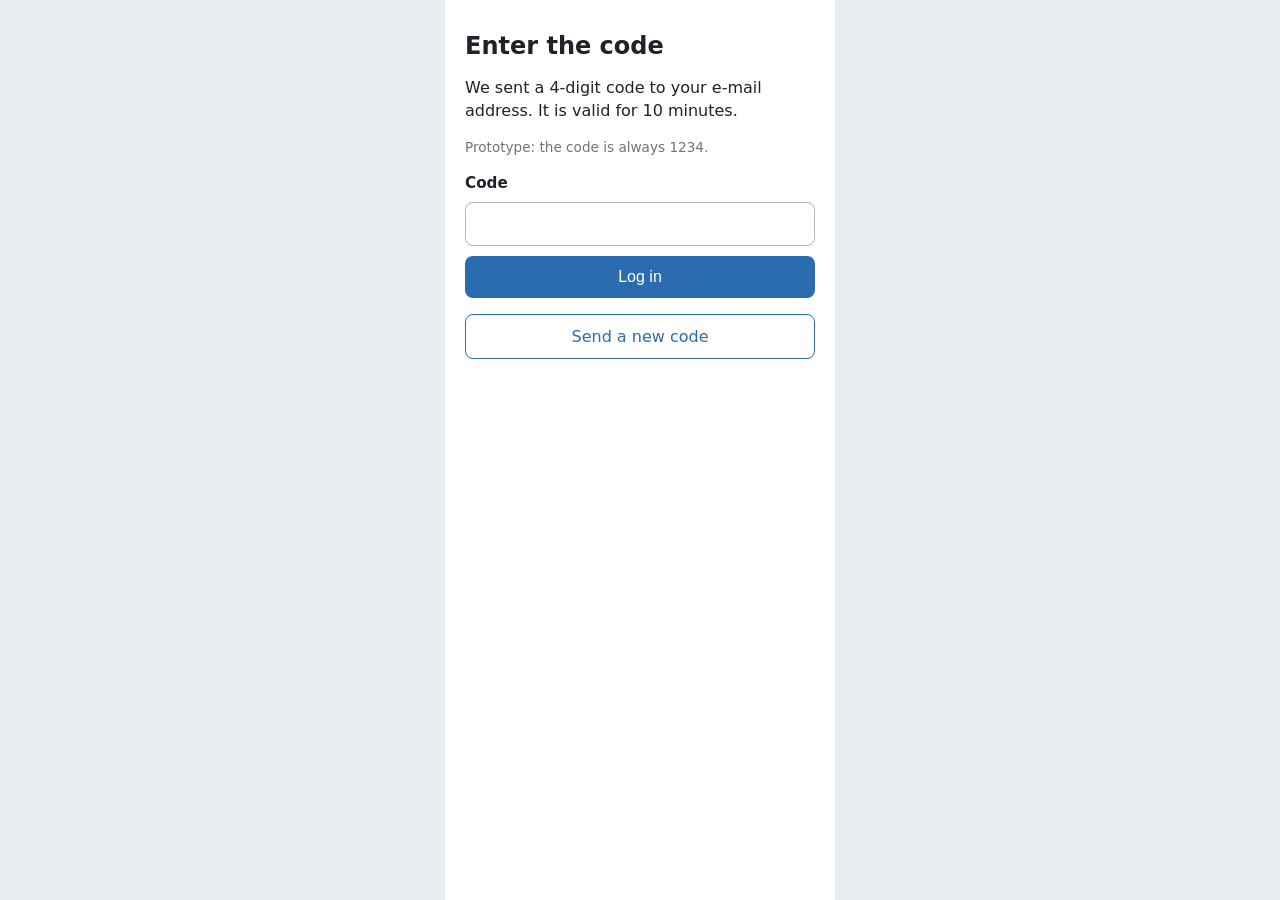
<file: week04/prototype/code.html>
<!DOCTYPE html>
<html lang="en">
<head>
<meta charset="utf-8">
<meta name="viewport" content="width=device-width, initial-scale=1">
<title>Enter the code</title>
<link rel="stylesheet" href="style.css">
</head>
<body>
<!-- serves: REQ-001, REQ-006 -->
<main class="phone">
  <h1>Enter the code</h1>
  <p>We sent a 4-digit code to your e-mail address. It is valid for 10 minutes.</p>
  <p class="note">Prototype: the code is always 1234.</p>
  <form id="code-form">
    <label for="code">Code</label>
    <input id="code" inputmode="numeric" maxlength="4" required>
    <p id="wrong" class="error hidden">Wrong code. Check the e-mail and try again.</p>
    <button class="button" type="submit">Log in</button>
  </form>
  <a class="button secondary" href="index.html">Send a new code</a>
</main>
<script>
  // A prototype has no server, so the right code is fixed: a tester can try both paths.
  document.getElementById("code-form").addEventListener("submit", function (event) {
    event.preventDefault();
    if (document.getElementById("code").value === "1234") {
      window.location.href = "home.html";
    } else {
      document.getElementById("wrong").classList.remove("hidden");
    }
  });
</script>
</body>
</html>
</file>
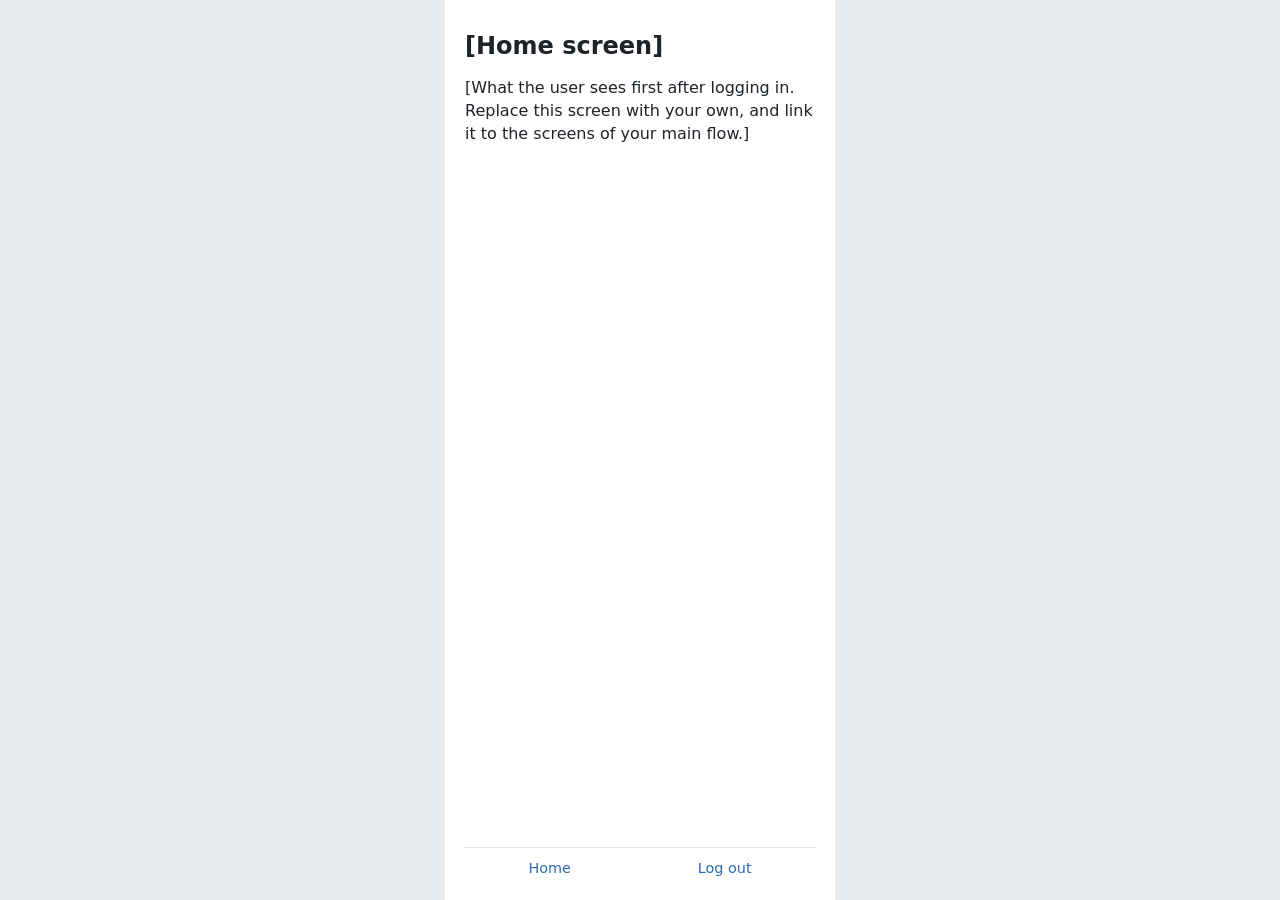
<file: week04/prototype/home.html>
<!DOCTYPE html>
<html lang="en">
<head>
<meta charset="utf-8">
<meta name="viewport" content="width=device-width, initial-scale=1">
<title>Home</title>
<link rel="stylesheet" href="style.css">
</head>
<body>
<!-- serves: [the REQ ids that this screen serves] -->
<main class="phone">
  <h1>[Home screen]</h1>
  <p>[What the user sees first after logging in. Replace this screen with your own, and link it to the screens of your main flow.]</p>
  <nav class="tabs">
    <a href="home.html">Home</a>
    <a href="index.html">Log out</a>
  </nav>
</main>
</body>
</html>
</file>
<file: week04/prototype/style.css>
/* The look that every screen of the prototype shares. Keep linking this file from
   every screen; change the colours if you like. */
* { box-sizing: border-box; }
body { margin: 0; font-family: system-ui, -apple-system, "Segoe UI", Roboto, sans-serif;
       background: #e9ecef; color: #1d2329; }
.phone { max-width: 390px; min-height: 100vh; margin: 0 auto; background: #fff;
         padding: 24px 20px; display: flex; flex-direction: column; gap: 16px; }
h1 { font-size: 1.5rem; margin: 8px 0 0; }
p { margin: 0; line-height: 1.45; }
form { display: flex; flex-direction: column; gap: 10px; }
label { font-weight: 600; font-size: .95rem; }
input, select, textarea { width: 100%; padding: 12px; font-size: 1rem;
                          border: 1px solid #adb5bd; border-radius: 8px; }
.button { display: block; width: 100%; padding: 12px; font-size: 1rem; text-align: center;
          text-decoration: none; color: #fff; background: #2b6cb0; border: none;
          border-radius: 8px; cursor: pointer; }
.button.secondary { background: #fff; color: #2b6cb0; border: 1px solid #2b6cb0; }
.error { color: #c53030; font-weight: 600; }
.hidden { display: none; }
.note { font-size: .85rem; color: #6c757d; }
.card { border: 1px solid #dee2e6; border-radius: 10px; padding: 14px; }
nav.tabs { display: flex; justify-content: space-around; border-top: 1px solid #dee2e6;
           padding-top: 12px; margin-top: auto; }
nav.tabs a { color: #2b6cb0; text-decoration: none; font-size: .9rem; }
</file>
